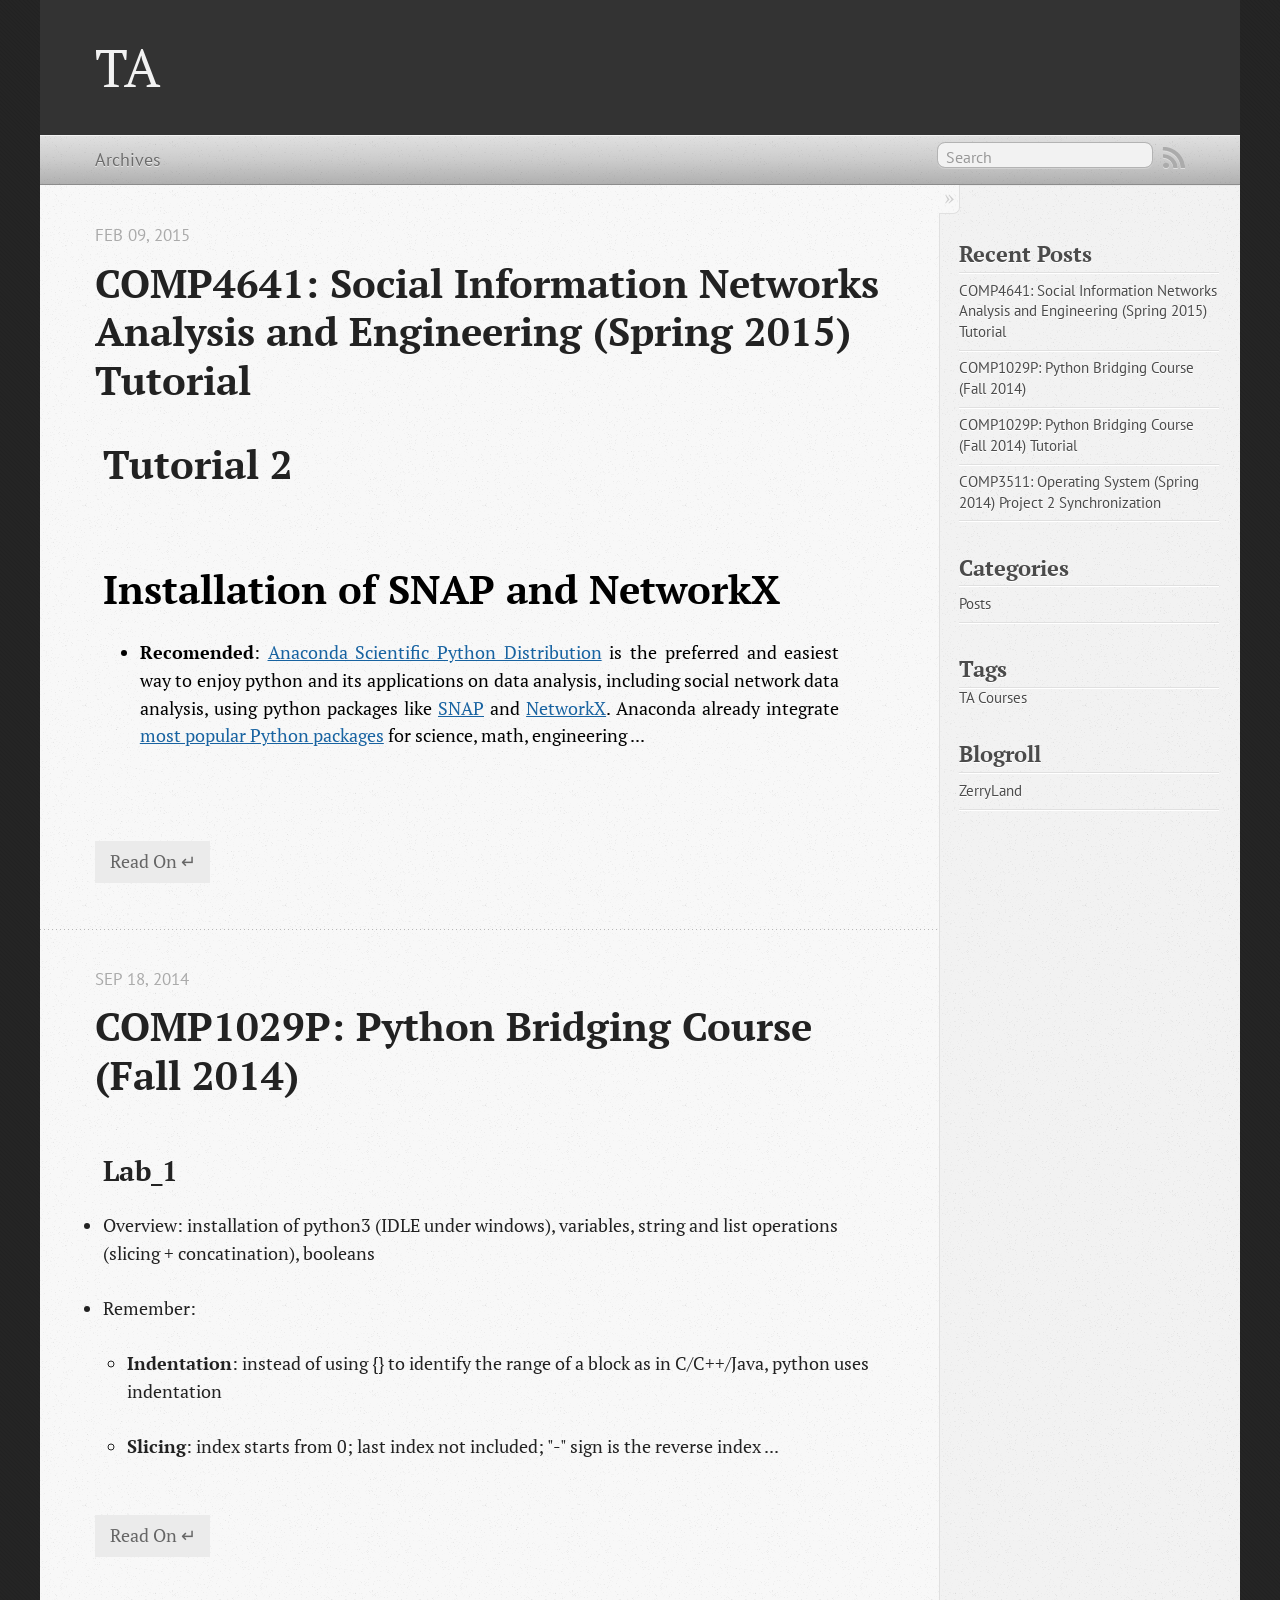
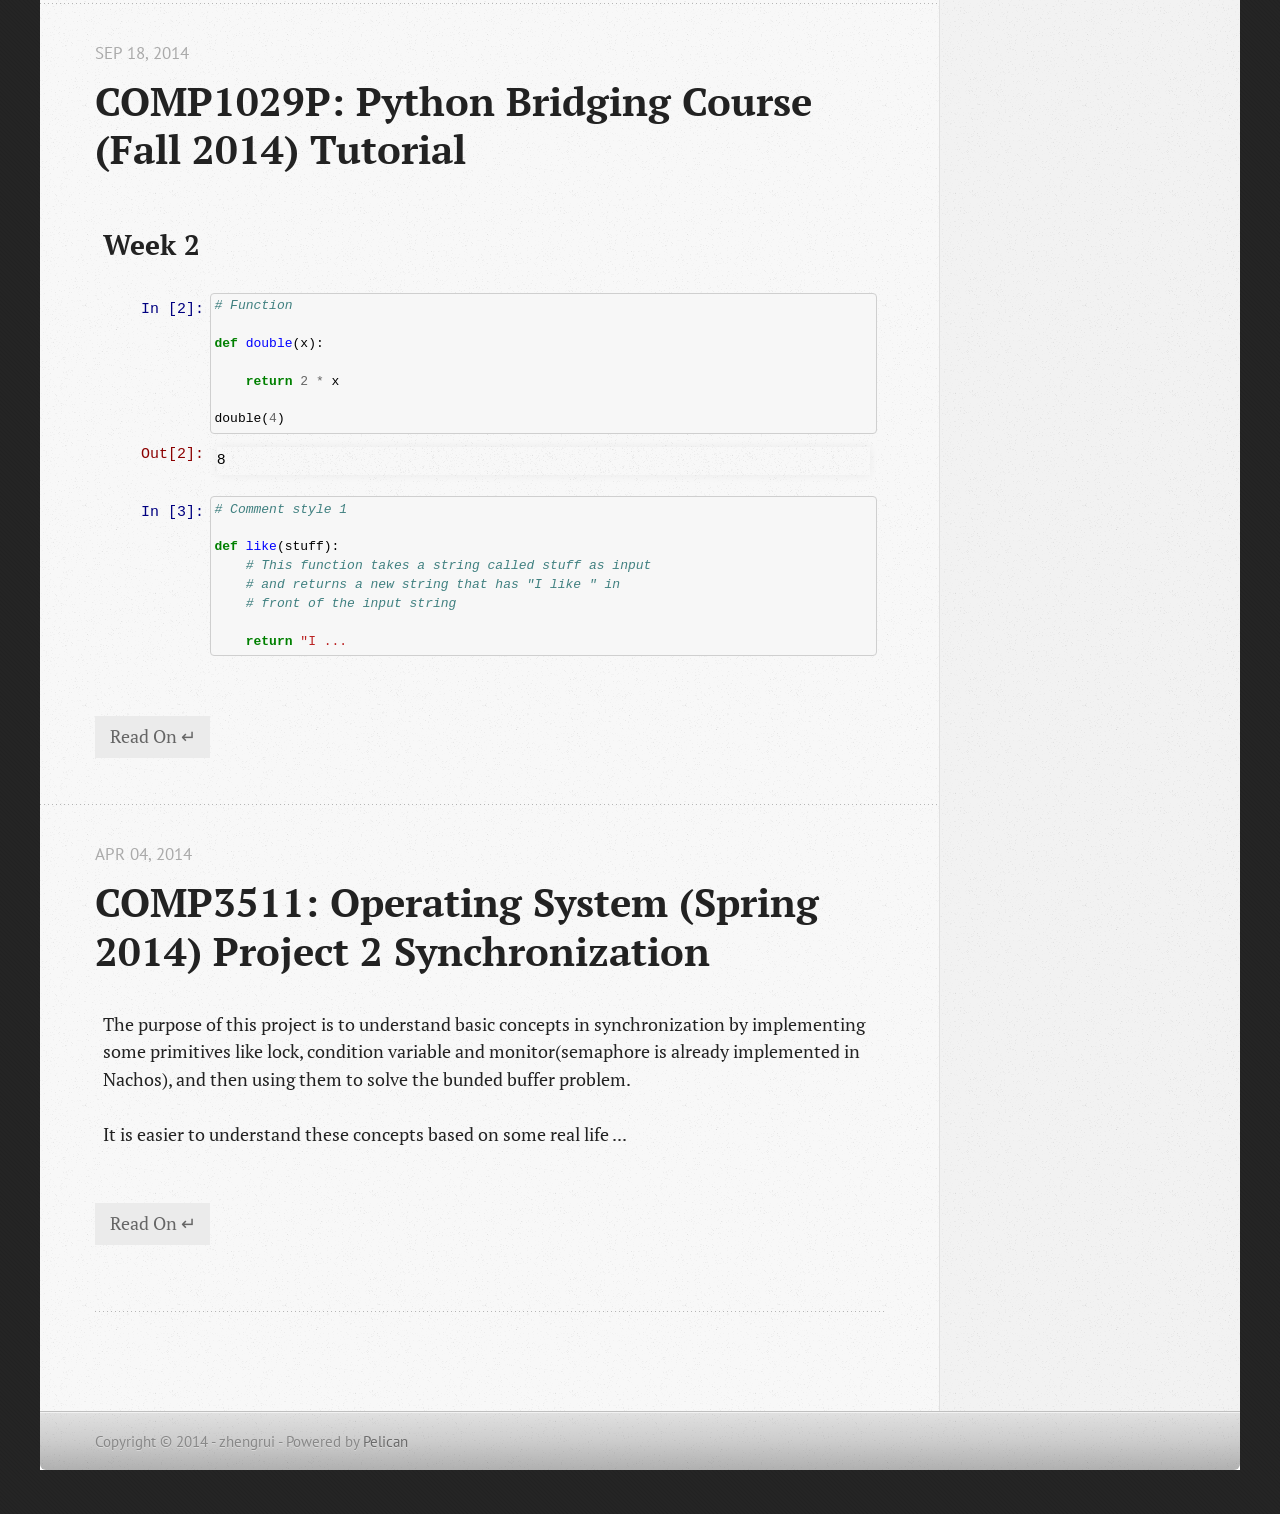
<file: index.html>
<!DOCTYPE html>
<!--[if IEMobile 7 ]><html class="no-js iem7"><![endif]-->
<!--[if lt IE 9]><html class="no-js lte-ie8"><![endif]-->
<!--[if (gt IE 8)|(gt IEMobile 7)|!(IEMobile)|!(IE)]><!--><html class="no-js" lang="en"><!--<![endif]-->
<head>
  <meta charset="utf-8">
  <title>TA</title>
  <meta name="author" content="zhengrui">

  <link href="/rss.xml" type="application/rss+xml" rel="alternate"
        title="TA RSS Feed" />

    
<style type="text/css">
.clearfix{*zoom:1;}.clearfix:before,.clearfix:after{display:table;content:"";line-height:0;}
.clearfix:after{clear:both;}
.hide-text{font:0/0 a;color:transparent;text-shadow:none;background-color:transparent;border:0;}
.input-block-level{display:block;width:100%;min-height:30px;-webkit-box-sizing:border-box;-moz-box-sizing:border-box;box-sizing:border-box;}
article,aside,details,figcaption,figure,footer,header,hgroup,nav,section{display:block;}
audio,canvas,video{display:inline-block;*display:inline;*zoom:1;}
audio:not([controls]){display:none;}
html{font-size:100%;-webkit-text-size-adjust:100%;-ms-text-size-adjust:100%;}
a:focus{outline:thin dotted #333;outline:5px auto -webkit-focus-ring-color;outline-offset:-2px;}
a:hover,a:active{outline:0;}
sub,sup{position:relative;font-size:75%;line-height:0;vertical-align:baseline;}
sup{top:-0.5em;}
sub{bottom:-0.25em;}
img{max-width:100%;width:auto\9;height:auto;vertical-align:middle;border:0;-ms-interpolation-mode:bicubic;}
#map_canvas img,.google-maps img{max-width:none;}
button,input,select,textarea{margin:0;font-size:100%;vertical-align:middle;}
button,input{*overflow:visible;line-height:normal;}
button::-moz-focus-inner,input::-moz-focus-inner{padding:0;border:0;}
button,html input[type="button"],input[type="reset"],input[type="submit"]{-webkit-appearance:button;cursor:pointer;}
label,select,button,input[type="button"],input[type="reset"],input[type="submit"],input[type="radio"],input[type="checkbox"]{cursor:pointer;}
input[type="search"]{-webkit-box-sizing:content-box;-moz-box-sizing:content-box;box-sizing:content-box;-webkit-appearance:textfield;}
input[type="search"]::-webkit-search-decoration,input[type="search"]::-webkit-search-cancel-button{-webkit-appearance:none;}
textarea{overflow:auto;vertical-align:top;}
@media print{*{text-shadow:none !important;color:#000 !important;background:transparent !important;box-shadow:none !important;} a,a:visited{text-decoration:underline;} a[href]:after{content:" (" attr(href) ")";} abbr[title]:after{content:" (" attr(title) ")";} .ir a:after,a[href^="javascript:"]:after,a[href^="#"]:after{content:"";} pre,blockquote{border:1px solid #999;page-break-inside:avoid;} thead{display:table-header-group;} tr,img{page-break-inside:avoid;} img{max-width:100% !important;} @page {margin:0.5cm;}p,h2,h3{orphans:3;widows:3;} h2,h3{page-break-after:avoid;}}body{margin:0;font-family:"Helvetica Neue",Helvetica,Arial,sans-serif;font-size:13px;line-height:20px;color:#000000;background-color:#ffffff;}
a{color:#0088cc;text-decoration:none;}
a:hover,a:focus{color:#005580;text-decoration:underline;}
.img-rounded{-webkit-border-radius:6px;-moz-border-radius:6px;border-radius:6px;}
.img-polaroid{padding:4px;background-color:#fff;border:1px solid #ccc;border:1px solid rgba(0, 0, 0, 0.2);-webkit-box-shadow:0 1px 3px rgba(0, 0, 0, 0.1);-moz-box-shadow:0 1px 3px rgba(0, 0, 0, 0.1);box-shadow:0 1px 3px rgba(0, 0, 0, 0.1);}
.img-circle{-webkit-border-radius:500px;-moz-border-radius:500px;border-radius:500px;}
.row{margin-left:-20px;*zoom:1;}.row:before,.row:after{display:table;content:"";line-height:0;}
.row:after{clear:both;}
.row:before,.row:after{display:table;content:"";line-height:0;}
.row:after{clear:both;}
[class*="span"]{float:left;min-height:1px;margin-left:20px;}
.container,.navbar-static-top .container,.navbar-fixed-top .container,.navbar-fixed-bottom .container{width:940px;}
.span12{width:940px;}
.span11{width:860px;}
.span10{width:780px;}
.span9{width:700px;}
.span8{width:620px;}
.span7{width:540px;}
.span6{width:460px;}
.span5{width:380px;}
.span4{width:300px;}
.span3{width:220px;}
.span2{width:140px;}
.span1{width:60px;}
.offset12{margin-left:980px;}
.offset11{margin-left:900px;}
.offset10{margin-left:820px;}
.offset9{margin-left:740px;}
.offset8{margin-left:660px;}
.offset7{margin-left:580px;}
.offset6{margin-left:500px;}
.offset5{margin-left:420px;}
.offset4{margin-left:340px;}
.offset3{margin-left:260px;}
.offset2{margin-left:180px;}
.offset1{margin-left:100px;}
.row{margin-left:-20px;*zoom:1;}.row:before,.row:after{display:table;content:"";line-height:0;}
.row:after{clear:both;}
.row:before,.row:after{display:table;content:"";line-height:0;}
.row:after{clear:both;}
[class*="span"]{float:left;min-height:1px;margin-left:20px;}
.container,.navbar-static-top .container,.navbar-fixed-top .container,.navbar-fixed-bottom .container{width:940px;}
.span12{width:940px;}
.span11{width:860px;}
.span10{width:780px;}
.span9{width:700px;}
.span8{width:620px;}
.span7{width:540px;}
.span6{width:460px;}
.span5{width:380px;}
.span4{width:300px;}
.span3{width:220px;}
.span2{width:140px;}
.span1{width:60px;}
.offset12{margin-left:980px;}
.offset11{margin-left:900px;}
.offset10{margin-left:820px;}
.offset9{margin-left:740px;}
.offset8{margin-left:660px;}
.offset7{margin-left:580px;}
.offset6{margin-left:500px;}
.offset5{margin-left:420px;}
.offset4{margin-left:340px;}
.offset3{margin-left:260px;}
.offset2{margin-left:180px;}
.offset1{margin-left:100px;}
.row-fluid{width:100%;*zoom:1;}.row-fluid:before,.row-fluid:after{display:table;content:"";line-height:0;}
.row-fluid:after{clear:both;}
.row-fluid:before,.row-fluid:after{display:table;content:"";line-height:0;}
.row-fluid:after{clear:both;}
.row-fluid [class*="span"]{display:block;width:100%;min-height:30px;-webkit-box-sizing:border-box;-moz-box-sizing:border-box;box-sizing:border-box;float:left;margin-left:2.127659574468085%;*margin-left:2.074468085106383%;}
.row-fluid [class*="span"]:first-child{margin-left:0;}
.row-fluid .controls-row [class*="span"]+[class*="span"]{margin-left:2.127659574468085%;}
.row-fluid .span12{width:100%;*width:99.94680851063829%;}
.row-fluid .span11{width:91.48936170212765%;*width:91.43617021276594%;}
.row-fluid .span10{width:82.97872340425532%;*width:82.92553191489361%;}
.row-fluid .span9{width:74.46808510638297%;*width:74.41489361702126%;}
.row-fluid .span8{width:65.95744680851064%;*width:65.90425531914893%;}
.row-fluid .span7{width:57.44680851063829%;*width:57.39361702127659%;}
.row-fluid .span6{width:48.93617021276595%;*width:48.88297872340425%;}
.row-fluid .span5{width:40.42553191489362%;*width:40.37234042553192%;}
.row-fluid .span4{width:31.914893617021278%;*width:31.861702127659576%;}
.row-fluid .span3{width:23.404255319148934%;*width:23.351063829787233%;}
.row-fluid .span2{width:14.893617021276595%;*width:14.840425531914894%;}
.row-fluid .span1{width:6.382978723404255%;*width:6.329787234042553%;}
.row-fluid .offset12{margin-left:104.25531914893617%;*margin-left:104.14893617021275%;}
.row-fluid .offset12:first-child{margin-left:102.12765957446808%;*margin-left:102.02127659574467%;}
.row-fluid .offset11{margin-left:95.74468085106382%;*margin-left:95.6382978723404%;}
.row-fluid .offset11:first-child{margin-left:93.61702127659574%;*margin-left:93.51063829787232%;}
.row-fluid .offset10{margin-left:87.23404255319149%;*margin-left:87.12765957446807%;}
.row-fluid .offset10:first-child{margin-left:85.1063829787234%;*margin-left:84.99999999999999%;}
.row-fluid .offset9{margin-left:78.72340425531914%;*margin-left:78.61702127659572%;}
.row-fluid .offset9:first-child{margin-left:76.59574468085106%;*margin-left:76.48936170212764%;}
.row-fluid .offset8{margin-left:70.2127659574468%;*margin-left:70.10638297872339%;}
.row-fluid .offset8:first-child{margin-left:68.08510638297872%;*margin-left:67.9787234042553%;}
.row-fluid .offset7{margin-left:61.70212765957446%;*margin-left:61.59574468085106%;}
.row-fluid .offset7:first-child{margin-left:59.574468085106375%;*margin-left:59.46808510638297%;}
.row-fluid .offset6{margin-left:53.191489361702125%;*margin-left:53.085106382978715%;}
.row-fluid .offset6:first-child{margin-left:51.063829787234035%;*margin-left:50.95744680851063%;}
.row-fluid .offset5{margin-left:44.68085106382979%;*margin-left:44.57446808510638%;}
.row-fluid .offset5:first-child{margin-left:42.5531914893617%;*margin-left:42.4468085106383%;}
.row-fluid .offset4{margin-left:36.170212765957444%;*margin-left:36.06382978723405%;}
.row-fluid .offset4:first-child{margin-left:34.04255319148936%;*margin-left:33.93617021276596%;}
.row-fluid .offset3{margin-left:27.659574468085104%;*margin-left:27.5531914893617%;}
.row-fluid .offset3:first-child{margin-left:25.53191489361702%;*margin-left:25.425531914893618%;}
.row-fluid .offset2{margin-left:19.148936170212764%;*margin-left:19.04255319148936%;}
.row-fluid .offset2:first-child{margin-left:17.02127659574468%;*margin-left:16.914893617021278%;}
.row-fluid .offset1{margin-left:10.638297872340425%;*margin-left:10.53191489361702%;}
.row-fluid .offset1:first-child{margin-left:8.51063829787234%;*margin-left:8.404255319148938%;}
.row-fluid{width:100%;*zoom:1;}.row-fluid:before,.row-fluid:after{display:table;content:"";line-height:0;}
.row-fluid:after{clear:both;}
.row-fluid:before,.row-fluid:after{display:table;content:"";line-height:0;}
.row-fluid:after{clear:both;}
.row-fluid [class*="span"]{display:block;width:100%;min-height:30px;-webkit-box-sizing:border-box;-moz-box-sizing:border-box;box-sizing:border-box;float:left;margin-left:2.127659574468085%;*margin-left:2.074468085106383%;}
.row-fluid [class*="span"]:first-child{margin-left:0;}
.row-fluid .controls-row [class*="span"]+[class*="span"]{margin-left:2.127659574468085%;}
.row-fluid .span12{width:100%;*width:99.94680851063829%;}
.row-fluid .span11{width:91.48936170212765%;*width:91.43617021276594%;}
.row-fluid .span10{width:82.97872340425532%;*width:82.92553191489361%;}
.row-fluid .span9{width:74.46808510638297%;*width:74.41489361702126%;}
.row-fluid .span8{width:65.95744680851064%;*width:65.90425531914893%;}
.row-fluid .span7{width:57.44680851063829%;*width:57.39361702127659%;}
.row-fluid .span6{width:48.93617021276595%;*width:48.88297872340425%;}
.row-fluid .span5{width:40.42553191489362%;*width:40.37234042553192%;}
.row-fluid .span4{width:31.914893617021278%;*width:31.861702127659576%;}
.row-fluid .span3{width:23.404255319148934%;*width:23.351063829787233%;}
.row-fluid .span2{width:14.893617021276595%;*width:14.840425531914894%;}
.row-fluid .span1{width:6.382978723404255%;*width:6.329787234042553%;}
.row-fluid .offset12{margin-left:104.25531914893617%;*margin-left:104.14893617021275%;}
.row-fluid .offset12:first-child{margin-left:102.12765957446808%;*margin-left:102.02127659574467%;}
.row-fluid .offset11{margin-left:95.74468085106382%;*margin-left:95.6382978723404%;}
.row-fluid .offset11:first-child{margin-left:93.61702127659574%;*margin-left:93.51063829787232%;}
.row-fluid .offset10{margin-left:87.23404255319149%;*margin-left:87.12765957446807%;}
.row-fluid .offset10:first-child{margin-left:85.1063829787234%;*margin-left:84.99999999999999%;}
.row-fluid .offset9{margin-left:78.72340425531914%;*margin-left:78.61702127659572%;}
.row-fluid .offset9:first-child{margin-left:76.59574468085106%;*margin-left:76.48936170212764%;}
.row-fluid .offset8{margin-left:70.2127659574468%;*margin-left:70.10638297872339%;}
.row-fluid .offset8:first-child{margin-left:68.08510638297872%;*margin-left:67.9787234042553%;}
.row-fluid .offset7{margin-left:61.70212765957446%;*margin-left:61.59574468085106%;}
.row-fluid .offset7:first-child{margin-left:59.574468085106375%;*margin-left:59.46808510638297%;}
.row-fluid .offset6{margin-left:53.191489361702125%;*margin-left:53.085106382978715%;}
.row-fluid .offset6:first-child{margin-left:51.063829787234035%;*margin-left:50.95744680851063%;}
.row-fluid .offset5{margin-left:44.68085106382979%;*margin-left:44.57446808510638%;}
.row-fluid .offset5:first-child{margin-left:42.5531914893617%;*margin-left:42.4468085106383%;}
.row-fluid .offset4{margin-left:36.170212765957444%;*margin-left:36.06382978723405%;}
.row-fluid .offset4:first-child{margin-left:34.04255319148936%;*margin-left:33.93617021276596%;}
.row-fluid .offset3{margin-left:27.659574468085104%;*margin-left:27.5531914893617%;}
.row-fluid .offset3:first-child{margin-left:25.53191489361702%;*margin-left:25.425531914893618%;}
.row-fluid .offset2{margin-left:19.148936170212764%;*margin-left:19.04255319148936%;}
.row-fluid .offset2:first-child{margin-left:17.02127659574468%;*margin-left:16.914893617021278%;}
.row-fluid .offset1{margin-left:10.638297872340425%;*margin-left:10.53191489361702%;}
.row-fluid .offset1:first-child{margin-left:8.51063829787234%;*margin-left:8.404255319148938%;}
[class*="span"].hide,.row-fluid [class*="span"].hide{display:none;}
[class*="span"].pull-right,.row-fluid [class*="span"].pull-right{float:right;}
.container{margin-right:auto;margin-left:auto;*zoom:1;}.container:before,.container:after{display:table;content:"";line-height:0;}
.container:after{clear:both;}
.container:before,.container:after{display:table;content:"";line-height:0;}
.container:after{clear:both;}
.container:before,.container:after{display:table;content:"";line-height:0;}
.container:after{clear:both;}
.container:before,.container:after{display:table;content:"";line-height:0;}
.container:after{clear:both;}
.container-fluid{padding-right:20px;padding-left:20px;*zoom:1;}.container-fluid:before,.container-fluid:after{display:table;content:"";line-height:0;}
.container-fluid:after{clear:both;}
.container-fluid:before,.container-fluid:after{display:table;content:"";line-height:0;}
.container-fluid:after{clear:both;}
p{margin:0 0 10px;}
.lead{margin-bottom:20px;font-size:19.5px;font-weight:200;line-height:30px;}
small{font-size:85%;}
strong{font-weight:bold;}
em{font-style:italic;}
cite{font-style:normal;}
.muted{color:#999999;}
a.muted:hover,a.muted:focus{color:#808080;}
.text-warning{color:#c09853;}
a.text-warning:hover,a.text-warning:focus{color:#a47e3c;}
.text-error{color:#b94a48;}
a.text-error:hover,a.text-error:focus{color:#953b39;}
.text-info{color:#3a87ad;}
a.text-info:hover,a.text-info:focus{color:#2d6987;}
.text-success{color:#468847;}
a.text-success:hover,a.text-success:focus{color:#356635;}
.text-left{text-align:left;}
.text-right{text-align:right;}
.text-center{text-align:center;}
h1,h2,h3,h4,h5,h6{margin:10px 0;font-family:inherit;font-weight:bold;line-height:20px;color:inherit;text-rendering:optimizelegibility;}h1 small,h2 small,h3 small,h4 small,h5 small,h6 small{font-weight:normal;line-height:1;color:#999999;}
h1,h2,h3{line-height:40px;}
h1{font-size:35.75px;}
h2{font-size:29.25px;}
h3{font-size:22.75px;}
h4{font-size:16.25px;}
h5{font-size:13px;}
h6{font-size:11.049999999999999px;}
h1 small{font-size:22.75px;}
h2 small{font-size:16.25px;}
h3 small{font-size:13px;}
h4 small{font-size:13px;}
.page-header{padding-bottom:9px;margin:20px 0 30px;border-bottom:1px solid #eeeeee;}
ul,ol{padding:0;margin:0 0 10px 25px;}
ul ul,ul ol,ol ol,ol ul{margin-bottom:0;}
li{line-height:20px;}
ul.unstyled,ol.unstyled{margin-left:0;list-style:none;}
ul.inline,ol.inline{margin-left:0;list-style:none;}ul.inline>li,ol.inline>li{display:inline-block;*display:inline;*zoom:1;padding-left:5px;padding-right:5px;}
dl{margin-bottom:20px;}
dt,dd{line-height:20px;}
dt{font-weight:bold;}
dd{margin-left:10px;}
.dl-horizontal{*zoom:1;}.dl-horizontal:before,.dl-horizontal:after{display:table;content:"";line-height:0;}
.dl-horizontal:after{clear:both;}
.dl-horizontal:before,.dl-horizontal:after{display:table;content:"";line-height:0;}
.dl-horizontal:after{clear:both;}
.dl-horizontal dt{float:left;width:160px;clear:left;text-align:right;overflow:hidden;text-overflow:ellipsis;white-space:nowrap;}
.dl-horizontal dd{margin-left:180px;}
hr{margin:20px 0;border:0;border-top:1px solid #eeeeee;border-bottom:1px solid #ffffff;}
abbr[title],abbr[data-original-title]{cursor:help;border-bottom:1px dotted #999999;}
abbr.initialism{font-size:90%;text-transform:uppercase;}
blockquote{padding:0 0 0 15px;margin:0 0 20px;border-left:5px solid #eeeeee;}blockquote p{margin-bottom:0;font-size:16.25px;font-weight:300;line-height:1.25;}
blockquote small{display:block;line-height:20px;color:#999999;}blockquote small:before{content:'\2014 \00A0';}
blockquote.pull-right{float:right;padding-right:15px;padding-left:0;border-right:5px solid #eeeeee;border-left:0;}blockquote.pull-right p,blockquote.pull-right small{text-align:right;}
blockquote.pull-right small:before{content:'';}
blockquote.pull-right small:after{content:'\00A0 \2014';}
q:before,q:after,blockquote:before,blockquote:after{content:"";}
address{display:block;margin-bottom:20px;font-style:normal;line-height:20px;}
code,pre{padding:0 3px 2px;font-family:monospace;font-size:11px;color:#333333;-webkit-border-radius:3px;-moz-border-radius:3px;border-radius:3px;}
code{padding:2px 4px;color:#d14;background-color:#f7f7f9;border:1px solid #e1e1e8;white-space:nowrap;}
pre{display:block;padding:9.5px;margin:0 0 10px;font-size:12px;line-height:20px;word-break:break-all;word-wrap:break-word;white-space:pre;white-space:pre-wrap;background-color:#f5f5f5;border:1px solid #ccc;border:1px solid rgba(0, 0, 0, 0.15);-webkit-border-radius:4px;-moz-border-radius:4px;border-radius:4px;}pre.prettyprint{margin-bottom:20px;}
pre code{padding:0;color:inherit;white-space:pre;white-space:pre-wrap;background-color:transparent;border:0;}
.pre-scrollable{max-height:340px;overflow-y:scroll;}
form{margin:0 0 20px;}
fieldset{padding:0;margin:0;border:0;}
legend{display:block;width:100%;padding:0;margin-bottom:20px;font-size:19.5px;line-height:40px;color:#333333;border:0;border-bottom:1px solid #e5e5e5;}legend small{font-size:15px;color:#999999;}
label,input,button,select,textarea{font-size:13px;font-weight:normal;line-height:20px;}
input,button,select,textarea{font-family:"Helvetica Neue",Helvetica,Arial,sans-serif;}
label{display:block;margin-bottom:5px;}
select,textarea,input[type="text"],input[type="password"],input[type="datetime"],input[type="datetime-local"],input[type="date"],input[type="month"],input[type="time"],input[type="week"],input[type="number"],input[type="email"],input[type="url"],input[type="search"],input[type="tel"],input[type="color"],.uneditable-input{display:inline-block;height:20px;padding:4px 6px;margin-bottom:10px;font-size:13px;line-height:20px;color:#555555;-webkit-border-radius:4px;-moz-border-radius:4px;border-radius:4px;vertical-align:middle;}
input,textarea,.uneditable-input{width:206px;}
textarea{height:auto;}
textarea,input[type="text"],input[type="password"],input[type="datetime"],input[type="datetime-local"],input[type="date"],input[type="month"],input[type="time"],input[type="week"],input[type="number"],input[type="email"],input[type="url"],input[type="search"],input[type="tel"],input[type="color"],.uneditable-input{background-color:#ffffff;border:1px solid #cccccc;-webkit-box-shadow:inset 0 1px 1px rgba(0, 0, 0, 0.075);-moz-box-shadow:inset 0 1px 1px rgba(0, 0, 0, 0.075);box-shadow:inset 0 1px 1px rgba(0, 0, 0, 0.075);-webkit-transition:border linear .2s, box-shadow linear .2s;-moz-transition:border linear .2s, box-shadow linear .2s;-o-transition:border linear .2s, box-shadow linear .2s;transition:border linear .2s, box-shadow linear .2s;}textarea:focus,input[type="text"]:focus,input[type="password"]:focus,input[type="datetime"]:focus,input[type="datetime-local"]:focus,input[type="date"]:focus,input[type="month"]:focus,input[type="time"]:focus,input[type="week"]:focus,input[type="number"]:focus,input[type="email"]:focus,input[type="url"]:focus,input[type="search"]:focus,input[type="tel"]:focus,input[type="color"]:focus,.uneditable-input:focus{border-color:rgba(82, 168, 236, 0.8);outline:0;outline:thin dotted \9;-webkit-box-shadow:inset 0 1px 1px rgba(0,0,0,.075), 0 0 8px rgba(82,168,236,.6);-moz-box-shadow:inset 0 1px 1px rgba(0,0,0,.075), 0 0 8px rgba(82,168,236,.6);box-shadow:inset 0 1px 1px rgba(0,0,0,.075), 0 0 8px rgba(82,168,236,.6);}
input[type="radio"],input[type="checkbox"]{margin:4px 0 0;*margin-top:0;margin-top:1px \9;line-height:normal;}
input[type="file"],input[type="image"],input[type="submit"],input[type="reset"],input[type="button"],input[type="radio"],input[type="checkbox"]{width:auto;}
select,input[type="file"]{height:30px;*margin-top:4px;line-height:30px;}
select{width:220px;border:1px solid #cccccc;background-color:#ffffff;}
select[multiple],select[size]{height:auto;}
select:focus,input[type="file"]:focus,input[type="radio"]:focus,input[type="checkbox"]:focus{outline:thin dotted #333;outline:5px auto -webkit-focus-ring-color;outline-offset:-2px;}
.uneditable-input,.uneditable-textarea{color:#999999;background-color:#fcfcfc;border-color:#cccccc;-webkit-box-shadow:inset 0 1px 2px rgba(0, 0, 0, 0.025);-moz-box-shadow:inset 0 1px 2px rgba(0, 0, 0, 0.025);box-shadow:inset 0 1px 2px rgba(0, 0, 0, 0.025);cursor:not-allowed;}
.uneditable-input{overflow:hidden;white-space:nowrap;}
.uneditable-textarea{width:auto;height:auto;}
input:-moz-placeholder,textarea:-moz-placeholder{color:#999999;}
input:-ms-input-placeholder,textarea:-ms-input-placeholder{color:#999999;}
input::-webkit-input-placeholder,textarea::-webkit-input-placeholder{color:#999999;}
input:-moz-placeholder,textarea:-moz-placeholder{color:#999999;}
input:-ms-input-placeholder,textarea:-ms-input-placeholder{color:#999999;}
input::-webkit-input-placeholder,textarea::-webkit-input-placeholder{color:#999999;}
.radio,.checkbox{min-height:20px;padding-left:20px;}
.radio input[type="radio"],.checkbox input[type="checkbox"]{float:left;margin-left:-20px;}
.controls>.radio:first-child,.controls>.checkbox:first-child{padding-top:5px;}
.radio.inline,.checkbox.inline{display:inline-block;padding-top:5px;margin-bottom:0;vertical-align:middle;}
.radio.inline+.radio.inline,.checkbox.inline+.checkbox.inline{margin-left:10px;}
.input-mini{width:60px;}
.input-small{width:90px;}
.input-medium{width:150px;}
.input-large{width:210px;}
.input-xlarge{width:270px;}
.input-xxlarge{width:530px;}
input[class*="span"],select[class*="span"],textarea[class*="span"],.uneditable-input[class*="span"],.row-fluid input[class*="span"],.row-fluid select[class*="span"],.row-fluid textarea[class*="span"],.row-fluid .uneditable-input[class*="span"]{float:none;margin-left:0;}
.input-append input[class*="span"],.input-append .uneditable-input[class*="span"],.input-prepend input[class*="span"],.input-prepend .uneditable-input[class*="span"],.row-fluid input[class*="span"],.row-fluid select[class*="span"],.row-fluid textarea[class*="span"],.row-fluid .uneditable-input[class*="span"],.row-fluid .input-prepend [class*="span"],.row-fluid .input-append [class*="span"]{display:inline-block;}
input,textarea,.uneditable-input{margin-left:0;}
.controls-row [class*="span"]+[class*="span"]{margin-left:20px;}
input.span12,textarea.span12,.uneditable-input.span12{width:926px;}
input.span11,textarea.span11,.uneditable-input.span11{width:846px;}
input.span10,textarea.span10,.uneditable-input.span10{width:766px;}
input.span9,textarea.span9,.uneditable-input.span9{width:686px;}
input.span8,textarea.span8,.uneditable-input.span8{width:606px;}
input.span7,textarea.span7,.uneditable-input.span7{width:526px;}
input.span6,textarea.span6,.uneditable-input.span6{width:446px;}
input.span5,textarea.span5,.uneditable-input.span5{width:366px;}
input.span4,textarea.span4,.uneditable-input.span4{width:286px;}
input.span3,textarea.span3,.uneditable-input.span3{width:206px;}
input.span2,textarea.span2,.uneditable-input.span2{width:126px;}
input.span1,textarea.span1,.uneditable-input.span1{width:46px;}
input,textarea,.uneditable-input{margin-left:0;}
.controls-row [class*="span"]+[class*="span"]{margin-left:20px;}
input.span12,textarea.span12,.uneditable-input.span12{width:926px;}
input.span11,textarea.span11,.uneditable-input.span11{width:846px;}
input.span10,textarea.span10,.uneditable-input.span10{width:766px;}
input.span9,textarea.span9,.uneditable-input.span9{width:686px;}
input.span8,textarea.span8,.uneditable-input.span8{width:606px;}
input.span7,textarea.span7,.uneditable-input.span7{width:526px;}
input.span6,textarea.span6,.uneditable-input.span6{width:446px;}
input.span5,textarea.span5,.uneditable-input.span5{width:366px;}
input.span4,textarea.span4,.uneditable-input.span4{width:286px;}
input.span3,textarea.span3,.uneditable-input.span3{width:206px;}
input.span2,textarea.span2,.uneditable-input.span2{width:126px;}
input.span1,textarea.span1,.uneditable-input.span1{width:46px;}
.controls-row{*zoom:1;}.controls-row:before,.controls-row:after{display:table;content:"";line-height:0;}
.controls-row:after{clear:both;}
.controls-row:before,.controls-row:after{display:table;content:"";line-height:0;}
.controls-row:after{clear:both;}
.controls-row [class*="span"],.row-fluid .controls-row [class*="span"]{float:left;}
.controls-row .checkbox[class*="span"],.controls-row .radio[class*="span"]{padding-top:5px;}
input[disabled],select[disabled],textarea[disabled],input[readonly],select[readonly],textarea[readonly]{cursor:not-allowed;background-color:#eeeeee;}
input[type="radio"][disabled],input[type="checkbox"][disabled],input[type="radio"][readonly],input[type="checkbox"][readonly]{background-color:transparent;}
.control-group.warning .control-label,.control-group.warning .help-block,.control-group.warning .help-inline{color:#c09853;}
.control-group.warning .checkbox,.control-group.warning .radio,.control-group.warning input,.control-group.warning select,.control-group.warning textarea{color:#c09853;}
.control-group.warning input,.control-group.warning select,.control-group.warning textarea{border-color:#c09853;-webkit-box-shadow:inset 0 1px 1px rgba(0, 0, 0, 0.075);-moz-box-shadow:inset 0 1px 1px rgba(0, 0, 0, 0.075);box-shadow:inset 0 1px 1px rgba(0, 0, 0, 0.075);}.control-group.warning input:focus,.control-group.warning select:focus,.control-group.warning textarea:focus{border-color:#a47e3c;-webkit-box-shadow:inset 0 1px 1px rgba(0, 0, 0, 0.075),0 0 6px #dbc59e;-moz-box-shadow:inset 0 1px 1px rgba(0, 0, 0, 0.075),0 0 6px #dbc59e;box-shadow:inset 0 1px 1px rgba(0, 0, 0, 0.075),0 0 6px #dbc59e;}
.control-group.warning .input-prepend .add-on,.control-group.warning .input-append .add-on{color:#c09853;background-color:#fcf8e3;border-color:#c09853;}
.control-group.warning .control-label,.control-group.warning .help-block,.control-group.warning .help-inline{color:#c09853;}
.control-group.warning .checkbox,.control-group.warning .radio,.control-group.warning input,.control-group.warning select,.control-group.warning textarea{color:#c09853;}
.control-group.warning input,.control-group.warning select,.control-group.warning textarea{border-color:#c09853;-webkit-box-shadow:inset 0 1px 1px rgba(0, 0, 0, 0.075);-moz-box-shadow:inset 0 1px 1px rgba(0, 0, 0, 0.075);box-shadow:inset 0 1px 1px rgba(0, 0, 0, 0.075);}.control-group.warning input:focus,.control-group.warning select:focus,.control-group.warning textarea:focus{border-color:#a47e3c;-webkit-box-shadow:inset 0 1px 1px rgba(0, 0, 0, 0.075),0 0 6px #dbc59e;-moz-box-shadow:inset 0 1px 1px rgba(0, 0, 0, 0.075),0 0 6px #dbc59e;box-shadow:inset 0 1px 1px rgba(0, 0, 0, 0.075),0 0 6px #dbc59e;}
.control-group.warning .input-prepend .add-on,.control-group.warning .input-append .add-on{color:#c09853;background-color:#fcf8e3;border-color:#c09853;}
.control-group.error .control-label,.control-group.error .help-block,.control-group.error .help-inline{color:#b94a48;}
.control-group.error .checkbox,.control-group.error .radio,.control-group.error input,.control-group.error select,.control-group.error textarea{color:#b94a48;}
.control-group.error input,.control-group.error select,.control-group.error textarea{border-color:#b94a48;-webkit-box-shadow:inset 0 1px 1px rgba(0, 0, 0, 0.075);-moz-box-shadow:inset 0 1px 1px rgba(0, 0, 0, 0.075);box-shadow:inset 0 1px 1px rgba(0, 0, 0, 0.075);}.control-group.error input:focus,.control-group.error select:focus,.control-group.error textarea:focus{border-color:#953b39;-webkit-box-shadow:inset 0 1px 1px rgba(0, 0, 0, 0.075),0 0 6px #d59392;-moz-box-shadow:inset 0 1px 1px rgba(0, 0, 0, 0.075),0 0 6px #d59392;box-shadow:inset 0 1px 1px rgba(0, 0, 0, 0.075),0 0 6px #d59392;}
.control-group.error .input-prepend .add-on,.control-group.error .input-append .add-on{color:#b94a48;background-color:#f2dede;border-color:#b94a48;}
.control-group.error .control-label,.control-group.error .help-block,.control-group.error .help-inline{color:#b94a48;}
.control-group.error .checkbox,.control-group.error .radio,.control-group.error input,.control-group.error select,.control-group.error textarea{color:#b94a48;}
.control-group.error input,.control-group.error select,.control-group.error textarea{border-color:#b94a48;-webkit-box-shadow:inset 0 1px 1px rgba(0, 0, 0, 0.075);-moz-box-shadow:inset 0 1px 1px rgba(0, 0, 0, 0.075);box-shadow:inset 0 1px 1px rgba(0, 0, 0, 0.075);}.control-group.error input:focus,.control-group.error select:focus,.control-group.error textarea:focus{border-color:#953b39;-webkit-box-shadow:inset 0 1px 1px rgba(0, 0, 0, 0.075),0 0 6px #d59392;-moz-box-shadow:inset 0 1px 1px rgba(0, 0, 0, 0.075),0 0 6px #d59392;box-shadow:inset 0 1px 1px rgba(0, 0, 0, 0.075),0 0 6px #d59392;}
.control-group.error .input-prepend .add-on,.control-group.error .input-append .add-on{color:#b94a48;background-color:#f2dede;border-color:#b94a48;}
.control-group.success .control-label,.control-group.success .help-block,.control-group.success .help-inline{color:#468847;}
.control-group.success .checkbox,.control-group.success .radio,.control-group.success input,.control-group.success select,.control-group.success textarea{color:#468847;}
.control-group.success input,.control-group.success select,.control-group.success textarea{border-color:#468847;-webkit-box-shadow:inset 0 1px 1px rgba(0, 0, 0, 0.075);-moz-box-shadow:inset 0 1px 1px rgba(0, 0, 0, 0.075);box-shadow:inset 0 1px 1px rgba(0, 0, 0, 0.075);}.control-group.success input:focus,.control-group.success select:focus,.control-group.success textarea:focus{border-color:#356635;-webkit-box-shadow:inset 0 1px 1px rgba(0, 0, 0, 0.075),0 0 6px #7aba7b;-moz-box-shadow:inset 0 1px 1px rgba(0, 0, 0, 0.075),0 0 6px #7aba7b;box-shadow:inset 0 1px 1px rgba(0, 0, 0, 0.075),0 0 6px #7aba7b;}
.control-group.success .input-prepend .add-on,.control-group.success .input-append .add-on{color:#468847;background-color:#dff0d8;border-color:#468847;}
.control-group.success .control-label,.control-group.success .help-block,.control-group.success .help-inline{color:#468847;}
.control-group.success .checkbox,.control-group.success .radio,.control-group.success input,.control-group.success select,.control-group.success textarea{color:#468847;}
.control-group.success input,.control-group.success select,.control-group.success textarea{border-color:#468847;-webkit-box-shadow:inset 0 1px 1px rgba(0, 0, 0, 0.075);-moz-box-shadow:inset 0 1px 1px rgba(0, 0, 0, 0.075);box-shadow:inset 0 1px 1px rgba(0, 0, 0, 0.075);}.control-group.success input:focus,.control-group.success select:focus,.control-group.success textarea:focus{border-color:#356635;-webkit-box-shadow:inset 0 1px 1px rgba(0, 0, 0, 0.075),0 0 6px #7aba7b;-moz-box-shadow:inset 0 1px 1px rgba(0, 0, 0, 0.075),0 0 6px #7aba7b;box-shadow:inset 0 1px 1px rgba(0, 0, 0, 0.075),0 0 6px #7aba7b;}
.control-group.success .input-prepend .add-on,.control-group.success .input-append .add-on{color:#468847;background-color:#dff0d8;border-color:#468847;}
.control-group.info .control-label,.control-group.info .help-block,.control-group.info .help-inline{color:#3a87ad;}
.control-group.info .checkbox,.control-group.info .radio,.control-group.info input,.control-group.info select,.control-group.info textarea{color:#3a87ad;}
.control-group.info input,.control-group.info select,.control-group.info textarea{border-color:#3a87ad;-webkit-box-shadow:inset 0 1px 1px rgba(0, 0, 0, 0.075);-moz-box-shadow:inset 0 1px 1px rgba(0, 0, 0, 0.075);box-shadow:inset 0 1px 1px rgba(0, 0, 0, 0.075);}.control-group.info input:focus,.control-group.info select:focus,.control-group.info textarea:focus{border-color:#2d6987;-webkit-box-shadow:inset 0 1px 1px rgba(0, 0, 0, 0.075),0 0 6px #7ab5d3;-moz-box-shadow:inset 0 1px 1px rgba(0, 0, 0, 0.075),0 0 6px #7ab5d3;box-shadow:inset 0 1px 1px rgba(0, 0, 0, 0.075),0 0 6px #7ab5d3;}
.control-group.info .input-prepend .add-on,.control-group.info .input-append .add-on{color:#3a87ad;background-color:#d9edf7;border-color:#3a87ad;}
.control-group.info .control-label,.control-group.info .help-block,.control-group.info .help-inline{color:#3a87ad;}
.control-group.info .checkbox,.control-group.info .radio,.control-group.info input,.control-group.info select,.control-group.info textarea{color:#3a87ad;}
.control-group.info input,.control-group.info select,.control-group.info textarea{border-color:#3a87ad;-webkit-box-shadow:inset 0 1px 1px rgba(0, 0, 0, 0.075);-moz-box-shadow:inset 0 1px 1px rgba(0, 0, 0, 0.075);box-shadow:inset 0 1px 1px rgba(0, 0, 0, 0.075);}.control-group.info input:focus,.control-group.info select:focus,.control-group.info textarea:focus{border-color:#2d6987;-webkit-box-shadow:inset 0 1px 1px rgba(0, 0, 0, 0.075),0 0 6px #7ab5d3;-moz-box-shadow:inset 0 1px 1px rgba(0, 0, 0, 0.075),0 0 6px #7ab5d3;box-shadow:inset 0 1px 1px rgba(0, 0, 0, 0.075),0 0 6px #7ab5d3;}
.control-group.info .input-prepend .add-on,.control-group.info .input-append .add-on{color:#3a87ad;background-color:#d9edf7;border-color:#3a87ad;}
input:focus:invalid,textarea:focus:invalid,select:focus:invalid{color:#b94a48;border-color:#ee5f5b;}input:focus:invalid:focus,textarea:focus:invalid:focus,select:focus:invalid:focus{border-color:#e9322d;-webkit-box-shadow:0 0 6px #f8b9b7;-moz-box-shadow:0 0 6px #f8b9b7;box-shadow:0 0 6px #f8b9b7;}
.form-actions{padding:19px 20px 20px;margin-top:20px;margin-bottom:20px;background-color:#f5f5f5;border-top:1px solid #e5e5e5;*zoom:1;}.form-actions:before,.form-actions:after{display:table;content:"";line-height:0;}
.form-actions:after{clear:both;}
.form-actions:before,.form-actions:after{display:table;content:"";line-height:0;}
.form-actions:after{clear:both;}
.help-block,.help-inline{color:#262626;}
.help-block{display:block;margin-bottom:10px;}
.help-inline{display:inline-block;*display:inline;*zoom:1;vertical-align:middle;padding-left:5px;}
.input-append,.input-prepend{display:inline-block;margin-bottom:10px;vertical-align:middle;font-size:0;white-space:nowrap;}.input-append input,.input-prepend input,.input-append select,.input-prepend select,.input-append .uneditable-input,.input-prepend .uneditable-input,.input-append .dropdown-menu,.input-prepend .dropdown-menu,.input-append .popover,.input-prepend .popover{font-size:13px;}
.input-append input,.input-prepend input,.input-append select,.input-prepend select,.input-append .uneditable-input,.input-prepend .uneditable-input{position:relative;margin-bottom:0;*margin-left:0;vertical-align:top;-webkit-border-radius:0 4px 4px 0;-moz-border-radius:0 4px 4px 0;border-radius:0 4px 4px 0;}.input-append input:focus,.input-prepend input:focus,.input-append select:focus,.input-prepend select:focus,.input-append .uneditable-input:focus,.input-prepend .uneditable-input:focus{z-index:2;}
.input-append .add-on,.input-prepend .add-on{display:inline-block;width:auto;height:20px;min-width:16px;padding:4px 5px;font-size:13px;font-weight:normal;line-height:20px;text-align:center;text-shadow:0 1px 0 #ffffff;background-color:#eeeeee;border:1px solid #ccc;}
.input-append .add-on,.input-prepend .add-on,.input-append .btn,.input-prepend .btn,.input-append .btn-group>.dropdown-toggle,.input-prepend .btn-group>.dropdown-toggle{vertical-align:top;-webkit-border-radius:0;-moz-border-radius:0;border-radius:0;}
.input-append .active,.input-prepend .active{background-color:#a9dba9;border-color:#46a546;}
.input-prepend .add-on,.input-prepend .btn{margin-right:-1px;}
.input-prepend .add-on:first-child,.input-prepend .btn:first-child{-webkit-border-radius:4px 0 0 4px;-moz-border-radius:4px 0 0 4px;border-radius:4px 0 0 4px;}
.input-append input,.input-append select,.input-append .uneditable-input{-webkit-border-radius:4px 0 0 4px;-moz-border-radius:4px 0 0 4px;border-radius:4px 0 0 4px;}.input-append input+.btn-group .btn:last-child,.input-append select+.btn-group .btn:last-child,.input-append .uneditable-input+.btn-group .btn:last-child{-webkit-border-radius:0 4px 4px 0;-moz-border-radius:0 4px 4px 0;border-radius:0 4px 4px 0;}
.input-append .add-on,.input-append .btn,.input-append .btn-group{margin-left:-1px;}
.input-append .add-on:last-child,.input-append .btn:last-child,.input-append .btn-group:last-child>.dropdown-toggle{-webkit-border-radius:0 4px 4px 0;-moz-border-radius:0 4px 4px 0;border-radius:0 4px 4px 0;}
.input-prepend.input-append input,.input-prepend.input-append select,.input-prepend.input-append .uneditable-input{-webkit-border-radius:0;-moz-border-radius:0;border-radius:0;}.input-prepend.input-append input+.btn-group .btn,.input-prepend.input-append select+.btn-group .btn,.input-prepend.input-append .uneditable-input+.btn-group .btn{-webkit-border-radius:0 4px 4px 0;-moz-border-radius:0 4px 4px 0;border-radius:0 4px 4px 0;}
.input-prepend.input-append .add-on:first-child,.input-prepend.input-append .btn:first-child{margin-right:-1px;-webkit-border-radius:4px 0 0 4px;-moz-border-radius:4px 0 0 4px;border-radius:4px 0 0 4px;}
.input-prepend.input-append .add-on:last-child,.input-prepend.input-append .btn:last-child{margin-left:-1px;-webkit-border-radius:0 4px 4px 0;-moz-border-radius:0 4px 4px 0;border-radius:0 4px 4px 0;}
.input-prepend.input-append .btn-group:first-child{margin-left:0;}
input.search-query{padding-right:14px;padding-right:4px \9;padding-left:14px;padding-left:4px \9;margin-bottom:0;-webkit-border-radius:15px;-moz-border-radius:15px;border-radius:15px;}
.form-search .input-append .search-query,.form-search .input-prepend .search-query{-webkit-border-radius:0;-moz-border-radius:0;border-radius:0;}
.form-search .input-append .search-query{-webkit-border-radius:14px 0 0 14px;-moz-border-radius:14px 0 0 14px;border-radius:14px 0 0 14px;}
.form-search .input-append .btn{-webkit-border-radius:0 14px 14px 0;-moz-border-radius:0 14px 14px 0;border-radius:0 14px 14px 0;}
.form-search .input-prepend .search-query{-webkit-border-radius:0 14px 14px 0;-moz-border-radius:0 14px 14px 0;border-radius:0 14px 14px 0;}
.form-search .input-prepend .btn{-webkit-border-radius:14px 0 0 14px;-moz-border-radius:14px 0 0 14px;border-radius:14px 0 0 14px;}
.form-search input,.form-inline input,.form-horizontal input,.form-search textarea,.form-inline textarea,.form-horizontal textarea,.form-search select,.form-inline select,.form-horizontal select,.form-search .help-inline,.form-inline .help-inline,.form-horizontal .help-inline,.form-search .uneditable-input,.form-inline .uneditable-input,.form-horizontal .uneditable-input,.form-search .input-prepend,.form-inline .input-prepend,.form-horizontal .input-prepend,.form-search .input-append,.form-inline .input-append,.form-horizontal .input-append{display:inline-block;*display:inline;*zoom:1;margin-bottom:0;vertical-align:middle;}
.form-search .hide,.form-inline .hide,.form-horizontal .hide{display:none;}
.form-search label,.form-inline label,.form-search .btn-group,.form-inline .btn-group{display:inline-block;}
.form-search .input-append,.form-inline .input-append,.form-search .input-prepend,.form-inline .input-prepend{margin-bottom:0;}
.form-search .radio,.form-search .checkbox,.form-inline .radio,.form-inline .checkbox{padding-left:0;margin-bottom:0;vertical-align:middle;}
.form-search .radio input[type="radio"],.form-search .checkbox input[type="checkbox"],.form-inline .radio input[type="radio"],.form-inline .checkbox input[type="checkbox"]{float:left;margin-right:3px;margin-left:0;}
.control-group{margin-bottom:10px;}
legend+.control-group{margin-top:20px;-webkit-margin-top-collapse:separate;}
.form-horizontal .control-group{margin-bottom:20px;*zoom:1;}.form-horizontal .control-group:before,.form-horizontal .control-group:after{display:table;content:"";line-height:0;}
.form-horizontal .control-group:after{clear:both;}
.form-horizontal .control-group:before,.form-horizontal .control-group:after{display:table;content:"";line-height:0;}
.form-horizontal .control-group:after{clear:both;}
.form-horizontal .control-label{float:left;width:160px;padding-top:5px;text-align:right;}
.form-horizontal .controls{*display:inline-block;*padding-left:20px;margin-left:180px;*margin-left:0;}.form-horizontal .controls:first-child{*padding-left:180px;}
.form-horizontal .help-block{margin-bottom:0;}
.form-horizontal input+.help-block,.form-horizontal select+.help-block,.form-horizontal textarea+.help-block,.form-horizontal .uneditable-input+.help-block,.form-horizontal .input-prepend+.help-block,.form-horizontal .input-append+.help-block{margin-top:10px;}
.form-horizontal .form-actions{padding-left:180px;}
table{max-width:100%;background-color:transparent;border-collapse:collapse;border-spacing:0;}
.table{width:100%;margin-bottom:20px;}.table th,.table td{padding:8px;line-height:20px;text-align:left;vertical-align:top;border-top:1px solid #dddddd;}
.table th{font-weight:bold;}
.table thead th{vertical-align:bottom;}
.table caption+thead tr:first-child th,.table caption+thead tr:first-child td,.table colgroup+thead tr:first-child th,.table colgroup+thead tr:first-child td,.table thead:first-child tr:first-child th,.table thead:first-child tr:first-child td{border-top:0;}
.table tbody+tbody{border-top:2px solid #dddddd;}
.table .table{background-color:#ffffff;}
.table-condensed th,.table-condensed td{padding:4px 5px;}
.table-bordered{border:1px solid #dddddd;border-collapse:separate;*border-collapse:collapse;border-left:0;-webkit-border-radius:4px;-moz-border-radius:4px;border-radius:4px;}.table-bordered th,.table-bordered td{border-left:1px solid #dddddd;}
.table-bordered caption+thead tr:first-child th,.table-bordered caption+tbody tr:first-child th,.table-bordered caption+tbody tr:first-child td,.table-bordered colgroup+thead tr:first-child th,.table-bordered colgroup+tbody tr:first-child th,.table-bordered colgroup+tbody tr:first-child td,.table-bordered thead:first-child tr:first-child th,.table-bordered tbody:first-child tr:first-child th,.table-bordered tbody:first-child tr:first-child td{border-top:0;}
.table-bordered thead:first-child tr:first-child>th:first-child,.table-bordered tbody:first-child tr:first-child>td:first-child,.table-bordered tbody:first-child tr:first-child>th:first-child{-webkit-border-top-left-radius:4px;-moz-border-radius-topleft:4px;border-top-left-radius:4px;}
.table-bordered thead:first-child tr:first-child>th:last-child,.table-bordered tbody:first-child tr:first-child>td:last-child,.table-bordered tbody:first-child tr:first-child>th:last-child{-webkit-border-top-right-radius:4px;-moz-border-radius-topright:4px;border-top-right-radius:4px;}
.table-bordered thead:last-child tr:last-child>th:first-child,.table-bordered tbody:last-child tr:last-child>td:first-child,.table-bordered tbody:last-child tr:last-child>th:first-child,.table-bordered tfoot:last-child tr:last-child>td:first-child,.table-bordered tfoot:last-child tr:last-child>th:first-child{-webkit-border-bottom-left-radius:4px;-moz-border-radius-bottomleft:4px;border-bottom-left-radius:4px;}
.table-bordered thead:last-child tr:last-child>th:last-child,.table-bordered tbody:last-child tr:last-child>td:last-child,.table-bordered tbody:last-child tr:last-child>th:last-child,.table-bordered tfoot:last-child tr:last-child>td:last-child,.table-bordered tfoot:last-child tr:last-child>th:last-child{-webkit-border-bottom-right-radius:4px;-moz-border-radius-bottomright:4px;border-bottom-right-radius:4px;}
.table-bordered tfoot+tbody:last-child tr:last-child td:first-child{-webkit-border-bottom-left-radius:0;-moz-border-radius-bottomleft:0;border-bottom-left-radius:0;}
.table-bordered tfoot+tbody:last-child tr:last-child td:last-child{-webkit-border-bottom-right-radius:0;-moz-border-radius-bottomright:0;border-bottom-right-radius:0;}
.table-bordered caption+thead tr:first-child th:first-child,.table-bordered caption+tbody tr:first-child td:first-child,.table-bordered colgroup+thead tr:first-child th:first-child,.table-bordered colgroup+tbody tr:first-child td:first-child{-webkit-border-top-left-radius:4px;-moz-border-radius-topleft:4px;border-top-left-radius:4px;}
.table-bordered caption+thead tr:first-child th:last-child,.table-bordered caption+tbody tr:first-child td:last-child,.table-bordered colgroup+thead tr:first-child th:last-child,.table-bordered colgroup+tbody tr:first-child td:last-child{-webkit-border-top-right-radius:4px;-moz-border-radius-topright:4px;border-top-right-radius:4px;}
.table-striped tbody>tr:nth-child(odd)>td,.table-striped tbody>tr:nth-child(odd)>th{background-color:#f9f9f9;}
.table-hover tbody tr:hover>td,.table-hover tbody tr:hover>th{background-color:#f5f5f5;}
table td[class*="span"],table th[class*="span"],.row-fluid table td[class*="span"],.row-fluid table th[class*="span"]{display:table-cell;float:none;margin-left:0;}
.table td.span1,.table th.span1{float:none;width:44px;margin-left:0;}
.table td.span2,.table th.span2{float:none;width:124px;margin-left:0;}
.table td.span3,.table th.span3{float:none;width:204px;margin-left:0;}
.table td.span4,.table th.span4{float:none;width:284px;margin-left:0;}
.table td.span5,.table th.span5{float:none;width:364px;margin-left:0;}
.table td.span6,.table th.span6{float:none;width:444px;margin-left:0;}
.table td.span7,.table th.span7{float:none;width:524px;margin-left:0;}
.table td.span8,.table th.span8{float:none;width:604px;margin-left:0;}
.table td.span9,.table th.span9{float:none;width:684px;margin-left:0;}
.table td.span10,.table th.span10{float:none;width:764px;margin-left:0;}
.table td.span11,.table th.span11{float:none;width:844px;margin-left:0;}
.table td.span12,.table th.span12{float:none;width:924px;margin-left:0;}
.table tbody tr.success>td{background-color:#dff0d8;}
.table tbody tr.error>td{background-color:#f2dede;}
.table tbody tr.warning>td{background-color:#fcf8e3;}
.table tbody tr.info>td{background-color:#d9edf7;}
.table-hover tbody tr.success:hover>td{background-color:#d0e9c6;}
.table-hover tbody tr.error:hover>td{background-color:#ebcccc;}
.table-hover tbody tr.warning:hover>td{background-color:#faf2cc;}
.table-hover tbody tr.info:hover>td{background-color:#c4e3f3;}
[class^="icon-"],[class*=" icon-"]{display:inline-block;width:14px;height:14px;*margin-right:.3em;line-height:14px;vertical-align:text-top;background-image:url("../img/glyphicons-halflings.png");background-position:14px 14px;background-repeat:no-repeat;margin-top:1px;}
.icon-white,.nav-pills>.active>a>[class^="icon-"],.nav-pills>.active>a>[class*=" icon-"],.nav-list>.active>a>[class^="icon-"],.nav-list>.active>a>[class*=" icon-"],.navbar-inverse .nav>.active>a>[class^="icon-"],.navbar-inverse .nav>.active>a>[class*=" icon-"],.dropdown-menu>li>a:hover>[class^="icon-"],.dropdown-menu>li>a:focus>[class^="icon-"],.dropdown-menu>li>a:hover>[class*=" icon-"],.dropdown-menu>li>a:focus>[class*=" icon-"],.dropdown-menu>.active>a>[class^="icon-"],.dropdown-menu>.active>a>[class*=" icon-"],.dropdown-submenu:hover>a>[class^="icon-"],.dropdown-submenu:focus>a>[class^="icon-"],.dropdown-submenu:hover>a>[class*=" icon-"],.dropdown-submenu:focus>a>[class*=" icon-"]{background-image:url("../img/glyphicons-halflings-white.png");}
.icon-glass{background-position:0 0;}
.icon-music{background-position:-24px 0;}
.icon-search{background-position:-48px 0;}
.icon-envelope{background-position:-72px 0;}
.icon-heart{background-position:-96px 0;}
.icon-star{background-position:-120px 0;}
.icon-star-empty{background-position:-144px 0;}
.icon-user{background-position:-168px 0;}
.icon-film{background-position:-192px 0;}
.icon-th-large{background-position:-216px 0;}
.icon-th{background-position:-240px 0;}
.icon-th-list{background-position:-264px 0;}
.icon-ok{background-position:-288px 0;}
.icon-remove{background-position:-312px 0;}
.icon-zoom-in{background-position:-336px 0;}
.icon-zoom-out{background-position:-360px 0;}
.icon-off{background-position:-384px 0;}
.icon-signal{background-position:-408px 0;}
.icon-cog{background-position:-432px 0;}
.icon-trash{background-position:-456px 0;}
.icon-home{background-position:0 -24px;}
.icon-file{background-position:-24px -24px;}
.icon-time{background-position:-48px -24px;}
.icon-road{background-position:-72px -24px;}
.icon-download-alt{background-position:-96px -24px;}
.icon-download{background-position:-120px -24px;}
.icon-upload{background-position:-144px -24px;}
.icon-inbox{background-position:-168px -24px;}
.icon-play-circle{background-position:-192px -24px;}
.icon-repeat{background-position:-216px -24px;}
.icon-refresh{background-position:-240px -24px;}
.icon-list-alt{background-position:-264px -24px;}
.icon-lock{background-position:-287px -24px;}
.icon-flag{background-position:-312px -24px;}
.icon-headphones{background-position:-336px -24px;}
.icon-volume-off{background-position:-360px -24px;}
.icon-volume-down{background-position:-384px -24px;}
.icon-volume-up{background-position:-408px -24px;}
.icon-qrcode{background-position:-432px -24px;}
.icon-barcode{background-position:-456px -24px;}
.icon-tag{background-position:0 -48px;}
.icon-tags{background-position:-25px -48px;}
.icon-book{background-position:-48px -48px;}
.icon-bookmark{background-position:-72px -48px;}
.icon-print{background-position:-96px -48px;}
.icon-camera{background-position:-120px -48px;}
.icon-font{background-position:-144px -48px;}
.icon-bold{background-position:-167px -48px;}
.icon-italic{background-position:-192px -48px;}
.icon-text-height{background-position:-216px -48px;}
.icon-text-width{background-position:-240px -48px;}
.icon-align-left{background-position:-264px -48px;}
.icon-align-center{background-position:-288px -48px;}
.icon-align-right{background-position:-312px -48px;}
.icon-align-justify{background-position:-336px -48px;}
.icon-list{background-position:-360px -48px;}
.icon-indent-left{background-position:-384px -48px;}
.icon-indent-right{background-position:-408px -48px;}
.icon-facetime-video{background-position:-432px -48px;}
.icon-picture{background-position:-456px -48px;}
.icon-pencil{background-position:0 -72px;}
.icon-map-marker{background-position:-24px -72px;}
.icon-adjust{background-position:-48px -72px;}
.icon-tint{background-position:-72px -72px;}
.icon-edit{background-position:-96px -72px;}
.icon-share{background-position:-120px -72px;}
.icon-check{background-position:-144px -72px;}
.icon-move{background-position:-168px -72px;}
.icon-step-backward{background-position:-192px -72px;}
.icon-fast-backward{background-position:-216px -72px;}
.icon-backward{background-position:-240px -72px;}
.icon-play{background-position:-264px -72px;}
.icon-pause{background-position:-288px -72px;}
.icon-stop{background-position:-312px -72px;}
.icon-forward{background-position:-336px -72px;}
.icon-fast-forward{background-position:-360px -72px;}
.icon-step-forward{background-position:-384px -72px;}
.icon-eject{background-position:-408px -72px;}
.icon-chevron-left{background-position:-432px -72px;}
.icon-chevron-right{background-position:-456px -72px;}
.icon-plus-sign{background-position:0 -96px;}
.icon-minus-sign{background-position:-24px -96px;}
.icon-remove-sign{background-position:-48px -96px;}
.icon-ok-sign{background-position:-72px -96px;}
.icon-question-sign{background-position:-96px -96px;}
.icon-info-sign{background-position:-120px -96px;}
.icon-screenshot{background-position:-144px -96px;}
.icon-remove-circle{background-position:-168px -96px;}
.icon-ok-circle{background-position:-192px -96px;}
.icon-ban-circle{background-position:-216px -96px;}
.icon-arrow-left{background-position:-240px -96px;}
.icon-arrow-right{background-position:-264px -96px;}
.icon-arrow-up{background-position:-289px -96px;}
.icon-arrow-down{background-position:-312px -96px;}
.icon-share-alt{background-position:-336px -96px;}
.icon-resize-full{background-position:-360px -96px;}
.icon-resize-small{background-position:-384px -96px;}
.icon-plus{background-position:-408px -96px;}
.icon-minus{background-position:-433px -96px;}
.icon-asterisk{background-position:-456px -96px;}
.icon-exclamation-sign{background-position:0 -120px;}
.icon-gift{background-position:-24px -120px;}
.icon-leaf{background-position:-48px -120px;}
.icon-fire{background-position:-72px -120px;}
.icon-eye-open{background-position:-96px -120px;}
.icon-eye-close{background-position:-120px -120px;}
.icon-warning-sign{background-position:-144px -120px;}
.icon-plane{background-position:-168px -120px;}
.icon-calendar{background-position:-192px -120px;}
.icon-random{background-position:-216px -120px;width:16px;}
.icon-comment{background-position:-240px -120px;}
.icon-magnet{background-position:-264px -120px;}
.icon-chevron-up{background-position:-288px -120px;}
.icon-chevron-down{background-position:-313px -119px;}
.icon-retweet{background-position:-336px -120px;}
.icon-shopping-cart{background-position:-360px -120px;}
.icon-folder-close{background-position:-384px -120px;width:16px;}
.icon-folder-open{background-position:-408px -120px;width:16px;}
.icon-resize-vertical{background-position:-432px -119px;}
.icon-resize-horizontal{background-position:-456px -118px;}
.icon-hdd{background-position:0 -144px;}
.icon-bullhorn{background-position:-24px -144px;}
.icon-bell{background-position:-48px -144px;}
.icon-certificate{background-position:-72px -144px;}
.icon-thumbs-up{background-position:-96px -144px;}
.icon-thumbs-down{background-position:-120px -144px;}
.icon-hand-right{background-position:-144px -144px;}
.icon-hand-left{background-position:-168px -144px;}
.icon-hand-up{background-position:-192px -144px;}
.icon-hand-down{background-position:-216px -144px;}
.icon-circle-arrow-right{background-position:-240px -144px;}
.icon-circle-arrow-left{background-position:-264px -144px;}
.icon-circle-arrow-up{background-position:-288px -144px;}
.icon-circle-arrow-down{background-position:-312px -144px;}
.icon-globe{background-position:-336px -144px;}
.icon-wrench{background-position:-360px -144px;}
.icon-tasks{background-position:-384px -144px;}
.icon-filter{background-position:-408px -144px;}
.icon-briefcase{background-position:-432px -144px;}
.icon-fullscreen{background-position:-456px -144px;}
.dropup,.dropdown{position:relative;}
.dropdown-toggle{*margin-bottom:-3px;}
.dropdown-toggle:active,.open .dropdown-toggle{outline:0;}
.caret{display:inline-block;width:0;height:0;vertical-align:top;border-top:4px solid #000000;border-right:4px solid transparent;border-left:4px solid transparent;content:"";}
.dropdown .caret{margin-top:8px;margin-left:2px;}
.dropdown-menu{position:absolute;top:100%;left:0;z-index:1000;display:none;float:left;min-width:160px;padding:5px 0;margin:2px 0 0;list-style:none;background-color:#ffffff;border:1px solid #ccc;border:1px solid rgba(0, 0, 0, 0.2);*border-right-width:2px;*border-bottom-width:2px;-webkit-border-radius:6px;-moz-border-radius:6px;border-radius:6px;-webkit-box-shadow:0 5px 10px rgba(0, 0, 0, 0.2);-moz-box-shadow:0 5px 10px rgba(0, 0, 0, 0.2);box-shadow:0 5px 10px rgba(0, 0, 0, 0.2);-webkit-background-clip:padding-box;-moz-background-clip:padding;background-clip:padding-box;}.dropdown-menu.pull-right{right:0;left:auto;}
.dropdown-menu .divider{*width:100%;height:1px;margin:9px 1px;*margin:-5px 0 5px;overflow:hidden;background-color:#e5e5e5;border-bottom:1px solid #ffffff;}
.dropdown-menu>li>a{display:block;padding:3px 20px;clear:both;font-weight:normal;line-height:20px;color:#333333;white-space:nowrap;}
.dropdown-menu>li>a:hover,.dropdown-menu>li>a:focus,.dropdown-submenu:hover>a,.dropdown-submenu:focus>a{text-decoration:none;color:#ffffff;background-color:#0081c2;background-image:-moz-linear-gradient(top, #0088cc, #0077b3);background-image:-webkit-gradient(linear, 0 0, 0 100%, from(#0088cc), to(#0077b3));background-image:-webkit-linear-gradient(top, #0088cc, #0077b3);background-image:-o-linear-gradient(top, #0088cc, #0077b3);background-image:linear-gradient(to bottom, #0088cc, #0077b3);background-repeat:repeat-x;filter:progid:DXImageTransform.Microsoft.gradient(startColorstr='#ff0088cc', endColorstr='#ff0077b3', GradientType=0);}
.dropdown-menu>.active>a,.dropdown-menu>.active>a:hover,.dropdown-menu>.active>a:focus{color:#ffffff;text-decoration:none;outline:0;background-color:#0081c2;background-image:-moz-linear-gradient(top, #0088cc, #0077b3);background-image:-webkit-gradient(linear, 0 0, 0 100%, from(#0088cc), to(#0077b3));background-image:-webkit-linear-gradient(top, #0088cc, #0077b3);background-image:-o-linear-gradient(top, #0088cc, #0077b3);background-image:linear-gradient(to bottom, #0088cc, #0077b3);background-repeat:repeat-x;filter:progid:DXImageTransform.Microsoft.gradient(startColorstr='#ff0088cc', endColorstr='#ff0077b3', GradientType=0);}
.dropdown-menu>.disabled>a,.dropdown-menu>.disabled>a:hover,.dropdown-menu>.disabled>a:focus{color:#999999;}
.dropdown-menu>.disabled>a:hover,.dropdown-menu>.disabled>a:focus{text-decoration:none;background-color:transparent;background-image:none;filter:progid:DXImageTransform.Microsoft.gradient(enabled = false);cursor:default;}
.open{*z-index:1000;}.open>.dropdown-menu{display:block;}
.dropdown-backdrop{position:fixed;left:0;right:0;bottom:0;top:0;z-index:990;}
.pull-right>.dropdown-menu{right:0;left:auto;}
.dropup .caret,.navbar-fixed-bottom .dropdown .caret{border-top:0;border-bottom:4px solid #000000;content:"";}
.dropup .dropdown-menu,.navbar-fixed-bottom .dropdown .dropdown-menu{top:auto;bottom:100%;margin-bottom:1px;}
.dropdown-submenu{position:relative;}
.dropdown-submenu>.dropdown-menu{top:0;left:100%;margin-top:-6px;margin-left:-1px;-webkit-border-radius:0 6px 6px 6px;-moz-border-radius:0 6px 6px 6px;border-radius:0 6px 6px 6px;}
.dropdown-submenu:hover>.dropdown-menu{display:block;}
.dropup .dropdown-submenu>.dropdown-menu{top:auto;bottom:0;margin-top:0;margin-bottom:-2px;-webkit-border-radius:5px 5px 5px 0;-moz-border-radius:5px 5px 5px 0;border-radius:5px 5px 5px 0;}
.dropdown-submenu>a:after{display:block;content:" ";float:right;width:0;height:0;border-color:transparent;border-style:solid;border-width:5px 0 5px 5px;border-left-color:#cccccc;margin-top:5px;margin-right:-10px;}
.dropdown-submenu:hover>a:after{border-left-color:#ffffff;}
.dropdown-submenu.pull-left{float:none;}.dropdown-submenu.pull-left>.dropdown-menu{left:-100%;margin-left:10px;-webkit-border-radius:6px 0 6px 6px;-moz-border-radius:6px 0 6px 6px;border-radius:6px 0 6px 6px;}
.dropdown .dropdown-menu .nav-header{padding-left:20px;padding-right:20px;}
.typeahead{z-index:1051;margin-top:2px;-webkit-border-radius:4px;-moz-border-radius:4px;border-radius:4px;}
.well{min-height:20px;padding:19px;margin-bottom:20px;background-color:#f5f5f5;border:1px solid #e3e3e3;-webkit-border-radius:4px;-moz-border-radius:4px;border-radius:4px;-webkit-box-shadow:inset 0 1px 1px rgba(0, 0, 0, 0.05);-moz-box-shadow:inset 0 1px 1px rgba(0, 0, 0, 0.05);box-shadow:inset 0 1px 1px rgba(0, 0, 0, 0.05);}.well blockquote{border-color:#ddd;border-color:rgba(0, 0, 0, 0.15);}
.well-large{padding:24px;-webkit-border-radius:6px;-moz-border-radius:6px;border-radius:6px;}
.well-small{padding:9px;-webkit-border-radius:3px;-moz-border-radius:3px;border-radius:3px;}
.fade{opacity:0;-webkit-transition:opacity 0.15s linear;-moz-transition:opacity 0.15s linear;-o-transition:opacity 0.15s linear;transition:opacity 0.15s linear;}.fade.in{opacity:1;}
.collapse{position:relative;height:0;overflow:hidden;-webkit-transition:height 0.35s ease;-moz-transition:height 0.35s ease;-o-transition:height 0.35s ease;transition:height 0.35s ease;}.collapse.in{height:auto;}
.close{float:right;font-size:20px;font-weight:bold;line-height:20px;color:#000000;text-shadow:0 1px 0 #ffffff;opacity:0.2;filter:alpha(opacity=20);}.close:hover,.close:focus{color:#000000;text-decoration:none;cursor:pointer;opacity:0.4;filter:alpha(opacity=40);}
button.close{padding:0;cursor:pointer;background:transparent;border:0;-webkit-appearance:none;}
.btn{display:inline-block;*display:inline;*zoom:1;padding:4px 12px;margin-bottom:0;font-size:13px;line-height:20px;text-align:center;vertical-align:middle;cursor:pointer;color:#333333;text-shadow:0 1px 1px rgba(255, 255, 255, 0.75);background-color:#f5f5f5;background-image:-moz-linear-gradient(top, #ffffff, #e6e6e6);background-image:-webkit-gradient(linear, 0 0, 0 100%, from(#ffffff), to(#e6e6e6));background-image:-webkit-linear-gradient(top, #ffffff, #e6e6e6);background-image:-o-linear-gradient(top, #ffffff, #e6e6e6);background-image:linear-gradient(to bottom, #ffffff, #e6e6e6);background-repeat:repeat-x;filter:progid:DXImageTransform.Microsoft.gradient(startColorstr='#ffffffff', endColorstr='#ffe6e6e6', GradientType=0);border-color:#e6e6e6 #e6e6e6 #bfbfbf;border-color:rgba(0, 0, 0, 0.1) rgba(0, 0, 0, 0.1) rgba(0, 0, 0, 0.25);*background-color:#e6e6e6;filter:progid:DXImageTransform.Microsoft.gradient(enabled = false);border:1px solid #cccccc;*border:0;border-bottom-color:#b3b3b3;-webkit-border-radius:4px;-moz-border-radius:4px;border-radius:4px;*margin-left:.3em;-webkit-box-shadow:inset 0 1px 0 rgba(255,255,255,.2), 0 1px 2px rgba(0,0,0,.05);-moz-box-shadow:inset 0 1px 0 rgba(255,255,255,.2), 0 1px 2px rgba(0,0,0,.05);box-shadow:inset 0 1px 0 rgba(255,255,255,.2), 0 1px 2px rgba(0,0,0,.05);}.btn:hover,.btn:focus,.btn:active,.btn.active,.btn.disabled,.btn[disabled]{color:#333333;background-color:#e6e6e6;*background-color:#d9d9d9;}
.btn:active,.btn.active{background-color:#cccccc \9;}
.btn:hover,.btn:focus,.btn:active,.btn.active,.btn.disabled,.btn[disabled]{color:#333333;background-color:#e6e6e6;*background-color:#d9d9d9;}
.btn:active,.btn.active{background-color:#cccccc \9;}
.btn:first-child{*margin-left:0;}
.btn:first-child{*margin-left:0;}
.btn:hover,.btn:focus{color:#333333;text-decoration:none;background-position:0 -15px;-webkit-transition:background-position 0.1s linear;-moz-transition:background-position 0.1s linear;-o-transition:background-position 0.1s linear;transition:background-position 0.1s linear;}
.btn:focus{outline:thin dotted #333;outline:5px auto -webkit-focus-ring-color;outline-offset:-2px;}
.btn.active,.btn:active{background-image:none;outline:0;-webkit-box-shadow:inset 0 2px 4px rgba(0,0,0,.15), 0 1px 2px rgba(0,0,0,.05);-moz-box-shadow:inset 0 2px 4px rgba(0,0,0,.15), 0 1px 2px rgba(0,0,0,.05);box-shadow:inset 0 2px 4px rgba(0,0,0,.15), 0 1px 2px rgba(0,0,0,.05);}
.btn.disabled,.btn[disabled]{cursor:default;background-image:none;opacity:0.65;filter:alpha(opacity=65);-webkit-box-shadow:none;-moz-box-shadow:none;box-shadow:none;}
.btn-large{padding:11px 19px;font-size:16.25px;-webkit-border-radius:6px;-moz-border-radius:6px;border-radius:6px;}
.btn-large [class^="icon-"],.btn-large [class*=" icon-"]{margin-top:4px;}
.btn-small{padding:2px 10px;font-size:11.049999999999999px;-webkit-border-radius:3px;-moz-border-radius:3px;border-radius:3px;}
.btn-small [class^="icon-"],.btn-small [class*=" icon-"]{margin-top:0;}
.btn-mini [class^="icon-"],.btn-mini [class*=" icon-"]{margin-top:-1px;}
.btn-mini{padding:0 6px;font-size:9.75px;-webkit-border-radius:3px;-moz-border-radius:3px;border-radius:3px;}
.btn-block{display:block;width:100%;padding-left:0;padding-right:0;-webkit-box-sizing:border-box;-moz-box-sizing:border-box;box-sizing:border-box;}
.btn-block+.btn-block{margin-top:5px;}
input[type="submit"].btn-block,input[type="reset"].btn-block,input[type="button"].btn-block{width:100%;}
.btn-primary.active,.btn-warning.active,.btn-danger.active,.btn-success.active,.btn-info.active,.btn-inverse.active{color:rgba(255, 255, 255, 0.75);}
.btn-primary{color:#ffffff;text-shadow:0 -1px 0 rgba(0, 0, 0, 0.25);background-color:#006dcc;background-image:-moz-linear-gradient(top, #0088cc, #0044cc);background-image:-webkit-gradient(linear, 0 0, 0 100%, from(#0088cc), to(#0044cc));background-image:-webkit-linear-gradient(top, #0088cc, #0044cc);background-image:-o-linear-gradient(top, #0088cc, #0044cc);background-image:linear-gradient(to bottom, #0088cc, #0044cc);background-repeat:repeat-x;filter:progid:DXImageTransform.Microsoft.gradient(startColorstr='#ff0088cc', endColorstr='#ff0044cc', GradientType=0);border-color:#0044cc #0044cc #002a80;border-color:rgba(0, 0, 0, 0.1) rgba(0, 0, 0, 0.1) rgba(0, 0, 0, 0.25);*background-color:#0044cc;filter:progid:DXImageTransform.Microsoft.gradient(enabled = false);}.btn-primary:hover,.btn-primary:focus,.btn-primary:active,.btn-primary.active,.btn-primary.disabled,.btn-primary[disabled]{color:#ffffff;background-color:#0044cc;*background-color:#003bb3;}
.btn-primary:active,.btn-primary.active{background-color:#003399 \9;}
.btn-primary:hover,.btn-primary:focus,.btn-primary:active,.btn-primary.active,.btn-primary.disabled,.btn-primary[disabled]{color:#ffffff;background-color:#0044cc;*background-color:#003bb3;}
.btn-primary:active,.btn-primary.active{background-color:#003399 \9;}
.btn-warning{color:#ffffff;text-shadow:0 -1px 0 rgba(0, 0, 0, 0.25);background-color:#faa732;background-image:-moz-linear-gradient(top, #fbb450, #f89406);background-image:-webkit-gradient(linear, 0 0, 0 100%, from(#fbb450), to(#f89406));background-image:-webkit-linear-gradient(top, #fbb450, #f89406);background-image:-o-linear-gradient(top, #fbb450, #f89406);background-image:linear-gradient(to bottom, #fbb450, #f89406);background-repeat:repeat-x;filter:progid:DXImageTransform.Microsoft.gradient(startColorstr='#fffbb450', endColorstr='#fff89406', GradientType=0);border-color:#f89406 #f89406 #ad6704;border-color:rgba(0, 0, 0, 0.1) rgba(0, 0, 0, 0.1) rgba(0, 0, 0, 0.25);*background-color:#f89406;filter:progid:DXImageTransform.Microsoft.gradient(enabled = false);}.btn-warning:hover,.btn-warning:focus,.btn-warning:active,.btn-warning.active,.btn-warning.disabled,.btn-warning[disabled]{color:#ffffff;background-color:#f89406;*background-color:#df8505;}
.btn-warning:active,.btn-warning.active{background-color:#c67605 \9;}
.btn-warning:hover,.btn-warning:focus,.btn-warning:active,.btn-warning.active,.btn-warning.disabled,.btn-warning[disabled]{color:#ffffff;background-color:#f89406;*background-color:#df8505;}
.btn-warning:active,.btn-warning.active{background-color:#c67605 \9;}
.btn-danger{color:#ffffff;text-shadow:0 -1px 0 rgba(0, 0, 0, 0.25);background-color:#da4f49;background-image:-moz-linear-gradient(top, #ee5f5b, #bd362f);background-image:-webkit-gradient(linear, 0 0, 0 100%, from(#ee5f5b), to(#bd362f));background-image:-webkit-linear-gradient(top, #ee5f5b, #bd362f);background-image:-o-linear-gradient(top, #ee5f5b, #bd362f);background-image:linear-gradient(to bottom, #ee5f5b, #bd362f);background-repeat:repeat-x;filter:progid:DXImageTransform.Microsoft.gradient(startColorstr='#ffee5f5b', endColorstr='#ffbd362f', GradientType=0);border-color:#bd362f #bd362f #802420;border-color:rgba(0, 0, 0, 0.1) rgba(0, 0, 0, 0.1) rgba(0, 0, 0, 0.25);*background-color:#bd362f;filter:progid:DXImageTransform.Microsoft.gradient(enabled = false);}.btn-danger:hover,.btn-danger:focus,.btn-danger:active,.btn-danger.active,.btn-danger.disabled,.btn-danger[disabled]{color:#ffffff;background-color:#bd362f;*background-color:#a9302a;}
.btn-danger:active,.btn-danger.active{background-color:#942a25 \9;}
.btn-danger:hover,.btn-danger:focus,.btn-danger:active,.btn-danger.active,.btn-danger.disabled,.btn-danger[disabled]{color:#ffffff;background-color:#bd362f;*background-color:#a9302a;}
.btn-danger:active,.btn-danger.active{background-color:#942a25 \9;}
.btn-success{color:#ffffff;text-shadow:0 -1px 0 rgba(0, 0, 0, 0.25);background-color:#5bb75b;background-image:-moz-linear-gradient(top, #62c462, #51a351);background-image:-webkit-gradient(linear, 0 0, 0 100%, from(#62c462), to(#51a351));background-image:-webkit-linear-gradient(top, #62c462, #51a351);background-image:-o-linear-gradient(top, #62c462, #51a351);background-image:linear-gradient(to bottom, #62c462, #51a351);background-repeat:repeat-x;filter:progid:DXImageTransform.Microsoft.gradient(startColorstr='#ff62c462', endColorstr='#ff51a351', GradientType=0);border-color:#51a351 #51a351 #387038;border-color:rgba(0, 0, 0, 0.1) rgba(0, 0, 0, 0.1) rgba(0, 0, 0, 0.25);*background-color:#51a351;filter:progid:DXImageTransform.Microsoft.gradient(enabled = false);}.btn-success:hover,.btn-success:focus,.btn-success:active,.btn-success.active,.btn-success.disabled,.btn-success[disabled]{color:#ffffff;background-color:#51a351;*background-color:#499249;}
.btn-success:active,.btn-success.active{background-color:#408140 \9;}
.btn-success:hover,.btn-success:focus,.btn-success:active,.btn-success.active,.btn-success.disabled,.btn-success[disabled]{color:#ffffff;background-color:#51a351;*background-color:#499249;}
.btn-success:active,.btn-success.active{background-color:#408140 \9;}
.btn-info{color:#ffffff;text-shadow:0 -1px 0 rgba(0, 0, 0, 0.25);background-color:#49afcd;background-image:-moz-linear-gradient(top, #5bc0de, #2f96b4);background-image:-webkit-gradient(linear, 0 0, 0 100%, from(#5bc0de), to(#2f96b4));background-image:-webkit-linear-gradient(top, #5bc0de, #2f96b4);background-image:-o-linear-gradient(top, #5bc0de, #2f96b4);background-image:linear-gradient(to bottom, #5bc0de, #2f96b4);background-repeat:repeat-x;filter:progid:DXImageTransform.Microsoft.gradient(startColorstr='#ff5bc0de', endColorstr='#ff2f96b4', GradientType=0);border-color:#2f96b4 #2f96b4 #1f6377;border-color:rgba(0, 0, 0, 0.1) rgba(0, 0, 0, 0.1) rgba(0, 0, 0, 0.25);*background-color:#2f96b4;filter:progid:DXImageTransform.Microsoft.gradient(enabled = false);}.btn-info:hover,.btn-info:focus,.btn-info:active,.btn-info.active,.btn-info.disabled,.btn-info[disabled]{color:#ffffff;background-color:#2f96b4;*background-color:#2a85a0;}
.btn-info:active,.btn-info.active{background-color:#24748c \9;}
.btn-info:hover,.btn-info:focus,.btn-info:active,.btn-info.active,.btn-info.disabled,.btn-info[disabled]{color:#ffffff;background-color:#2f96b4;*background-color:#2a85a0;}
.btn-info:active,.btn-info.active{background-color:#24748c \9;}
.btn-inverse{color:#ffffff;text-shadow:0 -1px 0 rgba(0, 0, 0, 0.25);background-color:#363636;background-image:-moz-linear-gradient(top, #444444, #222222);background-image:-webkit-gradient(linear, 0 0, 0 100%, from(#444444), to(#222222));background-image:-webkit-linear-gradient(top, #444444, #222222);background-image:-o-linear-gradient(top, #444444, #222222);background-image:linear-gradient(to bottom, #444444, #222222);background-repeat:repeat-x;filter:progid:DXImageTransform.Microsoft.gradient(startColorstr='#ff444444', endColorstr='#ff222222', GradientType=0);border-color:#222222 #222222 #000000;border-color:rgba(0, 0, 0, 0.1) rgba(0, 0, 0, 0.1) rgba(0, 0, 0, 0.25);*background-color:#222222;filter:progid:DXImageTransform.Microsoft.gradient(enabled = false);}.btn-inverse:hover,.btn-inverse:focus,.btn-inverse:active,.btn-inverse.active,.btn-inverse.disabled,.btn-inverse[disabled]{color:#ffffff;background-color:#222222;*background-color:#151515;}
.btn-inverse:active,.btn-inverse.active{background-color:#080808 \9;}
.btn-inverse:hover,.btn-inverse:focus,.btn-inverse:active,.btn-inverse.active,.btn-inverse.disabled,.btn-inverse[disabled]{color:#ffffff;background-color:#222222;*background-color:#151515;}
.btn-inverse:active,.btn-inverse.active{background-color:#080808 \9;}
button.btn,input[type="submit"].btn{*padding-top:3px;*padding-bottom:3px;}button.btn::-moz-focus-inner,input[type="submit"].btn::-moz-focus-inner{padding:0;border:0;}
button.btn.btn-large,input[type="submit"].btn.btn-large{*padding-top:7px;*padding-bottom:7px;}
button.btn.btn-small,input[type="submit"].btn.btn-small{*padding-top:3px;*padding-bottom:3px;}
button.btn.btn-mini,input[type="submit"].btn.btn-mini{*padding-top:1px;*padding-bottom:1px;}
.btn-link,.btn-link:active,.btn-link[disabled]{background-color:transparent;background-image:none;-webkit-box-shadow:none;-moz-box-shadow:none;box-shadow:none;}
.btn-link{border-color:transparent;cursor:pointer;color:#0088cc;-webkit-border-radius:0;-moz-border-radius:0;border-radius:0;}
.btn-link:hover,.btn-link:focus{color:#005580;text-decoration:underline;background-color:transparent;}
.btn-link[disabled]:hover,.btn-link[disabled]:focus{color:#333333;text-decoration:none;}
.btn-group{position:relative;display:inline-block;*display:inline;*zoom:1;font-size:0;vertical-align:middle;white-space:nowrap;*margin-left:.3em;}.btn-group:first-child{*margin-left:0;}
.btn-group:first-child{*margin-left:0;}
.btn-group+.btn-group{margin-left:5px;}
.btn-toolbar{font-size:0;margin-top:10px;margin-bottom:10px;}.btn-toolbar>.btn+.btn,.btn-toolbar>.btn-group+.btn,.btn-toolbar>.btn+.btn-group{margin-left:5px;}
.btn-group>.btn{position:relative;-webkit-border-radius:0;-moz-border-radius:0;border-radius:0;}
.btn-group>.btn+.btn{margin-left:-1px;}
.btn-group>.btn,.btn-group>.dropdown-menu,.btn-group>.popover{font-size:13px;}
.btn-group>.btn-mini{font-size:9.75px;}
.btn-group>.btn-small{font-size:11.049999999999999px;}
.btn-group>.btn-large{font-size:16.25px;}
.btn-group>.btn:first-child{margin-left:0;-webkit-border-top-left-radius:4px;-moz-border-radius-topleft:4px;border-top-left-radius:4px;-webkit-border-bottom-left-radius:4px;-moz-border-radius-bottomleft:4px;border-bottom-left-radius:4px;}
.btn-group>.btn:last-child,.btn-group>.dropdown-toggle{-webkit-border-top-right-radius:4px;-moz-border-radius-topright:4px;border-top-right-radius:4px;-webkit-border-bottom-right-radius:4px;-moz-border-radius-bottomright:4px;border-bottom-right-radius:4px;}
.btn-group>.btn.large:first-child{margin-left:0;-webkit-border-top-left-radius:6px;-moz-border-radius-topleft:6px;border-top-left-radius:6px;-webkit-border-bottom-left-radius:6px;-moz-border-radius-bottomleft:6px;border-bottom-left-radius:6px;}
.btn-group>.btn.large:last-child,.btn-group>.large.dropdown-toggle{-webkit-border-top-right-radius:6px;-moz-border-radius-topright:6px;border-top-right-radius:6px;-webkit-border-bottom-right-radius:6px;-moz-border-radius-bottomright:6px;border-bottom-right-radius:6px;}
.btn-group>.btn:hover,.btn-group>.btn:focus,.btn-group>.btn:active,.btn-group>.btn.active{z-index:2;}
.btn-group .dropdown-toggle:active,.btn-group.open .dropdown-toggle{outline:0;}
.btn-group>.btn+.dropdown-toggle{padding-left:8px;padding-right:8px;-webkit-box-shadow:inset 1px 0 0 rgba(255,255,255,.125), inset 0 1px 0 rgba(255,255,255,.2), 0 1px 2px rgba(0,0,0,.05);-moz-box-shadow:inset 1px 0 0 rgba(255,255,255,.125), inset 0 1px 0 rgba(255,255,255,.2), 0 1px 2px rgba(0,0,0,.05);box-shadow:inset 1px 0 0 rgba(255,255,255,.125), inset 0 1px 0 rgba(255,255,255,.2), 0 1px 2px rgba(0,0,0,.05);*padding-top:5px;*padding-bottom:5px;}
.btn-group>.btn-mini+.dropdown-toggle{padding-left:5px;padding-right:5px;*padding-top:2px;*padding-bottom:2px;}
.btn-group>.btn-small+.dropdown-toggle{*padding-top:5px;*padding-bottom:4px;}
.btn-group>.btn-large+.dropdown-toggle{padding-left:12px;padding-right:12px;*padding-top:7px;*padding-bottom:7px;}
.btn-group.open .dropdown-toggle{background-image:none;-webkit-box-shadow:inset 0 2px 4px rgba(0,0,0,.15), 0 1px 2px rgba(0,0,0,.05);-moz-box-shadow:inset 0 2px 4px rgba(0,0,0,.15), 0 1px 2px rgba(0,0,0,.05);box-shadow:inset 0 2px 4px rgba(0,0,0,.15), 0 1px 2px rgba(0,0,0,.05);}
.btn-group.open .btn.dropdown-toggle{background-color:#e6e6e6;}
.btn-group.open .btn-primary.dropdown-toggle{background-color:#0044cc;}
.btn-group.open .btn-warning.dropdown-toggle{background-color:#f89406;}
.btn-group.open .btn-danger.dropdown-toggle{background-color:#bd362f;}
.btn-group.open .btn-success.dropdown-toggle{background-color:#51a351;}
.btn-group.open .btn-info.dropdown-toggle{background-color:#2f96b4;}
.btn-group.open .btn-inverse.dropdown-toggle{background-color:#222222;}
.btn .caret{margin-top:8px;margin-left:0;}
.btn-large .caret{margin-top:6px;}
.btn-large .caret{border-left-width:5px;border-right-width:5px;border-top-width:5px;}
.btn-mini .caret,.btn-small .caret{margin-top:8px;}
.dropup .btn-large .caret{border-bottom-width:5px;}
.btn-primary .caret,.btn-warning .caret,.btn-danger .caret,.btn-info .caret,.btn-success .caret,.btn-inverse .caret{border-top-color:#ffffff;border-bottom-color:#ffffff;}
.btn-group-vertical{display:inline-block;*display:inline;*zoom:1;}
.btn-group-vertical>.btn{display:block;float:none;max-width:100%;-webkit-border-radius:0;-moz-border-radius:0;border-radius:0;}
.btn-group-vertical>.btn+.btn{margin-left:0;margin-top:-1px;}
.btn-group-vertical>.btn:first-child{-webkit-border-radius:4px 4px 0 0;-moz-border-radius:4px 4px 0 0;border-radius:4px 4px 0 0;}
.btn-group-vertical>.btn:last-child{-webkit-border-radius:0 0 4px 4px;-moz-border-radius:0 0 4px 4px;border-radius:0 0 4px 4px;}
.btn-group-vertical>.btn-large:first-child{-webkit-border-radius:6px 6px 0 0;-moz-border-radius:6px 6px 0 0;border-radius:6px 6px 0 0;}
.btn-group-vertical>.btn-large:last-child{-webkit-border-radius:0 0 6px 6px;-moz-border-radius:0 0 6px 6px;border-radius:0 0 6px 6px;}
.alert{padding:8px 35px 8px 14px;margin-bottom:20px;text-shadow:0 1px 0 rgba(255, 255, 255, 0.5);background-color:#fcf8e3;border:1px solid #fbeed5;-webkit-border-radius:4px;-moz-border-radius:4px;border-radius:4px;}
.alert,.alert h4{color:#c09853;}
.alert h4{margin:0;}
.alert .close{position:relative;top:-2px;right:-21px;line-height:20px;}
.alert-success{background-color:#dff0d8;border-color:#d6e9c6;color:#468847;}
.alert-success h4{color:#468847;}
.alert-danger,.alert-error{background-color:#f2dede;border-color:#eed3d7;color:#b94a48;}
.alert-danger h4,.alert-error h4{color:#b94a48;}
.alert-info{background-color:#d9edf7;border-color:#bce8f1;color:#3a87ad;}
.alert-info h4{color:#3a87ad;}
.alert-block{padding-top:14px;padding-bottom:14px;}
.alert-block>p,.alert-block>ul{margin-bottom:0;}
.alert-block p+p{margin-top:5px;}
.nav{margin-left:0;margin-bottom:20px;list-style:none;}
.nav>li>a{display:block;}
.nav>li>a:hover,.nav>li>a:focus{text-decoration:none;background-color:#eeeeee;}
.nav>li>a>img{max-width:none;}
.nav>.pull-right{float:right;}
.nav-header{display:block;padding:3px 15px;font-size:11px;font-weight:bold;line-height:20px;color:#999999;text-shadow:0 1px 0 rgba(255, 255, 255, 0.5);text-transform:uppercase;}
.nav li+.nav-header{margin-top:9px;}
.nav-list{padding-left:15px;padding-right:15px;margin-bottom:0;}
.nav-list>li>a,.nav-list .nav-header{margin-left:-15px;margin-right:-15px;text-shadow:0 1px 0 rgba(255, 255, 255, 0.5);}
.nav-list>li>a{padding:3px 15px;}
.nav-list>.active>a,.nav-list>.active>a:hover,.nav-list>.active>a:focus{color:#ffffff;text-shadow:0 -1px 0 rgba(0, 0, 0, 0.2);background-color:#0088cc;}
.nav-list [class^="icon-"],.nav-list [class*=" icon-"]{margin-right:2px;}
.nav-list .divider{*width:100%;height:1px;margin:9px 1px;*margin:-5px 0 5px;overflow:hidden;background-color:#e5e5e5;border-bottom:1px solid #ffffff;}
.nav-tabs,.nav-pills{*zoom:1;}.nav-tabs:before,.nav-pills:before,.nav-tabs:after,.nav-pills:after{display:table;content:"";line-height:0;}
.nav-tabs:after,.nav-pills:after{clear:both;}
.nav-tabs:before,.nav-pills:before,.nav-tabs:after,.nav-pills:after{display:table;content:"";line-height:0;}
.nav-tabs:after,.nav-pills:after{clear:both;}
.nav-tabs>li,.nav-pills>li{float:left;}
.nav-tabs>li>a,.nav-pills>li>a{padding-right:12px;padding-left:12px;margin-right:2px;line-height:14px;}
.nav-tabs{border-bottom:1px solid #ddd;}
.nav-tabs>li{margin-bottom:-1px;}
.nav-tabs>li>a{padding-top:8px;padding-bottom:8px;line-height:20px;border:1px solid transparent;-webkit-border-radius:4px 4px 0 0;-moz-border-radius:4px 4px 0 0;border-radius:4px 4px 0 0;}.nav-tabs>li>a:hover,.nav-tabs>li>a:focus{border-color:#eeeeee #eeeeee #dddddd;}
.nav-tabs>.active>a,.nav-tabs>.active>a:hover,.nav-tabs>.active>a:focus{color:#555555;background-color:#ffffff;border:1px solid #ddd;border-bottom-color:transparent;cursor:default;}
.nav-pills>li>a{padding-top:8px;padding-bottom:8px;margin-top:2px;margin-bottom:2px;-webkit-border-radius:5px;-moz-border-radius:5px;border-radius:5px;}
.nav-pills>.active>a,.nav-pills>.active>a:hover,.nav-pills>.active>a:focus{color:#ffffff;background-color:#0088cc;}
.nav-stacked>li{float:none;}
.nav-stacked>li>a{margin-right:0;}
.nav-tabs.nav-stacked{border-bottom:0;}
.nav-tabs.nav-stacked>li>a{border:1px solid #ddd;-webkit-border-radius:0;-moz-border-radius:0;border-radius:0;}
.nav-tabs.nav-stacked>li:first-child>a{-webkit-border-top-right-radius:4px;-moz-border-radius-topright:4px;border-top-right-radius:4px;-webkit-border-top-left-radius:4px;-moz-border-radius-topleft:4px;border-top-left-radius:4px;}
.nav-tabs.nav-stacked>li:last-child>a{-webkit-border-bottom-right-radius:4px;-moz-border-radius-bottomright:4px;border-bottom-right-radius:4px;-webkit-border-bottom-left-radius:4px;-moz-border-radius-bottomleft:4px;border-bottom-left-radius:4px;}
.nav-tabs.nav-stacked>li>a:hover,.nav-tabs.nav-stacked>li>a:focus{border-color:#ddd;z-index:2;}
.nav-pills.nav-stacked>li>a{margin-bottom:3px;}
.nav-pills.nav-stacked>li:last-child>a{margin-bottom:1px;}
.nav-tabs .dropdown-menu{-webkit-border-radius:0 0 6px 6px;-moz-border-radius:0 0 6px 6px;border-radius:0 0 6px 6px;}
.nav-pills .dropdown-menu{-webkit-border-radius:6px;-moz-border-radius:6px;border-radius:6px;}
.nav .dropdown-toggle .caret{border-top-color:#0088cc;border-bottom-color:#0088cc;margin-top:6px;}
.nav .dropdown-toggle:hover .caret,.nav .dropdown-toggle:focus .caret{border-top-color:#005580;border-bottom-color:#005580;}
.nav-tabs .dropdown-toggle .caret{margin-top:8px;}
.nav .active .dropdown-toggle .caret{border-top-color:#fff;border-bottom-color:#fff;}
.nav-tabs .active .dropdown-toggle .caret{border-top-color:#555555;border-bottom-color:#555555;}
.nav>.dropdown.active>a:hover,.nav>.dropdown.active>a:focus{cursor:pointer;}
.nav-tabs .open .dropdown-toggle,.nav-pills .open .dropdown-toggle,.nav>li.dropdown.open.active>a:hover,.nav>li.dropdown.open.active>a:focus{color:#ffffff;background-color:#999999;border-color:#999999;}
.nav li.dropdown.open .caret,.nav li.dropdown.open.active .caret,.nav li.dropdown.open a:hover .caret,.nav li.dropdown.open a:focus .caret{border-top-color:#ffffff;border-bottom-color:#ffffff;opacity:1;filter:alpha(opacity=100);}
.tabs-stacked .open>a:hover,.tabs-stacked .open>a:focus{border-color:#999999;}
.tabbable{*zoom:1;}.tabbable:before,.tabbable:after{display:table;content:"";line-height:0;}
.tabbable:after{clear:both;}
.tabbable:before,.tabbable:after{display:table;content:"";line-height:0;}
.tabbable:after{clear:both;}
.tab-content{overflow:auto;}
.tabs-below>.nav-tabs,.tabs-right>.nav-tabs,.tabs-left>.nav-tabs{border-bottom:0;}
.tab-content>.tab-pane,.pill-content>.pill-pane{display:none;}
.tab-content>.active,.pill-content>.active{display:block;}
.tabs-below>.nav-tabs{border-top:1px solid #ddd;}
.tabs-below>.nav-tabs>li{margin-top:-1px;margin-bottom:0;}
.tabs-below>.nav-tabs>li>a{-webkit-border-radius:0 0 4px 4px;-moz-border-radius:0 0 4px 4px;border-radius:0 0 4px 4px;}.tabs-below>.nav-tabs>li>a:hover,.tabs-below>.nav-tabs>li>a:focus{border-bottom-color:transparent;border-top-color:#ddd;}
.tabs-below>.nav-tabs>.active>a,.tabs-below>.nav-tabs>.active>a:hover,.tabs-below>.nav-tabs>.active>a:focus{border-color:transparent #ddd #ddd #ddd;}
.tabs-left>.nav-tabs>li,.tabs-right>.nav-tabs>li{float:none;}
.tabs-left>.nav-tabs>li>a,.tabs-right>.nav-tabs>li>a{min-width:74px;margin-right:0;margin-bottom:3px;}
.tabs-left>.nav-tabs{float:left;margin-right:19px;border-right:1px solid #ddd;}
.tabs-left>.nav-tabs>li>a{margin-right:-1px;-webkit-border-radius:4px 0 0 4px;-moz-border-radius:4px 0 0 4px;border-radius:4px 0 0 4px;}
.tabs-left>.nav-tabs>li>a:hover,.tabs-left>.nav-tabs>li>a:focus{border-color:#eeeeee #dddddd #eeeeee #eeeeee;}
.tabs-left>.nav-tabs .active>a,.tabs-left>.nav-tabs .active>a:hover,.tabs-left>.nav-tabs .active>a:focus{border-color:#ddd transparent #ddd #ddd;*border-right-color:#ffffff;}
.tabs-right>.nav-tabs{float:right;margin-left:19px;border-left:1px solid #ddd;}
.tabs-right>.nav-tabs>li>a{margin-left:-1px;-webkit-border-radius:0 4px 4px 0;-moz-border-radius:0 4px 4px 0;border-radius:0 4px 4px 0;}
.tabs-right>.nav-tabs>li>a:hover,.tabs-right>.nav-tabs>li>a:focus{border-color:#eeeeee #eeeeee #eeeeee #dddddd;}
.tabs-right>.nav-tabs .active>a,.tabs-right>.nav-tabs .active>a:hover,.tabs-right>.nav-tabs .active>a:focus{border-color:#ddd #ddd #ddd transparent;*border-left-color:#ffffff;}
.nav>.disabled>a{color:#999999;}
.nav>.disabled>a:hover,.nav>.disabled>a:focus{text-decoration:none;background-color:transparent;cursor:default;}
.navbar{overflow:visible;margin-bottom:20px;*position:relative;*z-index:2;}
.navbar-inner{min-height:36px;padding-left:20px;padding-right:20px;background-color:#fafafa;background-image:-moz-linear-gradient(top, #ffffff, #f2f2f2);background-image:-webkit-gradient(linear, 0 0, 0 100%, from(#ffffff), to(#f2f2f2));background-image:-webkit-linear-gradient(top, #ffffff, #f2f2f2);background-image:-o-linear-gradient(top, #ffffff, #f2f2f2);background-image:linear-gradient(to bottom, #ffffff, #f2f2f2);background-repeat:repeat-x;filter:progid:DXImageTransform.Microsoft.gradient(startColorstr='#ffffffff', endColorstr='#fff2f2f2', GradientType=0);border:1px solid #d4d4d4;-webkit-border-radius:4px;-moz-border-radius:4px;border-radius:4px;-webkit-box-shadow:0 1px 4px rgba(0, 0, 0, 0.065);-moz-box-shadow:0 1px 4px rgba(0, 0, 0, 0.065);box-shadow:0 1px 4px rgba(0, 0, 0, 0.065);*zoom:1;}.navbar-inner:before,.navbar-inner:after{display:table;content:"";line-height:0;}
.navbar-inner:after{clear:both;}
.navbar-inner:before,.navbar-inner:after{display:table;content:"";line-height:0;}
.navbar-inner:after{clear:both;}
.navbar .container{width:auto;}
.nav-collapse.collapse{height:auto;overflow:visible;}
.navbar .brand{float:left;display:block;padding:8px 20px 8px;margin-left:-20px;font-size:20px;font-weight:200;color:#777777;text-shadow:0 1px 0 #ffffff;}.navbar .brand:hover,.navbar .brand:focus{text-decoration:none;}
.navbar-text{margin-bottom:0;line-height:36px;color:#777777;}
.navbar-link{color:#777777;}.navbar-link:hover,.navbar-link:focus{color:#333333;}
.navbar .divider-vertical{height:36px;margin:0 9px;border-left:1px solid #f2f2f2;border-right:1px solid #ffffff;}
.navbar .btn,.navbar .btn-group{margin-top:3px;}
.navbar .btn-group .btn,.navbar .input-prepend .btn,.navbar .input-append .btn,.navbar .input-prepend .btn-group,.navbar .input-append .btn-group{margin-top:0;}
.navbar-form{margin-bottom:0;*zoom:1;}.navbar-form:before,.navbar-form:after{display:table;content:"";line-height:0;}
.navbar-form:after{clear:both;}
.navbar-form:before,.navbar-form:after{display:table;content:"";line-height:0;}
.navbar-form:after{clear:both;}
.navbar-form input,.navbar-form select,.navbar-form .radio,.navbar-form .checkbox{margin-top:3px;}
.navbar-form input,.navbar-form select,.navbar-form .btn{display:inline-block;margin-bottom:0;}
.navbar-form input[type="image"],.navbar-form input[type="checkbox"],.navbar-form input[type="radio"]{margin-top:3px;}
.navbar-form .input-append,.navbar-form .input-prepend{margin-top:5px;white-space:nowrap;}.navbar-form .input-append input,.navbar-form .input-prepend input{margin-top:0;}
.navbar-search{position:relative;float:left;margin-top:3px;margin-bottom:0;}.navbar-search .search-query{margin-bottom:0;padding:4px 14px;font-family:"Helvetica Neue",Helvetica,Arial,sans-serif;font-size:13px;font-weight:normal;line-height:1;-webkit-border-radius:15px;-moz-border-radius:15px;border-radius:15px;}
.navbar-static-top{position:static;margin-bottom:0;}.navbar-static-top .navbar-inner{-webkit-border-radius:0;-moz-border-radius:0;border-radius:0;}
.navbar-fixed-top,.navbar-fixed-bottom{position:fixed;right:0;left:0;z-index:1030;margin-bottom:0;}
.navbar-fixed-top .navbar-inner,.navbar-static-top .navbar-inner{border-width:0 0 1px;}
.navbar-fixed-bottom .navbar-inner{border-width:1px 0 0;}
.navbar-fixed-top .navbar-inner,.navbar-fixed-bottom .navbar-inner{padding-left:0;padding-right:0;-webkit-border-radius:0;-moz-border-radius:0;border-radius:0;}
.navbar-static-top .container,.navbar-fixed-top .container,.navbar-fixed-bottom .container{width:940px;}
.navbar-fixed-top{top:0;}
.navbar-fixed-top .navbar-inner,.navbar-static-top .navbar-inner{-webkit-box-shadow:0 1px 10px rgba(0,0,0,.1);-moz-box-shadow:0 1px 10px rgba(0,0,0,.1);box-shadow:0 1px 10px rgba(0,0,0,.1);}
.navbar-fixed-bottom{bottom:0;}.navbar-fixed-bottom .navbar-inner{-webkit-box-shadow:0 -1px 10px rgba(0,0,0,.1);-moz-box-shadow:0 -1px 10px rgba(0,0,0,.1);box-shadow:0 -1px 10px rgba(0,0,0,.1);}
.navbar .nav{position:relative;left:0;display:block;float:left;margin:0 10px 0 0;}
.navbar .nav.pull-right{float:right;margin-right:0;}
.navbar .nav>li{float:left;}
.navbar .nav>li>a{float:none;padding:8px 15px 8px;color:#777777;text-decoration:none;text-shadow:0 1px 0 #ffffff;}
.navbar .nav .dropdown-toggle .caret{margin-top:8px;}
.navbar .nav>li>a:focus,.navbar .nav>li>a:hover{background-color:transparent;color:#333333;text-decoration:none;}
.navbar .nav>.active>a,.navbar .nav>.active>a:hover,.navbar .nav>.active>a:focus{color:#555555;text-decoration:none;background-color:#e5e5e5;-webkit-box-shadow:inset 0 3px 8px rgba(0, 0, 0, 0.125);-moz-box-shadow:inset 0 3px 8px rgba(0, 0, 0, 0.125);box-shadow:inset 0 3px 8px rgba(0, 0, 0, 0.125);}
.navbar .btn-navbar{display:none;float:right;padding:7px 10px;margin-left:5px;margin-right:5px;color:#ffffff;text-shadow:0 -1px 0 rgba(0, 0, 0, 0.25);background-color:#ededed;background-image:-moz-linear-gradient(top, #f2f2f2, #e5e5e5);background-image:-webkit-gradient(linear, 0 0, 0 100%, from(#f2f2f2), to(#e5e5e5));background-image:-webkit-linear-gradient(top, #f2f2f2, #e5e5e5);background-image:-o-linear-gradient(top, #f2f2f2, #e5e5e5);background-image:linear-gradient(to bottom, #f2f2f2, #e5e5e5);background-repeat:repeat-x;filter:progid:DXImageTransform.Microsoft.gradient(startColorstr='#fff2f2f2', endColorstr='#ffe5e5e5', GradientType=0);border-color:#e5e5e5 #e5e5e5 #bfbfbf;border-color:rgba(0, 0, 0, 0.1) rgba(0, 0, 0, 0.1) rgba(0, 0, 0, 0.25);*background-color:#e5e5e5;filter:progid:DXImageTransform.Microsoft.gradient(enabled = false);-webkit-box-shadow:inset 0 1px 0 rgba(255,255,255,.1), 0 1px 0 rgba(255,255,255,.075);-moz-box-shadow:inset 0 1px 0 rgba(255,255,255,.1), 0 1px 0 rgba(255,255,255,.075);box-shadow:inset 0 1px 0 rgba(255,255,255,.1), 0 1px 0 rgba(255,255,255,.075);}.navbar .btn-navbar:hover,.navbar .btn-navbar:focus,.navbar .btn-navbar:active,.navbar .btn-navbar.active,.navbar .btn-navbar.disabled,.navbar .btn-navbar[disabled]{color:#ffffff;background-color:#e5e5e5;*background-color:#d9d9d9;}
.navbar .btn-navbar:active,.navbar .btn-navbar.active{background-color:#cccccc \9;}
.navbar .btn-navbar:hover,.navbar .btn-navbar:focus,.navbar .btn-navbar:active,.navbar .btn-navbar.active,.navbar .btn-navbar.disabled,.navbar .btn-navbar[disabled]{color:#ffffff;background-color:#e5e5e5;*background-color:#d9d9d9;}
.navbar .btn-navbar:active,.navbar .btn-navbar.active{background-color:#cccccc \9;}
.navbar .btn-navbar .icon-bar{display:block;width:18px;height:2px;background-color:#f5f5f5;-webkit-border-radius:1px;-moz-border-radius:1px;border-radius:1px;-webkit-box-shadow:0 1px 0 rgba(0, 0, 0, 0.25);-moz-box-shadow:0 1px 0 rgba(0, 0, 0, 0.25);box-shadow:0 1px 0 rgba(0, 0, 0, 0.25);}
.btn-navbar .icon-bar+.icon-bar{margin-top:3px;}
.navbar .nav>li>.dropdown-menu:before{content:'';display:inline-block;border-left:7px solid transparent;border-right:7px solid transparent;border-bottom:7px solid #ccc;border-bottom-color:rgba(0, 0, 0, 0.2);position:absolute;top:-7px;left:9px;}
.navbar .nav>li>.dropdown-menu:after{content:'';display:inline-block;border-left:6px solid transparent;border-right:6px solid transparent;border-bottom:6px solid #ffffff;position:absolute;top:-6px;left:10px;}
.navbar-fixed-bottom .nav>li>.dropdown-menu:before{border-top:7px solid #ccc;border-top-color:rgba(0, 0, 0, 0.2);border-bottom:0;bottom:-7px;top:auto;}
.navbar-fixed-bottom .nav>li>.dropdown-menu:after{border-top:6px solid #ffffff;border-bottom:0;bottom:-6px;top:auto;}
.navbar .nav li.dropdown>a:hover .caret,.navbar .nav li.dropdown>a:focus .caret{border-top-color:#333333;border-bottom-color:#333333;}
.navbar .nav li.dropdown.open>.dropdown-toggle,.navbar .nav li.dropdown.active>.dropdown-toggle,.navbar .nav li.dropdown.open.active>.dropdown-toggle{background-color:#e5e5e5;color:#555555;}
.navbar .nav li.dropdown>.dropdown-toggle .caret{border-top-color:#777777;border-bottom-color:#777777;}
.navbar .nav li.dropdown.open>.dropdown-toggle .caret,.navbar .nav li.dropdown.active>.dropdown-toggle .caret,.navbar .nav li.dropdown.open.active>.dropdown-toggle .caret{border-top-color:#555555;border-bottom-color:#555555;}
.navbar .pull-right>li>.dropdown-menu,.navbar .nav>li>.dropdown-menu.pull-right{left:auto;right:0;}.navbar .pull-right>li>.dropdown-menu:before,.navbar .nav>li>.dropdown-menu.pull-right:before{left:auto;right:12px;}
.navbar .pull-right>li>.dropdown-menu:after,.navbar .nav>li>.dropdown-menu.pull-right:after{left:auto;right:13px;}
.navbar .pull-right>li>.dropdown-menu .dropdown-menu,.navbar .nav>li>.dropdown-menu.pull-right .dropdown-menu{left:auto;right:100%;margin-left:0;margin-right:-1px;-webkit-border-radius:6px 0 6px 6px;-moz-border-radius:6px 0 6px 6px;border-radius:6px 0 6px 6px;}
.navbar-inverse .navbar-inner{background-color:#1b1b1b;background-image:-moz-linear-gradient(top, #222222, #111111);background-image:-webkit-gradient(linear, 0 0, 0 100%, from(#222222), to(#111111));background-image:-webkit-linear-gradient(top, #222222, #111111);background-image:-o-linear-gradient(top, #222222, #111111);background-image:linear-gradient(to bottom, #222222, #111111);background-repeat:repeat-x;filter:progid:DXImageTransform.Microsoft.gradient(startColorstr='#ff222222', endColorstr='#ff111111', GradientType=0);border-color:#252525;}
.navbar-inverse .brand,.navbar-inverse .nav>li>a{color:#999999;text-shadow:0 -1px 0 rgba(0, 0, 0, 0.25);}.navbar-inverse .brand:hover,.navbar-inverse .nav>li>a:hover,.navbar-inverse .brand:focus,.navbar-inverse .nav>li>a:focus{color:#ffffff;}
.navbar-inverse .brand{color:#999999;}
.navbar-inverse .navbar-text{color:#999999;}
.navbar-inverse .nav>li>a:focus,.navbar-inverse .nav>li>a:hover{background-color:transparent;color:#ffffff;}
.navbar-inverse .nav .active>a,.navbar-inverse .nav .active>a:hover,.navbar-inverse .nav .active>a:focus{color:#ffffff;background-color:#111111;}
.navbar-inverse .navbar-link{color:#999999;}.navbar-inverse .navbar-link:hover,.navbar-inverse .navbar-link:focus{color:#ffffff;}
.navbar-inverse .divider-vertical{border-left-color:#111111;border-right-color:#222222;}
.navbar-inverse .nav li.dropdown.open>.dropdown-toggle,.navbar-inverse .nav li.dropdown.active>.dropdown-toggle,.navbar-inverse .nav li.dropdown.open.active>.dropdown-toggle{background-color:#111111;color:#ffffff;}
.navbar-inverse .nav li.dropdown>a:hover .caret,.navbar-inverse .nav li.dropdown>a:focus .caret{border-top-color:#ffffff;border-bottom-color:#ffffff;}
.navbar-inverse .nav li.dropdown>.dropdown-toggle .caret{border-top-color:#999999;border-bottom-color:#999999;}
.navbar-inverse .nav li.dropdown.open>.dropdown-toggle .caret,.navbar-inverse .nav li.dropdown.active>.dropdown-toggle .caret,.navbar-inverse .nav li.dropdown.open.active>.dropdown-toggle .caret{border-top-color:#ffffff;border-bottom-color:#ffffff;}
.navbar-inverse .navbar-search .search-query{color:#ffffff;background-color:#515151;border-color:#111111;-webkit-box-shadow:inset 0 1px 2px rgba(0,0,0,.1), 0 1px 0 rgba(255,255,255,.15);-moz-box-shadow:inset 0 1px 2px rgba(0,0,0,.1), 0 1px 0 rgba(255,255,255,.15);box-shadow:inset 0 1px 2px rgba(0,0,0,.1), 0 1px 0 rgba(255,255,255,.15);-webkit-transition:none;-moz-transition:none;-o-transition:none;transition:none;}.navbar-inverse .navbar-search .search-query:-moz-placeholder{color:#cccccc;}
.navbar-inverse .navbar-search .search-query:-ms-input-placeholder{color:#cccccc;}
.navbar-inverse .navbar-search .search-query::-webkit-input-placeholder{color:#cccccc;}
.navbar-inverse .navbar-search .search-query:-moz-placeholder{color:#cccccc;}
.navbar-inverse .navbar-search .search-query:-ms-input-placeholder{color:#cccccc;}
.navbar-inverse .navbar-search .search-query::-webkit-input-placeholder{color:#cccccc;}
.navbar-inverse .navbar-search .search-query:focus,.navbar-inverse .navbar-search .search-query.focused{padding:5px 15px;color:#333333;text-shadow:0 1px 0 #ffffff;background-color:#ffffff;border:0;-webkit-box-shadow:0 0 3px rgba(0, 0, 0, 0.15);-moz-box-shadow:0 0 3px rgba(0, 0, 0, 0.15);box-shadow:0 0 3px rgba(0, 0, 0, 0.15);outline:0;}
.navbar-inverse .btn-navbar{color:#ffffff;text-shadow:0 -1px 0 rgba(0, 0, 0, 0.25);background-color:#0e0e0e;background-image:-moz-linear-gradient(top, #151515, #040404);background-image:-webkit-gradient(linear, 0 0, 0 100%, from(#151515), to(#040404));background-image:-webkit-linear-gradient(top, #151515, #040404);background-image:-o-linear-gradient(top, #151515, #040404);background-image:linear-gradient(to bottom, #151515, #040404);background-repeat:repeat-x;filter:progid:DXImageTransform.Microsoft.gradient(startColorstr='#ff151515', endColorstr='#ff040404', GradientType=0);border-color:#040404 #040404 #000000;border-color:rgba(0, 0, 0, 0.1) rgba(0, 0, 0, 0.1) rgba(0, 0, 0, 0.25);*background-color:#040404;filter:progid:DXImageTransform.Microsoft.gradient(enabled = false);}.navbar-inverse .btn-navbar:hover,.navbar-inverse .btn-navbar:focus,.navbar-inverse .btn-navbar:active,.navbar-inverse .btn-navbar.active,.navbar-inverse .btn-navbar.disabled,.navbar-inverse .btn-navbar[disabled]{color:#ffffff;background-color:#040404;*background-color:#000000;}
.navbar-inverse .btn-navbar:active,.navbar-inverse .btn-navbar.active{background-color:#000000 \9;}
.navbar-inverse .btn-navbar:hover,.navbar-inverse .btn-navbar:focus,.navbar-inverse .btn-navbar:active,.navbar-inverse .btn-navbar.active,.navbar-inverse .btn-navbar.disabled,.navbar-inverse .btn-navbar[disabled]{color:#ffffff;background-color:#040404;*background-color:#000000;}
.navbar-inverse .btn-navbar:active,.navbar-inverse .btn-navbar.active{background-color:#000000 \9;}
.breadcrumb{padding:8px 15px;margin:0 0 20px;list-style:none;background-color:#f5f5f5;-webkit-border-radius:4px;-moz-border-radius:4px;border-radius:4px;}.breadcrumb>li{display:inline-block;*display:inline;*zoom:1;text-shadow:0 1px 0 #ffffff;}.breadcrumb>li>.divider{padding:0 5px;color:#ccc;}
.breadcrumb>.active{color:#999999;}
.pagination{margin:20px 0;}
.pagination ul{display:inline-block;*display:inline;*zoom:1;margin-left:0;margin-bottom:0;-webkit-border-radius:4px;-moz-border-radius:4px;border-radius:4px;-webkit-box-shadow:0 1px 2px rgba(0, 0, 0, 0.05);-moz-box-shadow:0 1px 2px rgba(0, 0, 0, 0.05);box-shadow:0 1px 2px rgba(0, 0, 0, 0.05);}
.pagination ul>li{display:inline;}
.pagination ul>li>a,.pagination ul>li>span{float:left;padding:4px 12px;line-height:20px;text-decoration:none;background-color:#ffffff;border:1px solid #dddddd;border-left-width:0;}
.pagination ul>li>a:hover,.pagination ul>li>a:focus,.pagination ul>.active>a,.pagination ul>.active>span{background-color:#f5f5f5;}
.pagination ul>.active>a,.pagination ul>.active>span{color:#999999;cursor:default;}
.pagination ul>.disabled>span,.pagination ul>.disabled>a,.pagination ul>.disabled>a:hover,.pagination ul>.disabled>a:focus{color:#999999;background-color:transparent;cursor:default;}
.pagination ul>li:first-child>a,.pagination ul>li:first-child>span{border-left-width:1px;-webkit-border-top-left-radius:4px;-moz-border-radius-topleft:4px;border-top-left-radius:4px;-webkit-border-bottom-left-radius:4px;-moz-border-radius-bottomleft:4px;border-bottom-left-radius:4px;}
.pagination ul>li:last-child>a,.pagination ul>li:last-child>span{-webkit-border-top-right-radius:4px;-moz-border-radius-topright:4px;border-top-right-radius:4px;-webkit-border-bottom-right-radius:4px;-moz-border-radius-bottomright:4px;border-bottom-right-radius:4px;}
.pagination-centered{text-align:center;}
.pagination-right{text-align:right;}
.pagination-large ul>li>a,.pagination-large ul>li>span{padding:11px 19px;font-size:16.25px;}
.pagination-large ul>li:first-child>a,.pagination-large ul>li:first-child>span{-webkit-border-top-left-radius:6px;-moz-border-radius-topleft:6px;border-top-left-radius:6px;-webkit-border-bottom-left-radius:6px;-moz-border-radius-bottomleft:6px;border-bottom-left-radius:6px;}
.pagination-large ul>li:last-child>a,.pagination-large ul>li:last-child>span{-webkit-border-top-right-radius:6px;-moz-border-radius-topright:6px;border-top-right-radius:6px;-webkit-border-bottom-right-radius:6px;-moz-border-radius-bottomright:6px;border-bottom-right-radius:6px;}
.pagination-mini ul>li:first-child>a,.pagination-small ul>li:first-child>a,.pagination-mini ul>li:first-child>span,.pagination-small ul>li:first-child>span{-webkit-border-top-left-radius:3px;-moz-border-radius-topleft:3px;border-top-left-radius:3px;-webkit-border-bottom-left-radius:3px;-moz-border-radius-bottomleft:3px;border-bottom-left-radius:3px;}
.pagination-mini ul>li:last-child>a,.pagination-small ul>li:last-child>a,.pagination-mini ul>li:last-child>span,.pagination-small ul>li:last-child>span{-webkit-border-top-right-radius:3px;-moz-border-radius-topright:3px;border-top-right-radius:3px;-webkit-border-bottom-right-radius:3px;-moz-border-radius-bottomright:3px;border-bottom-right-radius:3px;}
.pagination-small ul>li>a,.pagination-small ul>li>span{padding:2px 10px;font-size:11.049999999999999px;}
.pagination-mini ul>li>a,.pagination-mini ul>li>span{padding:0 6px;font-size:9.75px;}
.pager{margin:20px 0;list-style:none;text-align:center;*zoom:1;}.pager:before,.pager:after{display:table;content:"";line-height:0;}
.pager:after{clear:both;}
.pager:before,.pager:after{display:table;content:"";line-height:0;}
.pager:after{clear:both;}
.pager li{display:inline;}
.pager li>a,.pager li>span{display:inline-block;padding:5px 14px;background-color:#fff;border:1px solid #ddd;-webkit-border-radius:15px;-moz-border-radius:15px;border-radius:15px;}
.pager li>a:hover,.pager li>a:focus{text-decoration:none;background-color:#f5f5f5;}
.pager .next>a,.pager .next>span{float:right;}
.pager .previous>a,.pager .previous>span{float:left;}
.pager .disabled>a,.pager .disabled>a:hover,.pager .disabled>a:focus,.pager .disabled>span{color:#999999;background-color:#fff;cursor:default;}
.modal-backdrop{position:fixed;top:0;right:0;bottom:0;left:0;z-index:1040;background-color:#000000;}.modal-backdrop.fade{opacity:0;}
.modal-backdrop,.modal-backdrop.fade.in{opacity:0.8;filter:alpha(opacity=80);}
.modal{position:fixed;top:10%;left:50%;z-index:1050;width:560px;margin-left:-280px;background-color:#ffffff;border:1px solid #999;border:1px solid rgba(0, 0, 0, 0.3);*border:1px solid #999;-webkit-border-radius:6px;-moz-border-radius:6px;border-radius:6px;-webkit-box-shadow:0 3px 7px rgba(0, 0, 0, 0.3);-moz-box-shadow:0 3px 7px rgba(0, 0, 0, 0.3);box-shadow:0 3px 7px rgba(0, 0, 0, 0.3);-webkit-background-clip:padding-box;-moz-background-clip:padding-box;background-clip:padding-box;outline:none;}.modal.fade{-webkit-transition:opacity .3s linear, top .3s ease-out;-moz-transition:opacity .3s linear, top .3s ease-out;-o-transition:opacity .3s linear, top .3s ease-out;transition:opacity .3s linear, top .3s ease-out;top:-25%;}
.modal.fade.in{top:10%;}
.modal-header{padding:9px 15px;border-bottom:1px solid #eee;}.modal-header .close{margin-top:2px;}
.modal-header h3{margin:0;line-height:30px;}
.modal-body{position:relative;overflow-y:auto;max-height:400px;padding:15px;}
.modal-form{margin-bottom:0;}
.modal-footer{padding:14px 15px 15px;margin-bottom:0;text-align:right;background-color:#f5f5f5;border-top:1px solid #ddd;-webkit-border-radius:0 0 6px 6px;-moz-border-radius:0 0 6px 6px;border-radius:0 0 6px 6px;-webkit-box-shadow:inset 0 1px 0 #ffffff;-moz-box-shadow:inset 0 1px 0 #ffffff;box-shadow:inset 0 1px 0 #ffffff;*zoom:1;}.modal-footer:before,.modal-footer:after{display:table;content:"";line-height:0;}
.modal-footer:after{clear:both;}
.modal-footer:before,.modal-footer:after{display:table;content:"";line-height:0;}
.modal-footer:after{clear:both;}
.modal-footer .btn+.btn{margin-left:5px;margin-bottom:0;}
.modal-footer .btn-group .btn+.btn{margin-left:-1px;}
.modal-footer .btn-block+.btn-block{margin-left:0;}
.tooltip{position:absolute;z-index:1030;display:block;visibility:visible;font-size:11px;line-height:1.4;opacity:0;filter:alpha(opacity=0);}.tooltip.in{opacity:0.8;filter:alpha(opacity=80);}
.tooltip.top{margin-top:-3px;padding:5px 0;}
.tooltip.right{margin-left:3px;padding:0 5px;}
.tooltip.bottom{margin-top:3px;padding:5px 0;}
.tooltip.left{margin-left:-3px;padding:0 5px;}
.tooltip-inner{max-width:200px;padding:8px;color:#ffffff;text-align:center;text-decoration:none;background-color:#000000;-webkit-border-radius:4px;-moz-border-radius:4px;border-radius:4px;}
.tooltip-arrow{position:absolute;width:0;height:0;border-color:transparent;border-style:solid;}
.tooltip.top .tooltip-arrow{bottom:0;left:50%;margin-left:-5px;border-width:5px 5px 0;border-top-color:#000000;}
.tooltip.right .tooltip-arrow{top:50%;left:0;margin-top:-5px;border-width:5px 5px 5px 0;border-right-color:#000000;}
.tooltip.left .tooltip-arrow{top:50%;right:0;margin-top:-5px;border-width:5px 0 5px 5px;border-left-color:#000000;}
.tooltip.bottom .tooltip-arrow{top:0;left:50%;margin-left:-5px;border-width:0 5px 5px;border-bottom-color:#000000;}
.popover{position:absolute;top:0;left:0;z-index:1010;display:none;max-width:276px;padding:1px;text-align:left;background-color:#ffffff;-webkit-background-clip:padding-box;-moz-background-clip:padding;background-clip:padding-box;border:1px solid #ccc;border:1px solid rgba(0, 0, 0, 0.2);-webkit-border-radius:6px;-moz-border-radius:6px;border-radius:6px;-webkit-box-shadow:0 5px 10px rgba(0, 0, 0, 0.2);-moz-box-shadow:0 5px 10px rgba(0, 0, 0, 0.2);box-shadow:0 5px 10px rgba(0, 0, 0, 0.2);white-space:normal;}.popover.top{margin-top:-10px;}
.popover.right{margin-left:10px;}
.popover.bottom{margin-top:10px;}
.popover.left{margin-left:-10px;}
.popover-title{margin:0;padding:8px 14px;font-size:14px;font-weight:normal;line-height:18px;background-color:#f7f7f7;border-bottom:1px solid #ebebeb;-webkit-border-radius:5px 5px 0 0;-moz-border-radius:5px 5px 0 0;border-radius:5px 5px 0 0;}.popover-title:empty{display:none;}
.popover-content{padding:9px 14px;}
.popover .arrow,.popover .arrow:after{position:absolute;display:block;width:0;height:0;border-color:transparent;border-style:solid;}
.popover .arrow{border-width:11px;}
.popover .arrow:after{border-width:10px;content:"";}
.popover.top .arrow{left:50%;margin-left:-11px;border-bottom-width:0;border-top-color:#999;border-top-color:rgba(0, 0, 0, 0.25);bottom:-11px;}.popover.top .arrow:after{bottom:1px;margin-left:-10px;border-bottom-width:0;border-top-color:#ffffff;}
.popover.right .arrow{top:50%;left:-11px;margin-top:-11px;border-left-width:0;border-right-color:#999;border-right-color:rgba(0, 0, 0, 0.25);}.popover.right .arrow:after{left:1px;bottom:-10px;border-left-width:0;border-right-color:#ffffff;}
.popover.bottom .arrow{left:50%;margin-left:-11px;border-top-width:0;border-bottom-color:#999;border-bottom-color:rgba(0, 0, 0, 0.25);top:-11px;}.popover.bottom .arrow:after{top:1px;margin-left:-10px;border-top-width:0;border-bottom-color:#ffffff;}
.popover.left .arrow{top:50%;right:-11px;margin-top:-11px;border-right-width:0;border-left-color:#999;border-left-color:rgba(0, 0, 0, 0.25);}.popover.left .arrow:after{right:1px;border-right-width:0;border-left-color:#ffffff;bottom:-10px;}
.thumbnails{margin-left:-20px;list-style:none;*zoom:1;}.thumbnails:before,.thumbnails:after{display:table;content:"";line-height:0;}
.thumbnails:after{clear:both;}
.thumbnails:before,.thumbnails:after{display:table;content:"";line-height:0;}
.thumbnails:after{clear:both;}
.row-fluid .thumbnails{margin-left:0;}
.thumbnails>li{float:left;margin-bottom:20px;margin-left:20px;}
.thumbnail{display:block;padding:4px;line-height:20px;border:1px solid #ddd;-webkit-border-radius:4px;-moz-border-radius:4px;border-radius:4px;-webkit-box-shadow:0 1px 3px rgba(0, 0, 0, 0.055);-moz-box-shadow:0 1px 3px rgba(0, 0, 0, 0.055);box-shadow:0 1px 3px rgba(0, 0, 0, 0.055);-webkit-transition:all 0.2s ease-in-out;-moz-transition:all 0.2s ease-in-out;-o-transition:all 0.2s ease-in-out;transition:all 0.2s ease-in-out;}
a.thumbnail:hover,a.thumbnail:focus{border-color:#0088cc;-webkit-box-shadow:0 1px 4px rgba(0, 105, 214, 0.25);-moz-box-shadow:0 1px 4px rgba(0, 105, 214, 0.25);box-shadow:0 1px 4px rgba(0, 105, 214, 0.25);}
.thumbnail>img{display:block;max-width:100%;margin-left:auto;margin-right:auto;}
.thumbnail .caption{padding:9px;color:#555555;}
.media,.media-body{overflow:hidden;*overflow:visible;zoom:1;}
.media,.media .media{margin-top:15px;}
.media:first-child{margin-top:0;}
.media-object{display:block;}
.media-heading{margin:0 0 5px;}
.media>.pull-left{margin-right:10px;}
.media>.pull-right{margin-left:10px;}
.media-list{margin-left:0;list-style:none;}
.label,.badge{display:inline-block;padding:2px 4px;font-size:10.998px;font-weight:bold;line-height:14px;color:#ffffff;vertical-align:baseline;white-space:nowrap;text-shadow:0 -1px 0 rgba(0, 0, 0, 0.25);background-color:#999999;}
.label{-webkit-border-radius:3px;-moz-border-radius:3px;border-radius:3px;}
.badge{padding-left:9px;padding-right:9px;-webkit-border-radius:9px;-moz-border-radius:9px;border-radius:9px;}
.label:empty,.badge:empty{display:none;}
a.label:hover,a.label:focus,a.badge:hover,a.badge:focus{color:#ffffff;text-decoration:none;cursor:pointer;}
.label-important,.badge-important{background-color:#b94a48;}
.label-important[href],.badge-important[href]{background-color:#953b39;}
.label-warning,.badge-warning{background-color:#f89406;}
.label-warning[href],.badge-warning[href]{background-color:#c67605;}
.label-success,.badge-success{background-color:#468847;}
.label-success[href],.badge-success[href]{background-color:#356635;}
.label-info,.badge-info{background-color:#3a87ad;}
.label-info[href],.badge-info[href]{background-color:#2d6987;}
.label-inverse,.badge-inverse{background-color:#333333;}
.label-inverse[href],.badge-inverse[href]{background-color:#1a1a1a;}
.btn .label,.btn .badge{position:relative;top:-1px;}
.btn-mini .label,.btn-mini .badge{top:0;}
@-webkit-keyframes progress-bar-stripes{from{background-position:40px 0;} to{background-position:0 0;}}@-moz-keyframes progress-bar-stripes{from{background-position:40px 0;} to{background-position:0 0;}}@-ms-keyframes progress-bar-stripes{from{background-position:40px 0;} to{background-position:0 0;}}@-o-keyframes progress-bar-stripes{from{background-position:0 0;} to{background-position:40px 0;}}@keyframes progress-bar-stripes{from{background-position:40px 0;} to{background-position:0 0;}}.progress{overflow:hidden;height:20px;margin-bottom:20px;background-color:#f7f7f7;background-image:-moz-linear-gradient(top, #f5f5f5, #f9f9f9);background-image:-webkit-gradient(linear, 0 0, 0 100%, from(#f5f5f5), to(#f9f9f9));background-image:-webkit-linear-gradient(top, #f5f5f5, #f9f9f9);background-image:-o-linear-gradient(top, #f5f5f5, #f9f9f9);background-image:linear-gradient(to bottom, #f5f5f5, #f9f9f9);background-repeat:repeat-x;filter:progid:DXImageTransform.Microsoft.gradient(startColorstr='#fff5f5f5', endColorstr='#fff9f9f9', GradientType=0);-webkit-box-shadow:inset 0 1px 2px rgba(0, 0, 0, 0.1);-moz-box-shadow:inset 0 1px 2px rgba(0, 0, 0, 0.1);box-shadow:inset 0 1px 2px rgba(0, 0, 0, 0.1);-webkit-border-radius:4px;-moz-border-radius:4px;border-radius:4px;}
.progress .bar{width:0%;height:100%;color:#ffffff;float:left;font-size:12px;text-align:center;text-shadow:0 -1px 0 rgba(0, 0, 0, 0.25);background-color:#0e90d2;background-image:-moz-linear-gradient(top, #149bdf, #0480be);background-image:-webkit-gradient(linear, 0 0, 0 100%, from(#149bdf), to(#0480be));background-image:-webkit-linear-gradient(top, #149bdf, #0480be);background-image:-o-linear-gradient(top, #149bdf, #0480be);background-image:linear-gradient(to bottom, #149bdf, #0480be);background-repeat:repeat-x;filter:progid:DXImageTransform.Microsoft.gradient(startColorstr='#ff149bdf', endColorstr='#ff0480be', GradientType=0);-webkit-box-shadow:inset 0 -1px 0 rgba(0, 0, 0, 0.15);-moz-box-shadow:inset 0 -1px 0 rgba(0, 0, 0, 0.15);box-shadow:inset 0 -1px 0 rgba(0, 0, 0, 0.15);-webkit-box-sizing:border-box;-moz-box-sizing:border-box;box-sizing:border-box;-webkit-transition:width 0.6s ease;-moz-transition:width 0.6s ease;-o-transition:width 0.6s ease;transition:width 0.6s ease;}
.progress .bar+.bar{-webkit-box-shadow:inset 1px 0 0 rgba(0,0,0,.15), inset 0 -1px 0 rgba(0,0,0,.15);-moz-box-shadow:inset 1px 0 0 rgba(0,0,0,.15), inset 0 -1px 0 rgba(0,0,0,.15);box-shadow:inset 1px 0 0 rgba(0,0,0,.15), inset 0 -1px 0 rgba(0,0,0,.15);}
.progress-striped .bar{background-color:#149bdf;background-image:-webkit-gradient(linear, 0 100%, 100% 0, color-stop(0.25, rgba(255, 255, 255, 0.15)), color-stop(0.25, transparent), color-stop(0.5, transparent), color-stop(0.5, rgba(255, 255, 255, 0.15)), color-stop(0.75, rgba(255, 255, 255, 0.15)), color-stop(0.75, transparent), to(transparent));background-image:-webkit-linear-gradient(45deg, rgba(255, 255, 255, 0.15) 25%, transparent 25%, transparent 50%, rgba(255, 255, 255, 0.15) 50%, rgba(255, 255, 255, 0.15) 75%, transparent 75%, transparent);background-image:-moz-linear-gradient(45deg, rgba(255, 255, 255, 0.15) 25%, transparent 25%, transparent 50%, rgba(255, 255, 255, 0.15) 50%, rgba(255, 255, 255, 0.15) 75%, transparent 75%, transparent);background-image:-o-linear-gradient(45deg, rgba(255, 255, 255, 0.15) 25%, transparent 25%, transparent 50%, rgba(255, 255, 255, 0.15) 50%, rgba(255, 255, 255, 0.15) 75%, transparent 75%, transparent);background-image:linear-gradient(45deg, rgba(255, 255, 255, 0.15) 25%, transparent 25%, transparent 50%, rgba(255, 255, 255, 0.15) 50%, rgba(255, 255, 255, 0.15) 75%, transparent 75%, transparent);-webkit-background-size:40px 40px;-moz-background-size:40px 40px;-o-background-size:40px 40px;background-size:40px 40px;}
.progress.active .bar{-webkit-animation:progress-bar-stripes 2s linear infinite;-moz-animation:progress-bar-stripes 2s linear infinite;-ms-animation:progress-bar-stripes 2s linear infinite;-o-animation:progress-bar-stripes 2s linear infinite;animation:progress-bar-stripes 2s linear infinite;}
.progress-danger .bar,.progress .bar-danger{background-color:#dd514c;background-image:-moz-linear-gradient(top, #ee5f5b, #c43c35);background-image:-webkit-gradient(linear, 0 0, 0 100%, from(#ee5f5b), to(#c43c35));background-image:-webkit-linear-gradient(top, #ee5f5b, #c43c35);background-image:-o-linear-gradient(top, #ee5f5b, #c43c35);background-image:linear-gradient(to bottom, #ee5f5b, #c43c35);background-repeat:repeat-x;filter:progid:DXImageTransform.Microsoft.gradient(startColorstr='#ffee5f5b', endColorstr='#ffc43c35', GradientType=0);}
.progress-danger.progress-striped .bar,.progress-striped .bar-danger{background-color:#ee5f5b;background-image:-webkit-gradient(linear, 0 100%, 100% 0, color-stop(0.25, rgba(255, 255, 255, 0.15)), color-stop(0.25, transparent), color-stop(0.5, transparent), color-stop(0.5, rgba(255, 255, 255, 0.15)), color-stop(0.75, rgba(255, 255, 255, 0.15)), color-stop(0.75, transparent), to(transparent));background-image:-webkit-linear-gradient(45deg, rgba(255, 255, 255, 0.15) 25%, transparent 25%, transparent 50%, rgba(255, 255, 255, 0.15) 50%, rgba(255, 255, 255, 0.15) 75%, transparent 75%, transparent);background-image:-moz-linear-gradient(45deg, rgba(255, 255, 255, 0.15) 25%, transparent 25%, transparent 50%, rgba(255, 255, 255, 0.15) 50%, rgba(255, 255, 255, 0.15) 75%, transparent 75%, transparent);background-image:-o-linear-gradient(45deg, rgba(255, 255, 255, 0.15) 25%, transparent 25%, transparent 50%, rgba(255, 255, 255, 0.15) 50%, rgba(255, 255, 255, 0.15) 75%, transparent 75%, transparent);background-image:linear-gradient(45deg, rgba(255, 255, 255, 0.15) 25%, transparent 25%, transparent 50%, rgba(255, 255, 255, 0.15) 50%, rgba(255, 255, 255, 0.15) 75%, transparent 75%, transparent);}
.progress-success .bar,.progress .bar-success{background-color:#5eb95e;background-image:-moz-linear-gradient(top, #62c462, #57a957);background-image:-webkit-gradient(linear, 0 0, 0 100%, from(#62c462), to(#57a957));background-image:-webkit-linear-gradient(top, #62c462, #57a957);background-image:-o-linear-gradient(top, #62c462, #57a957);background-image:linear-gradient(to bottom, #62c462, #57a957);background-repeat:repeat-x;filter:progid:DXImageTransform.Microsoft.gradient(startColorstr='#ff62c462', endColorstr='#ff57a957', GradientType=0);}
.progress-success.progress-striped .bar,.progress-striped .bar-success{background-color:#62c462;background-image:-webkit-gradient(linear, 0 100%, 100% 0, color-stop(0.25, rgba(255, 255, 255, 0.15)), color-stop(0.25, transparent), color-stop(0.5, transparent), color-stop(0.5, rgba(255, 255, 255, 0.15)), color-stop(0.75, rgba(255, 255, 255, 0.15)), color-stop(0.75, transparent), to(transparent));background-image:-webkit-linear-gradient(45deg, rgba(255, 255, 255, 0.15) 25%, transparent 25%, transparent 50%, rgba(255, 255, 255, 0.15) 50%, rgba(255, 255, 255, 0.15) 75%, transparent 75%, transparent);background-image:-moz-linear-gradient(45deg, rgba(255, 255, 255, 0.15) 25%, transparent 25%, transparent 50%, rgba(255, 255, 255, 0.15) 50%, rgba(255, 255, 255, 0.15) 75%, transparent 75%, transparent);background-image:-o-linear-gradient(45deg, rgba(255, 255, 255, 0.15) 25%, transparent 25%, transparent 50%, rgba(255, 255, 255, 0.15) 50%, rgba(255, 255, 255, 0.15) 75%, transparent 75%, transparent);background-image:linear-gradient(45deg, rgba(255, 255, 255, 0.15) 25%, transparent 25%, transparent 50%, rgba(255, 255, 255, 0.15) 50%, rgba(255, 255, 255, 0.15) 75%, transparent 75%, transparent);}
.progress-info .bar,.progress .bar-info{background-color:#4bb1cf;background-image:-moz-linear-gradient(top, #5bc0de, #339bb9);background-image:-webkit-gradient(linear, 0 0, 0 100%, from(#5bc0de), to(#339bb9));background-image:-webkit-linear-gradient(top, #5bc0de, #339bb9);background-image:-o-linear-gradient(top, #5bc0de, #339bb9);background-image:linear-gradient(to bottom, #5bc0de, #339bb9);background-repeat:repeat-x;filter:progid:DXImageTransform.Microsoft.gradient(startColorstr='#ff5bc0de', endColorstr='#ff339bb9', GradientType=0);}
.progress-info.progress-striped .bar,.progress-striped .bar-info{background-color:#5bc0de;background-image:-webkit-gradient(linear, 0 100%, 100% 0, color-stop(0.25, rgba(255, 255, 255, 0.15)), color-stop(0.25, transparent), color-stop(0.5, transparent), color-stop(0.5, rgba(255, 255, 255, 0.15)), color-stop(0.75, rgba(255, 255, 255, 0.15)), color-stop(0.75, transparent), to(transparent));background-image:-webkit-linear-gradient(45deg, rgba(255, 255, 255, 0.15) 25%, transparent 25%, transparent 50%, rgba(255, 255, 255, 0.15) 50%, rgba(255, 255, 255, 0.15) 75%, transparent 75%, transparent);background-image:-moz-linear-gradient(45deg, rgba(255, 255, 255, 0.15) 25%, transparent 25%, transparent 50%, rgba(255, 255, 255, 0.15) 50%, rgba(255, 255, 255, 0.15) 75%, transparent 75%, transparent);background-image:-o-linear-gradient(45deg, rgba(255, 255, 255, 0.15) 25%, transparent 25%, transparent 50%, rgba(255, 255, 255, 0.15) 50%, rgba(255, 255, 255, 0.15) 75%, transparent 75%, transparent);background-image:linear-gradient(45deg, rgba(255, 255, 255, 0.15) 25%, transparent 25%, transparent 50%, rgba(255, 255, 255, 0.15) 50%, rgba(255, 255, 255, 0.15) 75%, transparent 75%, transparent);}
.progress-warning .bar,.progress .bar-warning{background-color:#faa732;background-image:-moz-linear-gradient(top, #fbb450, #f89406);background-image:-webkit-gradient(linear, 0 0, 0 100%, from(#fbb450), to(#f89406));background-image:-webkit-linear-gradient(top, #fbb450, #f89406);background-image:-o-linear-gradient(top, #fbb450, #f89406);background-image:linear-gradient(to bottom, #fbb450, #f89406);background-repeat:repeat-x;filter:progid:DXImageTransform.Microsoft.gradient(startColorstr='#fffbb450', endColorstr='#fff89406', GradientType=0);}
.progress-warning.progress-striped .bar,.progress-striped .bar-warning{background-color:#fbb450;background-image:-webkit-gradient(linear, 0 100%, 100% 0, color-stop(0.25, rgba(255, 255, 255, 0.15)), color-stop(0.25, transparent), color-stop(0.5, transparent), color-stop(0.5, rgba(255, 255, 255, 0.15)), color-stop(0.75, rgba(255, 255, 255, 0.15)), color-stop(0.75, transparent), to(transparent));background-image:-webkit-linear-gradient(45deg, rgba(255, 255, 255, 0.15) 25%, transparent 25%, transparent 50%, rgba(255, 255, 255, 0.15) 50%, rgba(255, 255, 255, 0.15) 75%, transparent 75%, transparent);background-image:-moz-linear-gradient(45deg, rgba(255, 255, 255, 0.15) 25%, transparent 25%, transparent 50%, rgba(255, 255, 255, 0.15) 50%, rgba(255, 255, 255, 0.15) 75%, transparent 75%, transparent);background-image:-o-linear-gradient(45deg, rgba(255, 255, 255, 0.15) 25%, transparent 25%, transparent 50%, rgba(255, 255, 255, 0.15) 50%, rgba(255, 255, 255, 0.15) 75%, transparent 75%, transparent);background-image:linear-gradient(45deg, rgba(255, 255, 255, 0.15) 25%, transparent 25%, transparent 50%, rgba(255, 255, 255, 0.15) 50%, rgba(255, 255, 255, 0.15) 75%, transparent 75%, transparent);}
.accordion{margin-bottom:20px;}
.accordion-group{margin-bottom:2px;border:1px solid #e5e5e5;-webkit-border-radius:4px;-moz-border-radius:4px;border-radius:4px;}
.accordion-heading{border-bottom:0;}
.accordion-heading .accordion-toggle{display:block;padding:8px 15px;}
.accordion-toggle{cursor:pointer;}
.accordion-inner{padding:9px 15px;border-top:1px solid #e5e5e5;}
.carousel{position:relative;margin-bottom:20px;line-height:1;}
.carousel-inner{overflow:hidden;width:100%;position:relative;}
.carousel-inner>.item{display:none;position:relative;-webkit-transition:0.6s ease-in-out left;-moz-transition:0.6s ease-in-out left;-o-transition:0.6s ease-in-out left;transition:0.6s ease-in-out left;}.carousel-inner>.item>img,.carousel-inner>.item>a>img{display:block;line-height:1;}
.carousel-inner>.active,.carousel-inner>.next,.carousel-inner>.prev{display:block;}
.carousel-inner>.active{left:0;}
.carousel-inner>.next,.carousel-inner>.prev{position:absolute;top:0;width:100%;}
.carousel-inner>.next{left:100%;}
.carousel-inner>.prev{left:-100%;}
.carousel-inner>.next.left,.carousel-inner>.prev.right{left:0;}
.carousel-inner>.active.left{left:-100%;}
.carousel-inner>.active.right{left:100%;}
.carousel-control{position:absolute;top:40%;left:15px;width:40px;height:40px;margin-top:-20px;font-size:60px;font-weight:100;line-height:30px;color:#ffffff;text-align:center;background:#222222;border:3px solid #ffffff;-webkit-border-radius:23px;-moz-border-radius:23px;border-radius:23px;opacity:0.5;filter:alpha(opacity=50);}.carousel-control.right{left:auto;right:15px;}
.carousel-control:hover,.carousel-control:focus{color:#ffffff;text-decoration:none;opacity:0.9;filter:alpha(opacity=90);}
.carousel-indicators{position:absolute;top:15px;right:15px;z-index:5;margin:0;list-style:none;}.carousel-indicators li{display:block;float:left;width:10px;height:10px;margin-left:5px;text-indent:-999px;background-color:#ccc;background-color:rgba(255, 255, 255, 0.25);border-radius:5px;}
.carousel-indicators .active{background-color:#fff;}
.carousel-caption{position:absolute;left:0;right:0;bottom:0;padding:15px;background:#333333;background:rgba(0, 0, 0, 0.75);}
.carousel-caption h4,.carousel-caption p{color:#ffffff;line-height:20px;}
.carousel-caption h4{margin:0 0 5px;}
.carousel-caption p{margin-bottom:0;}
.hero-unit{padding:60px;margin-bottom:30px;font-size:18px;font-weight:200;line-height:30px;color:inherit;background-color:#eeeeee;-webkit-border-radius:6px;-moz-border-radius:6px;border-radius:6px;}.hero-unit h1{margin-bottom:0;font-size:60px;line-height:1;color:inherit;letter-spacing:-1px;}
.hero-unit li{line-height:30px;}
.pull-right{float:right;}
.pull-left{float:left;}
.hide{display:none;}
.show{display:block;}
.invisible{visibility:hidden;}
.affix{position:fixed;}
.clearfix{*zoom:1;}.clearfix:before,.clearfix:after{display:table;content:"";line-height:0;}
.clearfix:after{clear:both;}
.hide-text{font:0/0 a;color:transparent;text-shadow:none;background-color:transparent;border:0;}
.input-block-level{display:block;width:100%;min-height:30px;-webkit-box-sizing:border-box;-moz-box-sizing:border-box;box-sizing:border-box;}
@-ms-viewport{width:device-width;}.hidden{display:none;visibility:hidden;}
.visible-phone{display:none !important;}
.visible-tablet{display:none !important;}
.hidden-desktop{display:none !important;}
.visible-desktop{display:inherit !important;}
@media (min-width:768px) and (max-width:979px){.hidden-desktop{display:inherit !important;} .visible-desktop{display:none !important ;} .visible-tablet{display:inherit !important;} .hidden-tablet{display:none !important;}}@media (max-width:767px){.hidden-desktop{display:inherit !important;} .visible-desktop{display:none !important;} .visible-phone{display:inherit !important;} .hidden-phone{display:none !important;}}.visible-print{display:none !important;}
@media print{.visible-print{display:inherit !important;} .hidden-print{display:none !important;}}@media (min-width:1200px){.row{margin-left:-30px;*zoom:1;}.row:before,.row:after{display:table;content:"";line-height:0;} .row:after{clear:both;} .row:before,.row:after{display:table;content:"";line-height:0;} .row:after{clear:both;} [class*="span"]{float:left;min-height:1px;margin-left:30px;} .container,.navbar-static-top .container,.navbar-fixed-top .container,.navbar-fixed-bottom .container{width:1170px;} .span12{width:1170px;} .span11{width:1070px;} .span10{width:970px;} .span9{width:870px;} .span8{width:770px;} .span7{width:670px;} .span6{width:570px;} .span5{width:470px;} .span4{width:370px;} .span3{width:270px;} .span2{width:170px;} .span1{width:70px;} .offset12{margin-left:1230px;} .offset11{margin-left:1130px;} .offset10{margin-left:1030px;} .offset9{margin-left:930px;} .offset8{margin-left:830px;} .offset7{margin-left:730px;} .offset6{margin-left:630px;} .offset5{margin-left:530px;} .offset4{margin-left:430px;} .offset3{margin-left:330px;} .offset2{margin-left:230px;} .offset1{margin-left:130px;} .row{margin-left:-30px;*zoom:1;}.row:before,.row:after{display:table;content:"";line-height:0;} .row:after{clear:both;} .row:before,.row:after{display:table;content:"";line-height:0;} .row:after{clear:both;} [class*="span"]{float:left;min-height:1px;margin-left:30px;} .container,.navbar-static-top .container,.navbar-fixed-top .container,.navbar-fixed-bottom .container{width:1170px;} .span12{width:1170px;} .span11{width:1070px;} .span10{width:970px;} .span9{width:870px;} .span8{width:770px;} .span7{width:670px;} .span6{width:570px;} .span5{width:470px;} .span4{width:370px;} .span3{width:270px;} .span2{width:170px;} .span1{width:70px;} .offset12{margin-left:1230px;} .offset11{margin-left:1130px;} .offset10{margin-left:1030px;} .offset9{margin-left:930px;} .offset8{margin-left:830px;} .offset7{margin-left:730px;} .offset6{margin-left:630px;} .offset5{margin-left:530px;} .offset4{margin-left:430px;} .offset3{margin-left:330px;} .offset2{margin-left:230px;} .offset1{margin-left:130px;} .row-fluid{width:100%;*zoom:1;}.row-fluid:before,.row-fluid:after{display:table;content:"";line-height:0;} .row-fluid:after{clear:both;} .row-fluid:before,.row-fluid:after{display:table;content:"";line-height:0;} .row-fluid:after{clear:both;} .row-fluid [class*="span"]{display:block;width:100%;min-height:30px;-webkit-box-sizing:border-box;-moz-box-sizing:border-box;box-sizing:border-box;float:left;margin-left:2.564102564102564%;*margin-left:2.5109110747408616%;} .row-fluid [class*="span"]:first-child{margin-left:0;} .row-fluid .controls-row [class*="span"]+[class*="span"]{margin-left:2.564102564102564%;} .row-fluid .span12{width:100%;*width:99.94680851063829%;} .row-fluid .span11{width:91.45299145299145%;*width:91.39979996362975%;} .row-fluid .span10{width:82.90598290598291%;*width:82.8527914166212%;} .row-fluid .span9{width:74.35897435897436%;*width:74.30578286961266%;} .row-fluid .span8{width:65.81196581196582%;*width:65.75877432260411%;} .row-fluid .span7{width:57.26495726495726%;*width:57.21176577559556%;} .row-fluid .span6{width:48.717948717948715%;*width:48.664757228587014%;} .row-fluid .span5{width:40.17094017094017%;*width:40.11774868157847%;} .row-fluid .span4{width:31.623931623931625%;*width:31.570740134569924%;} .row-fluid .span3{width:23.076923076923077%;*width:23.023731587561375%;} .row-fluid .span2{width:14.52991452991453%;*width:14.476723040552828%;} .row-fluid .span1{width:5.982905982905983%;*width:5.929714493544281%;} .row-fluid .offset12{margin-left:105.12820512820512%;*margin-left:105.02182214948171%;} .row-fluid .offset12:first-child{margin-left:102.56410256410257%;*margin-left:102.45771958537915%;} .row-fluid .offset11{margin-left:96.58119658119658%;*margin-left:96.47481360247316%;} .row-fluid .offset11:first-child{margin-left:94.01709401709402%;*margin-left:93.91071103837061%;} .row-fluid .offset10{margin-left:88.03418803418803%;*margin-left:87.92780505546462%;} .row-fluid .offset10:first-child{margin-left:85.47008547008548%;*margin-left:85.36370249136206%;} .row-fluid .offset9{margin-left:79.48717948717949%;*margin-left:79.38079650845607%;} .row-fluid .offset9:first-child{margin-left:76.92307692307693%;*margin-left:76.81669394435352%;} .row-fluid .offset8{margin-left:70.94017094017094%;*margin-left:70.83378796144753%;} .row-fluid .offset8:first-child{margin-left:68.37606837606839%;*margin-left:68.26968539734497%;} .row-fluid .offset7{margin-left:62.393162393162385%;*margin-left:62.28677941443899%;} .row-fluid .offset7:first-child{margin-left:59.82905982905982%;*margin-left:59.72267685033642%;} .row-fluid .offset6{margin-left:53.84615384615384%;*margin-left:53.739770867430444%;} .row-fluid .offset6:first-child{margin-left:51.28205128205128%;*margin-left:51.175668303327875%;} .row-fluid .offset5{margin-left:45.299145299145295%;*margin-left:45.1927623204219%;} .row-fluid .offset5:first-child{margin-left:42.73504273504273%;*margin-left:42.62865975631933%;} .row-fluid .offset4{margin-left:36.75213675213675%;*margin-left:36.645753773413354%;} .row-fluid .offset4:first-child{margin-left:34.18803418803419%;*margin-left:34.081651209310785%;} .row-fluid .offset3{margin-left:28.205128205128204%;*margin-left:28.0987452264048%;} .row-fluid .offset3:first-child{margin-left:25.641025641025642%;*margin-left:25.53464266230224%;} .row-fluid .offset2{margin-left:19.65811965811966%;*margin-left:19.551736679396257%;} .row-fluid .offset2:first-child{margin-left:17.094017094017094%;*margin-left:16.98763411529369%;} .row-fluid .offset1{margin-left:11.11111111111111%;*margin-left:11.004728132387708%;} .row-fluid .offset1:first-child{margin-left:8.547008547008547%;*margin-left:8.440625568285142%;} .row-fluid{width:100%;*zoom:1;}.row-fluid:before,.row-fluid:after{display:table;content:"";line-height:0;} .row-fluid:after{clear:both;} .row-fluid:before,.row-fluid:after{display:table;content:"";line-height:0;} .row-fluid:after{clear:both;} .row-fluid [class*="span"]{display:block;width:100%;min-height:30px;-webkit-box-sizing:border-box;-moz-box-sizing:border-box;box-sizing:border-box;float:left;margin-left:2.564102564102564%;*margin-left:2.5109110747408616%;} .row-fluid [class*="span"]:first-child{margin-left:0;} .row-fluid .controls-row [class*="span"]+[class*="span"]{margin-left:2.564102564102564%;} .row-fluid .span12{width:100%;*width:99.94680851063829%;} .row-fluid .span11{width:91.45299145299145%;*width:91.39979996362975%;} .row-fluid .span10{width:82.90598290598291%;*width:82.8527914166212%;} .row-fluid .span9{width:74.35897435897436%;*width:74.30578286961266%;} .row-fluid .span8{width:65.81196581196582%;*width:65.75877432260411%;} .row-fluid .span7{width:57.26495726495726%;*width:57.21176577559556%;} .row-fluid .span6{width:48.717948717948715%;*width:48.664757228587014%;} .row-fluid .span5{width:40.17094017094017%;*width:40.11774868157847%;} .row-fluid .span4{width:31.623931623931625%;*width:31.570740134569924%;} .row-fluid .span3{width:23.076923076923077%;*width:23.023731587561375%;} .row-fluid .span2{width:14.52991452991453%;*width:14.476723040552828%;} .row-fluid .span1{width:5.982905982905983%;*width:5.929714493544281%;} .row-fluid .offset12{margin-left:105.12820512820512%;*margin-left:105.02182214948171%;} .row-fluid .offset12:first-child{margin-left:102.56410256410257%;*margin-left:102.45771958537915%;} .row-fluid .offset11{margin-left:96.58119658119658%;*margin-left:96.47481360247316%;} .row-fluid .offset11:first-child{margin-left:94.01709401709402%;*margin-left:93.91071103837061%;} .row-fluid .offset10{margin-left:88.03418803418803%;*margin-left:87.92780505546462%;} .row-fluid .offset10:first-child{margin-left:85.47008547008548%;*margin-left:85.36370249136206%;} .row-fluid .offset9{margin-left:79.48717948717949%;*margin-left:79.38079650845607%;} .row-fluid .offset9:first-child{margin-left:76.92307692307693%;*margin-left:76.81669394435352%;} .row-fluid .offset8{margin-left:70.94017094017094%;*margin-left:70.83378796144753%;} .row-fluid .offset8:first-child{margin-left:68.37606837606839%;*margin-left:68.26968539734497%;} .row-fluid .offset7{margin-left:62.393162393162385%;*margin-left:62.28677941443899%;} .row-fluid .offset7:first-child{margin-left:59.82905982905982%;*margin-left:59.72267685033642%;} .row-fluid .offset6{margin-left:53.84615384615384%;*margin-left:53.739770867430444%;} .row-fluid .offset6:first-child{margin-left:51.28205128205128%;*margin-left:51.175668303327875%;} .row-fluid .offset5{margin-left:45.299145299145295%;*margin-left:45.1927623204219%;} .row-fluid .offset5:first-child{margin-left:42.73504273504273%;*margin-left:42.62865975631933%;} .row-fluid .offset4{margin-left:36.75213675213675%;*margin-left:36.645753773413354%;} .row-fluid .offset4:first-child{margin-left:34.18803418803419%;*margin-left:34.081651209310785%;} .row-fluid .offset3{margin-left:28.205128205128204%;*margin-left:28.0987452264048%;} .row-fluid .offset3:first-child{margin-left:25.641025641025642%;*margin-left:25.53464266230224%;} .row-fluid .offset2{margin-left:19.65811965811966%;*margin-left:19.551736679396257%;} .row-fluid .offset2:first-child{margin-left:17.094017094017094%;*margin-left:16.98763411529369%;} .row-fluid .offset1{margin-left:11.11111111111111%;*margin-left:11.004728132387708%;} .row-fluid .offset1:first-child{margin-left:8.547008547008547%;*margin-left:8.440625568285142%;} input,textarea,.uneditable-input{margin-left:0;} .controls-row [class*="span"]+[class*="span"]{margin-left:30px;} input.span12,textarea.span12,.uneditable-input.span12{width:1156px;} input.span11,textarea.span11,.uneditable-input.span11{width:1056px;} input.span10,textarea.span10,.uneditable-input.span10{width:956px;} input.span9,textarea.span9,.uneditable-input.span9{width:856px;} input.span8,textarea.span8,.uneditable-input.span8{width:756px;} input.span7,textarea.span7,.uneditable-input.span7{width:656px;} input.span6,textarea.span6,.uneditable-input.span6{width:556px;} input.span5,textarea.span5,.uneditable-input.span5{width:456px;} input.span4,textarea.span4,.uneditable-input.span4{width:356px;} input.span3,textarea.span3,.uneditable-input.span3{width:256px;} input.span2,textarea.span2,.uneditable-input.span2{width:156px;} input.span1,textarea.span1,.uneditable-input.span1{width:56px;} input,textarea,.uneditable-input{margin-left:0;} .controls-row [class*="span"]+[class*="span"]{margin-left:30px;} input.span12,textarea.span12,.uneditable-input.span12{width:1156px;} input.span11,textarea.span11,.uneditable-input.span11{width:1056px;} input.span10,textarea.span10,.uneditable-input.span10{width:956px;} input.span9,textarea.span9,.uneditable-input.span9{width:856px;} input.span8,textarea.span8,.uneditable-input.span8{width:756px;} input.span7,textarea.span7,.uneditable-input.span7{width:656px;} input.span6,textarea.span6,.uneditable-input.span6{width:556px;} input.span5,textarea.span5,.uneditable-input.span5{width:456px;} input.span4,textarea.span4,.uneditable-input.span4{width:356px;} input.span3,textarea.span3,.uneditable-input.span3{width:256px;} input.span2,textarea.span2,.uneditable-input.span2{width:156px;} input.span1,textarea.span1,.uneditable-input.span1{width:56px;} .thumbnails{margin-left:-30px;} .thumbnails>li{margin-left:30px;} .row-fluid .thumbnails{margin-left:0;}}@media (min-width:768px) and (max-width:979px){.row{margin-left:-20px;*zoom:1;}.row:before,.row:after{display:table;content:"";line-height:0;} .row:after{clear:both;} .row:before,.row:after{display:table;content:"";line-height:0;} .row:after{clear:both;} [class*="span"]{float:left;min-height:1px;margin-left:20px;} .container,.navbar-static-top .container,.navbar-fixed-top .container,.navbar-fixed-bottom .container{width:724px;} .span12{width:724px;} .span11{width:662px;} .span10{width:600px;} .span9{width:538px;} .span8{width:476px;} .span7{width:414px;} .span6{width:352px;} .span5{width:290px;} .span4{width:228px;} .span3{width:166px;} .span2{width:104px;} .span1{width:42px;} .offset12{margin-left:764px;} .offset11{margin-left:702px;} .offset10{margin-left:640px;} .offset9{margin-left:578px;} .offset8{margin-left:516px;} .offset7{margin-left:454px;} .offset6{margin-left:392px;} .offset5{margin-left:330px;} .offset4{margin-left:268px;} .offset3{margin-left:206px;} .offset2{margin-left:144px;} .offset1{margin-left:82px;} .row{margin-left:-20px;*zoom:1;}.row:before,.row:after{display:table;content:"";line-height:0;} .row:after{clear:both;} .row:before,.row:after{display:table;content:"";line-height:0;} .row:after{clear:both;} [class*="span"]{float:left;min-height:1px;margin-left:20px;} .container,.navbar-static-top .container,.navbar-fixed-top .container,.navbar-fixed-bottom .container{width:724px;} .span12{width:724px;} .span11{width:662px;} .span10{width:600px;} .span9{width:538px;} .span8{width:476px;} .span7{width:414px;} .span6{width:352px;} .span5{width:290px;} .span4{width:228px;} .span3{width:166px;} .span2{width:104px;} .span1{width:42px;} .offset12{margin-left:764px;} .offset11{margin-left:702px;} .offset10{margin-left:640px;} .offset9{margin-left:578px;} .offset8{margin-left:516px;} .offset7{margin-left:454px;} .offset6{margin-left:392px;} .offset5{margin-left:330px;} .offset4{margin-left:268px;} .offset3{margin-left:206px;} .offset2{margin-left:144px;} .offset1{margin-left:82px;} .row-fluid{width:100%;*zoom:1;}.row-fluid:before,.row-fluid:after{display:table;content:"";line-height:0;} .row-fluid:after{clear:both;} .row-fluid:before,.row-fluid:after{display:table;content:"";line-height:0;} .row-fluid:after{clear:both;} .row-fluid [class*="span"]{display:block;width:100%;min-height:30px;-webkit-box-sizing:border-box;-moz-box-sizing:border-box;box-sizing:border-box;float:left;margin-left:2.7624309392265194%;*margin-left:2.709239449864817%;} .row-fluid [class*="span"]:first-child{margin-left:0;} .row-fluid .controls-row [class*="span"]+[class*="span"]{margin-left:2.7624309392265194%;} .row-fluid .span12{width:100%;*width:99.94680851063829%;} .row-fluid .span11{width:91.43646408839778%;*width:91.38327259903608%;} .row-fluid .span10{width:82.87292817679558%;*width:82.81973668743387%;} .row-fluid .span9{width:74.30939226519337%;*width:74.25620077583166%;} .row-fluid .span8{width:65.74585635359117%;*width:65.69266486422946%;} .row-fluid .span7{width:57.18232044198895%;*width:57.12912895262725%;} .row-fluid .span6{width:48.61878453038674%;*width:48.56559304102504%;} .row-fluid .span5{width:40.05524861878453%;*width:40.00205712942283%;} .row-fluid .span4{width:31.491712707182323%;*width:31.43852121782062%;} .row-fluid .span3{width:22.92817679558011%;*width:22.87498530621841%;} .row-fluid .span2{width:14.3646408839779%;*width:14.311449394616199%;} .row-fluid .span1{width:5.801104972375691%;*width:5.747913483013988%;} .row-fluid .offset12{margin-left:105.52486187845304%;*margin-left:105.41847889972962%;} .row-fluid .offset12:first-child{margin-left:102.76243093922652%;*margin-left:102.6560479605031%;} .row-fluid .offset11{margin-left:96.96132596685082%;*margin-left:96.8549429881274%;} .row-fluid .offset11:first-child{margin-left:94.1988950276243%;*margin-left:94.09251204890089%;} .row-fluid .offset10{margin-left:88.39779005524862%;*margin-left:88.2914070765252%;} .row-fluid .offset10:first-child{margin-left:85.6353591160221%;*margin-left:85.52897613729868%;} .row-fluid .offset9{margin-left:79.8342541436464%;*margin-left:79.72787116492299%;} .row-fluid .offset9:first-child{margin-left:77.07182320441989%;*margin-left:76.96544022569647%;} .row-fluid .offset8{margin-left:71.2707182320442%;*margin-left:71.16433525332079%;} .row-fluid .offset8:first-child{margin-left:68.50828729281768%;*margin-left:68.40190431409427%;} .row-fluid .offset7{margin-left:62.70718232044199%;*margin-left:62.600799341718584%;} .row-fluid .offset7:first-child{margin-left:59.94475138121547%;*margin-left:59.838368402492065%;} .row-fluid .offset6{margin-left:54.14364640883978%;*margin-left:54.037263430116376%;} .row-fluid .offset6:first-child{margin-left:51.38121546961326%;*margin-left:51.27483249088986%;} .row-fluid .offset5{margin-left:45.58011049723757%;*margin-left:45.47372751851417%;} .row-fluid .offset5:first-child{margin-left:42.81767955801105%;*margin-left:42.71129657928765%;} .row-fluid .offset4{margin-left:37.01657458563536%;*margin-left:36.91019160691196%;} .row-fluid .offset4:first-child{margin-left:34.25414364640884%;*margin-left:34.14776066768544%;} .row-fluid .offset3{margin-left:28.45303867403315%;*margin-left:28.346655695309746%;} .row-fluid .offset3:first-child{margin-left:25.69060773480663%;*margin-left:25.584224756083227%;} .row-fluid .offset2{margin-left:19.88950276243094%;*margin-left:19.783119783707537%;} .row-fluid .offset2:first-child{margin-left:17.12707182320442%;*margin-left:17.02068884448102%;} .row-fluid .offset1{margin-left:11.32596685082873%;*margin-left:11.219583872105325%;} .row-fluid .offset1:first-child{margin-left:8.56353591160221%;*margin-left:8.457152932878806%;} .row-fluid{width:100%;*zoom:1;}.row-fluid:before,.row-fluid:after{display:table;content:"";line-height:0;} .row-fluid:after{clear:both;} .row-fluid:before,.row-fluid:after{display:table;content:"";line-height:0;} .row-fluid:after{clear:both;} .row-fluid [class*="span"]{display:block;width:100%;min-height:30px;-webkit-box-sizing:border-box;-moz-box-sizing:border-box;box-sizing:border-box;float:left;margin-left:2.7624309392265194%;*margin-left:2.709239449864817%;} .row-fluid [class*="span"]:first-child{margin-left:0;} .row-fluid .controls-row [class*="span"]+[class*="span"]{margin-left:2.7624309392265194%;} .row-fluid .span12{width:100%;*width:99.94680851063829%;} .row-fluid .span11{width:91.43646408839778%;*width:91.38327259903608%;} .row-fluid .span10{width:82.87292817679558%;*width:82.81973668743387%;} .row-fluid .span9{width:74.30939226519337%;*width:74.25620077583166%;} .row-fluid .span8{width:65.74585635359117%;*width:65.69266486422946%;} .row-fluid .span7{width:57.18232044198895%;*width:57.12912895262725%;} .row-fluid .span6{width:48.61878453038674%;*width:48.56559304102504%;} .row-fluid .span5{width:40.05524861878453%;*width:40.00205712942283%;} .row-fluid .span4{width:31.491712707182323%;*width:31.43852121782062%;} .row-fluid .span3{width:22.92817679558011%;*width:22.87498530621841%;} .row-fluid .span2{width:14.3646408839779%;*width:14.311449394616199%;} .row-fluid .span1{width:5.801104972375691%;*width:5.747913483013988%;} .row-fluid .offset12{margin-left:105.52486187845304%;*margin-left:105.41847889972962%;} .row-fluid .offset12:first-child{margin-left:102.76243093922652%;*margin-left:102.6560479605031%;} .row-fluid .offset11{margin-left:96.96132596685082%;*margin-left:96.8549429881274%;} .row-fluid .offset11:first-child{margin-left:94.1988950276243%;*margin-left:94.09251204890089%;} .row-fluid .offset10{margin-left:88.39779005524862%;*margin-left:88.2914070765252%;} .row-fluid .offset10:first-child{margin-left:85.6353591160221%;*margin-left:85.52897613729868%;} .row-fluid .offset9{margin-left:79.8342541436464%;*margin-left:79.72787116492299%;} .row-fluid .offset9:first-child{margin-left:77.07182320441989%;*margin-left:76.96544022569647%;} .row-fluid .offset8{margin-left:71.2707182320442%;*margin-left:71.16433525332079%;} .row-fluid .offset8:first-child{margin-left:68.50828729281768%;*margin-left:68.40190431409427%;} .row-fluid .offset7{margin-left:62.70718232044199%;*margin-left:62.600799341718584%;} .row-fluid .offset7:first-child{margin-left:59.94475138121547%;*margin-left:59.838368402492065%;} .row-fluid .offset6{margin-left:54.14364640883978%;*margin-left:54.037263430116376%;} .row-fluid .offset6:first-child{margin-left:51.38121546961326%;*margin-left:51.27483249088986%;} .row-fluid .offset5{margin-left:45.58011049723757%;*margin-left:45.47372751851417%;} .row-fluid .offset5:first-child{margin-left:42.81767955801105%;*margin-left:42.71129657928765%;} .row-fluid .offset4{margin-left:37.01657458563536%;*margin-left:36.91019160691196%;} .row-fluid .offset4:first-child{margin-left:34.25414364640884%;*margin-left:34.14776066768544%;} .row-fluid .offset3{margin-left:28.45303867403315%;*margin-left:28.346655695309746%;} .row-fluid .offset3:first-child{margin-left:25.69060773480663%;*margin-left:25.584224756083227%;} .row-fluid .offset2{margin-left:19.88950276243094%;*margin-left:19.783119783707537%;} .row-fluid .offset2:first-child{margin-left:17.12707182320442%;*margin-left:17.02068884448102%;} .row-fluid .offset1{margin-left:11.32596685082873%;*margin-left:11.219583872105325%;} .row-fluid .offset1:first-child{margin-left:8.56353591160221%;*margin-left:8.457152932878806%;} input,textarea,.uneditable-input{margin-left:0;} .controls-row [class*="span"]+[class*="span"]{margin-left:20px;} input.span12,textarea.span12,.uneditable-input.span12{width:710px;} input.span11,textarea.span11,.uneditable-input.span11{width:648px;} input.span10,textarea.span10,.uneditable-input.span10{width:586px;} input.span9,textarea.span9,.uneditable-input.span9{width:524px;} input.span8,textarea.span8,.uneditable-input.span8{width:462px;} input.span7,textarea.span7,.uneditable-input.span7{width:400px;} input.span6,textarea.span6,.uneditable-input.span6{width:338px;} input.span5,textarea.span5,.uneditable-input.span5{width:276px;} input.span4,textarea.span4,.uneditable-input.span4{width:214px;} input.span3,textarea.span3,.uneditable-input.span3{width:152px;} input.span2,textarea.span2,.uneditable-input.span2{width:90px;} input.span1,textarea.span1,.uneditable-input.span1{width:28px;} input,textarea,.uneditable-input{margin-left:0;} .controls-row [class*="span"]+[class*="span"]{margin-left:20px;} input.span12,textarea.span12,.uneditable-input.span12{width:710px;} input.span11,textarea.span11,.uneditable-input.span11{width:648px;} input.span10,textarea.span10,.uneditable-input.span10{width:586px;} input.span9,textarea.span9,.uneditable-input.span9{width:524px;} input.span8,textarea.span8,.uneditable-input.span8{width:462px;} input.span7,textarea.span7,.uneditable-input.span7{width:400px;} input.span6,textarea.span6,.uneditable-input.span6{width:338px;} input.span5,textarea.span5,.uneditable-input.span5{width:276px;} input.span4,textarea.span4,.uneditable-input.span4{width:214px;} input.span3,textarea.span3,.uneditable-input.span3{width:152px;} input.span2,textarea.span2,.uneditable-input.span2{width:90px;} input.span1,textarea.span1,.uneditable-input.span1{width:28px;}}@media (max-width:767px){body{padding-left:20px;padding-right:20px;} .navbar-fixed-top,.navbar-fixed-bottom,.navbar-static-top{margin-left:-20px;margin-right:-20px;} .container-fluid{padding:0;} .dl-horizontal dt{float:none;clear:none;width:auto;text-align:left;} .dl-horizontal dd{margin-left:0;} .container{width:auto;} .row-fluid{width:100%;} .row,.thumbnails{margin-left:0;} .thumbnails>li{float:none;margin-left:0;} [class*="span"],.uneditable-input[class*="span"],.row-fluid [class*="span"]{float:none;display:block;width:100%;margin-left:0;-webkit-box-sizing:border-box;-moz-box-sizing:border-box;box-sizing:border-box;} .span12,.row-fluid .span12{width:100%;-webkit-box-sizing:border-box;-moz-box-sizing:border-box;box-sizing:border-box;} .row-fluid [class*="offset"]:first-child{margin-left:0;} .input-large,.input-xlarge,.input-xxlarge,input[class*="span"],select[class*="span"],textarea[class*="span"],.uneditable-input{display:block;width:100%;min-height:30px;-webkit-box-sizing:border-box;-moz-box-sizing:border-box;box-sizing:border-box;} .input-prepend input,.input-append input,.input-prepend input[class*="span"],.input-append input[class*="span"]{display:inline-block;width:auto;} .controls-row [class*="span"]+[class*="span"]{margin-left:0;} .modal{position:fixed;top:20px;left:20px;right:20px;width:auto;margin:0;}.modal.fade{top:-100px;} .modal.fade.in{top:20px;}}@media (max-width:480px){.nav-collapse{-webkit-transform:translate3d(0, 0, 0);} .page-header h1 small{display:block;line-height:20px;} input[type="checkbox"],input[type="radio"]{border:1px solid #ccc;} .form-horizontal .control-label{float:none;width:auto;padding-top:0;text-align:left;} .form-horizontal .controls{margin-left:0;} .form-horizontal .control-list{padding-top:0;} .form-horizontal .form-actions{padding-left:10px;padding-right:10px;} .media .pull-left,.media .pull-right{float:none;display:block;margin-bottom:10px;} .media-object{margin-right:0;margin-left:0;} .modal{top:10px;left:10px;right:10px;} .modal-header .close{padding:10px;margin:-10px;} .carousel-caption{position:static;}}@media (max-width:979px){body{padding-top:0;} .navbar-fixed-top,.navbar-fixed-bottom{position:static;} .navbar-fixed-top{margin-bottom:20px;} .navbar-fixed-bottom{margin-top:20px;} .navbar-fixed-top .navbar-inner,.navbar-fixed-bottom .navbar-inner{padding:5px;} .navbar .container{width:auto;padding:0;} .navbar .brand{padding-left:10px;padding-right:10px;margin:0 0 0 -5px;} .nav-collapse{clear:both;} .nav-collapse .nav{float:none;margin:0 0 10px;} .nav-collapse .nav>li{float:none;} .nav-collapse .nav>li>a{margin-bottom:2px;} .nav-collapse .nav>.divider-vertical{display:none;} .nav-collapse .nav .nav-header{color:#777777;text-shadow:none;} .nav-collapse .nav>li>a,.nav-collapse .dropdown-menu a{padding:9px 15px;font-weight:bold;color:#777777;-webkit-border-radius:3px;-moz-border-radius:3px;border-radius:3px;} .nav-collapse .btn{padding:4px 10px 4px;font-weight:normal;-webkit-border-radius:4px;-moz-border-radius:4px;border-radius:4px;} .nav-collapse .dropdown-menu li+li a{margin-bottom:2px;} .nav-collapse .nav>li>a:hover,.nav-collapse .nav>li>a:focus,.nav-collapse .dropdown-menu a:hover,.nav-collapse .dropdown-menu a:focus{background-color:#f2f2f2;} .navbar-inverse .nav-collapse .nav>li>a,.navbar-inverse .nav-collapse .dropdown-menu a{color:#999999;} .navbar-inverse .nav-collapse .nav>li>a:hover,.navbar-inverse .nav-collapse .nav>li>a:focus,.navbar-inverse .nav-collapse .dropdown-menu a:hover,.navbar-inverse .nav-collapse .dropdown-menu a:focus{background-color:#111111;} .nav-collapse.in .btn-group{margin-top:5px;padding:0;} .nav-collapse .dropdown-menu{position:static;top:auto;left:auto;float:none;display:none;max-width:none;margin:0 15px;padding:0;background-color:transparent;border:none;-webkit-border-radius:0;-moz-border-radius:0;border-radius:0;-webkit-box-shadow:none;-moz-box-shadow:none;box-shadow:none;} .nav-collapse .open>.dropdown-menu{display:block;} .nav-collapse .dropdown-menu:before,.nav-collapse .dropdown-menu:after{display:none;} .nav-collapse .dropdown-menu .divider{display:none;} .nav-collapse .nav>li>.dropdown-menu:before,.nav-collapse .nav>li>.dropdown-menu:after{display:none;} .nav-collapse .navbar-form,.nav-collapse .navbar-search{float:none;padding:10px 15px;margin:10px 0;border-top:1px solid #f2f2f2;border-bottom:1px solid #f2f2f2;-webkit-box-shadow:inset 0 1px 0 rgba(255,255,255,.1), 0 1px 0 rgba(255,255,255,.1);-moz-box-shadow:inset 0 1px 0 rgba(255,255,255,.1), 0 1px 0 rgba(255,255,255,.1);box-shadow:inset 0 1px 0 rgba(255,255,255,.1), 0 1px 0 rgba(255,255,255,.1);} .navbar-inverse .nav-collapse .navbar-form,.navbar-inverse .nav-collapse .navbar-search{border-top-color:#111111;border-bottom-color:#111111;} .navbar .nav-collapse .nav.pull-right{float:none;margin-left:0;} .nav-collapse,.nav-collapse.collapse{overflow:hidden;height:0;} .navbar .btn-navbar{display:block;} .navbar-static .navbar-inner{padding-left:10px;padding-right:10px;}}@media (min-width:980px){.nav-collapse.collapse{height:auto !important;overflow:visible !important;}}@font-face{font-family:'FontAwesome';src:url('../components/font-awesome/build/assets/font-awesome/font/fontawesome-webfont.eot?v=3.1.0');src:url('../components/font-awesome/build/assets/font-awesome/font/fontawesome-webfont.eot?#iefix&v=3.1.0') format('embedded-opentype'),url('../components/font-awesome/build/assets/font-awesome/font/fontawesome-webfont.woff?v=3.1.0') format('woff'),url('../components/font-awesome/build/assets/font-awesome/font/fontawesome-webfont.ttf?v=3.1.0') format('truetype'),url('../components/font-awesome/build/assets/font-awesome/font/fontawesome-webfont.svg#fontawesomeregular?v=3.1.0') format('svg');font-weight:normal;font-style:normal;}[class^="icon-"],[class*=" icon-"]{font-family:FontAwesome;font-weight:normal;font-style:normal;text-decoration:inherit;-webkit-font-smoothing:antialiased;*margin-right:.3em;}
[class^="icon-"]:before,[class*=" icon-"]:before{text-decoration:inherit;display:inline-block;speak:none;}
.icon-large:before{vertical-align:-10%;font-size:1.3333333333333333em;}
a [class^="icon-"],a [class*=" icon-"],a [class^="icon-"]:before,a [class*=" icon-"]:before{display:inline;}
[class^="icon-"].icon-fixed-width,[class*=" icon-"].icon-fixed-width{display:inline-block;width:1.2857142857142858em;text-align:center;}[class^="icon-"].icon-fixed-width.icon-large,[class*=" icon-"].icon-fixed-width.icon-large{width:1.5714285714285714em;}
ul.icons-ul{list-style-type:none;text-indent:-0.7142857142857143em;margin-left:2.142857142857143em;}ul.icons-ul>li .icon-li{width:0.7142857142857143em;display:inline-block;text-align:center;}
[class^="icon-"].hide,[class*=" icon-"].hide{display:none;}
.icon-muted{color:#eeeeee;}
.icon-light{color:#ffffff;}
.icon-dark{color:#333333;}
.icon-border{border:solid 1px #eeeeee;padding:.2em .25em .15em;-webkit-border-radius:3px;-moz-border-radius:3px;border-radius:3px;}
.icon-2x{font-size:2em;}.icon-2x.icon-border{border-width:2px;-webkit-border-radius:4px;-moz-border-radius:4px;border-radius:4px;}
.icon-3x{font-size:3em;}.icon-3x.icon-border{border-width:3px;-webkit-border-radius:5px;-moz-border-radius:5px;border-radius:5px;}
.icon-4x{font-size:4em;}.icon-4x.icon-border{border-width:4px;-webkit-border-radius:6px;-moz-border-radius:6px;border-radius:6px;}
.icon-5x{font-size:5em;}.icon-5x.icon-border{border-width:5px;-webkit-border-radius:7px;-moz-border-radius:7px;border-radius:7px;}
.pull-right{float:right;}
.pull-left{float:left;}
[class^="icon-"].pull-left,[class*=" icon-"].pull-left{margin-right:.3em;}
[class^="icon-"].pull-right,[class*=" icon-"].pull-right{margin-left:.3em;}
[class^="icon-"],[class*=" icon-"]{display:inline;width:auto;height:auto;line-height:normal;vertical-align:baseline;background-image:none;background-position:0% 0%;background-repeat:repeat;margin-top:0;}
.icon-white,.nav-pills>.active>a>[class^="icon-"],.nav-pills>.active>a>[class*=" icon-"],.nav-list>.active>a>[class^="icon-"],.nav-list>.active>a>[class*=" icon-"],.navbar-inverse .nav>.active>a>[class^="icon-"],.navbar-inverse .nav>.active>a>[class*=" icon-"],.dropdown-menu>li>a:hover>[class^="icon-"],.dropdown-menu>li>a:hover>[class*=" icon-"],.dropdown-menu>.active>a>[class^="icon-"],.dropdown-menu>.active>a>[class*=" icon-"],.dropdown-submenu:hover>a>[class^="icon-"],.dropdown-submenu:hover>a>[class*=" icon-"]{background-image:none;}
.btn [class^="icon-"].icon-large,.nav [class^="icon-"].icon-large,.btn [class*=" icon-"].icon-large,.nav [class*=" icon-"].icon-large{line-height:.9em;}
.btn [class^="icon-"].icon-spin,.nav [class^="icon-"].icon-spin,.btn [class*=" icon-"].icon-spin,.nav [class*=" icon-"].icon-spin{display:inline-block;}
.nav-tabs [class^="icon-"],.nav-pills [class^="icon-"],.nav-tabs [class*=" icon-"],.nav-pills [class*=" icon-"],.nav-tabs [class^="icon-"].icon-large,.nav-pills [class^="icon-"].icon-large,.nav-tabs [class*=" icon-"].icon-large,.nav-pills [class*=" icon-"].icon-large{line-height:.9em;}
.btn [class^="icon-"].pull-left.icon-2x,.btn [class*=" icon-"].pull-left.icon-2x,.btn [class^="icon-"].pull-right.icon-2x,.btn [class*=" icon-"].pull-right.icon-2x{margin-top:.18em;}
.btn [class^="icon-"].icon-spin.icon-large,.btn [class*=" icon-"].icon-spin.icon-large{line-height:.8em;}
.btn.btn-small [class^="icon-"].pull-left.icon-2x,.btn.btn-small [class*=" icon-"].pull-left.icon-2x,.btn.btn-small [class^="icon-"].pull-right.icon-2x,.btn.btn-small [class*=" icon-"].pull-right.icon-2x{margin-top:.25em;}
.btn.btn-large [class^="icon-"],.btn.btn-large [class*=" icon-"]{margin-top:0;}.btn.btn-large [class^="icon-"].pull-left.icon-2x,.btn.btn-large [class*=" icon-"].pull-left.icon-2x,.btn.btn-large [class^="icon-"].pull-right.icon-2x,.btn.btn-large [class*=" icon-"].pull-right.icon-2x{margin-top:.05em;}
.btn.btn-large [class^="icon-"].pull-left.icon-2x,.btn.btn-large [class*=" icon-"].pull-left.icon-2x{margin-right:.2em;}
.btn.btn-large [class^="icon-"].pull-right.icon-2x,.btn.btn-large [class*=" icon-"].pull-right.icon-2x{margin-left:.2em;}
.icon-stack{position:relative;display:inline-block;width:2em;height:2em;line-height:2em;vertical-align:-35%;}.icon-stack [class^="icon-"],.icon-stack [class*=" icon-"]{display:block;text-align:center;position:absolute;width:100%;height:100%;font-size:1em;line-height:inherit;*line-height:2em;}
.icon-stack .icon-stack-base{font-size:2em;*line-height:1em;}
.icon-spin{display:inline-block;-moz-animation:spin 2s infinite linear;-o-animation:spin 2s infinite linear;-webkit-animation:spin 2s infinite linear;animation:spin 2s infinite linear;}
@-moz-keyframes spin{0%{-moz-transform:rotate(0deg);} 100%{-moz-transform:rotate(359deg);}}@-webkit-keyframes spin{0%{-webkit-transform:rotate(0deg);} 100%{-webkit-transform:rotate(359deg);}}@-o-keyframes spin{0%{-o-transform:rotate(0deg);} 100%{-o-transform:rotate(359deg);}}@-ms-keyframes spin{0%{-ms-transform:rotate(0deg);} 100%{-ms-transform:rotate(359deg);}}@keyframes spin{0%{transform:rotate(0deg);} 100%{transform:rotate(359deg);}}.icon-rotate-90:before{-webkit-transform:rotate(90deg);-moz-transform:rotate(90deg);-ms-transform:rotate(90deg);-o-transform:rotate(90deg);transform:rotate(90deg);filter:progid:DXImageTransform.Microsoft.BasicImage(rotation=1);}
.icon-rotate-180:before{-webkit-transform:rotate(180deg);-moz-transform:rotate(180deg);-ms-transform:rotate(180deg);-o-transform:rotate(180deg);transform:rotate(180deg);filter:progid:DXImageTransform.Microsoft.BasicImage(rotation=2);}
.icon-rotate-270:before{-webkit-transform:rotate(270deg);-moz-transform:rotate(270deg);-ms-transform:rotate(270deg);-o-transform:rotate(270deg);transform:rotate(270deg);filter:progid:DXImageTransform.Microsoft.BasicImage(rotation=3);}
.icon-flip-horizontal:before{-webkit-transform:scale(-1, 1);-moz-transform:scale(-1, 1);-ms-transform:scale(-1, 1);-o-transform:scale(-1, 1);transform:scale(-1, 1);}
.icon-flip-vertical:before{-webkit-transform:scale(1, -1);-moz-transform:scale(1, -1);-ms-transform:scale(1, -1);-o-transform:scale(1, -1);transform:scale(1, -1);}
.icon-glass:before{content:"\f000";}
.icon-music:before{content:"\f001";}
.icon-search:before{content:"\f002";}
.icon-envelope:before{content:"\f003";}
.icon-heart:before{content:"\f004";}
.icon-star:before{content:"\f005";}
.icon-star-empty:before{content:"\f006";}
.icon-user:before{content:"\f007";}
.icon-film:before{content:"\f008";}
.icon-th-large:before{content:"\f009";}
.icon-th:before{content:"\f00a";}
.icon-th-list:before{content:"\f00b";}
.icon-ok:before{content:"\f00c";}
.icon-remove:before{content:"\f00d";}
.icon-zoom-in:before{content:"\f00e";}
.icon-zoom-out:before{content:"\f010";}
.icon-off:before{content:"\f011";}
.icon-signal:before{content:"\f012";}
.icon-cog:before{content:"\f013";}
.icon-trash:before{content:"\f014";}
.icon-home:before{content:"\f015";}
.icon-file:before{content:"\f016";}
.icon-time:before{content:"\f017";}
.icon-road:before{content:"\f018";}
.icon-download-alt:before{content:"\f019";}
.icon-download:before{content:"\f01a";}
.icon-upload:before{content:"\f01b";}
.icon-inbox:before{content:"\f01c";}
.icon-play-circle:before{content:"\f01d";}
.icon-repeat:before,.icon-rotate-right:before{content:"\f01e";}
.icon-refresh:before{content:"\f021";}
.icon-list-alt:before{content:"\f022";}
.icon-lock:before{content:"\f023";}
.icon-flag:before{content:"\f024";}
.icon-headphones:before{content:"\f025";}
.icon-volume-off:before{content:"\f026";}
.icon-volume-down:before{content:"\f027";}
.icon-volume-up:before{content:"\f028";}
.icon-qrcode:before{content:"\f029";}
.icon-barcode:before{content:"\f02a";}
.icon-tag:before{content:"\f02b";}
.icon-tags:before{content:"\f02c";}
.icon-book:before{content:"\f02d";}
.icon-bookmark:before{content:"\f02e";}
.icon-print:before{content:"\f02f";}
.icon-camera:before{content:"\f030";}
.icon-font:before{content:"\f031";}
.icon-bold:before{content:"\f032";}
.icon-italic:before{content:"\f033";}
.icon-text-height:before{content:"\f034";}
.icon-text-width:before{content:"\f035";}
.icon-align-left:before{content:"\f036";}
.icon-align-center:before{content:"\f037";}
.icon-align-right:before{content:"\f038";}
.icon-align-justify:before{content:"\f039";}
.icon-list:before{content:"\f03a";}
.icon-indent-left:before{content:"\f03b";}
.icon-indent-right:before{content:"\f03c";}
.icon-facetime-video:before{content:"\f03d";}
.icon-picture:before{content:"\f03e";}
.icon-pencil:before{content:"\f040";}
.icon-map-marker:before{content:"\f041";}
.icon-adjust:before{content:"\f042";}
.icon-tint:before{content:"\f043";}
.icon-edit:before{content:"\f044";}
.icon-share:before{content:"\f045";}
.icon-check:before{content:"\f046";}
.icon-move:before{content:"\f047";}
.icon-step-backward:before{content:"\f048";}
.icon-fast-backward:before{content:"\f049";}
.icon-backward:before{content:"\f04a";}
.icon-play:before{content:"\f04b";}
.icon-pause:before{content:"\f04c";}
.icon-stop:before{content:"\f04d";}
.icon-forward:before{content:"\f04e";}
.icon-fast-forward:before{content:"\f050";}
.icon-step-forward:before{content:"\f051";}
.icon-eject:before{content:"\f052";}
.icon-chevron-left:before{content:"\f053";}
.icon-chevron-right:before{content:"\f054";}
.icon-plus-sign:before{content:"\f055";}
.icon-minus-sign:before{content:"\f056";}
.icon-remove-sign:before{content:"\f057";}
.icon-ok-sign:before{content:"\f058";}
.icon-question-sign:before{content:"\f059";}
.icon-info-sign:before{content:"\f05a";}
.icon-screenshot:before{content:"\f05b";}
.icon-remove-circle:before{content:"\f05c";}
.icon-ok-circle:before{content:"\f05d";}
.icon-ban-circle:before{content:"\f05e";}
.icon-arrow-left:before{content:"\f060";}
.icon-arrow-right:before{content:"\f061";}
.icon-arrow-up:before{content:"\f062";}
.icon-arrow-down:before{content:"\f063";}
.icon-share-alt:before,.icon-mail-forward:before{content:"\f064";}
.icon-resize-full:before{content:"\f065";}
.icon-resize-small:before{content:"\f066";}
.icon-plus:before{content:"\f067";}
.icon-minus:before{content:"\f068";}
.icon-asterisk:before{content:"\f069";}
.icon-exclamation-sign:before{content:"\f06a";}
.icon-gift:before{content:"\f06b";}
.icon-leaf:before{content:"\f06c";}
.icon-fire:before{content:"\f06d";}
.icon-eye-open:before{content:"\f06e";}
.icon-eye-close:before{content:"\f070";}
.icon-warning-sign:before{content:"\f071";}
.icon-plane:before{content:"\f072";}
.icon-calendar:before{content:"\f073";}
.icon-random:before{content:"\f074";}
.icon-comment:before{content:"\f075";}
.icon-magnet:before{content:"\f076";}
.icon-chevron-up:before{content:"\f077";}
.icon-chevron-down:before{content:"\f078";}
.icon-retweet:before{content:"\f079";}
.icon-shopping-cart:before{content:"\f07a";}
.icon-folder-close:before{content:"\f07b";}
.icon-folder-open:before{content:"\f07c";}
.icon-resize-vertical:before{content:"\f07d";}
.icon-resize-horizontal:before{content:"\f07e";}
.icon-bar-chart:before{content:"\f080";}
.icon-twitter-sign:before{content:"\f081";}
.icon-facebook-sign:before{content:"\f082";}
.icon-camera-retro:before{content:"\f083";}
.icon-key:before{content:"\f084";}
.icon-cogs:before{content:"\f085";}
.icon-comments:before{content:"\f086";}
.icon-thumbs-up:before{content:"\f087";}
.icon-thumbs-down:before{content:"\f088";}
.icon-star-half:before{content:"\f089";}
.icon-heart-empty:before{content:"\f08a";}
.icon-signout:before{content:"\f08b";}
.icon-linkedin-sign:before{content:"\f08c";}
.icon-pushpin:before{content:"\f08d";}
.icon-external-link:before{content:"\f08e";}
.icon-signin:before{content:"\f090";}
.icon-trophy:before{content:"\f091";}
.icon-github-sign:before{content:"\f092";}
.icon-upload-alt:before{content:"\f093";}
.icon-lemon:before{content:"\f094";}
.icon-phone:before{content:"\f095";}
.icon-check-empty:before{content:"\f096";}
.icon-bookmark-empty:before{content:"\f097";}
.icon-phone-sign:before{content:"\f098";}
.icon-twitter:before{content:"\f099";}
.icon-facebook:before{content:"\f09a";}
.icon-github:before{content:"\f09b";}
.icon-unlock:before{content:"\f09c";}
.icon-credit-card:before{content:"\f09d";}
.icon-rss:before{content:"\f09e";}
.icon-hdd:before{content:"\f0a0";}
.icon-bullhorn:before{content:"\f0a1";}
.icon-bell:before{content:"\f0a2";}
.icon-certificate:before{content:"\f0a3";}
.icon-hand-right:before{content:"\f0a4";}
.icon-hand-left:before{content:"\f0a5";}
.icon-hand-up:before{content:"\f0a6";}
.icon-hand-down:before{content:"\f0a7";}
.icon-circle-arrow-left:before{content:"\f0a8";}
.icon-circle-arrow-right:before{content:"\f0a9";}
.icon-circle-arrow-up:before{content:"\f0aa";}
.icon-circle-arrow-down:before{content:"\f0ab";}
.icon-globe:before{content:"\f0ac";}
.icon-wrench:before{content:"\f0ad";}
.icon-tasks:before{content:"\f0ae";}
.icon-filter:before{content:"\f0b0";}
.icon-briefcase:before{content:"\f0b1";}
.icon-fullscreen:before{content:"\f0b2";}
.icon-group:before{content:"\f0c0";}
.icon-link:before{content:"\f0c1";}
.icon-cloud:before{content:"\f0c2";}
.icon-beaker:before{content:"\f0c3";}
.icon-cut:before{content:"\f0c4";}
.icon-copy:before{content:"\f0c5";}
.icon-paper-clip:before{content:"\f0c6";}
.icon-save:before{content:"\f0c7";}
.icon-sign-blank:before{content:"\f0c8";}
.icon-reorder:before{content:"\f0c9";}
.icon-list-ul:before{content:"\f0ca";}
.icon-list-ol:before{content:"\f0cb";}
.icon-strikethrough:before{content:"\f0cc";}
.icon-underline:before{content:"\f0cd";}
.icon-table:before{content:"\f0ce";}
.icon-magic:before{content:"\f0d0";}
.icon-truck:before{content:"\f0d1";}
.icon-pinterest:before{content:"\f0d2";}
.icon-pinterest-sign:before{content:"\f0d3";}
.icon-google-plus-sign:before{content:"\f0d4";}
.icon-google-plus:before{content:"\f0d5";}
.icon-money:before{content:"\f0d6";}
.icon-caret-down:before{content:"\f0d7";}
.icon-caret-up:before{content:"\f0d8";}
.icon-caret-left:before{content:"\f0d9";}
.icon-caret-right:before{content:"\f0da";}
.icon-columns:before{content:"\f0db";}
.icon-sort:before{content:"\f0dc";}
.icon-sort-down:before{content:"\f0dd";}
.icon-sort-up:before{content:"\f0de";}
.icon-envelope-alt:before{content:"\f0e0";}
.icon-linkedin:before{content:"\f0e1";}
.icon-undo:before,.icon-rotate-left:before{content:"\f0e2";}
.icon-legal:before{content:"\f0e3";}
.icon-dashboard:before{content:"\f0e4";}
.icon-comment-alt:before{content:"\f0e5";}
.icon-comments-alt:before{content:"\f0e6";}
.icon-bolt:before{content:"\f0e7";}
.icon-sitemap:before{content:"\f0e8";}
.icon-umbrella:before{content:"\f0e9";}
.icon-paste:before{content:"\f0ea";}
.icon-lightbulb:before{content:"\f0eb";}
.icon-exchange:before{content:"\f0ec";}
.icon-cloud-download:before{content:"\f0ed";}
.icon-cloud-upload:before{content:"\f0ee";}
.icon-user-md:before{content:"\f0f0";}
.icon-stethoscope:before{content:"\f0f1";}
.icon-suitcase:before{content:"\f0f2";}
.icon-bell-alt:before{content:"\f0f3";}
.icon-coffee:before{content:"\f0f4";}
.icon-food:before{content:"\f0f5";}
.icon-file-alt:before{content:"\f0f6";}
.icon-building:before{content:"\f0f7";}
.icon-hospital:before{content:"\f0f8";}
.icon-ambulance:before{content:"\f0f9";}
.icon-medkit:before{content:"\f0fa";}
.icon-fighter-jet:before{content:"\f0fb";}
.icon-beer:before{content:"\f0fc";}
.icon-h-sign:before{content:"\f0fd";}
.icon-plus-sign-alt:before{content:"\f0fe";}
.icon-double-angle-left:before{content:"\f100";}
.icon-double-angle-right:before{content:"\f101";}
.icon-double-angle-up:before{content:"\f102";}
.icon-double-angle-down:before{content:"\f103";}
.icon-angle-left:before{content:"\f104";}
.icon-angle-right:before{content:"\f105";}
.icon-angle-up:before{content:"\f106";}
.icon-angle-down:before{content:"\f107";}
.icon-desktop:before{content:"\f108";}
.icon-laptop:before{content:"\f109";}
.icon-tablet:before{content:"\f10a";}
.icon-mobile-phone:before{content:"\f10b";}
.icon-circle-blank:before{content:"\f10c";}
.icon-quote-left:before{content:"\f10d";}
.icon-quote-right:before{content:"\f10e";}
.icon-spinner:before{content:"\f110";}
.icon-circle:before{content:"\f111";}
.icon-reply:before,.icon-mail-reply:before{content:"\f112";}
.icon-folder-close-alt:before{content:"\f114";}
.icon-folder-open-alt:before{content:"\f115";}
.icon-expand-alt:before{content:"\f116";}
.icon-collapse-alt:before{content:"\f117";}
.icon-smile:before{content:"\f118";}
.icon-frown:before{content:"\f119";}
.icon-meh:before{content:"\f11a";}
.icon-gamepad:before{content:"\f11b";}
.icon-keyboard:before{content:"\f11c";}
.icon-flag-alt:before{content:"\f11d";}
.icon-flag-checkered:before{content:"\f11e";}
.icon-terminal:before{content:"\f120";}
.icon-code:before{content:"\f121";}
.icon-reply-all:before{content:"\f122";}
.icon-mail-reply-all:before{content:"\f122";}
.icon-star-half-full:before,.icon-star-half-empty:before{content:"\f123";}
.icon-location-arrow:before{content:"\f124";}
.icon-crop:before{content:"\f125";}
.icon-code-fork:before{content:"\f126";}
.icon-unlink:before{content:"\f127";}
.icon-question:before{content:"\f128";}
.icon-info:before{content:"\f129";}
.icon-exclamation:before{content:"\f12a";}
.icon-superscript:before{content:"\f12b";}
.icon-subscript:before{content:"\f12c";}
.icon-eraser:before{content:"\f12d";}
.icon-puzzle-piece:before{content:"\f12e";}
.icon-microphone:before{content:"\f130";}
.icon-microphone-off:before{content:"\f131";}
.icon-shield:before{content:"\f132";}
.icon-calendar-empty:before{content:"\f133";}
.icon-fire-extinguisher:before{content:"\f134";}
.icon-rocket:before{content:"\f135";}
.icon-maxcdn:before{content:"\f136";}
.icon-chevron-sign-left:before{content:"\f137";}
.icon-chevron-sign-right:before{content:"\f138";}
.icon-chevron-sign-up:before{content:"\f139";}
.icon-chevron-sign-down:before{content:"\f13a";}
.icon-html5:before{content:"\f13b";}
.icon-css3:before{content:"\f13c";}
.icon-anchor:before{content:"\f13d";}
.icon-unlock-alt:before{content:"\f13e";}
.icon-bullseye:before{content:"\f140";}
.icon-ellipsis-horizontal:before{content:"\f141";}
.icon-ellipsis-vertical:before{content:"\f142";}
.icon-rss-sign:before{content:"\f143";}
.icon-play-sign:before{content:"\f144";}
.icon-ticket:before{content:"\f145";}
.icon-minus-sign-alt:before{content:"\f146";}
.icon-check-minus:before{content:"\f147";}
.icon-level-up:before{content:"\f148";}
.icon-level-down:before{content:"\f149";}
.icon-check-sign:before{content:"\f14a";}
.icon-edit-sign:before{content:"\f14b";}
.icon-external-link-sign:before{content:"\f14c";}
.icon-share-sign:before{content:"\f14d";}
.border-box-sizing{box-sizing:border-box;-moz-box-sizing:border-box;-webkit-box-sizing:border-box;}
.corner-all{border-radius:4px;}
.hbox{display:-webkit-box;-webkit-box-orient:horizontal;-webkit-box-align:stretch;display:-moz-box;-moz-box-orient:horizontal;-moz-box-align:stretch;display:box;box-orient:horizontal;box-align:stretch;}
.hbox>*{-webkit-box-flex:0;-moz-box-flex:0;box-flex:0;}
.vbox{display:-webkit-box;-webkit-box-orient:vertical;-webkit-box-align:stretch;display:-moz-box;-moz-box-orient:vertical;-moz-box-align:stretch;display:box;box-orient:vertical;box-align:stretch;width:100%;}
.vbox>*{-webkit-box-flex:0;-moz-box-flex:0;box-flex:0;}
.reverse{-webkit-box-direction:reverse;-moz-box-direction:reverse;box-direction:reverse;}
.box-flex0{-webkit-box-flex:0;-moz-box-flex:0;box-flex:0;}
.box-flex1{-webkit-box-flex:1;-moz-box-flex:1;box-flex:1;}
.box-flex{-webkit-box-flex:1;-moz-box-flex:1;box-flex:1;}
.box-flex2{-webkit-box-flex:2;-moz-box-flex:2;box-flex:2;}
.box-group1{-webkit-box-flex-group:1;-moz-box-flex-group:1;box-flex-group:1;}
.box-group2{-webkit-box-flex-group:2;-moz-box-flex-group:2;box-flex-group:2;}
.start{-webkit-box-pack:start;-moz-box-pack:start;box-pack:start;}
.end{-webkit-box-pack:end;-moz-box-pack:end;box-pack:end;}
.center{-webkit-box-pack:center;-moz-box-pack:center;box-pack:center;}
body{background-color:white;position:absolute;left:0px;right:0px;top:0px;bottom:0px;overflow:visible;}
div#header{display:none;}
#ipython_notebook{padding-left:16px;}
#noscript{width:auto;padding-top:16px;padding-bottom:16px;text-align:center;font-size:22px;color:red;font-weight:bold;}
#ipython_notebook img{font-family:Verdana,"Helvetica Neue",Arial,Helvetica,Geneva,sans-serif;height:24px;text-decoration:none;color:black;}
#site{width:100%;display:none;}
.ui-button .ui-button-text{padding:0.2em 0.8em;font-size:77%;}
input.ui-button{padding:0.3em 0.9em;}
.navbar span{margin-top:3px;}
span#login_widget{float:right;}
.nav-header{text-transform:none;}
.navbar-nobg{background-color:transparent;background-image:none;}
#header>span{margin-top:10px;}
.modal-body{max-height:500px;}
.center-nav{display:inline-block;margin-bottom:-4px;}
.alternate_upload{background-color:none;display:inline;}
.alternate_upload.form{padding:0;margin:0;}
.alternate_upload input.fileinput{background-color:red;position:relative;opacity:0;z-index:2;width:295px;margin-left:163px;cursor:pointer;}
.list_toolbar{padding:5px;height:25px;line-height:25px;}
.toolbar_info{float:left;}
.toolbar_buttons{float:right;}
.list_header{font-weight:bold;}
.list_container{margin-top:16px;margin-bottom:16px;border:1px solid #ababab;border-radius:4px;}
.list_container>div{border-bottom:1px solid #ababab;}.list_container>div:hover .list-item{background-color:red;}
.list_container>div:last-child{border:none;}
.list_item:hover .list_item{background-color:#ddd;}
.list_container>div>span,.list_container>div>div{padding:8px;}
.list_item a{text-decoration:none;}
input.nbname_input{height:15px;}
.highlight_text{color:blue;}
#project_name>.breadcrumb{padding:0px;margin-bottom:0px;background-color:transparent;font-weight:bold;}
input.engine_num_input{height:20px;margin-bottom:2px;padding-top:0;padding-bottom:0;width:60px;}
.ansibold{font-weight:bold;}
.ansiblack{color:black;}
.ansired{color:darkred;}
.ansigreen{color:darkgreen;}
.ansiyellow{color:brown;}
.ansiblue{color:darkblue;}
.ansipurple{color:darkviolet;}
.ansicyan{color:steelblue;}
.ansigray{color:gray;}
.ansibgblack{background-color:black;}
.ansibgred{background-color:red;}
.ansibggreen{background-color:green;}
.ansibgyellow{background-color:yellow;}
.ansibgblue{background-color:blue;}
.ansibgpurple{background-color:magenta;}
.ansibgcyan{background-color:cyan;}
.ansibggray{background-color:gray;}
div.cell{border:1px solid transparent;display:-webkit-box;-webkit-box-orient:vertical;-webkit-box-align:stretch;display:-moz-box;-moz-box-orient:vertical;-moz-box-align:stretch;display:box;box-orient:vertical;box-align:stretch;width:100%;padding:5px 5px 5px 0px;margin:2px 0px 2px 7px;outline:none;}div.cell.selected{border-radius:4px;border:thin #ababab solid;}
div.prompt{width:11ex;padding:0.4em;margin:0px;font-family:monospace;text-align:right;line-height:1.231em;}
.celltoolbar{border:thin solid #CFCFCF;border-bottom:none;background:#EEE;border-top-right-radius:3px;border-top-left-radius:3px;width:100%;-webkit-box-pack:end;height:22px;}
.no_input_radius{border-top-right-radius:0px;border-top-left-radius:0px;}
.text_cell .ctb_prompt{display:none;}
.code_cell .ctb_prompt{display:block;}
.ctb_hideshow{display:none;vertical-align:bottom;padding-right:2px;}
.celltoolbar>div{padding-top:0px;}
.ctb_area{margin:0;padding:0;width:100%;}
.ctb_show.ctb_hideshow,.ctb_show .ctb_hideshow{display:block;}
.ctb_show .input_area,.ctb_show .ctb_hideshow+div.text_cell_input{border-top-right-radius:0px;border-top-left-radius:0px;}
.ctb_show>.celltoolbar{border-bottom-right-radius:0px;border-bottom-left-radius:0px;}
.button_container{margin-top:0;margin-bottom:0;}
.ui-button{min-width:30px;}
.celltoolbar .button_container select{margin:10px;margin-top:1px;margin-bottom:0px;padding:0;font-size:87%;width:auto;display:inline-block;height:18px;line-height:18px;vertical-align:top;}
.celltoolbar label{display:inline-block;height:15px;line-height:15px;vertical-align:top;}
.celltoolbar label span{font-size:85%;}
.celltoolbar input[type=checkbox]{margin:0px;margin-left:4px;margin-right:4px;}
.celltoolbar .ui-button{border:none;vertical-align:top;height:20px;}
div.input{page-break-inside:avoid;display:-webkit-box;-webkit-box-orient:horizontal;-webkit-box-align:stretch;display:-moz-box;-moz-box-orient:horizontal;-moz-box-align:stretch;display:box;box-orient:horizontal;box-align:stretch;}
div.input_area{border:1px solid #cfcfcf;border-radius:4px;background:#f7f7f7;}
div.input_prompt{color:navy;border-top:1px solid transparent;}
div.output_wrapper{margin-top:5px;position:relative;display:-webkit-box;-webkit-box-orient:vertical;-webkit-box-align:stretch;display:-moz-box;-moz-box-orient:vertical;-moz-box-align:stretch;display:box;box-orient:vertical;box-align:stretch;width:100%;}
div.output_scroll{height:24em;width:100%;overflow:auto;border-radius:4px;-webkit-box-shadow:inset 0 2px 8px rgba(0, 0, 0, 0.8);-moz-box-shadow:inset 0 2px 8px rgba(0, 0, 0, 0.8);box-shadow:inset 0 2px 8px rgba(0, 0, 0, 0.8);}
div.output_collapsed{margin:0px;padding:0px;display:-webkit-box;-webkit-box-orient:vertical;-webkit-box-align:stretch;display:-moz-box;-moz-box-orient:vertical;-moz-box-align:stretch;display:box;box-orient:vertical;box-align:stretch;width:100%;}
div.out_prompt_overlay{height:100%;padding:0px 0.4em;position:absolute;border-radius:4px;}
div.out_prompt_overlay:hover{-webkit-box-shadow:inset 0 0 1px #000000;-moz-box-shadow:inset 0 0 1px #000000;box-shadow:inset 0 0 1px #000000;background:rgba(240, 240, 240, 0.5);}
div.output_prompt{color:darkred;}
.CodeMirror{line-height:1.231em;height:auto;background:none;}
.CodeMirror-scroll{overflow-y:hidden;overflow-x:auto;}
@-moz-document {.CodeMirror-scroll{overflow-x:hidden;}}.CodeMirror-lines{padding:0.4em;}
.CodeMirror-linenumber{padding:0 8px 0 4px;}
.CodeMirror-gutters{border-bottom-left-radius:4px;border-top-left-radius:4px;}
.CodeMirror pre{padding:0;border:0;-webkit-border-radius:0;-moz-border-radius:0;border-radius:0;}
.completions{position:absolute;z-index:10;overflow:hidden;border:1px solid #ababab;border-radius:4px;-webkit-box-shadow:0px 6px 10px -1px #adadad;-moz-box-shadow:0px 6px 10px -1px #adadad;box-shadow:0px 6px 10px -1px #adadad;}
.completions select{background:white;outline:none;border:none;padding:0px;margin:0px;overflow:auto;font-family:monospace;font-size:110%;color:#000000;}
.completions select option.context{color:#0064cd;}
pre code{display:block;padding:0.5em;}
.highlight-base,pre code,pre .subst,pre .tag .title,pre .lisp .title,pre .clojure .built_in,pre .nginx .title{color:black;}
.highlight-string,pre .string,pre .constant,pre .parent,pre .tag .value,pre .rules .value,pre .rules .value .number,pre .preprocessor,pre .ruby .symbol,pre .ruby .symbol .string,pre .aggregate,pre .template_tag,pre .django .variable,pre .smalltalk .class,pre .addition,pre .flow,pre .stream,pre .bash .variable,pre .apache .tag,pre .apache .cbracket,pre .tex .command,pre .tex .special,pre .erlang_repl .function_or_atom,pre .markdown .header{color:#BA2121;}
.highlight-comment,pre .comment,pre .annotation,pre .template_comment,pre .diff .header,pre .chunk,pre .markdown .blockquote{color:#408080;font-style:italic;}
.highlight-number,pre .number,pre .date,pre .regexp,pre .literal,pre .smalltalk .symbol,pre .smalltalk .char,pre .go .constant,pre .change,pre .markdown .bullet,pre .markdown .link_url{color:#080;}
pre .label,pre .javadoc,pre .ruby .string,pre .decorator,pre .filter .argument,pre .localvars,pre .array,pre .attr_selector,pre .important,pre .pseudo,pre .pi,pre .doctype,pre .deletion,pre .envvar,pre .shebang,pre .apache .sqbracket,pre .nginx .built_in,pre .tex .formula,pre .erlang_repl .reserved,pre .prompt,pre .markdown .link_label,pre .vhdl .attribute,pre .clojure .attribute,pre .coffeescript .property{color:#8888ff;}
.highlight-keyword,pre .keyword,pre .id,pre .phpdoc,pre .aggregate,pre .css .tag,pre .javadoctag,pre .phpdoc,pre .yardoctag,pre .smalltalk .class,pre .winutils,pre .bash .variable,pre .apache .tag,pre .go .typename,pre .tex .command,pre .markdown .strong,pre .request,pre .status{color:#008000;font-weight:bold;}
.highlight-builtin,pre .built_in{color:#008000;}
pre .markdown .emphasis{font-style:italic;}
pre .nginx .built_in{font-weight:normal;}
pre .coffeescript .javascript,pre .javascript .xml,pre .tex .formula,pre .xml .javascript,pre .xml .vbscript,pre .xml .css,pre .xml .cdata{opacity:0.5;}
.cm-s-ipython span.cm-variable{color:black;}
.cm-s-ipython span.cm-keyword{color:#008000;font-weight:bold;}
.cm-s-ipython span.cm-number{color:#080;}
.cm-s-ipython span.cm-comment{color:#408080;font-style:italic;}
.cm-s-ipython span.cm-string{color:#BA2121;}
.cm-s-ipython span.cm-builtin{color:#008000;}
.cm-s-ipython span.cm-error{color:#f00;}
.cm-s-ipython span.cm-operator{color:#AA22FF;font-weight:bold;}
.cm-s-ipython span.cm-meta{color:#AA22FF;}
#menubar .navbar-inner{min-height:28px;border-top:1px;border-radius:0px 0px 4px 4px;}
#menubar .navbar{margin-bottom:8px;}
.nav-wrapper{border-bottom:1px solid #d4d4d4;}
#menubar li.dropdown{line-height:12px;}
body{background-color:#ffffff;}
body.notebook_app{overflow:hidden;}
span#notebook_name{height:1em;line-height:1em;padding:3px;border:none;font-size:146.5%;}
div#notebook_panel{margin:0px 0px 0px 0px;padding:0px;-webkit-box-shadow:0 -1px 10px rgba(0, 0, 0, 0.1);-moz-box-shadow:0 -1px 10px rgba(0, 0, 0, 0.1);box-shadow:0 -1px 10px rgba(0, 0, 0, 0.1);}
div#notebook{overflow-y:scroll;overflow-x:auto;width:100%;padding:5px 5px 15px 5px;margin:0px;border-top:1px solid #ababab;}
div.ui-widget-content{border:1px solid #ababab;outline:none;}
pre.dialog{background-color:#f7f7f7;border:1px solid #ddd;border-radius:4px;padding:0.4em;padding-left:2em;}
p.dialog{padding:0.2em;}
pre,code,kbd,samp{white-space:pre-wrap;}
#fonttest{font-family:monospace;}
p{margin-bottom:0;}
.end_space{height:200px;}
#notification_area{z-index:10;}
.notification_widget{color:#777777;padding:1px 12px;margin:2px 4px;z-index:10;border:1px solid #ccc;border-radius:4px;background:rgba(240, 240, 240, 0.5);}
div.output_area{padding:0px;page-break-inside:avoid;display:-webkit-box;-webkit-box-orient:horizontal;-webkit-box-align:stretch;display:-moz-box;-moz-box-orient:horizontal;-moz-box-align:stretch;display:box;box-orient:horizontal;box-align:stretch;}
div.output_area pre{font-family:monospace;margin:0;padding:0;border:0;font-size:100%;vertical-align:baseline;color:black;background-color:transparent;-webkit-border-radius:0;-moz-border-radius:0;border-radius:0;line-height:inherit;}
div.output_subarea{padding:0.44em 0.4em 0.4em 1px;margin-left:6px;-webkit-box-flex:1;-moz-box-flex:1;box-flex:1;}
div.output_text{text-align:left;color:#000000;font-family:monospace;line-height:1.231em;}
div.output_stream{padding-top:0.0em;padding-bottom:0.0em;}
div.output_stderr{background:#fdd;}
div.output_latex{text-align:left;}
.js-error{color:darkred;}
div.raw_input{padding-top:0px;padding-bottom:0px;height:1em;line-height:1em;font-family:monospace;}
span.input_prompt{font-family:inherit;}
input.raw_input{font-family:inherit;font-size:inherit;color:inherit;width:auto;margin:-2px 0px 0px 1px;padding-left:1px;padding-top:2px;height:1em;}
p.p-space{margin-bottom:10px;}
div#pager_splitter{height:8px;}
#pager-container{position:relative;padding:15px 0px;}
div#pager{overflow:auto;display:none;}div#pager pre{font-size:13px;line-height:1.231em;color:#000000;background-color:#f7f7f7;padding:0.4em;}
.shortcut_key{display:inline-block;width:15ex;text-align:right;font-family:monospace;}
.shortcut_descr{display:inline-block;}
div.quickhelp{float:left;width:50%;}
.rendered_html{color:black;}.rendered_html em{font-style:italic;}
.rendered_html strong{font-weight:bold;}
.rendered_html u{text-decoration:underline;}
.rendered_html :link{text-decoration:underline;}
.rendered_html :visited{text-decoration:underline;}
.rendered_html h1{font-size:197%;margin:.65em 0;font-weight:bold;}
.rendered_html h2{font-size:153.9%;margin:.75em 0;font-weight:bold;}
.rendered_html h3{font-size:123.1%;margin:.85em 0;font-weight:bold;}
.rendered_html h4{font-size:100%;margin:0.95em 0;font-weight:bold;}
.rendered_html h5{font-size:85%;margin:1.5em 0;font-weight:bold;}
.rendered_html h6{font-size:77%;margin:1.65em 0;font-weight:bold;}
.rendered_html ul{list-style:disc;margin:1em 2em;}
.rendered_html ul ul{list-style:square;margin:0em 2em;}
.rendered_html ul ul ul{list-style:circle;margin:0em 2em;}
.rendered_html ol{list-style:decimal;margin:1em 2em;}
.rendered_html ol ol{list-style:upper-alpha;margin:0em 2em;}
.rendered_html ol ol ol{list-style:lower-alpha;margin:0em 2em;}
.rendered_html ol ol ol ol{list-style:lower-roman;margin:0em 2em;}
.rendered_html ol ol ol ol ol{list-style:decimal;margin:0em 2em;}
.rendered_html hr{color:black;background-color:black;}
.rendered_html pre{margin:1em 2em;}
.rendered_html pre,.rendered_html code{border:0;background-color:#ffffff;color:#000000;font-size:100%;padding:0px;}
.rendered_html blockquote{margin:1em 2em;}
.rendered_html table,.rendered_html tr,.rendered_html th,.rendered_html td{border:1px solid black;border-collapse:collapse;margin:1em 2em;}
.rendered_html td,.rendered_html th{text-align:left;vertical-align:middle;padding:4px;}
.rendered_html th{font-weight:bold;}
.rendered_html p{text-align:justify;}
.rendered_html p+p{margin-top:1em;}
span#save_widget{padding:0px 5px;margin-top:12px;}
span#checkpoint_status,span#autosave_status{font-size:small;}
@media (max-width:767px){span#save_widget{font-size:small;} span#checkpoint_status,span#autosave_status{font-size:x-small;}}@media (max-width:767px){span#checkpoint_status,span#autosave_status{display:none;}}@media (min-width:768px) and (max-width:979px){span#checkpoint_status{display:none;} span#autosave_status{font-size:x-small;}}div.text_cell{padding:5px 5px 5px 5px;}
div.text_cell_input{color:#000000;border:1px solid #cfcfcf;border-radius:4px;background:#f7f7f7;}
div.text_cell_render{outline:none;resize:none;width:inherit;border-style:none;padding:5px;color:#000000;}
a.anchor-link:link{text-decoration:none;padding:0px 20px;visibility:hidden;}
h1:hover .anchor-link,h2:hover .anchor-link,h3:hover .anchor-link,h4:hover .anchor-link,h5:hover .anchor-link,h6:hover .anchor-link{visibility:visible;}
.toolbar{padding:0px 10px;margin-top:-5px;}.toolbar select,.toolbar label{width:auto;height:26px;vertical-align:middle;margin-right:2px;margin-bottom:0px;display:inline;font-size:92%;margin-left:0.3em;margin-right:0.3em;padding:0px;padding-top:3px;}
.toolbar .btn{padding:2px 8px;}
.toolbar .btn-group{margin-top:0px;}
.toolbar-inner{border:none !important;-webkit-box-shadow:none !important;-moz-box-shadow:none !important;box-shadow:none !important;}
#maintoolbar{margin-bottom:0px;}
@-moz-keyframes fadeOut{from{opacity:1;} to{opacity:0;}}@-webkit-keyframes fadeOut{from{opacity:1;} to{opacity:0;}}@-moz-keyframes fadeIn{from{opacity:0;} to{opacity:1;}}@-webkit-keyframes fadeIn{from{opacity:0;} to{opacity:1;}}.bigtooltip{overflow:auto;height:200px;-webkit-transition-property:height;-webkit-transition-duration:500ms;-moz-transition-property:height;-moz-transition-duration:500ms;transition-property:height;transition-duration:500ms;}
.smalltooltip{-webkit-transition-property:height;-webkit-transition-duration:500ms;-moz-transition-property:height;-moz-transition-duration:500ms;transition-property:height;transition-duration:500ms;text-overflow:ellipsis;overflow:hidden;height:80px;}
.tooltipbuttons{position:absolute;padding-right:15px;top:0px;right:0px;}
.tooltiptext{padding-right:30px;}
.ipython_tooltip{max-width:700px;-webkit-animation:fadeOut 400ms;-moz-animation:fadeOut 400ms;animation:fadeOut 400ms;-webkit-animation:fadeIn 400ms;-moz-animation:fadeIn 400ms;animation:fadeIn 400ms;vertical-align:middle;background-color:#f7f7f7;overflow:visible;border:#ababab 1px solid;outline:none;padding:3px;margin:0px;padding-left:7px;font-family:monospace;min-height:50px;-moz-box-shadow:0px 6px 10px -1px #adadad;-webkit-box-shadow:0px 6px 10px -1px #adadad;box-shadow:0px 6px 10px -1px #adadad;border-radius:4px;position:absolute;z-index:2;}.ipython_tooltip a{float:right;}
.ipython_tooltip .tooltiptext pre{border:0;-webkit-border-radius:0;-moz-border-radius:0;border-radius:0;font-size:100%;background-color:#f7f7f7;}
.pretooltiparrow{left:0px;margin:0px;top:-16px;width:40px;height:16px;overflow:hidden;position:absolute;}
.pretooltiparrow:before{background-color:#f7f7f7;border:1px #ababab solid;z-index:11;content:"";position:absolute;left:15px;top:10px;width:25px;height:25px;-webkit-transform:rotate(45deg);-moz-transform:rotate(45deg);-ms-transform:rotate(45deg);-o-transform:rotate(45deg);}

</style>


<style type="text/css">
.highlight-ipynb .hll { background-color: #ffffcc }
.highlight-ipynb  { background: #f8f8f8; }
.highlight-ipynb .c { color: #408080; font-style: italic } /* Comment */
.highlight-ipynb .err { border: 1px solid #FF0000 } /* Error */
.highlight-ipynb .k { color: #008000; font-weight: bold } /* Keyword */
.highlight-ipynb .o { color: #666666 } /* Operator */
.highlight-ipynb .ch { color: #408080; font-style: italic } /* Comment.Hashbang */
.highlight-ipynb .cm { color: #408080; font-style: italic } /* Comment.Multiline */
.highlight-ipynb .cp { color: #BC7A00 } /* Comment.Preproc */
.highlight-ipynb .cpf { color: #408080; font-style: italic } /* Comment.PreprocFile */
.highlight-ipynb .c1 { color: #408080; font-style: italic } /* Comment.Single */
.highlight-ipynb .cs { color: #408080; font-style: italic } /* Comment.Special */
.highlight-ipynb .gd { color: #A00000 } /* Generic.Deleted */
.highlight-ipynb .ge { font-style: italic } /* Generic.Emph */
.highlight-ipynb .gr { color: #FF0000 } /* Generic.Error */
.highlight-ipynb .gh { color: #000080; font-weight: bold } /* Generic.Heading */
.highlight-ipynb .gi { color: #00A000 } /* Generic.Inserted */
.highlight-ipynb .go { color: #888888 } /* Generic.Output */
.highlight-ipynb .gp { color: #000080; font-weight: bold } /* Generic.Prompt */
.highlight-ipynb .gs { font-weight: bold } /* Generic.Strong */
.highlight-ipynb .gu { color: #800080; font-weight: bold } /* Generic.Subheading */
.highlight-ipynb .gt { color: #0044DD } /* Generic.Traceback */
.highlight-ipynb .kc { color: #008000; font-weight: bold } /* Keyword.Constant */
.highlight-ipynb .kd { color: #008000; font-weight: bold } /* Keyword.Declaration */
.highlight-ipynb .kn { color: #008000; font-weight: bold } /* Keyword.Namespace */
.highlight-ipynb .kp { color: #008000 } /* Keyword.Pseudo */
.highlight-ipynb .kr { color: #008000; font-weight: bold } /* Keyword.Reserved */
.highlight-ipynb .kt { color: #B00040 } /* Keyword.Type */
.highlight-ipynb .m { color: #666666 } /* Literal.Number */
.highlight-ipynb .s { color: #BA2121 } /* Literal.String */
.highlight-ipynb .na { color: #7D9029 } /* Name.Attribute */
.highlight-ipynb .nb { color: #008000 } /* Name.Builtin */
.highlight-ipynb .nc { color: #0000FF; font-weight: bold } /* Name.Class */
.highlight-ipynb .no { color: #880000 } /* Name.Constant */
.highlight-ipynb .nd { color: #AA22FF } /* Name.Decorator */
.highlight-ipynb .ni { color: #999999; font-weight: bold } /* Name.Entity */
.highlight-ipynb .ne { color: #D2413A; font-weight: bold } /* Name.Exception */
.highlight-ipynb .nf { color: #0000FF } /* Name.Function */
.highlight-ipynb .nl { color: #A0A000 } /* Name.Label */
.highlight-ipynb .nn { color: #0000FF; font-weight: bold } /* Name.Namespace */
.highlight-ipynb .nt { color: #008000; font-weight: bold } /* Name.Tag */
.highlight-ipynb .nv { color: #19177C } /* Name.Variable */
.highlight-ipynb .ow { color: #AA22FF; font-weight: bold } /* Operator.Word */
.highlight-ipynb .w { color: #bbbbbb } /* Text.Whitespace */
.highlight-ipynb .mb { color: #666666 } /* Literal.Number.Bin */
.highlight-ipynb .mf { color: #666666 } /* Literal.Number.Float */
.highlight-ipynb .mh { color: #666666 } /* Literal.Number.Hex */
.highlight-ipynb .mi { color: #666666 } /* Literal.Number.Integer */
.highlight-ipynb .mo { color: #666666 } /* Literal.Number.Oct */
.highlight-ipynb .sb { color: #BA2121 } /* Literal.String.Backtick */
.highlight-ipynb .sc { color: #BA2121 } /* Literal.String.Char */
.highlight-ipynb .sd { color: #BA2121; font-style: italic } /* Literal.String.Doc */
.highlight-ipynb .s2 { color: #BA2121 } /* Literal.String.Double */
.highlight-ipynb .se { color: #BB6622; font-weight: bold } /* Literal.String.Escape */
.highlight-ipynb .sh { color: #BA2121 } /* Literal.String.Heredoc */
.highlight-ipynb .si { color: #BB6688; font-weight: bold } /* Literal.String.Interpol */
.highlight-ipynb .sx { color: #008000 } /* Literal.String.Other */
.highlight-ipynb .sr { color: #BB6688 } /* Literal.String.Regex */
.highlight-ipynb .s1 { color: #BA2121 } /* Literal.String.Single */
.highlight-ipynb .ss { color: #19177C } /* Literal.String.Symbol */
.highlight-ipynb .bp { color: #008000 } /* Name.Builtin.Pseudo */
.highlight-ipynb .vc { color: #19177C } /* Name.Variable.Class */
.highlight-ipynb .vg { color: #19177C } /* Name.Variable.Global */
.highlight-ipynb .vi { color: #19177C } /* Name.Variable.Instance */
.highlight-ipynb .il { color: #666666 } /* Literal.Number.Integer.Long */
</style>

<style type="text/css">
/* Overrides of notebook CSS for static HTML export */
div.entry-content {
  overflow: visible;
  padding: 8px;
}
.input_area {
  padding: 0.2em;
}

a.heading-anchor {
 white-space: normal;
}

.rendered_html
code {
 font-size: .8em;
}

pre.ipynb {
  color: black;
  background: #f7f7f7;
  border: none;
  box-shadow: none;
  margin-bottom: 0;
  padding: 0;
  margin: 0px;
  font-size: 13px;
}

/* remove the prompt div from text cells */
div.text_cell .prompt {
    display: none;
}

/* remove horizontal padding from text cells, */
/* so it aligns with outer body text */
div.text_cell_render {
    padding: 0.5em 0em;
}

img.anim_icon{padding:0; border:0; vertical-align:middle; -webkit-box-shadow:none; -box-shadow:none}

div.collapseheader {
    width=100%;
    background-color:#d3d3d3;
    padding: 2px;
    cursor: pointer;
    font-family:"Helvetica Neue",Helvetica,Arial,sans-serif;
}
</style>

<script src="https://cdn.mathjax.org/mathjax/latest/MathJax.js?config=TeX-AMS_HTML" type="text/javascript"></script>
<script type="text/javascript">
init_mathjax = function() {
    if (window.MathJax) {
        // MathJax loaded
        MathJax.Hub.Config({
            tex2jax: {
                inlineMath: [ ['$','$'], ["\\(","\\)"] ],
                displayMath: [ ['$$','$$'], ["\\[","\\]"] ]
            },
            displayAlign: 'left', // Change this to 'center' to center equations.
            "HTML-CSS": {
                styles: {'.MathJax_Display': {"margin": 0}}
            }
        });
        MathJax.Hub.Queue(["Typeset",MathJax.Hub]);
    }
}
init_mathjax();
</script>
<script src="https://ajax.googleapis.com/ajax/libs/jquery/1.10.2/jquery.min.js"></script>

<script type="text/javascript">
jQuery(document).ready(function($) {
    $("div.collapseheader").click(function () {
    $header = $(this).children("span").first();
    $codearea = $(this).children(".input_area");
    console.log($(this).children());
    $codearea.slideToggle(500, function () {
        $header.text(function () {
            return $codearea.is(":visible") ? "Collapse Code" : "Expand Code";
        });
    });
});
});
</script>



  <!-- http://t.co/dKP3o1e -->
  <meta name="HandheldFriendly" content="True">
  <meta name="MobileOptimized" content="320">
  <meta name="viewport" content="width=device-width, initial-scale=1">

  <link href="./favicon.png" rel="icon">
  <link href="./theme/css/main.css" media="screen, projection"
        rel="stylesheet" type="text/css">
  <script src="./theme/js/modernizr-2.0.js"></script>
  <script src="./theme/js/ender.js"></script>
  <script src="./theme/js/octopress.js" type="text/javascript"></script>

  <link href="http://fonts.googleapis.com/css?family=PT+Serif:regular,italic,bold,bolditalic"
        rel="stylesheet" type="text/css">
  <link href="http://fonts.googleapis.com/css?family=PT+Sans:regular,italic,bold,bolditalic"
        rel="stylesheet" type="text/css">
</head>

<body>
  <header role="banner"><hgroup>
  <h1><a href="./">TA</a></h1>
</hgroup></header>
  <nav role="navigation"><ul class="subscription" data-subscription="rss">
  <li><a href="/rss.xml" rel="subscribe-rss">RSS</a></li>
</ul>


<form action="http://google.com/search" method="get">
  <fieldset role="search">
    <input type="hidden" name="q" value="site:." />
    <input class="search" type="text" name="q" results="0" placeholder="Search"/>
  </fieldset>
</form>

<ul class="main-navigation">
    <li><a href="/archives.html">Archives</a></li>
</ul></nav>
  <div id="main">
    <div id="content">
<div class="blog-index">
  		<article>
<header>
      <h1 class="entry-title">
        <a href="./Comp4641Main_tutorial.html">COMP4641: Social Information Networks Analysis and Engineering (Spring 2015) Tutorial</a>
      </h1>
      <p class="meta"><time datetime="2015-02-09T00:00:00+08:00" pubdate>Feb 09, 2015</time></p>
</header>

  <div class="entry-content"><h1><strong>Tutorial 2</strong></h1>
<p>
<div class="text_cell_render border-box-sizing rendered_html">
<h1 id="installation-of-snap-and-networkx">Installation of SNAP and NetworkX</h1>
<ul>
<li><p><strong>Recomended</strong>: <a href="https://store.continuum.io/cshop/anaconda/">Anaconda Scientific Python Distribution</a> is the preferred and easiest way to enjoy python and its applications on data analysis, including social network data analysis, using python packages like <a href="http://snap.stanford.edu/snap/">SNAP</a> and <a href="https://networkx.github.io/">NetworkX</a>. Anaconda already integrate <a href="http://docs.continuum.io/anaconda/pkg-docs.html">most popular Python packages</a> for science, math, engineering ...</p></li></ul></div></p></div>
  <footer>
    <a rel="full-article" href="./Comp4641Main_tutorial.html">Read On &crarr;</a>
  </footer>
  		</article>
  		<article>
<header>
      <h1 class="entry-title">
        <a href="./Comp1029pMain.html">COMP1029P: Python Bridging Course (Fall 2014)</a>
      </h1>
      <p class="meta"><time datetime="2014-09-18T00:00:00+08:00" pubdate>Sep 18, 2014</time></p>
</header>

  <div class="entry-content"><h2>Lab_1</h2>
<ul>
<li>
<p>Overview: installation of python3 (IDLE under windows), variables, string and list operations (slicing + concatination), booleans</p>
</li>
<li>
<p>Remember: </p>
<ul>
<li>
<p><strong>Indentation</strong>: instead of using {} to identify the range of a block as in C/C++/Java, python uses indentation</p>
</li>
<li>
<p><strong>Slicing</strong>: index starts from 0; last index not included; "-" sign is the reverse index ...</p></li></ul></li></ul></div>
  <footer>
    <a rel="full-article" href="./Comp1029pMain.html">Read On &crarr;</a>
  </footer>
  		</article>
  		<article>
<header>
      <h1 class="entry-title">
        <a href="./Comp1029pMain_tutorial.html">COMP1029P: Python Bridging Course (Fall 2014) Tutorial</a>
      </h1>
      <p class="meta"><time datetime="2014-09-18T00:00:00+08:00" pubdate>Sep 18, 2014</time></p>
</header>

  <div class="entry-content"><h2>Week 2</h2>
<p>
<div class="cell border-box-sizing code_cell vbox">
<div class="input hbox">
<div class="prompt input_prompt">
In&nbsp;[2]:
</div>
<div class="input_area box-flex1">
<div class="highlight-ipynb"><pre class="ipynb"><span></span><span class="c1"># Function</span>

<span class="k">def</span> <span class="nf">double</span><span class="p">(</span><span class="n">x</span><span class="p">):</span>
    
    <span class="k">return</span> <span class="mi">2</span> <span class="o">*</span> <span class="n">x</span>

<span class="n">double</span><span class="p">(</span><span class="mi">4</span><span class="p">)</span>
</pre></div>

</div>
</div>

<div class="vbox output_wrapper">
<div class="output vbox">


<div class="hbox output_area"><div class="prompt output_prompt">
    Out[2]:</div>
<div class="box-flex1 output_subarea output_pyout">


<pre>
8
</pre>

</div>
</div>

</div>
</div>

</div>
<div class="cell border-box-sizing code_cell vbox">
<div class="input hbox">
<div class="prompt input_prompt">
In&nbsp;[3]:
</div>
<div class="input_area box-flex1">
<div class="highlight-ipynb"><pre class="ipynb"><span></span><span class="c1"># Comment style 1</span>

<span class="k">def</span> <span class="nf">like</span><span class="p">(</span><span class="n">stuff</span><span class="p">):</span>
    <span class="c1"># This function takes a string called stuff as input</span>
    <span class="c1"># and returns a new string that has &quot;I like &quot; in</span>
    <span class="c1"># front of the input string</span>

    <span class="k">return</span> <span class="s2">&quot;I ...</span></pre></div></div></div></div></p></div>
  <footer>
    <a rel="full-article" href="./Comp1029pMain_tutorial.html">Read On &crarr;</a>
  </footer>
  		</article>
  		<article>
<header>
      <h1 class="entry-title">
        <a href="./Comp3511Synchronization.html">COMP3511: Operating System (Spring 2014) Project 2 Synchronization</a>
      </h1>
      <p class="meta"><time datetime="2014-04-04T00:00:00+08:00" pubdate>Apr 04, 2014</time></p>
</header>

  <div class="entry-content"><p>The purpose of this project is to understand basic concepts in synchronization by implementing some primitives like lock, condition variable and monitor(semaphore is already implemented in Nachos), and then using them to solve the bunded buffer problem.</p>
<p>It is easier to understand these concepts based on some real life ...</p></div>
  <footer>
    <a rel="full-article" href="./Comp3511Synchronization.html">Read On &crarr;</a>
  </footer>
  		</article>
<div class="pagination">

  <br />
</div></div>
<aside class="sidebar">
  <section>
    <h1>Recent Posts</h1>
    <ul id="recent_posts">
      <li class="post">
          <a href="./Comp4641Main_tutorial.html">COMP4641: Social Information Networks Analysis and Engineering (Spring 2015) Tutorial</a>
      </li>
      <li class="post">
          <a href="./Comp1029pMain.html">COMP1029P: Python Bridging Course (Fall 2014)</a>
      </li>
      <li class="post">
          <a href="./Comp1029pMain_tutorial.html">COMP1029P: Python Bridging Course (Fall 2014) Tutorial</a>
      </li>
      <li class="post">
          <a href="./Comp3511Synchronization.html">COMP3511: Operating System (Spring 2014) Project 2 Synchronization</a>
      </li>
    </ul>
  </section>
  <section>
      
    <h1>Categories</h1>
    <ul id="recent_posts">
        <li><a href="./category/posts.html">Posts</a></li>
    </ul>
  </section>
 

  <section>
  <h1>Tags</h1>
    <a href="./tag/ta-courses.html">TA Courses</a>  </section>


    <section>
        <h1>Blogroll</h1>
        <ul>
            <li><a href="http://zhengrui.github.io/" target="_blank">ZerryLand</a></li>
        </ul>
    </section>

</aside>    </div>
  </div>
  <footer role="contentinfo"><p>
      Copyright &copy; 2014 - zhengrui -
  <span class="credit">Powered by <a href="http://getpelican.com">Pelican</a></span>
</p></footer>
	<script type="text/javascript">
	  var disqus_shortname = 'zerryland';
	  (function() {
	    var dsq = document.createElement('script'); dsq.type = 'text/javascript'; dsq.async = true;
	    dsq.src = 'http://' + disqus_shortname + '.disqus.com/embed.js';
	    (document.getElementsByTagName('head')[0] || document.getElementsByTagName('body')[0]).appendChild(dsq);
	   })();
	</script>
</body>
</html>
</file>
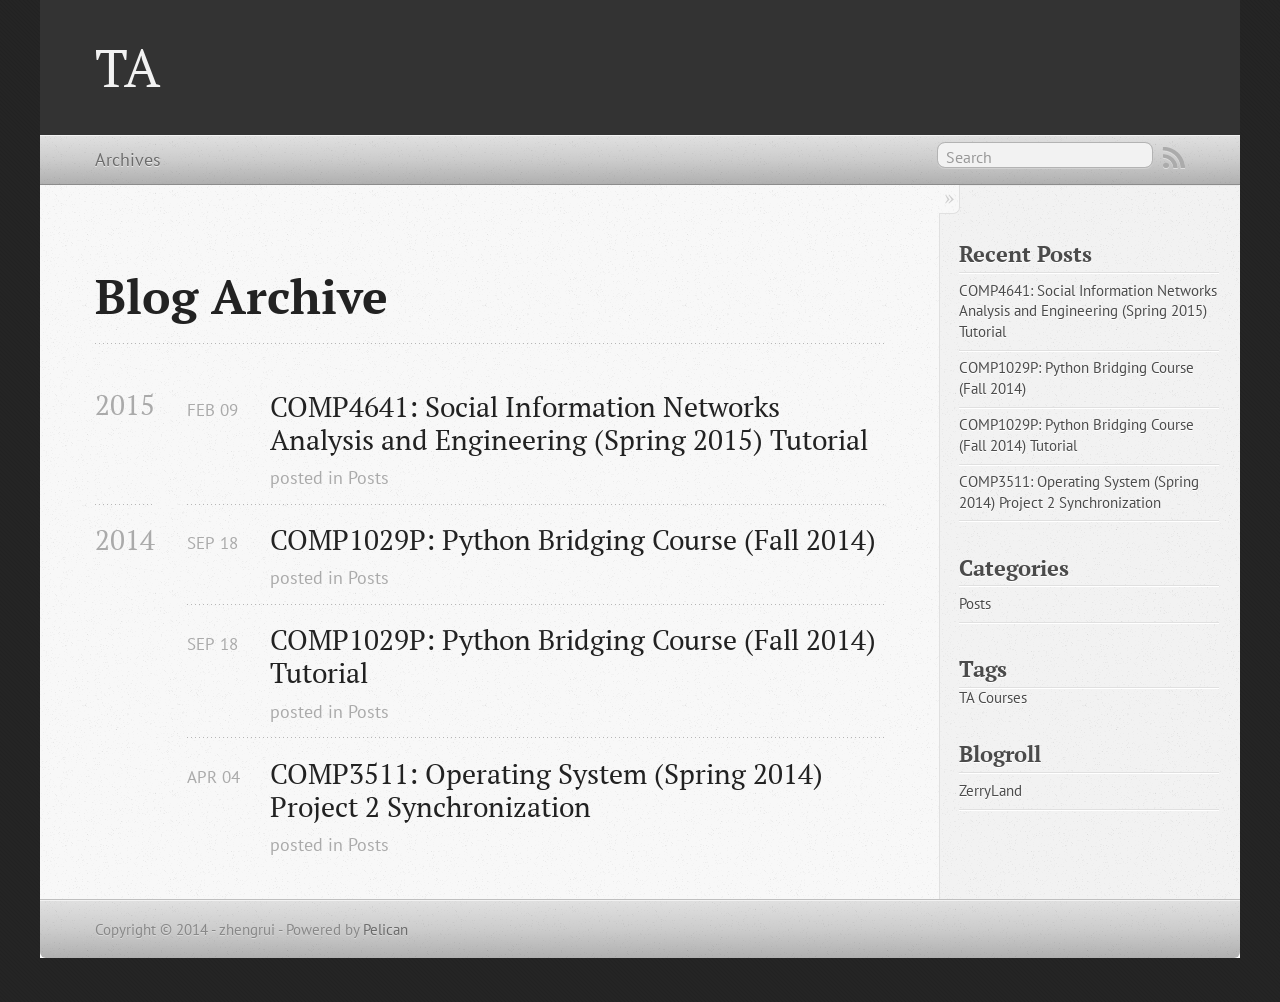
<file: archives.html>
<!DOCTYPE html>
<!--[if IEMobile 7 ]><html class="no-js iem7"><![endif]-->
<!--[if lt IE 9]><html class="no-js lte-ie8"><![endif]-->
<!--[if (gt IE 8)|(gt IEMobile 7)|!(IEMobile)|!(IE)]><!--><html class="no-js" lang="en"><!--<![endif]-->
<head>
  <meta charset="utf-8">
  <title>TA Archive </title>
  <meta name="author" content="zhengrui">

  <link href="/rss.xml" type="application/rss+xml" rel="alternate"
        title="TA RSS Feed" />

    
<style type="text/css">
.clearfix{*zoom:1;}.clearfix:before,.clearfix:after{display:table;content:"";line-height:0;}
.clearfix:after{clear:both;}
.hide-text{font:0/0 a;color:transparent;text-shadow:none;background-color:transparent;border:0;}
.input-block-level{display:block;width:100%;min-height:30px;-webkit-box-sizing:border-box;-moz-box-sizing:border-box;box-sizing:border-box;}
article,aside,details,figcaption,figure,footer,header,hgroup,nav,section{display:block;}
audio,canvas,video{display:inline-block;*display:inline;*zoom:1;}
audio:not([controls]){display:none;}
html{font-size:100%;-webkit-text-size-adjust:100%;-ms-text-size-adjust:100%;}
a:focus{outline:thin dotted #333;outline:5px auto -webkit-focus-ring-color;outline-offset:-2px;}
a:hover,a:active{outline:0;}
sub,sup{position:relative;font-size:75%;line-height:0;vertical-align:baseline;}
sup{top:-0.5em;}
sub{bottom:-0.25em;}
img{max-width:100%;width:auto\9;height:auto;vertical-align:middle;border:0;-ms-interpolation-mode:bicubic;}
#map_canvas img,.google-maps img{max-width:none;}
button,input,select,textarea{margin:0;font-size:100%;vertical-align:middle;}
button,input{*overflow:visible;line-height:normal;}
button::-moz-focus-inner,input::-moz-focus-inner{padding:0;border:0;}
button,html input[type="button"],input[type="reset"],input[type="submit"]{-webkit-appearance:button;cursor:pointer;}
label,select,button,input[type="button"],input[type="reset"],input[type="submit"],input[type="radio"],input[type="checkbox"]{cursor:pointer;}
input[type="search"]{-webkit-box-sizing:content-box;-moz-box-sizing:content-box;box-sizing:content-box;-webkit-appearance:textfield;}
input[type="search"]::-webkit-search-decoration,input[type="search"]::-webkit-search-cancel-button{-webkit-appearance:none;}
textarea{overflow:auto;vertical-align:top;}
@media print{*{text-shadow:none !important;color:#000 !important;background:transparent !important;box-shadow:none !important;} a,a:visited{text-decoration:underline;} a[href]:after{content:" (" attr(href) ")";} abbr[title]:after{content:" (" attr(title) ")";} .ir a:after,a[href^="javascript:"]:after,a[href^="#"]:after{content:"";} pre,blockquote{border:1px solid #999;page-break-inside:avoid;} thead{display:table-header-group;} tr,img{page-break-inside:avoid;} img{max-width:100% !important;} @page {margin:0.5cm;}p,h2,h3{orphans:3;widows:3;} h2,h3{page-break-after:avoid;}}body{margin:0;font-family:"Helvetica Neue",Helvetica,Arial,sans-serif;font-size:13px;line-height:20px;color:#000000;background-color:#ffffff;}
a{color:#0088cc;text-decoration:none;}
a:hover,a:focus{color:#005580;text-decoration:underline;}
.img-rounded{-webkit-border-radius:6px;-moz-border-radius:6px;border-radius:6px;}
.img-polaroid{padding:4px;background-color:#fff;border:1px solid #ccc;border:1px solid rgba(0, 0, 0, 0.2);-webkit-box-shadow:0 1px 3px rgba(0, 0, 0, 0.1);-moz-box-shadow:0 1px 3px rgba(0, 0, 0, 0.1);box-shadow:0 1px 3px rgba(0, 0, 0, 0.1);}
.img-circle{-webkit-border-radius:500px;-moz-border-radius:500px;border-radius:500px;}
.row{margin-left:-20px;*zoom:1;}.row:before,.row:after{display:table;content:"";line-height:0;}
.row:after{clear:both;}
.row:before,.row:after{display:table;content:"";line-height:0;}
.row:after{clear:both;}
[class*="span"]{float:left;min-height:1px;margin-left:20px;}
.container,.navbar-static-top .container,.navbar-fixed-top .container,.navbar-fixed-bottom .container{width:940px;}
.span12{width:940px;}
.span11{width:860px;}
.span10{width:780px;}
.span9{width:700px;}
.span8{width:620px;}
.span7{width:540px;}
.span6{width:460px;}
.span5{width:380px;}
.span4{width:300px;}
.span3{width:220px;}
.span2{width:140px;}
.span1{width:60px;}
.offset12{margin-left:980px;}
.offset11{margin-left:900px;}
.offset10{margin-left:820px;}
.offset9{margin-left:740px;}
.offset8{margin-left:660px;}
.offset7{margin-left:580px;}
.offset6{margin-left:500px;}
.offset5{margin-left:420px;}
.offset4{margin-left:340px;}
.offset3{margin-left:260px;}
.offset2{margin-left:180px;}
.offset1{margin-left:100px;}
.row{margin-left:-20px;*zoom:1;}.row:before,.row:after{display:table;content:"";line-height:0;}
.row:after{clear:both;}
.row:before,.row:after{display:table;content:"";line-height:0;}
.row:after{clear:both;}
[class*="span"]{float:left;min-height:1px;margin-left:20px;}
.container,.navbar-static-top .container,.navbar-fixed-top .container,.navbar-fixed-bottom .container{width:940px;}
.span12{width:940px;}
.span11{width:860px;}
.span10{width:780px;}
.span9{width:700px;}
.span8{width:620px;}
.span7{width:540px;}
.span6{width:460px;}
.span5{width:380px;}
.span4{width:300px;}
.span3{width:220px;}
.span2{width:140px;}
.span1{width:60px;}
.offset12{margin-left:980px;}
.offset11{margin-left:900px;}
.offset10{margin-left:820px;}
.offset9{margin-left:740px;}
.offset8{margin-left:660px;}
.offset7{margin-left:580px;}
.offset6{margin-left:500px;}
.offset5{margin-left:420px;}
.offset4{margin-left:340px;}
.offset3{margin-left:260px;}
.offset2{margin-left:180px;}
.offset1{margin-left:100px;}
.row-fluid{width:100%;*zoom:1;}.row-fluid:before,.row-fluid:after{display:table;content:"";line-height:0;}
.row-fluid:after{clear:both;}
.row-fluid:before,.row-fluid:after{display:table;content:"";line-height:0;}
.row-fluid:after{clear:both;}
.row-fluid [class*="span"]{display:block;width:100%;min-height:30px;-webkit-box-sizing:border-box;-moz-box-sizing:border-box;box-sizing:border-box;float:left;margin-left:2.127659574468085%;*margin-left:2.074468085106383%;}
.row-fluid [class*="span"]:first-child{margin-left:0;}
.row-fluid .controls-row [class*="span"]+[class*="span"]{margin-left:2.127659574468085%;}
.row-fluid .span12{width:100%;*width:99.94680851063829%;}
.row-fluid .span11{width:91.48936170212765%;*width:91.43617021276594%;}
.row-fluid .span10{width:82.97872340425532%;*width:82.92553191489361%;}
.row-fluid .span9{width:74.46808510638297%;*width:74.41489361702126%;}
.row-fluid .span8{width:65.95744680851064%;*width:65.90425531914893%;}
.row-fluid .span7{width:57.44680851063829%;*width:57.39361702127659%;}
.row-fluid .span6{width:48.93617021276595%;*width:48.88297872340425%;}
.row-fluid .span5{width:40.42553191489362%;*width:40.37234042553192%;}
.row-fluid .span4{width:31.914893617021278%;*width:31.861702127659576%;}
.row-fluid .span3{width:23.404255319148934%;*width:23.351063829787233%;}
.row-fluid .span2{width:14.893617021276595%;*width:14.840425531914894%;}
.row-fluid .span1{width:6.382978723404255%;*width:6.329787234042553%;}
.row-fluid .offset12{margin-left:104.25531914893617%;*margin-left:104.14893617021275%;}
.row-fluid .offset12:first-child{margin-left:102.12765957446808%;*margin-left:102.02127659574467%;}
.row-fluid .offset11{margin-left:95.74468085106382%;*margin-left:95.6382978723404%;}
.row-fluid .offset11:first-child{margin-left:93.61702127659574%;*margin-left:93.51063829787232%;}
.row-fluid .offset10{margin-left:87.23404255319149%;*margin-left:87.12765957446807%;}
.row-fluid .offset10:first-child{margin-left:85.1063829787234%;*margin-left:84.99999999999999%;}
.row-fluid .offset9{margin-left:78.72340425531914%;*margin-left:78.61702127659572%;}
.row-fluid .offset9:first-child{margin-left:76.59574468085106%;*margin-left:76.48936170212764%;}
.row-fluid .offset8{margin-left:70.2127659574468%;*margin-left:70.10638297872339%;}
.row-fluid .offset8:first-child{margin-left:68.08510638297872%;*margin-left:67.9787234042553%;}
.row-fluid .offset7{margin-left:61.70212765957446%;*margin-left:61.59574468085106%;}
.row-fluid .offset7:first-child{margin-left:59.574468085106375%;*margin-left:59.46808510638297%;}
.row-fluid .offset6{margin-left:53.191489361702125%;*margin-left:53.085106382978715%;}
.row-fluid .offset6:first-child{margin-left:51.063829787234035%;*margin-left:50.95744680851063%;}
.row-fluid .offset5{margin-left:44.68085106382979%;*margin-left:44.57446808510638%;}
.row-fluid .offset5:first-child{margin-left:42.5531914893617%;*margin-left:42.4468085106383%;}
.row-fluid .offset4{margin-left:36.170212765957444%;*margin-left:36.06382978723405%;}
.row-fluid .offset4:first-child{margin-left:34.04255319148936%;*margin-left:33.93617021276596%;}
.row-fluid .offset3{margin-left:27.659574468085104%;*margin-left:27.5531914893617%;}
.row-fluid .offset3:first-child{margin-left:25.53191489361702%;*margin-left:25.425531914893618%;}
.row-fluid .offset2{margin-left:19.148936170212764%;*margin-left:19.04255319148936%;}
.row-fluid .offset2:first-child{margin-left:17.02127659574468%;*margin-left:16.914893617021278%;}
.row-fluid .offset1{margin-left:10.638297872340425%;*margin-left:10.53191489361702%;}
.row-fluid .offset1:first-child{margin-left:8.51063829787234%;*margin-left:8.404255319148938%;}
.row-fluid{width:100%;*zoom:1;}.row-fluid:before,.row-fluid:after{display:table;content:"";line-height:0;}
.row-fluid:after{clear:both;}
.row-fluid:before,.row-fluid:after{display:table;content:"";line-height:0;}
.row-fluid:after{clear:both;}
.row-fluid [class*="span"]{display:block;width:100%;min-height:30px;-webkit-box-sizing:border-box;-moz-box-sizing:border-box;box-sizing:border-box;float:left;margin-left:2.127659574468085%;*margin-left:2.074468085106383%;}
.row-fluid [class*="span"]:first-child{margin-left:0;}
.row-fluid .controls-row [class*="span"]+[class*="span"]{margin-left:2.127659574468085%;}
.row-fluid .span12{width:100%;*width:99.94680851063829%;}
.row-fluid .span11{width:91.48936170212765%;*width:91.43617021276594%;}
.row-fluid .span10{width:82.97872340425532%;*width:82.92553191489361%;}
.row-fluid .span9{width:74.46808510638297%;*width:74.41489361702126%;}
.row-fluid .span8{width:65.95744680851064%;*width:65.90425531914893%;}
.row-fluid .span7{width:57.44680851063829%;*width:57.39361702127659%;}
.row-fluid .span6{width:48.93617021276595%;*width:48.88297872340425%;}
.row-fluid .span5{width:40.42553191489362%;*width:40.37234042553192%;}
.row-fluid .span4{width:31.914893617021278%;*width:31.861702127659576%;}
.row-fluid .span3{width:23.404255319148934%;*width:23.351063829787233%;}
.row-fluid .span2{width:14.893617021276595%;*width:14.840425531914894%;}
.row-fluid .span1{width:6.382978723404255%;*width:6.329787234042553%;}
.row-fluid .offset12{margin-left:104.25531914893617%;*margin-left:104.14893617021275%;}
.row-fluid .offset12:first-child{margin-left:102.12765957446808%;*margin-left:102.02127659574467%;}
.row-fluid .offset11{margin-left:95.74468085106382%;*margin-left:95.6382978723404%;}
.row-fluid .offset11:first-child{margin-left:93.61702127659574%;*margin-left:93.51063829787232%;}
.row-fluid .offset10{margin-left:87.23404255319149%;*margin-left:87.12765957446807%;}
.row-fluid .offset10:first-child{margin-left:85.1063829787234%;*margin-left:84.99999999999999%;}
.row-fluid .offset9{margin-left:78.72340425531914%;*margin-left:78.61702127659572%;}
.row-fluid .offset9:first-child{margin-left:76.59574468085106%;*margin-left:76.48936170212764%;}
.row-fluid .offset8{margin-left:70.2127659574468%;*margin-left:70.10638297872339%;}
.row-fluid .offset8:first-child{margin-left:68.08510638297872%;*margin-left:67.9787234042553%;}
.row-fluid .offset7{margin-left:61.70212765957446%;*margin-left:61.59574468085106%;}
.row-fluid .offset7:first-child{margin-left:59.574468085106375%;*margin-left:59.46808510638297%;}
.row-fluid .offset6{margin-left:53.191489361702125%;*margin-left:53.085106382978715%;}
.row-fluid .offset6:first-child{margin-left:51.063829787234035%;*margin-left:50.95744680851063%;}
.row-fluid .offset5{margin-left:44.68085106382979%;*margin-left:44.57446808510638%;}
.row-fluid .offset5:first-child{margin-left:42.5531914893617%;*margin-left:42.4468085106383%;}
.row-fluid .offset4{margin-left:36.170212765957444%;*margin-left:36.06382978723405%;}
.row-fluid .offset4:first-child{margin-left:34.04255319148936%;*margin-left:33.93617021276596%;}
.row-fluid .offset3{margin-left:27.659574468085104%;*margin-left:27.5531914893617%;}
.row-fluid .offset3:first-child{margin-left:25.53191489361702%;*margin-left:25.425531914893618%;}
.row-fluid .offset2{margin-left:19.148936170212764%;*margin-left:19.04255319148936%;}
.row-fluid .offset2:first-child{margin-left:17.02127659574468%;*margin-left:16.914893617021278%;}
.row-fluid .offset1{margin-left:10.638297872340425%;*margin-left:10.53191489361702%;}
.row-fluid .offset1:first-child{margin-left:8.51063829787234%;*margin-left:8.404255319148938%;}
[class*="span"].hide,.row-fluid [class*="span"].hide{display:none;}
[class*="span"].pull-right,.row-fluid [class*="span"].pull-right{float:right;}
.container{margin-right:auto;margin-left:auto;*zoom:1;}.container:before,.container:after{display:table;content:"";line-height:0;}
.container:after{clear:both;}
.container:before,.container:after{display:table;content:"";line-height:0;}
.container:after{clear:both;}
.container:before,.container:after{display:table;content:"";line-height:0;}
.container:after{clear:both;}
.container:before,.container:after{display:table;content:"";line-height:0;}
.container:after{clear:both;}
.container-fluid{padding-right:20px;padding-left:20px;*zoom:1;}.container-fluid:before,.container-fluid:after{display:table;content:"";line-height:0;}
.container-fluid:after{clear:both;}
.container-fluid:before,.container-fluid:after{display:table;content:"";line-height:0;}
.container-fluid:after{clear:both;}
p{margin:0 0 10px;}
.lead{margin-bottom:20px;font-size:19.5px;font-weight:200;line-height:30px;}
small{font-size:85%;}
strong{font-weight:bold;}
em{font-style:italic;}
cite{font-style:normal;}
.muted{color:#999999;}
a.muted:hover,a.muted:focus{color:#808080;}
.text-warning{color:#c09853;}
a.text-warning:hover,a.text-warning:focus{color:#a47e3c;}
.text-error{color:#b94a48;}
a.text-error:hover,a.text-error:focus{color:#953b39;}
.text-info{color:#3a87ad;}
a.text-info:hover,a.text-info:focus{color:#2d6987;}
.text-success{color:#468847;}
a.text-success:hover,a.text-success:focus{color:#356635;}
.text-left{text-align:left;}
.text-right{text-align:right;}
.text-center{text-align:center;}
h1,h2,h3,h4,h5,h6{margin:10px 0;font-family:inherit;font-weight:bold;line-height:20px;color:inherit;text-rendering:optimizelegibility;}h1 small,h2 small,h3 small,h4 small,h5 small,h6 small{font-weight:normal;line-height:1;color:#999999;}
h1,h2,h3{line-height:40px;}
h1{font-size:35.75px;}
h2{font-size:29.25px;}
h3{font-size:22.75px;}
h4{font-size:16.25px;}
h5{font-size:13px;}
h6{font-size:11.049999999999999px;}
h1 small{font-size:22.75px;}
h2 small{font-size:16.25px;}
h3 small{font-size:13px;}
h4 small{font-size:13px;}
.page-header{padding-bottom:9px;margin:20px 0 30px;border-bottom:1px solid #eeeeee;}
ul,ol{padding:0;margin:0 0 10px 25px;}
ul ul,ul ol,ol ol,ol ul{margin-bottom:0;}
li{line-height:20px;}
ul.unstyled,ol.unstyled{margin-left:0;list-style:none;}
ul.inline,ol.inline{margin-left:0;list-style:none;}ul.inline>li,ol.inline>li{display:inline-block;*display:inline;*zoom:1;padding-left:5px;padding-right:5px;}
dl{margin-bottom:20px;}
dt,dd{line-height:20px;}
dt{font-weight:bold;}
dd{margin-left:10px;}
.dl-horizontal{*zoom:1;}.dl-horizontal:before,.dl-horizontal:after{display:table;content:"";line-height:0;}
.dl-horizontal:after{clear:both;}
.dl-horizontal:before,.dl-horizontal:after{display:table;content:"";line-height:0;}
.dl-horizontal:after{clear:both;}
.dl-horizontal dt{float:left;width:160px;clear:left;text-align:right;overflow:hidden;text-overflow:ellipsis;white-space:nowrap;}
.dl-horizontal dd{margin-left:180px;}
hr{margin:20px 0;border:0;border-top:1px solid #eeeeee;border-bottom:1px solid #ffffff;}
abbr[title],abbr[data-original-title]{cursor:help;border-bottom:1px dotted #999999;}
abbr.initialism{font-size:90%;text-transform:uppercase;}
blockquote{padding:0 0 0 15px;margin:0 0 20px;border-left:5px solid #eeeeee;}blockquote p{margin-bottom:0;font-size:16.25px;font-weight:300;line-height:1.25;}
blockquote small{display:block;line-height:20px;color:#999999;}blockquote small:before{content:'\2014 \00A0';}
blockquote.pull-right{float:right;padding-right:15px;padding-left:0;border-right:5px solid #eeeeee;border-left:0;}blockquote.pull-right p,blockquote.pull-right small{text-align:right;}
blockquote.pull-right small:before{content:'';}
blockquote.pull-right small:after{content:'\00A0 \2014';}
q:before,q:after,blockquote:before,blockquote:after{content:"";}
address{display:block;margin-bottom:20px;font-style:normal;line-height:20px;}
code,pre{padding:0 3px 2px;font-family:monospace;font-size:11px;color:#333333;-webkit-border-radius:3px;-moz-border-radius:3px;border-radius:3px;}
code{padding:2px 4px;color:#d14;background-color:#f7f7f9;border:1px solid #e1e1e8;white-space:nowrap;}
pre{display:block;padding:9.5px;margin:0 0 10px;font-size:12px;line-height:20px;word-break:break-all;word-wrap:break-word;white-space:pre;white-space:pre-wrap;background-color:#f5f5f5;border:1px solid #ccc;border:1px solid rgba(0, 0, 0, 0.15);-webkit-border-radius:4px;-moz-border-radius:4px;border-radius:4px;}pre.prettyprint{margin-bottom:20px;}
pre code{padding:0;color:inherit;white-space:pre;white-space:pre-wrap;background-color:transparent;border:0;}
.pre-scrollable{max-height:340px;overflow-y:scroll;}
form{margin:0 0 20px;}
fieldset{padding:0;margin:0;border:0;}
legend{display:block;width:100%;padding:0;margin-bottom:20px;font-size:19.5px;line-height:40px;color:#333333;border:0;border-bottom:1px solid #e5e5e5;}legend small{font-size:15px;color:#999999;}
label,input,button,select,textarea{font-size:13px;font-weight:normal;line-height:20px;}
input,button,select,textarea{font-family:"Helvetica Neue",Helvetica,Arial,sans-serif;}
label{display:block;margin-bottom:5px;}
select,textarea,input[type="text"],input[type="password"],input[type="datetime"],input[type="datetime-local"],input[type="date"],input[type="month"],input[type="time"],input[type="week"],input[type="number"],input[type="email"],input[type="url"],input[type="search"],input[type="tel"],input[type="color"],.uneditable-input{display:inline-block;height:20px;padding:4px 6px;margin-bottom:10px;font-size:13px;line-height:20px;color:#555555;-webkit-border-radius:4px;-moz-border-radius:4px;border-radius:4px;vertical-align:middle;}
input,textarea,.uneditable-input{width:206px;}
textarea{height:auto;}
textarea,input[type="text"],input[type="password"],input[type="datetime"],input[type="datetime-local"],input[type="date"],input[type="month"],input[type="time"],input[type="week"],input[type="number"],input[type="email"],input[type="url"],input[type="search"],input[type="tel"],input[type="color"],.uneditable-input{background-color:#ffffff;border:1px solid #cccccc;-webkit-box-shadow:inset 0 1px 1px rgba(0, 0, 0, 0.075);-moz-box-shadow:inset 0 1px 1px rgba(0, 0, 0, 0.075);box-shadow:inset 0 1px 1px rgba(0, 0, 0, 0.075);-webkit-transition:border linear .2s, box-shadow linear .2s;-moz-transition:border linear .2s, box-shadow linear .2s;-o-transition:border linear .2s, box-shadow linear .2s;transition:border linear .2s, box-shadow linear .2s;}textarea:focus,input[type="text"]:focus,input[type="password"]:focus,input[type="datetime"]:focus,input[type="datetime-local"]:focus,input[type="date"]:focus,input[type="month"]:focus,input[type="time"]:focus,input[type="week"]:focus,input[type="number"]:focus,input[type="email"]:focus,input[type="url"]:focus,input[type="search"]:focus,input[type="tel"]:focus,input[type="color"]:focus,.uneditable-input:focus{border-color:rgba(82, 168, 236, 0.8);outline:0;outline:thin dotted \9;-webkit-box-shadow:inset 0 1px 1px rgba(0,0,0,.075), 0 0 8px rgba(82,168,236,.6);-moz-box-shadow:inset 0 1px 1px rgba(0,0,0,.075), 0 0 8px rgba(82,168,236,.6);box-shadow:inset 0 1px 1px rgba(0,0,0,.075), 0 0 8px rgba(82,168,236,.6);}
input[type="radio"],input[type="checkbox"]{margin:4px 0 0;*margin-top:0;margin-top:1px \9;line-height:normal;}
input[type="file"],input[type="image"],input[type="submit"],input[type="reset"],input[type="button"],input[type="radio"],input[type="checkbox"]{width:auto;}
select,input[type="file"]{height:30px;*margin-top:4px;line-height:30px;}
select{width:220px;border:1px solid #cccccc;background-color:#ffffff;}
select[multiple],select[size]{height:auto;}
select:focus,input[type="file"]:focus,input[type="radio"]:focus,input[type="checkbox"]:focus{outline:thin dotted #333;outline:5px auto -webkit-focus-ring-color;outline-offset:-2px;}
.uneditable-input,.uneditable-textarea{color:#999999;background-color:#fcfcfc;border-color:#cccccc;-webkit-box-shadow:inset 0 1px 2px rgba(0, 0, 0, 0.025);-moz-box-shadow:inset 0 1px 2px rgba(0, 0, 0, 0.025);box-shadow:inset 0 1px 2px rgba(0, 0, 0, 0.025);cursor:not-allowed;}
.uneditable-input{overflow:hidden;white-space:nowrap;}
.uneditable-textarea{width:auto;height:auto;}
input:-moz-placeholder,textarea:-moz-placeholder{color:#999999;}
input:-ms-input-placeholder,textarea:-ms-input-placeholder{color:#999999;}
input::-webkit-input-placeholder,textarea::-webkit-input-placeholder{color:#999999;}
input:-moz-placeholder,textarea:-moz-placeholder{color:#999999;}
input:-ms-input-placeholder,textarea:-ms-input-placeholder{color:#999999;}
input::-webkit-input-placeholder,textarea::-webkit-input-placeholder{color:#999999;}
.radio,.checkbox{min-height:20px;padding-left:20px;}
.radio input[type="radio"],.checkbox input[type="checkbox"]{float:left;margin-left:-20px;}
.controls>.radio:first-child,.controls>.checkbox:first-child{padding-top:5px;}
.radio.inline,.checkbox.inline{display:inline-block;padding-top:5px;margin-bottom:0;vertical-align:middle;}
.radio.inline+.radio.inline,.checkbox.inline+.checkbox.inline{margin-left:10px;}
.input-mini{width:60px;}
.input-small{width:90px;}
.input-medium{width:150px;}
.input-large{width:210px;}
.input-xlarge{width:270px;}
.input-xxlarge{width:530px;}
input[class*="span"],select[class*="span"],textarea[class*="span"],.uneditable-input[class*="span"],.row-fluid input[class*="span"],.row-fluid select[class*="span"],.row-fluid textarea[class*="span"],.row-fluid .uneditable-input[class*="span"]{float:none;margin-left:0;}
.input-append input[class*="span"],.input-append .uneditable-input[class*="span"],.input-prepend input[class*="span"],.input-prepend .uneditable-input[class*="span"],.row-fluid input[class*="span"],.row-fluid select[class*="span"],.row-fluid textarea[class*="span"],.row-fluid .uneditable-input[class*="span"],.row-fluid .input-prepend [class*="span"],.row-fluid .input-append [class*="span"]{display:inline-block;}
input,textarea,.uneditable-input{margin-left:0;}
.controls-row [class*="span"]+[class*="span"]{margin-left:20px;}
input.span12,textarea.span12,.uneditable-input.span12{width:926px;}
input.span11,textarea.span11,.uneditable-input.span11{width:846px;}
input.span10,textarea.span10,.uneditable-input.span10{width:766px;}
input.span9,textarea.span9,.uneditable-input.span9{width:686px;}
input.span8,textarea.span8,.uneditable-input.span8{width:606px;}
input.span7,textarea.span7,.uneditable-input.span7{width:526px;}
input.span6,textarea.span6,.uneditable-input.span6{width:446px;}
input.span5,textarea.span5,.uneditable-input.span5{width:366px;}
input.span4,textarea.span4,.uneditable-input.span4{width:286px;}
input.span3,textarea.span3,.uneditable-input.span3{width:206px;}
input.span2,textarea.span2,.uneditable-input.span2{width:126px;}
input.span1,textarea.span1,.uneditable-input.span1{width:46px;}
input,textarea,.uneditable-input{margin-left:0;}
.controls-row [class*="span"]+[class*="span"]{margin-left:20px;}
input.span12,textarea.span12,.uneditable-input.span12{width:926px;}
input.span11,textarea.span11,.uneditable-input.span11{width:846px;}
input.span10,textarea.span10,.uneditable-input.span10{width:766px;}
input.span9,textarea.span9,.uneditable-input.span9{width:686px;}
input.span8,textarea.span8,.uneditable-input.span8{width:606px;}
input.span7,textarea.span7,.uneditable-input.span7{width:526px;}
input.span6,textarea.span6,.uneditable-input.span6{width:446px;}
input.span5,textarea.span5,.uneditable-input.span5{width:366px;}
input.span4,textarea.span4,.uneditable-input.span4{width:286px;}
input.span3,textarea.span3,.uneditable-input.span3{width:206px;}
input.span2,textarea.span2,.uneditable-input.span2{width:126px;}
input.span1,textarea.span1,.uneditable-input.span1{width:46px;}
.controls-row{*zoom:1;}.controls-row:before,.controls-row:after{display:table;content:"";line-height:0;}
.controls-row:after{clear:both;}
.controls-row:before,.controls-row:after{display:table;content:"";line-height:0;}
.controls-row:after{clear:both;}
.controls-row [class*="span"],.row-fluid .controls-row [class*="span"]{float:left;}
.controls-row .checkbox[class*="span"],.controls-row .radio[class*="span"]{padding-top:5px;}
input[disabled],select[disabled],textarea[disabled],input[readonly],select[readonly],textarea[readonly]{cursor:not-allowed;background-color:#eeeeee;}
input[type="radio"][disabled],input[type="checkbox"][disabled],input[type="radio"][readonly],input[type="checkbox"][readonly]{background-color:transparent;}
.control-group.warning .control-label,.control-group.warning .help-block,.control-group.warning .help-inline{color:#c09853;}
.control-group.warning .checkbox,.control-group.warning .radio,.control-group.warning input,.control-group.warning select,.control-group.warning textarea{color:#c09853;}
.control-group.warning input,.control-group.warning select,.control-group.warning textarea{border-color:#c09853;-webkit-box-shadow:inset 0 1px 1px rgba(0, 0, 0, 0.075);-moz-box-shadow:inset 0 1px 1px rgba(0, 0, 0, 0.075);box-shadow:inset 0 1px 1px rgba(0, 0, 0, 0.075);}.control-group.warning input:focus,.control-group.warning select:focus,.control-group.warning textarea:focus{border-color:#a47e3c;-webkit-box-shadow:inset 0 1px 1px rgba(0, 0, 0, 0.075),0 0 6px #dbc59e;-moz-box-shadow:inset 0 1px 1px rgba(0, 0, 0, 0.075),0 0 6px #dbc59e;box-shadow:inset 0 1px 1px rgba(0, 0, 0, 0.075),0 0 6px #dbc59e;}
.control-group.warning .input-prepend .add-on,.control-group.warning .input-append .add-on{color:#c09853;background-color:#fcf8e3;border-color:#c09853;}
.control-group.warning .control-label,.control-group.warning .help-block,.control-group.warning .help-inline{color:#c09853;}
.control-group.warning .checkbox,.control-group.warning .radio,.control-group.warning input,.control-group.warning select,.control-group.warning textarea{color:#c09853;}
.control-group.warning input,.control-group.warning select,.control-group.warning textarea{border-color:#c09853;-webkit-box-shadow:inset 0 1px 1px rgba(0, 0, 0, 0.075);-moz-box-shadow:inset 0 1px 1px rgba(0, 0, 0, 0.075);box-shadow:inset 0 1px 1px rgba(0, 0, 0, 0.075);}.control-group.warning input:focus,.control-group.warning select:focus,.control-group.warning textarea:focus{border-color:#a47e3c;-webkit-box-shadow:inset 0 1px 1px rgba(0, 0, 0, 0.075),0 0 6px #dbc59e;-moz-box-shadow:inset 0 1px 1px rgba(0, 0, 0, 0.075),0 0 6px #dbc59e;box-shadow:inset 0 1px 1px rgba(0, 0, 0, 0.075),0 0 6px #dbc59e;}
.control-group.warning .input-prepend .add-on,.control-group.warning .input-append .add-on{color:#c09853;background-color:#fcf8e3;border-color:#c09853;}
.control-group.error .control-label,.control-group.error .help-block,.control-group.error .help-inline{color:#b94a48;}
.control-group.error .checkbox,.control-group.error .radio,.control-group.error input,.control-group.error select,.control-group.error textarea{color:#b94a48;}
.control-group.error input,.control-group.error select,.control-group.error textarea{border-color:#b94a48;-webkit-box-shadow:inset 0 1px 1px rgba(0, 0, 0, 0.075);-moz-box-shadow:inset 0 1px 1px rgba(0, 0, 0, 0.075);box-shadow:inset 0 1px 1px rgba(0, 0, 0, 0.075);}.control-group.error input:focus,.control-group.error select:focus,.control-group.error textarea:focus{border-color:#953b39;-webkit-box-shadow:inset 0 1px 1px rgba(0, 0, 0, 0.075),0 0 6px #d59392;-moz-box-shadow:inset 0 1px 1px rgba(0, 0, 0, 0.075),0 0 6px #d59392;box-shadow:inset 0 1px 1px rgba(0, 0, 0, 0.075),0 0 6px #d59392;}
.control-group.error .input-prepend .add-on,.control-group.error .input-append .add-on{color:#b94a48;background-color:#f2dede;border-color:#b94a48;}
.control-group.error .control-label,.control-group.error .help-block,.control-group.error .help-inline{color:#b94a48;}
.control-group.error .checkbox,.control-group.error .radio,.control-group.error input,.control-group.error select,.control-group.error textarea{color:#b94a48;}
.control-group.error input,.control-group.error select,.control-group.error textarea{border-color:#b94a48;-webkit-box-shadow:inset 0 1px 1px rgba(0, 0, 0, 0.075);-moz-box-shadow:inset 0 1px 1px rgba(0, 0, 0, 0.075);box-shadow:inset 0 1px 1px rgba(0, 0, 0, 0.075);}.control-group.error input:focus,.control-group.error select:focus,.control-group.error textarea:focus{border-color:#953b39;-webkit-box-shadow:inset 0 1px 1px rgba(0, 0, 0, 0.075),0 0 6px #d59392;-moz-box-shadow:inset 0 1px 1px rgba(0, 0, 0, 0.075),0 0 6px #d59392;box-shadow:inset 0 1px 1px rgba(0, 0, 0, 0.075),0 0 6px #d59392;}
.control-group.error .input-prepend .add-on,.control-group.error .input-append .add-on{color:#b94a48;background-color:#f2dede;border-color:#b94a48;}
.control-group.success .control-label,.control-group.success .help-block,.control-group.success .help-inline{color:#468847;}
.control-group.success .checkbox,.control-group.success .radio,.control-group.success input,.control-group.success select,.control-group.success textarea{color:#468847;}
.control-group.success input,.control-group.success select,.control-group.success textarea{border-color:#468847;-webkit-box-shadow:inset 0 1px 1px rgba(0, 0, 0, 0.075);-moz-box-shadow:inset 0 1px 1px rgba(0, 0, 0, 0.075);box-shadow:inset 0 1px 1px rgba(0, 0, 0, 0.075);}.control-group.success input:focus,.control-group.success select:focus,.control-group.success textarea:focus{border-color:#356635;-webkit-box-shadow:inset 0 1px 1px rgba(0, 0, 0, 0.075),0 0 6px #7aba7b;-moz-box-shadow:inset 0 1px 1px rgba(0, 0, 0, 0.075),0 0 6px #7aba7b;box-shadow:inset 0 1px 1px rgba(0, 0, 0, 0.075),0 0 6px #7aba7b;}
.control-group.success .input-prepend .add-on,.control-group.success .input-append .add-on{color:#468847;background-color:#dff0d8;border-color:#468847;}
.control-group.success .control-label,.control-group.success .help-block,.control-group.success .help-inline{color:#468847;}
.control-group.success .checkbox,.control-group.success .radio,.control-group.success input,.control-group.success select,.control-group.success textarea{color:#468847;}
.control-group.success input,.control-group.success select,.control-group.success textarea{border-color:#468847;-webkit-box-shadow:inset 0 1px 1px rgba(0, 0, 0, 0.075);-moz-box-shadow:inset 0 1px 1px rgba(0, 0, 0, 0.075);box-shadow:inset 0 1px 1px rgba(0, 0, 0, 0.075);}.control-group.success input:focus,.control-group.success select:focus,.control-group.success textarea:focus{border-color:#356635;-webkit-box-shadow:inset 0 1px 1px rgba(0, 0, 0, 0.075),0 0 6px #7aba7b;-moz-box-shadow:inset 0 1px 1px rgba(0, 0, 0, 0.075),0 0 6px #7aba7b;box-shadow:inset 0 1px 1px rgba(0, 0, 0, 0.075),0 0 6px #7aba7b;}
.control-group.success .input-prepend .add-on,.control-group.success .input-append .add-on{color:#468847;background-color:#dff0d8;border-color:#468847;}
.control-group.info .control-label,.control-group.info .help-block,.control-group.info .help-inline{color:#3a87ad;}
.control-group.info .checkbox,.control-group.info .radio,.control-group.info input,.control-group.info select,.control-group.info textarea{color:#3a87ad;}
.control-group.info input,.control-group.info select,.control-group.info textarea{border-color:#3a87ad;-webkit-box-shadow:inset 0 1px 1px rgba(0, 0, 0, 0.075);-moz-box-shadow:inset 0 1px 1px rgba(0, 0, 0, 0.075);box-shadow:inset 0 1px 1px rgba(0, 0, 0, 0.075);}.control-group.info input:focus,.control-group.info select:focus,.control-group.info textarea:focus{border-color:#2d6987;-webkit-box-shadow:inset 0 1px 1px rgba(0, 0, 0, 0.075),0 0 6px #7ab5d3;-moz-box-shadow:inset 0 1px 1px rgba(0, 0, 0, 0.075),0 0 6px #7ab5d3;box-shadow:inset 0 1px 1px rgba(0, 0, 0, 0.075),0 0 6px #7ab5d3;}
.control-group.info .input-prepend .add-on,.control-group.info .input-append .add-on{color:#3a87ad;background-color:#d9edf7;border-color:#3a87ad;}
.control-group.info .control-label,.control-group.info .help-block,.control-group.info .help-inline{color:#3a87ad;}
.control-group.info .checkbox,.control-group.info .radio,.control-group.info input,.control-group.info select,.control-group.info textarea{color:#3a87ad;}
.control-group.info input,.control-group.info select,.control-group.info textarea{border-color:#3a87ad;-webkit-box-shadow:inset 0 1px 1px rgba(0, 0, 0, 0.075);-moz-box-shadow:inset 0 1px 1px rgba(0, 0, 0, 0.075);box-shadow:inset 0 1px 1px rgba(0, 0, 0, 0.075);}.control-group.info input:focus,.control-group.info select:focus,.control-group.info textarea:focus{border-color:#2d6987;-webkit-box-shadow:inset 0 1px 1px rgba(0, 0, 0, 0.075),0 0 6px #7ab5d3;-moz-box-shadow:inset 0 1px 1px rgba(0, 0, 0, 0.075),0 0 6px #7ab5d3;box-shadow:inset 0 1px 1px rgba(0, 0, 0, 0.075),0 0 6px #7ab5d3;}
.control-group.info .input-prepend .add-on,.control-group.info .input-append .add-on{color:#3a87ad;background-color:#d9edf7;border-color:#3a87ad;}
input:focus:invalid,textarea:focus:invalid,select:focus:invalid{color:#b94a48;border-color:#ee5f5b;}input:focus:invalid:focus,textarea:focus:invalid:focus,select:focus:invalid:focus{border-color:#e9322d;-webkit-box-shadow:0 0 6px #f8b9b7;-moz-box-shadow:0 0 6px #f8b9b7;box-shadow:0 0 6px #f8b9b7;}
.form-actions{padding:19px 20px 20px;margin-top:20px;margin-bottom:20px;background-color:#f5f5f5;border-top:1px solid #e5e5e5;*zoom:1;}.form-actions:before,.form-actions:after{display:table;content:"";line-height:0;}
.form-actions:after{clear:both;}
.form-actions:before,.form-actions:after{display:table;content:"";line-height:0;}
.form-actions:after{clear:both;}
.help-block,.help-inline{color:#262626;}
.help-block{display:block;margin-bottom:10px;}
.help-inline{display:inline-block;*display:inline;*zoom:1;vertical-align:middle;padding-left:5px;}
.input-append,.input-prepend{display:inline-block;margin-bottom:10px;vertical-align:middle;font-size:0;white-space:nowrap;}.input-append input,.input-prepend input,.input-append select,.input-prepend select,.input-append .uneditable-input,.input-prepend .uneditable-input,.input-append .dropdown-menu,.input-prepend .dropdown-menu,.input-append .popover,.input-prepend .popover{font-size:13px;}
.input-append input,.input-prepend input,.input-append select,.input-prepend select,.input-append .uneditable-input,.input-prepend .uneditable-input{position:relative;margin-bottom:0;*margin-left:0;vertical-align:top;-webkit-border-radius:0 4px 4px 0;-moz-border-radius:0 4px 4px 0;border-radius:0 4px 4px 0;}.input-append input:focus,.input-prepend input:focus,.input-append select:focus,.input-prepend select:focus,.input-append .uneditable-input:focus,.input-prepend .uneditable-input:focus{z-index:2;}
.input-append .add-on,.input-prepend .add-on{display:inline-block;width:auto;height:20px;min-width:16px;padding:4px 5px;font-size:13px;font-weight:normal;line-height:20px;text-align:center;text-shadow:0 1px 0 #ffffff;background-color:#eeeeee;border:1px solid #ccc;}
.input-append .add-on,.input-prepend .add-on,.input-append .btn,.input-prepend .btn,.input-append .btn-group>.dropdown-toggle,.input-prepend .btn-group>.dropdown-toggle{vertical-align:top;-webkit-border-radius:0;-moz-border-radius:0;border-radius:0;}
.input-append .active,.input-prepend .active{background-color:#a9dba9;border-color:#46a546;}
.input-prepend .add-on,.input-prepend .btn{margin-right:-1px;}
.input-prepend .add-on:first-child,.input-prepend .btn:first-child{-webkit-border-radius:4px 0 0 4px;-moz-border-radius:4px 0 0 4px;border-radius:4px 0 0 4px;}
.input-append input,.input-append select,.input-append .uneditable-input{-webkit-border-radius:4px 0 0 4px;-moz-border-radius:4px 0 0 4px;border-radius:4px 0 0 4px;}.input-append input+.btn-group .btn:last-child,.input-append select+.btn-group .btn:last-child,.input-append .uneditable-input+.btn-group .btn:last-child{-webkit-border-radius:0 4px 4px 0;-moz-border-radius:0 4px 4px 0;border-radius:0 4px 4px 0;}
.input-append .add-on,.input-append .btn,.input-append .btn-group{margin-left:-1px;}
.input-append .add-on:last-child,.input-append .btn:last-child,.input-append .btn-group:last-child>.dropdown-toggle{-webkit-border-radius:0 4px 4px 0;-moz-border-radius:0 4px 4px 0;border-radius:0 4px 4px 0;}
.input-prepend.input-append input,.input-prepend.input-append select,.input-prepend.input-append .uneditable-input{-webkit-border-radius:0;-moz-border-radius:0;border-radius:0;}.input-prepend.input-append input+.btn-group .btn,.input-prepend.input-append select+.btn-group .btn,.input-prepend.input-append .uneditable-input+.btn-group .btn{-webkit-border-radius:0 4px 4px 0;-moz-border-radius:0 4px 4px 0;border-radius:0 4px 4px 0;}
.input-prepend.input-append .add-on:first-child,.input-prepend.input-append .btn:first-child{margin-right:-1px;-webkit-border-radius:4px 0 0 4px;-moz-border-radius:4px 0 0 4px;border-radius:4px 0 0 4px;}
.input-prepend.input-append .add-on:last-child,.input-prepend.input-append .btn:last-child{margin-left:-1px;-webkit-border-radius:0 4px 4px 0;-moz-border-radius:0 4px 4px 0;border-radius:0 4px 4px 0;}
.input-prepend.input-append .btn-group:first-child{margin-left:0;}
input.search-query{padding-right:14px;padding-right:4px \9;padding-left:14px;padding-left:4px \9;margin-bottom:0;-webkit-border-radius:15px;-moz-border-radius:15px;border-radius:15px;}
.form-search .input-append .search-query,.form-search .input-prepend .search-query{-webkit-border-radius:0;-moz-border-radius:0;border-radius:0;}
.form-search .input-append .search-query{-webkit-border-radius:14px 0 0 14px;-moz-border-radius:14px 0 0 14px;border-radius:14px 0 0 14px;}
.form-search .input-append .btn{-webkit-border-radius:0 14px 14px 0;-moz-border-radius:0 14px 14px 0;border-radius:0 14px 14px 0;}
.form-search .input-prepend .search-query{-webkit-border-radius:0 14px 14px 0;-moz-border-radius:0 14px 14px 0;border-radius:0 14px 14px 0;}
.form-search .input-prepend .btn{-webkit-border-radius:14px 0 0 14px;-moz-border-radius:14px 0 0 14px;border-radius:14px 0 0 14px;}
.form-search input,.form-inline input,.form-horizontal input,.form-search textarea,.form-inline textarea,.form-horizontal textarea,.form-search select,.form-inline select,.form-horizontal select,.form-search .help-inline,.form-inline .help-inline,.form-horizontal .help-inline,.form-search .uneditable-input,.form-inline .uneditable-input,.form-horizontal .uneditable-input,.form-search .input-prepend,.form-inline .input-prepend,.form-horizontal .input-prepend,.form-search .input-append,.form-inline .input-append,.form-horizontal .input-append{display:inline-block;*display:inline;*zoom:1;margin-bottom:0;vertical-align:middle;}
.form-search .hide,.form-inline .hide,.form-horizontal .hide{display:none;}
.form-search label,.form-inline label,.form-search .btn-group,.form-inline .btn-group{display:inline-block;}
.form-search .input-append,.form-inline .input-append,.form-search .input-prepend,.form-inline .input-prepend{margin-bottom:0;}
.form-search .radio,.form-search .checkbox,.form-inline .radio,.form-inline .checkbox{padding-left:0;margin-bottom:0;vertical-align:middle;}
.form-search .radio input[type="radio"],.form-search .checkbox input[type="checkbox"],.form-inline .radio input[type="radio"],.form-inline .checkbox input[type="checkbox"]{float:left;margin-right:3px;margin-left:0;}
.control-group{margin-bottom:10px;}
legend+.control-group{margin-top:20px;-webkit-margin-top-collapse:separate;}
.form-horizontal .control-group{margin-bottom:20px;*zoom:1;}.form-horizontal .control-group:before,.form-horizontal .control-group:after{display:table;content:"";line-height:0;}
.form-horizontal .control-group:after{clear:both;}
.form-horizontal .control-group:before,.form-horizontal .control-group:after{display:table;content:"";line-height:0;}
.form-horizontal .control-group:after{clear:both;}
.form-horizontal .control-label{float:left;width:160px;padding-top:5px;text-align:right;}
.form-horizontal .controls{*display:inline-block;*padding-left:20px;margin-left:180px;*margin-left:0;}.form-horizontal .controls:first-child{*padding-left:180px;}
.form-horizontal .help-block{margin-bottom:0;}
.form-horizontal input+.help-block,.form-horizontal select+.help-block,.form-horizontal textarea+.help-block,.form-horizontal .uneditable-input+.help-block,.form-horizontal .input-prepend+.help-block,.form-horizontal .input-append+.help-block{margin-top:10px;}
.form-horizontal .form-actions{padding-left:180px;}
table{max-width:100%;background-color:transparent;border-collapse:collapse;border-spacing:0;}
.table{width:100%;margin-bottom:20px;}.table th,.table td{padding:8px;line-height:20px;text-align:left;vertical-align:top;border-top:1px solid #dddddd;}
.table th{font-weight:bold;}
.table thead th{vertical-align:bottom;}
.table caption+thead tr:first-child th,.table caption+thead tr:first-child td,.table colgroup+thead tr:first-child th,.table colgroup+thead tr:first-child td,.table thead:first-child tr:first-child th,.table thead:first-child tr:first-child td{border-top:0;}
.table tbody+tbody{border-top:2px solid #dddddd;}
.table .table{background-color:#ffffff;}
.table-condensed th,.table-condensed td{padding:4px 5px;}
.table-bordered{border:1px solid #dddddd;border-collapse:separate;*border-collapse:collapse;border-left:0;-webkit-border-radius:4px;-moz-border-radius:4px;border-radius:4px;}.table-bordered th,.table-bordered td{border-left:1px solid #dddddd;}
.table-bordered caption+thead tr:first-child th,.table-bordered caption+tbody tr:first-child th,.table-bordered caption+tbody tr:first-child td,.table-bordered colgroup+thead tr:first-child th,.table-bordered colgroup+tbody tr:first-child th,.table-bordered colgroup+tbody tr:first-child td,.table-bordered thead:first-child tr:first-child th,.table-bordered tbody:first-child tr:first-child th,.table-bordered tbody:first-child tr:first-child td{border-top:0;}
.table-bordered thead:first-child tr:first-child>th:first-child,.table-bordered tbody:first-child tr:first-child>td:first-child,.table-bordered tbody:first-child tr:first-child>th:first-child{-webkit-border-top-left-radius:4px;-moz-border-radius-topleft:4px;border-top-left-radius:4px;}
.table-bordered thead:first-child tr:first-child>th:last-child,.table-bordered tbody:first-child tr:first-child>td:last-child,.table-bordered tbody:first-child tr:first-child>th:last-child{-webkit-border-top-right-radius:4px;-moz-border-radius-topright:4px;border-top-right-radius:4px;}
.table-bordered thead:last-child tr:last-child>th:first-child,.table-bordered tbody:last-child tr:last-child>td:first-child,.table-bordered tbody:last-child tr:last-child>th:first-child,.table-bordered tfoot:last-child tr:last-child>td:first-child,.table-bordered tfoot:last-child tr:last-child>th:first-child{-webkit-border-bottom-left-radius:4px;-moz-border-radius-bottomleft:4px;border-bottom-left-radius:4px;}
.table-bordered thead:last-child tr:last-child>th:last-child,.table-bordered tbody:last-child tr:last-child>td:last-child,.table-bordered tbody:last-child tr:last-child>th:last-child,.table-bordered tfoot:last-child tr:last-child>td:last-child,.table-bordered tfoot:last-child tr:last-child>th:last-child{-webkit-border-bottom-right-radius:4px;-moz-border-radius-bottomright:4px;border-bottom-right-radius:4px;}
.table-bordered tfoot+tbody:last-child tr:last-child td:first-child{-webkit-border-bottom-left-radius:0;-moz-border-radius-bottomleft:0;border-bottom-left-radius:0;}
.table-bordered tfoot+tbody:last-child tr:last-child td:last-child{-webkit-border-bottom-right-radius:0;-moz-border-radius-bottomright:0;border-bottom-right-radius:0;}
.table-bordered caption+thead tr:first-child th:first-child,.table-bordered caption+tbody tr:first-child td:first-child,.table-bordered colgroup+thead tr:first-child th:first-child,.table-bordered colgroup+tbody tr:first-child td:first-child{-webkit-border-top-left-radius:4px;-moz-border-radius-topleft:4px;border-top-left-radius:4px;}
.table-bordered caption+thead tr:first-child th:last-child,.table-bordered caption+tbody tr:first-child td:last-child,.table-bordered colgroup+thead tr:first-child th:last-child,.table-bordered colgroup+tbody tr:first-child td:last-child{-webkit-border-top-right-radius:4px;-moz-border-radius-topright:4px;border-top-right-radius:4px;}
.table-striped tbody>tr:nth-child(odd)>td,.table-striped tbody>tr:nth-child(odd)>th{background-color:#f9f9f9;}
.table-hover tbody tr:hover>td,.table-hover tbody tr:hover>th{background-color:#f5f5f5;}
table td[class*="span"],table th[class*="span"],.row-fluid table td[class*="span"],.row-fluid table th[class*="span"]{display:table-cell;float:none;margin-left:0;}
.table td.span1,.table th.span1{float:none;width:44px;margin-left:0;}
.table td.span2,.table th.span2{float:none;width:124px;margin-left:0;}
.table td.span3,.table th.span3{float:none;width:204px;margin-left:0;}
.table td.span4,.table th.span4{float:none;width:284px;margin-left:0;}
.table td.span5,.table th.span5{float:none;width:364px;margin-left:0;}
.table td.span6,.table th.span6{float:none;width:444px;margin-left:0;}
.table td.span7,.table th.span7{float:none;width:524px;margin-left:0;}
.table td.span8,.table th.span8{float:none;width:604px;margin-left:0;}
.table td.span9,.table th.span9{float:none;width:684px;margin-left:0;}
.table td.span10,.table th.span10{float:none;width:764px;margin-left:0;}
.table td.span11,.table th.span11{float:none;width:844px;margin-left:0;}
.table td.span12,.table th.span12{float:none;width:924px;margin-left:0;}
.table tbody tr.success>td{background-color:#dff0d8;}
.table tbody tr.error>td{background-color:#f2dede;}
.table tbody tr.warning>td{background-color:#fcf8e3;}
.table tbody tr.info>td{background-color:#d9edf7;}
.table-hover tbody tr.success:hover>td{background-color:#d0e9c6;}
.table-hover tbody tr.error:hover>td{background-color:#ebcccc;}
.table-hover tbody tr.warning:hover>td{background-color:#faf2cc;}
.table-hover tbody tr.info:hover>td{background-color:#c4e3f3;}
[class^="icon-"],[class*=" icon-"]{display:inline-block;width:14px;height:14px;*margin-right:.3em;line-height:14px;vertical-align:text-top;background-image:url("../img/glyphicons-halflings.png");background-position:14px 14px;background-repeat:no-repeat;margin-top:1px;}
.icon-white,.nav-pills>.active>a>[class^="icon-"],.nav-pills>.active>a>[class*=" icon-"],.nav-list>.active>a>[class^="icon-"],.nav-list>.active>a>[class*=" icon-"],.navbar-inverse .nav>.active>a>[class^="icon-"],.navbar-inverse .nav>.active>a>[class*=" icon-"],.dropdown-menu>li>a:hover>[class^="icon-"],.dropdown-menu>li>a:focus>[class^="icon-"],.dropdown-menu>li>a:hover>[class*=" icon-"],.dropdown-menu>li>a:focus>[class*=" icon-"],.dropdown-menu>.active>a>[class^="icon-"],.dropdown-menu>.active>a>[class*=" icon-"],.dropdown-submenu:hover>a>[class^="icon-"],.dropdown-submenu:focus>a>[class^="icon-"],.dropdown-submenu:hover>a>[class*=" icon-"],.dropdown-submenu:focus>a>[class*=" icon-"]{background-image:url("../img/glyphicons-halflings-white.png");}
.icon-glass{background-position:0 0;}
.icon-music{background-position:-24px 0;}
.icon-search{background-position:-48px 0;}
.icon-envelope{background-position:-72px 0;}
.icon-heart{background-position:-96px 0;}
.icon-star{background-position:-120px 0;}
.icon-star-empty{background-position:-144px 0;}
.icon-user{background-position:-168px 0;}
.icon-film{background-position:-192px 0;}
.icon-th-large{background-position:-216px 0;}
.icon-th{background-position:-240px 0;}
.icon-th-list{background-position:-264px 0;}
.icon-ok{background-position:-288px 0;}
.icon-remove{background-position:-312px 0;}
.icon-zoom-in{background-position:-336px 0;}
.icon-zoom-out{background-position:-360px 0;}
.icon-off{background-position:-384px 0;}
.icon-signal{background-position:-408px 0;}
.icon-cog{background-position:-432px 0;}
.icon-trash{background-position:-456px 0;}
.icon-home{background-position:0 -24px;}
.icon-file{background-position:-24px -24px;}
.icon-time{background-position:-48px -24px;}
.icon-road{background-position:-72px -24px;}
.icon-download-alt{background-position:-96px -24px;}
.icon-download{background-position:-120px -24px;}
.icon-upload{background-position:-144px -24px;}
.icon-inbox{background-position:-168px -24px;}
.icon-play-circle{background-position:-192px -24px;}
.icon-repeat{background-position:-216px -24px;}
.icon-refresh{background-position:-240px -24px;}
.icon-list-alt{background-position:-264px -24px;}
.icon-lock{background-position:-287px -24px;}
.icon-flag{background-position:-312px -24px;}
.icon-headphones{background-position:-336px -24px;}
.icon-volume-off{background-position:-360px -24px;}
.icon-volume-down{background-position:-384px -24px;}
.icon-volume-up{background-position:-408px -24px;}
.icon-qrcode{background-position:-432px -24px;}
.icon-barcode{background-position:-456px -24px;}
.icon-tag{background-position:0 -48px;}
.icon-tags{background-position:-25px -48px;}
.icon-book{background-position:-48px -48px;}
.icon-bookmark{background-position:-72px -48px;}
.icon-print{background-position:-96px -48px;}
.icon-camera{background-position:-120px -48px;}
.icon-font{background-position:-144px -48px;}
.icon-bold{background-position:-167px -48px;}
.icon-italic{background-position:-192px -48px;}
.icon-text-height{background-position:-216px -48px;}
.icon-text-width{background-position:-240px -48px;}
.icon-align-left{background-position:-264px -48px;}
.icon-align-center{background-position:-288px -48px;}
.icon-align-right{background-position:-312px -48px;}
.icon-align-justify{background-position:-336px -48px;}
.icon-list{background-position:-360px -48px;}
.icon-indent-left{background-position:-384px -48px;}
.icon-indent-right{background-position:-408px -48px;}
.icon-facetime-video{background-position:-432px -48px;}
.icon-picture{background-position:-456px -48px;}
.icon-pencil{background-position:0 -72px;}
.icon-map-marker{background-position:-24px -72px;}
.icon-adjust{background-position:-48px -72px;}
.icon-tint{background-position:-72px -72px;}
.icon-edit{background-position:-96px -72px;}
.icon-share{background-position:-120px -72px;}
.icon-check{background-position:-144px -72px;}
.icon-move{background-position:-168px -72px;}
.icon-step-backward{background-position:-192px -72px;}
.icon-fast-backward{background-position:-216px -72px;}
.icon-backward{background-position:-240px -72px;}
.icon-play{background-position:-264px -72px;}
.icon-pause{background-position:-288px -72px;}
.icon-stop{background-position:-312px -72px;}
.icon-forward{background-position:-336px -72px;}
.icon-fast-forward{background-position:-360px -72px;}
.icon-step-forward{background-position:-384px -72px;}
.icon-eject{background-position:-408px -72px;}
.icon-chevron-left{background-position:-432px -72px;}
.icon-chevron-right{background-position:-456px -72px;}
.icon-plus-sign{background-position:0 -96px;}
.icon-minus-sign{background-position:-24px -96px;}
.icon-remove-sign{background-position:-48px -96px;}
.icon-ok-sign{background-position:-72px -96px;}
.icon-question-sign{background-position:-96px -96px;}
.icon-info-sign{background-position:-120px -96px;}
.icon-screenshot{background-position:-144px -96px;}
.icon-remove-circle{background-position:-168px -96px;}
.icon-ok-circle{background-position:-192px -96px;}
.icon-ban-circle{background-position:-216px -96px;}
.icon-arrow-left{background-position:-240px -96px;}
.icon-arrow-right{background-position:-264px -96px;}
.icon-arrow-up{background-position:-289px -96px;}
.icon-arrow-down{background-position:-312px -96px;}
.icon-share-alt{background-position:-336px -96px;}
.icon-resize-full{background-position:-360px -96px;}
.icon-resize-small{background-position:-384px -96px;}
.icon-plus{background-position:-408px -96px;}
.icon-minus{background-position:-433px -96px;}
.icon-asterisk{background-position:-456px -96px;}
.icon-exclamation-sign{background-position:0 -120px;}
.icon-gift{background-position:-24px -120px;}
.icon-leaf{background-position:-48px -120px;}
.icon-fire{background-position:-72px -120px;}
.icon-eye-open{background-position:-96px -120px;}
.icon-eye-close{background-position:-120px -120px;}
.icon-warning-sign{background-position:-144px -120px;}
.icon-plane{background-position:-168px -120px;}
.icon-calendar{background-position:-192px -120px;}
.icon-random{background-position:-216px -120px;width:16px;}
.icon-comment{background-position:-240px -120px;}
.icon-magnet{background-position:-264px -120px;}
.icon-chevron-up{background-position:-288px -120px;}
.icon-chevron-down{background-position:-313px -119px;}
.icon-retweet{background-position:-336px -120px;}
.icon-shopping-cart{background-position:-360px -120px;}
.icon-folder-close{background-position:-384px -120px;width:16px;}
.icon-folder-open{background-position:-408px -120px;width:16px;}
.icon-resize-vertical{background-position:-432px -119px;}
.icon-resize-horizontal{background-position:-456px -118px;}
.icon-hdd{background-position:0 -144px;}
.icon-bullhorn{background-position:-24px -144px;}
.icon-bell{background-position:-48px -144px;}
.icon-certificate{background-position:-72px -144px;}
.icon-thumbs-up{background-position:-96px -144px;}
.icon-thumbs-down{background-position:-120px -144px;}
.icon-hand-right{background-position:-144px -144px;}
.icon-hand-left{background-position:-168px -144px;}
.icon-hand-up{background-position:-192px -144px;}
.icon-hand-down{background-position:-216px -144px;}
.icon-circle-arrow-right{background-position:-240px -144px;}
.icon-circle-arrow-left{background-position:-264px -144px;}
.icon-circle-arrow-up{background-position:-288px -144px;}
.icon-circle-arrow-down{background-position:-312px -144px;}
.icon-globe{background-position:-336px -144px;}
.icon-wrench{background-position:-360px -144px;}
.icon-tasks{background-position:-384px -144px;}
.icon-filter{background-position:-408px -144px;}
.icon-briefcase{background-position:-432px -144px;}
.icon-fullscreen{background-position:-456px -144px;}
.dropup,.dropdown{position:relative;}
.dropdown-toggle{*margin-bottom:-3px;}
.dropdown-toggle:active,.open .dropdown-toggle{outline:0;}
.caret{display:inline-block;width:0;height:0;vertical-align:top;border-top:4px solid #000000;border-right:4px solid transparent;border-left:4px solid transparent;content:"";}
.dropdown .caret{margin-top:8px;margin-left:2px;}
.dropdown-menu{position:absolute;top:100%;left:0;z-index:1000;display:none;float:left;min-width:160px;padding:5px 0;margin:2px 0 0;list-style:none;background-color:#ffffff;border:1px solid #ccc;border:1px solid rgba(0, 0, 0, 0.2);*border-right-width:2px;*border-bottom-width:2px;-webkit-border-radius:6px;-moz-border-radius:6px;border-radius:6px;-webkit-box-shadow:0 5px 10px rgba(0, 0, 0, 0.2);-moz-box-shadow:0 5px 10px rgba(0, 0, 0, 0.2);box-shadow:0 5px 10px rgba(0, 0, 0, 0.2);-webkit-background-clip:padding-box;-moz-background-clip:padding;background-clip:padding-box;}.dropdown-menu.pull-right{right:0;left:auto;}
.dropdown-menu .divider{*width:100%;height:1px;margin:9px 1px;*margin:-5px 0 5px;overflow:hidden;background-color:#e5e5e5;border-bottom:1px solid #ffffff;}
.dropdown-menu>li>a{display:block;padding:3px 20px;clear:both;font-weight:normal;line-height:20px;color:#333333;white-space:nowrap;}
.dropdown-menu>li>a:hover,.dropdown-menu>li>a:focus,.dropdown-submenu:hover>a,.dropdown-submenu:focus>a{text-decoration:none;color:#ffffff;background-color:#0081c2;background-image:-moz-linear-gradient(top, #0088cc, #0077b3);background-image:-webkit-gradient(linear, 0 0, 0 100%, from(#0088cc), to(#0077b3));background-image:-webkit-linear-gradient(top, #0088cc, #0077b3);background-image:-o-linear-gradient(top, #0088cc, #0077b3);background-image:linear-gradient(to bottom, #0088cc, #0077b3);background-repeat:repeat-x;filter:progid:DXImageTransform.Microsoft.gradient(startColorstr='#ff0088cc', endColorstr='#ff0077b3', GradientType=0);}
.dropdown-menu>.active>a,.dropdown-menu>.active>a:hover,.dropdown-menu>.active>a:focus{color:#ffffff;text-decoration:none;outline:0;background-color:#0081c2;background-image:-moz-linear-gradient(top, #0088cc, #0077b3);background-image:-webkit-gradient(linear, 0 0, 0 100%, from(#0088cc), to(#0077b3));background-image:-webkit-linear-gradient(top, #0088cc, #0077b3);background-image:-o-linear-gradient(top, #0088cc, #0077b3);background-image:linear-gradient(to bottom, #0088cc, #0077b3);background-repeat:repeat-x;filter:progid:DXImageTransform.Microsoft.gradient(startColorstr='#ff0088cc', endColorstr='#ff0077b3', GradientType=0);}
.dropdown-menu>.disabled>a,.dropdown-menu>.disabled>a:hover,.dropdown-menu>.disabled>a:focus{color:#999999;}
.dropdown-menu>.disabled>a:hover,.dropdown-menu>.disabled>a:focus{text-decoration:none;background-color:transparent;background-image:none;filter:progid:DXImageTransform.Microsoft.gradient(enabled = false);cursor:default;}
.open{*z-index:1000;}.open>.dropdown-menu{display:block;}
.dropdown-backdrop{position:fixed;left:0;right:0;bottom:0;top:0;z-index:990;}
.pull-right>.dropdown-menu{right:0;left:auto;}
.dropup .caret,.navbar-fixed-bottom .dropdown .caret{border-top:0;border-bottom:4px solid #000000;content:"";}
.dropup .dropdown-menu,.navbar-fixed-bottom .dropdown .dropdown-menu{top:auto;bottom:100%;margin-bottom:1px;}
.dropdown-submenu{position:relative;}
.dropdown-submenu>.dropdown-menu{top:0;left:100%;margin-top:-6px;margin-left:-1px;-webkit-border-radius:0 6px 6px 6px;-moz-border-radius:0 6px 6px 6px;border-radius:0 6px 6px 6px;}
.dropdown-submenu:hover>.dropdown-menu{display:block;}
.dropup .dropdown-submenu>.dropdown-menu{top:auto;bottom:0;margin-top:0;margin-bottom:-2px;-webkit-border-radius:5px 5px 5px 0;-moz-border-radius:5px 5px 5px 0;border-radius:5px 5px 5px 0;}
.dropdown-submenu>a:after{display:block;content:" ";float:right;width:0;height:0;border-color:transparent;border-style:solid;border-width:5px 0 5px 5px;border-left-color:#cccccc;margin-top:5px;margin-right:-10px;}
.dropdown-submenu:hover>a:after{border-left-color:#ffffff;}
.dropdown-submenu.pull-left{float:none;}.dropdown-submenu.pull-left>.dropdown-menu{left:-100%;margin-left:10px;-webkit-border-radius:6px 0 6px 6px;-moz-border-radius:6px 0 6px 6px;border-radius:6px 0 6px 6px;}
.dropdown .dropdown-menu .nav-header{padding-left:20px;padding-right:20px;}
.typeahead{z-index:1051;margin-top:2px;-webkit-border-radius:4px;-moz-border-radius:4px;border-radius:4px;}
.well{min-height:20px;padding:19px;margin-bottom:20px;background-color:#f5f5f5;border:1px solid #e3e3e3;-webkit-border-radius:4px;-moz-border-radius:4px;border-radius:4px;-webkit-box-shadow:inset 0 1px 1px rgba(0, 0, 0, 0.05);-moz-box-shadow:inset 0 1px 1px rgba(0, 0, 0, 0.05);box-shadow:inset 0 1px 1px rgba(0, 0, 0, 0.05);}.well blockquote{border-color:#ddd;border-color:rgba(0, 0, 0, 0.15);}
.well-large{padding:24px;-webkit-border-radius:6px;-moz-border-radius:6px;border-radius:6px;}
.well-small{padding:9px;-webkit-border-radius:3px;-moz-border-radius:3px;border-radius:3px;}
.fade{opacity:0;-webkit-transition:opacity 0.15s linear;-moz-transition:opacity 0.15s linear;-o-transition:opacity 0.15s linear;transition:opacity 0.15s linear;}.fade.in{opacity:1;}
.collapse{position:relative;height:0;overflow:hidden;-webkit-transition:height 0.35s ease;-moz-transition:height 0.35s ease;-o-transition:height 0.35s ease;transition:height 0.35s ease;}.collapse.in{height:auto;}
.close{float:right;font-size:20px;font-weight:bold;line-height:20px;color:#000000;text-shadow:0 1px 0 #ffffff;opacity:0.2;filter:alpha(opacity=20);}.close:hover,.close:focus{color:#000000;text-decoration:none;cursor:pointer;opacity:0.4;filter:alpha(opacity=40);}
button.close{padding:0;cursor:pointer;background:transparent;border:0;-webkit-appearance:none;}
.btn{display:inline-block;*display:inline;*zoom:1;padding:4px 12px;margin-bottom:0;font-size:13px;line-height:20px;text-align:center;vertical-align:middle;cursor:pointer;color:#333333;text-shadow:0 1px 1px rgba(255, 255, 255, 0.75);background-color:#f5f5f5;background-image:-moz-linear-gradient(top, #ffffff, #e6e6e6);background-image:-webkit-gradient(linear, 0 0, 0 100%, from(#ffffff), to(#e6e6e6));background-image:-webkit-linear-gradient(top, #ffffff, #e6e6e6);background-image:-o-linear-gradient(top, #ffffff, #e6e6e6);background-image:linear-gradient(to bottom, #ffffff, #e6e6e6);background-repeat:repeat-x;filter:progid:DXImageTransform.Microsoft.gradient(startColorstr='#ffffffff', endColorstr='#ffe6e6e6', GradientType=0);border-color:#e6e6e6 #e6e6e6 #bfbfbf;border-color:rgba(0, 0, 0, 0.1) rgba(0, 0, 0, 0.1) rgba(0, 0, 0, 0.25);*background-color:#e6e6e6;filter:progid:DXImageTransform.Microsoft.gradient(enabled = false);border:1px solid #cccccc;*border:0;border-bottom-color:#b3b3b3;-webkit-border-radius:4px;-moz-border-radius:4px;border-radius:4px;*margin-left:.3em;-webkit-box-shadow:inset 0 1px 0 rgba(255,255,255,.2), 0 1px 2px rgba(0,0,0,.05);-moz-box-shadow:inset 0 1px 0 rgba(255,255,255,.2), 0 1px 2px rgba(0,0,0,.05);box-shadow:inset 0 1px 0 rgba(255,255,255,.2), 0 1px 2px rgba(0,0,0,.05);}.btn:hover,.btn:focus,.btn:active,.btn.active,.btn.disabled,.btn[disabled]{color:#333333;background-color:#e6e6e6;*background-color:#d9d9d9;}
.btn:active,.btn.active{background-color:#cccccc \9;}
.btn:hover,.btn:focus,.btn:active,.btn.active,.btn.disabled,.btn[disabled]{color:#333333;background-color:#e6e6e6;*background-color:#d9d9d9;}
.btn:active,.btn.active{background-color:#cccccc \9;}
.btn:first-child{*margin-left:0;}
.btn:first-child{*margin-left:0;}
.btn:hover,.btn:focus{color:#333333;text-decoration:none;background-position:0 -15px;-webkit-transition:background-position 0.1s linear;-moz-transition:background-position 0.1s linear;-o-transition:background-position 0.1s linear;transition:background-position 0.1s linear;}
.btn:focus{outline:thin dotted #333;outline:5px auto -webkit-focus-ring-color;outline-offset:-2px;}
.btn.active,.btn:active{background-image:none;outline:0;-webkit-box-shadow:inset 0 2px 4px rgba(0,0,0,.15), 0 1px 2px rgba(0,0,0,.05);-moz-box-shadow:inset 0 2px 4px rgba(0,0,0,.15), 0 1px 2px rgba(0,0,0,.05);box-shadow:inset 0 2px 4px rgba(0,0,0,.15), 0 1px 2px rgba(0,0,0,.05);}
.btn.disabled,.btn[disabled]{cursor:default;background-image:none;opacity:0.65;filter:alpha(opacity=65);-webkit-box-shadow:none;-moz-box-shadow:none;box-shadow:none;}
.btn-large{padding:11px 19px;font-size:16.25px;-webkit-border-radius:6px;-moz-border-radius:6px;border-radius:6px;}
.btn-large [class^="icon-"],.btn-large [class*=" icon-"]{margin-top:4px;}
.btn-small{padding:2px 10px;font-size:11.049999999999999px;-webkit-border-radius:3px;-moz-border-radius:3px;border-radius:3px;}
.btn-small [class^="icon-"],.btn-small [class*=" icon-"]{margin-top:0;}
.btn-mini [class^="icon-"],.btn-mini [class*=" icon-"]{margin-top:-1px;}
.btn-mini{padding:0 6px;font-size:9.75px;-webkit-border-radius:3px;-moz-border-radius:3px;border-radius:3px;}
.btn-block{display:block;width:100%;padding-left:0;padding-right:0;-webkit-box-sizing:border-box;-moz-box-sizing:border-box;box-sizing:border-box;}
.btn-block+.btn-block{margin-top:5px;}
input[type="submit"].btn-block,input[type="reset"].btn-block,input[type="button"].btn-block{width:100%;}
.btn-primary.active,.btn-warning.active,.btn-danger.active,.btn-success.active,.btn-info.active,.btn-inverse.active{color:rgba(255, 255, 255, 0.75);}
.btn-primary{color:#ffffff;text-shadow:0 -1px 0 rgba(0, 0, 0, 0.25);background-color:#006dcc;background-image:-moz-linear-gradient(top, #0088cc, #0044cc);background-image:-webkit-gradient(linear, 0 0, 0 100%, from(#0088cc), to(#0044cc));background-image:-webkit-linear-gradient(top, #0088cc, #0044cc);background-image:-o-linear-gradient(top, #0088cc, #0044cc);background-image:linear-gradient(to bottom, #0088cc, #0044cc);background-repeat:repeat-x;filter:progid:DXImageTransform.Microsoft.gradient(startColorstr='#ff0088cc', endColorstr='#ff0044cc', GradientType=0);border-color:#0044cc #0044cc #002a80;border-color:rgba(0, 0, 0, 0.1) rgba(0, 0, 0, 0.1) rgba(0, 0, 0, 0.25);*background-color:#0044cc;filter:progid:DXImageTransform.Microsoft.gradient(enabled = false);}.btn-primary:hover,.btn-primary:focus,.btn-primary:active,.btn-primary.active,.btn-primary.disabled,.btn-primary[disabled]{color:#ffffff;background-color:#0044cc;*background-color:#003bb3;}
.btn-primary:active,.btn-primary.active{background-color:#003399 \9;}
.btn-primary:hover,.btn-primary:focus,.btn-primary:active,.btn-primary.active,.btn-primary.disabled,.btn-primary[disabled]{color:#ffffff;background-color:#0044cc;*background-color:#003bb3;}
.btn-primary:active,.btn-primary.active{background-color:#003399 \9;}
.btn-warning{color:#ffffff;text-shadow:0 -1px 0 rgba(0, 0, 0, 0.25);background-color:#faa732;background-image:-moz-linear-gradient(top, #fbb450, #f89406);background-image:-webkit-gradient(linear, 0 0, 0 100%, from(#fbb450), to(#f89406));background-image:-webkit-linear-gradient(top, #fbb450, #f89406);background-image:-o-linear-gradient(top, #fbb450, #f89406);background-image:linear-gradient(to bottom, #fbb450, #f89406);background-repeat:repeat-x;filter:progid:DXImageTransform.Microsoft.gradient(startColorstr='#fffbb450', endColorstr='#fff89406', GradientType=0);border-color:#f89406 #f89406 #ad6704;border-color:rgba(0, 0, 0, 0.1) rgba(0, 0, 0, 0.1) rgba(0, 0, 0, 0.25);*background-color:#f89406;filter:progid:DXImageTransform.Microsoft.gradient(enabled = false);}.btn-warning:hover,.btn-warning:focus,.btn-warning:active,.btn-warning.active,.btn-warning.disabled,.btn-warning[disabled]{color:#ffffff;background-color:#f89406;*background-color:#df8505;}
.btn-warning:active,.btn-warning.active{background-color:#c67605 \9;}
.btn-warning:hover,.btn-warning:focus,.btn-warning:active,.btn-warning.active,.btn-warning.disabled,.btn-warning[disabled]{color:#ffffff;background-color:#f89406;*background-color:#df8505;}
.btn-warning:active,.btn-warning.active{background-color:#c67605 \9;}
.btn-danger{color:#ffffff;text-shadow:0 -1px 0 rgba(0, 0, 0, 0.25);background-color:#da4f49;background-image:-moz-linear-gradient(top, #ee5f5b, #bd362f);background-image:-webkit-gradient(linear, 0 0, 0 100%, from(#ee5f5b), to(#bd362f));background-image:-webkit-linear-gradient(top, #ee5f5b, #bd362f);background-image:-o-linear-gradient(top, #ee5f5b, #bd362f);background-image:linear-gradient(to bottom, #ee5f5b, #bd362f);background-repeat:repeat-x;filter:progid:DXImageTransform.Microsoft.gradient(startColorstr='#ffee5f5b', endColorstr='#ffbd362f', GradientType=0);border-color:#bd362f #bd362f #802420;border-color:rgba(0, 0, 0, 0.1) rgba(0, 0, 0, 0.1) rgba(0, 0, 0, 0.25);*background-color:#bd362f;filter:progid:DXImageTransform.Microsoft.gradient(enabled = false);}.btn-danger:hover,.btn-danger:focus,.btn-danger:active,.btn-danger.active,.btn-danger.disabled,.btn-danger[disabled]{color:#ffffff;background-color:#bd362f;*background-color:#a9302a;}
.btn-danger:active,.btn-danger.active{background-color:#942a25 \9;}
.btn-danger:hover,.btn-danger:focus,.btn-danger:active,.btn-danger.active,.btn-danger.disabled,.btn-danger[disabled]{color:#ffffff;background-color:#bd362f;*background-color:#a9302a;}
.btn-danger:active,.btn-danger.active{background-color:#942a25 \9;}
.btn-success{color:#ffffff;text-shadow:0 -1px 0 rgba(0, 0, 0, 0.25);background-color:#5bb75b;background-image:-moz-linear-gradient(top, #62c462, #51a351);background-image:-webkit-gradient(linear, 0 0, 0 100%, from(#62c462), to(#51a351));background-image:-webkit-linear-gradient(top, #62c462, #51a351);background-image:-o-linear-gradient(top, #62c462, #51a351);background-image:linear-gradient(to bottom, #62c462, #51a351);background-repeat:repeat-x;filter:progid:DXImageTransform.Microsoft.gradient(startColorstr='#ff62c462', endColorstr='#ff51a351', GradientType=0);border-color:#51a351 #51a351 #387038;border-color:rgba(0, 0, 0, 0.1) rgba(0, 0, 0, 0.1) rgba(0, 0, 0, 0.25);*background-color:#51a351;filter:progid:DXImageTransform.Microsoft.gradient(enabled = false);}.btn-success:hover,.btn-success:focus,.btn-success:active,.btn-success.active,.btn-success.disabled,.btn-success[disabled]{color:#ffffff;background-color:#51a351;*background-color:#499249;}
.btn-success:active,.btn-success.active{background-color:#408140 \9;}
.btn-success:hover,.btn-success:focus,.btn-success:active,.btn-success.active,.btn-success.disabled,.btn-success[disabled]{color:#ffffff;background-color:#51a351;*background-color:#499249;}
.btn-success:active,.btn-success.active{background-color:#408140 \9;}
.btn-info{color:#ffffff;text-shadow:0 -1px 0 rgba(0, 0, 0, 0.25);background-color:#49afcd;background-image:-moz-linear-gradient(top, #5bc0de, #2f96b4);background-image:-webkit-gradient(linear, 0 0, 0 100%, from(#5bc0de), to(#2f96b4));background-image:-webkit-linear-gradient(top, #5bc0de, #2f96b4);background-image:-o-linear-gradient(top, #5bc0de, #2f96b4);background-image:linear-gradient(to bottom, #5bc0de, #2f96b4);background-repeat:repeat-x;filter:progid:DXImageTransform.Microsoft.gradient(startColorstr='#ff5bc0de', endColorstr='#ff2f96b4', GradientType=0);border-color:#2f96b4 #2f96b4 #1f6377;border-color:rgba(0, 0, 0, 0.1) rgba(0, 0, 0, 0.1) rgba(0, 0, 0, 0.25);*background-color:#2f96b4;filter:progid:DXImageTransform.Microsoft.gradient(enabled = false);}.btn-info:hover,.btn-info:focus,.btn-info:active,.btn-info.active,.btn-info.disabled,.btn-info[disabled]{color:#ffffff;background-color:#2f96b4;*background-color:#2a85a0;}
.btn-info:active,.btn-info.active{background-color:#24748c \9;}
.btn-info:hover,.btn-info:focus,.btn-info:active,.btn-info.active,.btn-info.disabled,.btn-info[disabled]{color:#ffffff;background-color:#2f96b4;*background-color:#2a85a0;}
.btn-info:active,.btn-info.active{background-color:#24748c \9;}
.btn-inverse{color:#ffffff;text-shadow:0 -1px 0 rgba(0, 0, 0, 0.25);background-color:#363636;background-image:-moz-linear-gradient(top, #444444, #222222);background-image:-webkit-gradient(linear, 0 0, 0 100%, from(#444444), to(#222222));background-image:-webkit-linear-gradient(top, #444444, #222222);background-image:-o-linear-gradient(top, #444444, #222222);background-image:linear-gradient(to bottom, #444444, #222222);background-repeat:repeat-x;filter:progid:DXImageTransform.Microsoft.gradient(startColorstr='#ff444444', endColorstr='#ff222222', GradientType=0);border-color:#222222 #222222 #000000;border-color:rgba(0, 0, 0, 0.1) rgba(0, 0, 0, 0.1) rgba(0, 0, 0, 0.25);*background-color:#222222;filter:progid:DXImageTransform.Microsoft.gradient(enabled = false);}.btn-inverse:hover,.btn-inverse:focus,.btn-inverse:active,.btn-inverse.active,.btn-inverse.disabled,.btn-inverse[disabled]{color:#ffffff;background-color:#222222;*background-color:#151515;}
.btn-inverse:active,.btn-inverse.active{background-color:#080808 \9;}
.btn-inverse:hover,.btn-inverse:focus,.btn-inverse:active,.btn-inverse.active,.btn-inverse.disabled,.btn-inverse[disabled]{color:#ffffff;background-color:#222222;*background-color:#151515;}
.btn-inverse:active,.btn-inverse.active{background-color:#080808 \9;}
button.btn,input[type="submit"].btn{*padding-top:3px;*padding-bottom:3px;}button.btn::-moz-focus-inner,input[type="submit"].btn::-moz-focus-inner{padding:0;border:0;}
button.btn.btn-large,input[type="submit"].btn.btn-large{*padding-top:7px;*padding-bottom:7px;}
button.btn.btn-small,input[type="submit"].btn.btn-small{*padding-top:3px;*padding-bottom:3px;}
button.btn.btn-mini,input[type="submit"].btn.btn-mini{*padding-top:1px;*padding-bottom:1px;}
.btn-link,.btn-link:active,.btn-link[disabled]{background-color:transparent;background-image:none;-webkit-box-shadow:none;-moz-box-shadow:none;box-shadow:none;}
.btn-link{border-color:transparent;cursor:pointer;color:#0088cc;-webkit-border-radius:0;-moz-border-radius:0;border-radius:0;}
.btn-link:hover,.btn-link:focus{color:#005580;text-decoration:underline;background-color:transparent;}
.btn-link[disabled]:hover,.btn-link[disabled]:focus{color:#333333;text-decoration:none;}
.btn-group{position:relative;display:inline-block;*display:inline;*zoom:1;font-size:0;vertical-align:middle;white-space:nowrap;*margin-left:.3em;}.btn-group:first-child{*margin-left:0;}
.btn-group:first-child{*margin-left:0;}
.btn-group+.btn-group{margin-left:5px;}
.btn-toolbar{font-size:0;margin-top:10px;margin-bottom:10px;}.btn-toolbar>.btn+.btn,.btn-toolbar>.btn-group+.btn,.btn-toolbar>.btn+.btn-group{margin-left:5px;}
.btn-group>.btn{position:relative;-webkit-border-radius:0;-moz-border-radius:0;border-radius:0;}
.btn-group>.btn+.btn{margin-left:-1px;}
.btn-group>.btn,.btn-group>.dropdown-menu,.btn-group>.popover{font-size:13px;}
.btn-group>.btn-mini{font-size:9.75px;}
.btn-group>.btn-small{font-size:11.049999999999999px;}
.btn-group>.btn-large{font-size:16.25px;}
.btn-group>.btn:first-child{margin-left:0;-webkit-border-top-left-radius:4px;-moz-border-radius-topleft:4px;border-top-left-radius:4px;-webkit-border-bottom-left-radius:4px;-moz-border-radius-bottomleft:4px;border-bottom-left-radius:4px;}
.btn-group>.btn:last-child,.btn-group>.dropdown-toggle{-webkit-border-top-right-radius:4px;-moz-border-radius-topright:4px;border-top-right-radius:4px;-webkit-border-bottom-right-radius:4px;-moz-border-radius-bottomright:4px;border-bottom-right-radius:4px;}
.btn-group>.btn.large:first-child{margin-left:0;-webkit-border-top-left-radius:6px;-moz-border-radius-topleft:6px;border-top-left-radius:6px;-webkit-border-bottom-left-radius:6px;-moz-border-radius-bottomleft:6px;border-bottom-left-radius:6px;}
.btn-group>.btn.large:last-child,.btn-group>.large.dropdown-toggle{-webkit-border-top-right-radius:6px;-moz-border-radius-topright:6px;border-top-right-radius:6px;-webkit-border-bottom-right-radius:6px;-moz-border-radius-bottomright:6px;border-bottom-right-radius:6px;}
.btn-group>.btn:hover,.btn-group>.btn:focus,.btn-group>.btn:active,.btn-group>.btn.active{z-index:2;}
.btn-group .dropdown-toggle:active,.btn-group.open .dropdown-toggle{outline:0;}
.btn-group>.btn+.dropdown-toggle{padding-left:8px;padding-right:8px;-webkit-box-shadow:inset 1px 0 0 rgba(255,255,255,.125), inset 0 1px 0 rgba(255,255,255,.2), 0 1px 2px rgba(0,0,0,.05);-moz-box-shadow:inset 1px 0 0 rgba(255,255,255,.125), inset 0 1px 0 rgba(255,255,255,.2), 0 1px 2px rgba(0,0,0,.05);box-shadow:inset 1px 0 0 rgba(255,255,255,.125), inset 0 1px 0 rgba(255,255,255,.2), 0 1px 2px rgba(0,0,0,.05);*padding-top:5px;*padding-bottom:5px;}
.btn-group>.btn-mini+.dropdown-toggle{padding-left:5px;padding-right:5px;*padding-top:2px;*padding-bottom:2px;}
.btn-group>.btn-small+.dropdown-toggle{*padding-top:5px;*padding-bottom:4px;}
.btn-group>.btn-large+.dropdown-toggle{padding-left:12px;padding-right:12px;*padding-top:7px;*padding-bottom:7px;}
.btn-group.open .dropdown-toggle{background-image:none;-webkit-box-shadow:inset 0 2px 4px rgba(0,0,0,.15), 0 1px 2px rgba(0,0,0,.05);-moz-box-shadow:inset 0 2px 4px rgba(0,0,0,.15), 0 1px 2px rgba(0,0,0,.05);box-shadow:inset 0 2px 4px rgba(0,0,0,.15), 0 1px 2px rgba(0,0,0,.05);}
.btn-group.open .btn.dropdown-toggle{background-color:#e6e6e6;}
.btn-group.open .btn-primary.dropdown-toggle{background-color:#0044cc;}
.btn-group.open .btn-warning.dropdown-toggle{background-color:#f89406;}
.btn-group.open .btn-danger.dropdown-toggle{background-color:#bd362f;}
.btn-group.open .btn-success.dropdown-toggle{background-color:#51a351;}
.btn-group.open .btn-info.dropdown-toggle{background-color:#2f96b4;}
.btn-group.open .btn-inverse.dropdown-toggle{background-color:#222222;}
.btn .caret{margin-top:8px;margin-left:0;}
.btn-large .caret{margin-top:6px;}
.btn-large .caret{border-left-width:5px;border-right-width:5px;border-top-width:5px;}
.btn-mini .caret,.btn-small .caret{margin-top:8px;}
.dropup .btn-large .caret{border-bottom-width:5px;}
.btn-primary .caret,.btn-warning .caret,.btn-danger .caret,.btn-info .caret,.btn-success .caret,.btn-inverse .caret{border-top-color:#ffffff;border-bottom-color:#ffffff;}
.btn-group-vertical{display:inline-block;*display:inline;*zoom:1;}
.btn-group-vertical>.btn{display:block;float:none;max-width:100%;-webkit-border-radius:0;-moz-border-radius:0;border-radius:0;}
.btn-group-vertical>.btn+.btn{margin-left:0;margin-top:-1px;}
.btn-group-vertical>.btn:first-child{-webkit-border-radius:4px 4px 0 0;-moz-border-radius:4px 4px 0 0;border-radius:4px 4px 0 0;}
.btn-group-vertical>.btn:last-child{-webkit-border-radius:0 0 4px 4px;-moz-border-radius:0 0 4px 4px;border-radius:0 0 4px 4px;}
.btn-group-vertical>.btn-large:first-child{-webkit-border-radius:6px 6px 0 0;-moz-border-radius:6px 6px 0 0;border-radius:6px 6px 0 0;}
.btn-group-vertical>.btn-large:last-child{-webkit-border-radius:0 0 6px 6px;-moz-border-radius:0 0 6px 6px;border-radius:0 0 6px 6px;}
.alert{padding:8px 35px 8px 14px;margin-bottom:20px;text-shadow:0 1px 0 rgba(255, 255, 255, 0.5);background-color:#fcf8e3;border:1px solid #fbeed5;-webkit-border-radius:4px;-moz-border-radius:4px;border-radius:4px;}
.alert,.alert h4{color:#c09853;}
.alert h4{margin:0;}
.alert .close{position:relative;top:-2px;right:-21px;line-height:20px;}
.alert-success{background-color:#dff0d8;border-color:#d6e9c6;color:#468847;}
.alert-success h4{color:#468847;}
.alert-danger,.alert-error{background-color:#f2dede;border-color:#eed3d7;color:#b94a48;}
.alert-danger h4,.alert-error h4{color:#b94a48;}
.alert-info{background-color:#d9edf7;border-color:#bce8f1;color:#3a87ad;}
.alert-info h4{color:#3a87ad;}
.alert-block{padding-top:14px;padding-bottom:14px;}
.alert-block>p,.alert-block>ul{margin-bottom:0;}
.alert-block p+p{margin-top:5px;}
.nav{margin-left:0;margin-bottom:20px;list-style:none;}
.nav>li>a{display:block;}
.nav>li>a:hover,.nav>li>a:focus{text-decoration:none;background-color:#eeeeee;}
.nav>li>a>img{max-width:none;}
.nav>.pull-right{float:right;}
.nav-header{display:block;padding:3px 15px;font-size:11px;font-weight:bold;line-height:20px;color:#999999;text-shadow:0 1px 0 rgba(255, 255, 255, 0.5);text-transform:uppercase;}
.nav li+.nav-header{margin-top:9px;}
.nav-list{padding-left:15px;padding-right:15px;margin-bottom:0;}
.nav-list>li>a,.nav-list .nav-header{margin-left:-15px;margin-right:-15px;text-shadow:0 1px 0 rgba(255, 255, 255, 0.5);}
.nav-list>li>a{padding:3px 15px;}
.nav-list>.active>a,.nav-list>.active>a:hover,.nav-list>.active>a:focus{color:#ffffff;text-shadow:0 -1px 0 rgba(0, 0, 0, 0.2);background-color:#0088cc;}
.nav-list [class^="icon-"],.nav-list [class*=" icon-"]{margin-right:2px;}
.nav-list .divider{*width:100%;height:1px;margin:9px 1px;*margin:-5px 0 5px;overflow:hidden;background-color:#e5e5e5;border-bottom:1px solid #ffffff;}
.nav-tabs,.nav-pills{*zoom:1;}.nav-tabs:before,.nav-pills:before,.nav-tabs:after,.nav-pills:after{display:table;content:"";line-height:0;}
.nav-tabs:after,.nav-pills:after{clear:both;}
.nav-tabs:before,.nav-pills:before,.nav-tabs:after,.nav-pills:after{display:table;content:"";line-height:0;}
.nav-tabs:after,.nav-pills:after{clear:both;}
.nav-tabs>li,.nav-pills>li{float:left;}
.nav-tabs>li>a,.nav-pills>li>a{padding-right:12px;padding-left:12px;margin-right:2px;line-height:14px;}
.nav-tabs{border-bottom:1px solid #ddd;}
.nav-tabs>li{margin-bottom:-1px;}
.nav-tabs>li>a{padding-top:8px;padding-bottom:8px;line-height:20px;border:1px solid transparent;-webkit-border-radius:4px 4px 0 0;-moz-border-radius:4px 4px 0 0;border-radius:4px 4px 0 0;}.nav-tabs>li>a:hover,.nav-tabs>li>a:focus{border-color:#eeeeee #eeeeee #dddddd;}
.nav-tabs>.active>a,.nav-tabs>.active>a:hover,.nav-tabs>.active>a:focus{color:#555555;background-color:#ffffff;border:1px solid #ddd;border-bottom-color:transparent;cursor:default;}
.nav-pills>li>a{padding-top:8px;padding-bottom:8px;margin-top:2px;margin-bottom:2px;-webkit-border-radius:5px;-moz-border-radius:5px;border-radius:5px;}
.nav-pills>.active>a,.nav-pills>.active>a:hover,.nav-pills>.active>a:focus{color:#ffffff;background-color:#0088cc;}
.nav-stacked>li{float:none;}
.nav-stacked>li>a{margin-right:0;}
.nav-tabs.nav-stacked{border-bottom:0;}
.nav-tabs.nav-stacked>li>a{border:1px solid #ddd;-webkit-border-radius:0;-moz-border-radius:0;border-radius:0;}
.nav-tabs.nav-stacked>li:first-child>a{-webkit-border-top-right-radius:4px;-moz-border-radius-topright:4px;border-top-right-radius:4px;-webkit-border-top-left-radius:4px;-moz-border-radius-topleft:4px;border-top-left-radius:4px;}
.nav-tabs.nav-stacked>li:last-child>a{-webkit-border-bottom-right-radius:4px;-moz-border-radius-bottomright:4px;border-bottom-right-radius:4px;-webkit-border-bottom-left-radius:4px;-moz-border-radius-bottomleft:4px;border-bottom-left-radius:4px;}
.nav-tabs.nav-stacked>li>a:hover,.nav-tabs.nav-stacked>li>a:focus{border-color:#ddd;z-index:2;}
.nav-pills.nav-stacked>li>a{margin-bottom:3px;}
.nav-pills.nav-stacked>li:last-child>a{margin-bottom:1px;}
.nav-tabs .dropdown-menu{-webkit-border-radius:0 0 6px 6px;-moz-border-radius:0 0 6px 6px;border-radius:0 0 6px 6px;}
.nav-pills .dropdown-menu{-webkit-border-radius:6px;-moz-border-radius:6px;border-radius:6px;}
.nav .dropdown-toggle .caret{border-top-color:#0088cc;border-bottom-color:#0088cc;margin-top:6px;}
.nav .dropdown-toggle:hover .caret,.nav .dropdown-toggle:focus .caret{border-top-color:#005580;border-bottom-color:#005580;}
.nav-tabs .dropdown-toggle .caret{margin-top:8px;}
.nav .active .dropdown-toggle .caret{border-top-color:#fff;border-bottom-color:#fff;}
.nav-tabs .active .dropdown-toggle .caret{border-top-color:#555555;border-bottom-color:#555555;}
.nav>.dropdown.active>a:hover,.nav>.dropdown.active>a:focus{cursor:pointer;}
.nav-tabs .open .dropdown-toggle,.nav-pills .open .dropdown-toggle,.nav>li.dropdown.open.active>a:hover,.nav>li.dropdown.open.active>a:focus{color:#ffffff;background-color:#999999;border-color:#999999;}
.nav li.dropdown.open .caret,.nav li.dropdown.open.active .caret,.nav li.dropdown.open a:hover .caret,.nav li.dropdown.open a:focus .caret{border-top-color:#ffffff;border-bottom-color:#ffffff;opacity:1;filter:alpha(opacity=100);}
.tabs-stacked .open>a:hover,.tabs-stacked .open>a:focus{border-color:#999999;}
.tabbable{*zoom:1;}.tabbable:before,.tabbable:after{display:table;content:"";line-height:0;}
.tabbable:after{clear:both;}
.tabbable:before,.tabbable:after{display:table;content:"";line-height:0;}
.tabbable:after{clear:both;}
.tab-content{overflow:auto;}
.tabs-below>.nav-tabs,.tabs-right>.nav-tabs,.tabs-left>.nav-tabs{border-bottom:0;}
.tab-content>.tab-pane,.pill-content>.pill-pane{display:none;}
.tab-content>.active,.pill-content>.active{display:block;}
.tabs-below>.nav-tabs{border-top:1px solid #ddd;}
.tabs-below>.nav-tabs>li{margin-top:-1px;margin-bottom:0;}
.tabs-below>.nav-tabs>li>a{-webkit-border-radius:0 0 4px 4px;-moz-border-radius:0 0 4px 4px;border-radius:0 0 4px 4px;}.tabs-below>.nav-tabs>li>a:hover,.tabs-below>.nav-tabs>li>a:focus{border-bottom-color:transparent;border-top-color:#ddd;}
.tabs-below>.nav-tabs>.active>a,.tabs-below>.nav-tabs>.active>a:hover,.tabs-below>.nav-tabs>.active>a:focus{border-color:transparent #ddd #ddd #ddd;}
.tabs-left>.nav-tabs>li,.tabs-right>.nav-tabs>li{float:none;}
.tabs-left>.nav-tabs>li>a,.tabs-right>.nav-tabs>li>a{min-width:74px;margin-right:0;margin-bottom:3px;}
.tabs-left>.nav-tabs{float:left;margin-right:19px;border-right:1px solid #ddd;}
.tabs-left>.nav-tabs>li>a{margin-right:-1px;-webkit-border-radius:4px 0 0 4px;-moz-border-radius:4px 0 0 4px;border-radius:4px 0 0 4px;}
.tabs-left>.nav-tabs>li>a:hover,.tabs-left>.nav-tabs>li>a:focus{border-color:#eeeeee #dddddd #eeeeee #eeeeee;}
.tabs-left>.nav-tabs .active>a,.tabs-left>.nav-tabs .active>a:hover,.tabs-left>.nav-tabs .active>a:focus{border-color:#ddd transparent #ddd #ddd;*border-right-color:#ffffff;}
.tabs-right>.nav-tabs{float:right;margin-left:19px;border-left:1px solid #ddd;}
.tabs-right>.nav-tabs>li>a{margin-left:-1px;-webkit-border-radius:0 4px 4px 0;-moz-border-radius:0 4px 4px 0;border-radius:0 4px 4px 0;}
.tabs-right>.nav-tabs>li>a:hover,.tabs-right>.nav-tabs>li>a:focus{border-color:#eeeeee #eeeeee #eeeeee #dddddd;}
.tabs-right>.nav-tabs .active>a,.tabs-right>.nav-tabs .active>a:hover,.tabs-right>.nav-tabs .active>a:focus{border-color:#ddd #ddd #ddd transparent;*border-left-color:#ffffff;}
.nav>.disabled>a{color:#999999;}
.nav>.disabled>a:hover,.nav>.disabled>a:focus{text-decoration:none;background-color:transparent;cursor:default;}
.navbar{overflow:visible;margin-bottom:20px;*position:relative;*z-index:2;}
.navbar-inner{min-height:36px;padding-left:20px;padding-right:20px;background-color:#fafafa;background-image:-moz-linear-gradient(top, #ffffff, #f2f2f2);background-image:-webkit-gradient(linear, 0 0, 0 100%, from(#ffffff), to(#f2f2f2));background-image:-webkit-linear-gradient(top, #ffffff, #f2f2f2);background-image:-o-linear-gradient(top, #ffffff, #f2f2f2);background-image:linear-gradient(to bottom, #ffffff, #f2f2f2);background-repeat:repeat-x;filter:progid:DXImageTransform.Microsoft.gradient(startColorstr='#ffffffff', endColorstr='#fff2f2f2', GradientType=0);border:1px solid #d4d4d4;-webkit-border-radius:4px;-moz-border-radius:4px;border-radius:4px;-webkit-box-shadow:0 1px 4px rgba(0, 0, 0, 0.065);-moz-box-shadow:0 1px 4px rgba(0, 0, 0, 0.065);box-shadow:0 1px 4px rgba(0, 0, 0, 0.065);*zoom:1;}.navbar-inner:before,.navbar-inner:after{display:table;content:"";line-height:0;}
.navbar-inner:after{clear:both;}
.navbar-inner:before,.navbar-inner:after{display:table;content:"";line-height:0;}
.navbar-inner:after{clear:both;}
.navbar .container{width:auto;}
.nav-collapse.collapse{height:auto;overflow:visible;}
.navbar .brand{float:left;display:block;padding:8px 20px 8px;margin-left:-20px;font-size:20px;font-weight:200;color:#777777;text-shadow:0 1px 0 #ffffff;}.navbar .brand:hover,.navbar .brand:focus{text-decoration:none;}
.navbar-text{margin-bottom:0;line-height:36px;color:#777777;}
.navbar-link{color:#777777;}.navbar-link:hover,.navbar-link:focus{color:#333333;}
.navbar .divider-vertical{height:36px;margin:0 9px;border-left:1px solid #f2f2f2;border-right:1px solid #ffffff;}
.navbar .btn,.navbar .btn-group{margin-top:3px;}
.navbar .btn-group .btn,.navbar .input-prepend .btn,.navbar .input-append .btn,.navbar .input-prepend .btn-group,.navbar .input-append .btn-group{margin-top:0;}
.navbar-form{margin-bottom:0;*zoom:1;}.navbar-form:before,.navbar-form:after{display:table;content:"";line-height:0;}
.navbar-form:after{clear:both;}
.navbar-form:before,.navbar-form:after{display:table;content:"";line-height:0;}
.navbar-form:after{clear:both;}
.navbar-form input,.navbar-form select,.navbar-form .radio,.navbar-form .checkbox{margin-top:3px;}
.navbar-form input,.navbar-form select,.navbar-form .btn{display:inline-block;margin-bottom:0;}
.navbar-form input[type="image"],.navbar-form input[type="checkbox"],.navbar-form input[type="radio"]{margin-top:3px;}
.navbar-form .input-append,.navbar-form .input-prepend{margin-top:5px;white-space:nowrap;}.navbar-form .input-append input,.navbar-form .input-prepend input{margin-top:0;}
.navbar-search{position:relative;float:left;margin-top:3px;margin-bottom:0;}.navbar-search .search-query{margin-bottom:0;padding:4px 14px;font-family:"Helvetica Neue",Helvetica,Arial,sans-serif;font-size:13px;font-weight:normal;line-height:1;-webkit-border-radius:15px;-moz-border-radius:15px;border-radius:15px;}
.navbar-static-top{position:static;margin-bottom:0;}.navbar-static-top .navbar-inner{-webkit-border-radius:0;-moz-border-radius:0;border-radius:0;}
.navbar-fixed-top,.navbar-fixed-bottom{position:fixed;right:0;left:0;z-index:1030;margin-bottom:0;}
.navbar-fixed-top .navbar-inner,.navbar-static-top .navbar-inner{border-width:0 0 1px;}
.navbar-fixed-bottom .navbar-inner{border-width:1px 0 0;}
.navbar-fixed-top .navbar-inner,.navbar-fixed-bottom .navbar-inner{padding-left:0;padding-right:0;-webkit-border-radius:0;-moz-border-radius:0;border-radius:0;}
.navbar-static-top .container,.navbar-fixed-top .container,.navbar-fixed-bottom .container{width:940px;}
.navbar-fixed-top{top:0;}
.navbar-fixed-top .navbar-inner,.navbar-static-top .navbar-inner{-webkit-box-shadow:0 1px 10px rgba(0,0,0,.1);-moz-box-shadow:0 1px 10px rgba(0,0,0,.1);box-shadow:0 1px 10px rgba(0,0,0,.1);}
.navbar-fixed-bottom{bottom:0;}.navbar-fixed-bottom .navbar-inner{-webkit-box-shadow:0 -1px 10px rgba(0,0,0,.1);-moz-box-shadow:0 -1px 10px rgba(0,0,0,.1);box-shadow:0 -1px 10px rgba(0,0,0,.1);}
.navbar .nav{position:relative;left:0;display:block;float:left;margin:0 10px 0 0;}
.navbar .nav.pull-right{float:right;margin-right:0;}
.navbar .nav>li{float:left;}
.navbar .nav>li>a{float:none;padding:8px 15px 8px;color:#777777;text-decoration:none;text-shadow:0 1px 0 #ffffff;}
.navbar .nav .dropdown-toggle .caret{margin-top:8px;}
.navbar .nav>li>a:focus,.navbar .nav>li>a:hover{background-color:transparent;color:#333333;text-decoration:none;}
.navbar .nav>.active>a,.navbar .nav>.active>a:hover,.navbar .nav>.active>a:focus{color:#555555;text-decoration:none;background-color:#e5e5e5;-webkit-box-shadow:inset 0 3px 8px rgba(0, 0, 0, 0.125);-moz-box-shadow:inset 0 3px 8px rgba(0, 0, 0, 0.125);box-shadow:inset 0 3px 8px rgba(0, 0, 0, 0.125);}
.navbar .btn-navbar{display:none;float:right;padding:7px 10px;margin-left:5px;margin-right:5px;color:#ffffff;text-shadow:0 -1px 0 rgba(0, 0, 0, 0.25);background-color:#ededed;background-image:-moz-linear-gradient(top, #f2f2f2, #e5e5e5);background-image:-webkit-gradient(linear, 0 0, 0 100%, from(#f2f2f2), to(#e5e5e5));background-image:-webkit-linear-gradient(top, #f2f2f2, #e5e5e5);background-image:-o-linear-gradient(top, #f2f2f2, #e5e5e5);background-image:linear-gradient(to bottom, #f2f2f2, #e5e5e5);background-repeat:repeat-x;filter:progid:DXImageTransform.Microsoft.gradient(startColorstr='#fff2f2f2', endColorstr='#ffe5e5e5', GradientType=0);border-color:#e5e5e5 #e5e5e5 #bfbfbf;border-color:rgba(0, 0, 0, 0.1) rgba(0, 0, 0, 0.1) rgba(0, 0, 0, 0.25);*background-color:#e5e5e5;filter:progid:DXImageTransform.Microsoft.gradient(enabled = false);-webkit-box-shadow:inset 0 1px 0 rgba(255,255,255,.1), 0 1px 0 rgba(255,255,255,.075);-moz-box-shadow:inset 0 1px 0 rgba(255,255,255,.1), 0 1px 0 rgba(255,255,255,.075);box-shadow:inset 0 1px 0 rgba(255,255,255,.1), 0 1px 0 rgba(255,255,255,.075);}.navbar .btn-navbar:hover,.navbar .btn-navbar:focus,.navbar .btn-navbar:active,.navbar .btn-navbar.active,.navbar .btn-navbar.disabled,.navbar .btn-navbar[disabled]{color:#ffffff;background-color:#e5e5e5;*background-color:#d9d9d9;}
.navbar .btn-navbar:active,.navbar .btn-navbar.active{background-color:#cccccc \9;}
.navbar .btn-navbar:hover,.navbar .btn-navbar:focus,.navbar .btn-navbar:active,.navbar .btn-navbar.active,.navbar .btn-navbar.disabled,.navbar .btn-navbar[disabled]{color:#ffffff;background-color:#e5e5e5;*background-color:#d9d9d9;}
.navbar .btn-navbar:active,.navbar .btn-navbar.active{background-color:#cccccc \9;}
.navbar .btn-navbar .icon-bar{display:block;width:18px;height:2px;background-color:#f5f5f5;-webkit-border-radius:1px;-moz-border-radius:1px;border-radius:1px;-webkit-box-shadow:0 1px 0 rgba(0, 0, 0, 0.25);-moz-box-shadow:0 1px 0 rgba(0, 0, 0, 0.25);box-shadow:0 1px 0 rgba(0, 0, 0, 0.25);}
.btn-navbar .icon-bar+.icon-bar{margin-top:3px;}
.navbar .nav>li>.dropdown-menu:before{content:'';display:inline-block;border-left:7px solid transparent;border-right:7px solid transparent;border-bottom:7px solid #ccc;border-bottom-color:rgba(0, 0, 0, 0.2);position:absolute;top:-7px;left:9px;}
.navbar .nav>li>.dropdown-menu:after{content:'';display:inline-block;border-left:6px solid transparent;border-right:6px solid transparent;border-bottom:6px solid #ffffff;position:absolute;top:-6px;left:10px;}
.navbar-fixed-bottom .nav>li>.dropdown-menu:before{border-top:7px solid #ccc;border-top-color:rgba(0, 0, 0, 0.2);border-bottom:0;bottom:-7px;top:auto;}
.navbar-fixed-bottom .nav>li>.dropdown-menu:after{border-top:6px solid #ffffff;border-bottom:0;bottom:-6px;top:auto;}
.navbar .nav li.dropdown>a:hover .caret,.navbar .nav li.dropdown>a:focus .caret{border-top-color:#333333;border-bottom-color:#333333;}
.navbar .nav li.dropdown.open>.dropdown-toggle,.navbar .nav li.dropdown.active>.dropdown-toggle,.navbar .nav li.dropdown.open.active>.dropdown-toggle{background-color:#e5e5e5;color:#555555;}
.navbar .nav li.dropdown>.dropdown-toggle .caret{border-top-color:#777777;border-bottom-color:#777777;}
.navbar .nav li.dropdown.open>.dropdown-toggle .caret,.navbar .nav li.dropdown.active>.dropdown-toggle .caret,.navbar .nav li.dropdown.open.active>.dropdown-toggle .caret{border-top-color:#555555;border-bottom-color:#555555;}
.navbar .pull-right>li>.dropdown-menu,.navbar .nav>li>.dropdown-menu.pull-right{left:auto;right:0;}.navbar .pull-right>li>.dropdown-menu:before,.navbar .nav>li>.dropdown-menu.pull-right:before{left:auto;right:12px;}
.navbar .pull-right>li>.dropdown-menu:after,.navbar .nav>li>.dropdown-menu.pull-right:after{left:auto;right:13px;}
.navbar .pull-right>li>.dropdown-menu .dropdown-menu,.navbar .nav>li>.dropdown-menu.pull-right .dropdown-menu{left:auto;right:100%;margin-left:0;margin-right:-1px;-webkit-border-radius:6px 0 6px 6px;-moz-border-radius:6px 0 6px 6px;border-radius:6px 0 6px 6px;}
.navbar-inverse .navbar-inner{background-color:#1b1b1b;background-image:-moz-linear-gradient(top, #222222, #111111);background-image:-webkit-gradient(linear, 0 0, 0 100%, from(#222222), to(#111111));background-image:-webkit-linear-gradient(top, #222222, #111111);background-image:-o-linear-gradient(top, #222222, #111111);background-image:linear-gradient(to bottom, #222222, #111111);background-repeat:repeat-x;filter:progid:DXImageTransform.Microsoft.gradient(startColorstr='#ff222222', endColorstr='#ff111111', GradientType=0);border-color:#252525;}
.navbar-inverse .brand,.navbar-inverse .nav>li>a{color:#999999;text-shadow:0 -1px 0 rgba(0, 0, 0, 0.25);}.navbar-inverse .brand:hover,.navbar-inverse .nav>li>a:hover,.navbar-inverse .brand:focus,.navbar-inverse .nav>li>a:focus{color:#ffffff;}
.navbar-inverse .brand{color:#999999;}
.navbar-inverse .navbar-text{color:#999999;}
.navbar-inverse .nav>li>a:focus,.navbar-inverse .nav>li>a:hover{background-color:transparent;color:#ffffff;}
.navbar-inverse .nav .active>a,.navbar-inverse .nav .active>a:hover,.navbar-inverse .nav .active>a:focus{color:#ffffff;background-color:#111111;}
.navbar-inverse .navbar-link{color:#999999;}.navbar-inverse .navbar-link:hover,.navbar-inverse .navbar-link:focus{color:#ffffff;}
.navbar-inverse .divider-vertical{border-left-color:#111111;border-right-color:#222222;}
.navbar-inverse .nav li.dropdown.open>.dropdown-toggle,.navbar-inverse .nav li.dropdown.active>.dropdown-toggle,.navbar-inverse .nav li.dropdown.open.active>.dropdown-toggle{background-color:#111111;color:#ffffff;}
.navbar-inverse .nav li.dropdown>a:hover .caret,.navbar-inverse .nav li.dropdown>a:focus .caret{border-top-color:#ffffff;border-bottom-color:#ffffff;}
.navbar-inverse .nav li.dropdown>.dropdown-toggle .caret{border-top-color:#999999;border-bottom-color:#999999;}
.navbar-inverse .nav li.dropdown.open>.dropdown-toggle .caret,.navbar-inverse .nav li.dropdown.active>.dropdown-toggle .caret,.navbar-inverse .nav li.dropdown.open.active>.dropdown-toggle .caret{border-top-color:#ffffff;border-bottom-color:#ffffff;}
.navbar-inverse .navbar-search .search-query{color:#ffffff;background-color:#515151;border-color:#111111;-webkit-box-shadow:inset 0 1px 2px rgba(0,0,0,.1), 0 1px 0 rgba(255,255,255,.15);-moz-box-shadow:inset 0 1px 2px rgba(0,0,0,.1), 0 1px 0 rgba(255,255,255,.15);box-shadow:inset 0 1px 2px rgba(0,0,0,.1), 0 1px 0 rgba(255,255,255,.15);-webkit-transition:none;-moz-transition:none;-o-transition:none;transition:none;}.navbar-inverse .navbar-search .search-query:-moz-placeholder{color:#cccccc;}
.navbar-inverse .navbar-search .search-query:-ms-input-placeholder{color:#cccccc;}
.navbar-inverse .navbar-search .search-query::-webkit-input-placeholder{color:#cccccc;}
.navbar-inverse .navbar-search .search-query:-moz-placeholder{color:#cccccc;}
.navbar-inverse .navbar-search .search-query:-ms-input-placeholder{color:#cccccc;}
.navbar-inverse .navbar-search .search-query::-webkit-input-placeholder{color:#cccccc;}
.navbar-inverse .navbar-search .search-query:focus,.navbar-inverse .navbar-search .search-query.focused{padding:5px 15px;color:#333333;text-shadow:0 1px 0 #ffffff;background-color:#ffffff;border:0;-webkit-box-shadow:0 0 3px rgba(0, 0, 0, 0.15);-moz-box-shadow:0 0 3px rgba(0, 0, 0, 0.15);box-shadow:0 0 3px rgba(0, 0, 0, 0.15);outline:0;}
.navbar-inverse .btn-navbar{color:#ffffff;text-shadow:0 -1px 0 rgba(0, 0, 0, 0.25);background-color:#0e0e0e;background-image:-moz-linear-gradient(top, #151515, #040404);background-image:-webkit-gradient(linear, 0 0, 0 100%, from(#151515), to(#040404));background-image:-webkit-linear-gradient(top, #151515, #040404);background-image:-o-linear-gradient(top, #151515, #040404);background-image:linear-gradient(to bottom, #151515, #040404);background-repeat:repeat-x;filter:progid:DXImageTransform.Microsoft.gradient(startColorstr='#ff151515', endColorstr='#ff040404', GradientType=0);border-color:#040404 #040404 #000000;border-color:rgba(0, 0, 0, 0.1) rgba(0, 0, 0, 0.1) rgba(0, 0, 0, 0.25);*background-color:#040404;filter:progid:DXImageTransform.Microsoft.gradient(enabled = false);}.navbar-inverse .btn-navbar:hover,.navbar-inverse .btn-navbar:focus,.navbar-inverse .btn-navbar:active,.navbar-inverse .btn-navbar.active,.navbar-inverse .btn-navbar.disabled,.navbar-inverse .btn-navbar[disabled]{color:#ffffff;background-color:#040404;*background-color:#000000;}
.navbar-inverse .btn-navbar:active,.navbar-inverse .btn-navbar.active{background-color:#000000 \9;}
.navbar-inverse .btn-navbar:hover,.navbar-inverse .btn-navbar:focus,.navbar-inverse .btn-navbar:active,.navbar-inverse .btn-navbar.active,.navbar-inverse .btn-navbar.disabled,.navbar-inverse .btn-navbar[disabled]{color:#ffffff;background-color:#040404;*background-color:#000000;}
.navbar-inverse .btn-navbar:active,.navbar-inverse .btn-navbar.active{background-color:#000000 \9;}
.breadcrumb{padding:8px 15px;margin:0 0 20px;list-style:none;background-color:#f5f5f5;-webkit-border-radius:4px;-moz-border-radius:4px;border-radius:4px;}.breadcrumb>li{display:inline-block;*display:inline;*zoom:1;text-shadow:0 1px 0 #ffffff;}.breadcrumb>li>.divider{padding:0 5px;color:#ccc;}
.breadcrumb>.active{color:#999999;}
.pagination{margin:20px 0;}
.pagination ul{display:inline-block;*display:inline;*zoom:1;margin-left:0;margin-bottom:0;-webkit-border-radius:4px;-moz-border-radius:4px;border-radius:4px;-webkit-box-shadow:0 1px 2px rgba(0, 0, 0, 0.05);-moz-box-shadow:0 1px 2px rgba(0, 0, 0, 0.05);box-shadow:0 1px 2px rgba(0, 0, 0, 0.05);}
.pagination ul>li{display:inline;}
.pagination ul>li>a,.pagination ul>li>span{float:left;padding:4px 12px;line-height:20px;text-decoration:none;background-color:#ffffff;border:1px solid #dddddd;border-left-width:0;}
.pagination ul>li>a:hover,.pagination ul>li>a:focus,.pagination ul>.active>a,.pagination ul>.active>span{background-color:#f5f5f5;}
.pagination ul>.active>a,.pagination ul>.active>span{color:#999999;cursor:default;}
.pagination ul>.disabled>span,.pagination ul>.disabled>a,.pagination ul>.disabled>a:hover,.pagination ul>.disabled>a:focus{color:#999999;background-color:transparent;cursor:default;}
.pagination ul>li:first-child>a,.pagination ul>li:first-child>span{border-left-width:1px;-webkit-border-top-left-radius:4px;-moz-border-radius-topleft:4px;border-top-left-radius:4px;-webkit-border-bottom-left-radius:4px;-moz-border-radius-bottomleft:4px;border-bottom-left-radius:4px;}
.pagination ul>li:last-child>a,.pagination ul>li:last-child>span{-webkit-border-top-right-radius:4px;-moz-border-radius-topright:4px;border-top-right-radius:4px;-webkit-border-bottom-right-radius:4px;-moz-border-radius-bottomright:4px;border-bottom-right-radius:4px;}
.pagination-centered{text-align:center;}
.pagination-right{text-align:right;}
.pagination-large ul>li>a,.pagination-large ul>li>span{padding:11px 19px;font-size:16.25px;}
.pagination-large ul>li:first-child>a,.pagination-large ul>li:first-child>span{-webkit-border-top-left-radius:6px;-moz-border-radius-topleft:6px;border-top-left-radius:6px;-webkit-border-bottom-left-radius:6px;-moz-border-radius-bottomleft:6px;border-bottom-left-radius:6px;}
.pagination-large ul>li:last-child>a,.pagination-large ul>li:last-child>span{-webkit-border-top-right-radius:6px;-moz-border-radius-topright:6px;border-top-right-radius:6px;-webkit-border-bottom-right-radius:6px;-moz-border-radius-bottomright:6px;border-bottom-right-radius:6px;}
.pagination-mini ul>li:first-child>a,.pagination-small ul>li:first-child>a,.pagination-mini ul>li:first-child>span,.pagination-small ul>li:first-child>span{-webkit-border-top-left-radius:3px;-moz-border-radius-topleft:3px;border-top-left-radius:3px;-webkit-border-bottom-left-radius:3px;-moz-border-radius-bottomleft:3px;border-bottom-left-radius:3px;}
.pagination-mini ul>li:last-child>a,.pagination-small ul>li:last-child>a,.pagination-mini ul>li:last-child>span,.pagination-small ul>li:last-child>span{-webkit-border-top-right-radius:3px;-moz-border-radius-topright:3px;border-top-right-radius:3px;-webkit-border-bottom-right-radius:3px;-moz-border-radius-bottomright:3px;border-bottom-right-radius:3px;}
.pagination-small ul>li>a,.pagination-small ul>li>span{padding:2px 10px;font-size:11.049999999999999px;}
.pagination-mini ul>li>a,.pagination-mini ul>li>span{padding:0 6px;font-size:9.75px;}
.pager{margin:20px 0;list-style:none;text-align:center;*zoom:1;}.pager:before,.pager:after{display:table;content:"";line-height:0;}
.pager:after{clear:both;}
.pager:before,.pager:after{display:table;content:"";line-height:0;}
.pager:after{clear:both;}
.pager li{display:inline;}
.pager li>a,.pager li>span{display:inline-block;padding:5px 14px;background-color:#fff;border:1px solid #ddd;-webkit-border-radius:15px;-moz-border-radius:15px;border-radius:15px;}
.pager li>a:hover,.pager li>a:focus{text-decoration:none;background-color:#f5f5f5;}
.pager .next>a,.pager .next>span{float:right;}
.pager .previous>a,.pager .previous>span{float:left;}
.pager .disabled>a,.pager .disabled>a:hover,.pager .disabled>a:focus,.pager .disabled>span{color:#999999;background-color:#fff;cursor:default;}
.modal-backdrop{position:fixed;top:0;right:0;bottom:0;left:0;z-index:1040;background-color:#000000;}.modal-backdrop.fade{opacity:0;}
.modal-backdrop,.modal-backdrop.fade.in{opacity:0.8;filter:alpha(opacity=80);}
.modal{position:fixed;top:10%;left:50%;z-index:1050;width:560px;margin-left:-280px;background-color:#ffffff;border:1px solid #999;border:1px solid rgba(0, 0, 0, 0.3);*border:1px solid #999;-webkit-border-radius:6px;-moz-border-radius:6px;border-radius:6px;-webkit-box-shadow:0 3px 7px rgba(0, 0, 0, 0.3);-moz-box-shadow:0 3px 7px rgba(0, 0, 0, 0.3);box-shadow:0 3px 7px rgba(0, 0, 0, 0.3);-webkit-background-clip:padding-box;-moz-background-clip:padding-box;background-clip:padding-box;outline:none;}.modal.fade{-webkit-transition:opacity .3s linear, top .3s ease-out;-moz-transition:opacity .3s linear, top .3s ease-out;-o-transition:opacity .3s linear, top .3s ease-out;transition:opacity .3s linear, top .3s ease-out;top:-25%;}
.modal.fade.in{top:10%;}
.modal-header{padding:9px 15px;border-bottom:1px solid #eee;}.modal-header .close{margin-top:2px;}
.modal-header h3{margin:0;line-height:30px;}
.modal-body{position:relative;overflow-y:auto;max-height:400px;padding:15px;}
.modal-form{margin-bottom:0;}
.modal-footer{padding:14px 15px 15px;margin-bottom:0;text-align:right;background-color:#f5f5f5;border-top:1px solid #ddd;-webkit-border-radius:0 0 6px 6px;-moz-border-radius:0 0 6px 6px;border-radius:0 0 6px 6px;-webkit-box-shadow:inset 0 1px 0 #ffffff;-moz-box-shadow:inset 0 1px 0 #ffffff;box-shadow:inset 0 1px 0 #ffffff;*zoom:1;}.modal-footer:before,.modal-footer:after{display:table;content:"";line-height:0;}
.modal-footer:after{clear:both;}
.modal-footer:before,.modal-footer:after{display:table;content:"";line-height:0;}
.modal-footer:after{clear:both;}
.modal-footer .btn+.btn{margin-left:5px;margin-bottom:0;}
.modal-footer .btn-group .btn+.btn{margin-left:-1px;}
.modal-footer .btn-block+.btn-block{margin-left:0;}
.tooltip{position:absolute;z-index:1030;display:block;visibility:visible;font-size:11px;line-height:1.4;opacity:0;filter:alpha(opacity=0);}.tooltip.in{opacity:0.8;filter:alpha(opacity=80);}
.tooltip.top{margin-top:-3px;padding:5px 0;}
.tooltip.right{margin-left:3px;padding:0 5px;}
.tooltip.bottom{margin-top:3px;padding:5px 0;}
.tooltip.left{margin-left:-3px;padding:0 5px;}
.tooltip-inner{max-width:200px;padding:8px;color:#ffffff;text-align:center;text-decoration:none;background-color:#000000;-webkit-border-radius:4px;-moz-border-radius:4px;border-radius:4px;}
.tooltip-arrow{position:absolute;width:0;height:0;border-color:transparent;border-style:solid;}
.tooltip.top .tooltip-arrow{bottom:0;left:50%;margin-left:-5px;border-width:5px 5px 0;border-top-color:#000000;}
.tooltip.right .tooltip-arrow{top:50%;left:0;margin-top:-5px;border-width:5px 5px 5px 0;border-right-color:#000000;}
.tooltip.left .tooltip-arrow{top:50%;right:0;margin-top:-5px;border-width:5px 0 5px 5px;border-left-color:#000000;}
.tooltip.bottom .tooltip-arrow{top:0;left:50%;margin-left:-5px;border-width:0 5px 5px;border-bottom-color:#000000;}
.popover{position:absolute;top:0;left:0;z-index:1010;display:none;max-width:276px;padding:1px;text-align:left;background-color:#ffffff;-webkit-background-clip:padding-box;-moz-background-clip:padding;background-clip:padding-box;border:1px solid #ccc;border:1px solid rgba(0, 0, 0, 0.2);-webkit-border-radius:6px;-moz-border-radius:6px;border-radius:6px;-webkit-box-shadow:0 5px 10px rgba(0, 0, 0, 0.2);-moz-box-shadow:0 5px 10px rgba(0, 0, 0, 0.2);box-shadow:0 5px 10px rgba(0, 0, 0, 0.2);white-space:normal;}.popover.top{margin-top:-10px;}
.popover.right{margin-left:10px;}
.popover.bottom{margin-top:10px;}
.popover.left{margin-left:-10px;}
.popover-title{margin:0;padding:8px 14px;font-size:14px;font-weight:normal;line-height:18px;background-color:#f7f7f7;border-bottom:1px solid #ebebeb;-webkit-border-radius:5px 5px 0 0;-moz-border-radius:5px 5px 0 0;border-radius:5px 5px 0 0;}.popover-title:empty{display:none;}
.popover-content{padding:9px 14px;}
.popover .arrow,.popover .arrow:after{position:absolute;display:block;width:0;height:0;border-color:transparent;border-style:solid;}
.popover .arrow{border-width:11px;}
.popover .arrow:after{border-width:10px;content:"";}
.popover.top .arrow{left:50%;margin-left:-11px;border-bottom-width:0;border-top-color:#999;border-top-color:rgba(0, 0, 0, 0.25);bottom:-11px;}.popover.top .arrow:after{bottom:1px;margin-left:-10px;border-bottom-width:0;border-top-color:#ffffff;}
.popover.right .arrow{top:50%;left:-11px;margin-top:-11px;border-left-width:0;border-right-color:#999;border-right-color:rgba(0, 0, 0, 0.25);}.popover.right .arrow:after{left:1px;bottom:-10px;border-left-width:0;border-right-color:#ffffff;}
.popover.bottom .arrow{left:50%;margin-left:-11px;border-top-width:0;border-bottom-color:#999;border-bottom-color:rgba(0, 0, 0, 0.25);top:-11px;}.popover.bottom .arrow:after{top:1px;margin-left:-10px;border-top-width:0;border-bottom-color:#ffffff;}
.popover.left .arrow{top:50%;right:-11px;margin-top:-11px;border-right-width:0;border-left-color:#999;border-left-color:rgba(0, 0, 0, 0.25);}.popover.left .arrow:after{right:1px;border-right-width:0;border-left-color:#ffffff;bottom:-10px;}
.thumbnails{margin-left:-20px;list-style:none;*zoom:1;}.thumbnails:before,.thumbnails:after{display:table;content:"";line-height:0;}
.thumbnails:after{clear:both;}
.thumbnails:before,.thumbnails:after{display:table;content:"";line-height:0;}
.thumbnails:after{clear:both;}
.row-fluid .thumbnails{margin-left:0;}
.thumbnails>li{float:left;margin-bottom:20px;margin-left:20px;}
.thumbnail{display:block;padding:4px;line-height:20px;border:1px solid #ddd;-webkit-border-radius:4px;-moz-border-radius:4px;border-radius:4px;-webkit-box-shadow:0 1px 3px rgba(0, 0, 0, 0.055);-moz-box-shadow:0 1px 3px rgba(0, 0, 0, 0.055);box-shadow:0 1px 3px rgba(0, 0, 0, 0.055);-webkit-transition:all 0.2s ease-in-out;-moz-transition:all 0.2s ease-in-out;-o-transition:all 0.2s ease-in-out;transition:all 0.2s ease-in-out;}
a.thumbnail:hover,a.thumbnail:focus{border-color:#0088cc;-webkit-box-shadow:0 1px 4px rgba(0, 105, 214, 0.25);-moz-box-shadow:0 1px 4px rgba(0, 105, 214, 0.25);box-shadow:0 1px 4px rgba(0, 105, 214, 0.25);}
.thumbnail>img{display:block;max-width:100%;margin-left:auto;margin-right:auto;}
.thumbnail .caption{padding:9px;color:#555555;}
.media,.media-body{overflow:hidden;*overflow:visible;zoom:1;}
.media,.media .media{margin-top:15px;}
.media:first-child{margin-top:0;}
.media-object{display:block;}
.media-heading{margin:0 0 5px;}
.media>.pull-left{margin-right:10px;}
.media>.pull-right{margin-left:10px;}
.media-list{margin-left:0;list-style:none;}
.label,.badge{display:inline-block;padding:2px 4px;font-size:10.998px;font-weight:bold;line-height:14px;color:#ffffff;vertical-align:baseline;white-space:nowrap;text-shadow:0 -1px 0 rgba(0, 0, 0, 0.25);background-color:#999999;}
.label{-webkit-border-radius:3px;-moz-border-radius:3px;border-radius:3px;}
.badge{padding-left:9px;padding-right:9px;-webkit-border-radius:9px;-moz-border-radius:9px;border-radius:9px;}
.label:empty,.badge:empty{display:none;}
a.label:hover,a.label:focus,a.badge:hover,a.badge:focus{color:#ffffff;text-decoration:none;cursor:pointer;}
.label-important,.badge-important{background-color:#b94a48;}
.label-important[href],.badge-important[href]{background-color:#953b39;}
.label-warning,.badge-warning{background-color:#f89406;}
.label-warning[href],.badge-warning[href]{background-color:#c67605;}
.label-success,.badge-success{background-color:#468847;}
.label-success[href],.badge-success[href]{background-color:#356635;}
.label-info,.badge-info{background-color:#3a87ad;}
.label-info[href],.badge-info[href]{background-color:#2d6987;}
.label-inverse,.badge-inverse{background-color:#333333;}
.label-inverse[href],.badge-inverse[href]{background-color:#1a1a1a;}
.btn .label,.btn .badge{position:relative;top:-1px;}
.btn-mini .label,.btn-mini .badge{top:0;}
@-webkit-keyframes progress-bar-stripes{from{background-position:40px 0;} to{background-position:0 0;}}@-moz-keyframes progress-bar-stripes{from{background-position:40px 0;} to{background-position:0 0;}}@-ms-keyframes progress-bar-stripes{from{background-position:40px 0;} to{background-position:0 0;}}@-o-keyframes progress-bar-stripes{from{background-position:0 0;} to{background-position:40px 0;}}@keyframes progress-bar-stripes{from{background-position:40px 0;} to{background-position:0 0;}}.progress{overflow:hidden;height:20px;margin-bottom:20px;background-color:#f7f7f7;background-image:-moz-linear-gradient(top, #f5f5f5, #f9f9f9);background-image:-webkit-gradient(linear, 0 0, 0 100%, from(#f5f5f5), to(#f9f9f9));background-image:-webkit-linear-gradient(top, #f5f5f5, #f9f9f9);background-image:-o-linear-gradient(top, #f5f5f5, #f9f9f9);background-image:linear-gradient(to bottom, #f5f5f5, #f9f9f9);background-repeat:repeat-x;filter:progid:DXImageTransform.Microsoft.gradient(startColorstr='#fff5f5f5', endColorstr='#fff9f9f9', GradientType=0);-webkit-box-shadow:inset 0 1px 2px rgba(0, 0, 0, 0.1);-moz-box-shadow:inset 0 1px 2px rgba(0, 0, 0, 0.1);box-shadow:inset 0 1px 2px rgba(0, 0, 0, 0.1);-webkit-border-radius:4px;-moz-border-radius:4px;border-radius:4px;}
.progress .bar{width:0%;height:100%;color:#ffffff;float:left;font-size:12px;text-align:center;text-shadow:0 -1px 0 rgba(0, 0, 0, 0.25);background-color:#0e90d2;background-image:-moz-linear-gradient(top, #149bdf, #0480be);background-image:-webkit-gradient(linear, 0 0, 0 100%, from(#149bdf), to(#0480be));background-image:-webkit-linear-gradient(top, #149bdf, #0480be);background-image:-o-linear-gradient(top, #149bdf, #0480be);background-image:linear-gradient(to bottom, #149bdf, #0480be);background-repeat:repeat-x;filter:progid:DXImageTransform.Microsoft.gradient(startColorstr='#ff149bdf', endColorstr='#ff0480be', GradientType=0);-webkit-box-shadow:inset 0 -1px 0 rgba(0, 0, 0, 0.15);-moz-box-shadow:inset 0 -1px 0 rgba(0, 0, 0, 0.15);box-shadow:inset 0 -1px 0 rgba(0, 0, 0, 0.15);-webkit-box-sizing:border-box;-moz-box-sizing:border-box;box-sizing:border-box;-webkit-transition:width 0.6s ease;-moz-transition:width 0.6s ease;-o-transition:width 0.6s ease;transition:width 0.6s ease;}
.progress .bar+.bar{-webkit-box-shadow:inset 1px 0 0 rgba(0,0,0,.15), inset 0 -1px 0 rgba(0,0,0,.15);-moz-box-shadow:inset 1px 0 0 rgba(0,0,0,.15), inset 0 -1px 0 rgba(0,0,0,.15);box-shadow:inset 1px 0 0 rgba(0,0,0,.15), inset 0 -1px 0 rgba(0,0,0,.15);}
.progress-striped .bar{background-color:#149bdf;background-image:-webkit-gradient(linear, 0 100%, 100% 0, color-stop(0.25, rgba(255, 255, 255, 0.15)), color-stop(0.25, transparent), color-stop(0.5, transparent), color-stop(0.5, rgba(255, 255, 255, 0.15)), color-stop(0.75, rgba(255, 255, 255, 0.15)), color-stop(0.75, transparent), to(transparent));background-image:-webkit-linear-gradient(45deg, rgba(255, 255, 255, 0.15) 25%, transparent 25%, transparent 50%, rgba(255, 255, 255, 0.15) 50%, rgba(255, 255, 255, 0.15) 75%, transparent 75%, transparent);background-image:-moz-linear-gradient(45deg, rgba(255, 255, 255, 0.15) 25%, transparent 25%, transparent 50%, rgba(255, 255, 255, 0.15) 50%, rgba(255, 255, 255, 0.15) 75%, transparent 75%, transparent);background-image:-o-linear-gradient(45deg, rgba(255, 255, 255, 0.15) 25%, transparent 25%, transparent 50%, rgba(255, 255, 255, 0.15) 50%, rgba(255, 255, 255, 0.15) 75%, transparent 75%, transparent);background-image:linear-gradient(45deg, rgba(255, 255, 255, 0.15) 25%, transparent 25%, transparent 50%, rgba(255, 255, 255, 0.15) 50%, rgba(255, 255, 255, 0.15) 75%, transparent 75%, transparent);-webkit-background-size:40px 40px;-moz-background-size:40px 40px;-o-background-size:40px 40px;background-size:40px 40px;}
.progress.active .bar{-webkit-animation:progress-bar-stripes 2s linear infinite;-moz-animation:progress-bar-stripes 2s linear infinite;-ms-animation:progress-bar-stripes 2s linear infinite;-o-animation:progress-bar-stripes 2s linear infinite;animation:progress-bar-stripes 2s linear infinite;}
.progress-danger .bar,.progress .bar-danger{background-color:#dd514c;background-image:-moz-linear-gradient(top, #ee5f5b, #c43c35);background-image:-webkit-gradient(linear, 0 0, 0 100%, from(#ee5f5b), to(#c43c35));background-image:-webkit-linear-gradient(top, #ee5f5b, #c43c35);background-image:-o-linear-gradient(top, #ee5f5b, #c43c35);background-image:linear-gradient(to bottom, #ee5f5b, #c43c35);background-repeat:repeat-x;filter:progid:DXImageTransform.Microsoft.gradient(startColorstr='#ffee5f5b', endColorstr='#ffc43c35', GradientType=0);}
.progress-danger.progress-striped .bar,.progress-striped .bar-danger{background-color:#ee5f5b;background-image:-webkit-gradient(linear, 0 100%, 100% 0, color-stop(0.25, rgba(255, 255, 255, 0.15)), color-stop(0.25, transparent), color-stop(0.5, transparent), color-stop(0.5, rgba(255, 255, 255, 0.15)), color-stop(0.75, rgba(255, 255, 255, 0.15)), color-stop(0.75, transparent), to(transparent));background-image:-webkit-linear-gradient(45deg, rgba(255, 255, 255, 0.15) 25%, transparent 25%, transparent 50%, rgba(255, 255, 255, 0.15) 50%, rgba(255, 255, 255, 0.15) 75%, transparent 75%, transparent);background-image:-moz-linear-gradient(45deg, rgba(255, 255, 255, 0.15) 25%, transparent 25%, transparent 50%, rgba(255, 255, 255, 0.15) 50%, rgba(255, 255, 255, 0.15) 75%, transparent 75%, transparent);background-image:-o-linear-gradient(45deg, rgba(255, 255, 255, 0.15) 25%, transparent 25%, transparent 50%, rgba(255, 255, 255, 0.15) 50%, rgba(255, 255, 255, 0.15) 75%, transparent 75%, transparent);background-image:linear-gradient(45deg, rgba(255, 255, 255, 0.15) 25%, transparent 25%, transparent 50%, rgba(255, 255, 255, 0.15) 50%, rgba(255, 255, 255, 0.15) 75%, transparent 75%, transparent);}
.progress-success .bar,.progress .bar-success{background-color:#5eb95e;background-image:-moz-linear-gradient(top, #62c462, #57a957);background-image:-webkit-gradient(linear, 0 0, 0 100%, from(#62c462), to(#57a957));background-image:-webkit-linear-gradient(top, #62c462, #57a957);background-image:-o-linear-gradient(top, #62c462, #57a957);background-image:linear-gradient(to bottom, #62c462, #57a957);background-repeat:repeat-x;filter:progid:DXImageTransform.Microsoft.gradient(startColorstr='#ff62c462', endColorstr='#ff57a957', GradientType=0);}
.progress-success.progress-striped .bar,.progress-striped .bar-success{background-color:#62c462;background-image:-webkit-gradient(linear, 0 100%, 100% 0, color-stop(0.25, rgba(255, 255, 255, 0.15)), color-stop(0.25, transparent), color-stop(0.5, transparent), color-stop(0.5, rgba(255, 255, 255, 0.15)), color-stop(0.75, rgba(255, 255, 255, 0.15)), color-stop(0.75, transparent), to(transparent));background-image:-webkit-linear-gradient(45deg, rgba(255, 255, 255, 0.15) 25%, transparent 25%, transparent 50%, rgba(255, 255, 255, 0.15) 50%, rgba(255, 255, 255, 0.15) 75%, transparent 75%, transparent);background-image:-moz-linear-gradient(45deg, rgba(255, 255, 255, 0.15) 25%, transparent 25%, transparent 50%, rgba(255, 255, 255, 0.15) 50%, rgba(255, 255, 255, 0.15) 75%, transparent 75%, transparent);background-image:-o-linear-gradient(45deg, rgba(255, 255, 255, 0.15) 25%, transparent 25%, transparent 50%, rgba(255, 255, 255, 0.15) 50%, rgba(255, 255, 255, 0.15) 75%, transparent 75%, transparent);background-image:linear-gradient(45deg, rgba(255, 255, 255, 0.15) 25%, transparent 25%, transparent 50%, rgba(255, 255, 255, 0.15) 50%, rgba(255, 255, 255, 0.15) 75%, transparent 75%, transparent);}
.progress-info .bar,.progress .bar-info{background-color:#4bb1cf;background-image:-moz-linear-gradient(top, #5bc0de, #339bb9);background-image:-webkit-gradient(linear, 0 0, 0 100%, from(#5bc0de), to(#339bb9));background-image:-webkit-linear-gradient(top, #5bc0de, #339bb9);background-image:-o-linear-gradient(top, #5bc0de, #339bb9);background-image:linear-gradient(to bottom, #5bc0de, #339bb9);background-repeat:repeat-x;filter:progid:DXImageTransform.Microsoft.gradient(startColorstr='#ff5bc0de', endColorstr='#ff339bb9', GradientType=0);}
.progress-info.progress-striped .bar,.progress-striped .bar-info{background-color:#5bc0de;background-image:-webkit-gradient(linear, 0 100%, 100% 0, color-stop(0.25, rgba(255, 255, 255, 0.15)), color-stop(0.25, transparent), color-stop(0.5, transparent), color-stop(0.5, rgba(255, 255, 255, 0.15)), color-stop(0.75, rgba(255, 255, 255, 0.15)), color-stop(0.75, transparent), to(transparent));background-image:-webkit-linear-gradient(45deg, rgba(255, 255, 255, 0.15) 25%, transparent 25%, transparent 50%, rgba(255, 255, 255, 0.15) 50%, rgba(255, 255, 255, 0.15) 75%, transparent 75%, transparent);background-image:-moz-linear-gradient(45deg, rgba(255, 255, 255, 0.15) 25%, transparent 25%, transparent 50%, rgba(255, 255, 255, 0.15) 50%, rgba(255, 255, 255, 0.15) 75%, transparent 75%, transparent);background-image:-o-linear-gradient(45deg, rgba(255, 255, 255, 0.15) 25%, transparent 25%, transparent 50%, rgba(255, 255, 255, 0.15) 50%, rgba(255, 255, 255, 0.15) 75%, transparent 75%, transparent);background-image:linear-gradient(45deg, rgba(255, 255, 255, 0.15) 25%, transparent 25%, transparent 50%, rgba(255, 255, 255, 0.15) 50%, rgba(255, 255, 255, 0.15) 75%, transparent 75%, transparent);}
.progress-warning .bar,.progress .bar-warning{background-color:#faa732;background-image:-moz-linear-gradient(top, #fbb450, #f89406);background-image:-webkit-gradient(linear, 0 0, 0 100%, from(#fbb450), to(#f89406));background-image:-webkit-linear-gradient(top, #fbb450, #f89406);background-image:-o-linear-gradient(top, #fbb450, #f89406);background-image:linear-gradient(to bottom, #fbb450, #f89406);background-repeat:repeat-x;filter:progid:DXImageTransform.Microsoft.gradient(startColorstr='#fffbb450', endColorstr='#fff89406', GradientType=0);}
.progress-warning.progress-striped .bar,.progress-striped .bar-warning{background-color:#fbb450;background-image:-webkit-gradient(linear, 0 100%, 100% 0, color-stop(0.25, rgba(255, 255, 255, 0.15)), color-stop(0.25, transparent), color-stop(0.5, transparent), color-stop(0.5, rgba(255, 255, 255, 0.15)), color-stop(0.75, rgba(255, 255, 255, 0.15)), color-stop(0.75, transparent), to(transparent));background-image:-webkit-linear-gradient(45deg, rgba(255, 255, 255, 0.15) 25%, transparent 25%, transparent 50%, rgba(255, 255, 255, 0.15) 50%, rgba(255, 255, 255, 0.15) 75%, transparent 75%, transparent);background-image:-moz-linear-gradient(45deg, rgba(255, 255, 255, 0.15) 25%, transparent 25%, transparent 50%, rgba(255, 255, 255, 0.15) 50%, rgba(255, 255, 255, 0.15) 75%, transparent 75%, transparent);background-image:-o-linear-gradient(45deg, rgba(255, 255, 255, 0.15) 25%, transparent 25%, transparent 50%, rgba(255, 255, 255, 0.15) 50%, rgba(255, 255, 255, 0.15) 75%, transparent 75%, transparent);background-image:linear-gradient(45deg, rgba(255, 255, 255, 0.15) 25%, transparent 25%, transparent 50%, rgba(255, 255, 255, 0.15) 50%, rgba(255, 255, 255, 0.15) 75%, transparent 75%, transparent);}
.accordion{margin-bottom:20px;}
.accordion-group{margin-bottom:2px;border:1px solid #e5e5e5;-webkit-border-radius:4px;-moz-border-radius:4px;border-radius:4px;}
.accordion-heading{border-bottom:0;}
.accordion-heading .accordion-toggle{display:block;padding:8px 15px;}
.accordion-toggle{cursor:pointer;}
.accordion-inner{padding:9px 15px;border-top:1px solid #e5e5e5;}
.carousel{position:relative;margin-bottom:20px;line-height:1;}
.carousel-inner{overflow:hidden;width:100%;position:relative;}
.carousel-inner>.item{display:none;position:relative;-webkit-transition:0.6s ease-in-out left;-moz-transition:0.6s ease-in-out left;-o-transition:0.6s ease-in-out left;transition:0.6s ease-in-out left;}.carousel-inner>.item>img,.carousel-inner>.item>a>img{display:block;line-height:1;}
.carousel-inner>.active,.carousel-inner>.next,.carousel-inner>.prev{display:block;}
.carousel-inner>.active{left:0;}
.carousel-inner>.next,.carousel-inner>.prev{position:absolute;top:0;width:100%;}
.carousel-inner>.next{left:100%;}
.carousel-inner>.prev{left:-100%;}
.carousel-inner>.next.left,.carousel-inner>.prev.right{left:0;}
.carousel-inner>.active.left{left:-100%;}
.carousel-inner>.active.right{left:100%;}
.carousel-control{position:absolute;top:40%;left:15px;width:40px;height:40px;margin-top:-20px;font-size:60px;font-weight:100;line-height:30px;color:#ffffff;text-align:center;background:#222222;border:3px solid #ffffff;-webkit-border-radius:23px;-moz-border-radius:23px;border-radius:23px;opacity:0.5;filter:alpha(opacity=50);}.carousel-control.right{left:auto;right:15px;}
.carousel-control:hover,.carousel-control:focus{color:#ffffff;text-decoration:none;opacity:0.9;filter:alpha(opacity=90);}
.carousel-indicators{position:absolute;top:15px;right:15px;z-index:5;margin:0;list-style:none;}.carousel-indicators li{display:block;float:left;width:10px;height:10px;margin-left:5px;text-indent:-999px;background-color:#ccc;background-color:rgba(255, 255, 255, 0.25);border-radius:5px;}
.carousel-indicators .active{background-color:#fff;}
.carousel-caption{position:absolute;left:0;right:0;bottom:0;padding:15px;background:#333333;background:rgba(0, 0, 0, 0.75);}
.carousel-caption h4,.carousel-caption p{color:#ffffff;line-height:20px;}
.carousel-caption h4{margin:0 0 5px;}
.carousel-caption p{margin-bottom:0;}
.hero-unit{padding:60px;margin-bottom:30px;font-size:18px;font-weight:200;line-height:30px;color:inherit;background-color:#eeeeee;-webkit-border-radius:6px;-moz-border-radius:6px;border-radius:6px;}.hero-unit h1{margin-bottom:0;font-size:60px;line-height:1;color:inherit;letter-spacing:-1px;}
.hero-unit li{line-height:30px;}
.pull-right{float:right;}
.pull-left{float:left;}
.hide{display:none;}
.show{display:block;}
.invisible{visibility:hidden;}
.affix{position:fixed;}
.clearfix{*zoom:1;}.clearfix:before,.clearfix:after{display:table;content:"";line-height:0;}
.clearfix:after{clear:both;}
.hide-text{font:0/0 a;color:transparent;text-shadow:none;background-color:transparent;border:0;}
.input-block-level{display:block;width:100%;min-height:30px;-webkit-box-sizing:border-box;-moz-box-sizing:border-box;box-sizing:border-box;}
@-ms-viewport{width:device-width;}.hidden{display:none;visibility:hidden;}
.visible-phone{display:none !important;}
.visible-tablet{display:none !important;}
.hidden-desktop{display:none !important;}
.visible-desktop{display:inherit !important;}
@media (min-width:768px) and (max-width:979px){.hidden-desktop{display:inherit !important;} .visible-desktop{display:none !important ;} .visible-tablet{display:inherit !important;} .hidden-tablet{display:none !important;}}@media (max-width:767px){.hidden-desktop{display:inherit !important;} .visible-desktop{display:none !important;} .visible-phone{display:inherit !important;} .hidden-phone{display:none !important;}}.visible-print{display:none !important;}
@media print{.visible-print{display:inherit !important;} .hidden-print{display:none !important;}}@media (min-width:1200px){.row{margin-left:-30px;*zoom:1;}.row:before,.row:after{display:table;content:"";line-height:0;} .row:after{clear:both;} .row:before,.row:after{display:table;content:"";line-height:0;} .row:after{clear:both;} [class*="span"]{float:left;min-height:1px;margin-left:30px;} .container,.navbar-static-top .container,.navbar-fixed-top .container,.navbar-fixed-bottom .container{width:1170px;} .span12{width:1170px;} .span11{width:1070px;} .span10{width:970px;} .span9{width:870px;} .span8{width:770px;} .span7{width:670px;} .span6{width:570px;} .span5{width:470px;} .span4{width:370px;} .span3{width:270px;} .span2{width:170px;} .span1{width:70px;} .offset12{margin-left:1230px;} .offset11{margin-left:1130px;} .offset10{margin-left:1030px;} .offset9{margin-left:930px;} .offset8{margin-left:830px;} .offset7{margin-left:730px;} .offset6{margin-left:630px;} .offset5{margin-left:530px;} .offset4{margin-left:430px;} .offset3{margin-left:330px;} .offset2{margin-left:230px;} .offset1{margin-left:130px;} .row{margin-left:-30px;*zoom:1;}.row:before,.row:after{display:table;content:"";line-height:0;} .row:after{clear:both;} .row:before,.row:after{display:table;content:"";line-height:0;} .row:after{clear:both;} [class*="span"]{float:left;min-height:1px;margin-left:30px;} .container,.navbar-static-top .container,.navbar-fixed-top .container,.navbar-fixed-bottom .container{width:1170px;} .span12{width:1170px;} .span11{width:1070px;} .span10{width:970px;} .span9{width:870px;} .span8{width:770px;} .span7{width:670px;} .span6{width:570px;} .span5{width:470px;} .span4{width:370px;} .span3{width:270px;} .span2{width:170px;} .span1{width:70px;} .offset12{margin-left:1230px;} .offset11{margin-left:1130px;} .offset10{margin-left:1030px;} .offset9{margin-left:930px;} .offset8{margin-left:830px;} .offset7{margin-left:730px;} .offset6{margin-left:630px;} .offset5{margin-left:530px;} .offset4{margin-left:430px;} .offset3{margin-left:330px;} .offset2{margin-left:230px;} .offset1{margin-left:130px;} .row-fluid{width:100%;*zoom:1;}.row-fluid:before,.row-fluid:after{display:table;content:"";line-height:0;} .row-fluid:after{clear:both;} .row-fluid:before,.row-fluid:after{display:table;content:"";line-height:0;} .row-fluid:after{clear:both;} .row-fluid [class*="span"]{display:block;width:100%;min-height:30px;-webkit-box-sizing:border-box;-moz-box-sizing:border-box;box-sizing:border-box;float:left;margin-left:2.564102564102564%;*margin-left:2.5109110747408616%;} .row-fluid [class*="span"]:first-child{margin-left:0;} .row-fluid .controls-row [class*="span"]+[class*="span"]{margin-left:2.564102564102564%;} .row-fluid .span12{width:100%;*width:99.94680851063829%;} .row-fluid .span11{width:91.45299145299145%;*width:91.39979996362975%;} .row-fluid .span10{width:82.90598290598291%;*width:82.8527914166212%;} .row-fluid .span9{width:74.35897435897436%;*width:74.30578286961266%;} .row-fluid .span8{width:65.81196581196582%;*width:65.75877432260411%;} .row-fluid .span7{width:57.26495726495726%;*width:57.21176577559556%;} .row-fluid .span6{width:48.717948717948715%;*width:48.664757228587014%;} .row-fluid .span5{width:40.17094017094017%;*width:40.11774868157847%;} .row-fluid .span4{width:31.623931623931625%;*width:31.570740134569924%;} .row-fluid .span3{width:23.076923076923077%;*width:23.023731587561375%;} .row-fluid .span2{width:14.52991452991453%;*width:14.476723040552828%;} .row-fluid .span1{width:5.982905982905983%;*width:5.929714493544281%;} .row-fluid .offset12{margin-left:105.12820512820512%;*margin-left:105.02182214948171%;} .row-fluid .offset12:first-child{margin-left:102.56410256410257%;*margin-left:102.45771958537915%;} .row-fluid .offset11{margin-left:96.58119658119658%;*margin-left:96.47481360247316%;} .row-fluid .offset11:first-child{margin-left:94.01709401709402%;*margin-left:93.91071103837061%;} .row-fluid .offset10{margin-left:88.03418803418803%;*margin-left:87.92780505546462%;} .row-fluid .offset10:first-child{margin-left:85.47008547008548%;*margin-left:85.36370249136206%;} .row-fluid .offset9{margin-left:79.48717948717949%;*margin-left:79.38079650845607%;} .row-fluid .offset9:first-child{margin-left:76.92307692307693%;*margin-left:76.81669394435352%;} .row-fluid .offset8{margin-left:70.94017094017094%;*margin-left:70.83378796144753%;} .row-fluid .offset8:first-child{margin-left:68.37606837606839%;*margin-left:68.26968539734497%;} .row-fluid .offset7{margin-left:62.393162393162385%;*margin-left:62.28677941443899%;} .row-fluid .offset7:first-child{margin-left:59.82905982905982%;*margin-left:59.72267685033642%;} .row-fluid .offset6{margin-left:53.84615384615384%;*margin-left:53.739770867430444%;} .row-fluid .offset6:first-child{margin-left:51.28205128205128%;*margin-left:51.175668303327875%;} .row-fluid .offset5{margin-left:45.299145299145295%;*margin-left:45.1927623204219%;} .row-fluid .offset5:first-child{margin-left:42.73504273504273%;*margin-left:42.62865975631933%;} .row-fluid .offset4{margin-left:36.75213675213675%;*margin-left:36.645753773413354%;} .row-fluid .offset4:first-child{margin-left:34.18803418803419%;*margin-left:34.081651209310785%;} .row-fluid .offset3{margin-left:28.205128205128204%;*margin-left:28.0987452264048%;} .row-fluid .offset3:first-child{margin-left:25.641025641025642%;*margin-left:25.53464266230224%;} .row-fluid .offset2{margin-left:19.65811965811966%;*margin-left:19.551736679396257%;} .row-fluid .offset2:first-child{margin-left:17.094017094017094%;*margin-left:16.98763411529369%;} .row-fluid .offset1{margin-left:11.11111111111111%;*margin-left:11.004728132387708%;} .row-fluid .offset1:first-child{margin-left:8.547008547008547%;*margin-left:8.440625568285142%;} .row-fluid{width:100%;*zoom:1;}.row-fluid:before,.row-fluid:after{display:table;content:"";line-height:0;} .row-fluid:after{clear:both;} .row-fluid:before,.row-fluid:after{display:table;content:"";line-height:0;} .row-fluid:after{clear:both;} .row-fluid [class*="span"]{display:block;width:100%;min-height:30px;-webkit-box-sizing:border-box;-moz-box-sizing:border-box;box-sizing:border-box;float:left;margin-left:2.564102564102564%;*margin-left:2.5109110747408616%;} .row-fluid [class*="span"]:first-child{margin-left:0;} .row-fluid .controls-row [class*="span"]+[class*="span"]{margin-left:2.564102564102564%;} .row-fluid .span12{width:100%;*width:99.94680851063829%;} .row-fluid .span11{width:91.45299145299145%;*width:91.39979996362975%;} .row-fluid .span10{width:82.90598290598291%;*width:82.8527914166212%;} .row-fluid .span9{width:74.35897435897436%;*width:74.30578286961266%;} .row-fluid .span8{width:65.81196581196582%;*width:65.75877432260411%;} .row-fluid .span7{width:57.26495726495726%;*width:57.21176577559556%;} .row-fluid .span6{width:48.717948717948715%;*width:48.664757228587014%;} .row-fluid .span5{width:40.17094017094017%;*width:40.11774868157847%;} .row-fluid .span4{width:31.623931623931625%;*width:31.570740134569924%;} .row-fluid .span3{width:23.076923076923077%;*width:23.023731587561375%;} .row-fluid .span2{width:14.52991452991453%;*width:14.476723040552828%;} .row-fluid .span1{width:5.982905982905983%;*width:5.929714493544281%;} .row-fluid .offset12{margin-left:105.12820512820512%;*margin-left:105.02182214948171%;} .row-fluid .offset12:first-child{margin-left:102.56410256410257%;*margin-left:102.45771958537915%;} .row-fluid .offset11{margin-left:96.58119658119658%;*margin-left:96.47481360247316%;} .row-fluid .offset11:first-child{margin-left:94.01709401709402%;*margin-left:93.91071103837061%;} .row-fluid .offset10{margin-left:88.03418803418803%;*margin-left:87.92780505546462%;} .row-fluid .offset10:first-child{margin-left:85.47008547008548%;*margin-left:85.36370249136206%;} .row-fluid .offset9{margin-left:79.48717948717949%;*margin-left:79.38079650845607%;} .row-fluid .offset9:first-child{margin-left:76.92307692307693%;*margin-left:76.81669394435352%;} .row-fluid .offset8{margin-left:70.94017094017094%;*margin-left:70.83378796144753%;} .row-fluid .offset8:first-child{margin-left:68.37606837606839%;*margin-left:68.26968539734497%;} .row-fluid .offset7{margin-left:62.393162393162385%;*margin-left:62.28677941443899%;} .row-fluid .offset7:first-child{margin-left:59.82905982905982%;*margin-left:59.72267685033642%;} .row-fluid .offset6{margin-left:53.84615384615384%;*margin-left:53.739770867430444%;} .row-fluid .offset6:first-child{margin-left:51.28205128205128%;*margin-left:51.175668303327875%;} .row-fluid .offset5{margin-left:45.299145299145295%;*margin-left:45.1927623204219%;} .row-fluid .offset5:first-child{margin-left:42.73504273504273%;*margin-left:42.62865975631933%;} .row-fluid .offset4{margin-left:36.75213675213675%;*margin-left:36.645753773413354%;} .row-fluid .offset4:first-child{margin-left:34.18803418803419%;*margin-left:34.081651209310785%;} .row-fluid .offset3{margin-left:28.205128205128204%;*margin-left:28.0987452264048%;} .row-fluid .offset3:first-child{margin-left:25.641025641025642%;*margin-left:25.53464266230224%;} .row-fluid .offset2{margin-left:19.65811965811966%;*margin-left:19.551736679396257%;} .row-fluid .offset2:first-child{margin-left:17.094017094017094%;*margin-left:16.98763411529369%;} .row-fluid .offset1{margin-left:11.11111111111111%;*margin-left:11.004728132387708%;} .row-fluid .offset1:first-child{margin-left:8.547008547008547%;*margin-left:8.440625568285142%;} input,textarea,.uneditable-input{margin-left:0;} .controls-row [class*="span"]+[class*="span"]{margin-left:30px;} input.span12,textarea.span12,.uneditable-input.span12{width:1156px;} input.span11,textarea.span11,.uneditable-input.span11{width:1056px;} input.span10,textarea.span10,.uneditable-input.span10{width:956px;} input.span9,textarea.span9,.uneditable-input.span9{width:856px;} input.span8,textarea.span8,.uneditable-input.span8{width:756px;} input.span7,textarea.span7,.uneditable-input.span7{width:656px;} input.span6,textarea.span6,.uneditable-input.span6{width:556px;} input.span5,textarea.span5,.uneditable-input.span5{width:456px;} input.span4,textarea.span4,.uneditable-input.span4{width:356px;} input.span3,textarea.span3,.uneditable-input.span3{width:256px;} input.span2,textarea.span2,.uneditable-input.span2{width:156px;} input.span1,textarea.span1,.uneditable-input.span1{width:56px;} input,textarea,.uneditable-input{margin-left:0;} .controls-row [class*="span"]+[class*="span"]{margin-left:30px;} input.span12,textarea.span12,.uneditable-input.span12{width:1156px;} input.span11,textarea.span11,.uneditable-input.span11{width:1056px;} input.span10,textarea.span10,.uneditable-input.span10{width:956px;} input.span9,textarea.span9,.uneditable-input.span9{width:856px;} input.span8,textarea.span8,.uneditable-input.span8{width:756px;} input.span7,textarea.span7,.uneditable-input.span7{width:656px;} input.span6,textarea.span6,.uneditable-input.span6{width:556px;} input.span5,textarea.span5,.uneditable-input.span5{width:456px;} input.span4,textarea.span4,.uneditable-input.span4{width:356px;} input.span3,textarea.span3,.uneditable-input.span3{width:256px;} input.span2,textarea.span2,.uneditable-input.span2{width:156px;} input.span1,textarea.span1,.uneditable-input.span1{width:56px;} .thumbnails{margin-left:-30px;} .thumbnails>li{margin-left:30px;} .row-fluid .thumbnails{margin-left:0;}}@media (min-width:768px) and (max-width:979px){.row{margin-left:-20px;*zoom:1;}.row:before,.row:after{display:table;content:"";line-height:0;} .row:after{clear:both;} .row:before,.row:after{display:table;content:"";line-height:0;} .row:after{clear:both;} [class*="span"]{float:left;min-height:1px;margin-left:20px;} .container,.navbar-static-top .container,.navbar-fixed-top .container,.navbar-fixed-bottom .container{width:724px;} .span12{width:724px;} .span11{width:662px;} .span10{width:600px;} .span9{width:538px;} .span8{width:476px;} .span7{width:414px;} .span6{width:352px;} .span5{width:290px;} .span4{width:228px;} .span3{width:166px;} .span2{width:104px;} .span1{width:42px;} .offset12{margin-left:764px;} .offset11{margin-left:702px;} .offset10{margin-left:640px;} .offset9{margin-left:578px;} .offset8{margin-left:516px;} .offset7{margin-left:454px;} .offset6{margin-left:392px;} .offset5{margin-left:330px;} .offset4{margin-left:268px;} .offset3{margin-left:206px;} .offset2{margin-left:144px;} .offset1{margin-left:82px;} .row{margin-left:-20px;*zoom:1;}.row:before,.row:after{display:table;content:"";line-height:0;} .row:after{clear:both;} .row:before,.row:after{display:table;content:"";line-height:0;} .row:after{clear:both;} [class*="span"]{float:left;min-height:1px;margin-left:20px;} .container,.navbar-static-top .container,.navbar-fixed-top .container,.navbar-fixed-bottom .container{width:724px;} .span12{width:724px;} .span11{width:662px;} .span10{width:600px;} .span9{width:538px;} .span8{width:476px;} .span7{width:414px;} .span6{width:352px;} .span5{width:290px;} .span4{width:228px;} .span3{width:166px;} .span2{width:104px;} .span1{width:42px;} .offset12{margin-left:764px;} .offset11{margin-left:702px;} .offset10{margin-left:640px;} .offset9{margin-left:578px;} .offset8{margin-left:516px;} .offset7{margin-left:454px;} .offset6{margin-left:392px;} .offset5{margin-left:330px;} .offset4{margin-left:268px;} .offset3{margin-left:206px;} .offset2{margin-left:144px;} .offset1{margin-left:82px;} .row-fluid{width:100%;*zoom:1;}.row-fluid:before,.row-fluid:after{display:table;content:"";line-height:0;} .row-fluid:after{clear:both;} .row-fluid:before,.row-fluid:after{display:table;content:"";line-height:0;} .row-fluid:after{clear:both;} .row-fluid [class*="span"]{display:block;width:100%;min-height:30px;-webkit-box-sizing:border-box;-moz-box-sizing:border-box;box-sizing:border-box;float:left;margin-left:2.7624309392265194%;*margin-left:2.709239449864817%;} .row-fluid [class*="span"]:first-child{margin-left:0;} .row-fluid .controls-row [class*="span"]+[class*="span"]{margin-left:2.7624309392265194%;} .row-fluid .span12{width:100%;*width:99.94680851063829%;} .row-fluid .span11{width:91.43646408839778%;*width:91.38327259903608%;} .row-fluid .span10{width:82.87292817679558%;*width:82.81973668743387%;} .row-fluid .span9{width:74.30939226519337%;*width:74.25620077583166%;} .row-fluid .span8{width:65.74585635359117%;*width:65.69266486422946%;} .row-fluid .span7{width:57.18232044198895%;*width:57.12912895262725%;} .row-fluid .span6{width:48.61878453038674%;*width:48.56559304102504%;} .row-fluid .span5{width:40.05524861878453%;*width:40.00205712942283%;} .row-fluid .span4{width:31.491712707182323%;*width:31.43852121782062%;} .row-fluid .span3{width:22.92817679558011%;*width:22.87498530621841%;} .row-fluid .span2{width:14.3646408839779%;*width:14.311449394616199%;} .row-fluid .span1{width:5.801104972375691%;*width:5.747913483013988%;} .row-fluid .offset12{margin-left:105.52486187845304%;*margin-left:105.41847889972962%;} .row-fluid .offset12:first-child{margin-left:102.76243093922652%;*margin-left:102.6560479605031%;} .row-fluid .offset11{margin-left:96.96132596685082%;*margin-left:96.8549429881274%;} .row-fluid .offset11:first-child{margin-left:94.1988950276243%;*margin-left:94.09251204890089%;} .row-fluid .offset10{margin-left:88.39779005524862%;*margin-left:88.2914070765252%;} .row-fluid .offset10:first-child{margin-left:85.6353591160221%;*margin-left:85.52897613729868%;} .row-fluid .offset9{margin-left:79.8342541436464%;*margin-left:79.72787116492299%;} .row-fluid .offset9:first-child{margin-left:77.07182320441989%;*margin-left:76.96544022569647%;} .row-fluid .offset8{margin-left:71.2707182320442%;*margin-left:71.16433525332079%;} .row-fluid .offset8:first-child{margin-left:68.50828729281768%;*margin-left:68.40190431409427%;} .row-fluid .offset7{margin-left:62.70718232044199%;*margin-left:62.600799341718584%;} .row-fluid .offset7:first-child{margin-left:59.94475138121547%;*margin-left:59.838368402492065%;} .row-fluid .offset6{margin-left:54.14364640883978%;*margin-left:54.037263430116376%;} .row-fluid .offset6:first-child{margin-left:51.38121546961326%;*margin-left:51.27483249088986%;} .row-fluid .offset5{margin-left:45.58011049723757%;*margin-left:45.47372751851417%;} .row-fluid .offset5:first-child{margin-left:42.81767955801105%;*margin-left:42.71129657928765%;} .row-fluid .offset4{margin-left:37.01657458563536%;*margin-left:36.91019160691196%;} .row-fluid .offset4:first-child{margin-left:34.25414364640884%;*margin-left:34.14776066768544%;} .row-fluid .offset3{margin-left:28.45303867403315%;*margin-left:28.346655695309746%;} .row-fluid .offset3:first-child{margin-left:25.69060773480663%;*margin-left:25.584224756083227%;} .row-fluid .offset2{margin-left:19.88950276243094%;*margin-left:19.783119783707537%;} .row-fluid .offset2:first-child{margin-left:17.12707182320442%;*margin-left:17.02068884448102%;} .row-fluid .offset1{margin-left:11.32596685082873%;*margin-left:11.219583872105325%;} .row-fluid .offset1:first-child{margin-left:8.56353591160221%;*margin-left:8.457152932878806%;} .row-fluid{width:100%;*zoom:1;}.row-fluid:before,.row-fluid:after{display:table;content:"";line-height:0;} .row-fluid:after{clear:both;} .row-fluid:before,.row-fluid:after{display:table;content:"";line-height:0;} .row-fluid:after{clear:both;} .row-fluid [class*="span"]{display:block;width:100%;min-height:30px;-webkit-box-sizing:border-box;-moz-box-sizing:border-box;box-sizing:border-box;float:left;margin-left:2.7624309392265194%;*margin-left:2.709239449864817%;} .row-fluid [class*="span"]:first-child{margin-left:0;} .row-fluid .controls-row [class*="span"]+[class*="span"]{margin-left:2.7624309392265194%;} .row-fluid .span12{width:100%;*width:99.94680851063829%;} .row-fluid .span11{width:91.43646408839778%;*width:91.38327259903608%;} .row-fluid .span10{width:82.87292817679558%;*width:82.81973668743387%;} .row-fluid .span9{width:74.30939226519337%;*width:74.25620077583166%;} .row-fluid .span8{width:65.74585635359117%;*width:65.69266486422946%;} .row-fluid .span7{width:57.18232044198895%;*width:57.12912895262725%;} .row-fluid .span6{width:48.61878453038674%;*width:48.56559304102504%;} .row-fluid .span5{width:40.05524861878453%;*width:40.00205712942283%;} .row-fluid .span4{width:31.491712707182323%;*width:31.43852121782062%;} .row-fluid .span3{width:22.92817679558011%;*width:22.87498530621841%;} .row-fluid .span2{width:14.3646408839779%;*width:14.311449394616199%;} .row-fluid .span1{width:5.801104972375691%;*width:5.747913483013988%;} .row-fluid .offset12{margin-left:105.52486187845304%;*margin-left:105.41847889972962%;} .row-fluid .offset12:first-child{margin-left:102.76243093922652%;*margin-left:102.6560479605031%;} .row-fluid .offset11{margin-left:96.96132596685082%;*margin-left:96.8549429881274%;} .row-fluid .offset11:first-child{margin-left:94.1988950276243%;*margin-left:94.09251204890089%;} .row-fluid .offset10{margin-left:88.39779005524862%;*margin-left:88.2914070765252%;} .row-fluid .offset10:first-child{margin-left:85.6353591160221%;*margin-left:85.52897613729868%;} .row-fluid .offset9{margin-left:79.8342541436464%;*margin-left:79.72787116492299%;} .row-fluid .offset9:first-child{margin-left:77.07182320441989%;*margin-left:76.96544022569647%;} .row-fluid .offset8{margin-left:71.2707182320442%;*margin-left:71.16433525332079%;} .row-fluid .offset8:first-child{margin-left:68.50828729281768%;*margin-left:68.40190431409427%;} .row-fluid .offset7{margin-left:62.70718232044199%;*margin-left:62.600799341718584%;} .row-fluid .offset7:first-child{margin-left:59.94475138121547%;*margin-left:59.838368402492065%;} .row-fluid .offset6{margin-left:54.14364640883978%;*margin-left:54.037263430116376%;} .row-fluid .offset6:first-child{margin-left:51.38121546961326%;*margin-left:51.27483249088986%;} .row-fluid .offset5{margin-left:45.58011049723757%;*margin-left:45.47372751851417%;} .row-fluid .offset5:first-child{margin-left:42.81767955801105%;*margin-left:42.71129657928765%;} .row-fluid .offset4{margin-left:37.01657458563536%;*margin-left:36.91019160691196%;} .row-fluid .offset4:first-child{margin-left:34.25414364640884%;*margin-left:34.14776066768544%;} .row-fluid .offset3{margin-left:28.45303867403315%;*margin-left:28.346655695309746%;} .row-fluid .offset3:first-child{margin-left:25.69060773480663%;*margin-left:25.584224756083227%;} .row-fluid .offset2{margin-left:19.88950276243094%;*margin-left:19.783119783707537%;} .row-fluid .offset2:first-child{margin-left:17.12707182320442%;*margin-left:17.02068884448102%;} .row-fluid .offset1{margin-left:11.32596685082873%;*margin-left:11.219583872105325%;} .row-fluid .offset1:first-child{margin-left:8.56353591160221%;*margin-left:8.457152932878806%;} input,textarea,.uneditable-input{margin-left:0;} .controls-row [class*="span"]+[class*="span"]{margin-left:20px;} input.span12,textarea.span12,.uneditable-input.span12{width:710px;} input.span11,textarea.span11,.uneditable-input.span11{width:648px;} input.span10,textarea.span10,.uneditable-input.span10{width:586px;} input.span9,textarea.span9,.uneditable-input.span9{width:524px;} input.span8,textarea.span8,.uneditable-input.span8{width:462px;} input.span7,textarea.span7,.uneditable-input.span7{width:400px;} input.span6,textarea.span6,.uneditable-input.span6{width:338px;} input.span5,textarea.span5,.uneditable-input.span5{width:276px;} input.span4,textarea.span4,.uneditable-input.span4{width:214px;} input.span3,textarea.span3,.uneditable-input.span3{width:152px;} input.span2,textarea.span2,.uneditable-input.span2{width:90px;} input.span1,textarea.span1,.uneditable-input.span1{width:28px;} input,textarea,.uneditable-input{margin-left:0;} .controls-row [class*="span"]+[class*="span"]{margin-left:20px;} input.span12,textarea.span12,.uneditable-input.span12{width:710px;} input.span11,textarea.span11,.uneditable-input.span11{width:648px;} input.span10,textarea.span10,.uneditable-input.span10{width:586px;} input.span9,textarea.span9,.uneditable-input.span9{width:524px;} input.span8,textarea.span8,.uneditable-input.span8{width:462px;} input.span7,textarea.span7,.uneditable-input.span7{width:400px;} input.span6,textarea.span6,.uneditable-input.span6{width:338px;} input.span5,textarea.span5,.uneditable-input.span5{width:276px;} input.span4,textarea.span4,.uneditable-input.span4{width:214px;} input.span3,textarea.span3,.uneditable-input.span3{width:152px;} input.span2,textarea.span2,.uneditable-input.span2{width:90px;} input.span1,textarea.span1,.uneditable-input.span1{width:28px;}}@media (max-width:767px){body{padding-left:20px;padding-right:20px;} .navbar-fixed-top,.navbar-fixed-bottom,.navbar-static-top{margin-left:-20px;margin-right:-20px;} .container-fluid{padding:0;} .dl-horizontal dt{float:none;clear:none;width:auto;text-align:left;} .dl-horizontal dd{margin-left:0;} .container{width:auto;} .row-fluid{width:100%;} .row,.thumbnails{margin-left:0;} .thumbnails>li{float:none;margin-left:0;} [class*="span"],.uneditable-input[class*="span"],.row-fluid [class*="span"]{float:none;display:block;width:100%;margin-left:0;-webkit-box-sizing:border-box;-moz-box-sizing:border-box;box-sizing:border-box;} .span12,.row-fluid .span12{width:100%;-webkit-box-sizing:border-box;-moz-box-sizing:border-box;box-sizing:border-box;} .row-fluid [class*="offset"]:first-child{margin-left:0;} .input-large,.input-xlarge,.input-xxlarge,input[class*="span"],select[class*="span"],textarea[class*="span"],.uneditable-input{display:block;width:100%;min-height:30px;-webkit-box-sizing:border-box;-moz-box-sizing:border-box;box-sizing:border-box;} .input-prepend input,.input-append input,.input-prepend input[class*="span"],.input-append input[class*="span"]{display:inline-block;width:auto;} .controls-row [class*="span"]+[class*="span"]{margin-left:0;} .modal{position:fixed;top:20px;left:20px;right:20px;width:auto;margin:0;}.modal.fade{top:-100px;} .modal.fade.in{top:20px;}}@media (max-width:480px){.nav-collapse{-webkit-transform:translate3d(0, 0, 0);} .page-header h1 small{display:block;line-height:20px;} input[type="checkbox"],input[type="radio"]{border:1px solid #ccc;} .form-horizontal .control-label{float:none;width:auto;padding-top:0;text-align:left;} .form-horizontal .controls{margin-left:0;} .form-horizontal .control-list{padding-top:0;} .form-horizontal .form-actions{padding-left:10px;padding-right:10px;} .media .pull-left,.media .pull-right{float:none;display:block;margin-bottom:10px;} .media-object{margin-right:0;margin-left:0;} .modal{top:10px;left:10px;right:10px;} .modal-header .close{padding:10px;margin:-10px;} .carousel-caption{position:static;}}@media (max-width:979px){body{padding-top:0;} .navbar-fixed-top,.navbar-fixed-bottom{position:static;} .navbar-fixed-top{margin-bottom:20px;} .navbar-fixed-bottom{margin-top:20px;} .navbar-fixed-top .navbar-inner,.navbar-fixed-bottom .navbar-inner{padding:5px;} .navbar .container{width:auto;padding:0;} .navbar .brand{padding-left:10px;padding-right:10px;margin:0 0 0 -5px;} .nav-collapse{clear:both;} .nav-collapse .nav{float:none;margin:0 0 10px;} .nav-collapse .nav>li{float:none;} .nav-collapse .nav>li>a{margin-bottom:2px;} .nav-collapse .nav>.divider-vertical{display:none;} .nav-collapse .nav .nav-header{color:#777777;text-shadow:none;} .nav-collapse .nav>li>a,.nav-collapse .dropdown-menu a{padding:9px 15px;font-weight:bold;color:#777777;-webkit-border-radius:3px;-moz-border-radius:3px;border-radius:3px;} .nav-collapse .btn{padding:4px 10px 4px;font-weight:normal;-webkit-border-radius:4px;-moz-border-radius:4px;border-radius:4px;} .nav-collapse .dropdown-menu li+li a{margin-bottom:2px;} .nav-collapse .nav>li>a:hover,.nav-collapse .nav>li>a:focus,.nav-collapse .dropdown-menu a:hover,.nav-collapse .dropdown-menu a:focus{background-color:#f2f2f2;} .navbar-inverse .nav-collapse .nav>li>a,.navbar-inverse .nav-collapse .dropdown-menu a{color:#999999;} .navbar-inverse .nav-collapse .nav>li>a:hover,.navbar-inverse .nav-collapse .nav>li>a:focus,.navbar-inverse .nav-collapse .dropdown-menu a:hover,.navbar-inverse .nav-collapse .dropdown-menu a:focus{background-color:#111111;} .nav-collapse.in .btn-group{margin-top:5px;padding:0;} .nav-collapse .dropdown-menu{position:static;top:auto;left:auto;float:none;display:none;max-width:none;margin:0 15px;padding:0;background-color:transparent;border:none;-webkit-border-radius:0;-moz-border-radius:0;border-radius:0;-webkit-box-shadow:none;-moz-box-shadow:none;box-shadow:none;} .nav-collapse .open>.dropdown-menu{display:block;} .nav-collapse .dropdown-menu:before,.nav-collapse .dropdown-menu:after{display:none;} .nav-collapse .dropdown-menu .divider{display:none;} .nav-collapse .nav>li>.dropdown-menu:before,.nav-collapse .nav>li>.dropdown-menu:after{display:none;} .nav-collapse .navbar-form,.nav-collapse .navbar-search{float:none;padding:10px 15px;margin:10px 0;border-top:1px solid #f2f2f2;border-bottom:1px solid #f2f2f2;-webkit-box-shadow:inset 0 1px 0 rgba(255,255,255,.1), 0 1px 0 rgba(255,255,255,.1);-moz-box-shadow:inset 0 1px 0 rgba(255,255,255,.1), 0 1px 0 rgba(255,255,255,.1);box-shadow:inset 0 1px 0 rgba(255,255,255,.1), 0 1px 0 rgba(255,255,255,.1);} .navbar-inverse .nav-collapse .navbar-form,.navbar-inverse .nav-collapse .navbar-search{border-top-color:#111111;border-bottom-color:#111111;} .navbar .nav-collapse .nav.pull-right{float:none;margin-left:0;} .nav-collapse,.nav-collapse.collapse{overflow:hidden;height:0;} .navbar .btn-navbar{display:block;} .navbar-static .navbar-inner{padding-left:10px;padding-right:10px;}}@media (min-width:980px){.nav-collapse.collapse{height:auto !important;overflow:visible !important;}}@font-face{font-family:'FontAwesome';src:url('../components/font-awesome/build/assets/font-awesome/font/fontawesome-webfont.eot?v=3.1.0');src:url('../components/font-awesome/build/assets/font-awesome/font/fontawesome-webfont.eot?#iefix&v=3.1.0') format('embedded-opentype'),url('../components/font-awesome/build/assets/font-awesome/font/fontawesome-webfont.woff?v=3.1.0') format('woff'),url('../components/font-awesome/build/assets/font-awesome/font/fontawesome-webfont.ttf?v=3.1.0') format('truetype'),url('../components/font-awesome/build/assets/font-awesome/font/fontawesome-webfont.svg#fontawesomeregular?v=3.1.0') format('svg');font-weight:normal;font-style:normal;}[class^="icon-"],[class*=" icon-"]{font-family:FontAwesome;font-weight:normal;font-style:normal;text-decoration:inherit;-webkit-font-smoothing:antialiased;*margin-right:.3em;}
[class^="icon-"]:before,[class*=" icon-"]:before{text-decoration:inherit;display:inline-block;speak:none;}
.icon-large:before{vertical-align:-10%;font-size:1.3333333333333333em;}
a [class^="icon-"],a [class*=" icon-"],a [class^="icon-"]:before,a [class*=" icon-"]:before{display:inline;}
[class^="icon-"].icon-fixed-width,[class*=" icon-"].icon-fixed-width{display:inline-block;width:1.2857142857142858em;text-align:center;}[class^="icon-"].icon-fixed-width.icon-large,[class*=" icon-"].icon-fixed-width.icon-large{width:1.5714285714285714em;}
ul.icons-ul{list-style-type:none;text-indent:-0.7142857142857143em;margin-left:2.142857142857143em;}ul.icons-ul>li .icon-li{width:0.7142857142857143em;display:inline-block;text-align:center;}
[class^="icon-"].hide,[class*=" icon-"].hide{display:none;}
.icon-muted{color:#eeeeee;}
.icon-light{color:#ffffff;}
.icon-dark{color:#333333;}
.icon-border{border:solid 1px #eeeeee;padding:.2em .25em .15em;-webkit-border-radius:3px;-moz-border-radius:3px;border-radius:3px;}
.icon-2x{font-size:2em;}.icon-2x.icon-border{border-width:2px;-webkit-border-radius:4px;-moz-border-radius:4px;border-radius:4px;}
.icon-3x{font-size:3em;}.icon-3x.icon-border{border-width:3px;-webkit-border-radius:5px;-moz-border-radius:5px;border-radius:5px;}
.icon-4x{font-size:4em;}.icon-4x.icon-border{border-width:4px;-webkit-border-radius:6px;-moz-border-radius:6px;border-radius:6px;}
.icon-5x{font-size:5em;}.icon-5x.icon-border{border-width:5px;-webkit-border-radius:7px;-moz-border-radius:7px;border-radius:7px;}
.pull-right{float:right;}
.pull-left{float:left;}
[class^="icon-"].pull-left,[class*=" icon-"].pull-left{margin-right:.3em;}
[class^="icon-"].pull-right,[class*=" icon-"].pull-right{margin-left:.3em;}
[class^="icon-"],[class*=" icon-"]{display:inline;width:auto;height:auto;line-height:normal;vertical-align:baseline;background-image:none;background-position:0% 0%;background-repeat:repeat;margin-top:0;}
.icon-white,.nav-pills>.active>a>[class^="icon-"],.nav-pills>.active>a>[class*=" icon-"],.nav-list>.active>a>[class^="icon-"],.nav-list>.active>a>[class*=" icon-"],.navbar-inverse .nav>.active>a>[class^="icon-"],.navbar-inverse .nav>.active>a>[class*=" icon-"],.dropdown-menu>li>a:hover>[class^="icon-"],.dropdown-menu>li>a:hover>[class*=" icon-"],.dropdown-menu>.active>a>[class^="icon-"],.dropdown-menu>.active>a>[class*=" icon-"],.dropdown-submenu:hover>a>[class^="icon-"],.dropdown-submenu:hover>a>[class*=" icon-"]{background-image:none;}
.btn [class^="icon-"].icon-large,.nav [class^="icon-"].icon-large,.btn [class*=" icon-"].icon-large,.nav [class*=" icon-"].icon-large{line-height:.9em;}
.btn [class^="icon-"].icon-spin,.nav [class^="icon-"].icon-spin,.btn [class*=" icon-"].icon-spin,.nav [class*=" icon-"].icon-spin{display:inline-block;}
.nav-tabs [class^="icon-"],.nav-pills [class^="icon-"],.nav-tabs [class*=" icon-"],.nav-pills [class*=" icon-"],.nav-tabs [class^="icon-"].icon-large,.nav-pills [class^="icon-"].icon-large,.nav-tabs [class*=" icon-"].icon-large,.nav-pills [class*=" icon-"].icon-large{line-height:.9em;}
.btn [class^="icon-"].pull-left.icon-2x,.btn [class*=" icon-"].pull-left.icon-2x,.btn [class^="icon-"].pull-right.icon-2x,.btn [class*=" icon-"].pull-right.icon-2x{margin-top:.18em;}
.btn [class^="icon-"].icon-spin.icon-large,.btn [class*=" icon-"].icon-spin.icon-large{line-height:.8em;}
.btn.btn-small [class^="icon-"].pull-left.icon-2x,.btn.btn-small [class*=" icon-"].pull-left.icon-2x,.btn.btn-small [class^="icon-"].pull-right.icon-2x,.btn.btn-small [class*=" icon-"].pull-right.icon-2x{margin-top:.25em;}
.btn.btn-large [class^="icon-"],.btn.btn-large [class*=" icon-"]{margin-top:0;}.btn.btn-large [class^="icon-"].pull-left.icon-2x,.btn.btn-large [class*=" icon-"].pull-left.icon-2x,.btn.btn-large [class^="icon-"].pull-right.icon-2x,.btn.btn-large [class*=" icon-"].pull-right.icon-2x{margin-top:.05em;}
.btn.btn-large [class^="icon-"].pull-left.icon-2x,.btn.btn-large [class*=" icon-"].pull-left.icon-2x{margin-right:.2em;}
.btn.btn-large [class^="icon-"].pull-right.icon-2x,.btn.btn-large [class*=" icon-"].pull-right.icon-2x{margin-left:.2em;}
.icon-stack{position:relative;display:inline-block;width:2em;height:2em;line-height:2em;vertical-align:-35%;}.icon-stack [class^="icon-"],.icon-stack [class*=" icon-"]{display:block;text-align:center;position:absolute;width:100%;height:100%;font-size:1em;line-height:inherit;*line-height:2em;}
.icon-stack .icon-stack-base{font-size:2em;*line-height:1em;}
.icon-spin{display:inline-block;-moz-animation:spin 2s infinite linear;-o-animation:spin 2s infinite linear;-webkit-animation:spin 2s infinite linear;animation:spin 2s infinite linear;}
@-moz-keyframes spin{0%{-moz-transform:rotate(0deg);} 100%{-moz-transform:rotate(359deg);}}@-webkit-keyframes spin{0%{-webkit-transform:rotate(0deg);} 100%{-webkit-transform:rotate(359deg);}}@-o-keyframes spin{0%{-o-transform:rotate(0deg);} 100%{-o-transform:rotate(359deg);}}@-ms-keyframes spin{0%{-ms-transform:rotate(0deg);} 100%{-ms-transform:rotate(359deg);}}@keyframes spin{0%{transform:rotate(0deg);} 100%{transform:rotate(359deg);}}.icon-rotate-90:before{-webkit-transform:rotate(90deg);-moz-transform:rotate(90deg);-ms-transform:rotate(90deg);-o-transform:rotate(90deg);transform:rotate(90deg);filter:progid:DXImageTransform.Microsoft.BasicImage(rotation=1);}
.icon-rotate-180:before{-webkit-transform:rotate(180deg);-moz-transform:rotate(180deg);-ms-transform:rotate(180deg);-o-transform:rotate(180deg);transform:rotate(180deg);filter:progid:DXImageTransform.Microsoft.BasicImage(rotation=2);}
.icon-rotate-270:before{-webkit-transform:rotate(270deg);-moz-transform:rotate(270deg);-ms-transform:rotate(270deg);-o-transform:rotate(270deg);transform:rotate(270deg);filter:progid:DXImageTransform.Microsoft.BasicImage(rotation=3);}
.icon-flip-horizontal:before{-webkit-transform:scale(-1, 1);-moz-transform:scale(-1, 1);-ms-transform:scale(-1, 1);-o-transform:scale(-1, 1);transform:scale(-1, 1);}
.icon-flip-vertical:before{-webkit-transform:scale(1, -1);-moz-transform:scale(1, -1);-ms-transform:scale(1, -1);-o-transform:scale(1, -1);transform:scale(1, -1);}
.icon-glass:before{content:"\f000";}
.icon-music:before{content:"\f001";}
.icon-search:before{content:"\f002";}
.icon-envelope:before{content:"\f003";}
.icon-heart:before{content:"\f004";}
.icon-star:before{content:"\f005";}
.icon-star-empty:before{content:"\f006";}
.icon-user:before{content:"\f007";}
.icon-film:before{content:"\f008";}
.icon-th-large:before{content:"\f009";}
.icon-th:before{content:"\f00a";}
.icon-th-list:before{content:"\f00b";}
.icon-ok:before{content:"\f00c";}
.icon-remove:before{content:"\f00d";}
.icon-zoom-in:before{content:"\f00e";}
.icon-zoom-out:before{content:"\f010";}
.icon-off:before{content:"\f011";}
.icon-signal:before{content:"\f012";}
.icon-cog:before{content:"\f013";}
.icon-trash:before{content:"\f014";}
.icon-home:before{content:"\f015";}
.icon-file:before{content:"\f016";}
.icon-time:before{content:"\f017";}
.icon-road:before{content:"\f018";}
.icon-download-alt:before{content:"\f019";}
.icon-download:before{content:"\f01a";}
.icon-upload:before{content:"\f01b";}
.icon-inbox:before{content:"\f01c";}
.icon-play-circle:before{content:"\f01d";}
.icon-repeat:before,.icon-rotate-right:before{content:"\f01e";}
.icon-refresh:before{content:"\f021";}
.icon-list-alt:before{content:"\f022";}
.icon-lock:before{content:"\f023";}
.icon-flag:before{content:"\f024";}
.icon-headphones:before{content:"\f025";}
.icon-volume-off:before{content:"\f026";}
.icon-volume-down:before{content:"\f027";}
.icon-volume-up:before{content:"\f028";}
.icon-qrcode:before{content:"\f029";}
.icon-barcode:before{content:"\f02a";}
.icon-tag:before{content:"\f02b";}
.icon-tags:before{content:"\f02c";}
.icon-book:before{content:"\f02d";}
.icon-bookmark:before{content:"\f02e";}
.icon-print:before{content:"\f02f";}
.icon-camera:before{content:"\f030";}
.icon-font:before{content:"\f031";}
.icon-bold:before{content:"\f032";}
.icon-italic:before{content:"\f033";}
.icon-text-height:before{content:"\f034";}
.icon-text-width:before{content:"\f035";}
.icon-align-left:before{content:"\f036";}
.icon-align-center:before{content:"\f037";}
.icon-align-right:before{content:"\f038";}
.icon-align-justify:before{content:"\f039";}
.icon-list:before{content:"\f03a";}
.icon-indent-left:before{content:"\f03b";}
.icon-indent-right:before{content:"\f03c";}
.icon-facetime-video:before{content:"\f03d";}
.icon-picture:before{content:"\f03e";}
.icon-pencil:before{content:"\f040";}
.icon-map-marker:before{content:"\f041";}
.icon-adjust:before{content:"\f042";}
.icon-tint:before{content:"\f043";}
.icon-edit:before{content:"\f044";}
.icon-share:before{content:"\f045";}
.icon-check:before{content:"\f046";}
.icon-move:before{content:"\f047";}
.icon-step-backward:before{content:"\f048";}
.icon-fast-backward:before{content:"\f049";}
.icon-backward:before{content:"\f04a";}
.icon-play:before{content:"\f04b";}
.icon-pause:before{content:"\f04c";}
.icon-stop:before{content:"\f04d";}
.icon-forward:before{content:"\f04e";}
.icon-fast-forward:before{content:"\f050";}
.icon-step-forward:before{content:"\f051";}
.icon-eject:before{content:"\f052";}
.icon-chevron-left:before{content:"\f053";}
.icon-chevron-right:before{content:"\f054";}
.icon-plus-sign:before{content:"\f055";}
.icon-minus-sign:before{content:"\f056";}
.icon-remove-sign:before{content:"\f057";}
.icon-ok-sign:before{content:"\f058";}
.icon-question-sign:before{content:"\f059";}
.icon-info-sign:before{content:"\f05a";}
.icon-screenshot:before{content:"\f05b";}
.icon-remove-circle:before{content:"\f05c";}
.icon-ok-circle:before{content:"\f05d";}
.icon-ban-circle:before{content:"\f05e";}
.icon-arrow-left:before{content:"\f060";}
.icon-arrow-right:before{content:"\f061";}
.icon-arrow-up:before{content:"\f062";}
.icon-arrow-down:before{content:"\f063";}
.icon-share-alt:before,.icon-mail-forward:before{content:"\f064";}
.icon-resize-full:before{content:"\f065";}
.icon-resize-small:before{content:"\f066";}
.icon-plus:before{content:"\f067";}
.icon-minus:before{content:"\f068";}
.icon-asterisk:before{content:"\f069";}
.icon-exclamation-sign:before{content:"\f06a";}
.icon-gift:before{content:"\f06b";}
.icon-leaf:before{content:"\f06c";}
.icon-fire:before{content:"\f06d";}
.icon-eye-open:before{content:"\f06e";}
.icon-eye-close:before{content:"\f070";}
.icon-warning-sign:before{content:"\f071";}
.icon-plane:before{content:"\f072";}
.icon-calendar:before{content:"\f073";}
.icon-random:before{content:"\f074";}
.icon-comment:before{content:"\f075";}
.icon-magnet:before{content:"\f076";}
.icon-chevron-up:before{content:"\f077";}
.icon-chevron-down:before{content:"\f078";}
.icon-retweet:before{content:"\f079";}
.icon-shopping-cart:before{content:"\f07a";}
.icon-folder-close:before{content:"\f07b";}
.icon-folder-open:before{content:"\f07c";}
.icon-resize-vertical:before{content:"\f07d";}
.icon-resize-horizontal:before{content:"\f07e";}
.icon-bar-chart:before{content:"\f080";}
.icon-twitter-sign:before{content:"\f081";}
.icon-facebook-sign:before{content:"\f082";}
.icon-camera-retro:before{content:"\f083";}
.icon-key:before{content:"\f084";}
.icon-cogs:before{content:"\f085";}
.icon-comments:before{content:"\f086";}
.icon-thumbs-up:before{content:"\f087";}
.icon-thumbs-down:before{content:"\f088";}
.icon-star-half:before{content:"\f089";}
.icon-heart-empty:before{content:"\f08a";}
.icon-signout:before{content:"\f08b";}
.icon-linkedin-sign:before{content:"\f08c";}
.icon-pushpin:before{content:"\f08d";}
.icon-external-link:before{content:"\f08e";}
.icon-signin:before{content:"\f090";}
.icon-trophy:before{content:"\f091";}
.icon-github-sign:before{content:"\f092";}
.icon-upload-alt:before{content:"\f093";}
.icon-lemon:before{content:"\f094";}
.icon-phone:before{content:"\f095";}
.icon-check-empty:before{content:"\f096";}
.icon-bookmark-empty:before{content:"\f097";}
.icon-phone-sign:before{content:"\f098";}
.icon-twitter:before{content:"\f099";}
.icon-facebook:before{content:"\f09a";}
.icon-github:before{content:"\f09b";}
.icon-unlock:before{content:"\f09c";}
.icon-credit-card:before{content:"\f09d";}
.icon-rss:before{content:"\f09e";}
.icon-hdd:before{content:"\f0a0";}
.icon-bullhorn:before{content:"\f0a1";}
.icon-bell:before{content:"\f0a2";}
.icon-certificate:before{content:"\f0a3";}
.icon-hand-right:before{content:"\f0a4";}
.icon-hand-left:before{content:"\f0a5";}
.icon-hand-up:before{content:"\f0a6";}
.icon-hand-down:before{content:"\f0a7";}
.icon-circle-arrow-left:before{content:"\f0a8";}
.icon-circle-arrow-right:before{content:"\f0a9";}
.icon-circle-arrow-up:before{content:"\f0aa";}
.icon-circle-arrow-down:before{content:"\f0ab";}
.icon-globe:before{content:"\f0ac";}
.icon-wrench:before{content:"\f0ad";}
.icon-tasks:before{content:"\f0ae";}
.icon-filter:before{content:"\f0b0";}
.icon-briefcase:before{content:"\f0b1";}
.icon-fullscreen:before{content:"\f0b2";}
.icon-group:before{content:"\f0c0";}
.icon-link:before{content:"\f0c1";}
.icon-cloud:before{content:"\f0c2";}
.icon-beaker:before{content:"\f0c3";}
.icon-cut:before{content:"\f0c4";}
.icon-copy:before{content:"\f0c5";}
.icon-paper-clip:before{content:"\f0c6";}
.icon-save:before{content:"\f0c7";}
.icon-sign-blank:before{content:"\f0c8";}
.icon-reorder:before{content:"\f0c9";}
.icon-list-ul:before{content:"\f0ca";}
.icon-list-ol:before{content:"\f0cb";}
.icon-strikethrough:before{content:"\f0cc";}
.icon-underline:before{content:"\f0cd";}
.icon-table:before{content:"\f0ce";}
.icon-magic:before{content:"\f0d0";}
.icon-truck:before{content:"\f0d1";}
.icon-pinterest:before{content:"\f0d2";}
.icon-pinterest-sign:before{content:"\f0d3";}
.icon-google-plus-sign:before{content:"\f0d4";}
.icon-google-plus:before{content:"\f0d5";}
.icon-money:before{content:"\f0d6";}
.icon-caret-down:before{content:"\f0d7";}
.icon-caret-up:before{content:"\f0d8";}
.icon-caret-left:before{content:"\f0d9";}
.icon-caret-right:before{content:"\f0da";}
.icon-columns:before{content:"\f0db";}
.icon-sort:before{content:"\f0dc";}
.icon-sort-down:before{content:"\f0dd";}
.icon-sort-up:before{content:"\f0de";}
.icon-envelope-alt:before{content:"\f0e0";}
.icon-linkedin:before{content:"\f0e1";}
.icon-undo:before,.icon-rotate-left:before{content:"\f0e2";}
.icon-legal:before{content:"\f0e3";}
.icon-dashboard:before{content:"\f0e4";}
.icon-comment-alt:before{content:"\f0e5";}
.icon-comments-alt:before{content:"\f0e6";}
.icon-bolt:before{content:"\f0e7";}
.icon-sitemap:before{content:"\f0e8";}
.icon-umbrella:before{content:"\f0e9";}
.icon-paste:before{content:"\f0ea";}
.icon-lightbulb:before{content:"\f0eb";}
.icon-exchange:before{content:"\f0ec";}
.icon-cloud-download:before{content:"\f0ed";}
.icon-cloud-upload:before{content:"\f0ee";}
.icon-user-md:before{content:"\f0f0";}
.icon-stethoscope:before{content:"\f0f1";}
.icon-suitcase:before{content:"\f0f2";}
.icon-bell-alt:before{content:"\f0f3";}
.icon-coffee:before{content:"\f0f4";}
.icon-food:before{content:"\f0f5";}
.icon-file-alt:before{content:"\f0f6";}
.icon-building:before{content:"\f0f7";}
.icon-hospital:before{content:"\f0f8";}
.icon-ambulance:before{content:"\f0f9";}
.icon-medkit:before{content:"\f0fa";}
.icon-fighter-jet:before{content:"\f0fb";}
.icon-beer:before{content:"\f0fc";}
.icon-h-sign:before{content:"\f0fd";}
.icon-plus-sign-alt:before{content:"\f0fe";}
.icon-double-angle-left:before{content:"\f100";}
.icon-double-angle-right:before{content:"\f101";}
.icon-double-angle-up:before{content:"\f102";}
.icon-double-angle-down:before{content:"\f103";}
.icon-angle-left:before{content:"\f104";}
.icon-angle-right:before{content:"\f105";}
.icon-angle-up:before{content:"\f106";}
.icon-angle-down:before{content:"\f107";}
.icon-desktop:before{content:"\f108";}
.icon-laptop:before{content:"\f109";}
.icon-tablet:before{content:"\f10a";}
.icon-mobile-phone:before{content:"\f10b";}
.icon-circle-blank:before{content:"\f10c";}
.icon-quote-left:before{content:"\f10d";}
.icon-quote-right:before{content:"\f10e";}
.icon-spinner:before{content:"\f110";}
.icon-circle:before{content:"\f111";}
.icon-reply:before,.icon-mail-reply:before{content:"\f112";}
.icon-folder-close-alt:before{content:"\f114";}
.icon-folder-open-alt:before{content:"\f115";}
.icon-expand-alt:before{content:"\f116";}
.icon-collapse-alt:before{content:"\f117";}
.icon-smile:before{content:"\f118";}
.icon-frown:before{content:"\f119";}
.icon-meh:before{content:"\f11a";}
.icon-gamepad:before{content:"\f11b";}
.icon-keyboard:before{content:"\f11c";}
.icon-flag-alt:before{content:"\f11d";}
.icon-flag-checkered:before{content:"\f11e";}
.icon-terminal:before{content:"\f120";}
.icon-code:before{content:"\f121";}
.icon-reply-all:before{content:"\f122";}
.icon-mail-reply-all:before{content:"\f122";}
.icon-star-half-full:before,.icon-star-half-empty:before{content:"\f123";}
.icon-location-arrow:before{content:"\f124";}
.icon-crop:before{content:"\f125";}
.icon-code-fork:before{content:"\f126";}
.icon-unlink:before{content:"\f127";}
.icon-question:before{content:"\f128";}
.icon-info:before{content:"\f129";}
.icon-exclamation:before{content:"\f12a";}
.icon-superscript:before{content:"\f12b";}
.icon-subscript:before{content:"\f12c";}
.icon-eraser:before{content:"\f12d";}
.icon-puzzle-piece:before{content:"\f12e";}
.icon-microphone:before{content:"\f130";}
.icon-microphone-off:before{content:"\f131";}
.icon-shield:before{content:"\f132";}
.icon-calendar-empty:before{content:"\f133";}
.icon-fire-extinguisher:before{content:"\f134";}
.icon-rocket:before{content:"\f135";}
.icon-maxcdn:before{content:"\f136";}
.icon-chevron-sign-left:before{content:"\f137";}
.icon-chevron-sign-right:before{content:"\f138";}
.icon-chevron-sign-up:before{content:"\f139";}
.icon-chevron-sign-down:before{content:"\f13a";}
.icon-html5:before{content:"\f13b";}
.icon-css3:before{content:"\f13c";}
.icon-anchor:before{content:"\f13d";}
.icon-unlock-alt:before{content:"\f13e";}
.icon-bullseye:before{content:"\f140";}
.icon-ellipsis-horizontal:before{content:"\f141";}
.icon-ellipsis-vertical:before{content:"\f142";}
.icon-rss-sign:before{content:"\f143";}
.icon-play-sign:before{content:"\f144";}
.icon-ticket:before{content:"\f145";}
.icon-minus-sign-alt:before{content:"\f146";}
.icon-check-minus:before{content:"\f147";}
.icon-level-up:before{content:"\f148";}
.icon-level-down:before{content:"\f149";}
.icon-check-sign:before{content:"\f14a";}
.icon-edit-sign:before{content:"\f14b";}
.icon-external-link-sign:before{content:"\f14c";}
.icon-share-sign:before{content:"\f14d";}
.border-box-sizing{box-sizing:border-box;-moz-box-sizing:border-box;-webkit-box-sizing:border-box;}
.corner-all{border-radius:4px;}
.hbox{display:-webkit-box;-webkit-box-orient:horizontal;-webkit-box-align:stretch;display:-moz-box;-moz-box-orient:horizontal;-moz-box-align:stretch;display:box;box-orient:horizontal;box-align:stretch;}
.hbox>*{-webkit-box-flex:0;-moz-box-flex:0;box-flex:0;}
.vbox{display:-webkit-box;-webkit-box-orient:vertical;-webkit-box-align:stretch;display:-moz-box;-moz-box-orient:vertical;-moz-box-align:stretch;display:box;box-orient:vertical;box-align:stretch;width:100%;}
.vbox>*{-webkit-box-flex:0;-moz-box-flex:0;box-flex:0;}
.reverse{-webkit-box-direction:reverse;-moz-box-direction:reverse;box-direction:reverse;}
.box-flex0{-webkit-box-flex:0;-moz-box-flex:0;box-flex:0;}
.box-flex1{-webkit-box-flex:1;-moz-box-flex:1;box-flex:1;}
.box-flex{-webkit-box-flex:1;-moz-box-flex:1;box-flex:1;}
.box-flex2{-webkit-box-flex:2;-moz-box-flex:2;box-flex:2;}
.box-group1{-webkit-box-flex-group:1;-moz-box-flex-group:1;box-flex-group:1;}
.box-group2{-webkit-box-flex-group:2;-moz-box-flex-group:2;box-flex-group:2;}
.start{-webkit-box-pack:start;-moz-box-pack:start;box-pack:start;}
.end{-webkit-box-pack:end;-moz-box-pack:end;box-pack:end;}
.center{-webkit-box-pack:center;-moz-box-pack:center;box-pack:center;}
body{background-color:white;position:absolute;left:0px;right:0px;top:0px;bottom:0px;overflow:visible;}
div#header{display:none;}
#ipython_notebook{padding-left:16px;}
#noscript{width:auto;padding-top:16px;padding-bottom:16px;text-align:center;font-size:22px;color:red;font-weight:bold;}
#ipython_notebook img{font-family:Verdana,"Helvetica Neue",Arial,Helvetica,Geneva,sans-serif;height:24px;text-decoration:none;color:black;}
#site{width:100%;display:none;}
.ui-button .ui-button-text{padding:0.2em 0.8em;font-size:77%;}
input.ui-button{padding:0.3em 0.9em;}
.navbar span{margin-top:3px;}
span#login_widget{float:right;}
.nav-header{text-transform:none;}
.navbar-nobg{background-color:transparent;background-image:none;}
#header>span{margin-top:10px;}
.modal-body{max-height:500px;}
.center-nav{display:inline-block;margin-bottom:-4px;}
.alternate_upload{background-color:none;display:inline;}
.alternate_upload.form{padding:0;margin:0;}
.alternate_upload input.fileinput{background-color:red;position:relative;opacity:0;z-index:2;width:295px;margin-left:163px;cursor:pointer;}
.list_toolbar{padding:5px;height:25px;line-height:25px;}
.toolbar_info{float:left;}
.toolbar_buttons{float:right;}
.list_header{font-weight:bold;}
.list_container{margin-top:16px;margin-bottom:16px;border:1px solid #ababab;border-radius:4px;}
.list_container>div{border-bottom:1px solid #ababab;}.list_container>div:hover .list-item{background-color:red;}
.list_container>div:last-child{border:none;}
.list_item:hover .list_item{background-color:#ddd;}
.list_container>div>span,.list_container>div>div{padding:8px;}
.list_item a{text-decoration:none;}
input.nbname_input{height:15px;}
.highlight_text{color:blue;}
#project_name>.breadcrumb{padding:0px;margin-bottom:0px;background-color:transparent;font-weight:bold;}
input.engine_num_input{height:20px;margin-bottom:2px;padding-top:0;padding-bottom:0;width:60px;}
.ansibold{font-weight:bold;}
.ansiblack{color:black;}
.ansired{color:darkred;}
.ansigreen{color:darkgreen;}
.ansiyellow{color:brown;}
.ansiblue{color:darkblue;}
.ansipurple{color:darkviolet;}
.ansicyan{color:steelblue;}
.ansigray{color:gray;}
.ansibgblack{background-color:black;}
.ansibgred{background-color:red;}
.ansibggreen{background-color:green;}
.ansibgyellow{background-color:yellow;}
.ansibgblue{background-color:blue;}
.ansibgpurple{background-color:magenta;}
.ansibgcyan{background-color:cyan;}
.ansibggray{background-color:gray;}
div.cell{border:1px solid transparent;display:-webkit-box;-webkit-box-orient:vertical;-webkit-box-align:stretch;display:-moz-box;-moz-box-orient:vertical;-moz-box-align:stretch;display:box;box-orient:vertical;box-align:stretch;width:100%;padding:5px 5px 5px 0px;margin:2px 0px 2px 7px;outline:none;}div.cell.selected{border-radius:4px;border:thin #ababab solid;}
div.prompt{width:11ex;padding:0.4em;margin:0px;font-family:monospace;text-align:right;line-height:1.231em;}
.celltoolbar{border:thin solid #CFCFCF;border-bottom:none;background:#EEE;border-top-right-radius:3px;border-top-left-radius:3px;width:100%;-webkit-box-pack:end;height:22px;}
.no_input_radius{border-top-right-radius:0px;border-top-left-radius:0px;}
.text_cell .ctb_prompt{display:none;}
.code_cell .ctb_prompt{display:block;}
.ctb_hideshow{display:none;vertical-align:bottom;padding-right:2px;}
.celltoolbar>div{padding-top:0px;}
.ctb_area{margin:0;padding:0;width:100%;}
.ctb_show.ctb_hideshow,.ctb_show .ctb_hideshow{display:block;}
.ctb_show .input_area,.ctb_show .ctb_hideshow+div.text_cell_input{border-top-right-radius:0px;border-top-left-radius:0px;}
.ctb_show>.celltoolbar{border-bottom-right-radius:0px;border-bottom-left-radius:0px;}
.button_container{margin-top:0;margin-bottom:0;}
.ui-button{min-width:30px;}
.celltoolbar .button_container select{margin:10px;margin-top:1px;margin-bottom:0px;padding:0;font-size:87%;width:auto;display:inline-block;height:18px;line-height:18px;vertical-align:top;}
.celltoolbar label{display:inline-block;height:15px;line-height:15px;vertical-align:top;}
.celltoolbar label span{font-size:85%;}
.celltoolbar input[type=checkbox]{margin:0px;margin-left:4px;margin-right:4px;}
.celltoolbar .ui-button{border:none;vertical-align:top;height:20px;}
div.input{page-break-inside:avoid;display:-webkit-box;-webkit-box-orient:horizontal;-webkit-box-align:stretch;display:-moz-box;-moz-box-orient:horizontal;-moz-box-align:stretch;display:box;box-orient:horizontal;box-align:stretch;}
div.input_area{border:1px solid #cfcfcf;border-radius:4px;background:#f7f7f7;}
div.input_prompt{color:navy;border-top:1px solid transparent;}
div.output_wrapper{margin-top:5px;position:relative;display:-webkit-box;-webkit-box-orient:vertical;-webkit-box-align:stretch;display:-moz-box;-moz-box-orient:vertical;-moz-box-align:stretch;display:box;box-orient:vertical;box-align:stretch;width:100%;}
div.output_scroll{height:24em;width:100%;overflow:auto;border-radius:4px;-webkit-box-shadow:inset 0 2px 8px rgba(0, 0, 0, 0.8);-moz-box-shadow:inset 0 2px 8px rgba(0, 0, 0, 0.8);box-shadow:inset 0 2px 8px rgba(0, 0, 0, 0.8);}
div.output_collapsed{margin:0px;padding:0px;display:-webkit-box;-webkit-box-orient:vertical;-webkit-box-align:stretch;display:-moz-box;-moz-box-orient:vertical;-moz-box-align:stretch;display:box;box-orient:vertical;box-align:stretch;width:100%;}
div.out_prompt_overlay{height:100%;padding:0px 0.4em;position:absolute;border-radius:4px;}
div.out_prompt_overlay:hover{-webkit-box-shadow:inset 0 0 1px #000000;-moz-box-shadow:inset 0 0 1px #000000;box-shadow:inset 0 0 1px #000000;background:rgba(240, 240, 240, 0.5);}
div.output_prompt{color:darkred;}
.CodeMirror{line-height:1.231em;height:auto;background:none;}
.CodeMirror-scroll{overflow-y:hidden;overflow-x:auto;}
@-moz-document {.CodeMirror-scroll{overflow-x:hidden;}}.CodeMirror-lines{padding:0.4em;}
.CodeMirror-linenumber{padding:0 8px 0 4px;}
.CodeMirror-gutters{border-bottom-left-radius:4px;border-top-left-radius:4px;}
.CodeMirror pre{padding:0;border:0;-webkit-border-radius:0;-moz-border-radius:0;border-radius:0;}
.completions{position:absolute;z-index:10;overflow:hidden;border:1px solid #ababab;border-radius:4px;-webkit-box-shadow:0px 6px 10px -1px #adadad;-moz-box-shadow:0px 6px 10px -1px #adadad;box-shadow:0px 6px 10px -1px #adadad;}
.completions select{background:white;outline:none;border:none;padding:0px;margin:0px;overflow:auto;font-family:monospace;font-size:110%;color:#000000;}
.completions select option.context{color:#0064cd;}
pre code{display:block;padding:0.5em;}
.highlight-base,pre code,pre .subst,pre .tag .title,pre .lisp .title,pre .clojure .built_in,pre .nginx .title{color:black;}
.highlight-string,pre .string,pre .constant,pre .parent,pre .tag .value,pre .rules .value,pre .rules .value .number,pre .preprocessor,pre .ruby .symbol,pre .ruby .symbol .string,pre .aggregate,pre .template_tag,pre .django .variable,pre .smalltalk .class,pre .addition,pre .flow,pre .stream,pre .bash .variable,pre .apache .tag,pre .apache .cbracket,pre .tex .command,pre .tex .special,pre .erlang_repl .function_or_atom,pre .markdown .header{color:#BA2121;}
.highlight-comment,pre .comment,pre .annotation,pre .template_comment,pre .diff .header,pre .chunk,pre .markdown .blockquote{color:#408080;font-style:italic;}
.highlight-number,pre .number,pre .date,pre .regexp,pre .literal,pre .smalltalk .symbol,pre .smalltalk .char,pre .go .constant,pre .change,pre .markdown .bullet,pre .markdown .link_url{color:#080;}
pre .label,pre .javadoc,pre .ruby .string,pre .decorator,pre .filter .argument,pre .localvars,pre .array,pre .attr_selector,pre .important,pre .pseudo,pre .pi,pre .doctype,pre .deletion,pre .envvar,pre .shebang,pre .apache .sqbracket,pre .nginx .built_in,pre .tex .formula,pre .erlang_repl .reserved,pre .prompt,pre .markdown .link_label,pre .vhdl .attribute,pre .clojure .attribute,pre .coffeescript .property{color:#8888ff;}
.highlight-keyword,pre .keyword,pre .id,pre .phpdoc,pre .aggregate,pre .css .tag,pre .javadoctag,pre .phpdoc,pre .yardoctag,pre .smalltalk .class,pre .winutils,pre .bash .variable,pre .apache .tag,pre .go .typename,pre .tex .command,pre .markdown .strong,pre .request,pre .status{color:#008000;font-weight:bold;}
.highlight-builtin,pre .built_in{color:#008000;}
pre .markdown .emphasis{font-style:italic;}
pre .nginx .built_in{font-weight:normal;}
pre .coffeescript .javascript,pre .javascript .xml,pre .tex .formula,pre .xml .javascript,pre .xml .vbscript,pre .xml .css,pre .xml .cdata{opacity:0.5;}
.cm-s-ipython span.cm-variable{color:black;}
.cm-s-ipython span.cm-keyword{color:#008000;font-weight:bold;}
.cm-s-ipython span.cm-number{color:#080;}
.cm-s-ipython span.cm-comment{color:#408080;font-style:italic;}
.cm-s-ipython span.cm-string{color:#BA2121;}
.cm-s-ipython span.cm-builtin{color:#008000;}
.cm-s-ipython span.cm-error{color:#f00;}
.cm-s-ipython span.cm-operator{color:#AA22FF;font-weight:bold;}
.cm-s-ipython span.cm-meta{color:#AA22FF;}
#menubar .navbar-inner{min-height:28px;border-top:1px;border-radius:0px 0px 4px 4px;}
#menubar .navbar{margin-bottom:8px;}
.nav-wrapper{border-bottom:1px solid #d4d4d4;}
#menubar li.dropdown{line-height:12px;}
body{background-color:#ffffff;}
body.notebook_app{overflow:hidden;}
span#notebook_name{height:1em;line-height:1em;padding:3px;border:none;font-size:146.5%;}
div#notebook_panel{margin:0px 0px 0px 0px;padding:0px;-webkit-box-shadow:0 -1px 10px rgba(0, 0, 0, 0.1);-moz-box-shadow:0 -1px 10px rgba(0, 0, 0, 0.1);box-shadow:0 -1px 10px rgba(0, 0, 0, 0.1);}
div#notebook{overflow-y:scroll;overflow-x:auto;width:100%;padding:5px 5px 15px 5px;margin:0px;border-top:1px solid #ababab;}
div.ui-widget-content{border:1px solid #ababab;outline:none;}
pre.dialog{background-color:#f7f7f7;border:1px solid #ddd;border-radius:4px;padding:0.4em;padding-left:2em;}
p.dialog{padding:0.2em;}
pre,code,kbd,samp{white-space:pre-wrap;}
#fonttest{font-family:monospace;}
p{margin-bottom:0;}
.end_space{height:200px;}
#notification_area{z-index:10;}
.notification_widget{color:#777777;padding:1px 12px;margin:2px 4px;z-index:10;border:1px solid #ccc;border-radius:4px;background:rgba(240, 240, 240, 0.5);}
div.output_area{padding:0px;page-break-inside:avoid;display:-webkit-box;-webkit-box-orient:horizontal;-webkit-box-align:stretch;display:-moz-box;-moz-box-orient:horizontal;-moz-box-align:stretch;display:box;box-orient:horizontal;box-align:stretch;}
div.output_area pre{font-family:monospace;margin:0;padding:0;border:0;font-size:100%;vertical-align:baseline;color:black;background-color:transparent;-webkit-border-radius:0;-moz-border-radius:0;border-radius:0;line-height:inherit;}
div.output_subarea{padding:0.44em 0.4em 0.4em 1px;margin-left:6px;-webkit-box-flex:1;-moz-box-flex:1;box-flex:1;}
div.output_text{text-align:left;color:#000000;font-family:monospace;line-height:1.231em;}
div.output_stream{padding-top:0.0em;padding-bottom:0.0em;}
div.output_stderr{background:#fdd;}
div.output_latex{text-align:left;}
.js-error{color:darkred;}
div.raw_input{padding-top:0px;padding-bottom:0px;height:1em;line-height:1em;font-family:monospace;}
span.input_prompt{font-family:inherit;}
input.raw_input{font-family:inherit;font-size:inherit;color:inherit;width:auto;margin:-2px 0px 0px 1px;padding-left:1px;padding-top:2px;height:1em;}
p.p-space{margin-bottom:10px;}
div#pager_splitter{height:8px;}
#pager-container{position:relative;padding:15px 0px;}
div#pager{overflow:auto;display:none;}div#pager pre{font-size:13px;line-height:1.231em;color:#000000;background-color:#f7f7f7;padding:0.4em;}
.shortcut_key{display:inline-block;width:15ex;text-align:right;font-family:monospace;}
.shortcut_descr{display:inline-block;}
div.quickhelp{float:left;width:50%;}
.rendered_html{color:black;}.rendered_html em{font-style:italic;}
.rendered_html strong{font-weight:bold;}
.rendered_html u{text-decoration:underline;}
.rendered_html :link{text-decoration:underline;}
.rendered_html :visited{text-decoration:underline;}
.rendered_html h1{font-size:197%;margin:.65em 0;font-weight:bold;}
.rendered_html h2{font-size:153.9%;margin:.75em 0;font-weight:bold;}
.rendered_html h3{font-size:123.1%;margin:.85em 0;font-weight:bold;}
.rendered_html h4{font-size:100%;margin:0.95em 0;font-weight:bold;}
.rendered_html h5{font-size:85%;margin:1.5em 0;font-weight:bold;}
.rendered_html h6{font-size:77%;margin:1.65em 0;font-weight:bold;}
.rendered_html ul{list-style:disc;margin:1em 2em;}
.rendered_html ul ul{list-style:square;margin:0em 2em;}
.rendered_html ul ul ul{list-style:circle;margin:0em 2em;}
.rendered_html ol{list-style:decimal;margin:1em 2em;}
.rendered_html ol ol{list-style:upper-alpha;margin:0em 2em;}
.rendered_html ol ol ol{list-style:lower-alpha;margin:0em 2em;}
.rendered_html ol ol ol ol{list-style:lower-roman;margin:0em 2em;}
.rendered_html ol ol ol ol ol{list-style:decimal;margin:0em 2em;}
.rendered_html hr{color:black;background-color:black;}
.rendered_html pre{margin:1em 2em;}
.rendered_html pre,.rendered_html code{border:0;background-color:#ffffff;color:#000000;font-size:100%;padding:0px;}
.rendered_html blockquote{margin:1em 2em;}
.rendered_html table,.rendered_html tr,.rendered_html th,.rendered_html td{border:1px solid black;border-collapse:collapse;margin:1em 2em;}
.rendered_html td,.rendered_html th{text-align:left;vertical-align:middle;padding:4px;}
.rendered_html th{font-weight:bold;}
.rendered_html p{text-align:justify;}
.rendered_html p+p{margin-top:1em;}
span#save_widget{padding:0px 5px;margin-top:12px;}
span#checkpoint_status,span#autosave_status{font-size:small;}
@media (max-width:767px){span#save_widget{font-size:small;} span#checkpoint_status,span#autosave_status{font-size:x-small;}}@media (max-width:767px){span#checkpoint_status,span#autosave_status{display:none;}}@media (min-width:768px) and (max-width:979px){span#checkpoint_status{display:none;} span#autosave_status{font-size:x-small;}}div.text_cell{padding:5px 5px 5px 5px;}
div.text_cell_input{color:#000000;border:1px solid #cfcfcf;border-radius:4px;background:#f7f7f7;}
div.text_cell_render{outline:none;resize:none;width:inherit;border-style:none;padding:5px;color:#000000;}
a.anchor-link:link{text-decoration:none;padding:0px 20px;visibility:hidden;}
h1:hover .anchor-link,h2:hover .anchor-link,h3:hover .anchor-link,h4:hover .anchor-link,h5:hover .anchor-link,h6:hover .anchor-link{visibility:visible;}
.toolbar{padding:0px 10px;margin-top:-5px;}.toolbar select,.toolbar label{width:auto;height:26px;vertical-align:middle;margin-right:2px;margin-bottom:0px;display:inline;font-size:92%;margin-left:0.3em;margin-right:0.3em;padding:0px;padding-top:3px;}
.toolbar .btn{padding:2px 8px;}
.toolbar .btn-group{margin-top:0px;}
.toolbar-inner{border:none !important;-webkit-box-shadow:none !important;-moz-box-shadow:none !important;box-shadow:none !important;}
#maintoolbar{margin-bottom:0px;}
@-moz-keyframes fadeOut{from{opacity:1;} to{opacity:0;}}@-webkit-keyframes fadeOut{from{opacity:1;} to{opacity:0;}}@-moz-keyframes fadeIn{from{opacity:0;} to{opacity:1;}}@-webkit-keyframes fadeIn{from{opacity:0;} to{opacity:1;}}.bigtooltip{overflow:auto;height:200px;-webkit-transition-property:height;-webkit-transition-duration:500ms;-moz-transition-property:height;-moz-transition-duration:500ms;transition-property:height;transition-duration:500ms;}
.smalltooltip{-webkit-transition-property:height;-webkit-transition-duration:500ms;-moz-transition-property:height;-moz-transition-duration:500ms;transition-property:height;transition-duration:500ms;text-overflow:ellipsis;overflow:hidden;height:80px;}
.tooltipbuttons{position:absolute;padding-right:15px;top:0px;right:0px;}
.tooltiptext{padding-right:30px;}
.ipython_tooltip{max-width:700px;-webkit-animation:fadeOut 400ms;-moz-animation:fadeOut 400ms;animation:fadeOut 400ms;-webkit-animation:fadeIn 400ms;-moz-animation:fadeIn 400ms;animation:fadeIn 400ms;vertical-align:middle;background-color:#f7f7f7;overflow:visible;border:#ababab 1px solid;outline:none;padding:3px;margin:0px;padding-left:7px;font-family:monospace;min-height:50px;-moz-box-shadow:0px 6px 10px -1px #adadad;-webkit-box-shadow:0px 6px 10px -1px #adadad;box-shadow:0px 6px 10px -1px #adadad;border-radius:4px;position:absolute;z-index:2;}.ipython_tooltip a{float:right;}
.ipython_tooltip .tooltiptext pre{border:0;-webkit-border-radius:0;-moz-border-radius:0;border-radius:0;font-size:100%;background-color:#f7f7f7;}
.pretooltiparrow{left:0px;margin:0px;top:-16px;width:40px;height:16px;overflow:hidden;position:absolute;}
.pretooltiparrow:before{background-color:#f7f7f7;border:1px #ababab solid;z-index:11;content:"";position:absolute;left:15px;top:10px;width:25px;height:25px;-webkit-transform:rotate(45deg);-moz-transform:rotate(45deg);-ms-transform:rotate(45deg);-o-transform:rotate(45deg);}

</style>


<style type="text/css">
.highlight-ipynb .hll { background-color: #ffffcc }
.highlight-ipynb  { background: #f8f8f8; }
.highlight-ipynb .c { color: #408080; font-style: italic } /* Comment */
.highlight-ipynb .err { border: 1px solid #FF0000 } /* Error */
.highlight-ipynb .k { color: #008000; font-weight: bold } /* Keyword */
.highlight-ipynb .o { color: #666666 } /* Operator */
.highlight-ipynb .ch { color: #408080; font-style: italic } /* Comment.Hashbang */
.highlight-ipynb .cm { color: #408080; font-style: italic } /* Comment.Multiline */
.highlight-ipynb .cp { color: #BC7A00 } /* Comment.Preproc */
.highlight-ipynb .cpf { color: #408080; font-style: italic } /* Comment.PreprocFile */
.highlight-ipynb .c1 { color: #408080; font-style: italic } /* Comment.Single */
.highlight-ipynb .cs { color: #408080; font-style: italic } /* Comment.Special */
.highlight-ipynb .gd { color: #A00000 } /* Generic.Deleted */
.highlight-ipynb .ge { font-style: italic } /* Generic.Emph */
.highlight-ipynb .gr { color: #FF0000 } /* Generic.Error */
.highlight-ipynb .gh { color: #000080; font-weight: bold } /* Generic.Heading */
.highlight-ipynb .gi { color: #00A000 } /* Generic.Inserted */
.highlight-ipynb .go { color: #888888 } /* Generic.Output */
.highlight-ipynb .gp { color: #000080; font-weight: bold } /* Generic.Prompt */
.highlight-ipynb .gs { font-weight: bold } /* Generic.Strong */
.highlight-ipynb .gu { color: #800080; font-weight: bold } /* Generic.Subheading */
.highlight-ipynb .gt { color: #0044DD } /* Generic.Traceback */
.highlight-ipynb .kc { color: #008000; font-weight: bold } /* Keyword.Constant */
.highlight-ipynb .kd { color: #008000; font-weight: bold } /* Keyword.Declaration */
.highlight-ipynb .kn { color: #008000; font-weight: bold } /* Keyword.Namespace */
.highlight-ipynb .kp { color: #008000 } /* Keyword.Pseudo */
.highlight-ipynb .kr { color: #008000; font-weight: bold } /* Keyword.Reserved */
.highlight-ipynb .kt { color: #B00040 } /* Keyword.Type */
.highlight-ipynb .m { color: #666666 } /* Literal.Number */
.highlight-ipynb .s { color: #BA2121 } /* Literal.String */
.highlight-ipynb .na { color: #7D9029 } /* Name.Attribute */
.highlight-ipynb .nb { color: #008000 } /* Name.Builtin */
.highlight-ipynb .nc { color: #0000FF; font-weight: bold } /* Name.Class */
.highlight-ipynb .no { color: #880000 } /* Name.Constant */
.highlight-ipynb .nd { color: #AA22FF } /* Name.Decorator */
.highlight-ipynb .ni { color: #999999; font-weight: bold } /* Name.Entity */
.highlight-ipynb .ne { color: #D2413A; font-weight: bold } /* Name.Exception */
.highlight-ipynb .nf { color: #0000FF } /* Name.Function */
.highlight-ipynb .nl { color: #A0A000 } /* Name.Label */
.highlight-ipynb .nn { color: #0000FF; font-weight: bold } /* Name.Namespace */
.highlight-ipynb .nt { color: #008000; font-weight: bold } /* Name.Tag */
.highlight-ipynb .nv { color: #19177C } /* Name.Variable */
.highlight-ipynb .ow { color: #AA22FF; font-weight: bold } /* Operator.Word */
.highlight-ipynb .w { color: #bbbbbb } /* Text.Whitespace */
.highlight-ipynb .mb { color: #666666 } /* Literal.Number.Bin */
.highlight-ipynb .mf { color: #666666 } /* Literal.Number.Float */
.highlight-ipynb .mh { color: #666666 } /* Literal.Number.Hex */
.highlight-ipynb .mi { color: #666666 } /* Literal.Number.Integer */
.highlight-ipynb .mo { color: #666666 } /* Literal.Number.Oct */
.highlight-ipynb .sb { color: #BA2121 } /* Literal.String.Backtick */
.highlight-ipynb .sc { color: #BA2121 } /* Literal.String.Char */
.highlight-ipynb .sd { color: #BA2121; font-style: italic } /* Literal.String.Doc */
.highlight-ipynb .s2 { color: #BA2121 } /* Literal.String.Double */
.highlight-ipynb .se { color: #BB6622; font-weight: bold } /* Literal.String.Escape */
.highlight-ipynb .sh { color: #BA2121 } /* Literal.String.Heredoc */
.highlight-ipynb .si { color: #BB6688; font-weight: bold } /* Literal.String.Interpol */
.highlight-ipynb .sx { color: #008000 } /* Literal.String.Other */
.highlight-ipynb .sr { color: #BB6688 } /* Literal.String.Regex */
.highlight-ipynb .s1 { color: #BA2121 } /* Literal.String.Single */
.highlight-ipynb .ss { color: #19177C } /* Literal.String.Symbol */
.highlight-ipynb .bp { color: #008000 } /* Name.Builtin.Pseudo */
.highlight-ipynb .vc { color: #19177C } /* Name.Variable.Class */
.highlight-ipynb .vg { color: #19177C } /* Name.Variable.Global */
.highlight-ipynb .vi { color: #19177C } /* Name.Variable.Instance */
.highlight-ipynb .il { color: #666666 } /* Literal.Number.Integer.Long */
</style>

<style type="text/css">
/* Overrides of notebook CSS for static HTML export */
div.entry-content {
  overflow: visible;
  padding: 8px;
}
.input_area {
  padding: 0.2em;
}

a.heading-anchor {
 white-space: normal;
}

.rendered_html
code {
 font-size: .8em;
}

pre.ipynb {
  color: black;
  background: #f7f7f7;
  border: none;
  box-shadow: none;
  margin-bottom: 0;
  padding: 0;
  margin: 0px;
  font-size: 13px;
}

/* remove the prompt div from text cells */
div.text_cell .prompt {
    display: none;
}

/* remove horizontal padding from text cells, */
/* so it aligns with outer body text */
div.text_cell_render {
    padding: 0.5em 0em;
}

img.anim_icon{padding:0; border:0; vertical-align:middle; -webkit-box-shadow:none; -box-shadow:none}

div.collapseheader {
    width=100%;
    background-color:#d3d3d3;
    padding: 2px;
    cursor: pointer;
    font-family:"Helvetica Neue",Helvetica,Arial,sans-serif;
}
</style>

<script src="https://cdn.mathjax.org/mathjax/latest/MathJax.js?config=TeX-AMS_HTML" type="text/javascript"></script>
<script type="text/javascript">
init_mathjax = function() {
    if (window.MathJax) {
        // MathJax loaded
        MathJax.Hub.Config({
            tex2jax: {
                inlineMath: [ ['$','$'], ["\\(","\\)"] ],
                displayMath: [ ['$$','$$'], ["\\[","\\]"] ]
            },
            displayAlign: 'left', // Change this to 'center' to center equations.
            "HTML-CSS": {
                styles: {'.MathJax_Display': {"margin": 0}}
            }
        });
        MathJax.Hub.Queue(["Typeset",MathJax.Hub]);
    }
}
init_mathjax();
</script>
<script src="https://ajax.googleapis.com/ajax/libs/jquery/1.10.2/jquery.min.js"></script>

<script type="text/javascript">
jQuery(document).ready(function($) {
    $("div.collapseheader").click(function () {
    $header = $(this).children("span").first();
    $codearea = $(this).children(".input_area");
    console.log($(this).children());
    $codearea.slideToggle(500, function () {
        $header.text(function () {
            return $codearea.is(":visible") ? "Collapse Code" : "Expand Code";
        });
    });
});
});
</script>



  <!-- http://t.co/dKP3o1e -->
  <meta name="HandheldFriendly" content="True">
  <meta name="MobileOptimized" content="320">
  <meta name="viewport" content="width=device-width, initial-scale=1">

  <link href="./favicon.png" rel="icon">
  <link href="./theme/css/main.css" media="screen, projection"
        rel="stylesheet" type="text/css">
  <script src="./theme/js/modernizr-2.0.js"></script>
  <script src="./theme/js/ender.js"></script>
  <script src="./theme/js/octopress.js" type="text/javascript"></script>

  <link href="http://fonts.googleapis.com/css?family=PT+Serif:regular,italic,bold,bolditalic"
        rel="stylesheet" type="text/css">
  <link href="http://fonts.googleapis.com/css?family=PT+Sans:regular,italic,bold,bolditalic"
        rel="stylesheet" type="text/css">
</head>

<body>
  <header role="banner"><hgroup>
  <h1><a href="./">TA</a></h1>
</hgroup></header>
  <nav role="navigation"><ul class="subscription" data-subscription="rss">
  <li><a href="/rss.xml" rel="subscribe-rss">RSS</a></li>
</ul>


<form action="http://google.com/search" method="get">
  <fieldset role="search">
    <input type="hidden" name="q" value="site:." />
    <input class="search" type="text" name="q" results="0" placeholder="Search"/>
  </fieldset>
</form>

<ul class="main-navigation">
    <li><a href="/archives.html">Archives</a></li>
</ul></nav>
  <div id="main">
    <div id="content">
<div>
	<article role="article">
    	<header>
    		<h1 class="entry-title">Blog Archive</h1>
    	</header>

    	<div id="blog-archives">
            <h2>2015</h2>
                    <article>
                        <h1><a href="Comp4641Main_tutorial.html">COMP4641: Social Information Networks Analysis and Engineering (Spring 2015) Tutorial</a></h1>
                        <time datetime="2015-02-09 00:00:00+08:00" pubdate>
                            <span class="month">Feb</span>
                            <span class="day">09</span>
                            <span class="year">2015</span>
                        </time>
                        <footer>
                            <span class="categories">posted in
                                <a class='category' href='/category/posts.html'>Posts</a>
                                
                            </span>
                        </footer>
                    </article>
            <h2>2014</h2>
                    <article>
                        <h1><a href="Comp1029pMain.html">COMP1029P: Python Bridging Course (Fall 2014)</a></h1>
                        <time datetime="2014-09-18 00:00:00+08:00" pubdate>
                            <span class="month">Sep</span>
                            <span class="day">18</span>
                            <span class="year">2014</span>
                        </time>
                        <footer>
                            <span class="categories">posted in
                                <a class='category' href='/category/posts.html'>Posts</a>
                                
                            </span>
                        </footer>
                    </article>
                    <article>
                        <h1><a href="Comp1029pMain_tutorial.html">COMP1029P: Python Bridging Course (Fall 2014) Tutorial</a></h1>
                        <time datetime="2014-09-18 00:00:00+08:00" pubdate>
                            <span class="month">Sep</span>
                            <span class="day">18</span>
                            <span class="year">2014</span>
                        </time>
                        <footer>
                            <span class="categories">posted in
                                <a class='category' href='/category/posts.html'>Posts</a>
                                
                            </span>
                        </footer>
                    </article>
                    <article>
                        <h1><a href="Comp3511Synchronization.html">COMP3511: Operating System (Spring 2014) Project 2 Synchronization</a></h1>
                        <time datetime="2014-04-04 00:00:00+08:00" pubdate>
                            <span class="month">Apr</span>
                            <span class="day">04</span>
                            <span class="year">2014</span>
                        </time>
                        <footer>
                            <span class="categories">posted in
                                <a class='category' href='/category/posts.html'>Posts</a>
                                
                            </span>
                        </footer>
                    </article>
	    </div>
    </article>
</div>
<aside class="sidebar">
  <section>
    <h1>Recent Posts</h1>
    <ul id="recent_posts">
      <li class="post">
          <a href="./Comp4641Main_tutorial.html">COMP4641: Social Information Networks Analysis and Engineering (Spring 2015) Tutorial</a>
      </li>
      <li class="post">
          <a href="./Comp1029pMain.html">COMP1029P: Python Bridging Course (Fall 2014)</a>
      </li>
      <li class="post">
          <a href="./Comp1029pMain_tutorial.html">COMP1029P: Python Bridging Course (Fall 2014) Tutorial</a>
      </li>
      <li class="post">
          <a href="./Comp3511Synchronization.html">COMP3511: Operating System (Spring 2014) Project 2 Synchronization</a>
      </li>
    </ul>
  </section>
  <section>
      
    <h1>Categories</h1>
    <ul id="recent_posts">
        <li><a href="./category/posts.html">Posts</a></li>
    </ul>
  </section>
 

  <section>
  <h1>Tags</h1>
    <a href="./tag/ta-courses.html">TA Courses</a>  </section>


    <section>
        <h1>Blogroll</h1>
        <ul>
            <li><a href="http://zhengrui.github.io/" target="_blank">ZerryLand</a></li>
        </ul>
    </section>

</aside>    </div>
  </div>
  <footer role="contentinfo"><p>
      Copyright &copy; 2014 - zhengrui -
  <span class="credit">Powered by <a href="http://getpelican.com">Pelican</a></span>
</p></footer>
	<script type="text/javascript">
	  var disqus_shortname = 'zerryland';
	  (function() {
	    var dsq = document.createElement('script'); dsq.type = 'text/javascript'; dsq.async = true;
	    dsq.src = 'http://' + disqus_shortname + '.disqus.com/embed.js';
	    (document.getElementsByTagName('head')[0] || document.getElementsByTagName('body')[0]).appendChild(dsq);
	   })();
	</script>
</body>
</html>
</file>
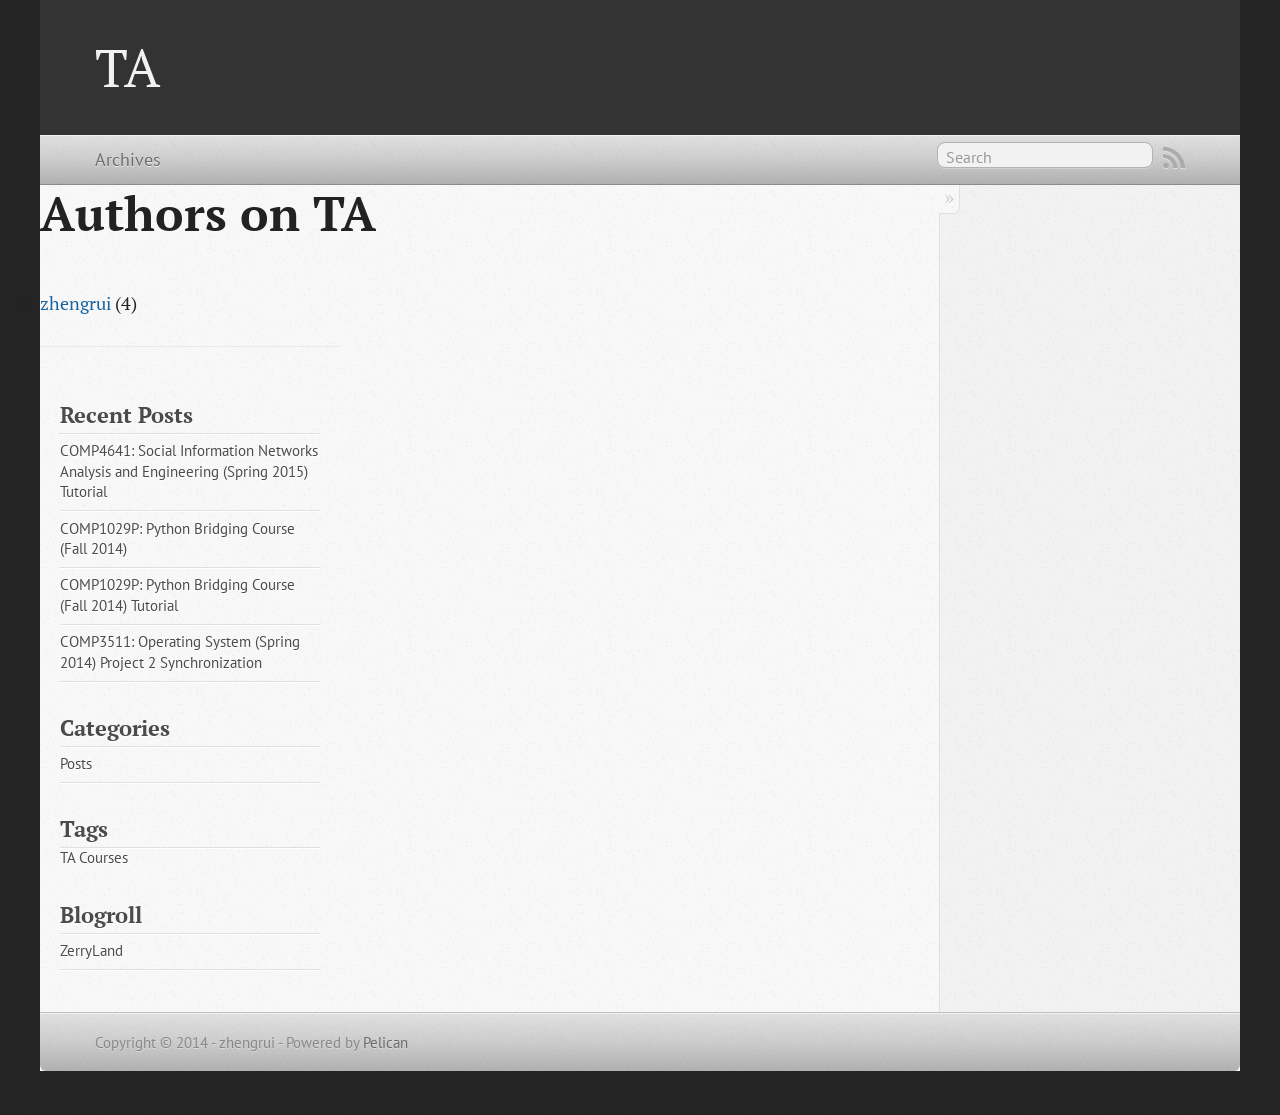
<file: authors.html>
<!DOCTYPE html>
<!--[if IEMobile 7 ]><html class="no-js iem7"><![endif]-->
<!--[if lt IE 9]><html class="no-js lte-ie8"><![endif]-->
<!--[if (gt IE 8)|(gt IEMobile 7)|!(IEMobile)|!(IE)]><!--><html class="no-js" lang="en"><!--<![endif]-->
<head>
  <meta charset="utf-8">
  <title>TA - Authors</title>
  <meta name="author" content="zhengrui">

  <link href="/rss.xml" type="application/rss+xml" rel="alternate"
        title="TA RSS Feed" />

    
<style type="text/css">
.clearfix{*zoom:1;}.clearfix:before,.clearfix:after{display:table;content:"";line-height:0;}
.clearfix:after{clear:both;}
.hide-text{font:0/0 a;color:transparent;text-shadow:none;background-color:transparent;border:0;}
.input-block-level{display:block;width:100%;min-height:30px;-webkit-box-sizing:border-box;-moz-box-sizing:border-box;box-sizing:border-box;}
article,aside,details,figcaption,figure,footer,header,hgroup,nav,section{display:block;}
audio,canvas,video{display:inline-block;*display:inline;*zoom:1;}
audio:not([controls]){display:none;}
html{font-size:100%;-webkit-text-size-adjust:100%;-ms-text-size-adjust:100%;}
a:focus{outline:thin dotted #333;outline:5px auto -webkit-focus-ring-color;outline-offset:-2px;}
a:hover,a:active{outline:0;}
sub,sup{position:relative;font-size:75%;line-height:0;vertical-align:baseline;}
sup{top:-0.5em;}
sub{bottom:-0.25em;}
img{max-width:100%;width:auto\9;height:auto;vertical-align:middle;border:0;-ms-interpolation-mode:bicubic;}
#map_canvas img,.google-maps img{max-width:none;}
button,input,select,textarea{margin:0;font-size:100%;vertical-align:middle;}
button,input{*overflow:visible;line-height:normal;}
button::-moz-focus-inner,input::-moz-focus-inner{padding:0;border:0;}
button,html input[type="button"],input[type="reset"],input[type="submit"]{-webkit-appearance:button;cursor:pointer;}
label,select,button,input[type="button"],input[type="reset"],input[type="submit"],input[type="radio"],input[type="checkbox"]{cursor:pointer;}
input[type="search"]{-webkit-box-sizing:content-box;-moz-box-sizing:content-box;box-sizing:content-box;-webkit-appearance:textfield;}
input[type="search"]::-webkit-search-decoration,input[type="search"]::-webkit-search-cancel-button{-webkit-appearance:none;}
textarea{overflow:auto;vertical-align:top;}
@media print{*{text-shadow:none !important;color:#000 !important;background:transparent !important;box-shadow:none !important;} a,a:visited{text-decoration:underline;} a[href]:after{content:" (" attr(href) ")";} abbr[title]:after{content:" (" attr(title) ")";} .ir a:after,a[href^="javascript:"]:after,a[href^="#"]:after{content:"";} pre,blockquote{border:1px solid #999;page-break-inside:avoid;} thead{display:table-header-group;} tr,img{page-break-inside:avoid;} img{max-width:100% !important;} @page {margin:0.5cm;}p,h2,h3{orphans:3;widows:3;} h2,h3{page-break-after:avoid;}}body{margin:0;font-family:"Helvetica Neue",Helvetica,Arial,sans-serif;font-size:13px;line-height:20px;color:#000000;background-color:#ffffff;}
a{color:#0088cc;text-decoration:none;}
a:hover,a:focus{color:#005580;text-decoration:underline;}
.img-rounded{-webkit-border-radius:6px;-moz-border-radius:6px;border-radius:6px;}
.img-polaroid{padding:4px;background-color:#fff;border:1px solid #ccc;border:1px solid rgba(0, 0, 0, 0.2);-webkit-box-shadow:0 1px 3px rgba(0, 0, 0, 0.1);-moz-box-shadow:0 1px 3px rgba(0, 0, 0, 0.1);box-shadow:0 1px 3px rgba(0, 0, 0, 0.1);}
.img-circle{-webkit-border-radius:500px;-moz-border-radius:500px;border-radius:500px;}
.row{margin-left:-20px;*zoom:1;}.row:before,.row:after{display:table;content:"";line-height:0;}
.row:after{clear:both;}
.row:before,.row:after{display:table;content:"";line-height:0;}
.row:after{clear:both;}
[class*="span"]{float:left;min-height:1px;margin-left:20px;}
.container,.navbar-static-top .container,.navbar-fixed-top .container,.navbar-fixed-bottom .container{width:940px;}
.span12{width:940px;}
.span11{width:860px;}
.span10{width:780px;}
.span9{width:700px;}
.span8{width:620px;}
.span7{width:540px;}
.span6{width:460px;}
.span5{width:380px;}
.span4{width:300px;}
.span3{width:220px;}
.span2{width:140px;}
.span1{width:60px;}
.offset12{margin-left:980px;}
.offset11{margin-left:900px;}
.offset10{margin-left:820px;}
.offset9{margin-left:740px;}
.offset8{margin-left:660px;}
.offset7{margin-left:580px;}
.offset6{margin-left:500px;}
.offset5{margin-left:420px;}
.offset4{margin-left:340px;}
.offset3{margin-left:260px;}
.offset2{margin-left:180px;}
.offset1{margin-left:100px;}
.row{margin-left:-20px;*zoom:1;}.row:before,.row:after{display:table;content:"";line-height:0;}
.row:after{clear:both;}
.row:before,.row:after{display:table;content:"";line-height:0;}
.row:after{clear:both;}
[class*="span"]{float:left;min-height:1px;margin-left:20px;}
.container,.navbar-static-top .container,.navbar-fixed-top .container,.navbar-fixed-bottom .container{width:940px;}
.span12{width:940px;}
.span11{width:860px;}
.span10{width:780px;}
.span9{width:700px;}
.span8{width:620px;}
.span7{width:540px;}
.span6{width:460px;}
.span5{width:380px;}
.span4{width:300px;}
.span3{width:220px;}
.span2{width:140px;}
.span1{width:60px;}
.offset12{margin-left:980px;}
.offset11{margin-left:900px;}
.offset10{margin-left:820px;}
.offset9{margin-left:740px;}
.offset8{margin-left:660px;}
.offset7{margin-left:580px;}
.offset6{margin-left:500px;}
.offset5{margin-left:420px;}
.offset4{margin-left:340px;}
.offset3{margin-left:260px;}
.offset2{margin-left:180px;}
.offset1{margin-left:100px;}
.row-fluid{width:100%;*zoom:1;}.row-fluid:before,.row-fluid:after{display:table;content:"";line-height:0;}
.row-fluid:after{clear:both;}
.row-fluid:before,.row-fluid:after{display:table;content:"";line-height:0;}
.row-fluid:after{clear:both;}
.row-fluid [class*="span"]{display:block;width:100%;min-height:30px;-webkit-box-sizing:border-box;-moz-box-sizing:border-box;box-sizing:border-box;float:left;margin-left:2.127659574468085%;*margin-left:2.074468085106383%;}
.row-fluid [class*="span"]:first-child{margin-left:0;}
.row-fluid .controls-row [class*="span"]+[class*="span"]{margin-left:2.127659574468085%;}
.row-fluid .span12{width:100%;*width:99.94680851063829%;}
.row-fluid .span11{width:91.48936170212765%;*width:91.43617021276594%;}
.row-fluid .span10{width:82.97872340425532%;*width:82.92553191489361%;}
.row-fluid .span9{width:74.46808510638297%;*width:74.41489361702126%;}
.row-fluid .span8{width:65.95744680851064%;*width:65.90425531914893%;}
.row-fluid .span7{width:57.44680851063829%;*width:57.39361702127659%;}
.row-fluid .span6{width:48.93617021276595%;*width:48.88297872340425%;}
.row-fluid .span5{width:40.42553191489362%;*width:40.37234042553192%;}
.row-fluid .span4{width:31.914893617021278%;*width:31.861702127659576%;}
.row-fluid .span3{width:23.404255319148934%;*width:23.351063829787233%;}
.row-fluid .span2{width:14.893617021276595%;*width:14.840425531914894%;}
.row-fluid .span1{width:6.382978723404255%;*width:6.329787234042553%;}
.row-fluid .offset12{margin-left:104.25531914893617%;*margin-left:104.14893617021275%;}
.row-fluid .offset12:first-child{margin-left:102.12765957446808%;*margin-left:102.02127659574467%;}
.row-fluid .offset11{margin-left:95.74468085106382%;*margin-left:95.6382978723404%;}
.row-fluid .offset11:first-child{margin-left:93.61702127659574%;*margin-left:93.51063829787232%;}
.row-fluid .offset10{margin-left:87.23404255319149%;*margin-left:87.12765957446807%;}
.row-fluid .offset10:first-child{margin-left:85.1063829787234%;*margin-left:84.99999999999999%;}
.row-fluid .offset9{margin-left:78.72340425531914%;*margin-left:78.61702127659572%;}
.row-fluid .offset9:first-child{margin-left:76.59574468085106%;*margin-left:76.48936170212764%;}
.row-fluid .offset8{margin-left:70.2127659574468%;*margin-left:70.10638297872339%;}
.row-fluid .offset8:first-child{margin-left:68.08510638297872%;*margin-left:67.9787234042553%;}
.row-fluid .offset7{margin-left:61.70212765957446%;*margin-left:61.59574468085106%;}
.row-fluid .offset7:first-child{margin-left:59.574468085106375%;*margin-left:59.46808510638297%;}
.row-fluid .offset6{margin-left:53.191489361702125%;*margin-left:53.085106382978715%;}
.row-fluid .offset6:first-child{margin-left:51.063829787234035%;*margin-left:50.95744680851063%;}
.row-fluid .offset5{margin-left:44.68085106382979%;*margin-left:44.57446808510638%;}
.row-fluid .offset5:first-child{margin-left:42.5531914893617%;*margin-left:42.4468085106383%;}
.row-fluid .offset4{margin-left:36.170212765957444%;*margin-left:36.06382978723405%;}
.row-fluid .offset4:first-child{margin-left:34.04255319148936%;*margin-left:33.93617021276596%;}
.row-fluid .offset3{margin-left:27.659574468085104%;*margin-left:27.5531914893617%;}
.row-fluid .offset3:first-child{margin-left:25.53191489361702%;*margin-left:25.425531914893618%;}
.row-fluid .offset2{margin-left:19.148936170212764%;*margin-left:19.04255319148936%;}
.row-fluid .offset2:first-child{margin-left:17.02127659574468%;*margin-left:16.914893617021278%;}
.row-fluid .offset1{margin-left:10.638297872340425%;*margin-left:10.53191489361702%;}
.row-fluid .offset1:first-child{margin-left:8.51063829787234%;*margin-left:8.404255319148938%;}
.row-fluid{width:100%;*zoom:1;}.row-fluid:before,.row-fluid:after{display:table;content:"";line-height:0;}
.row-fluid:after{clear:both;}
.row-fluid:before,.row-fluid:after{display:table;content:"";line-height:0;}
.row-fluid:after{clear:both;}
.row-fluid [class*="span"]{display:block;width:100%;min-height:30px;-webkit-box-sizing:border-box;-moz-box-sizing:border-box;box-sizing:border-box;float:left;margin-left:2.127659574468085%;*margin-left:2.074468085106383%;}
.row-fluid [class*="span"]:first-child{margin-left:0;}
.row-fluid .controls-row [class*="span"]+[class*="span"]{margin-left:2.127659574468085%;}
.row-fluid .span12{width:100%;*width:99.94680851063829%;}
.row-fluid .span11{width:91.48936170212765%;*width:91.43617021276594%;}
.row-fluid .span10{width:82.97872340425532%;*width:82.92553191489361%;}
.row-fluid .span9{width:74.46808510638297%;*width:74.41489361702126%;}
.row-fluid .span8{width:65.95744680851064%;*width:65.90425531914893%;}
.row-fluid .span7{width:57.44680851063829%;*width:57.39361702127659%;}
.row-fluid .span6{width:48.93617021276595%;*width:48.88297872340425%;}
.row-fluid .span5{width:40.42553191489362%;*width:40.37234042553192%;}
.row-fluid .span4{width:31.914893617021278%;*width:31.861702127659576%;}
.row-fluid .span3{width:23.404255319148934%;*width:23.351063829787233%;}
.row-fluid .span2{width:14.893617021276595%;*width:14.840425531914894%;}
.row-fluid .span1{width:6.382978723404255%;*width:6.329787234042553%;}
.row-fluid .offset12{margin-left:104.25531914893617%;*margin-left:104.14893617021275%;}
.row-fluid .offset12:first-child{margin-left:102.12765957446808%;*margin-left:102.02127659574467%;}
.row-fluid .offset11{margin-left:95.74468085106382%;*margin-left:95.6382978723404%;}
.row-fluid .offset11:first-child{margin-left:93.61702127659574%;*margin-left:93.51063829787232%;}
.row-fluid .offset10{margin-left:87.23404255319149%;*margin-left:87.12765957446807%;}
.row-fluid .offset10:first-child{margin-left:85.1063829787234%;*margin-left:84.99999999999999%;}
.row-fluid .offset9{margin-left:78.72340425531914%;*margin-left:78.61702127659572%;}
.row-fluid .offset9:first-child{margin-left:76.59574468085106%;*margin-left:76.48936170212764%;}
.row-fluid .offset8{margin-left:70.2127659574468%;*margin-left:70.10638297872339%;}
.row-fluid .offset8:first-child{margin-left:68.08510638297872%;*margin-left:67.9787234042553%;}
.row-fluid .offset7{margin-left:61.70212765957446%;*margin-left:61.59574468085106%;}
.row-fluid .offset7:first-child{margin-left:59.574468085106375%;*margin-left:59.46808510638297%;}
.row-fluid .offset6{margin-left:53.191489361702125%;*margin-left:53.085106382978715%;}
.row-fluid .offset6:first-child{margin-left:51.063829787234035%;*margin-left:50.95744680851063%;}
.row-fluid .offset5{margin-left:44.68085106382979%;*margin-left:44.57446808510638%;}
.row-fluid .offset5:first-child{margin-left:42.5531914893617%;*margin-left:42.4468085106383%;}
.row-fluid .offset4{margin-left:36.170212765957444%;*margin-left:36.06382978723405%;}
.row-fluid .offset4:first-child{margin-left:34.04255319148936%;*margin-left:33.93617021276596%;}
.row-fluid .offset3{margin-left:27.659574468085104%;*margin-left:27.5531914893617%;}
.row-fluid .offset3:first-child{margin-left:25.53191489361702%;*margin-left:25.425531914893618%;}
.row-fluid .offset2{margin-left:19.148936170212764%;*margin-left:19.04255319148936%;}
.row-fluid .offset2:first-child{margin-left:17.02127659574468%;*margin-left:16.914893617021278%;}
.row-fluid .offset1{margin-left:10.638297872340425%;*margin-left:10.53191489361702%;}
.row-fluid .offset1:first-child{margin-left:8.51063829787234%;*margin-left:8.404255319148938%;}
[class*="span"].hide,.row-fluid [class*="span"].hide{display:none;}
[class*="span"].pull-right,.row-fluid [class*="span"].pull-right{float:right;}
.container{margin-right:auto;margin-left:auto;*zoom:1;}.container:before,.container:after{display:table;content:"";line-height:0;}
.container:after{clear:both;}
.container:before,.container:after{display:table;content:"";line-height:0;}
.container:after{clear:both;}
.container:before,.container:after{display:table;content:"";line-height:0;}
.container:after{clear:both;}
.container:before,.container:after{display:table;content:"";line-height:0;}
.container:after{clear:both;}
.container-fluid{padding-right:20px;padding-left:20px;*zoom:1;}.container-fluid:before,.container-fluid:after{display:table;content:"";line-height:0;}
.container-fluid:after{clear:both;}
.container-fluid:before,.container-fluid:after{display:table;content:"";line-height:0;}
.container-fluid:after{clear:both;}
p{margin:0 0 10px;}
.lead{margin-bottom:20px;font-size:19.5px;font-weight:200;line-height:30px;}
small{font-size:85%;}
strong{font-weight:bold;}
em{font-style:italic;}
cite{font-style:normal;}
.muted{color:#999999;}
a.muted:hover,a.muted:focus{color:#808080;}
.text-warning{color:#c09853;}
a.text-warning:hover,a.text-warning:focus{color:#a47e3c;}
.text-error{color:#b94a48;}
a.text-error:hover,a.text-error:focus{color:#953b39;}
.text-info{color:#3a87ad;}
a.text-info:hover,a.text-info:focus{color:#2d6987;}
.text-success{color:#468847;}
a.text-success:hover,a.text-success:focus{color:#356635;}
.text-left{text-align:left;}
.text-right{text-align:right;}
.text-center{text-align:center;}
h1,h2,h3,h4,h5,h6{margin:10px 0;font-family:inherit;font-weight:bold;line-height:20px;color:inherit;text-rendering:optimizelegibility;}h1 small,h2 small,h3 small,h4 small,h5 small,h6 small{font-weight:normal;line-height:1;color:#999999;}
h1,h2,h3{line-height:40px;}
h1{font-size:35.75px;}
h2{font-size:29.25px;}
h3{font-size:22.75px;}
h4{font-size:16.25px;}
h5{font-size:13px;}
h6{font-size:11.049999999999999px;}
h1 small{font-size:22.75px;}
h2 small{font-size:16.25px;}
h3 small{font-size:13px;}
h4 small{font-size:13px;}
.page-header{padding-bottom:9px;margin:20px 0 30px;border-bottom:1px solid #eeeeee;}
ul,ol{padding:0;margin:0 0 10px 25px;}
ul ul,ul ol,ol ol,ol ul{margin-bottom:0;}
li{line-height:20px;}
ul.unstyled,ol.unstyled{margin-left:0;list-style:none;}
ul.inline,ol.inline{margin-left:0;list-style:none;}ul.inline>li,ol.inline>li{display:inline-block;*display:inline;*zoom:1;padding-left:5px;padding-right:5px;}
dl{margin-bottom:20px;}
dt,dd{line-height:20px;}
dt{font-weight:bold;}
dd{margin-left:10px;}
.dl-horizontal{*zoom:1;}.dl-horizontal:before,.dl-horizontal:after{display:table;content:"";line-height:0;}
.dl-horizontal:after{clear:both;}
.dl-horizontal:before,.dl-horizontal:after{display:table;content:"";line-height:0;}
.dl-horizontal:after{clear:both;}
.dl-horizontal dt{float:left;width:160px;clear:left;text-align:right;overflow:hidden;text-overflow:ellipsis;white-space:nowrap;}
.dl-horizontal dd{margin-left:180px;}
hr{margin:20px 0;border:0;border-top:1px solid #eeeeee;border-bottom:1px solid #ffffff;}
abbr[title],abbr[data-original-title]{cursor:help;border-bottom:1px dotted #999999;}
abbr.initialism{font-size:90%;text-transform:uppercase;}
blockquote{padding:0 0 0 15px;margin:0 0 20px;border-left:5px solid #eeeeee;}blockquote p{margin-bottom:0;font-size:16.25px;font-weight:300;line-height:1.25;}
blockquote small{display:block;line-height:20px;color:#999999;}blockquote small:before{content:'\2014 \00A0';}
blockquote.pull-right{float:right;padding-right:15px;padding-left:0;border-right:5px solid #eeeeee;border-left:0;}blockquote.pull-right p,blockquote.pull-right small{text-align:right;}
blockquote.pull-right small:before{content:'';}
blockquote.pull-right small:after{content:'\00A0 \2014';}
q:before,q:after,blockquote:before,blockquote:after{content:"";}
address{display:block;margin-bottom:20px;font-style:normal;line-height:20px;}
code,pre{padding:0 3px 2px;font-family:monospace;font-size:11px;color:#333333;-webkit-border-radius:3px;-moz-border-radius:3px;border-radius:3px;}
code{padding:2px 4px;color:#d14;background-color:#f7f7f9;border:1px solid #e1e1e8;white-space:nowrap;}
pre{display:block;padding:9.5px;margin:0 0 10px;font-size:12px;line-height:20px;word-break:break-all;word-wrap:break-word;white-space:pre;white-space:pre-wrap;background-color:#f5f5f5;border:1px solid #ccc;border:1px solid rgba(0, 0, 0, 0.15);-webkit-border-radius:4px;-moz-border-radius:4px;border-radius:4px;}pre.prettyprint{margin-bottom:20px;}
pre code{padding:0;color:inherit;white-space:pre;white-space:pre-wrap;background-color:transparent;border:0;}
.pre-scrollable{max-height:340px;overflow-y:scroll;}
form{margin:0 0 20px;}
fieldset{padding:0;margin:0;border:0;}
legend{display:block;width:100%;padding:0;margin-bottom:20px;font-size:19.5px;line-height:40px;color:#333333;border:0;border-bottom:1px solid #e5e5e5;}legend small{font-size:15px;color:#999999;}
label,input,button,select,textarea{font-size:13px;font-weight:normal;line-height:20px;}
input,button,select,textarea{font-family:"Helvetica Neue",Helvetica,Arial,sans-serif;}
label{display:block;margin-bottom:5px;}
select,textarea,input[type="text"],input[type="password"],input[type="datetime"],input[type="datetime-local"],input[type="date"],input[type="month"],input[type="time"],input[type="week"],input[type="number"],input[type="email"],input[type="url"],input[type="search"],input[type="tel"],input[type="color"],.uneditable-input{display:inline-block;height:20px;padding:4px 6px;margin-bottom:10px;font-size:13px;line-height:20px;color:#555555;-webkit-border-radius:4px;-moz-border-radius:4px;border-radius:4px;vertical-align:middle;}
input,textarea,.uneditable-input{width:206px;}
textarea{height:auto;}
textarea,input[type="text"],input[type="password"],input[type="datetime"],input[type="datetime-local"],input[type="date"],input[type="month"],input[type="time"],input[type="week"],input[type="number"],input[type="email"],input[type="url"],input[type="search"],input[type="tel"],input[type="color"],.uneditable-input{background-color:#ffffff;border:1px solid #cccccc;-webkit-box-shadow:inset 0 1px 1px rgba(0, 0, 0, 0.075);-moz-box-shadow:inset 0 1px 1px rgba(0, 0, 0, 0.075);box-shadow:inset 0 1px 1px rgba(0, 0, 0, 0.075);-webkit-transition:border linear .2s, box-shadow linear .2s;-moz-transition:border linear .2s, box-shadow linear .2s;-o-transition:border linear .2s, box-shadow linear .2s;transition:border linear .2s, box-shadow linear .2s;}textarea:focus,input[type="text"]:focus,input[type="password"]:focus,input[type="datetime"]:focus,input[type="datetime-local"]:focus,input[type="date"]:focus,input[type="month"]:focus,input[type="time"]:focus,input[type="week"]:focus,input[type="number"]:focus,input[type="email"]:focus,input[type="url"]:focus,input[type="search"]:focus,input[type="tel"]:focus,input[type="color"]:focus,.uneditable-input:focus{border-color:rgba(82, 168, 236, 0.8);outline:0;outline:thin dotted \9;-webkit-box-shadow:inset 0 1px 1px rgba(0,0,0,.075), 0 0 8px rgba(82,168,236,.6);-moz-box-shadow:inset 0 1px 1px rgba(0,0,0,.075), 0 0 8px rgba(82,168,236,.6);box-shadow:inset 0 1px 1px rgba(0,0,0,.075), 0 0 8px rgba(82,168,236,.6);}
input[type="radio"],input[type="checkbox"]{margin:4px 0 0;*margin-top:0;margin-top:1px \9;line-height:normal;}
input[type="file"],input[type="image"],input[type="submit"],input[type="reset"],input[type="button"],input[type="radio"],input[type="checkbox"]{width:auto;}
select,input[type="file"]{height:30px;*margin-top:4px;line-height:30px;}
select{width:220px;border:1px solid #cccccc;background-color:#ffffff;}
select[multiple],select[size]{height:auto;}
select:focus,input[type="file"]:focus,input[type="radio"]:focus,input[type="checkbox"]:focus{outline:thin dotted #333;outline:5px auto -webkit-focus-ring-color;outline-offset:-2px;}
.uneditable-input,.uneditable-textarea{color:#999999;background-color:#fcfcfc;border-color:#cccccc;-webkit-box-shadow:inset 0 1px 2px rgba(0, 0, 0, 0.025);-moz-box-shadow:inset 0 1px 2px rgba(0, 0, 0, 0.025);box-shadow:inset 0 1px 2px rgba(0, 0, 0, 0.025);cursor:not-allowed;}
.uneditable-input{overflow:hidden;white-space:nowrap;}
.uneditable-textarea{width:auto;height:auto;}
input:-moz-placeholder,textarea:-moz-placeholder{color:#999999;}
input:-ms-input-placeholder,textarea:-ms-input-placeholder{color:#999999;}
input::-webkit-input-placeholder,textarea::-webkit-input-placeholder{color:#999999;}
input:-moz-placeholder,textarea:-moz-placeholder{color:#999999;}
input:-ms-input-placeholder,textarea:-ms-input-placeholder{color:#999999;}
input::-webkit-input-placeholder,textarea::-webkit-input-placeholder{color:#999999;}
.radio,.checkbox{min-height:20px;padding-left:20px;}
.radio input[type="radio"],.checkbox input[type="checkbox"]{float:left;margin-left:-20px;}
.controls>.radio:first-child,.controls>.checkbox:first-child{padding-top:5px;}
.radio.inline,.checkbox.inline{display:inline-block;padding-top:5px;margin-bottom:0;vertical-align:middle;}
.radio.inline+.radio.inline,.checkbox.inline+.checkbox.inline{margin-left:10px;}
.input-mini{width:60px;}
.input-small{width:90px;}
.input-medium{width:150px;}
.input-large{width:210px;}
.input-xlarge{width:270px;}
.input-xxlarge{width:530px;}
input[class*="span"],select[class*="span"],textarea[class*="span"],.uneditable-input[class*="span"],.row-fluid input[class*="span"],.row-fluid select[class*="span"],.row-fluid textarea[class*="span"],.row-fluid .uneditable-input[class*="span"]{float:none;margin-left:0;}
.input-append input[class*="span"],.input-append .uneditable-input[class*="span"],.input-prepend input[class*="span"],.input-prepend .uneditable-input[class*="span"],.row-fluid input[class*="span"],.row-fluid select[class*="span"],.row-fluid textarea[class*="span"],.row-fluid .uneditable-input[class*="span"],.row-fluid .input-prepend [class*="span"],.row-fluid .input-append [class*="span"]{display:inline-block;}
input,textarea,.uneditable-input{margin-left:0;}
.controls-row [class*="span"]+[class*="span"]{margin-left:20px;}
input.span12,textarea.span12,.uneditable-input.span12{width:926px;}
input.span11,textarea.span11,.uneditable-input.span11{width:846px;}
input.span10,textarea.span10,.uneditable-input.span10{width:766px;}
input.span9,textarea.span9,.uneditable-input.span9{width:686px;}
input.span8,textarea.span8,.uneditable-input.span8{width:606px;}
input.span7,textarea.span7,.uneditable-input.span7{width:526px;}
input.span6,textarea.span6,.uneditable-input.span6{width:446px;}
input.span5,textarea.span5,.uneditable-input.span5{width:366px;}
input.span4,textarea.span4,.uneditable-input.span4{width:286px;}
input.span3,textarea.span3,.uneditable-input.span3{width:206px;}
input.span2,textarea.span2,.uneditable-input.span2{width:126px;}
input.span1,textarea.span1,.uneditable-input.span1{width:46px;}
input,textarea,.uneditable-input{margin-left:0;}
.controls-row [class*="span"]+[class*="span"]{margin-left:20px;}
input.span12,textarea.span12,.uneditable-input.span12{width:926px;}
input.span11,textarea.span11,.uneditable-input.span11{width:846px;}
input.span10,textarea.span10,.uneditable-input.span10{width:766px;}
input.span9,textarea.span9,.uneditable-input.span9{width:686px;}
input.span8,textarea.span8,.uneditable-input.span8{width:606px;}
input.span7,textarea.span7,.uneditable-input.span7{width:526px;}
input.span6,textarea.span6,.uneditable-input.span6{width:446px;}
input.span5,textarea.span5,.uneditable-input.span5{width:366px;}
input.span4,textarea.span4,.uneditable-input.span4{width:286px;}
input.span3,textarea.span3,.uneditable-input.span3{width:206px;}
input.span2,textarea.span2,.uneditable-input.span2{width:126px;}
input.span1,textarea.span1,.uneditable-input.span1{width:46px;}
.controls-row{*zoom:1;}.controls-row:before,.controls-row:after{display:table;content:"";line-height:0;}
.controls-row:after{clear:both;}
.controls-row:before,.controls-row:after{display:table;content:"";line-height:0;}
.controls-row:after{clear:both;}
.controls-row [class*="span"],.row-fluid .controls-row [class*="span"]{float:left;}
.controls-row .checkbox[class*="span"],.controls-row .radio[class*="span"]{padding-top:5px;}
input[disabled],select[disabled],textarea[disabled],input[readonly],select[readonly],textarea[readonly]{cursor:not-allowed;background-color:#eeeeee;}
input[type="radio"][disabled],input[type="checkbox"][disabled],input[type="radio"][readonly],input[type="checkbox"][readonly]{background-color:transparent;}
.control-group.warning .control-label,.control-group.warning .help-block,.control-group.warning .help-inline{color:#c09853;}
.control-group.warning .checkbox,.control-group.warning .radio,.control-group.warning input,.control-group.warning select,.control-group.warning textarea{color:#c09853;}
.control-group.warning input,.control-group.warning select,.control-group.warning textarea{border-color:#c09853;-webkit-box-shadow:inset 0 1px 1px rgba(0, 0, 0, 0.075);-moz-box-shadow:inset 0 1px 1px rgba(0, 0, 0, 0.075);box-shadow:inset 0 1px 1px rgba(0, 0, 0, 0.075);}.control-group.warning input:focus,.control-group.warning select:focus,.control-group.warning textarea:focus{border-color:#a47e3c;-webkit-box-shadow:inset 0 1px 1px rgba(0, 0, 0, 0.075),0 0 6px #dbc59e;-moz-box-shadow:inset 0 1px 1px rgba(0, 0, 0, 0.075),0 0 6px #dbc59e;box-shadow:inset 0 1px 1px rgba(0, 0, 0, 0.075),0 0 6px #dbc59e;}
.control-group.warning .input-prepend .add-on,.control-group.warning .input-append .add-on{color:#c09853;background-color:#fcf8e3;border-color:#c09853;}
.control-group.warning .control-label,.control-group.warning .help-block,.control-group.warning .help-inline{color:#c09853;}
.control-group.warning .checkbox,.control-group.warning .radio,.control-group.warning input,.control-group.warning select,.control-group.warning textarea{color:#c09853;}
.control-group.warning input,.control-group.warning select,.control-group.warning textarea{border-color:#c09853;-webkit-box-shadow:inset 0 1px 1px rgba(0, 0, 0, 0.075);-moz-box-shadow:inset 0 1px 1px rgba(0, 0, 0, 0.075);box-shadow:inset 0 1px 1px rgba(0, 0, 0, 0.075);}.control-group.warning input:focus,.control-group.warning select:focus,.control-group.warning textarea:focus{border-color:#a47e3c;-webkit-box-shadow:inset 0 1px 1px rgba(0, 0, 0, 0.075),0 0 6px #dbc59e;-moz-box-shadow:inset 0 1px 1px rgba(0, 0, 0, 0.075),0 0 6px #dbc59e;box-shadow:inset 0 1px 1px rgba(0, 0, 0, 0.075),0 0 6px #dbc59e;}
.control-group.warning .input-prepend .add-on,.control-group.warning .input-append .add-on{color:#c09853;background-color:#fcf8e3;border-color:#c09853;}
.control-group.error .control-label,.control-group.error .help-block,.control-group.error .help-inline{color:#b94a48;}
.control-group.error .checkbox,.control-group.error .radio,.control-group.error input,.control-group.error select,.control-group.error textarea{color:#b94a48;}
.control-group.error input,.control-group.error select,.control-group.error textarea{border-color:#b94a48;-webkit-box-shadow:inset 0 1px 1px rgba(0, 0, 0, 0.075);-moz-box-shadow:inset 0 1px 1px rgba(0, 0, 0, 0.075);box-shadow:inset 0 1px 1px rgba(0, 0, 0, 0.075);}.control-group.error input:focus,.control-group.error select:focus,.control-group.error textarea:focus{border-color:#953b39;-webkit-box-shadow:inset 0 1px 1px rgba(0, 0, 0, 0.075),0 0 6px #d59392;-moz-box-shadow:inset 0 1px 1px rgba(0, 0, 0, 0.075),0 0 6px #d59392;box-shadow:inset 0 1px 1px rgba(0, 0, 0, 0.075),0 0 6px #d59392;}
.control-group.error .input-prepend .add-on,.control-group.error .input-append .add-on{color:#b94a48;background-color:#f2dede;border-color:#b94a48;}
.control-group.error .control-label,.control-group.error .help-block,.control-group.error .help-inline{color:#b94a48;}
.control-group.error .checkbox,.control-group.error .radio,.control-group.error input,.control-group.error select,.control-group.error textarea{color:#b94a48;}
.control-group.error input,.control-group.error select,.control-group.error textarea{border-color:#b94a48;-webkit-box-shadow:inset 0 1px 1px rgba(0, 0, 0, 0.075);-moz-box-shadow:inset 0 1px 1px rgba(0, 0, 0, 0.075);box-shadow:inset 0 1px 1px rgba(0, 0, 0, 0.075);}.control-group.error input:focus,.control-group.error select:focus,.control-group.error textarea:focus{border-color:#953b39;-webkit-box-shadow:inset 0 1px 1px rgba(0, 0, 0, 0.075),0 0 6px #d59392;-moz-box-shadow:inset 0 1px 1px rgba(0, 0, 0, 0.075),0 0 6px #d59392;box-shadow:inset 0 1px 1px rgba(0, 0, 0, 0.075),0 0 6px #d59392;}
.control-group.error .input-prepend .add-on,.control-group.error .input-append .add-on{color:#b94a48;background-color:#f2dede;border-color:#b94a48;}
.control-group.success .control-label,.control-group.success .help-block,.control-group.success .help-inline{color:#468847;}
.control-group.success .checkbox,.control-group.success .radio,.control-group.success input,.control-group.success select,.control-group.success textarea{color:#468847;}
.control-group.success input,.control-group.success select,.control-group.success textarea{border-color:#468847;-webkit-box-shadow:inset 0 1px 1px rgba(0, 0, 0, 0.075);-moz-box-shadow:inset 0 1px 1px rgba(0, 0, 0, 0.075);box-shadow:inset 0 1px 1px rgba(0, 0, 0, 0.075);}.control-group.success input:focus,.control-group.success select:focus,.control-group.success textarea:focus{border-color:#356635;-webkit-box-shadow:inset 0 1px 1px rgba(0, 0, 0, 0.075),0 0 6px #7aba7b;-moz-box-shadow:inset 0 1px 1px rgba(0, 0, 0, 0.075),0 0 6px #7aba7b;box-shadow:inset 0 1px 1px rgba(0, 0, 0, 0.075),0 0 6px #7aba7b;}
.control-group.success .input-prepend .add-on,.control-group.success .input-append .add-on{color:#468847;background-color:#dff0d8;border-color:#468847;}
.control-group.success .control-label,.control-group.success .help-block,.control-group.success .help-inline{color:#468847;}
.control-group.success .checkbox,.control-group.success .radio,.control-group.success input,.control-group.success select,.control-group.success textarea{color:#468847;}
.control-group.success input,.control-group.success select,.control-group.success textarea{border-color:#468847;-webkit-box-shadow:inset 0 1px 1px rgba(0, 0, 0, 0.075);-moz-box-shadow:inset 0 1px 1px rgba(0, 0, 0, 0.075);box-shadow:inset 0 1px 1px rgba(0, 0, 0, 0.075);}.control-group.success input:focus,.control-group.success select:focus,.control-group.success textarea:focus{border-color:#356635;-webkit-box-shadow:inset 0 1px 1px rgba(0, 0, 0, 0.075),0 0 6px #7aba7b;-moz-box-shadow:inset 0 1px 1px rgba(0, 0, 0, 0.075),0 0 6px #7aba7b;box-shadow:inset 0 1px 1px rgba(0, 0, 0, 0.075),0 0 6px #7aba7b;}
.control-group.success .input-prepend .add-on,.control-group.success .input-append .add-on{color:#468847;background-color:#dff0d8;border-color:#468847;}
.control-group.info .control-label,.control-group.info .help-block,.control-group.info .help-inline{color:#3a87ad;}
.control-group.info .checkbox,.control-group.info .radio,.control-group.info input,.control-group.info select,.control-group.info textarea{color:#3a87ad;}
.control-group.info input,.control-group.info select,.control-group.info textarea{border-color:#3a87ad;-webkit-box-shadow:inset 0 1px 1px rgba(0, 0, 0, 0.075);-moz-box-shadow:inset 0 1px 1px rgba(0, 0, 0, 0.075);box-shadow:inset 0 1px 1px rgba(0, 0, 0, 0.075);}.control-group.info input:focus,.control-group.info select:focus,.control-group.info textarea:focus{border-color:#2d6987;-webkit-box-shadow:inset 0 1px 1px rgba(0, 0, 0, 0.075),0 0 6px #7ab5d3;-moz-box-shadow:inset 0 1px 1px rgba(0, 0, 0, 0.075),0 0 6px #7ab5d3;box-shadow:inset 0 1px 1px rgba(0, 0, 0, 0.075),0 0 6px #7ab5d3;}
.control-group.info .input-prepend .add-on,.control-group.info .input-append .add-on{color:#3a87ad;background-color:#d9edf7;border-color:#3a87ad;}
.control-group.info .control-label,.control-group.info .help-block,.control-group.info .help-inline{color:#3a87ad;}
.control-group.info .checkbox,.control-group.info .radio,.control-group.info input,.control-group.info select,.control-group.info textarea{color:#3a87ad;}
.control-group.info input,.control-group.info select,.control-group.info textarea{border-color:#3a87ad;-webkit-box-shadow:inset 0 1px 1px rgba(0, 0, 0, 0.075);-moz-box-shadow:inset 0 1px 1px rgba(0, 0, 0, 0.075);box-shadow:inset 0 1px 1px rgba(0, 0, 0, 0.075);}.control-group.info input:focus,.control-group.info select:focus,.control-group.info textarea:focus{border-color:#2d6987;-webkit-box-shadow:inset 0 1px 1px rgba(0, 0, 0, 0.075),0 0 6px #7ab5d3;-moz-box-shadow:inset 0 1px 1px rgba(0, 0, 0, 0.075),0 0 6px #7ab5d3;box-shadow:inset 0 1px 1px rgba(0, 0, 0, 0.075),0 0 6px #7ab5d3;}
.control-group.info .input-prepend .add-on,.control-group.info .input-append .add-on{color:#3a87ad;background-color:#d9edf7;border-color:#3a87ad;}
input:focus:invalid,textarea:focus:invalid,select:focus:invalid{color:#b94a48;border-color:#ee5f5b;}input:focus:invalid:focus,textarea:focus:invalid:focus,select:focus:invalid:focus{border-color:#e9322d;-webkit-box-shadow:0 0 6px #f8b9b7;-moz-box-shadow:0 0 6px #f8b9b7;box-shadow:0 0 6px #f8b9b7;}
.form-actions{padding:19px 20px 20px;margin-top:20px;margin-bottom:20px;background-color:#f5f5f5;border-top:1px solid #e5e5e5;*zoom:1;}.form-actions:before,.form-actions:after{display:table;content:"";line-height:0;}
.form-actions:after{clear:both;}
.form-actions:before,.form-actions:after{display:table;content:"";line-height:0;}
.form-actions:after{clear:both;}
.help-block,.help-inline{color:#262626;}
.help-block{display:block;margin-bottom:10px;}
.help-inline{display:inline-block;*display:inline;*zoom:1;vertical-align:middle;padding-left:5px;}
.input-append,.input-prepend{display:inline-block;margin-bottom:10px;vertical-align:middle;font-size:0;white-space:nowrap;}.input-append input,.input-prepend input,.input-append select,.input-prepend select,.input-append .uneditable-input,.input-prepend .uneditable-input,.input-append .dropdown-menu,.input-prepend .dropdown-menu,.input-append .popover,.input-prepend .popover{font-size:13px;}
.input-append input,.input-prepend input,.input-append select,.input-prepend select,.input-append .uneditable-input,.input-prepend .uneditable-input{position:relative;margin-bottom:0;*margin-left:0;vertical-align:top;-webkit-border-radius:0 4px 4px 0;-moz-border-radius:0 4px 4px 0;border-radius:0 4px 4px 0;}.input-append input:focus,.input-prepend input:focus,.input-append select:focus,.input-prepend select:focus,.input-append .uneditable-input:focus,.input-prepend .uneditable-input:focus{z-index:2;}
.input-append .add-on,.input-prepend .add-on{display:inline-block;width:auto;height:20px;min-width:16px;padding:4px 5px;font-size:13px;font-weight:normal;line-height:20px;text-align:center;text-shadow:0 1px 0 #ffffff;background-color:#eeeeee;border:1px solid #ccc;}
.input-append .add-on,.input-prepend .add-on,.input-append .btn,.input-prepend .btn,.input-append .btn-group>.dropdown-toggle,.input-prepend .btn-group>.dropdown-toggle{vertical-align:top;-webkit-border-radius:0;-moz-border-radius:0;border-radius:0;}
.input-append .active,.input-prepend .active{background-color:#a9dba9;border-color:#46a546;}
.input-prepend .add-on,.input-prepend .btn{margin-right:-1px;}
.input-prepend .add-on:first-child,.input-prepend .btn:first-child{-webkit-border-radius:4px 0 0 4px;-moz-border-radius:4px 0 0 4px;border-radius:4px 0 0 4px;}
.input-append input,.input-append select,.input-append .uneditable-input{-webkit-border-radius:4px 0 0 4px;-moz-border-radius:4px 0 0 4px;border-radius:4px 0 0 4px;}.input-append input+.btn-group .btn:last-child,.input-append select+.btn-group .btn:last-child,.input-append .uneditable-input+.btn-group .btn:last-child{-webkit-border-radius:0 4px 4px 0;-moz-border-radius:0 4px 4px 0;border-radius:0 4px 4px 0;}
.input-append .add-on,.input-append .btn,.input-append .btn-group{margin-left:-1px;}
.input-append .add-on:last-child,.input-append .btn:last-child,.input-append .btn-group:last-child>.dropdown-toggle{-webkit-border-radius:0 4px 4px 0;-moz-border-radius:0 4px 4px 0;border-radius:0 4px 4px 0;}
.input-prepend.input-append input,.input-prepend.input-append select,.input-prepend.input-append .uneditable-input{-webkit-border-radius:0;-moz-border-radius:0;border-radius:0;}.input-prepend.input-append input+.btn-group .btn,.input-prepend.input-append select+.btn-group .btn,.input-prepend.input-append .uneditable-input+.btn-group .btn{-webkit-border-radius:0 4px 4px 0;-moz-border-radius:0 4px 4px 0;border-radius:0 4px 4px 0;}
.input-prepend.input-append .add-on:first-child,.input-prepend.input-append .btn:first-child{margin-right:-1px;-webkit-border-radius:4px 0 0 4px;-moz-border-radius:4px 0 0 4px;border-radius:4px 0 0 4px;}
.input-prepend.input-append .add-on:last-child,.input-prepend.input-append .btn:last-child{margin-left:-1px;-webkit-border-radius:0 4px 4px 0;-moz-border-radius:0 4px 4px 0;border-radius:0 4px 4px 0;}
.input-prepend.input-append .btn-group:first-child{margin-left:0;}
input.search-query{padding-right:14px;padding-right:4px \9;padding-left:14px;padding-left:4px \9;margin-bottom:0;-webkit-border-radius:15px;-moz-border-radius:15px;border-radius:15px;}
.form-search .input-append .search-query,.form-search .input-prepend .search-query{-webkit-border-radius:0;-moz-border-radius:0;border-radius:0;}
.form-search .input-append .search-query{-webkit-border-radius:14px 0 0 14px;-moz-border-radius:14px 0 0 14px;border-radius:14px 0 0 14px;}
.form-search .input-append .btn{-webkit-border-radius:0 14px 14px 0;-moz-border-radius:0 14px 14px 0;border-radius:0 14px 14px 0;}
.form-search .input-prepend .search-query{-webkit-border-radius:0 14px 14px 0;-moz-border-radius:0 14px 14px 0;border-radius:0 14px 14px 0;}
.form-search .input-prepend .btn{-webkit-border-radius:14px 0 0 14px;-moz-border-radius:14px 0 0 14px;border-radius:14px 0 0 14px;}
.form-search input,.form-inline input,.form-horizontal input,.form-search textarea,.form-inline textarea,.form-horizontal textarea,.form-search select,.form-inline select,.form-horizontal select,.form-search .help-inline,.form-inline .help-inline,.form-horizontal .help-inline,.form-search .uneditable-input,.form-inline .uneditable-input,.form-horizontal .uneditable-input,.form-search .input-prepend,.form-inline .input-prepend,.form-horizontal .input-prepend,.form-search .input-append,.form-inline .input-append,.form-horizontal .input-append{display:inline-block;*display:inline;*zoom:1;margin-bottom:0;vertical-align:middle;}
.form-search .hide,.form-inline .hide,.form-horizontal .hide{display:none;}
.form-search label,.form-inline label,.form-search .btn-group,.form-inline .btn-group{display:inline-block;}
.form-search .input-append,.form-inline .input-append,.form-search .input-prepend,.form-inline .input-prepend{margin-bottom:0;}
.form-search .radio,.form-search .checkbox,.form-inline .radio,.form-inline .checkbox{padding-left:0;margin-bottom:0;vertical-align:middle;}
.form-search .radio input[type="radio"],.form-search .checkbox input[type="checkbox"],.form-inline .radio input[type="radio"],.form-inline .checkbox input[type="checkbox"]{float:left;margin-right:3px;margin-left:0;}
.control-group{margin-bottom:10px;}
legend+.control-group{margin-top:20px;-webkit-margin-top-collapse:separate;}
.form-horizontal .control-group{margin-bottom:20px;*zoom:1;}.form-horizontal .control-group:before,.form-horizontal .control-group:after{display:table;content:"";line-height:0;}
.form-horizontal .control-group:after{clear:both;}
.form-horizontal .control-group:before,.form-horizontal .control-group:after{display:table;content:"";line-height:0;}
.form-horizontal .control-group:after{clear:both;}
.form-horizontal .control-label{float:left;width:160px;padding-top:5px;text-align:right;}
.form-horizontal .controls{*display:inline-block;*padding-left:20px;margin-left:180px;*margin-left:0;}.form-horizontal .controls:first-child{*padding-left:180px;}
.form-horizontal .help-block{margin-bottom:0;}
.form-horizontal input+.help-block,.form-horizontal select+.help-block,.form-horizontal textarea+.help-block,.form-horizontal .uneditable-input+.help-block,.form-horizontal .input-prepend+.help-block,.form-horizontal .input-append+.help-block{margin-top:10px;}
.form-horizontal .form-actions{padding-left:180px;}
table{max-width:100%;background-color:transparent;border-collapse:collapse;border-spacing:0;}
.table{width:100%;margin-bottom:20px;}.table th,.table td{padding:8px;line-height:20px;text-align:left;vertical-align:top;border-top:1px solid #dddddd;}
.table th{font-weight:bold;}
.table thead th{vertical-align:bottom;}
.table caption+thead tr:first-child th,.table caption+thead tr:first-child td,.table colgroup+thead tr:first-child th,.table colgroup+thead tr:first-child td,.table thead:first-child tr:first-child th,.table thead:first-child tr:first-child td{border-top:0;}
.table tbody+tbody{border-top:2px solid #dddddd;}
.table .table{background-color:#ffffff;}
.table-condensed th,.table-condensed td{padding:4px 5px;}
.table-bordered{border:1px solid #dddddd;border-collapse:separate;*border-collapse:collapse;border-left:0;-webkit-border-radius:4px;-moz-border-radius:4px;border-radius:4px;}.table-bordered th,.table-bordered td{border-left:1px solid #dddddd;}
.table-bordered caption+thead tr:first-child th,.table-bordered caption+tbody tr:first-child th,.table-bordered caption+tbody tr:first-child td,.table-bordered colgroup+thead tr:first-child th,.table-bordered colgroup+tbody tr:first-child th,.table-bordered colgroup+tbody tr:first-child td,.table-bordered thead:first-child tr:first-child th,.table-bordered tbody:first-child tr:first-child th,.table-bordered tbody:first-child tr:first-child td{border-top:0;}
.table-bordered thead:first-child tr:first-child>th:first-child,.table-bordered tbody:first-child tr:first-child>td:first-child,.table-bordered tbody:first-child tr:first-child>th:first-child{-webkit-border-top-left-radius:4px;-moz-border-radius-topleft:4px;border-top-left-radius:4px;}
.table-bordered thead:first-child tr:first-child>th:last-child,.table-bordered tbody:first-child tr:first-child>td:last-child,.table-bordered tbody:first-child tr:first-child>th:last-child{-webkit-border-top-right-radius:4px;-moz-border-radius-topright:4px;border-top-right-radius:4px;}
.table-bordered thead:last-child tr:last-child>th:first-child,.table-bordered tbody:last-child tr:last-child>td:first-child,.table-bordered tbody:last-child tr:last-child>th:first-child,.table-bordered tfoot:last-child tr:last-child>td:first-child,.table-bordered tfoot:last-child tr:last-child>th:first-child{-webkit-border-bottom-left-radius:4px;-moz-border-radius-bottomleft:4px;border-bottom-left-radius:4px;}
.table-bordered thead:last-child tr:last-child>th:last-child,.table-bordered tbody:last-child tr:last-child>td:last-child,.table-bordered tbody:last-child tr:last-child>th:last-child,.table-bordered tfoot:last-child tr:last-child>td:last-child,.table-bordered tfoot:last-child tr:last-child>th:last-child{-webkit-border-bottom-right-radius:4px;-moz-border-radius-bottomright:4px;border-bottom-right-radius:4px;}
.table-bordered tfoot+tbody:last-child tr:last-child td:first-child{-webkit-border-bottom-left-radius:0;-moz-border-radius-bottomleft:0;border-bottom-left-radius:0;}
.table-bordered tfoot+tbody:last-child tr:last-child td:last-child{-webkit-border-bottom-right-radius:0;-moz-border-radius-bottomright:0;border-bottom-right-radius:0;}
.table-bordered caption+thead tr:first-child th:first-child,.table-bordered caption+tbody tr:first-child td:first-child,.table-bordered colgroup+thead tr:first-child th:first-child,.table-bordered colgroup+tbody tr:first-child td:first-child{-webkit-border-top-left-radius:4px;-moz-border-radius-topleft:4px;border-top-left-radius:4px;}
.table-bordered caption+thead tr:first-child th:last-child,.table-bordered caption+tbody tr:first-child td:last-child,.table-bordered colgroup+thead tr:first-child th:last-child,.table-bordered colgroup+tbody tr:first-child td:last-child{-webkit-border-top-right-radius:4px;-moz-border-radius-topright:4px;border-top-right-radius:4px;}
.table-striped tbody>tr:nth-child(odd)>td,.table-striped tbody>tr:nth-child(odd)>th{background-color:#f9f9f9;}
.table-hover tbody tr:hover>td,.table-hover tbody tr:hover>th{background-color:#f5f5f5;}
table td[class*="span"],table th[class*="span"],.row-fluid table td[class*="span"],.row-fluid table th[class*="span"]{display:table-cell;float:none;margin-left:0;}
.table td.span1,.table th.span1{float:none;width:44px;margin-left:0;}
.table td.span2,.table th.span2{float:none;width:124px;margin-left:0;}
.table td.span3,.table th.span3{float:none;width:204px;margin-left:0;}
.table td.span4,.table th.span4{float:none;width:284px;margin-left:0;}
.table td.span5,.table th.span5{float:none;width:364px;margin-left:0;}
.table td.span6,.table th.span6{float:none;width:444px;margin-left:0;}
.table td.span7,.table th.span7{float:none;width:524px;margin-left:0;}
.table td.span8,.table th.span8{float:none;width:604px;margin-left:0;}
.table td.span9,.table th.span9{float:none;width:684px;margin-left:0;}
.table td.span10,.table th.span10{float:none;width:764px;margin-left:0;}
.table td.span11,.table th.span11{float:none;width:844px;margin-left:0;}
.table td.span12,.table th.span12{float:none;width:924px;margin-left:0;}
.table tbody tr.success>td{background-color:#dff0d8;}
.table tbody tr.error>td{background-color:#f2dede;}
.table tbody tr.warning>td{background-color:#fcf8e3;}
.table tbody tr.info>td{background-color:#d9edf7;}
.table-hover tbody tr.success:hover>td{background-color:#d0e9c6;}
.table-hover tbody tr.error:hover>td{background-color:#ebcccc;}
.table-hover tbody tr.warning:hover>td{background-color:#faf2cc;}
.table-hover tbody tr.info:hover>td{background-color:#c4e3f3;}
[class^="icon-"],[class*=" icon-"]{display:inline-block;width:14px;height:14px;*margin-right:.3em;line-height:14px;vertical-align:text-top;background-image:url("../img/glyphicons-halflings.png");background-position:14px 14px;background-repeat:no-repeat;margin-top:1px;}
.icon-white,.nav-pills>.active>a>[class^="icon-"],.nav-pills>.active>a>[class*=" icon-"],.nav-list>.active>a>[class^="icon-"],.nav-list>.active>a>[class*=" icon-"],.navbar-inverse .nav>.active>a>[class^="icon-"],.navbar-inverse .nav>.active>a>[class*=" icon-"],.dropdown-menu>li>a:hover>[class^="icon-"],.dropdown-menu>li>a:focus>[class^="icon-"],.dropdown-menu>li>a:hover>[class*=" icon-"],.dropdown-menu>li>a:focus>[class*=" icon-"],.dropdown-menu>.active>a>[class^="icon-"],.dropdown-menu>.active>a>[class*=" icon-"],.dropdown-submenu:hover>a>[class^="icon-"],.dropdown-submenu:focus>a>[class^="icon-"],.dropdown-submenu:hover>a>[class*=" icon-"],.dropdown-submenu:focus>a>[class*=" icon-"]{background-image:url("../img/glyphicons-halflings-white.png");}
.icon-glass{background-position:0 0;}
.icon-music{background-position:-24px 0;}
.icon-search{background-position:-48px 0;}
.icon-envelope{background-position:-72px 0;}
.icon-heart{background-position:-96px 0;}
.icon-star{background-position:-120px 0;}
.icon-star-empty{background-position:-144px 0;}
.icon-user{background-position:-168px 0;}
.icon-film{background-position:-192px 0;}
.icon-th-large{background-position:-216px 0;}
.icon-th{background-position:-240px 0;}
.icon-th-list{background-position:-264px 0;}
.icon-ok{background-position:-288px 0;}
.icon-remove{background-position:-312px 0;}
.icon-zoom-in{background-position:-336px 0;}
.icon-zoom-out{background-position:-360px 0;}
.icon-off{background-position:-384px 0;}
.icon-signal{background-position:-408px 0;}
.icon-cog{background-position:-432px 0;}
.icon-trash{background-position:-456px 0;}
.icon-home{background-position:0 -24px;}
.icon-file{background-position:-24px -24px;}
.icon-time{background-position:-48px -24px;}
.icon-road{background-position:-72px -24px;}
.icon-download-alt{background-position:-96px -24px;}
.icon-download{background-position:-120px -24px;}
.icon-upload{background-position:-144px -24px;}
.icon-inbox{background-position:-168px -24px;}
.icon-play-circle{background-position:-192px -24px;}
.icon-repeat{background-position:-216px -24px;}
.icon-refresh{background-position:-240px -24px;}
.icon-list-alt{background-position:-264px -24px;}
.icon-lock{background-position:-287px -24px;}
.icon-flag{background-position:-312px -24px;}
.icon-headphones{background-position:-336px -24px;}
.icon-volume-off{background-position:-360px -24px;}
.icon-volume-down{background-position:-384px -24px;}
.icon-volume-up{background-position:-408px -24px;}
.icon-qrcode{background-position:-432px -24px;}
.icon-barcode{background-position:-456px -24px;}
.icon-tag{background-position:0 -48px;}
.icon-tags{background-position:-25px -48px;}
.icon-book{background-position:-48px -48px;}
.icon-bookmark{background-position:-72px -48px;}
.icon-print{background-position:-96px -48px;}
.icon-camera{background-position:-120px -48px;}
.icon-font{background-position:-144px -48px;}
.icon-bold{background-position:-167px -48px;}
.icon-italic{background-position:-192px -48px;}
.icon-text-height{background-position:-216px -48px;}
.icon-text-width{background-position:-240px -48px;}
.icon-align-left{background-position:-264px -48px;}
.icon-align-center{background-position:-288px -48px;}
.icon-align-right{background-position:-312px -48px;}
.icon-align-justify{background-position:-336px -48px;}
.icon-list{background-position:-360px -48px;}
.icon-indent-left{background-position:-384px -48px;}
.icon-indent-right{background-position:-408px -48px;}
.icon-facetime-video{background-position:-432px -48px;}
.icon-picture{background-position:-456px -48px;}
.icon-pencil{background-position:0 -72px;}
.icon-map-marker{background-position:-24px -72px;}
.icon-adjust{background-position:-48px -72px;}
.icon-tint{background-position:-72px -72px;}
.icon-edit{background-position:-96px -72px;}
.icon-share{background-position:-120px -72px;}
.icon-check{background-position:-144px -72px;}
.icon-move{background-position:-168px -72px;}
.icon-step-backward{background-position:-192px -72px;}
.icon-fast-backward{background-position:-216px -72px;}
.icon-backward{background-position:-240px -72px;}
.icon-play{background-position:-264px -72px;}
.icon-pause{background-position:-288px -72px;}
.icon-stop{background-position:-312px -72px;}
.icon-forward{background-position:-336px -72px;}
.icon-fast-forward{background-position:-360px -72px;}
.icon-step-forward{background-position:-384px -72px;}
.icon-eject{background-position:-408px -72px;}
.icon-chevron-left{background-position:-432px -72px;}
.icon-chevron-right{background-position:-456px -72px;}
.icon-plus-sign{background-position:0 -96px;}
.icon-minus-sign{background-position:-24px -96px;}
.icon-remove-sign{background-position:-48px -96px;}
.icon-ok-sign{background-position:-72px -96px;}
.icon-question-sign{background-position:-96px -96px;}
.icon-info-sign{background-position:-120px -96px;}
.icon-screenshot{background-position:-144px -96px;}
.icon-remove-circle{background-position:-168px -96px;}
.icon-ok-circle{background-position:-192px -96px;}
.icon-ban-circle{background-position:-216px -96px;}
.icon-arrow-left{background-position:-240px -96px;}
.icon-arrow-right{background-position:-264px -96px;}
.icon-arrow-up{background-position:-289px -96px;}
.icon-arrow-down{background-position:-312px -96px;}
.icon-share-alt{background-position:-336px -96px;}
.icon-resize-full{background-position:-360px -96px;}
.icon-resize-small{background-position:-384px -96px;}
.icon-plus{background-position:-408px -96px;}
.icon-minus{background-position:-433px -96px;}
.icon-asterisk{background-position:-456px -96px;}
.icon-exclamation-sign{background-position:0 -120px;}
.icon-gift{background-position:-24px -120px;}
.icon-leaf{background-position:-48px -120px;}
.icon-fire{background-position:-72px -120px;}
.icon-eye-open{background-position:-96px -120px;}
.icon-eye-close{background-position:-120px -120px;}
.icon-warning-sign{background-position:-144px -120px;}
.icon-plane{background-position:-168px -120px;}
.icon-calendar{background-position:-192px -120px;}
.icon-random{background-position:-216px -120px;width:16px;}
.icon-comment{background-position:-240px -120px;}
.icon-magnet{background-position:-264px -120px;}
.icon-chevron-up{background-position:-288px -120px;}
.icon-chevron-down{background-position:-313px -119px;}
.icon-retweet{background-position:-336px -120px;}
.icon-shopping-cart{background-position:-360px -120px;}
.icon-folder-close{background-position:-384px -120px;width:16px;}
.icon-folder-open{background-position:-408px -120px;width:16px;}
.icon-resize-vertical{background-position:-432px -119px;}
.icon-resize-horizontal{background-position:-456px -118px;}
.icon-hdd{background-position:0 -144px;}
.icon-bullhorn{background-position:-24px -144px;}
.icon-bell{background-position:-48px -144px;}
.icon-certificate{background-position:-72px -144px;}
.icon-thumbs-up{background-position:-96px -144px;}
.icon-thumbs-down{background-position:-120px -144px;}
.icon-hand-right{background-position:-144px -144px;}
.icon-hand-left{background-position:-168px -144px;}
.icon-hand-up{background-position:-192px -144px;}
.icon-hand-down{background-position:-216px -144px;}
.icon-circle-arrow-right{background-position:-240px -144px;}
.icon-circle-arrow-left{background-position:-264px -144px;}
.icon-circle-arrow-up{background-position:-288px -144px;}
.icon-circle-arrow-down{background-position:-312px -144px;}
.icon-globe{background-position:-336px -144px;}
.icon-wrench{background-position:-360px -144px;}
.icon-tasks{background-position:-384px -144px;}
.icon-filter{background-position:-408px -144px;}
.icon-briefcase{background-position:-432px -144px;}
.icon-fullscreen{background-position:-456px -144px;}
.dropup,.dropdown{position:relative;}
.dropdown-toggle{*margin-bottom:-3px;}
.dropdown-toggle:active,.open .dropdown-toggle{outline:0;}
.caret{display:inline-block;width:0;height:0;vertical-align:top;border-top:4px solid #000000;border-right:4px solid transparent;border-left:4px solid transparent;content:"";}
.dropdown .caret{margin-top:8px;margin-left:2px;}
.dropdown-menu{position:absolute;top:100%;left:0;z-index:1000;display:none;float:left;min-width:160px;padding:5px 0;margin:2px 0 0;list-style:none;background-color:#ffffff;border:1px solid #ccc;border:1px solid rgba(0, 0, 0, 0.2);*border-right-width:2px;*border-bottom-width:2px;-webkit-border-radius:6px;-moz-border-radius:6px;border-radius:6px;-webkit-box-shadow:0 5px 10px rgba(0, 0, 0, 0.2);-moz-box-shadow:0 5px 10px rgba(0, 0, 0, 0.2);box-shadow:0 5px 10px rgba(0, 0, 0, 0.2);-webkit-background-clip:padding-box;-moz-background-clip:padding;background-clip:padding-box;}.dropdown-menu.pull-right{right:0;left:auto;}
.dropdown-menu .divider{*width:100%;height:1px;margin:9px 1px;*margin:-5px 0 5px;overflow:hidden;background-color:#e5e5e5;border-bottom:1px solid #ffffff;}
.dropdown-menu>li>a{display:block;padding:3px 20px;clear:both;font-weight:normal;line-height:20px;color:#333333;white-space:nowrap;}
.dropdown-menu>li>a:hover,.dropdown-menu>li>a:focus,.dropdown-submenu:hover>a,.dropdown-submenu:focus>a{text-decoration:none;color:#ffffff;background-color:#0081c2;background-image:-moz-linear-gradient(top, #0088cc, #0077b3);background-image:-webkit-gradient(linear, 0 0, 0 100%, from(#0088cc), to(#0077b3));background-image:-webkit-linear-gradient(top, #0088cc, #0077b3);background-image:-o-linear-gradient(top, #0088cc, #0077b3);background-image:linear-gradient(to bottom, #0088cc, #0077b3);background-repeat:repeat-x;filter:progid:DXImageTransform.Microsoft.gradient(startColorstr='#ff0088cc', endColorstr='#ff0077b3', GradientType=0);}
.dropdown-menu>.active>a,.dropdown-menu>.active>a:hover,.dropdown-menu>.active>a:focus{color:#ffffff;text-decoration:none;outline:0;background-color:#0081c2;background-image:-moz-linear-gradient(top, #0088cc, #0077b3);background-image:-webkit-gradient(linear, 0 0, 0 100%, from(#0088cc), to(#0077b3));background-image:-webkit-linear-gradient(top, #0088cc, #0077b3);background-image:-o-linear-gradient(top, #0088cc, #0077b3);background-image:linear-gradient(to bottom, #0088cc, #0077b3);background-repeat:repeat-x;filter:progid:DXImageTransform.Microsoft.gradient(startColorstr='#ff0088cc', endColorstr='#ff0077b3', GradientType=0);}
.dropdown-menu>.disabled>a,.dropdown-menu>.disabled>a:hover,.dropdown-menu>.disabled>a:focus{color:#999999;}
.dropdown-menu>.disabled>a:hover,.dropdown-menu>.disabled>a:focus{text-decoration:none;background-color:transparent;background-image:none;filter:progid:DXImageTransform.Microsoft.gradient(enabled = false);cursor:default;}
.open{*z-index:1000;}.open>.dropdown-menu{display:block;}
.dropdown-backdrop{position:fixed;left:0;right:0;bottom:0;top:0;z-index:990;}
.pull-right>.dropdown-menu{right:0;left:auto;}
.dropup .caret,.navbar-fixed-bottom .dropdown .caret{border-top:0;border-bottom:4px solid #000000;content:"";}
.dropup .dropdown-menu,.navbar-fixed-bottom .dropdown .dropdown-menu{top:auto;bottom:100%;margin-bottom:1px;}
.dropdown-submenu{position:relative;}
.dropdown-submenu>.dropdown-menu{top:0;left:100%;margin-top:-6px;margin-left:-1px;-webkit-border-radius:0 6px 6px 6px;-moz-border-radius:0 6px 6px 6px;border-radius:0 6px 6px 6px;}
.dropdown-submenu:hover>.dropdown-menu{display:block;}
.dropup .dropdown-submenu>.dropdown-menu{top:auto;bottom:0;margin-top:0;margin-bottom:-2px;-webkit-border-radius:5px 5px 5px 0;-moz-border-radius:5px 5px 5px 0;border-radius:5px 5px 5px 0;}
.dropdown-submenu>a:after{display:block;content:" ";float:right;width:0;height:0;border-color:transparent;border-style:solid;border-width:5px 0 5px 5px;border-left-color:#cccccc;margin-top:5px;margin-right:-10px;}
.dropdown-submenu:hover>a:after{border-left-color:#ffffff;}
.dropdown-submenu.pull-left{float:none;}.dropdown-submenu.pull-left>.dropdown-menu{left:-100%;margin-left:10px;-webkit-border-radius:6px 0 6px 6px;-moz-border-radius:6px 0 6px 6px;border-radius:6px 0 6px 6px;}
.dropdown .dropdown-menu .nav-header{padding-left:20px;padding-right:20px;}
.typeahead{z-index:1051;margin-top:2px;-webkit-border-radius:4px;-moz-border-radius:4px;border-radius:4px;}
.well{min-height:20px;padding:19px;margin-bottom:20px;background-color:#f5f5f5;border:1px solid #e3e3e3;-webkit-border-radius:4px;-moz-border-radius:4px;border-radius:4px;-webkit-box-shadow:inset 0 1px 1px rgba(0, 0, 0, 0.05);-moz-box-shadow:inset 0 1px 1px rgba(0, 0, 0, 0.05);box-shadow:inset 0 1px 1px rgba(0, 0, 0, 0.05);}.well blockquote{border-color:#ddd;border-color:rgba(0, 0, 0, 0.15);}
.well-large{padding:24px;-webkit-border-radius:6px;-moz-border-radius:6px;border-radius:6px;}
.well-small{padding:9px;-webkit-border-radius:3px;-moz-border-radius:3px;border-radius:3px;}
.fade{opacity:0;-webkit-transition:opacity 0.15s linear;-moz-transition:opacity 0.15s linear;-o-transition:opacity 0.15s linear;transition:opacity 0.15s linear;}.fade.in{opacity:1;}
.collapse{position:relative;height:0;overflow:hidden;-webkit-transition:height 0.35s ease;-moz-transition:height 0.35s ease;-o-transition:height 0.35s ease;transition:height 0.35s ease;}.collapse.in{height:auto;}
.close{float:right;font-size:20px;font-weight:bold;line-height:20px;color:#000000;text-shadow:0 1px 0 #ffffff;opacity:0.2;filter:alpha(opacity=20);}.close:hover,.close:focus{color:#000000;text-decoration:none;cursor:pointer;opacity:0.4;filter:alpha(opacity=40);}
button.close{padding:0;cursor:pointer;background:transparent;border:0;-webkit-appearance:none;}
.btn{display:inline-block;*display:inline;*zoom:1;padding:4px 12px;margin-bottom:0;font-size:13px;line-height:20px;text-align:center;vertical-align:middle;cursor:pointer;color:#333333;text-shadow:0 1px 1px rgba(255, 255, 255, 0.75);background-color:#f5f5f5;background-image:-moz-linear-gradient(top, #ffffff, #e6e6e6);background-image:-webkit-gradient(linear, 0 0, 0 100%, from(#ffffff), to(#e6e6e6));background-image:-webkit-linear-gradient(top, #ffffff, #e6e6e6);background-image:-o-linear-gradient(top, #ffffff, #e6e6e6);background-image:linear-gradient(to bottom, #ffffff, #e6e6e6);background-repeat:repeat-x;filter:progid:DXImageTransform.Microsoft.gradient(startColorstr='#ffffffff', endColorstr='#ffe6e6e6', GradientType=0);border-color:#e6e6e6 #e6e6e6 #bfbfbf;border-color:rgba(0, 0, 0, 0.1) rgba(0, 0, 0, 0.1) rgba(0, 0, 0, 0.25);*background-color:#e6e6e6;filter:progid:DXImageTransform.Microsoft.gradient(enabled = false);border:1px solid #cccccc;*border:0;border-bottom-color:#b3b3b3;-webkit-border-radius:4px;-moz-border-radius:4px;border-radius:4px;*margin-left:.3em;-webkit-box-shadow:inset 0 1px 0 rgba(255,255,255,.2), 0 1px 2px rgba(0,0,0,.05);-moz-box-shadow:inset 0 1px 0 rgba(255,255,255,.2), 0 1px 2px rgba(0,0,0,.05);box-shadow:inset 0 1px 0 rgba(255,255,255,.2), 0 1px 2px rgba(0,0,0,.05);}.btn:hover,.btn:focus,.btn:active,.btn.active,.btn.disabled,.btn[disabled]{color:#333333;background-color:#e6e6e6;*background-color:#d9d9d9;}
.btn:active,.btn.active{background-color:#cccccc \9;}
.btn:hover,.btn:focus,.btn:active,.btn.active,.btn.disabled,.btn[disabled]{color:#333333;background-color:#e6e6e6;*background-color:#d9d9d9;}
.btn:active,.btn.active{background-color:#cccccc \9;}
.btn:first-child{*margin-left:0;}
.btn:first-child{*margin-left:0;}
.btn:hover,.btn:focus{color:#333333;text-decoration:none;background-position:0 -15px;-webkit-transition:background-position 0.1s linear;-moz-transition:background-position 0.1s linear;-o-transition:background-position 0.1s linear;transition:background-position 0.1s linear;}
.btn:focus{outline:thin dotted #333;outline:5px auto -webkit-focus-ring-color;outline-offset:-2px;}
.btn.active,.btn:active{background-image:none;outline:0;-webkit-box-shadow:inset 0 2px 4px rgba(0,0,0,.15), 0 1px 2px rgba(0,0,0,.05);-moz-box-shadow:inset 0 2px 4px rgba(0,0,0,.15), 0 1px 2px rgba(0,0,0,.05);box-shadow:inset 0 2px 4px rgba(0,0,0,.15), 0 1px 2px rgba(0,0,0,.05);}
.btn.disabled,.btn[disabled]{cursor:default;background-image:none;opacity:0.65;filter:alpha(opacity=65);-webkit-box-shadow:none;-moz-box-shadow:none;box-shadow:none;}
.btn-large{padding:11px 19px;font-size:16.25px;-webkit-border-radius:6px;-moz-border-radius:6px;border-radius:6px;}
.btn-large [class^="icon-"],.btn-large [class*=" icon-"]{margin-top:4px;}
.btn-small{padding:2px 10px;font-size:11.049999999999999px;-webkit-border-radius:3px;-moz-border-radius:3px;border-radius:3px;}
.btn-small [class^="icon-"],.btn-small [class*=" icon-"]{margin-top:0;}
.btn-mini [class^="icon-"],.btn-mini [class*=" icon-"]{margin-top:-1px;}
.btn-mini{padding:0 6px;font-size:9.75px;-webkit-border-radius:3px;-moz-border-radius:3px;border-radius:3px;}
.btn-block{display:block;width:100%;padding-left:0;padding-right:0;-webkit-box-sizing:border-box;-moz-box-sizing:border-box;box-sizing:border-box;}
.btn-block+.btn-block{margin-top:5px;}
input[type="submit"].btn-block,input[type="reset"].btn-block,input[type="button"].btn-block{width:100%;}
.btn-primary.active,.btn-warning.active,.btn-danger.active,.btn-success.active,.btn-info.active,.btn-inverse.active{color:rgba(255, 255, 255, 0.75);}
.btn-primary{color:#ffffff;text-shadow:0 -1px 0 rgba(0, 0, 0, 0.25);background-color:#006dcc;background-image:-moz-linear-gradient(top, #0088cc, #0044cc);background-image:-webkit-gradient(linear, 0 0, 0 100%, from(#0088cc), to(#0044cc));background-image:-webkit-linear-gradient(top, #0088cc, #0044cc);background-image:-o-linear-gradient(top, #0088cc, #0044cc);background-image:linear-gradient(to bottom, #0088cc, #0044cc);background-repeat:repeat-x;filter:progid:DXImageTransform.Microsoft.gradient(startColorstr='#ff0088cc', endColorstr='#ff0044cc', GradientType=0);border-color:#0044cc #0044cc #002a80;border-color:rgba(0, 0, 0, 0.1) rgba(0, 0, 0, 0.1) rgba(0, 0, 0, 0.25);*background-color:#0044cc;filter:progid:DXImageTransform.Microsoft.gradient(enabled = false);}.btn-primary:hover,.btn-primary:focus,.btn-primary:active,.btn-primary.active,.btn-primary.disabled,.btn-primary[disabled]{color:#ffffff;background-color:#0044cc;*background-color:#003bb3;}
.btn-primary:active,.btn-primary.active{background-color:#003399 \9;}
.btn-primary:hover,.btn-primary:focus,.btn-primary:active,.btn-primary.active,.btn-primary.disabled,.btn-primary[disabled]{color:#ffffff;background-color:#0044cc;*background-color:#003bb3;}
.btn-primary:active,.btn-primary.active{background-color:#003399 \9;}
.btn-warning{color:#ffffff;text-shadow:0 -1px 0 rgba(0, 0, 0, 0.25);background-color:#faa732;background-image:-moz-linear-gradient(top, #fbb450, #f89406);background-image:-webkit-gradient(linear, 0 0, 0 100%, from(#fbb450), to(#f89406));background-image:-webkit-linear-gradient(top, #fbb450, #f89406);background-image:-o-linear-gradient(top, #fbb450, #f89406);background-image:linear-gradient(to bottom, #fbb450, #f89406);background-repeat:repeat-x;filter:progid:DXImageTransform.Microsoft.gradient(startColorstr='#fffbb450', endColorstr='#fff89406', GradientType=0);border-color:#f89406 #f89406 #ad6704;border-color:rgba(0, 0, 0, 0.1) rgba(0, 0, 0, 0.1) rgba(0, 0, 0, 0.25);*background-color:#f89406;filter:progid:DXImageTransform.Microsoft.gradient(enabled = false);}.btn-warning:hover,.btn-warning:focus,.btn-warning:active,.btn-warning.active,.btn-warning.disabled,.btn-warning[disabled]{color:#ffffff;background-color:#f89406;*background-color:#df8505;}
.btn-warning:active,.btn-warning.active{background-color:#c67605 \9;}
.btn-warning:hover,.btn-warning:focus,.btn-warning:active,.btn-warning.active,.btn-warning.disabled,.btn-warning[disabled]{color:#ffffff;background-color:#f89406;*background-color:#df8505;}
.btn-warning:active,.btn-warning.active{background-color:#c67605 \9;}
.btn-danger{color:#ffffff;text-shadow:0 -1px 0 rgba(0, 0, 0, 0.25);background-color:#da4f49;background-image:-moz-linear-gradient(top, #ee5f5b, #bd362f);background-image:-webkit-gradient(linear, 0 0, 0 100%, from(#ee5f5b), to(#bd362f));background-image:-webkit-linear-gradient(top, #ee5f5b, #bd362f);background-image:-o-linear-gradient(top, #ee5f5b, #bd362f);background-image:linear-gradient(to bottom, #ee5f5b, #bd362f);background-repeat:repeat-x;filter:progid:DXImageTransform.Microsoft.gradient(startColorstr='#ffee5f5b', endColorstr='#ffbd362f', GradientType=0);border-color:#bd362f #bd362f #802420;border-color:rgba(0, 0, 0, 0.1) rgba(0, 0, 0, 0.1) rgba(0, 0, 0, 0.25);*background-color:#bd362f;filter:progid:DXImageTransform.Microsoft.gradient(enabled = false);}.btn-danger:hover,.btn-danger:focus,.btn-danger:active,.btn-danger.active,.btn-danger.disabled,.btn-danger[disabled]{color:#ffffff;background-color:#bd362f;*background-color:#a9302a;}
.btn-danger:active,.btn-danger.active{background-color:#942a25 \9;}
.btn-danger:hover,.btn-danger:focus,.btn-danger:active,.btn-danger.active,.btn-danger.disabled,.btn-danger[disabled]{color:#ffffff;background-color:#bd362f;*background-color:#a9302a;}
.btn-danger:active,.btn-danger.active{background-color:#942a25 \9;}
.btn-success{color:#ffffff;text-shadow:0 -1px 0 rgba(0, 0, 0, 0.25);background-color:#5bb75b;background-image:-moz-linear-gradient(top, #62c462, #51a351);background-image:-webkit-gradient(linear, 0 0, 0 100%, from(#62c462), to(#51a351));background-image:-webkit-linear-gradient(top, #62c462, #51a351);background-image:-o-linear-gradient(top, #62c462, #51a351);background-image:linear-gradient(to bottom, #62c462, #51a351);background-repeat:repeat-x;filter:progid:DXImageTransform.Microsoft.gradient(startColorstr='#ff62c462', endColorstr='#ff51a351', GradientType=0);border-color:#51a351 #51a351 #387038;border-color:rgba(0, 0, 0, 0.1) rgba(0, 0, 0, 0.1) rgba(0, 0, 0, 0.25);*background-color:#51a351;filter:progid:DXImageTransform.Microsoft.gradient(enabled = false);}.btn-success:hover,.btn-success:focus,.btn-success:active,.btn-success.active,.btn-success.disabled,.btn-success[disabled]{color:#ffffff;background-color:#51a351;*background-color:#499249;}
.btn-success:active,.btn-success.active{background-color:#408140 \9;}
.btn-success:hover,.btn-success:focus,.btn-success:active,.btn-success.active,.btn-success.disabled,.btn-success[disabled]{color:#ffffff;background-color:#51a351;*background-color:#499249;}
.btn-success:active,.btn-success.active{background-color:#408140 \9;}
.btn-info{color:#ffffff;text-shadow:0 -1px 0 rgba(0, 0, 0, 0.25);background-color:#49afcd;background-image:-moz-linear-gradient(top, #5bc0de, #2f96b4);background-image:-webkit-gradient(linear, 0 0, 0 100%, from(#5bc0de), to(#2f96b4));background-image:-webkit-linear-gradient(top, #5bc0de, #2f96b4);background-image:-o-linear-gradient(top, #5bc0de, #2f96b4);background-image:linear-gradient(to bottom, #5bc0de, #2f96b4);background-repeat:repeat-x;filter:progid:DXImageTransform.Microsoft.gradient(startColorstr='#ff5bc0de', endColorstr='#ff2f96b4', GradientType=0);border-color:#2f96b4 #2f96b4 #1f6377;border-color:rgba(0, 0, 0, 0.1) rgba(0, 0, 0, 0.1) rgba(0, 0, 0, 0.25);*background-color:#2f96b4;filter:progid:DXImageTransform.Microsoft.gradient(enabled = false);}.btn-info:hover,.btn-info:focus,.btn-info:active,.btn-info.active,.btn-info.disabled,.btn-info[disabled]{color:#ffffff;background-color:#2f96b4;*background-color:#2a85a0;}
.btn-info:active,.btn-info.active{background-color:#24748c \9;}
.btn-info:hover,.btn-info:focus,.btn-info:active,.btn-info.active,.btn-info.disabled,.btn-info[disabled]{color:#ffffff;background-color:#2f96b4;*background-color:#2a85a0;}
.btn-info:active,.btn-info.active{background-color:#24748c \9;}
.btn-inverse{color:#ffffff;text-shadow:0 -1px 0 rgba(0, 0, 0, 0.25);background-color:#363636;background-image:-moz-linear-gradient(top, #444444, #222222);background-image:-webkit-gradient(linear, 0 0, 0 100%, from(#444444), to(#222222));background-image:-webkit-linear-gradient(top, #444444, #222222);background-image:-o-linear-gradient(top, #444444, #222222);background-image:linear-gradient(to bottom, #444444, #222222);background-repeat:repeat-x;filter:progid:DXImageTransform.Microsoft.gradient(startColorstr='#ff444444', endColorstr='#ff222222', GradientType=0);border-color:#222222 #222222 #000000;border-color:rgba(0, 0, 0, 0.1) rgba(0, 0, 0, 0.1) rgba(0, 0, 0, 0.25);*background-color:#222222;filter:progid:DXImageTransform.Microsoft.gradient(enabled = false);}.btn-inverse:hover,.btn-inverse:focus,.btn-inverse:active,.btn-inverse.active,.btn-inverse.disabled,.btn-inverse[disabled]{color:#ffffff;background-color:#222222;*background-color:#151515;}
.btn-inverse:active,.btn-inverse.active{background-color:#080808 \9;}
.btn-inverse:hover,.btn-inverse:focus,.btn-inverse:active,.btn-inverse.active,.btn-inverse.disabled,.btn-inverse[disabled]{color:#ffffff;background-color:#222222;*background-color:#151515;}
.btn-inverse:active,.btn-inverse.active{background-color:#080808 \9;}
button.btn,input[type="submit"].btn{*padding-top:3px;*padding-bottom:3px;}button.btn::-moz-focus-inner,input[type="submit"].btn::-moz-focus-inner{padding:0;border:0;}
button.btn.btn-large,input[type="submit"].btn.btn-large{*padding-top:7px;*padding-bottom:7px;}
button.btn.btn-small,input[type="submit"].btn.btn-small{*padding-top:3px;*padding-bottom:3px;}
button.btn.btn-mini,input[type="submit"].btn.btn-mini{*padding-top:1px;*padding-bottom:1px;}
.btn-link,.btn-link:active,.btn-link[disabled]{background-color:transparent;background-image:none;-webkit-box-shadow:none;-moz-box-shadow:none;box-shadow:none;}
.btn-link{border-color:transparent;cursor:pointer;color:#0088cc;-webkit-border-radius:0;-moz-border-radius:0;border-radius:0;}
.btn-link:hover,.btn-link:focus{color:#005580;text-decoration:underline;background-color:transparent;}
.btn-link[disabled]:hover,.btn-link[disabled]:focus{color:#333333;text-decoration:none;}
.btn-group{position:relative;display:inline-block;*display:inline;*zoom:1;font-size:0;vertical-align:middle;white-space:nowrap;*margin-left:.3em;}.btn-group:first-child{*margin-left:0;}
.btn-group:first-child{*margin-left:0;}
.btn-group+.btn-group{margin-left:5px;}
.btn-toolbar{font-size:0;margin-top:10px;margin-bottom:10px;}.btn-toolbar>.btn+.btn,.btn-toolbar>.btn-group+.btn,.btn-toolbar>.btn+.btn-group{margin-left:5px;}
.btn-group>.btn{position:relative;-webkit-border-radius:0;-moz-border-radius:0;border-radius:0;}
.btn-group>.btn+.btn{margin-left:-1px;}
.btn-group>.btn,.btn-group>.dropdown-menu,.btn-group>.popover{font-size:13px;}
.btn-group>.btn-mini{font-size:9.75px;}
.btn-group>.btn-small{font-size:11.049999999999999px;}
.btn-group>.btn-large{font-size:16.25px;}
.btn-group>.btn:first-child{margin-left:0;-webkit-border-top-left-radius:4px;-moz-border-radius-topleft:4px;border-top-left-radius:4px;-webkit-border-bottom-left-radius:4px;-moz-border-radius-bottomleft:4px;border-bottom-left-radius:4px;}
.btn-group>.btn:last-child,.btn-group>.dropdown-toggle{-webkit-border-top-right-radius:4px;-moz-border-radius-topright:4px;border-top-right-radius:4px;-webkit-border-bottom-right-radius:4px;-moz-border-radius-bottomright:4px;border-bottom-right-radius:4px;}
.btn-group>.btn.large:first-child{margin-left:0;-webkit-border-top-left-radius:6px;-moz-border-radius-topleft:6px;border-top-left-radius:6px;-webkit-border-bottom-left-radius:6px;-moz-border-radius-bottomleft:6px;border-bottom-left-radius:6px;}
.btn-group>.btn.large:last-child,.btn-group>.large.dropdown-toggle{-webkit-border-top-right-radius:6px;-moz-border-radius-topright:6px;border-top-right-radius:6px;-webkit-border-bottom-right-radius:6px;-moz-border-radius-bottomright:6px;border-bottom-right-radius:6px;}
.btn-group>.btn:hover,.btn-group>.btn:focus,.btn-group>.btn:active,.btn-group>.btn.active{z-index:2;}
.btn-group .dropdown-toggle:active,.btn-group.open .dropdown-toggle{outline:0;}
.btn-group>.btn+.dropdown-toggle{padding-left:8px;padding-right:8px;-webkit-box-shadow:inset 1px 0 0 rgba(255,255,255,.125), inset 0 1px 0 rgba(255,255,255,.2), 0 1px 2px rgba(0,0,0,.05);-moz-box-shadow:inset 1px 0 0 rgba(255,255,255,.125), inset 0 1px 0 rgba(255,255,255,.2), 0 1px 2px rgba(0,0,0,.05);box-shadow:inset 1px 0 0 rgba(255,255,255,.125), inset 0 1px 0 rgba(255,255,255,.2), 0 1px 2px rgba(0,0,0,.05);*padding-top:5px;*padding-bottom:5px;}
.btn-group>.btn-mini+.dropdown-toggle{padding-left:5px;padding-right:5px;*padding-top:2px;*padding-bottom:2px;}
.btn-group>.btn-small+.dropdown-toggle{*padding-top:5px;*padding-bottom:4px;}
.btn-group>.btn-large+.dropdown-toggle{padding-left:12px;padding-right:12px;*padding-top:7px;*padding-bottom:7px;}
.btn-group.open .dropdown-toggle{background-image:none;-webkit-box-shadow:inset 0 2px 4px rgba(0,0,0,.15), 0 1px 2px rgba(0,0,0,.05);-moz-box-shadow:inset 0 2px 4px rgba(0,0,0,.15), 0 1px 2px rgba(0,0,0,.05);box-shadow:inset 0 2px 4px rgba(0,0,0,.15), 0 1px 2px rgba(0,0,0,.05);}
.btn-group.open .btn.dropdown-toggle{background-color:#e6e6e6;}
.btn-group.open .btn-primary.dropdown-toggle{background-color:#0044cc;}
.btn-group.open .btn-warning.dropdown-toggle{background-color:#f89406;}
.btn-group.open .btn-danger.dropdown-toggle{background-color:#bd362f;}
.btn-group.open .btn-success.dropdown-toggle{background-color:#51a351;}
.btn-group.open .btn-info.dropdown-toggle{background-color:#2f96b4;}
.btn-group.open .btn-inverse.dropdown-toggle{background-color:#222222;}
.btn .caret{margin-top:8px;margin-left:0;}
.btn-large .caret{margin-top:6px;}
.btn-large .caret{border-left-width:5px;border-right-width:5px;border-top-width:5px;}
.btn-mini .caret,.btn-small .caret{margin-top:8px;}
.dropup .btn-large .caret{border-bottom-width:5px;}
.btn-primary .caret,.btn-warning .caret,.btn-danger .caret,.btn-info .caret,.btn-success .caret,.btn-inverse .caret{border-top-color:#ffffff;border-bottom-color:#ffffff;}
.btn-group-vertical{display:inline-block;*display:inline;*zoom:1;}
.btn-group-vertical>.btn{display:block;float:none;max-width:100%;-webkit-border-radius:0;-moz-border-radius:0;border-radius:0;}
.btn-group-vertical>.btn+.btn{margin-left:0;margin-top:-1px;}
.btn-group-vertical>.btn:first-child{-webkit-border-radius:4px 4px 0 0;-moz-border-radius:4px 4px 0 0;border-radius:4px 4px 0 0;}
.btn-group-vertical>.btn:last-child{-webkit-border-radius:0 0 4px 4px;-moz-border-radius:0 0 4px 4px;border-radius:0 0 4px 4px;}
.btn-group-vertical>.btn-large:first-child{-webkit-border-radius:6px 6px 0 0;-moz-border-radius:6px 6px 0 0;border-radius:6px 6px 0 0;}
.btn-group-vertical>.btn-large:last-child{-webkit-border-radius:0 0 6px 6px;-moz-border-radius:0 0 6px 6px;border-radius:0 0 6px 6px;}
.alert{padding:8px 35px 8px 14px;margin-bottom:20px;text-shadow:0 1px 0 rgba(255, 255, 255, 0.5);background-color:#fcf8e3;border:1px solid #fbeed5;-webkit-border-radius:4px;-moz-border-radius:4px;border-radius:4px;}
.alert,.alert h4{color:#c09853;}
.alert h4{margin:0;}
.alert .close{position:relative;top:-2px;right:-21px;line-height:20px;}
.alert-success{background-color:#dff0d8;border-color:#d6e9c6;color:#468847;}
.alert-success h4{color:#468847;}
.alert-danger,.alert-error{background-color:#f2dede;border-color:#eed3d7;color:#b94a48;}
.alert-danger h4,.alert-error h4{color:#b94a48;}
.alert-info{background-color:#d9edf7;border-color:#bce8f1;color:#3a87ad;}
.alert-info h4{color:#3a87ad;}
.alert-block{padding-top:14px;padding-bottom:14px;}
.alert-block>p,.alert-block>ul{margin-bottom:0;}
.alert-block p+p{margin-top:5px;}
.nav{margin-left:0;margin-bottom:20px;list-style:none;}
.nav>li>a{display:block;}
.nav>li>a:hover,.nav>li>a:focus{text-decoration:none;background-color:#eeeeee;}
.nav>li>a>img{max-width:none;}
.nav>.pull-right{float:right;}
.nav-header{display:block;padding:3px 15px;font-size:11px;font-weight:bold;line-height:20px;color:#999999;text-shadow:0 1px 0 rgba(255, 255, 255, 0.5);text-transform:uppercase;}
.nav li+.nav-header{margin-top:9px;}
.nav-list{padding-left:15px;padding-right:15px;margin-bottom:0;}
.nav-list>li>a,.nav-list .nav-header{margin-left:-15px;margin-right:-15px;text-shadow:0 1px 0 rgba(255, 255, 255, 0.5);}
.nav-list>li>a{padding:3px 15px;}
.nav-list>.active>a,.nav-list>.active>a:hover,.nav-list>.active>a:focus{color:#ffffff;text-shadow:0 -1px 0 rgba(0, 0, 0, 0.2);background-color:#0088cc;}
.nav-list [class^="icon-"],.nav-list [class*=" icon-"]{margin-right:2px;}
.nav-list .divider{*width:100%;height:1px;margin:9px 1px;*margin:-5px 0 5px;overflow:hidden;background-color:#e5e5e5;border-bottom:1px solid #ffffff;}
.nav-tabs,.nav-pills{*zoom:1;}.nav-tabs:before,.nav-pills:before,.nav-tabs:after,.nav-pills:after{display:table;content:"";line-height:0;}
.nav-tabs:after,.nav-pills:after{clear:both;}
.nav-tabs:before,.nav-pills:before,.nav-tabs:after,.nav-pills:after{display:table;content:"";line-height:0;}
.nav-tabs:after,.nav-pills:after{clear:both;}
.nav-tabs>li,.nav-pills>li{float:left;}
.nav-tabs>li>a,.nav-pills>li>a{padding-right:12px;padding-left:12px;margin-right:2px;line-height:14px;}
.nav-tabs{border-bottom:1px solid #ddd;}
.nav-tabs>li{margin-bottom:-1px;}
.nav-tabs>li>a{padding-top:8px;padding-bottom:8px;line-height:20px;border:1px solid transparent;-webkit-border-radius:4px 4px 0 0;-moz-border-radius:4px 4px 0 0;border-radius:4px 4px 0 0;}.nav-tabs>li>a:hover,.nav-tabs>li>a:focus{border-color:#eeeeee #eeeeee #dddddd;}
.nav-tabs>.active>a,.nav-tabs>.active>a:hover,.nav-tabs>.active>a:focus{color:#555555;background-color:#ffffff;border:1px solid #ddd;border-bottom-color:transparent;cursor:default;}
.nav-pills>li>a{padding-top:8px;padding-bottom:8px;margin-top:2px;margin-bottom:2px;-webkit-border-radius:5px;-moz-border-radius:5px;border-radius:5px;}
.nav-pills>.active>a,.nav-pills>.active>a:hover,.nav-pills>.active>a:focus{color:#ffffff;background-color:#0088cc;}
.nav-stacked>li{float:none;}
.nav-stacked>li>a{margin-right:0;}
.nav-tabs.nav-stacked{border-bottom:0;}
.nav-tabs.nav-stacked>li>a{border:1px solid #ddd;-webkit-border-radius:0;-moz-border-radius:0;border-radius:0;}
.nav-tabs.nav-stacked>li:first-child>a{-webkit-border-top-right-radius:4px;-moz-border-radius-topright:4px;border-top-right-radius:4px;-webkit-border-top-left-radius:4px;-moz-border-radius-topleft:4px;border-top-left-radius:4px;}
.nav-tabs.nav-stacked>li:last-child>a{-webkit-border-bottom-right-radius:4px;-moz-border-radius-bottomright:4px;border-bottom-right-radius:4px;-webkit-border-bottom-left-radius:4px;-moz-border-radius-bottomleft:4px;border-bottom-left-radius:4px;}
.nav-tabs.nav-stacked>li>a:hover,.nav-tabs.nav-stacked>li>a:focus{border-color:#ddd;z-index:2;}
.nav-pills.nav-stacked>li>a{margin-bottom:3px;}
.nav-pills.nav-stacked>li:last-child>a{margin-bottom:1px;}
.nav-tabs .dropdown-menu{-webkit-border-radius:0 0 6px 6px;-moz-border-radius:0 0 6px 6px;border-radius:0 0 6px 6px;}
.nav-pills .dropdown-menu{-webkit-border-radius:6px;-moz-border-radius:6px;border-radius:6px;}
.nav .dropdown-toggle .caret{border-top-color:#0088cc;border-bottom-color:#0088cc;margin-top:6px;}
.nav .dropdown-toggle:hover .caret,.nav .dropdown-toggle:focus .caret{border-top-color:#005580;border-bottom-color:#005580;}
.nav-tabs .dropdown-toggle .caret{margin-top:8px;}
.nav .active .dropdown-toggle .caret{border-top-color:#fff;border-bottom-color:#fff;}
.nav-tabs .active .dropdown-toggle .caret{border-top-color:#555555;border-bottom-color:#555555;}
.nav>.dropdown.active>a:hover,.nav>.dropdown.active>a:focus{cursor:pointer;}
.nav-tabs .open .dropdown-toggle,.nav-pills .open .dropdown-toggle,.nav>li.dropdown.open.active>a:hover,.nav>li.dropdown.open.active>a:focus{color:#ffffff;background-color:#999999;border-color:#999999;}
.nav li.dropdown.open .caret,.nav li.dropdown.open.active .caret,.nav li.dropdown.open a:hover .caret,.nav li.dropdown.open a:focus .caret{border-top-color:#ffffff;border-bottom-color:#ffffff;opacity:1;filter:alpha(opacity=100);}
.tabs-stacked .open>a:hover,.tabs-stacked .open>a:focus{border-color:#999999;}
.tabbable{*zoom:1;}.tabbable:before,.tabbable:after{display:table;content:"";line-height:0;}
.tabbable:after{clear:both;}
.tabbable:before,.tabbable:after{display:table;content:"";line-height:0;}
.tabbable:after{clear:both;}
.tab-content{overflow:auto;}
.tabs-below>.nav-tabs,.tabs-right>.nav-tabs,.tabs-left>.nav-tabs{border-bottom:0;}
.tab-content>.tab-pane,.pill-content>.pill-pane{display:none;}
.tab-content>.active,.pill-content>.active{display:block;}
.tabs-below>.nav-tabs{border-top:1px solid #ddd;}
.tabs-below>.nav-tabs>li{margin-top:-1px;margin-bottom:0;}
.tabs-below>.nav-tabs>li>a{-webkit-border-radius:0 0 4px 4px;-moz-border-radius:0 0 4px 4px;border-radius:0 0 4px 4px;}.tabs-below>.nav-tabs>li>a:hover,.tabs-below>.nav-tabs>li>a:focus{border-bottom-color:transparent;border-top-color:#ddd;}
.tabs-below>.nav-tabs>.active>a,.tabs-below>.nav-tabs>.active>a:hover,.tabs-below>.nav-tabs>.active>a:focus{border-color:transparent #ddd #ddd #ddd;}
.tabs-left>.nav-tabs>li,.tabs-right>.nav-tabs>li{float:none;}
.tabs-left>.nav-tabs>li>a,.tabs-right>.nav-tabs>li>a{min-width:74px;margin-right:0;margin-bottom:3px;}
.tabs-left>.nav-tabs{float:left;margin-right:19px;border-right:1px solid #ddd;}
.tabs-left>.nav-tabs>li>a{margin-right:-1px;-webkit-border-radius:4px 0 0 4px;-moz-border-radius:4px 0 0 4px;border-radius:4px 0 0 4px;}
.tabs-left>.nav-tabs>li>a:hover,.tabs-left>.nav-tabs>li>a:focus{border-color:#eeeeee #dddddd #eeeeee #eeeeee;}
.tabs-left>.nav-tabs .active>a,.tabs-left>.nav-tabs .active>a:hover,.tabs-left>.nav-tabs .active>a:focus{border-color:#ddd transparent #ddd #ddd;*border-right-color:#ffffff;}
.tabs-right>.nav-tabs{float:right;margin-left:19px;border-left:1px solid #ddd;}
.tabs-right>.nav-tabs>li>a{margin-left:-1px;-webkit-border-radius:0 4px 4px 0;-moz-border-radius:0 4px 4px 0;border-radius:0 4px 4px 0;}
.tabs-right>.nav-tabs>li>a:hover,.tabs-right>.nav-tabs>li>a:focus{border-color:#eeeeee #eeeeee #eeeeee #dddddd;}
.tabs-right>.nav-tabs .active>a,.tabs-right>.nav-tabs .active>a:hover,.tabs-right>.nav-tabs .active>a:focus{border-color:#ddd #ddd #ddd transparent;*border-left-color:#ffffff;}
.nav>.disabled>a{color:#999999;}
.nav>.disabled>a:hover,.nav>.disabled>a:focus{text-decoration:none;background-color:transparent;cursor:default;}
.navbar{overflow:visible;margin-bottom:20px;*position:relative;*z-index:2;}
.navbar-inner{min-height:36px;padding-left:20px;padding-right:20px;background-color:#fafafa;background-image:-moz-linear-gradient(top, #ffffff, #f2f2f2);background-image:-webkit-gradient(linear, 0 0, 0 100%, from(#ffffff), to(#f2f2f2));background-image:-webkit-linear-gradient(top, #ffffff, #f2f2f2);background-image:-o-linear-gradient(top, #ffffff, #f2f2f2);background-image:linear-gradient(to bottom, #ffffff, #f2f2f2);background-repeat:repeat-x;filter:progid:DXImageTransform.Microsoft.gradient(startColorstr='#ffffffff', endColorstr='#fff2f2f2', GradientType=0);border:1px solid #d4d4d4;-webkit-border-radius:4px;-moz-border-radius:4px;border-radius:4px;-webkit-box-shadow:0 1px 4px rgba(0, 0, 0, 0.065);-moz-box-shadow:0 1px 4px rgba(0, 0, 0, 0.065);box-shadow:0 1px 4px rgba(0, 0, 0, 0.065);*zoom:1;}.navbar-inner:before,.navbar-inner:after{display:table;content:"";line-height:0;}
.navbar-inner:after{clear:both;}
.navbar-inner:before,.navbar-inner:after{display:table;content:"";line-height:0;}
.navbar-inner:after{clear:both;}
.navbar .container{width:auto;}
.nav-collapse.collapse{height:auto;overflow:visible;}
.navbar .brand{float:left;display:block;padding:8px 20px 8px;margin-left:-20px;font-size:20px;font-weight:200;color:#777777;text-shadow:0 1px 0 #ffffff;}.navbar .brand:hover,.navbar .brand:focus{text-decoration:none;}
.navbar-text{margin-bottom:0;line-height:36px;color:#777777;}
.navbar-link{color:#777777;}.navbar-link:hover,.navbar-link:focus{color:#333333;}
.navbar .divider-vertical{height:36px;margin:0 9px;border-left:1px solid #f2f2f2;border-right:1px solid #ffffff;}
.navbar .btn,.navbar .btn-group{margin-top:3px;}
.navbar .btn-group .btn,.navbar .input-prepend .btn,.navbar .input-append .btn,.navbar .input-prepend .btn-group,.navbar .input-append .btn-group{margin-top:0;}
.navbar-form{margin-bottom:0;*zoom:1;}.navbar-form:before,.navbar-form:after{display:table;content:"";line-height:0;}
.navbar-form:after{clear:both;}
.navbar-form:before,.navbar-form:after{display:table;content:"";line-height:0;}
.navbar-form:after{clear:both;}
.navbar-form input,.navbar-form select,.navbar-form .radio,.navbar-form .checkbox{margin-top:3px;}
.navbar-form input,.navbar-form select,.navbar-form .btn{display:inline-block;margin-bottom:0;}
.navbar-form input[type="image"],.navbar-form input[type="checkbox"],.navbar-form input[type="radio"]{margin-top:3px;}
.navbar-form .input-append,.navbar-form .input-prepend{margin-top:5px;white-space:nowrap;}.navbar-form .input-append input,.navbar-form .input-prepend input{margin-top:0;}
.navbar-search{position:relative;float:left;margin-top:3px;margin-bottom:0;}.navbar-search .search-query{margin-bottom:0;padding:4px 14px;font-family:"Helvetica Neue",Helvetica,Arial,sans-serif;font-size:13px;font-weight:normal;line-height:1;-webkit-border-radius:15px;-moz-border-radius:15px;border-radius:15px;}
.navbar-static-top{position:static;margin-bottom:0;}.navbar-static-top .navbar-inner{-webkit-border-radius:0;-moz-border-radius:0;border-radius:0;}
.navbar-fixed-top,.navbar-fixed-bottom{position:fixed;right:0;left:0;z-index:1030;margin-bottom:0;}
.navbar-fixed-top .navbar-inner,.navbar-static-top .navbar-inner{border-width:0 0 1px;}
.navbar-fixed-bottom .navbar-inner{border-width:1px 0 0;}
.navbar-fixed-top .navbar-inner,.navbar-fixed-bottom .navbar-inner{padding-left:0;padding-right:0;-webkit-border-radius:0;-moz-border-radius:0;border-radius:0;}
.navbar-static-top .container,.navbar-fixed-top .container,.navbar-fixed-bottom .container{width:940px;}
.navbar-fixed-top{top:0;}
.navbar-fixed-top .navbar-inner,.navbar-static-top .navbar-inner{-webkit-box-shadow:0 1px 10px rgba(0,0,0,.1);-moz-box-shadow:0 1px 10px rgba(0,0,0,.1);box-shadow:0 1px 10px rgba(0,0,0,.1);}
.navbar-fixed-bottom{bottom:0;}.navbar-fixed-bottom .navbar-inner{-webkit-box-shadow:0 -1px 10px rgba(0,0,0,.1);-moz-box-shadow:0 -1px 10px rgba(0,0,0,.1);box-shadow:0 -1px 10px rgba(0,0,0,.1);}
.navbar .nav{position:relative;left:0;display:block;float:left;margin:0 10px 0 0;}
.navbar .nav.pull-right{float:right;margin-right:0;}
.navbar .nav>li{float:left;}
.navbar .nav>li>a{float:none;padding:8px 15px 8px;color:#777777;text-decoration:none;text-shadow:0 1px 0 #ffffff;}
.navbar .nav .dropdown-toggle .caret{margin-top:8px;}
.navbar .nav>li>a:focus,.navbar .nav>li>a:hover{background-color:transparent;color:#333333;text-decoration:none;}
.navbar .nav>.active>a,.navbar .nav>.active>a:hover,.navbar .nav>.active>a:focus{color:#555555;text-decoration:none;background-color:#e5e5e5;-webkit-box-shadow:inset 0 3px 8px rgba(0, 0, 0, 0.125);-moz-box-shadow:inset 0 3px 8px rgba(0, 0, 0, 0.125);box-shadow:inset 0 3px 8px rgba(0, 0, 0, 0.125);}
.navbar .btn-navbar{display:none;float:right;padding:7px 10px;margin-left:5px;margin-right:5px;color:#ffffff;text-shadow:0 -1px 0 rgba(0, 0, 0, 0.25);background-color:#ededed;background-image:-moz-linear-gradient(top, #f2f2f2, #e5e5e5);background-image:-webkit-gradient(linear, 0 0, 0 100%, from(#f2f2f2), to(#e5e5e5));background-image:-webkit-linear-gradient(top, #f2f2f2, #e5e5e5);background-image:-o-linear-gradient(top, #f2f2f2, #e5e5e5);background-image:linear-gradient(to bottom, #f2f2f2, #e5e5e5);background-repeat:repeat-x;filter:progid:DXImageTransform.Microsoft.gradient(startColorstr='#fff2f2f2', endColorstr='#ffe5e5e5', GradientType=0);border-color:#e5e5e5 #e5e5e5 #bfbfbf;border-color:rgba(0, 0, 0, 0.1) rgba(0, 0, 0, 0.1) rgba(0, 0, 0, 0.25);*background-color:#e5e5e5;filter:progid:DXImageTransform.Microsoft.gradient(enabled = false);-webkit-box-shadow:inset 0 1px 0 rgba(255,255,255,.1), 0 1px 0 rgba(255,255,255,.075);-moz-box-shadow:inset 0 1px 0 rgba(255,255,255,.1), 0 1px 0 rgba(255,255,255,.075);box-shadow:inset 0 1px 0 rgba(255,255,255,.1), 0 1px 0 rgba(255,255,255,.075);}.navbar .btn-navbar:hover,.navbar .btn-navbar:focus,.navbar .btn-navbar:active,.navbar .btn-navbar.active,.navbar .btn-navbar.disabled,.navbar .btn-navbar[disabled]{color:#ffffff;background-color:#e5e5e5;*background-color:#d9d9d9;}
.navbar .btn-navbar:active,.navbar .btn-navbar.active{background-color:#cccccc \9;}
.navbar .btn-navbar:hover,.navbar .btn-navbar:focus,.navbar .btn-navbar:active,.navbar .btn-navbar.active,.navbar .btn-navbar.disabled,.navbar .btn-navbar[disabled]{color:#ffffff;background-color:#e5e5e5;*background-color:#d9d9d9;}
.navbar .btn-navbar:active,.navbar .btn-navbar.active{background-color:#cccccc \9;}
.navbar .btn-navbar .icon-bar{display:block;width:18px;height:2px;background-color:#f5f5f5;-webkit-border-radius:1px;-moz-border-radius:1px;border-radius:1px;-webkit-box-shadow:0 1px 0 rgba(0, 0, 0, 0.25);-moz-box-shadow:0 1px 0 rgba(0, 0, 0, 0.25);box-shadow:0 1px 0 rgba(0, 0, 0, 0.25);}
.btn-navbar .icon-bar+.icon-bar{margin-top:3px;}
.navbar .nav>li>.dropdown-menu:before{content:'';display:inline-block;border-left:7px solid transparent;border-right:7px solid transparent;border-bottom:7px solid #ccc;border-bottom-color:rgba(0, 0, 0, 0.2);position:absolute;top:-7px;left:9px;}
.navbar .nav>li>.dropdown-menu:after{content:'';display:inline-block;border-left:6px solid transparent;border-right:6px solid transparent;border-bottom:6px solid #ffffff;position:absolute;top:-6px;left:10px;}
.navbar-fixed-bottom .nav>li>.dropdown-menu:before{border-top:7px solid #ccc;border-top-color:rgba(0, 0, 0, 0.2);border-bottom:0;bottom:-7px;top:auto;}
.navbar-fixed-bottom .nav>li>.dropdown-menu:after{border-top:6px solid #ffffff;border-bottom:0;bottom:-6px;top:auto;}
.navbar .nav li.dropdown>a:hover .caret,.navbar .nav li.dropdown>a:focus .caret{border-top-color:#333333;border-bottom-color:#333333;}
.navbar .nav li.dropdown.open>.dropdown-toggle,.navbar .nav li.dropdown.active>.dropdown-toggle,.navbar .nav li.dropdown.open.active>.dropdown-toggle{background-color:#e5e5e5;color:#555555;}
.navbar .nav li.dropdown>.dropdown-toggle .caret{border-top-color:#777777;border-bottom-color:#777777;}
.navbar .nav li.dropdown.open>.dropdown-toggle .caret,.navbar .nav li.dropdown.active>.dropdown-toggle .caret,.navbar .nav li.dropdown.open.active>.dropdown-toggle .caret{border-top-color:#555555;border-bottom-color:#555555;}
.navbar .pull-right>li>.dropdown-menu,.navbar .nav>li>.dropdown-menu.pull-right{left:auto;right:0;}.navbar .pull-right>li>.dropdown-menu:before,.navbar .nav>li>.dropdown-menu.pull-right:before{left:auto;right:12px;}
.navbar .pull-right>li>.dropdown-menu:after,.navbar .nav>li>.dropdown-menu.pull-right:after{left:auto;right:13px;}
.navbar .pull-right>li>.dropdown-menu .dropdown-menu,.navbar .nav>li>.dropdown-menu.pull-right .dropdown-menu{left:auto;right:100%;margin-left:0;margin-right:-1px;-webkit-border-radius:6px 0 6px 6px;-moz-border-radius:6px 0 6px 6px;border-radius:6px 0 6px 6px;}
.navbar-inverse .navbar-inner{background-color:#1b1b1b;background-image:-moz-linear-gradient(top, #222222, #111111);background-image:-webkit-gradient(linear, 0 0, 0 100%, from(#222222), to(#111111));background-image:-webkit-linear-gradient(top, #222222, #111111);background-image:-o-linear-gradient(top, #222222, #111111);background-image:linear-gradient(to bottom, #222222, #111111);background-repeat:repeat-x;filter:progid:DXImageTransform.Microsoft.gradient(startColorstr='#ff222222', endColorstr='#ff111111', GradientType=0);border-color:#252525;}
.navbar-inverse .brand,.navbar-inverse .nav>li>a{color:#999999;text-shadow:0 -1px 0 rgba(0, 0, 0, 0.25);}.navbar-inverse .brand:hover,.navbar-inverse .nav>li>a:hover,.navbar-inverse .brand:focus,.navbar-inverse .nav>li>a:focus{color:#ffffff;}
.navbar-inverse .brand{color:#999999;}
.navbar-inverse .navbar-text{color:#999999;}
.navbar-inverse .nav>li>a:focus,.navbar-inverse .nav>li>a:hover{background-color:transparent;color:#ffffff;}
.navbar-inverse .nav .active>a,.navbar-inverse .nav .active>a:hover,.navbar-inverse .nav .active>a:focus{color:#ffffff;background-color:#111111;}
.navbar-inverse .navbar-link{color:#999999;}.navbar-inverse .navbar-link:hover,.navbar-inverse .navbar-link:focus{color:#ffffff;}
.navbar-inverse .divider-vertical{border-left-color:#111111;border-right-color:#222222;}
.navbar-inverse .nav li.dropdown.open>.dropdown-toggle,.navbar-inverse .nav li.dropdown.active>.dropdown-toggle,.navbar-inverse .nav li.dropdown.open.active>.dropdown-toggle{background-color:#111111;color:#ffffff;}
.navbar-inverse .nav li.dropdown>a:hover .caret,.navbar-inverse .nav li.dropdown>a:focus .caret{border-top-color:#ffffff;border-bottom-color:#ffffff;}
.navbar-inverse .nav li.dropdown>.dropdown-toggle .caret{border-top-color:#999999;border-bottom-color:#999999;}
.navbar-inverse .nav li.dropdown.open>.dropdown-toggle .caret,.navbar-inverse .nav li.dropdown.active>.dropdown-toggle .caret,.navbar-inverse .nav li.dropdown.open.active>.dropdown-toggle .caret{border-top-color:#ffffff;border-bottom-color:#ffffff;}
.navbar-inverse .navbar-search .search-query{color:#ffffff;background-color:#515151;border-color:#111111;-webkit-box-shadow:inset 0 1px 2px rgba(0,0,0,.1), 0 1px 0 rgba(255,255,255,.15);-moz-box-shadow:inset 0 1px 2px rgba(0,0,0,.1), 0 1px 0 rgba(255,255,255,.15);box-shadow:inset 0 1px 2px rgba(0,0,0,.1), 0 1px 0 rgba(255,255,255,.15);-webkit-transition:none;-moz-transition:none;-o-transition:none;transition:none;}.navbar-inverse .navbar-search .search-query:-moz-placeholder{color:#cccccc;}
.navbar-inverse .navbar-search .search-query:-ms-input-placeholder{color:#cccccc;}
.navbar-inverse .navbar-search .search-query::-webkit-input-placeholder{color:#cccccc;}
.navbar-inverse .navbar-search .search-query:-moz-placeholder{color:#cccccc;}
.navbar-inverse .navbar-search .search-query:-ms-input-placeholder{color:#cccccc;}
.navbar-inverse .navbar-search .search-query::-webkit-input-placeholder{color:#cccccc;}
.navbar-inverse .navbar-search .search-query:focus,.navbar-inverse .navbar-search .search-query.focused{padding:5px 15px;color:#333333;text-shadow:0 1px 0 #ffffff;background-color:#ffffff;border:0;-webkit-box-shadow:0 0 3px rgba(0, 0, 0, 0.15);-moz-box-shadow:0 0 3px rgba(0, 0, 0, 0.15);box-shadow:0 0 3px rgba(0, 0, 0, 0.15);outline:0;}
.navbar-inverse .btn-navbar{color:#ffffff;text-shadow:0 -1px 0 rgba(0, 0, 0, 0.25);background-color:#0e0e0e;background-image:-moz-linear-gradient(top, #151515, #040404);background-image:-webkit-gradient(linear, 0 0, 0 100%, from(#151515), to(#040404));background-image:-webkit-linear-gradient(top, #151515, #040404);background-image:-o-linear-gradient(top, #151515, #040404);background-image:linear-gradient(to bottom, #151515, #040404);background-repeat:repeat-x;filter:progid:DXImageTransform.Microsoft.gradient(startColorstr='#ff151515', endColorstr='#ff040404', GradientType=0);border-color:#040404 #040404 #000000;border-color:rgba(0, 0, 0, 0.1) rgba(0, 0, 0, 0.1) rgba(0, 0, 0, 0.25);*background-color:#040404;filter:progid:DXImageTransform.Microsoft.gradient(enabled = false);}.navbar-inverse .btn-navbar:hover,.navbar-inverse .btn-navbar:focus,.navbar-inverse .btn-navbar:active,.navbar-inverse .btn-navbar.active,.navbar-inverse .btn-navbar.disabled,.navbar-inverse .btn-navbar[disabled]{color:#ffffff;background-color:#040404;*background-color:#000000;}
.navbar-inverse .btn-navbar:active,.navbar-inverse .btn-navbar.active{background-color:#000000 \9;}
.navbar-inverse .btn-navbar:hover,.navbar-inverse .btn-navbar:focus,.navbar-inverse .btn-navbar:active,.navbar-inverse .btn-navbar.active,.navbar-inverse .btn-navbar.disabled,.navbar-inverse .btn-navbar[disabled]{color:#ffffff;background-color:#040404;*background-color:#000000;}
.navbar-inverse .btn-navbar:active,.navbar-inverse .btn-navbar.active{background-color:#000000 \9;}
.breadcrumb{padding:8px 15px;margin:0 0 20px;list-style:none;background-color:#f5f5f5;-webkit-border-radius:4px;-moz-border-radius:4px;border-radius:4px;}.breadcrumb>li{display:inline-block;*display:inline;*zoom:1;text-shadow:0 1px 0 #ffffff;}.breadcrumb>li>.divider{padding:0 5px;color:#ccc;}
.breadcrumb>.active{color:#999999;}
.pagination{margin:20px 0;}
.pagination ul{display:inline-block;*display:inline;*zoom:1;margin-left:0;margin-bottom:0;-webkit-border-radius:4px;-moz-border-radius:4px;border-radius:4px;-webkit-box-shadow:0 1px 2px rgba(0, 0, 0, 0.05);-moz-box-shadow:0 1px 2px rgba(0, 0, 0, 0.05);box-shadow:0 1px 2px rgba(0, 0, 0, 0.05);}
.pagination ul>li{display:inline;}
.pagination ul>li>a,.pagination ul>li>span{float:left;padding:4px 12px;line-height:20px;text-decoration:none;background-color:#ffffff;border:1px solid #dddddd;border-left-width:0;}
.pagination ul>li>a:hover,.pagination ul>li>a:focus,.pagination ul>.active>a,.pagination ul>.active>span{background-color:#f5f5f5;}
.pagination ul>.active>a,.pagination ul>.active>span{color:#999999;cursor:default;}
.pagination ul>.disabled>span,.pagination ul>.disabled>a,.pagination ul>.disabled>a:hover,.pagination ul>.disabled>a:focus{color:#999999;background-color:transparent;cursor:default;}
.pagination ul>li:first-child>a,.pagination ul>li:first-child>span{border-left-width:1px;-webkit-border-top-left-radius:4px;-moz-border-radius-topleft:4px;border-top-left-radius:4px;-webkit-border-bottom-left-radius:4px;-moz-border-radius-bottomleft:4px;border-bottom-left-radius:4px;}
.pagination ul>li:last-child>a,.pagination ul>li:last-child>span{-webkit-border-top-right-radius:4px;-moz-border-radius-topright:4px;border-top-right-radius:4px;-webkit-border-bottom-right-radius:4px;-moz-border-radius-bottomright:4px;border-bottom-right-radius:4px;}
.pagination-centered{text-align:center;}
.pagination-right{text-align:right;}
.pagination-large ul>li>a,.pagination-large ul>li>span{padding:11px 19px;font-size:16.25px;}
.pagination-large ul>li:first-child>a,.pagination-large ul>li:first-child>span{-webkit-border-top-left-radius:6px;-moz-border-radius-topleft:6px;border-top-left-radius:6px;-webkit-border-bottom-left-radius:6px;-moz-border-radius-bottomleft:6px;border-bottom-left-radius:6px;}
.pagination-large ul>li:last-child>a,.pagination-large ul>li:last-child>span{-webkit-border-top-right-radius:6px;-moz-border-radius-topright:6px;border-top-right-radius:6px;-webkit-border-bottom-right-radius:6px;-moz-border-radius-bottomright:6px;border-bottom-right-radius:6px;}
.pagination-mini ul>li:first-child>a,.pagination-small ul>li:first-child>a,.pagination-mini ul>li:first-child>span,.pagination-small ul>li:first-child>span{-webkit-border-top-left-radius:3px;-moz-border-radius-topleft:3px;border-top-left-radius:3px;-webkit-border-bottom-left-radius:3px;-moz-border-radius-bottomleft:3px;border-bottom-left-radius:3px;}
.pagination-mini ul>li:last-child>a,.pagination-small ul>li:last-child>a,.pagination-mini ul>li:last-child>span,.pagination-small ul>li:last-child>span{-webkit-border-top-right-radius:3px;-moz-border-radius-topright:3px;border-top-right-radius:3px;-webkit-border-bottom-right-radius:3px;-moz-border-radius-bottomright:3px;border-bottom-right-radius:3px;}
.pagination-small ul>li>a,.pagination-small ul>li>span{padding:2px 10px;font-size:11.049999999999999px;}
.pagination-mini ul>li>a,.pagination-mini ul>li>span{padding:0 6px;font-size:9.75px;}
.pager{margin:20px 0;list-style:none;text-align:center;*zoom:1;}.pager:before,.pager:after{display:table;content:"";line-height:0;}
.pager:after{clear:both;}
.pager:before,.pager:after{display:table;content:"";line-height:0;}
.pager:after{clear:both;}
.pager li{display:inline;}
.pager li>a,.pager li>span{display:inline-block;padding:5px 14px;background-color:#fff;border:1px solid #ddd;-webkit-border-radius:15px;-moz-border-radius:15px;border-radius:15px;}
.pager li>a:hover,.pager li>a:focus{text-decoration:none;background-color:#f5f5f5;}
.pager .next>a,.pager .next>span{float:right;}
.pager .previous>a,.pager .previous>span{float:left;}
.pager .disabled>a,.pager .disabled>a:hover,.pager .disabled>a:focus,.pager .disabled>span{color:#999999;background-color:#fff;cursor:default;}
.modal-backdrop{position:fixed;top:0;right:0;bottom:0;left:0;z-index:1040;background-color:#000000;}.modal-backdrop.fade{opacity:0;}
.modal-backdrop,.modal-backdrop.fade.in{opacity:0.8;filter:alpha(opacity=80);}
.modal{position:fixed;top:10%;left:50%;z-index:1050;width:560px;margin-left:-280px;background-color:#ffffff;border:1px solid #999;border:1px solid rgba(0, 0, 0, 0.3);*border:1px solid #999;-webkit-border-radius:6px;-moz-border-radius:6px;border-radius:6px;-webkit-box-shadow:0 3px 7px rgba(0, 0, 0, 0.3);-moz-box-shadow:0 3px 7px rgba(0, 0, 0, 0.3);box-shadow:0 3px 7px rgba(0, 0, 0, 0.3);-webkit-background-clip:padding-box;-moz-background-clip:padding-box;background-clip:padding-box;outline:none;}.modal.fade{-webkit-transition:opacity .3s linear, top .3s ease-out;-moz-transition:opacity .3s linear, top .3s ease-out;-o-transition:opacity .3s linear, top .3s ease-out;transition:opacity .3s linear, top .3s ease-out;top:-25%;}
.modal.fade.in{top:10%;}
.modal-header{padding:9px 15px;border-bottom:1px solid #eee;}.modal-header .close{margin-top:2px;}
.modal-header h3{margin:0;line-height:30px;}
.modal-body{position:relative;overflow-y:auto;max-height:400px;padding:15px;}
.modal-form{margin-bottom:0;}
.modal-footer{padding:14px 15px 15px;margin-bottom:0;text-align:right;background-color:#f5f5f5;border-top:1px solid #ddd;-webkit-border-radius:0 0 6px 6px;-moz-border-radius:0 0 6px 6px;border-radius:0 0 6px 6px;-webkit-box-shadow:inset 0 1px 0 #ffffff;-moz-box-shadow:inset 0 1px 0 #ffffff;box-shadow:inset 0 1px 0 #ffffff;*zoom:1;}.modal-footer:before,.modal-footer:after{display:table;content:"";line-height:0;}
.modal-footer:after{clear:both;}
.modal-footer:before,.modal-footer:after{display:table;content:"";line-height:0;}
.modal-footer:after{clear:both;}
.modal-footer .btn+.btn{margin-left:5px;margin-bottom:0;}
.modal-footer .btn-group .btn+.btn{margin-left:-1px;}
.modal-footer .btn-block+.btn-block{margin-left:0;}
.tooltip{position:absolute;z-index:1030;display:block;visibility:visible;font-size:11px;line-height:1.4;opacity:0;filter:alpha(opacity=0);}.tooltip.in{opacity:0.8;filter:alpha(opacity=80);}
.tooltip.top{margin-top:-3px;padding:5px 0;}
.tooltip.right{margin-left:3px;padding:0 5px;}
.tooltip.bottom{margin-top:3px;padding:5px 0;}
.tooltip.left{margin-left:-3px;padding:0 5px;}
.tooltip-inner{max-width:200px;padding:8px;color:#ffffff;text-align:center;text-decoration:none;background-color:#000000;-webkit-border-radius:4px;-moz-border-radius:4px;border-radius:4px;}
.tooltip-arrow{position:absolute;width:0;height:0;border-color:transparent;border-style:solid;}
.tooltip.top .tooltip-arrow{bottom:0;left:50%;margin-left:-5px;border-width:5px 5px 0;border-top-color:#000000;}
.tooltip.right .tooltip-arrow{top:50%;left:0;margin-top:-5px;border-width:5px 5px 5px 0;border-right-color:#000000;}
.tooltip.left .tooltip-arrow{top:50%;right:0;margin-top:-5px;border-width:5px 0 5px 5px;border-left-color:#000000;}
.tooltip.bottom .tooltip-arrow{top:0;left:50%;margin-left:-5px;border-width:0 5px 5px;border-bottom-color:#000000;}
.popover{position:absolute;top:0;left:0;z-index:1010;display:none;max-width:276px;padding:1px;text-align:left;background-color:#ffffff;-webkit-background-clip:padding-box;-moz-background-clip:padding;background-clip:padding-box;border:1px solid #ccc;border:1px solid rgba(0, 0, 0, 0.2);-webkit-border-radius:6px;-moz-border-radius:6px;border-radius:6px;-webkit-box-shadow:0 5px 10px rgba(0, 0, 0, 0.2);-moz-box-shadow:0 5px 10px rgba(0, 0, 0, 0.2);box-shadow:0 5px 10px rgba(0, 0, 0, 0.2);white-space:normal;}.popover.top{margin-top:-10px;}
.popover.right{margin-left:10px;}
.popover.bottom{margin-top:10px;}
.popover.left{margin-left:-10px;}
.popover-title{margin:0;padding:8px 14px;font-size:14px;font-weight:normal;line-height:18px;background-color:#f7f7f7;border-bottom:1px solid #ebebeb;-webkit-border-radius:5px 5px 0 0;-moz-border-radius:5px 5px 0 0;border-radius:5px 5px 0 0;}.popover-title:empty{display:none;}
.popover-content{padding:9px 14px;}
.popover .arrow,.popover .arrow:after{position:absolute;display:block;width:0;height:0;border-color:transparent;border-style:solid;}
.popover .arrow{border-width:11px;}
.popover .arrow:after{border-width:10px;content:"";}
.popover.top .arrow{left:50%;margin-left:-11px;border-bottom-width:0;border-top-color:#999;border-top-color:rgba(0, 0, 0, 0.25);bottom:-11px;}.popover.top .arrow:after{bottom:1px;margin-left:-10px;border-bottom-width:0;border-top-color:#ffffff;}
.popover.right .arrow{top:50%;left:-11px;margin-top:-11px;border-left-width:0;border-right-color:#999;border-right-color:rgba(0, 0, 0, 0.25);}.popover.right .arrow:after{left:1px;bottom:-10px;border-left-width:0;border-right-color:#ffffff;}
.popover.bottom .arrow{left:50%;margin-left:-11px;border-top-width:0;border-bottom-color:#999;border-bottom-color:rgba(0, 0, 0, 0.25);top:-11px;}.popover.bottom .arrow:after{top:1px;margin-left:-10px;border-top-width:0;border-bottom-color:#ffffff;}
.popover.left .arrow{top:50%;right:-11px;margin-top:-11px;border-right-width:0;border-left-color:#999;border-left-color:rgba(0, 0, 0, 0.25);}.popover.left .arrow:after{right:1px;border-right-width:0;border-left-color:#ffffff;bottom:-10px;}
.thumbnails{margin-left:-20px;list-style:none;*zoom:1;}.thumbnails:before,.thumbnails:after{display:table;content:"";line-height:0;}
.thumbnails:after{clear:both;}
.thumbnails:before,.thumbnails:after{display:table;content:"";line-height:0;}
.thumbnails:after{clear:both;}
.row-fluid .thumbnails{margin-left:0;}
.thumbnails>li{float:left;margin-bottom:20px;margin-left:20px;}
.thumbnail{display:block;padding:4px;line-height:20px;border:1px solid #ddd;-webkit-border-radius:4px;-moz-border-radius:4px;border-radius:4px;-webkit-box-shadow:0 1px 3px rgba(0, 0, 0, 0.055);-moz-box-shadow:0 1px 3px rgba(0, 0, 0, 0.055);box-shadow:0 1px 3px rgba(0, 0, 0, 0.055);-webkit-transition:all 0.2s ease-in-out;-moz-transition:all 0.2s ease-in-out;-o-transition:all 0.2s ease-in-out;transition:all 0.2s ease-in-out;}
a.thumbnail:hover,a.thumbnail:focus{border-color:#0088cc;-webkit-box-shadow:0 1px 4px rgba(0, 105, 214, 0.25);-moz-box-shadow:0 1px 4px rgba(0, 105, 214, 0.25);box-shadow:0 1px 4px rgba(0, 105, 214, 0.25);}
.thumbnail>img{display:block;max-width:100%;margin-left:auto;margin-right:auto;}
.thumbnail .caption{padding:9px;color:#555555;}
.media,.media-body{overflow:hidden;*overflow:visible;zoom:1;}
.media,.media .media{margin-top:15px;}
.media:first-child{margin-top:0;}
.media-object{display:block;}
.media-heading{margin:0 0 5px;}
.media>.pull-left{margin-right:10px;}
.media>.pull-right{margin-left:10px;}
.media-list{margin-left:0;list-style:none;}
.label,.badge{display:inline-block;padding:2px 4px;font-size:10.998px;font-weight:bold;line-height:14px;color:#ffffff;vertical-align:baseline;white-space:nowrap;text-shadow:0 -1px 0 rgba(0, 0, 0, 0.25);background-color:#999999;}
.label{-webkit-border-radius:3px;-moz-border-radius:3px;border-radius:3px;}
.badge{padding-left:9px;padding-right:9px;-webkit-border-radius:9px;-moz-border-radius:9px;border-radius:9px;}
.label:empty,.badge:empty{display:none;}
a.label:hover,a.label:focus,a.badge:hover,a.badge:focus{color:#ffffff;text-decoration:none;cursor:pointer;}
.label-important,.badge-important{background-color:#b94a48;}
.label-important[href],.badge-important[href]{background-color:#953b39;}
.label-warning,.badge-warning{background-color:#f89406;}
.label-warning[href],.badge-warning[href]{background-color:#c67605;}
.label-success,.badge-success{background-color:#468847;}
.label-success[href],.badge-success[href]{background-color:#356635;}
.label-info,.badge-info{background-color:#3a87ad;}
.label-info[href],.badge-info[href]{background-color:#2d6987;}
.label-inverse,.badge-inverse{background-color:#333333;}
.label-inverse[href],.badge-inverse[href]{background-color:#1a1a1a;}
.btn .label,.btn .badge{position:relative;top:-1px;}
.btn-mini .label,.btn-mini .badge{top:0;}
@-webkit-keyframes progress-bar-stripes{from{background-position:40px 0;} to{background-position:0 0;}}@-moz-keyframes progress-bar-stripes{from{background-position:40px 0;} to{background-position:0 0;}}@-ms-keyframes progress-bar-stripes{from{background-position:40px 0;} to{background-position:0 0;}}@-o-keyframes progress-bar-stripes{from{background-position:0 0;} to{background-position:40px 0;}}@keyframes progress-bar-stripes{from{background-position:40px 0;} to{background-position:0 0;}}.progress{overflow:hidden;height:20px;margin-bottom:20px;background-color:#f7f7f7;background-image:-moz-linear-gradient(top, #f5f5f5, #f9f9f9);background-image:-webkit-gradient(linear, 0 0, 0 100%, from(#f5f5f5), to(#f9f9f9));background-image:-webkit-linear-gradient(top, #f5f5f5, #f9f9f9);background-image:-o-linear-gradient(top, #f5f5f5, #f9f9f9);background-image:linear-gradient(to bottom, #f5f5f5, #f9f9f9);background-repeat:repeat-x;filter:progid:DXImageTransform.Microsoft.gradient(startColorstr='#fff5f5f5', endColorstr='#fff9f9f9', GradientType=0);-webkit-box-shadow:inset 0 1px 2px rgba(0, 0, 0, 0.1);-moz-box-shadow:inset 0 1px 2px rgba(0, 0, 0, 0.1);box-shadow:inset 0 1px 2px rgba(0, 0, 0, 0.1);-webkit-border-radius:4px;-moz-border-radius:4px;border-radius:4px;}
.progress .bar{width:0%;height:100%;color:#ffffff;float:left;font-size:12px;text-align:center;text-shadow:0 -1px 0 rgba(0, 0, 0, 0.25);background-color:#0e90d2;background-image:-moz-linear-gradient(top, #149bdf, #0480be);background-image:-webkit-gradient(linear, 0 0, 0 100%, from(#149bdf), to(#0480be));background-image:-webkit-linear-gradient(top, #149bdf, #0480be);background-image:-o-linear-gradient(top, #149bdf, #0480be);background-image:linear-gradient(to bottom, #149bdf, #0480be);background-repeat:repeat-x;filter:progid:DXImageTransform.Microsoft.gradient(startColorstr='#ff149bdf', endColorstr='#ff0480be', GradientType=0);-webkit-box-shadow:inset 0 -1px 0 rgba(0, 0, 0, 0.15);-moz-box-shadow:inset 0 -1px 0 rgba(0, 0, 0, 0.15);box-shadow:inset 0 -1px 0 rgba(0, 0, 0, 0.15);-webkit-box-sizing:border-box;-moz-box-sizing:border-box;box-sizing:border-box;-webkit-transition:width 0.6s ease;-moz-transition:width 0.6s ease;-o-transition:width 0.6s ease;transition:width 0.6s ease;}
.progress .bar+.bar{-webkit-box-shadow:inset 1px 0 0 rgba(0,0,0,.15), inset 0 -1px 0 rgba(0,0,0,.15);-moz-box-shadow:inset 1px 0 0 rgba(0,0,0,.15), inset 0 -1px 0 rgba(0,0,0,.15);box-shadow:inset 1px 0 0 rgba(0,0,0,.15), inset 0 -1px 0 rgba(0,0,0,.15);}
.progress-striped .bar{background-color:#149bdf;background-image:-webkit-gradient(linear, 0 100%, 100% 0, color-stop(0.25, rgba(255, 255, 255, 0.15)), color-stop(0.25, transparent), color-stop(0.5, transparent), color-stop(0.5, rgba(255, 255, 255, 0.15)), color-stop(0.75, rgba(255, 255, 255, 0.15)), color-stop(0.75, transparent), to(transparent));background-image:-webkit-linear-gradient(45deg, rgba(255, 255, 255, 0.15) 25%, transparent 25%, transparent 50%, rgba(255, 255, 255, 0.15) 50%, rgba(255, 255, 255, 0.15) 75%, transparent 75%, transparent);background-image:-moz-linear-gradient(45deg, rgba(255, 255, 255, 0.15) 25%, transparent 25%, transparent 50%, rgba(255, 255, 255, 0.15) 50%, rgba(255, 255, 255, 0.15) 75%, transparent 75%, transparent);background-image:-o-linear-gradient(45deg, rgba(255, 255, 255, 0.15) 25%, transparent 25%, transparent 50%, rgba(255, 255, 255, 0.15) 50%, rgba(255, 255, 255, 0.15) 75%, transparent 75%, transparent);background-image:linear-gradient(45deg, rgba(255, 255, 255, 0.15) 25%, transparent 25%, transparent 50%, rgba(255, 255, 255, 0.15) 50%, rgba(255, 255, 255, 0.15) 75%, transparent 75%, transparent);-webkit-background-size:40px 40px;-moz-background-size:40px 40px;-o-background-size:40px 40px;background-size:40px 40px;}
.progress.active .bar{-webkit-animation:progress-bar-stripes 2s linear infinite;-moz-animation:progress-bar-stripes 2s linear infinite;-ms-animation:progress-bar-stripes 2s linear infinite;-o-animation:progress-bar-stripes 2s linear infinite;animation:progress-bar-stripes 2s linear infinite;}
.progress-danger .bar,.progress .bar-danger{background-color:#dd514c;background-image:-moz-linear-gradient(top, #ee5f5b, #c43c35);background-image:-webkit-gradient(linear, 0 0, 0 100%, from(#ee5f5b), to(#c43c35));background-image:-webkit-linear-gradient(top, #ee5f5b, #c43c35);background-image:-o-linear-gradient(top, #ee5f5b, #c43c35);background-image:linear-gradient(to bottom, #ee5f5b, #c43c35);background-repeat:repeat-x;filter:progid:DXImageTransform.Microsoft.gradient(startColorstr='#ffee5f5b', endColorstr='#ffc43c35', GradientType=0);}
.progress-danger.progress-striped .bar,.progress-striped .bar-danger{background-color:#ee5f5b;background-image:-webkit-gradient(linear, 0 100%, 100% 0, color-stop(0.25, rgba(255, 255, 255, 0.15)), color-stop(0.25, transparent), color-stop(0.5, transparent), color-stop(0.5, rgba(255, 255, 255, 0.15)), color-stop(0.75, rgba(255, 255, 255, 0.15)), color-stop(0.75, transparent), to(transparent));background-image:-webkit-linear-gradient(45deg, rgba(255, 255, 255, 0.15) 25%, transparent 25%, transparent 50%, rgba(255, 255, 255, 0.15) 50%, rgba(255, 255, 255, 0.15) 75%, transparent 75%, transparent);background-image:-moz-linear-gradient(45deg, rgba(255, 255, 255, 0.15) 25%, transparent 25%, transparent 50%, rgba(255, 255, 255, 0.15) 50%, rgba(255, 255, 255, 0.15) 75%, transparent 75%, transparent);background-image:-o-linear-gradient(45deg, rgba(255, 255, 255, 0.15) 25%, transparent 25%, transparent 50%, rgba(255, 255, 255, 0.15) 50%, rgba(255, 255, 255, 0.15) 75%, transparent 75%, transparent);background-image:linear-gradient(45deg, rgba(255, 255, 255, 0.15) 25%, transparent 25%, transparent 50%, rgba(255, 255, 255, 0.15) 50%, rgba(255, 255, 255, 0.15) 75%, transparent 75%, transparent);}
.progress-success .bar,.progress .bar-success{background-color:#5eb95e;background-image:-moz-linear-gradient(top, #62c462, #57a957);background-image:-webkit-gradient(linear, 0 0, 0 100%, from(#62c462), to(#57a957));background-image:-webkit-linear-gradient(top, #62c462, #57a957);background-image:-o-linear-gradient(top, #62c462, #57a957);background-image:linear-gradient(to bottom, #62c462, #57a957);background-repeat:repeat-x;filter:progid:DXImageTransform.Microsoft.gradient(startColorstr='#ff62c462', endColorstr='#ff57a957', GradientType=0);}
.progress-success.progress-striped .bar,.progress-striped .bar-success{background-color:#62c462;background-image:-webkit-gradient(linear, 0 100%, 100% 0, color-stop(0.25, rgba(255, 255, 255, 0.15)), color-stop(0.25, transparent), color-stop(0.5, transparent), color-stop(0.5, rgba(255, 255, 255, 0.15)), color-stop(0.75, rgba(255, 255, 255, 0.15)), color-stop(0.75, transparent), to(transparent));background-image:-webkit-linear-gradient(45deg, rgba(255, 255, 255, 0.15) 25%, transparent 25%, transparent 50%, rgba(255, 255, 255, 0.15) 50%, rgba(255, 255, 255, 0.15) 75%, transparent 75%, transparent);background-image:-moz-linear-gradient(45deg, rgba(255, 255, 255, 0.15) 25%, transparent 25%, transparent 50%, rgba(255, 255, 255, 0.15) 50%, rgba(255, 255, 255, 0.15) 75%, transparent 75%, transparent);background-image:-o-linear-gradient(45deg, rgba(255, 255, 255, 0.15) 25%, transparent 25%, transparent 50%, rgba(255, 255, 255, 0.15) 50%, rgba(255, 255, 255, 0.15) 75%, transparent 75%, transparent);background-image:linear-gradient(45deg, rgba(255, 255, 255, 0.15) 25%, transparent 25%, transparent 50%, rgba(255, 255, 255, 0.15) 50%, rgba(255, 255, 255, 0.15) 75%, transparent 75%, transparent);}
.progress-info .bar,.progress .bar-info{background-color:#4bb1cf;background-image:-moz-linear-gradient(top, #5bc0de, #339bb9);background-image:-webkit-gradient(linear, 0 0, 0 100%, from(#5bc0de), to(#339bb9));background-image:-webkit-linear-gradient(top, #5bc0de, #339bb9);background-image:-o-linear-gradient(top, #5bc0de, #339bb9);background-image:linear-gradient(to bottom, #5bc0de, #339bb9);background-repeat:repeat-x;filter:progid:DXImageTransform.Microsoft.gradient(startColorstr='#ff5bc0de', endColorstr='#ff339bb9', GradientType=0);}
.progress-info.progress-striped .bar,.progress-striped .bar-info{background-color:#5bc0de;background-image:-webkit-gradient(linear, 0 100%, 100% 0, color-stop(0.25, rgba(255, 255, 255, 0.15)), color-stop(0.25, transparent), color-stop(0.5, transparent), color-stop(0.5, rgba(255, 255, 255, 0.15)), color-stop(0.75, rgba(255, 255, 255, 0.15)), color-stop(0.75, transparent), to(transparent));background-image:-webkit-linear-gradient(45deg, rgba(255, 255, 255, 0.15) 25%, transparent 25%, transparent 50%, rgba(255, 255, 255, 0.15) 50%, rgba(255, 255, 255, 0.15) 75%, transparent 75%, transparent);background-image:-moz-linear-gradient(45deg, rgba(255, 255, 255, 0.15) 25%, transparent 25%, transparent 50%, rgba(255, 255, 255, 0.15) 50%, rgba(255, 255, 255, 0.15) 75%, transparent 75%, transparent);background-image:-o-linear-gradient(45deg, rgba(255, 255, 255, 0.15) 25%, transparent 25%, transparent 50%, rgba(255, 255, 255, 0.15) 50%, rgba(255, 255, 255, 0.15) 75%, transparent 75%, transparent);background-image:linear-gradient(45deg, rgba(255, 255, 255, 0.15) 25%, transparent 25%, transparent 50%, rgba(255, 255, 255, 0.15) 50%, rgba(255, 255, 255, 0.15) 75%, transparent 75%, transparent);}
.progress-warning .bar,.progress .bar-warning{background-color:#faa732;background-image:-moz-linear-gradient(top, #fbb450, #f89406);background-image:-webkit-gradient(linear, 0 0, 0 100%, from(#fbb450), to(#f89406));background-image:-webkit-linear-gradient(top, #fbb450, #f89406);background-image:-o-linear-gradient(top, #fbb450, #f89406);background-image:linear-gradient(to bottom, #fbb450, #f89406);background-repeat:repeat-x;filter:progid:DXImageTransform.Microsoft.gradient(startColorstr='#fffbb450', endColorstr='#fff89406', GradientType=0);}
.progress-warning.progress-striped .bar,.progress-striped .bar-warning{background-color:#fbb450;background-image:-webkit-gradient(linear, 0 100%, 100% 0, color-stop(0.25, rgba(255, 255, 255, 0.15)), color-stop(0.25, transparent), color-stop(0.5, transparent), color-stop(0.5, rgba(255, 255, 255, 0.15)), color-stop(0.75, rgba(255, 255, 255, 0.15)), color-stop(0.75, transparent), to(transparent));background-image:-webkit-linear-gradient(45deg, rgba(255, 255, 255, 0.15) 25%, transparent 25%, transparent 50%, rgba(255, 255, 255, 0.15) 50%, rgba(255, 255, 255, 0.15) 75%, transparent 75%, transparent);background-image:-moz-linear-gradient(45deg, rgba(255, 255, 255, 0.15) 25%, transparent 25%, transparent 50%, rgba(255, 255, 255, 0.15) 50%, rgba(255, 255, 255, 0.15) 75%, transparent 75%, transparent);background-image:-o-linear-gradient(45deg, rgba(255, 255, 255, 0.15) 25%, transparent 25%, transparent 50%, rgba(255, 255, 255, 0.15) 50%, rgba(255, 255, 255, 0.15) 75%, transparent 75%, transparent);background-image:linear-gradient(45deg, rgba(255, 255, 255, 0.15) 25%, transparent 25%, transparent 50%, rgba(255, 255, 255, 0.15) 50%, rgba(255, 255, 255, 0.15) 75%, transparent 75%, transparent);}
.accordion{margin-bottom:20px;}
.accordion-group{margin-bottom:2px;border:1px solid #e5e5e5;-webkit-border-radius:4px;-moz-border-radius:4px;border-radius:4px;}
.accordion-heading{border-bottom:0;}
.accordion-heading .accordion-toggle{display:block;padding:8px 15px;}
.accordion-toggle{cursor:pointer;}
.accordion-inner{padding:9px 15px;border-top:1px solid #e5e5e5;}
.carousel{position:relative;margin-bottom:20px;line-height:1;}
.carousel-inner{overflow:hidden;width:100%;position:relative;}
.carousel-inner>.item{display:none;position:relative;-webkit-transition:0.6s ease-in-out left;-moz-transition:0.6s ease-in-out left;-o-transition:0.6s ease-in-out left;transition:0.6s ease-in-out left;}.carousel-inner>.item>img,.carousel-inner>.item>a>img{display:block;line-height:1;}
.carousel-inner>.active,.carousel-inner>.next,.carousel-inner>.prev{display:block;}
.carousel-inner>.active{left:0;}
.carousel-inner>.next,.carousel-inner>.prev{position:absolute;top:0;width:100%;}
.carousel-inner>.next{left:100%;}
.carousel-inner>.prev{left:-100%;}
.carousel-inner>.next.left,.carousel-inner>.prev.right{left:0;}
.carousel-inner>.active.left{left:-100%;}
.carousel-inner>.active.right{left:100%;}
.carousel-control{position:absolute;top:40%;left:15px;width:40px;height:40px;margin-top:-20px;font-size:60px;font-weight:100;line-height:30px;color:#ffffff;text-align:center;background:#222222;border:3px solid #ffffff;-webkit-border-radius:23px;-moz-border-radius:23px;border-radius:23px;opacity:0.5;filter:alpha(opacity=50);}.carousel-control.right{left:auto;right:15px;}
.carousel-control:hover,.carousel-control:focus{color:#ffffff;text-decoration:none;opacity:0.9;filter:alpha(opacity=90);}
.carousel-indicators{position:absolute;top:15px;right:15px;z-index:5;margin:0;list-style:none;}.carousel-indicators li{display:block;float:left;width:10px;height:10px;margin-left:5px;text-indent:-999px;background-color:#ccc;background-color:rgba(255, 255, 255, 0.25);border-radius:5px;}
.carousel-indicators .active{background-color:#fff;}
.carousel-caption{position:absolute;left:0;right:0;bottom:0;padding:15px;background:#333333;background:rgba(0, 0, 0, 0.75);}
.carousel-caption h4,.carousel-caption p{color:#ffffff;line-height:20px;}
.carousel-caption h4{margin:0 0 5px;}
.carousel-caption p{margin-bottom:0;}
.hero-unit{padding:60px;margin-bottom:30px;font-size:18px;font-weight:200;line-height:30px;color:inherit;background-color:#eeeeee;-webkit-border-radius:6px;-moz-border-radius:6px;border-radius:6px;}.hero-unit h1{margin-bottom:0;font-size:60px;line-height:1;color:inherit;letter-spacing:-1px;}
.hero-unit li{line-height:30px;}
.pull-right{float:right;}
.pull-left{float:left;}
.hide{display:none;}
.show{display:block;}
.invisible{visibility:hidden;}
.affix{position:fixed;}
.clearfix{*zoom:1;}.clearfix:before,.clearfix:after{display:table;content:"";line-height:0;}
.clearfix:after{clear:both;}
.hide-text{font:0/0 a;color:transparent;text-shadow:none;background-color:transparent;border:0;}
.input-block-level{display:block;width:100%;min-height:30px;-webkit-box-sizing:border-box;-moz-box-sizing:border-box;box-sizing:border-box;}
@-ms-viewport{width:device-width;}.hidden{display:none;visibility:hidden;}
.visible-phone{display:none !important;}
.visible-tablet{display:none !important;}
.hidden-desktop{display:none !important;}
.visible-desktop{display:inherit !important;}
@media (min-width:768px) and (max-width:979px){.hidden-desktop{display:inherit !important;} .visible-desktop{display:none !important ;} .visible-tablet{display:inherit !important;} .hidden-tablet{display:none !important;}}@media (max-width:767px){.hidden-desktop{display:inherit !important;} .visible-desktop{display:none !important;} .visible-phone{display:inherit !important;} .hidden-phone{display:none !important;}}.visible-print{display:none !important;}
@media print{.visible-print{display:inherit !important;} .hidden-print{display:none !important;}}@media (min-width:1200px){.row{margin-left:-30px;*zoom:1;}.row:before,.row:after{display:table;content:"";line-height:0;} .row:after{clear:both;} .row:before,.row:after{display:table;content:"";line-height:0;} .row:after{clear:both;} [class*="span"]{float:left;min-height:1px;margin-left:30px;} .container,.navbar-static-top .container,.navbar-fixed-top .container,.navbar-fixed-bottom .container{width:1170px;} .span12{width:1170px;} .span11{width:1070px;} .span10{width:970px;} .span9{width:870px;} .span8{width:770px;} .span7{width:670px;} .span6{width:570px;} .span5{width:470px;} .span4{width:370px;} .span3{width:270px;} .span2{width:170px;} .span1{width:70px;} .offset12{margin-left:1230px;} .offset11{margin-left:1130px;} .offset10{margin-left:1030px;} .offset9{margin-left:930px;} .offset8{margin-left:830px;} .offset7{margin-left:730px;} .offset6{margin-left:630px;} .offset5{margin-left:530px;} .offset4{margin-left:430px;} .offset3{margin-left:330px;} .offset2{margin-left:230px;} .offset1{margin-left:130px;} .row{margin-left:-30px;*zoom:1;}.row:before,.row:after{display:table;content:"";line-height:0;} .row:after{clear:both;} .row:before,.row:after{display:table;content:"";line-height:0;} .row:after{clear:both;} [class*="span"]{float:left;min-height:1px;margin-left:30px;} .container,.navbar-static-top .container,.navbar-fixed-top .container,.navbar-fixed-bottom .container{width:1170px;} .span12{width:1170px;} .span11{width:1070px;} .span10{width:970px;} .span9{width:870px;} .span8{width:770px;} .span7{width:670px;} .span6{width:570px;} .span5{width:470px;} .span4{width:370px;} .span3{width:270px;} .span2{width:170px;} .span1{width:70px;} .offset12{margin-left:1230px;} .offset11{margin-left:1130px;} .offset10{margin-left:1030px;} .offset9{margin-left:930px;} .offset8{margin-left:830px;} .offset7{margin-left:730px;} .offset6{margin-left:630px;} .offset5{margin-left:530px;} .offset4{margin-left:430px;} .offset3{margin-left:330px;} .offset2{margin-left:230px;} .offset1{margin-left:130px;} .row-fluid{width:100%;*zoom:1;}.row-fluid:before,.row-fluid:after{display:table;content:"";line-height:0;} .row-fluid:after{clear:both;} .row-fluid:before,.row-fluid:after{display:table;content:"";line-height:0;} .row-fluid:after{clear:both;} .row-fluid [class*="span"]{display:block;width:100%;min-height:30px;-webkit-box-sizing:border-box;-moz-box-sizing:border-box;box-sizing:border-box;float:left;margin-left:2.564102564102564%;*margin-left:2.5109110747408616%;} .row-fluid [class*="span"]:first-child{margin-left:0;} .row-fluid .controls-row [class*="span"]+[class*="span"]{margin-left:2.564102564102564%;} .row-fluid .span12{width:100%;*width:99.94680851063829%;} .row-fluid .span11{width:91.45299145299145%;*width:91.39979996362975%;} .row-fluid .span10{width:82.90598290598291%;*width:82.8527914166212%;} .row-fluid .span9{width:74.35897435897436%;*width:74.30578286961266%;} .row-fluid .span8{width:65.81196581196582%;*width:65.75877432260411%;} .row-fluid .span7{width:57.26495726495726%;*width:57.21176577559556%;} .row-fluid .span6{width:48.717948717948715%;*width:48.664757228587014%;} .row-fluid .span5{width:40.17094017094017%;*width:40.11774868157847%;} .row-fluid .span4{width:31.623931623931625%;*width:31.570740134569924%;} .row-fluid .span3{width:23.076923076923077%;*width:23.023731587561375%;} .row-fluid .span2{width:14.52991452991453%;*width:14.476723040552828%;} .row-fluid .span1{width:5.982905982905983%;*width:5.929714493544281%;} .row-fluid .offset12{margin-left:105.12820512820512%;*margin-left:105.02182214948171%;} .row-fluid .offset12:first-child{margin-left:102.56410256410257%;*margin-left:102.45771958537915%;} .row-fluid .offset11{margin-left:96.58119658119658%;*margin-left:96.47481360247316%;} .row-fluid .offset11:first-child{margin-left:94.01709401709402%;*margin-left:93.91071103837061%;} .row-fluid .offset10{margin-left:88.03418803418803%;*margin-left:87.92780505546462%;} .row-fluid .offset10:first-child{margin-left:85.47008547008548%;*margin-left:85.36370249136206%;} .row-fluid .offset9{margin-left:79.48717948717949%;*margin-left:79.38079650845607%;} .row-fluid .offset9:first-child{margin-left:76.92307692307693%;*margin-left:76.81669394435352%;} .row-fluid .offset8{margin-left:70.94017094017094%;*margin-left:70.83378796144753%;} .row-fluid .offset8:first-child{margin-left:68.37606837606839%;*margin-left:68.26968539734497%;} .row-fluid .offset7{margin-left:62.393162393162385%;*margin-left:62.28677941443899%;} .row-fluid .offset7:first-child{margin-left:59.82905982905982%;*margin-left:59.72267685033642%;} .row-fluid .offset6{margin-left:53.84615384615384%;*margin-left:53.739770867430444%;} .row-fluid .offset6:first-child{margin-left:51.28205128205128%;*margin-left:51.175668303327875%;} .row-fluid .offset5{margin-left:45.299145299145295%;*margin-left:45.1927623204219%;} .row-fluid .offset5:first-child{margin-left:42.73504273504273%;*margin-left:42.62865975631933%;} .row-fluid .offset4{margin-left:36.75213675213675%;*margin-left:36.645753773413354%;} .row-fluid .offset4:first-child{margin-left:34.18803418803419%;*margin-left:34.081651209310785%;} .row-fluid .offset3{margin-left:28.205128205128204%;*margin-left:28.0987452264048%;} .row-fluid .offset3:first-child{margin-left:25.641025641025642%;*margin-left:25.53464266230224%;} .row-fluid .offset2{margin-left:19.65811965811966%;*margin-left:19.551736679396257%;} .row-fluid .offset2:first-child{margin-left:17.094017094017094%;*margin-left:16.98763411529369%;} .row-fluid .offset1{margin-left:11.11111111111111%;*margin-left:11.004728132387708%;} .row-fluid .offset1:first-child{margin-left:8.547008547008547%;*margin-left:8.440625568285142%;} .row-fluid{width:100%;*zoom:1;}.row-fluid:before,.row-fluid:after{display:table;content:"";line-height:0;} .row-fluid:after{clear:both;} .row-fluid:before,.row-fluid:after{display:table;content:"";line-height:0;} .row-fluid:after{clear:both;} .row-fluid [class*="span"]{display:block;width:100%;min-height:30px;-webkit-box-sizing:border-box;-moz-box-sizing:border-box;box-sizing:border-box;float:left;margin-left:2.564102564102564%;*margin-left:2.5109110747408616%;} .row-fluid [class*="span"]:first-child{margin-left:0;} .row-fluid .controls-row [class*="span"]+[class*="span"]{margin-left:2.564102564102564%;} .row-fluid .span12{width:100%;*width:99.94680851063829%;} .row-fluid .span11{width:91.45299145299145%;*width:91.39979996362975%;} .row-fluid .span10{width:82.90598290598291%;*width:82.8527914166212%;} .row-fluid .span9{width:74.35897435897436%;*width:74.30578286961266%;} .row-fluid .span8{width:65.81196581196582%;*width:65.75877432260411%;} .row-fluid .span7{width:57.26495726495726%;*width:57.21176577559556%;} .row-fluid .span6{width:48.717948717948715%;*width:48.664757228587014%;} .row-fluid .span5{width:40.17094017094017%;*width:40.11774868157847%;} .row-fluid .span4{width:31.623931623931625%;*width:31.570740134569924%;} .row-fluid .span3{width:23.076923076923077%;*width:23.023731587561375%;} .row-fluid .span2{width:14.52991452991453%;*width:14.476723040552828%;} .row-fluid .span1{width:5.982905982905983%;*width:5.929714493544281%;} .row-fluid .offset12{margin-left:105.12820512820512%;*margin-left:105.02182214948171%;} .row-fluid .offset12:first-child{margin-left:102.56410256410257%;*margin-left:102.45771958537915%;} .row-fluid .offset11{margin-left:96.58119658119658%;*margin-left:96.47481360247316%;} .row-fluid .offset11:first-child{margin-left:94.01709401709402%;*margin-left:93.91071103837061%;} .row-fluid .offset10{margin-left:88.03418803418803%;*margin-left:87.92780505546462%;} .row-fluid .offset10:first-child{margin-left:85.47008547008548%;*margin-left:85.36370249136206%;} .row-fluid .offset9{margin-left:79.48717948717949%;*margin-left:79.38079650845607%;} .row-fluid .offset9:first-child{margin-left:76.92307692307693%;*margin-left:76.81669394435352%;} .row-fluid .offset8{margin-left:70.94017094017094%;*margin-left:70.83378796144753%;} .row-fluid .offset8:first-child{margin-left:68.37606837606839%;*margin-left:68.26968539734497%;} .row-fluid .offset7{margin-left:62.393162393162385%;*margin-left:62.28677941443899%;} .row-fluid .offset7:first-child{margin-left:59.82905982905982%;*margin-left:59.72267685033642%;} .row-fluid .offset6{margin-left:53.84615384615384%;*margin-left:53.739770867430444%;} .row-fluid .offset6:first-child{margin-left:51.28205128205128%;*margin-left:51.175668303327875%;} .row-fluid .offset5{margin-left:45.299145299145295%;*margin-left:45.1927623204219%;} .row-fluid .offset5:first-child{margin-left:42.73504273504273%;*margin-left:42.62865975631933%;} .row-fluid .offset4{margin-left:36.75213675213675%;*margin-left:36.645753773413354%;} .row-fluid .offset4:first-child{margin-left:34.18803418803419%;*margin-left:34.081651209310785%;} .row-fluid .offset3{margin-left:28.205128205128204%;*margin-left:28.0987452264048%;} .row-fluid .offset3:first-child{margin-left:25.641025641025642%;*margin-left:25.53464266230224%;} .row-fluid .offset2{margin-left:19.65811965811966%;*margin-left:19.551736679396257%;} .row-fluid .offset2:first-child{margin-left:17.094017094017094%;*margin-left:16.98763411529369%;} .row-fluid .offset1{margin-left:11.11111111111111%;*margin-left:11.004728132387708%;} .row-fluid .offset1:first-child{margin-left:8.547008547008547%;*margin-left:8.440625568285142%;} input,textarea,.uneditable-input{margin-left:0;} .controls-row [class*="span"]+[class*="span"]{margin-left:30px;} input.span12,textarea.span12,.uneditable-input.span12{width:1156px;} input.span11,textarea.span11,.uneditable-input.span11{width:1056px;} input.span10,textarea.span10,.uneditable-input.span10{width:956px;} input.span9,textarea.span9,.uneditable-input.span9{width:856px;} input.span8,textarea.span8,.uneditable-input.span8{width:756px;} input.span7,textarea.span7,.uneditable-input.span7{width:656px;} input.span6,textarea.span6,.uneditable-input.span6{width:556px;} input.span5,textarea.span5,.uneditable-input.span5{width:456px;} input.span4,textarea.span4,.uneditable-input.span4{width:356px;} input.span3,textarea.span3,.uneditable-input.span3{width:256px;} input.span2,textarea.span2,.uneditable-input.span2{width:156px;} input.span1,textarea.span1,.uneditable-input.span1{width:56px;} input,textarea,.uneditable-input{margin-left:0;} .controls-row [class*="span"]+[class*="span"]{margin-left:30px;} input.span12,textarea.span12,.uneditable-input.span12{width:1156px;} input.span11,textarea.span11,.uneditable-input.span11{width:1056px;} input.span10,textarea.span10,.uneditable-input.span10{width:956px;} input.span9,textarea.span9,.uneditable-input.span9{width:856px;} input.span8,textarea.span8,.uneditable-input.span8{width:756px;} input.span7,textarea.span7,.uneditable-input.span7{width:656px;} input.span6,textarea.span6,.uneditable-input.span6{width:556px;} input.span5,textarea.span5,.uneditable-input.span5{width:456px;} input.span4,textarea.span4,.uneditable-input.span4{width:356px;} input.span3,textarea.span3,.uneditable-input.span3{width:256px;} input.span2,textarea.span2,.uneditable-input.span2{width:156px;} input.span1,textarea.span1,.uneditable-input.span1{width:56px;} .thumbnails{margin-left:-30px;} .thumbnails>li{margin-left:30px;} .row-fluid .thumbnails{margin-left:0;}}@media (min-width:768px) and (max-width:979px){.row{margin-left:-20px;*zoom:1;}.row:before,.row:after{display:table;content:"";line-height:0;} .row:after{clear:both;} .row:before,.row:after{display:table;content:"";line-height:0;} .row:after{clear:both;} [class*="span"]{float:left;min-height:1px;margin-left:20px;} .container,.navbar-static-top .container,.navbar-fixed-top .container,.navbar-fixed-bottom .container{width:724px;} .span12{width:724px;} .span11{width:662px;} .span10{width:600px;} .span9{width:538px;} .span8{width:476px;} .span7{width:414px;} .span6{width:352px;} .span5{width:290px;} .span4{width:228px;} .span3{width:166px;} .span2{width:104px;} .span1{width:42px;} .offset12{margin-left:764px;} .offset11{margin-left:702px;} .offset10{margin-left:640px;} .offset9{margin-left:578px;} .offset8{margin-left:516px;} .offset7{margin-left:454px;} .offset6{margin-left:392px;} .offset5{margin-left:330px;} .offset4{margin-left:268px;} .offset3{margin-left:206px;} .offset2{margin-left:144px;} .offset1{margin-left:82px;} .row{margin-left:-20px;*zoom:1;}.row:before,.row:after{display:table;content:"";line-height:0;} .row:after{clear:both;} .row:before,.row:after{display:table;content:"";line-height:0;} .row:after{clear:both;} [class*="span"]{float:left;min-height:1px;margin-left:20px;} .container,.navbar-static-top .container,.navbar-fixed-top .container,.navbar-fixed-bottom .container{width:724px;} .span12{width:724px;} .span11{width:662px;} .span10{width:600px;} .span9{width:538px;} .span8{width:476px;} .span7{width:414px;} .span6{width:352px;} .span5{width:290px;} .span4{width:228px;} .span3{width:166px;} .span2{width:104px;} .span1{width:42px;} .offset12{margin-left:764px;} .offset11{margin-left:702px;} .offset10{margin-left:640px;} .offset9{margin-left:578px;} .offset8{margin-left:516px;} .offset7{margin-left:454px;} .offset6{margin-left:392px;} .offset5{margin-left:330px;} .offset4{margin-left:268px;} .offset3{margin-left:206px;} .offset2{margin-left:144px;} .offset1{margin-left:82px;} .row-fluid{width:100%;*zoom:1;}.row-fluid:before,.row-fluid:after{display:table;content:"";line-height:0;} .row-fluid:after{clear:both;} .row-fluid:before,.row-fluid:after{display:table;content:"";line-height:0;} .row-fluid:after{clear:both;} .row-fluid [class*="span"]{display:block;width:100%;min-height:30px;-webkit-box-sizing:border-box;-moz-box-sizing:border-box;box-sizing:border-box;float:left;margin-left:2.7624309392265194%;*margin-left:2.709239449864817%;} .row-fluid [class*="span"]:first-child{margin-left:0;} .row-fluid .controls-row [class*="span"]+[class*="span"]{margin-left:2.7624309392265194%;} .row-fluid .span12{width:100%;*width:99.94680851063829%;} .row-fluid .span11{width:91.43646408839778%;*width:91.38327259903608%;} .row-fluid .span10{width:82.87292817679558%;*width:82.81973668743387%;} .row-fluid .span9{width:74.30939226519337%;*width:74.25620077583166%;} .row-fluid .span8{width:65.74585635359117%;*width:65.69266486422946%;} .row-fluid .span7{width:57.18232044198895%;*width:57.12912895262725%;} .row-fluid .span6{width:48.61878453038674%;*width:48.56559304102504%;} .row-fluid .span5{width:40.05524861878453%;*width:40.00205712942283%;} .row-fluid .span4{width:31.491712707182323%;*width:31.43852121782062%;} .row-fluid .span3{width:22.92817679558011%;*width:22.87498530621841%;} .row-fluid .span2{width:14.3646408839779%;*width:14.311449394616199%;} .row-fluid .span1{width:5.801104972375691%;*width:5.747913483013988%;} .row-fluid .offset12{margin-left:105.52486187845304%;*margin-left:105.41847889972962%;} .row-fluid .offset12:first-child{margin-left:102.76243093922652%;*margin-left:102.6560479605031%;} .row-fluid .offset11{margin-left:96.96132596685082%;*margin-left:96.8549429881274%;} .row-fluid .offset11:first-child{margin-left:94.1988950276243%;*margin-left:94.09251204890089%;} .row-fluid .offset10{margin-left:88.39779005524862%;*margin-left:88.2914070765252%;} .row-fluid .offset10:first-child{margin-left:85.6353591160221%;*margin-left:85.52897613729868%;} .row-fluid .offset9{margin-left:79.8342541436464%;*margin-left:79.72787116492299%;} .row-fluid .offset9:first-child{margin-left:77.07182320441989%;*margin-left:76.96544022569647%;} .row-fluid .offset8{margin-left:71.2707182320442%;*margin-left:71.16433525332079%;} .row-fluid .offset8:first-child{margin-left:68.50828729281768%;*margin-left:68.40190431409427%;} .row-fluid .offset7{margin-left:62.70718232044199%;*margin-left:62.600799341718584%;} .row-fluid .offset7:first-child{margin-left:59.94475138121547%;*margin-left:59.838368402492065%;} .row-fluid .offset6{margin-left:54.14364640883978%;*margin-left:54.037263430116376%;} .row-fluid .offset6:first-child{margin-left:51.38121546961326%;*margin-left:51.27483249088986%;} .row-fluid .offset5{margin-left:45.58011049723757%;*margin-left:45.47372751851417%;} .row-fluid .offset5:first-child{margin-left:42.81767955801105%;*margin-left:42.71129657928765%;} .row-fluid .offset4{margin-left:37.01657458563536%;*margin-left:36.91019160691196%;} .row-fluid .offset4:first-child{margin-left:34.25414364640884%;*margin-left:34.14776066768544%;} .row-fluid .offset3{margin-left:28.45303867403315%;*margin-left:28.346655695309746%;} .row-fluid .offset3:first-child{margin-left:25.69060773480663%;*margin-left:25.584224756083227%;} .row-fluid .offset2{margin-left:19.88950276243094%;*margin-left:19.783119783707537%;} .row-fluid .offset2:first-child{margin-left:17.12707182320442%;*margin-left:17.02068884448102%;} .row-fluid .offset1{margin-left:11.32596685082873%;*margin-left:11.219583872105325%;} .row-fluid .offset1:first-child{margin-left:8.56353591160221%;*margin-left:8.457152932878806%;} .row-fluid{width:100%;*zoom:1;}.row-fluid:before,.row-fluid:after{display:table;content:"";line-height:0;} .row-fluid:after{clear:both;} .row-fluid:before,.row-fluid:after{display:table;content:"";line-height:0;} .row-fluid:after{clear:both;} .row-fluid [class*="span"]{display:block;width:100%;min-height:30px;-webkit-box-sizing:border-box;-moz-box-sizing:border-box;box-sizing:border-box;float:left;margin-left:2.7624309392265194%;*margin-left:2.709239449864817%;} .row-fluid [class*="span"]:first-child{margin-left:0;} .row-fluid .controls-row [class*="span"]+[class*="span"]{margin-left:2.7624309392265194%;} .row-fluid .span12{width:100%;*width:99.94680851063829%;} .row-fluid .span11{width:91.43646408839778%;*width:91.38327259903608%;} .row-fluid .span10{width:82.87292817679558%;*width:82.81973668743387%;} .row-fluid .span9{width:74.30939226519337%;*width:74.25620077583166%;} .row-fluid .span8{width:65.74585635359117%;*width:65.69266486422946%;} .row-fluid .span7{width:57.18232044198895%;*width:57.12912895262725%;} .row-fluid .span6{width:48.61878453038674%;*width:48.56559304102504%;} .row-fluid .span5{width:40.05524861878453%;*width:40.00205712942283%;} .row-fluid .span4{width:31.491712707182323%;*width:31.43852121782062%;} .row-fluid .span3{width:22.92817679558011%;*width:22.87498530621841%;} .row-fluid .span2{width:14.3646408839779%;*width:14.311449394616199%;} .row-fluid .span1{width:5.801104972375691%;*width:5.747913483013988%;} .row-fluid .offset12{margin-left:105.52486187845304%;*margin-left:105.41847889972962%;} .row-fluid .offset12:first-child{margin-left:102.76243093922652%;*margin-left:102.6560479605031%;} .row-fluid .offset11{margin-left:96.96132596685082%;*margin-left:96.8549429881274%;} .row-fluid .offset11:first-child{margin-left:94.1988950276243%;*margin-left:94.09251204890089%;} .row-fluid .offset10{margin-left:88.39779005524862%;*margin-left:88.2914070765252%;} .row-fluid .offset10:first-child{margin-left:85.6353591160221%;*margin-left:85.52897613729868%;} .row-fluid .offset9{margin-left:79.8342541436464%;*margin-left:79.72787116492299%;} .row-fluid .offset9:first-child{margin-left:77.07182320441989%;*margin-left:76.96544022569647%;} .row-fluid .offset8{margin-left:71.2707182320442%;*margin-left:71.16433525332079%;} .row-fluid .offset8:first-child{margin-left:68.50828729281768%;*margin-left:68.40190431409427%;} .row-fluid .offset7{margin-left:62.70718232044199%;*margin-left:62.600799341718584%;} .row-fluid .offset7:first-child{margin-left:59.94475138121547%;*margin-left:59.838368402492065%;} .row-fluid .offset6{margin-left:54.14364640883978%;*margin-left:54.037263430116376%;} .row-fluid .offset6:first-child{margin-left:51.38121546961326%;*margin-left:51.27483249088986%;} .row-fluid .offset5{margin-left:45.58011049723757%;*margin-left:45.47372751851417%;} .row-fluid .offset5:first-child{margin-left:42.81767955801105%;*margin-left:42.71129657928765%;} .row-fluid .offset4{margin-left:37.01657458563536%;*margin-left:36.91019160691196%;} .row-fluid .offset4:first-child{margin-left:34.25414364640884%;*margin-left:34.14776066768544%;} .row-fluid .offset3{margin-left:28.45303867403315%;*margin-left:28.346655695309746%;} .row-fluid .offset3:first-child{margin-left:25.69060773480663%;*margin-left:25.584224756083227%;} .row-fluid .offset2{margin-left:19.88950276243094%;*margin-left:19.783119783707537%;} .row-fluid .offset2:first-child{margin-left:17.12707182320442%;*margin-left:17.02068884448102%;} .row-fluid .offset1{margin-left:11.32596685082873%;*margin-left:11.219583872105325%;} .row-fluid .offset1:first-child{margin-left:8.56353591160221%;*margin-left:8.457152932878806%;} input,textarea,.uneditable-input{margin-left:0;} .controls-row [class*="span"]+[class*="span"]{margin-left:20px;} input.span12,textarea.span12,.uneditable-input.span12{width:710px;} input.span11,textarea.span11,.uneditable-input.span11{width:648px;} input.span10,textarea.span10,.uneditable-input.span10{width:586px;} input.span9,textarea.span9,.uneditable-input.span9{width:524px;} input.span8,textarea.span8,.uneditable-input.span8{width:462px;} input.span7,textarea.span7,.uneditable-input.span7{width:400px;} input.span6,textarea.span6,.uneditable-input.span6{width:338px;} input.span5,textarea.span5,.uneditable-input.span5{width:276px;} input.span4,textarea.span4,.uneditable-input.span4{width:214px;} input.span3,textarea.span3,.uneditable-input.span3{width:152px;} input.span2,textarea.span2,.uneditable-input.span2{width:90px;} input.span1,textarea.span1,.uneditable-input.span1{width:28px;} input,textarea,.uneditable-input{margin-left:0;} .controls-row [class*="span"]+[class*="span"]{margin-left:20px;} input.span12,textarea.span12,.uneditable-input.span12{width:710px;} input.span11,textarea.span11,.uneditable-input.span11{width:648px;} input.span10,textarea.span10,.uneditable-input.span10{width:586px;} input.span9,textarea.span9,.uneditable-input.span9{width:524px;} input.span8,textarea.span8,.uneditable-input.span8{width:462px;} input.span7,textarea.span7,.uneditable-input.span7{width:400px;} input.span6,textarea.span6,.uneditable-input.span6{width:338px;} input.span5,textarea.span5,.uneditable-input.span5{width:276px;} input.span4,textarea.span4,.uneditable-input.span4{width:214px;} input.span3,textarea.span3,.uneditable-input.span3{width:152px;} input.span2,textarea.span2,.uneditable-input.span2{width:90px;} input.span1,textarea.span1,.uneditable-input.span1{width:28px;}}@media (max-width:767px){body{padding-left:20px;padding-right:20px;} .navbar-fixed-top,.navbar-fixed-bottom,.navbar-static-top{margin-left:-20px;margin-right:-20px;} .container-fluid{padding:0;} .dl-horizontal dt{float:none;clear:none;width:auto;text-align:left;} .dl-horizontal dd{margin-left:0;} .container{width:auto;} .row-fluid{width:100%;} .row,.thumbnails{margin-left:0;} .thumbnails>li{float:none;margin-left:0;} [class*="span"],.uneditable-input[class*="span"],.row-fluid [class*="span"]{float:none;display:block;width:100%;margin-left:0;-webkit-box-sizing:border-box;-moz-box-sizing:border-box;box-sizing:border-box;} .span12,.row-fluid .span12{width:100%;-webkit-box-sizing:border-box;-moz-box-sizing:border-box;box-sizing:border-box;} .row-fluid [class*="offset"]:first-child{margin-left:0;} .input-large,.input-xlarge,.input-xxlarge,input[class*="span"],select[class*="span"],textarea[class*="span"],.uneditable-input{display:block;width:100%;min-height:30px;-webkit-box-sizing:border-box;-moz-box-sizing:border-box;box-sizing:border-box;} .input-prepend input,.input-append input,.input-prepend input[class*="span"],.input-append input[class*="span"]{display:inline-block;width:auto;} .controls-row [class*="span"]+[class*="span"]{margin-left:0;} .modal{position:fixed;top:20px;left:20px;right:20px;width:auto;margin:0;}.modal.fade{top:-100px;} .modal.fade.in{top:20px;}}@media (max-width:480px){.nav-collapse{-webkit-transform:translate3d(0, 0, 0);} .page-header h1 small{display:block;line-height:20px;} input[type="checkbox"],input[type="radio"]{border:1px solid #ccc;} .form-horizontal .control-label{float:none;width:auto;padding-top:0;text-align:left;} .form-horizontal .controls{margin-left:0;} .form-horizontal .control-list{padding-top:0;} .form-horizontal .form-actions{padding-left:10px;padding-right:10px;} .media .pull-left,.media .pull-right{float:none;display:block;margin-bottom:10px;} .media-object{margin-right:0;margin-left:0;} .modal{top:10px;left:10px;right:10px;} .modal-header .close{padding:10px;margin:-10px;} .carousel-caption{position:static;}}@media (max-width:979px){body{padding-top:0;} .navbar-fixed-top,.navbar-fixed-bottom{position:static;} .navbar-fixed-top{margin-bottom:20px;} .navbar-fixed-bottom{margin-top:20px;} .navbar-fixed-top .navbar-inner,.navbar-fixed-bottom .navbar-inner{padding:5px;} .navbar .container{width:auto;padding:0;} .navbar .brand{padding-left:10px;padding-right:10px;margin:0 0 0 -5px;} .nav-collapse{clear:both;} .nav-collapse .nav{float:none;margin:0 0 10px;} .nav-collapse .nav>li{float:none;} .nav-collapse .nav>li>a{margin-bottom:2px;} .nav-collapse .nav>.divider-vertical{display:none;} .nav-collapse .nav .nav-header{color:#777777;text-shadow:none;} .nav-collapse .nav>li>a,.nav-collapse .dropdown-menu a{padding:9px 15px;font-weight:bold;color:#777777;-webkit-border-radius:3px;-moz-border-radius:3px;border-radius:3px;} .nav-collapse .btn{padding:4px 10px 4px;font-weight:normal;-webkit-border-radius:4px;-moz-border-radius:4px;border-radius:4px;} .nav-collapse .dropdown-menu li+li a{margin-bottom:2px;} .nav-collapse .nav>li>a:hover,.nav-collapse .nav>li>a:focus,.nav-collapse .dropdown-menu a:hover,.nav-collapse .dropdown-menu a:focus{background-color:#f2f2f2;} .navbar-inverse .nav-collapse .nav>li>a,.navbar-inverse .nav-collapse .dropdown-menu a{color:#999999;} .navbar-inverse .nav-collapse .nav>li>a:hover,.navbar-inverse .nav-collapse .nav>li>a:focus,.navbar-inverse .nav-collapse .dropdown-menu a:hover,.navbar-inverse .nav-collapse .dropdown-menu a:focus{background-color:#111111;} .nav-collapse.in .btn-group{margin-top:5px;padding:0;} .nav-collapse .dropdown-menu{position:static;top:auto;left:auto;float:none;display:none;max-width:none;margin:0 15px;padding:0;background-color:transparent;border:none;-webkit-border-radius:0;-moz-border-radius:0;border-radius:0;-webkit-box-shadow:none;-moz-box-shadow:none;box-shadow:none;} .nav-collapse .open>.dropdown-menu{display:block;} .nav-collapse .dropdown-menu:before,.nav-collapse .dropdown-menu:after{display:none;} .nav-collapse .dropdown-menu .divider{display:none;} .nav-collapse .nav>li>.dropdown-menu:before,.nav-collapse .nav>li>.dropdown-menu:after{display:none;} .nav-collapse .navbar-form,.nav-collapse .navbar-search{float:none;padding:10px 15px;margin:10px 0;border-top:1px solid #f2f2f2;border-bottom:1px solid #f2f2f2;-webkit-box-shadow:inset 0 1px 0 rgba(255,255,255,.1), 0 1px 0 rgba(255,255,255,.1);-moz-box-shadow:inset 0 1px 0 rgba(255,255,255,.1), 0 1px 0 rgba(255,255,255,.1);box-shadow:inset 0 1px 0 rgba(255,255,255,.1), 0 1px 0 rgba(255,255,255,.1);} .navbar-inverse .nav-collapse .navbar-form,.navbar-inverse .nav-collapse .navbar-search{border-top-color:#111111;border-bottom-color:#111111;} .navbar .nav-collapse .nav.pull-right{float:none;margin-left:0;} .nav-collapse,.nav-collapse.collapse{overflow:hidden;height:0;} .navbar .btn-navbar{display:block;} .navbar-static .navbar-inner{padding-left:10px;padding-right:10px;}}@media (min-width:980px){.nav-collapse.collapse{height:auto !important;overflow:visible !important;}}@font-face{font-family:'FontAwesome';src:url('../components/font-awesome/build/assets/font-awesome/font/fontawesome-webfont.eot?v=3.1.0');src:url('../components/font-awesome/build/assets/font-awesome/font/fontawesome-webfont.eot?#iefix&v=3.1.0') format('embedded-opentype'),url('../components/font-awesome/build/assets/font-awesome/font/fontawesome-webfont.woff?v=3.1.0') format('woff'),url('../components/font-awesome/build/assets/font-awesome/font/fontawesome-webfont.ttf?v=3.1.0') format('truetype'),url('../components/font-awesome/build/assets/font-awesome/font/fontawesome-webfont.svg#fontawesomeregular?v=3.1.0') format('svg');font-weight:normal;font-style:normal;}[class^="icon-"],[class*=" icon-"]{font-family:FontAwesome;font-weight:normal;font-style:normal;text-decoration:inherit;-webkit-font-smoothing:antialiased;*margin-right:.3em;}
[class^="icon-"]:before,[class*=" icon-"]:before{text-decoration:inherit;display:inline-block;speak:none;}
.icon-large:before{vertical-align:-10%;font-size:1.3333333333333333em;}
a [class^="icon-"],a [class*=" icon-"],a [class^="icon-"]:before,a [class*=" icon-"]:before{display:inline;}
[class^="icon-"].icon-fixed-width,[class*=" icon-"].icon-fixed-width{display:inline-block;width:1.2857142857142858em;text-align:center;}[class^="icon-"].icon-fixed-width.icon-large,[class*=" icon-"].icon-fixed-width.icon-large{width:1.5714285714285714em;}
ul.icons-ul{list-style-type:none;text-indent:-0.7142857142857143em;margin-left:2.142857142857143em;}ul.icons-ul>li .icon-li{width:0.7142857142857143em;display:inline-block;text-align:center;}
[class^="icon-"].hide,[class*=" icon-"].hide{display:none;}
.icon-muted{color:#eeeeee;}
.icon-light{color:#ffffff;}
.icon-dark{color:#333333;}
.icon-border{border:solid 1px #eeeeee;padding:.2em .25em .15em;-webkit-border-radius:3px;-moz-border-radius:3px;border-radius:3px;}
.icon-2x{font-size:2em;}.icon-2x.icon-border{border-width:2px;-webkit-border-radius:4px;-moz-border-radius:4px;border-radius:4px;}
.icon-3x{font-size:3em;}.icon-3x.icon-border{border-width:3px;-webkit-border-radius:5px;-moz-border-radius:5px;border-radius:5px;}
.icon-4x{font-size:4em;}.icon-4x.icon-border{border-width:4px;-webkit-border-radius:6px;-moz-border-radius:6px;border-radius:6px;}
.icon-5x{font-size:5em;}.icon-5x.icon-border{border-width:5px;-webkit-border-radius:7px;-moz-border-radius:7px;border-radius:7px;}
.pull-right{float:right;}
.pull-left{float:left;}
[class^="icon-"].pull-left,[class*=" icon-"].pull-left{margin-right:.3em;}
[class^="icon-"].pull-right,[class*=" icon-"].pull-right{margin-left:.3em;}
[class^="icon-"],[class*=" icon-"]{display:inline;width:auto;height:auto;line-height:normal;vertical-align:baseline;background-image:none;background-position:0% 0%;background-repeat:repeat;margin-top:0;}
.icon-white,.nav-pills>.active>a>[class^="icon-"],.nav-pills>.active>a>[class*=" icon-"],.nav-list>.active>a>[class^="icon-"],.nav-list>.active>a>[class*=" icon-"],.navbar-inverse .nav>.active>a>[class^="icon-"],.navbar-inverse .nav>.active>a>[class*=" icon-"],.dropdown-menu>li>a:hover>[class^="icon-"],.dropdown-menu>li>a:hover>[class*=" icon-"],.dropdown-menu>.active>a>[class^="icon-"],.dropdown-menu>.active>a>[class*=" icon-"],.dropdown-submenu:hover>a>[class^="icon-"],.dropdown-submenu:hover>a>[class*=" icon-"]{background-image:none;}
.btn [class^="icon-"].icon-large,.nav [class^="icon-"].icon-large,.btn [class*=" icon-"].icon-large,.nav [class*=" icon-"].icon-large{line-height:.9em;}
.btn [class^="icon-"].icon-spin,.nav [class^="icon-"].icon-spin,.btn [class*=" icon-"].icon-spin,.nav [class*=" icon-"].icon-spin{display:inline-block;}
.nav-tabs [class^="icon-"],.nav-pills [class^="icon-"],.nav-tabs [class*=" icon-"],.nav-pills [class*=" icon-"],.nav-tabs [class^="icon-"].icon-large,.nav-pills [class^="icon-"].icon-large,.nav-tabs [class*=" icon-"].icon-large,.nav-pills [class*=" icon-"].icon-large{line-height:.9em;}
.btn [class^="icon-"].pull-left.icon-2x,.btn [class*=" icon-"].pull-left.icon-2x,.btn [class^="icon-"].pull-right.icon-2x,.btn [class*=" icon-"].pull-right.icon-2x{margin-top:.18em;}
.btn [class^="icon-"].icon-spin.icon-large,.btn [class*=" icon-"].icon-spin.icon-large{line-height:.8em;}
.btn.btn-small [class^="icon-"].pull-left.icon-2x,.btn.btn-small [class*=" icon-"].pull-left.icon-2x,.btn.btn-small [class^="icon-"].pull-right.icon-2x,.btn.btn-small [class*=" icon-"].pull-right.icon-2x{margin-top:.25em;}
.btn.btn-large [class^="icon-"],.btn.btn-large [class*=" icon-"]{margin-top:0;}.btn.btn-large [class^="icon-"].pull-left.icon-2x,.btn.btn-large [class*=" icon-"].pull-left.icon-2x,.btn.btn-large [class^="icon-"].pull-right.icon-2x,.btn.btn-large [class*=" icon-"].pull-right.icon-2x{margin-top:.05em;}
.btn.btn-large [class^="icon-"].pull-left.icon-2x,.btn.btn-large [class*=" icon-"].pull-left.icon-2x{margin-right:.2em;}
.btn.btn-large [class^="icon-"].pull-right.icon-2x,.btn.btn-large [class*=" icon-"].pull-right.icon-2x{margin-left:.2em;}
.icon-stack{position:relative;display:inline-block;width:2em;height:2em;line-height:2em;vertical-align:-35%;}.icon-stack [class^="icon-"],.icon-stack [class*=" icon-"]{display:block;text-align:center;position:absolute;width:100%;height:100%;font-size:1em;line-height:inherit;*line-height:2em;}
.icon-stack .icon-stack-base{font-size:2em;*line-height:1em;}
.icon-spin{display:inline-block;-moz-animation:spin 2s infinite linear;-o-animation:spin 2s infinite linear;-webkit-animation:spin 2s infinite linear;animation:spin 2s infinite linear;}
@-moz-keyframes spin{0%{-moz-transform:rotate(0deg);} 100%{-moz-transform:rotate(359deg);}}@-webkit-keyframes spin{0%{-webkit-transform:rotate(0deg);} 100%{-webkit-transform:rotate(359deg);}}@-o-keyframes spin{0%{-o-transform:rotate(0deg);} 100%{-o-transform:rotate(359deg);}}@-ms-keyframes spin{0%{-ms-transform:rotate(0deg);} 100%{-ms-transform:rotate(359deg);}}@keyframes spin{0%{transform:rotate(0deg);} 100%{transform:rotate(359deg);}}.icon-rotate-90:before{-webkit-transform:rotate(90deg);-moz-transform:rotate(90deg);-ms-transform:rotate(90deg);-o-transform:rotate(90deg);transform:rotate(90deg);filter:progid:DXImageTransform.Microsoft.BasicImage(rotation=1);}
.icon-rotate-180:before{-webkit-transform:rotate(180deg);-moz-transform:rotate(180deg);-ms-transform:rotate(180deg);-o-transform:rotate(180deg);transform:rotate(180deg);filter:progid:DXImageTransform.Microsoft.BasicImage(rotation=2);}
.icon-rotate-270:before{-webkit-transform:rotate(270deg);-moz-transform:rotate(270deg);-ms-transform:rotate(270deg);-o-transform:rotate(270deg);transform:rotate(270deg);filter:progid:DXImageTransform.Microsoft.BasicImage(rotation=3);}
.icon-flip-horizontal:before{-webkit-transform:scale(-1, 1);-moz-transform:scale(-1, 1);-ms-transform:scale(-1, 1);-o-transform:scale(-1, 1);transform:scale(-1, 1);}
.icon-flip-vertical:before{-webkit-transform:scale(1, -1);-moz-transform:scale(1, -1);-ms-transform:scale(1, -1);-o-transform:scale(1, -1);transform:scale(1, -1);}
.icon-glass:before{content:"\f000";}
.icon-music:before{content:"\f001";}
.icon-search:before{content:"\f002";}
.icon-envelope:before{content:"\f003";}
.icon-heart:before{content:"\f004";}
.icon-star:before{content:"\f005";}
.icon-star-empty:before{content:"\f006";}
.icon-user:before{content:"\f007";}
.icon-film:before{content:"\f008";}
.icon-th-large:before{content:"\f009";}
.icon-th:before{content:"\f00a";}
.icon-th-list:before{content:"\f00b";}
.icon-ok:before{content:"\f00c";}
.icon-remove:before{content:"\f00d";}
.icon-zoom-in:before{content:"\f00e";}
.icon-zoom-out:before{content:"\f010";}
.icon-off:before{content:"\f011";}
.icon-signal:before{content:"\f012";}
.icon-cog:before{content:"\f013";}
.icon-trash:before{content:"\f014";}
.icon-home:before{content:"\f015";}
.icon-file:before{content:"\f016";}
.icon-time:before{content:"\f017";}
.icon-road:before{content:"\f018";}
.icon-download-alt:before{content:"\f019";}
.icon-download:before{content:"\f01a";}
.icon-upload:before{content:"\f01b";}
.icon-inbox:before{content:"\f01c";}
.icon-play-circle:before{content:"\f01d";}
.icon-repeat:before,.icon-rotate-right:before{content:"\f01e";}
.icon-refresh:before{content:"\f021";}
.icon-list-alt:before{content:"\f022";}
.icon-lock:before{content:"\f023";}
.icon-flag:before{content:"\f024";}
.icon-headphones:before{content:"\f025";}
.icon-volume-off:before{content:"\f026";}
.icon-volume-down:before{content:"\f027";}
.icon-volume-up:before{content:"\f028";}
.icon-qrcode:before{content:"\f029";}
.icon-barcode:before{content:"\f02a";}
.icon-tag:before{content:"\f02b";}
.icon-tags:before{content:"\f02c";}
.icon-book:before{content:"\f02d";}
.icon-bookmark:before{content:"\f02e";}
.icon-print:before{content:"\f02f";}
.icon-camera:before{content:"\f030";}
.icon-font:before{content:"\f031";}
.icon-bold:before{content:"\f032";}
.icon-italic:before{content:"\f033";}
.icon-text-height:before{content:"\f034";}
.icon-text-width:before{content:"\f035";}
.icon-align-left:before{content:"\f036";}
.icon-align-center:before{content:"\f037";}
.icon-align-right:before{content:"\f038";}
.icon-align-justify:before{content:"\f039";}
.icon-list:before{content:"\f03a";}
.icon-indent-left:before{content:"\f03b";}
.icon-indent-right:before{content:"\f03c";}
.icon-facetime-video:before{content:"\f03d";}
.icon-picture:before{content:"\f03e";}
.icon-pencil:before{content:"\f040";}
.icon-map-marker:before{content:"\f041";}
.icon-adjust:before{content:"\f042";}
.icon-tint:before{content:"\f043";}
.icon-edit:before{content:"\f044";}
.icon-share:before{content:"\f045";}
.icon-check:before{content:"\f046";}
.icon-move:before{content:"\f047";}
.icon-step-backward:before{content:"\f048";}
.icon-fast-backward:before{content:"\f049";}
.icon-backward:before{content:"\f04a";}
.icon-play:before{content:"\f04b";}
.icon-pause:before{content:"\f04c";}
.icon-stop:before{content:"\f04d";}
.icon-forward:before{content:"\f04e";}
.icon-fast-forward:before{content:"\f050";}
.icon-step-forward:before{content:"\f051";}
.icon-eject:before{content:"\f052";}
.icon-chevron-left:before{content:"\f053";}
.icon-chevron-right:before{content:"\f054";}
.icon-plus-sign:before{content:"\f055";}
.icon-minus-sign:before{content:"\f056";}
.icon-remove-sign:before{content:"\f057";}
.icon-ok-sign:before{content:"\f058";}
.icon-question-sign:before{content:"\f059";}
.icon-info-sign:before{content:"\f05a";}
.icon-screenshot:before{content:"\f05b";}
.icon-remove-circle:before{content:"\f05c";}
.icon-ok-circle:before{content:"\f05d";}
.icon-ban-circle:before{content:"\f05e";}
.icon-arrow-left:before{content:"\f060";}
.icon-arrow-right:before{content:"\f061";}
.icon-arrow-up:before{content:"\f062";}
.icon-arrow-down:before{content:"\f063";}
.icon-share-alt:before,.icon-mail-forward:before{content:"\f064";}
.icon-resize-full:before{content:"\f065";}
.icon-resize-small:before{content:"\f066";}
.icon-plus:before{content:"\f067";}
.icon-minus:before{content:"\f068";}
.icon-asterisk:before{content:"\f069";}
.icon-exclamation-sign:before{content:"\f06a";}
.icon-gift:before{content:"\f06b";}
.icon-leaf:before{content:"\f06c";}
.icon-fire:before{content:"\f06d";}
.icon-eye-open:before{content:"\f06e";}
.icon-eye-close:before{content:"\f070";}
.icon-warning-sign:before{content:"\f071";}
.icon-plane:before{content:"\f072";}
.icon-calendar:before{content:"\f073";}
.icon-random:before{content:"\f074";}
.icon-comment:before{content:"\f075";}
.icon-magnet:before{content:"\f076";}
.icon-chevron-up:before{content:"\f077";}
.icon-chevron-down:before{content:"\f078";}
.icon-retweet:before{content:"\f079";}
.icon-shopping-cart:before{content:"\f07a";}
.icon-folder-close:before{content:"\f07b";}
.icon-folder-open:before{content:"\f07c";}
.icon-resize-vertical:before{content:"\f07d";}
.icon-resize-horizontal:before{content:"\f07e";}
.icon-bar-chart:before{content:"\f080";}
.icon-twitter-sign:before{content:"\f081";}
.icon-facebook-sign:before{content:"\f082";}
.icon-camera-retro:before{content:"\f083";}
.icon-key:before{content:"\f084";}
.icon-cogs:before{content:"\f085";}
.icon-comments:before{content:"\f086";}
.icon-thumbs-up:before{content:"\f087";}
.icon-thumbs-down:before{content:"\f088";}
.icon-star-half:before{content:"\f089";}
.icon-heart-empty:before{content:"\f08a";}
.icon-signout:before{content:"\f08b";}
.icon-linkedin-sign:before{content:"\f08c";}
.icon-pushpin:before{content:"\f08d";}
.icon-external-link:before{content:"\f08e";}
.icon-signin:before{content:"\f090";}
.icon-trophy:before{content:"\f091";}
.icon-github-sign:before{content:"\f092";}
.icon-upload-alt:before{content:"\f093";}
.icon-lemon:before{content:"\f094";}
.icon-phone:before{content:"\f095";}
.icon-check-empty:before{content:"\f096";}
.icon-bookmark-empty:before{content:"\f097";}
.icon-phone-sign:before{content:"\f098";}
.icon-twitter:before{content:"\f099";}
.icon-facebook:before{content:"\f09a";}
.icon-github:before{content:"\f09b";}
.icon-unlock:before{content:"\f09c";}
.icon-credit-card:before{content:"\f09d";}
.icon-rss:before{content:"\f09e";}
.icon-hdd:before{content:"\f0a0";}
.icon-bullhorn:before{content:"\f0a1";}
.icon-bell:before{content:"\f0a2";}
.icon-certificate:before{content:"\f0a3";}
.icon-hand-right:before{content:"\f0a4";}
.icon-hand-left:before{content:"\f0a5";}
.icon-hand-up:before{content:"\f0a6";}
.icon-hand-down:before{content:"\f0a7";}
.icon-circle-arrow-left:before{content:"\f0a8";}
.icon-circle-arrow-right:before{content:"\f0a9";}
.icon-circle-arrow-up:before{content:"\f0aa";}
.icon-circle-arrow-down:before{content:"\f0ab";}
.icon-globe:before{content:"\f0ac";}
.icon-wrench:before{content:"\f0ad";}
.icon-tasks:before{content:"\f0ae";}
.icon-filter:before{content:"\f0b0";}
.icon-briefcase:before{content:"\f0b1";}
.icon-fullscreen:before{content:"\f0b2";}
.icon-group:before{content:"\f0c0";}
.icon-link:before{content:"\f0c1";}
.icon-cloud:before{content:"\f0c2";}
.icon-beaker:before{content:"\f0c3";}
.icon-cut:before{content:"\f0c4";}
.icon-copy:before{content:"\f0c5";}
.icon-paper-clip:before{content:"\f0c6";}
.icon-save:before{content:"\f0c7";}
.icon-sign-blank:before{content:"\f0c8";}
.icon-reorder:before{content:"\f0c9";}
.icon-list-ul:before{content:"\f0ca";}
.icon-list-ol:before{content:"\f0cb";}
.icon-strikethrough:before{content:"\f0cc";}
.icon-underline:before{content:"\f0cd";}
.icon-table:before{content:"\f0ce";}
.icon-magic:before{content:"\f0d0";}
.icon-truck:before{content:"\f0d1";}
.icon-pinterest:before{content:"\f0d2";}
.icon-pinterest-sign:before{content:"\f0d3";}
.icon-google-plus-sign:before{content:"\f0d4";}
.icon-google-plus:before{content:"\f0d5";}
.icon-money:before{content:"\f0d6";}
.icon-caret-down:before{content:"\f0d7";}
.icon-caret-up:before{content:"\f0d8";}
.icon-caret-left:before{content:"\f0d9";}
.icon-caret-right:before{content:"\f0da";}
.icon-columns:before{content:"\f0db";}
.icon-sort:before{content:"\f0dc";}
.icon-sort-down:before{content:"\f0dd";}
.icon-sort-up:before{content:"\f0de";}
.icon-envelope-alt:before{content:"\f0e0";}
.icon-linkedin:before{content:"\f0e1";}
.icon-undo:before,.icon-rotate-left:before{content:"\f0e2";}
.icon-legal:before{content:"\f0e3";}
.icon-dashboard:before{content:"\f0e4";}
.icon-comment-alt:before{content:"\f0e5";}
.icon-comments-alt:before{content:"\f0e6";}
.icon-bolt:before{content:"\f0e7";}
.icon-sitemap:before{content:"\f0e8";}
.icon-umbrella:before{content:"\f0e9";}
.icon-paste:before{content:"\f0ea";}
.icon-lightbulb:before{content:"\f0eb";}
.icon-exchange:before{content:"\f0ec";}
.icon-cloud-download:before{content:"\f0ed";}
.icon-cloud-upload:before{content:"\f0ee";}
.icon-user-md:before{content:"\f0f0";}
.icon-stethoscope:before{content:"\f0f1";}
.icon-suitcase:before{content:"\f0f2";}
.icon-bell-alt:before{content:"\f0f3";}
.icon-coffee:before{content:"\f0f4";}
.icon-food:before{content:"\f0f5";}
.icon-file-alt:before{content:"\f0f6";}
.icon-building:before{content:"\f0f7";}
.icon-hospital:before{content:"\f0f8";}
.icon-ambulance:before{content:"\f0f9";}
.icon-medkit:before{content:"\f0fa";}
.icon-fighter-jet:before{content:"\f0fb";}
.icon-beer:before{content:"\f0fc";}
.icon-h-sign:before{content:"\f0fd";}
.icon-plus-sign-alt:before{content:"\f0fe";}
.icon-double-angle-left:before{content:"\f100";}
.icon-double-angle-right:before{content:"\f101";}
.icon-double-angle-up:before{content:"\f102";}
.icon-double-angle-down:before{content:"\f103";}
.icon-angle-left:before{content:"\f104";}
.icon-angle-right:before{content:"\f105";}
.icon-angle-up:before{content:"\f106";}
.icon-angle-down:before{content:"\f107";}
.icon-desktop:before{content:"\f108";}
.icon-laptop:before{content:"\f109";}
.icon-tablet:before{content:"\f10a";}
.icon-mobile-phone:before{content:"\f10b";}
.icon-circle-blank:before{content:"\f10c";}
.icon-quote-left:before{content:"\f10d";}
.icon-quote-right:before{content:"\f10e";}
.icon-spinner:before{content:"\f110";}
.icon-circle:before{content:"\f111";}
.icon-reply:before,.icon-mail-reply:before{content:"\f112";}
.icon-folder-close-alt:before{content:"\f114";}
.icon-folder-open-alt:before{content:"\f115";}
.icon-expand-alt:before{content:"\f116";}
.icon-collapse-alt:before{content:"\f117";}
.icon-smile:before{content:"\f118";}
.icon-frown:before{content:"\f119";}
.icon-meh:before{content:"\f11a";}
.icon-gamepad:before{content:"\f11b";}
.icon-keyboard:before{content:"\f11c";}
.icon-flag-alt:before{content:"\f11d";}
.icon-flag-checkered:before{content:"\f11e";}
.icon-terminal:before{content:"\f120";}
.icon-code:before{content:"\f121";}
.icon-reply-all:before{content:"\f122";}
.icon-mail-reply-all:before{content:"\f122";}
.icon-star-half-full:before,.icon-star-half-empty:before{content:"\f123";}
.icon-location-arrow:before{content:"\f124";}
.icon-crop:before{content:"\f125";}
.icon-code-fork:before{content:"\f126";}
.icon-unlink:before{content:"\f127";}
.icon-question:before{content:"\f128";}
.icon-info:before{content:"\f129";}
.icon-exclamation:before{content:"\f12a";}
.icon-superscript:before{content:"\f12b";}
.icon-subscript:before{content:"\f12c";}
.icon-eraser:before{content:"\f12d";}
.icon-puzzle-piece:before{content:"\f12e";}
.icon-microphone:before{content:"\f130";}
.icon-microphone-off:before{content:"\f131";}
.icon-shield:before{content:"\f132";}
.icon-calendar-empty:before{content:"\f133";}
.icon-fire-extinguisher:before{content:"\f134";}
.icon-rocket:before{content:"\f135";}
.icon-maxcdn:before{content:"\f136";}
.icon-chevron-sign-left:before{content:"\f137";}
.icon-chevron-sign-right:before{content:"\f138";}
.icon-chevron-sign-up:before{content:"\f139";}
.icon-chevron-sign-down:before{content:"\f13a";}
.icon-html5:before{content:"\f13b";}
.icon-css3:before{content:"\f13c";}
.icon-anchor:before{content:"\f13d";}
.icon-unlock-alt:before{content:"\f13e";}
.icon-bullseye:before{content:"\f140";}
.icon-ellipsis-horizontal:before{content:"\f141";}
.icon-ellipsis-vertical:before{content:"\f142";}
.icon-rss-sign:before{content:"\f143";}
.icon-play-sign:before{content:"\f144";}
.icon-ticket:before{content:"\f145";}
.icon-minus-sign-alt:before{content:"\f146";}
.icon-check-minus:before{content:"\f147";}
.icon-level-up:before{content:"\f148";}
.icon-level-down:before{content:"\f149";}
.icon-check-sign:before{content:"\f14a";}
.icon-edit-sign:before{content:"\f14b";}
.icon-external-link-sign:before{content:"\f14c";}
.icon-share-sign:before{content:"\f14d";}
.border-box-sizing{box-sizing:border-box;-moz-box-sizing:border-box;-webkit-box-sizing:border-box;}
.corner-all{border-radius:4px;}
.hbox{display:-webkit-box;-webkit-box-orient:horizontal;-webkit-box-align:stretch;display:-moz-box;-moz-box-orient:horizontal;-moz-box-align:stretch;display:box;box-orient:horizontal;box-align:stretch;}
.hbox>*{-webkit-box-flex:0;-moz-box-flex:0;box-flex:0;}
.vbox{display:-webkit-box;-webkit-box-orient:vertical;-webkit-box-align:stretch;display:-moz-box;-moz-box-orient:vertical;-moz-box-align:stretch;display:box;box-orient:vertical;box-align:stretch;width:100%;}
.vbox>*{-webkit-box-flex:0;-moz-box-flex:0;box-flex:0;}
.reverse{-webkit-box-direction:reverse;-moz-box-direction:reverse;box-direction:reverse;}
.box-flex0{-webkit-box-flex:0;-moz-box-flex:0;box-flex:0;}
.box-flex1{-webkit-box-flex:1;-moz-box-flex:1;box-flex:1;}
.box-flex{-webkit-box-flex:1;-moz-box-flex:1;box-flex:1;}
.box-flex2{-webkit-box-flex:2;-moz-box-flex:2;box-flex:2;}
.box-group1{-webkit-box-flex-group:1;-moz-box-flex-group:1;box-flex-group:1;}
.box-group2{-webkit-box-flex-group:2;-moz-box-flex-group:2;box-flex-group:2;}
.start{-webkit-box-pack:start;-moz-box-pack:start;box-pack:start;}
.end{-webkit-box-pack:end;-moz-box-pack:end;box-pack:end;}
.center{-webkit-box-pack:center;-moz-box-pack:center;box-pack:center;}
body{background-color:white;position:absolute;left:0px;right:0px;top:0px;bottom:0px;overflow:visible;}
div#header{display:none;}
#ipython_notebook{padding-left:16px;}
#noscript{width:auto;padding-top:16px;padding-bottom:16px;text-align:center;font-size:22px;color:red;font-weight:bold;}
#ipython_notebook img{font-family:Verdana,"Helvetica Neue",Arial,Helvetica,Geneva,sans-serif;height:24px;text-decoration:none;color:black;}
#site{width:100%;display:none;}
.ui-button .ui-button-text{padding:0.2em 0.8em;font-size:77%;}
input.ui-button{padding:0.3em 0.9em;}
.navbar span{margin-top:3px;}
span#login_widget{float:right;}
.nav-header{text-transform:none;}
.navbar-nobg{background-color:transparent;background-image:none;}
#header>span{margin-top:10px;}
.modal-body{max-height:500px;}
.center-nav{display:inline-block;margin-bottom:-4px;}
.alternate_upload{background-color:none;display:inline;}
.alternate_upload.form{padding:0;margin:0;}
.alternate_upload input.fileinput{background-color:red;position:relative;opacity:0;z-index:2;width:295px;margin-left:163px;cursor:pointer;}
.list_toolbar{padding:5px;height:25px;line-height:25px;}
.toolbar_info{float:left;}
.toolbar_buttons{float:right;}
.list_header{font-weight:bold;}
.list_container{margin-top:16px;margin-bottom:16px;border:1px solid #ababab;border-radius:4px;}
.list_container>div{border-bottom:1px solid #ababab;}.list_container>div:hover .list-item{background-color:red;}
.list_container>div:last-child{border:none;}
.list_item:hover .list_item{background-color:#ddd;}
.list_container>div>span,.list_container>div>div{padding:8px;}
.list_item a{text-decoration:none;}
input.nbname_input{height:15px;}
.highlight_text{color:blue;}
#project_name>.breadcrumb{padding:0px;margin-bottom:0px;background-color:transparent;font-weight:bold;}
input.engine_num_input{height:20px;margin-bottom:2px;padding-top:0;padding-bottom:0;width:60px;}
.ansibold{font-weight:bold;}
.ansiblack{color:black;}
.ansired{color:darkred;}
.ansigreen{color:darkgreen;}
.ansiyellow{color:brown;}
.ansiblue{color:darkblue;}
.ansipurple{color:darkviolet;}
.ansicyan{color:steelblue;}
.ansigray{color:gray;}
.ansibgblack{background-color:black;}
.ansibgred{background-color:red;}
.ansibggreen{background-color:green;}
.ansibgyellow{background-color:yellow;}
.ansibgblue{background-color:blue;}
.ansibgpurple{background-color:magenta;}
.ansibgcyan{background-color:cyan;}
.ansibggray{background-color:gray;}
div.cell{border:1px solid transparent;display:-webkit-box;-webkit-box-orient:vertical;-webkit-box-align:stretch;display:-moz-box;-moz-box-orient:vertical;-moz-box-align:stretch;display:box;box-orient:vertical;box-align:stretch;width:100%;padding:5px 5px 5px 0px;margin:2px 0px 2px 7px;outline:none;}div.cell.selected{border-radius:4px;border:thin #ababab solid;}
div.prompt{width:11ex;padding:0.4em;margin:0px;font-family:monospace;text-align:right;line-height:1.231em;}
.celltoolbar{border:thin solid #CFCFCF;border-bottom:none;background:#EEE;border-top-right-radius:3px;border-top-left-radius:3px;width:100%;-webkit-box-pack:end;height:22px;}
.no_input_radius{border-top-right-radius:0px;border-top-left-radius:0px;}
.text_cell .ctb_prompt{display:none;}
.code_cell .ctb_prompt{display:block;}
.ctb_hideshow{display:none;vertical-align:bottom;padding-right:2px;}
.celltoolbar>div{padding-top:0px;}
.ctb_area{margin:0;padding:0;width:100%;}
.ctb_show.ctb_hideshow,.ctb_show .ctb_hideshow{display:block;}
.ctb_show .input_area,.ctb_show .ctb_hideshow+div.text_cell_input{border-top-right-radius:0px;border-top-left-radius:0px;}
.ctb_show>.celltoolbar{border-bottom-right-radius:0px;border-bottom-left-radius:0px;}
.button_container{margin-top:0;margin-bottom:0;}
.ui-button{min-width:30px;}
.celltoolbar .button_container select{margin:10px;margin-top:1px;margin-bottom:0px;padding:0;font-size:87%;width:auto;display:inline-block;height:18px;line-height:18px;vertical-align:top;}
.celltoolbar label{display:inline-block;height:15px;line-height:15px;vertical-align:top;}
.celltoolbar label span{font-size:85%;}
.celltoolbar input[type=checkbox]{margin:0px;margin-left:4px;margin-right:4px;}
.celltoolbar .ui-button{border:none;vertical-align:top;height:20px;}
div.input{page-break-inside:avoid;display:-webkit-box;-webkit-box-orient:horizontal;-webkit-box-align:stretch;display:-moz-box;-moz-box-orient:horizontal;-moz-box-align:stretch;display:box;box-orient:horizontal;box-align:stretch;}
div.input_area{border:1px solid #cfcfcf;border-radius:4px;background:#f7f7f7;}
div.input_prompt{color:navy;border-top:1px solid transparent;}
div.output_wrapper{margin-top:5px;position:relative;display:-webkit-box;-webkit-box-orient:vertical;-webkit-box-align:stretch;display:-moz-box;-moz-box-orient:vertical;-moz-box-align:stretch;display:box;box-orient:vertical;box-align:stretch;width:100%;}
div.output_scroll{height:24em;width:100%;overflow:auto;border-radius:4px;-webkit-box-shadow:inset 0 2px 8px rgba(0, 0, 0, 0.8);-moz-box-shadow:inset 0 2px 8px rgba(0, 0, 0, 0.8);box-shadow:inset 0 2px 8px rgba(0, 0, 0, 0.8);}
div.output_collapsed{margin:0px;padding:0px;display:-webkit-box;-webkit-box-orient:vertical;-webkit-box-align:stretch;display:-moz-box;-moz-box-orient:vertical;-moz-box-align:stretch;display:box;box-orient:vertical;box-align:stretch;width:100%;}
div.out_prompt_overlay{height:100%;padding:0px 0.4em;position:absolute;border-radius:4px;}
div.out_prompt_overlay:hover{-webkit-box-shadow:inset 0 0 1px #000000;-moz-box-shadow:inset 0 0 1px #000000;box-shadow:inset 0 0 1px #000000;background:rgba(240, 240, 240, 0.5);}
div.output_prompt{color:darkred;}
.CodeMirror{line-height:1.231em;height:auto;background:none;}
.CodeMirror-scroll{overflow-y:hidden;overflow-x:auto;}
@-moz-document {.CodeMirror-scroll{overflow-x:hidden;}}.CodeMirror-lines{padding:0.4em;}
.CodeMirror-linenumber{padding:0 8px 0 4px;}
.CodeMirror-gutters{border-bottom-left-radius:4px;border-top-left-radius:4px;}
.CodeMirror pre{padding:0;border:0;-webkit-border-radius:0;-moz-border-radius:0;border-radius:0;}
.completions{position:absolute;z-index:10;overflow:hidden;border:1px solid #ababab;border-radius:4px;-webkit-box-shadow:0px 6px 10px -1px #adadad;-moz-box-shadow:0px 6px 10px -1px #adadad;box-shadow:0px 6px 10px -1px #adadad;}
.completions select{background:white;outline:none;border:none;padding:0px;margin:0px;overflow:auto;font-family:monospace;font-size:110%;color:#000000;}
.completions select option.context{color:#0064cd;}
pre code{display:block;padding:0.5em;}
.highlight-base,pre code,pre .subst,pre .tag .title,pre .lisp .title,pre .clojure .built_in,pre .nginx .title{color:black;}
.highlight-string,pre .string,pre .constant,pre .parent,pre .tag .value,pre .rules .value,pre .rules .value .number,pre .preprocessor,pre .ruby .symbol,pre .ruby .symbol .string,pre .aggregate,pre .template_tag,pre .django .variable,pre .smalltalk .class,pre .addition,pre .flow,pre .stream,pre .bash .variable,pre .apache .tag,pre .apache .cbracket,pre .tex .command,pre .tex .special,pre .erlang_repl .function_or_atom,pre .markdown .header{color:#BA2121;}
.highlight-comment,pre .comment,pre .annotation,pre .template_comment,pre .diff .header,pre .chunk,pre .markdown .blockquote{color:#408080;font-style:italic;}
.highlight-number,pre .number,pre .date,pre .regexp,pre .literal,pre .smalltalk .symbol,pre .smalltalk .char,pre .go .constant,pre .change,pre .markdown .bullet,pre .markdown .link_url{color:#080;}
pre .label,pre .javadoc,pre .ruby .string,pre .decorator,pre .filter .argument,pre .localvars,pre .array,pre .attr_selector,pre .important,pre .pseudo,pre .pi,pre .doctype,pre .deletion,pre .envvar,pre .shebang,pre .apache .sqbracket,pre .nginx .built_in,pre .tex .formula,pre .erlang_repl .reserved,pre .prompt,pre .markdown .link_label,pre .vhdl .attribute,pre .clojure .attribute,pre .coffeescript .property{color:#8888ff;}
.highlight-keyword,pre .keyword,pre .id,pre .phpdoc,pre .aggregate,pre .css .tag,pre .javadoctag,pre .phpdoc,pre .yardoctag,pre .smalltalk .class,pre .winutils,pre .bash .variable,pre .apache .tag,pre .go .typename,pre .tex .command,pre .markdown .strong,pre .request,pre .status{color:#008000;font-weight:bold;}
.highlight-builtin,pre .built_in{color:#008000;}
pre .markdown .emphasis{font-style:italic;}
pre .nginx .built_in{font-weight:normal;}
pre .coffeescript .javascript,pre .javascript .xml,pre .tex .formula,pre .xml .javascript,pre .xml .vbscript,pre .xml .css,pre .xml .cdata{opacity:0.5;}
.cm-s-ipython span.cm-variable{color:black;}
.cm-s-ipython span.cm-keyword{color:#008000;font-weight:bold;}
.cm-s-ipython span.cm-number{color:#080;}
.cm-s-ipython span.cm-comment{color:#408080;font-style:italic;}
.cm-s-ipython span.cm-string{color:#BA2121;}
.cm-s-ipython span.cm-builtin{color:#008000;}
.cm-s-ipython span.cm-error{color:#f00;}
.cm-s-ipython span.cm-operator{color:#AA22FF;font-weight:bold;}
.cm-s-ipython span.cm-meta{color:#AA22FF;}
#menubar .navbar-inner{min-height:28px;border-top:1px;border-radius:0px 0px 4px 4px;}
#menubar .navbar{margin-bottom:8px;}
.nav-wrapper{border-bottom:1px solid #d4d4d4;}
#menubar li.dropdown{line-height:12px;}
body{background-color:#ffffff;}
body.notebook_app{overflow:hidden;}
span#notebook_name{height:1em;line-height:1em;padding:3px;border:none;font-size:146.5%;}
div#notebook_panel{margin:0px 0px 0px 0px;padding:0px;-webkit-box-shadow:0 -1px 10px rgba(0, 0, 0, 0.1);-moz-box-shadow:0 -1px 10px rgba(0, 0, 0, 0.1);box-shadow:0 -1px 10px rgba(0, 0, 0, 0.1);}
div#notebook{overflow-y:scroll;overflow-x:auto;width:100%;padding:5px 5px 15px 5px;margin:0px;border-top:1px solid #ababab;}
div.ui-widget-content{border:1px solid #ababab;outline:none;}
pre.dialog{background-color:#f7f7f7;border:1px solid #ddd;border-radius:4px;padding:0.4em;padding-left:2em;}
p.dialog{padding:0.2em;}
pre,code,kbd,samp{white-space:pre-wrap;}
#fonttest{font-family:monospace;}
p{margin-bottom:0;}
.end_space{height:200px;}
#notification_area{z-index:10;}
.notification_widget{color:#777777;padding:1px 12px;margin:2px 4px;z-index:10;border:1px solid #ccc;border-radius:4px;background:rgba(240, 240, 240, 0.5);}
div.output_area{padding:0px;page-break-inside:avoid;display:-webkit-box;-webkit-box-orient:horizontal;-webkit-box-align:stretch;display:-moz-box;-moz-box-orient:horizontal;-moz-box-align:stretch;display:box;box-orient:horizontal;box-align:stretch;}
div.output_area pre{font-family:monospace;margin:0;padding:0;border:0;font-size:100%;vertical-align:baseline;color:black;background-color:transparent;-webkit-border-radius:0;-moz-border-radius:0;border-radius:0;line-height:inherit;}
div.output_subarea{padding:0.44em 0.4em 0.4em 1px;margin-left:6px;-webkit-box-flex:1;-moz-box-flex:1;box-flex:1;}
div.output_text{text-align:left;color:#000000;font-family:monospace;line-height:1.231em;}
div.output_stream{padding-top:0.0em;padding-bottom:0.0em;}
div.output_stderr{background:#fdd;}
div.output_latex{text-align:left;}
.js-error{color:darkred;}
div.raw_input{padding-top:0px;padding-bottom:0px;height:1em;line-height:1em;font-family:monospace;}
span.input_prompt{font-family:inherit;}
input.raw_input{font-family:inherit;font-size:inherit;color:inherit;width:auto;margin:-2px 0px 0px 1px;padding-left:1px;padding-top:2px;height:1em;}
p.p-space{margin-bottom:10px;}
div#pager_splitter{height:8px;}
#pager-container{position:relative;padding:15px 0px;}
div#pager{overflow:auto;display:none;}div#pager pre{font-size:13px;line-height:1.231em;color:#000000;background-color:#f7f7f7;padding:0.4em;}
.shortcut_key{display:inline-block;width:15ex;text-align:right;font-family:monospace;}
.shortcut_descr{display:inline-block;}
div.quickhelp{float:left;width:50%;}
.rendered_html{color:black;}.rendered_html em{font-style:italic;}
.rendered_html strong{font-weight:bold;}
.rendered_html u{text-decoration:underline;}
.rendered_html :link{text-decoration:underline;}
.rendered_html :visited{text-decoration:underline;}
.rendered_html h1{font-size:197%;margin:.65em 0;font-weight:bold;}
.rendered_html h2{font-size:153.9%;margin:.75em 0;font-weight:bold;}
.rendered_html h3{font-size:123.1%;margin:.85em 0;font-weight:bold;}
.rendered_html h4{font-size:100%;margin:0.95em 0;font-weight:bold;}
.rendered_html h5{font-size:85%;margin:1.5em 0;font-weight:bold;}
.rendered_html h6{font-size:77%;margin:1.65em 0;font-weight:bold;}
.rendered_html ul{list-style:disc;margin:1em 2em;}
.rendered_html ul ul{list-style:square;margin:0em 2em;}
.rendered_html ul ul ul{list-style:circle;margin:0em 2em;}
.rendered_html ol{list-style:decimal;margin:1em 2em;}
.rendered_html ol ol{list-style:upper-alpha;margin:0em 2em;}
.rendered_html ol ol ol{list-style:lower-alpha;margin:0em 2em;}
.rendered_html ol ol ol ol{list-style:lower-roman;margin:0em 2em;}
.rendered_html ol ol ol ol ol{list-style:decimal;margin:0em 2em;}
.rendered_html hr{color:black;background-color:black;}
.rendered_html pre{margin:1em 2em;}
.rendered_html pre,.rendered_html code{border:0;background-color:#ffffff;color:#000000;font-size:100%;padding:0px;}
.rendered_html blockquote{margin:1em 2em;}
.rendered_html table,.rendered_html tr,.rendered_html th,.rendered_html td{border:1px solid black;border-collapse:collapse;margin:1em 2em;}
.rendered_html td,.rendered_html th{text-align:left;vertical-align:middle;padding:4px;}
.rendered_html th{font-weight:bold;}
.rendered_html p{text-align:justify;}
.rendered_html p+p{margin-top:1em;}
span#save_widget{padding:0px 5px;margin-top:12px;}
span#checkpoint_status,span#autosave_status{font-size:small;}
@media (max-width:767px){span#save_widget{font-size:small;} span#checkpoint_status,span#autosave_status{font-size:x-small;}}@media (max-width:767px){span#checkpoint_status,span#autosave_status{display:none;}}@media (min-width:768px) and (max-width:979px){span#checkpoint_status{display:none;} span#autosave_status{font-size:x-small;}}div.text_cell{padding:5px 5px 5px 5px;}
div.text_cell_input{color:#000000;border:1px solid #cfcfcf;border-radius:4px;background:#f7f7f7;}
div.text_cell_render{outline:none;resize:none;width:inherit;border-style:none;padding:5px;color:#000000;}
a.anchor-link:link{text-decoration:none;padding:0px 20px;visibility:hidden;}
h1:hover .anchor-link,h2:hover .anchor-link,h3:hover .anchor-link,h4:hover .anchor-link,h5:hover .anchor-link,h6:hover .anchor-link{visibility:visible;}
.toolbar{padding:0px 10px;margin-top:-5px;}.toolbar select,.toolbar label{width:auto;height:26px;vertical-align:middle;margin-right:2px;margin-bottom:0px;display:inline;font-size:92%;margin-left:0.3em;margin-right:0.3em;padding:0px;padding-top:3px;}
.toolbar .btn{padding:2px 8px;}
.toolbar .btn-group{margin-top:0px;}
.toolbar-inner{border:none !important;-webkit-box-shadow:none !important;-moz-box-shadow:none !important;box-shadow:none !important;}
#maintoolbar{margin-bottom:0px;}
@-moz-keyframes fadeOut{from{opacity:1;} to{opacity:0;}}@-webkit-keyframes fadeOut{from{opacity:1;} to{opacity:0;}}@-moz-keyframes fadeIn{from{opacity:0;} to{opacity:1;}}@-webkit-keyframes fadeIn{from{opacity:0;} to{opacity:1;}}.bigtooltip{overflow:auto;height:200px;-webkit-transition-property:height;-webkit-transition-duration:500ms;-moz-transition-property:height;-moz-transition-duration:500ms;transition-property:height;transition-duration:500ms;}
.smalltooltip{-webkit-transition-property:height;-webkit-transition-duration:500ms;-moz-transition-property:height;-moz-transition-duration:500ms;transition-property:height;transition-duration:500ms;text-overflow:ellipsis;overflow:hidden;height:80px;}
.tooltipbuttons{position:absolute;padding-right:15px;top:0px;right:0px;}
.tooltiptext{padding-right:30px;}
.ipython_tooltip{max-width:700px;-webkit-animation:fadeOut 400ms;-moz-animation:fadeOut 400ms;animation:fadeOut 400ms;-webkit-animation:fadeIn 400ms;-moz-animation:fadeIn 400ms;animation:fadeIn 400ms;vertical-align:middle;background-color:#f7f7f7;overflow:visible;border:#ababab 1px solid;outline:none;padding:3px;margin:0px;padding-left:7px;font-family:monospace;min-height:50px;-moz-box-shadow:0px 6px 10px -1px #adadad;-webkit-box-shadow:0px 6px 10px -1px #adadad;box-shadow:0px 6px 10px -1px #adadad;border-radius:4px;position:absolute;z-index:2;}.ipython_tooltip a{float:right;}
.ipython_tooltip .tooltiptext pre{border:0;-webkit-border-radius:0;-moz-border-radius:0;border-radius:0;font-size:100%;background-color:#f7f7f7;}
.pretooltiparrow{left:0px;margin:0px;top:-16px;width:40px;height:16px;overflow:hidden;position:absolute;}
.pretooltiparrow:before{background-color:#f7f7f7;border:1px #ababab solid;z-index:11;content:"";position:absolute;left:15px;top:10px;width:25px;height:25px;-webkit-transform:rotate(45deg);-moz-transform:rotate(45deg);-ms-transform:rotate(45deg);-o-transform:rotate(45deg);}

</style>


<style type="text/css">
.highlight-ipynb .hll { background-color: #ffffcc }
.highlight-ipynb  { background: #f8f8f8; }
.highlight-ipynb .c { color: #408080; font-style: italic } /* Comment */
.highlight-ipynb .err { border: 1px solid #FF0000 } /* Error */
.highlight-ipynb .k { color: #008000; font-weight: bold } /* Keyword */
.highlight-ipynb .o { color: #666666 } /* Operator */
.highlight-ipynb .ch { color: #408080; font-style: italic } /* Comment.Hashbang */
.highlight-ipynb .cm { color: #408080; font-style: italic } /* Comment.Multiline */
.highlight-ipynb .cp { color: #BC7A00 } /* Comment.Preproc */
.highlight-ipynb .cpf { color: #408080; font-style: italic } /* Comment.PreprocFile */
.highlight-ipynb .c1 { color: #408080; font-style: italic } /* Comment.Single */
.highlight-ipynb .cs { color: #408080; font-style: italic } /* Comment.Special */
.highlight-ipynb .gd { color: #A00000 } /* Generic.Deleted */
.highlight-ipynb .ge { font-style: italic } /* Generic.Emph */
.highlight-ipynb .gr { color: #FF0000 } /* Generic.Error */
.highlight-ipynb .gh { color: #000080; font-weight: bold } /* Generic.Heading */
.highlight-ipynb .gi { color: #00A000 } /* Generic.Inserted */
.highlight-ipynb .go { color: #888888 } /* Generic.Output */
.highlight-ipynb .gp { color: #000080; font-weight: bold } /* Generic.Prompt */
.highlight-ipynb .gs { font-weight: bold } /* Generic.Strong */
.highlight-ipynb .gu { color: #800080; font-weight: bold } /* Generic.Subheading */
.highlight-ipynb .gt { color: #0044DD } /* Generic.Traceback */
.highlight-ipynb .kc { color: #008000; font-weight: bold } /* Keyword.Constant */
.highlight-ipynb .kd { color: #008000; font-weight: bold } /* Keyword.Declaration */
.highlight-ipynb .kn { color: #008000; font-weight: bold } /* Keyword.Namespace */
.highlight-ipynb .kp { color: #008000 } /* Keyword.Pseudo */
.highlight-ipynb .kr { color: #008000; font-weight: bold } /* Keyword.Reserved */
.highlight-ipynb .kt { color: #B00040 } /* Keyword.Type */
.highlight-ipynb .m { color: #666666 } /* Literal.Number */
.highlight-ipynb .s { color: #BA2121 } /* Literal.String */
.highlight-ipynb .na { color: #7D9029 } /* Name.Attribute */
.highlight-ipynb .nb { color: #008000 } /* Name.Builtin */
.highlight-ipynb .nc { color: #0000FF; font-weight: bold } /* Name.Class */
.highlight-ipynb .no { color: #880000 } /* Name.Constant */
.highlight-ipynb .nd { color: #AA22FF } /* Name.Decorator */
.highlight-ipynb .ni { color: #999999; font-weight: bold } /* Name.Entity */
.highlight-ipynb .ne { color: #D2413A; font-weight: bold } /* Name.Exception */
.highlight-ipynb .nf { color: #0000FF } /* Name.Function */
.highlight-ipynb .nl { color: #A0A000 } /* Name.Label */
.highlight-ipynb .nn { color: #0000FF; font-weight: bold } /* Name.Namespace */
.highlight-ipynb .nt { color: #008000; font-weight: bold } /* Name.Tag */
.highlight-ipynb .nv { color: #19177C } /* Name.Variable */
.highlight-ipynb .ow { color: #AA22FF; font-weight: bold } /* Operator.Word */
.highlight-ipynb .w { color: #bbbbbb } /* Text.Whitespace */
.highlight-ipynb .mb { color: #666666 } /* Literal.Number.Bin */
.highlight-ipynb .mf { color: #666666 } /* Literal.Number.Float */
.highlight-ipynb .mh { color: #666666 } /* Literal.Number.Hex */
.highlight-ipynb .mi { color: #666666 } /* Literal.Number.Integer */
.highlight-ipynb .mo { color: #666666 } /* Literal.Number.Oct */
.highlight-ipynb .sb { color: #BA2121 } /* Literal.String.Backtick */
.highlight-ipynb .sc { color: #BA2121 } /* Literal.String.Char */
.highlight-ipynb .sd { color: #BA2121; font-style: italic } /* Literal.String.Doc */
.highlight-ipynb .s2 { color: #BA2121 } /* Literal.String.Double */
.highlight-ipynb .se { color: #BB6622; font-weight: bold } /* Literal.String.Escape */
.highlight-ipynb .sh { color: #BA2121 } /* Literal.String.Heredoc */
.highlight-ipynb .si { color: #BB6688; font-weight: bold } /* Literal.String.Interpol */
.highlight-ipynb .sx { color: #008000 } /* Literal.String.Other */
.highlight-ipynb .sr { color: #BB6688 } /* Literal.String.Regex */
.highlight-ipynb .s1 { color: #BA2121 } /* Literal.String.Single */
.highlight-ipynb .ss { color: #19177C } /* Literal.String.Symbol */
.highlight-ipynb .bp { color: #008000 } /* Name.Builtin.Pseudo */
.highlight-ipynb .vc { color: #19177C } /* Name.Variable.Class */
.highlight-ipynb .vg { color: #19177C } /* Name.Variable.Global */
.highlight-ipynb .vi { color: #19177C } /* Name.Variable.Instance */
.highlight-ipynb .il { color: #666666 } /* Literal.Number.Integer.Long */
</style>

<style type="text/css">
/* Overrides of notebook CSS for static HTML export */
div.entry-content {
  overflow: visible;
  padding: 8px;
}
.input_area {
  padding: 0.2em;
}

a.heading-anchor {
 white-space: normal;
}

.rendered_html
code {
 font-size: .8em;
}

pre.ipynb {
  color: black;
  background: #f7f7f7;
  border: none;
  box-shadow: none;
  margin-bottom: 0;
  padding: 0;
  margin: 0px;
  font-size: 13px;
}

/* remove the prompt div from text cells */
div.text_cell .prompt {
    display: none;
}

/* remove horizontal padding from text cells, */
/* so it aligns with outer body text */
div.text_cell_render {
    padding: 0.5em 0em;
}

img.anim_icon{padding:0; border:0; vertical-align:middle; -webkit-box-shadow:none; -box-shadow:none}

div.collapseheader {
    width=100%;
    background-color:#d3d3d3;
    padding: 2px;
    cursor: pointer;
    font-family:"Helvetica Neue",Helvetica,Arial,sans-serif;
}
</style>

<script src="https://cdn.mathjax.org/mathjax/latest/MathJax.js?config=TeX-AMS_HTML" type="text/javascript"></script>
<script type="text/javascript">
init_mathjax = function() {
    if (window.MathJax) {
        // MathJax loaded
        MathJax.Hub.Config({
            tex2jax: {
                inlineMath: [ ['$','$'], ["\\(","\\)"] ],
                displayMath: [ ['$$','$$'], ["\\[","\\]"] ]
            },
            displayAlign: 'left', // Change this to 'center' to center equations.
            "HTML-CSS": {
                styles: {'.MathJax_Display': {"margin": 0}}
            }
        });
        MathJax.Hub.Queue(["Typeset",MathJax.Hub]);
    }
}
init_mathjax();
</script>
<script src="https://ajax.googleapis.com/ajax/libs/jquery/1.10.2/jquery.min.js"></script>

<script type="text/javascript">
jQuery(document).ready(function($) {
    $("div.collapseheader").click(function () {
    $header = $(this).children("span").first();
    $codearea = $(this).children(".input_area");
    console.log($(this).children());
    $codearea.slideToggle(500, function () {
        $header.text(function () {
            return $codearea.is(":visible") ? "Collapse Code" : "Expand Code";
        });
    });
});
});
</script>



  <!-- http://t.co/dKP3o1e -->
  <meta name="HandheldFriendly" content="True">
  <meta name="MobileOptimized" content="320">
  <meta name="viewport" content="width=device-width, initial-scale=1">

  <link href="./favicon.png" rel="icon">
  <link href="./theme/css/main.css" media="screen, projection"
        rel="stylesheet" type="text/css">
  <script src="./theme/js/modernizr-2.0.js"></script>
  <script src="./theme/js/ender.js"></script>
  <script src="./theme/js/octopress.js" type="text/javascript"></script>

  <link href="http://fonts.googleapis.com/css?family=PT+Serif:regular,italic,bold,bolditalic"
        rel="stylesheet" type="text/css">
  <link href="http://fonts.googleapis.com/css?family=PT+Sans:regular,italic,bold,bolditalic"
        rel="stylesheet" type="text/css">
</head>

<body>
  <header role="banner"><hgroup>
  <h1><a href="./">TA</a></h1>
</hgroup></header>
  <nav role="navigation"><ul class="subscription" data-subscription="rss">
  <li><a href="/rss.xml" rel="subscribe-rss">RSS</a></li>
</ul>


<form action="http://google.com/search" method="get">
  <fieldset role="search">
    <input type="hidden" name="q" value="site:." />
    <input class="search" type="text" name="q" results="0" placeholder="Search"/>
  </fieldset>
</form>

<ul class="main-navigation">
    <li><a href="/archives.html">Archives</a></li>
</ul></nav>
  <div id="main">
    <div id="content">
    <h1>Authors on TA</h1>

    <ul>        <li><a href="./author/zhengrui.html">zhengrui</a> (4)</li>
    </ul>
<aside class="sidebar">
  <section>
    <h1>Recent Posts</h1>
    <ul id="recent_posts">
      <li class="post">
          <a href="./Comp4641Main_tutorial.html">COMP4641: Social Information Networks Analysis and Engineering (Spring 2015) Tutorial</a>
      </li>
      <li class="post">
          <a href="./Comp1029pMain.html">COMP1029P: Python Bridging Course (Fall 2014)</a>
      </li>
      <li class="post">
          <a href="./Comp1029pMain_tutorial.html">COMP1029P: Python Bridging Course (Fall 2014) Tutorial</a>
      </li>
      <li class="post">
          <a href="./Comp3511Synchronization.html">COMP3511: Operating System (Spring 2014) Project 2 Synchronization</a>
      </li>
    </ul>
  </section>
  <section>
      
    <h1>Categories</h1>
    <ul id="recent_posts">
        <li><a href="./category/posts.html">Posts</a></li>
    </ul>
  </section>
 

  <section>
  <h1>Tags</h1>
    <a href="./tag/ta-courses.html">TA Courses</a>  </section>


    <section>
        <h1>Blogroll</h1>
        <ul>
            <li><a href="http://zhengrui.github.io/" target="_blank">ZerryLand</a></li>
        </ul>
    </section>

</aside>    </div>
  </div>
  <footer role="contentinfo"><p>
      Copyright &copy; 2014 - zhengrui -
  <span class="credit">Powered by <a href="http://getpelican.com">Pelican</a></span>
</p></footer>
	<script type="text/javascript">
	  var disqus_shortname = 'zerryland';
	  (function() {
	    var dsq = document.createElement('script'); dsq.type = 'text/javascript'; dsq.async = true;
	    dsq.src = 'http://' + disqus_shortname + '.disqus.com/embed.js';
	    (document.getElementsByTagName('head')[0] || document.getElementsByTagName('body')[0]).appendChild(dsq);
	   })();
	</script>
</body>
</html>
</file>
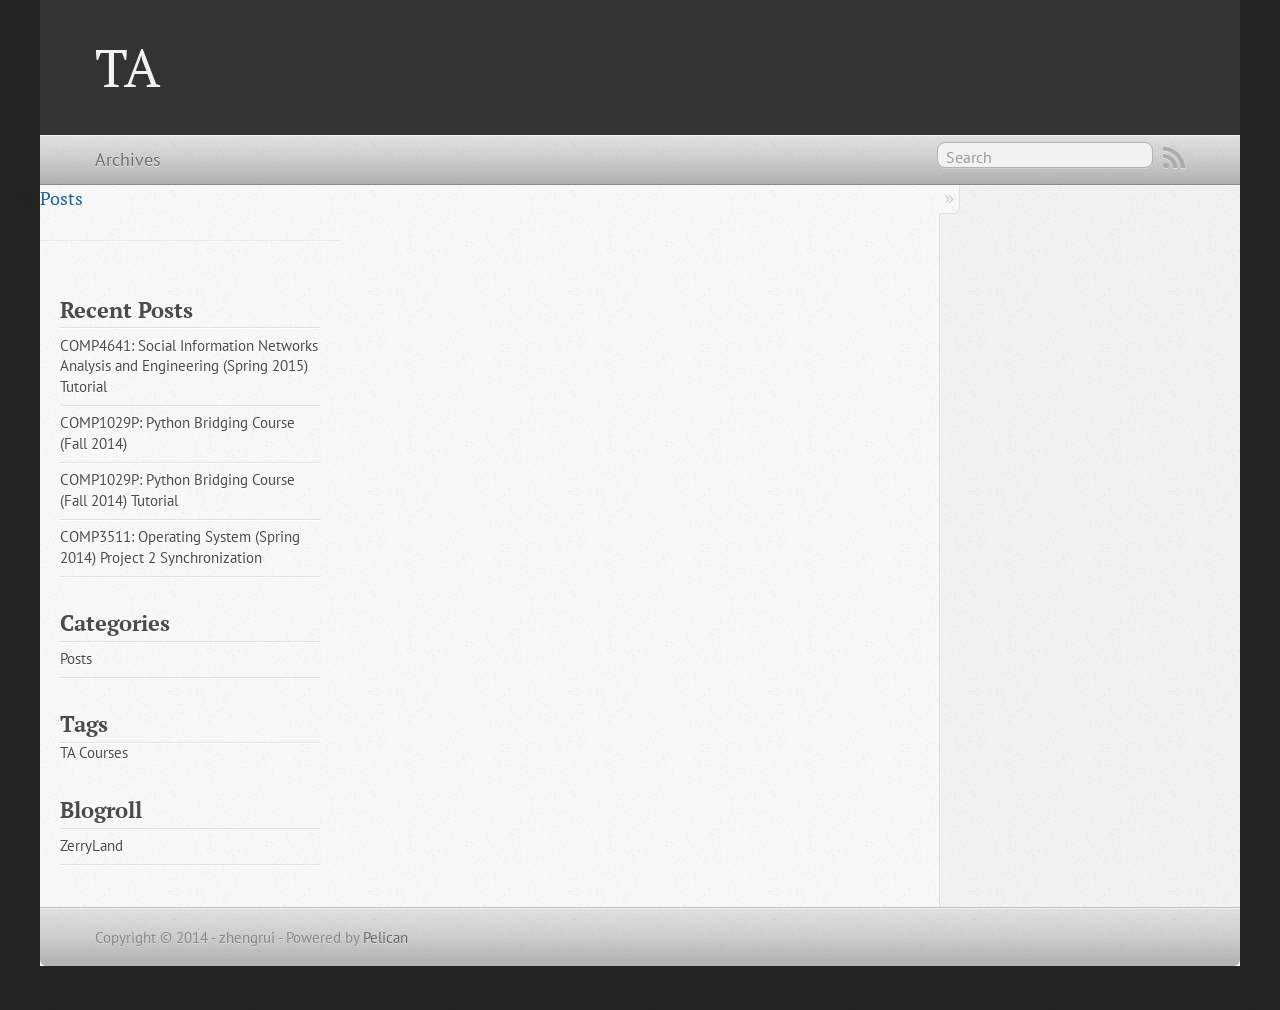
<file: categories.html>
<!DOCTYPE html>
<!--[if IEMobile 7 ]><html class="no-js iem7"><![endif]-->
<!--[if lt IE 9]><html class="no-js lte-ie8"><![endif]-->
<!--[if (gt IE 8)|(gt IEMobile 7)|!(IEMobile)|!(IE)]><!--><html class="no-js" lang="en"><!--<![endif]-->
<head>
  <meta charset="utf-8">
  <title>TA</title>
  <meta name="author" content="zhengrui">

  <link href="/rss.xml" type="application/rss+xml" rel="alternate"
        title="TA RSS Feed" />

    
<style type="text/css">
.clearfix{*zoom:1;}.clearfix:before,.clearfix:after{display:table;content:"";line-height:0;}
.clearfix:after{clear:both;}
.hide-text{font:0/0 a;color:transparent;text-shadow:none;background-color:transparent;border:0;}
.input-block-level{display:block;width:100%;min-height:30px;-webkit-box-sizing:border-box;-moz-box-sizing:border-box;box-sizing:border-box;}
article,aside,details,figcaption,figure,footer,header,hgroup,nav,section{display:block;}
audio,canvas,video{display:inline-block;*display:inline;*zoom:1;}
audio:not([controls]){display:none;}
html{font-size:100%;-webkit-text-size-adjust:100%;-ms-text-size-adjust:100%;}
a:focus{outline:thin dotted #333;outline:5px auto -webkit-focus-ring-color;outline-offset:-2px;}
a:hover,a:active{outline:0;}
sub,sup{position:relative;font-size:75%;line-height:0;vertical-align:baseline;}
sup{top:-0.5em;}
sub{bottom:-0.25em;}
img{max-width:100%;width:auto\9;height:auto;vertical-align:middle;border:0;-ms-interpolation-mode:bicubic;}
#map_canvas img,.google-maps img{max-width:none;}
button,input,select,textarea{margin:0;font-size:100%;vertical-align:middle;}
button,input{*overflow:visible;line-height:normal;}
button::-moz-focus-inner,input::-moz-focus-inner{padding:0;border:0;}
button,html input[type="button"],input[type="reset"],input[type="submit"]{-webkit-appearance:button;cursor:pointer;}
label,select,button,input[type="button"],input[type="reset"],input[type="submit"],input[type="radio"],input[type="checkbox"]{cursor:pointer;}
input[type="search"]{-webkit-box-sizing:content-box;-moz-box-sizing:content-box;box-sizing:content-box;-webkit-appearance:textfield;}
input[type="search"]::-webkit-search-decoration,input[type="search"]::-webkit-search-cancel-button{-webkit-appearance:none;}
textarea{overflow:auto;vertical-align:top;}
@media print{*{text-shadow:none !important;color:#000 !important;background:transparent !important;box-shadow:none !important;} a,a:visited{text-decoration:underline;} a[href]:after{content:" (" attr(href) ")";} abbr[title]:after{content:" (" attr(title) ")";} .ir a:after,a[href^="javascript:"]:after,a[href^="#"]:after{content:"";} pre,blockquote{border:1px solid #999;page-break-inside:avoid;} thead{display:table-header-group;} tr,img{page-break-inside:avoid;} img{max-width:100% !important;} @page {margin:0.5cm;}p,h2,h3{orphans:3;widows:3;} h2,h3{page-break-after:avoid;}}body{margin:0;font-family:"Helvetica Neue",Helvetica,Arial,sans-serif;font-size:13px;line-height:20px;color:#000000;background-color:#ffffff;}
a{color:#0088cc;text-decoration:none;}
a:hover,a:focus{color:#005580;text-decoration:underline;}
.img-rounded{-webkit-border-radius:6px;-moz-border-radius:6px;border-radius:6px;}
.img-polaroid{padding:4px;background-color:#fff;border:1px solid #ccc;border:1px solid rgba(0, 0, 0, 0.2);-webkit-box-shadow:0 1px 3px rgba(0, 0, 0, 0.1);-moz-box-shadow:0 1px 3px rgba(0, 0, 0, 0.1);box-shadow:0 1px 3px rgba(0, 0, 0, 0.1);}
.img-circle{-webkit-border-radius:500px;-moz-border-radius:500px;border-radius:500px;}
.row{margin-left:-20px;*zoom:1;}.row:before,.row:after{display:table;content:"";line-height:0;}
.row:after{clear:both;}
.row:before,.row:after{display:table;content:"";line-height:0;}
.row:after{clear:both;}
[class*="span"]{float:left;min-height:1px;margin-left:20px;}
.container,.navbar-static-top .container,.navbar-fixed-top .container,.navbar-fixed-bottom .container{width:940px;}
.span12{width:940px;}
.span11{width:860px;}
.span10{width:780px;}
.span9{width:700px;}
.span8{width:620px;}
.span7{width:540px;}
.span6{width:460px;}
.span5{width:380px;}
.span4{width:300px;}
.span3{width:220px;}
.span2{width:140px;}
.span1{width:60px;}
.offset12{margin-left:980px;}
.offset11{margin-left:900px;}
.offset10{margin-left:820px;}
.offset9{margin-left:740px;}
.offset8{margin-left:660px;}
.offset7{margin-left:580px;}
.offset6{margin-left:500px;}
.offset5{margin-left:420px;}
.offset4{margin-left:340px;}
.offset3{margin-left:260px;}
.offset2{margin-left:180px;}
.offset1{margin-left:100px;}
.row{margin-left:-20px;*zoom:1;}.row:before,.row:after{display:table;content:"";line-height:0;}
.row:after{clear:both;}
.row:before,.row:after{display:table;content:"";line-height:0;}
.row:after{clear:both;}
[class*="span"]{float:left;min-height:1px;margin-left:20px;}
.container,.navbar-static-top .container,.navbar-fixed-top .container,.navbar-fixed-bottom .container{width:940px;}
.span12{width:940px;}
.span11{width:860px;}
.span10{width:780px;}
.span9{width:700px;}
.span8{width:620px;}
.span7{width:540px;}
.span6{width:460px;}
.span5{width:380px;}
.span4{width:300px;}
.span3{width:220px;}
.span2{width:140px;}
.span1{width:60px;}
.offset12{margin-left:980px;}
.offset11{margin-left:900px;}
.offset10{margin-left:820px;}
.offset9{margin-left:740px;}
.offset8{margin-left:660px;}
.offset7{margin-left:580px;}
.offset6{margin-left:500px;}
.offset5{margin-left:420px;}
.offset4{margin-left:340px;}
.offset3{margin-left:260px;}
.offset2{margin-left:180px;}
.offset1{margin-left:100px;}
.row-fluid{width:100%;*zoom:1;}.row-fluid:before,.row-fluid:after{display:table;content:"";line-height:0;}
.row-fluid:after{clear:both;}
.row-fluid:before,.row-fluid:after{display:table;content:"";line-height:0;}
.row-fluid:after{clear:both;}
.row-fluid [class*="span"]{display:block;width:100%;min-height:30px;-webkit-box-sizing:border-box;-moz-box-sizing:border-box;box-sizing:border-box;float:left;margin-left:2.127659574468085%;*margin-left:2.074468085106383%;}
.row-fluid [class*="span"]:first-child{margin-left:0;}
.row-fluid .controls-row [class*="span"]+[class*="span"]{margin-left:2.127659574468085%;}
.row-fluid .span12{width:100%;*width:99.94680851063829%;}
.row-fluid .span11{width:91.48936170212765%;*width:91.43617021276594%;}
.row-fluid .span10{width:82.97872340425532%;*width:82.92553191489361%;}
.row-fluid .span9{width:74.46808510638297%;*width:74.41489361702126%;}
.row-fluid .span8{width:65.95744680851064%;*width:65.90425531914893%;}
.row-fluid .span7{width:57.44680851063829%;*width:57.39361702127659%;}
.row-fluid .span6{width:48.93617021276595%;*width:48.88297872340425%;}
.row-fluid .span5{width:40.42553191489362%;*width:40.37234042553192%;}
.row-fluid .span4{width:31.914893617021278%;*width:31.861702127659576%;}
.row-fluid .span3{width:23.404255319148934%;*width:23.351063829787233%;}
.row-fluid .span2{width:14.893617021276595%;*width:14.840425531914894%;}
.row-fluid .span1{width:6.382978723404255%;*width:6.329787234042553%;}
.row-fluid .offset12{margin-left:104.25531914893617%;*margin-left:104.14893617021275%;}
.row-fluid .offset12:first-child{margin-left:102.12765957446808%;*margin-left:102.02127659574467%;}
.row-fluid .offset11{margin-left:95.74468085106382%;*margin-left:95.6382978723404%;}
.row-fluid .offset11:first-child{margin-left:93.61702127659574%;*margin-left:93.51063829787232%;}
.row-fluid .offset10{margin-left:87.23404255319149%;*margin-left:87.12765957446807%;}
.row-fluid .offset10:first-child{margin-left:85.1063829787234%;*margin-left:84.99999999999999%;}
.row-fluid .offset9{margin-left:78.72340425531914%;*margin-left:78.61702127659572%;}
.row-fluid .offset9:first-child{margin-left:76.59574468085106%;*margin-left:76.48936170212764%;}
.row-fluid .offset8{margin-left:70.2127659574468%;*margin-left:70.10638297872339%;}
.row-fluid .offset8:first-child{margin-left:68.08510638297872%;*margin-left:67.9787234042553%;}
.row-fluid .offset7{margin-left:61.70212765957446%;*margin-left:61.59574468085106%;}
.row-fluid .offset7:first-child{margin-left:59.574468085106375%;*margin-left:59.46808510638297%;}
.row-fluid .offset6{margin-left:53.191489361702125%;*margin-left:53.085106382978715%;}
.row-fluid .offset6:first-child{margin-left:51.063829787234035%;*margin-left:50.95744680851063%;}
.row-fluid .offset5{margin-left:44.68085106382979%;*margin-left:44.57446808510638%;}
.row-fluid .offset5:first-child{margin-left:42.5531914893617%;*margin-left:42.4468085106383%;}
.row-fluid .offset4{margin-left:36.170212765957444%;*margin-left:36.06382978723405%;}
.row-fluid .offset4:first-child{margin-left:34.04255319148936%;*margin-left:33.93617021276596%;}
.row-fluid .offset3{margin-left:27.659574468085104%;*margin-left:27.5531914893617%;}
.row-fluid .offset3:first-child{margin-left:25.53191489361702%;*margin-left:25.425531914893618%;}
.row-fluid .offset2{margin-left:19.148936170212764%;*margin-left:19.04255319148936%;}
.row-fluid .offset2:first-child{margin-left:17.02127659574468%;*margin-left:16.914893617021278%;}
.row-fluid .offset1{margin-left:10.638297872340425%;*margin-left:10.53191489361702%;}
.row-fluid .offset1:first-child{margin-left:8.51063829787234%;*margin-left:8.404255319148938%;}
.row-fluid{width:100%;*zoom:1;}.row-fluid:before,.row-fluid:after{display:table;content:"";line-height:0;}
.row-fluid:after{clear:both;}
.row-fluid:before,.row-fluid:after{display:table;content:"";line-height:0;}
.row-fluid:after{clear:both;}
.row-fluid [class*="span"]{display:block;width:100%;min-height:30px;-webkit-box-sizing:border-box;-moz-box-sizing:border-box;box-sizing:border-box;float:left;margin-left:2.127659574468085%;*margin-left:2.074468085106383%;}
.row-fluid [class*="span"]:first-child{margin-left:0;}
.row-fluid .controls-row [class*="span"]+[class*="span"]{margin-left:2.127659574468085%;}
.row-fluid .span12{width:100%;*width:99.94680851063829%;}
.row-fluid .span11{width:91.48936170212765%;*width:91.43617021276594%;}
.row-fluid .span10{width:82.97872340425532%;*width:82.92553191489361%;}
.row-fluid .span9{width:74.46808510638297%;*width:74.41489361702126%;}
.row-fluid .span8{width:65.95744680851064%;*width:65.90425531914893%;}
.row-fluid .span7{width:57.44680851063829%;*width:57.39361702127659%;}
.row-fluid .span6{width:48.93617021276595%;*width:48.88297872340425%;}
.row-fluid .span5{width:40.42553191489362%;*width:40.37234042553192%;}
.row-fluid .span4{width:31.914893617021278%;*width:31.861702127659576%;}
.row-fluid .span3{width:23.404255319148934%;*width:23.351063829787233%;}
.row-fluid .span2{width:14.893617021276595%;*width:14.840425531914894%;}
.row-fluid .span1{width:6.382978723404255%;*width:6.329787234042553%;}
.row-fluid .offset12{margin-left:104.25531914893617%;*margin-left:104.14893617021275%;}
.row-fluid .offset12:first-child{margin-left:102.12765957446808%;*margin-left:102.02127659574467%;}
.row-fluid .offset11{margin-left:95.74468085106382%;*margin-left:95.6382978723404%;}
.row-fluid .offset11:first-child{margin-left:93.61702127659574%;*margin-left:93.51063829787232%;}
.row-fluid .offset10{margin-left:87.23404255319149%;*margin-left:87.12765957446807%;}
.row-fluid .offset10:first-child{margin-left:85.1063829787234%;*margin-left:84.99999999999999%;}
.row-fluid .offset9{margin-left:78.72340425531914%;*margin-left:78.61702127659572%;}
.row-fluid .offset9:first-child{margin-left:76.59574468085106%;*margin-left:76.48936170212764%;}
.row-fluid .offset8{margin-left:70.2127659574468%;*margin-left:70.10638297872339%;}
.row-fluid .offset8:first-child{margin-left:68.08510638297872%;*margin-left:67.9787234042553%;}
.row-fluid .offset7{margin-left:61.70212765957446%;*margin-left:61.59574468085106%;}
.row-fluid .offset7:first-child{margin-left:59.574468085106375%;*margin-left:59.46808510638297%;}
.row-fluid .offset6{margin-left:53.191489361702125%;*margin-left:53.085106382978715%;}
.row-fluid .offset6:first-child{margin-left:51.063829787234035%;*margin-left:50.95744680851063%;}
.row-fluid .offset5{margin-left:44.68085106382979%;*margin-left:44.57446808510638%;}
.row-fluid .offset5:first-child{margin-left:42.5531914893617%;*margin-left:42.4468085106383%;}
.row-fluid .offset4{margin-left:36.170212765957444%;*margin-left:36.06382978723405%;}
.row-fluid .offset4:first-child{margin-left:34.04255319148936%;*margin-left:33.93617021276596%;}
.row-fluid .offset3{margin-left:27.659574468085104%;*margin-left:27.5531914893617%;}
.row-fluid .offset3:first-child{margin-left:25.53191489361702%;*margin-left:25.425531914893618%;}
.row-fluid .offset2{margin-left:19.148936170212764%;*margin-left:19.04255319148936%;}
.row-fluid .offset2:first-child{margin-left:17.02127659574468%;*margin-left:16.914893617021278%;}
.row-fluid .offset1{margin-left:10.638297872340425%;*margin-left:10.53191489361702%;}
.row-fluid .offset1:first-child{margin-left:8.51063829787234%;*margin-left:8.404255319148938%;}
[class*="span"].hide,.row-fluid [class*="span"].hide{display:none;}
[class*="span"].pull-right,.row-fluid [class*="span"].pull-right{float:right;}
.container{margin-right:auto;margin-left:auto;*zoom:1;}.container:before,.container:after{display:table;content:"";line-height:0;}
.container:after{clear:both;}
.container:before,.container:after{display:table;content:"";line-height:0;}
.container:after{clear:both;}
.container:before,.container:after{display:table;content:"";line-height:0;}
.container:after{clear:both;}
.container:before,.container:after{display:table;content:"";line-height:0;}
.container:after{clear:both;}
.container-fluid{padding-right:20px;padding-left:20px;*zoom:1;}.container-fluid:before,.container-fluid:after{display:table;content:"";line-height:0;}
.container-fluid:after{clear:both;}
.container-fluid:before,.container-fluid:after{display:table;content:"";line-height:0;}
.container-fluid:after{clear:both;}
p{margin:0 0 10px;}
.lead{margin-bottom:20px;font-size:19.5px;font-weight:200;line-height:30px;}
small{font-size:85%;}
strong{font-weight:bold;}
em{font-style:italic;}
cite{font-style:normal;}
.muted{color:#999999;}
a.muted:hover,a.muted:focus{color:#808080;}
.text-warning{color:#c09853;}
a.text-warning:hover,a.text-warning:focus{color:#a47e3c;}
.text-error{color:#b94a48;}
a.text-error:hover,a.text-error:focus{color:#953b39;}
.text-info{color:#3a87ad;}
a.text-info:hover,a.text-info:focus{color:#2d6987;}
.text-success{color:#468847;}
a.text-success:hover,a.text-success:focus{color:#356635;}
.text-left{text-align:left;}
.text-right{text-align:right;}
.text-center{text-align:center;}
h1,h2,h3,h4,h5,h6{margin:10px 0;font-family:inherit;font-weight:bold;line-height:20px;color:inherit;text-rendering:optimizelegibility;}h1 small,h2 small,h3 small,h4 small,h5 small,h6 small{font-weight:normal;line-height:1;color:#999999;}
h1,h2,h3{line-height:40px;}
h1{font-size:35.75px;}
h2{font-size:29.25px;}
h3{font-size:22.75px;}
h4{font-size:16.25px;}
h5{font-size:13px;}
h6{font-size:11.049999999999999px;}
h1 small{font-size:22.75px;}
h2 small{font-size:16.25px;}
h3 small{font-size:13px;}
h4 small{font-size:13px;}
.page-header{padding-bottom:9px;margin:20px 0 30px;border-bottom:1px solid #eeeeee;}
ul,ol{padding:0;margin:0 0 10px 25px;}
ul ul,ul ol,ol ol,ol ul{margin-bottom:0;}
li{line-height:20px;}
ul.unstyled,ol.unstyled{margin-left:0;list-style:none;}
ul.inline,ol.inline{margin-left:0;list-style:none;}ul.inline>li,ol.inline>li{display:inline-block;*display:inline;*zoom:1;padding-left:5px;padding-right:5px;}
dl{margin-bottom:20px;}
dt,dd{line-height:20px;}
dt{font-weight:bold;}
dd{margin-left:10px;}
.dl-horizontal{*zoom:1;}.dl-horizontal:before,.dl-horizontal:after{display:table;content:"";line-height:0;}
.dl-horizontal:after{clear:both;}
.dl-horizontal:before,.dl-horizontal:after{display:table;content:"";line-height:0;}
.dl-horizontal:after{clear:both;}
.dl-horizontal dt{float:left;width:160px;clear:left;text-align:right;overflow:hidden;text-overflow:ellipsis;white-space:nowrap;}
.dl-horizontal dd{margin-left:180px;}
hr{margin:20px 0;border:0;border-top:1px solid #eeeeee;border-bottom:1px solid #ffffff;}
abbr[title],abbr[data-original-title]{cursor:help;border-bottom:1px dotted #999999;}
abbr.initialism{font-size:90%;text-transform:uppercase;}
blockquote{padding:0 0 0 15px;margin:0 0 20px;border-left:5px solid #eeeeee;}blockquote p{margin-bottom:0;font-size:16.25px;font-weight:300;line-height:1.25;}
blockquote small{display:block;line-height:20px;color:#999999;}blockquote small:before{content:'\2014 \00A0';}
blockquote.pull-right{float:right;padding-right:15px;padding-left:0;border-right:5px solid #eeeeee;border-left:0;}blockquote.pull-right p,blockquote.pull-right small{text-align:right;}
blockquote.pull-right small:before{content:'';}
blockquote.pull-right small:after{content:'\00A0 \2014';}
q:before,q:after,blockquote:before,blockquote:after{content:"";}
address{display:block;margin-bottom:20px;font-style:normal;line-height:20px;}
code,pre{padding:0 3px 2px;font-family:monospace;font-size:11px;color:#333333;-webkit-border-radius:3px;-moz-border-radius:3px;border-radius:3px;}
code{padding:2px 4px;color:#d14;background-color:#f7f7f9;border:1px solid #e1e1e8;white-space:nowrap;}
pre{display:block;padding:9.5px;margin:0 0 10px;font-size:12px;line-height:20px;word-break:break-all;word-wrap:break-word;white-space:pre;white-space:pre-wrap;background-color:#f5f5f5;border:1px solid #ccc;border:1px solid rgba(0, 0, 0, 0.15);-webkit-border-radius:4px;-moz-border-radius:4px;border-radius:4px;}pre.prettyprint{margin-bottom:20px;}
pre code{padding:0;color:inherit;white-space:pre;white-space:pre-wrap;background-color:transparent;border:0;}
.pre-scrollable{max-height:340px;overflow-y:scroll;}
form{margin:0 0 20px;}
fieldset{padding:0;margin:0;border:0;}
legend{display:block;width:100%;padding:0;margin-bottom:20px;font-size:19.5px;line-height:40px;color:#333333;border:0;border-bottom:1px solid #e5e5e5;}legend small{font-size:15px;color:#999999;}
label,input,button,select,textarea{font-size:13px;font-weight:normal;line-height:20px;}
input,button,select,textarea{font-family:"Helvetica Neue",Helvetica,Arial,sans-serif;}
label{display:block;margin-bottom:5px;}
select,textarea,input[type="text"],input[type="password"],input[type="datetime"],input[type="datetime-local"],input[type="date"],input[type="month"],input[type="time"],input[type="week"],input[type="number"],input[type="email"],input[type="url"],input[type="search"],input[type="tel"],input[type="color"],.uneditable-input{display:inline-block;height:20px;padding:4px 6px;margin-bottom:10px;font-size:13px;line-height:20px;color:#555555;-webkit-border-radius:4px;-moz-border-radius:4px;border-radius:4px;vertical-align:middle;}
input,textarea,.uneditable-input{width:206px;}
textarea{height:auto;}
textarea,input[type="text"],input[type="password"],input[type="datetime"],input[type="datetime-local"],input[type="date"],input[type="month"],input[type="time"],input[type="week"],input[type="number"],input[type="email"],input[type="url"],input[type="search"],input[type="tel"],input[type="color"],.uneditable-input{background-color:#ffffff;border:1px solid #cccccc;-webkit-box-shadow:inset 0 1px 1px rgba(0, 0, 0, 0.075);-moz-box-shadow:inset 0 1px 1px rgba(0, 0, 0, 0.075);box-shadow:inset 0 1px 1px rgba(0, 0, 0, 0.075);-webkit-transition:border linear .2s, box-shadow linear .2s;-moz-transition:border linear .2s, box-shadow linear .2s;-o-transition:border linear .2s, box-shadow linear .2s;transition:border linear .2s, box-shadow linear .2s;}textarea:focus,input[type="text"]:focus,input[type="password"]:focus,input[type="datetime"]:focus,input[type="datetime-local"]:focus,input[type="date"]:focus,input[type="month"]:focus,input[type="time"]:focus,input[type="week"]:focus,input[type="number"]:focus,input[type="email"]:focus,input[type="url"]:focus,input[type="search"]:focus,input[type="tel"]:focus,input[type="color"]:focus,.uneditable-input:focus{border-color:rgba(82, 168, 236, 0.8);outline:0;outline:thin dotted \9;-webkit-box-shadow:inset 0 1px 1px rgba(0,0,0,.075), 0 0 8px rgba(82,168,236,.6);-moz-box-shadow:inset 0 1px 1px rgba(0,0,0,.075), 0 0 8px rgba(82,168,236,.6);box-shadow:inset 0 1px 1px rgba(0,0,0,.075), 0 0 8px rgba(82,168,236,.6);}
input[type="radio"],input[type="checkbox"]{margin:4px 0 0;*margin-top:0;margin-top:1px \9;line-height:normal;}
input[type="file"],input[type="image"],input[type="submit"],input[type="reset"],input[type="button"],input[type="radio"],input[type="checkbox"]{width:auto;}
select,input[type="file"]{height:30px;*margin-top:4px;line-height:30px;}
select{width:220px;border:1px solid #cccccc;background-color:#ffffff;}
select[multiple],select[size]{height:auto;}
select:focus,input[type="file"]:focus,input[type="radio"]:focus,input[type="checkbox"]:focus{outline:thin dotted #333;outline:5px auto -webkit-focus-ring-color;outline-offset:-2px;}
.uneditable-input,.uneditable-textarea{color:#999999;background-color:#fcfcfc;border-color:#cccccc;-webkit-box-shadow:inset 0 1px 2px rgba(0, 0, 0, 0.025);-moz-box-shadow:inset 0 1px 2px rgba(0, 0, 0, 0.025);box-shadow:inset 0 1px 2px rgba(0, 0, 0, 0.025);cursor:not-allowed;}
.uneditable-input{overflow:hidden;white-space:nowrap;}
.uneditable-textarea{width:auto;height:auto;}
input:-moz-placeholder,textarea:-moz-placeholder{color:#999999;}
input:-ms-input-placeholder,textarea:-ms-input-placeholder{color:#999999;}
input::-webkit-input-placeholder,textarea::-webkit-input-placeholder{color:#999999;}
input:-moz-placeholder,textarea:-moz-placeholder{color:#999999;}
input:-ms-input-placeholder,textarea:-ms-input-placeholder{color:#999999;}
input::-webkit-input-placeholder,textarea::-webkit-input-placeholder{color:#999999;}
.radio,.checkbox{min-height:20px;padding-left:20px;}
.radio input[type="radio"],.checkbox input[type="checkbox"]{float:left;margin-left:-20px;}
.controls>.radio:first-child,.controls>.checkbox:first-child{padding-top:5px;}
.radio.inline,.checkbox.inline{display:inline-block;padding-top:5px;margin-bottom:0;vertical-align:middle;}
.radio.inline+.radio.inline,.checkbox.inline+.checkbox.inline{margin-left:10px;}
.input-mini{width:60px;}
.input-small{width:90px;}
.input-medium{width:150px;}
.input-large{width:210px;}
.input-xlarge{width:270px;}
.input-xxlarge{width:530px;}
input[class*="span"],select[class*="span"],textarea[class*="span"],.uneditable-input[class*="span"],.row-fluid input[class*="span"],.row-fluid select[class*="span"],.row-fluid textarea[class*="span"],.row-fluid .uneditable-input[class*="span"]{float:none;margin-left:0;}
.input-append input[class*="span"],.input-append .uneditable-input[class*="span"],.input-prepend input[class*="span"],.input-prepend .uneditable-input[class*="span"],.row-fluid input[class*="span"],.row-fluid select[class*="span"],.row-fluid textarea[class*="span"],.row-fluid .uneditable-input[class*="span"],.row-fluid .input-prepend [class*="span"],.row-fluid .input-append [class*="span"]{display:inline-block;}
input,textarea,.uneditable-input{margin-left:0;}
.controls-row [class*="span"]+[class*="span"]{margin-left:20px;}
input.span12,textarea.span12,.uneditable-input.span12{width:926px;}
input.span11,textarea.span11,.uneditable-input.span11{width:846px;}
input.span10,textarea.span10,.uneditable-input.span10{width:766px;}
input.span9,textarea.span9,.uneditable-input.span9{width:686px;}
input.span8,textarea.span8,.uneditable-input.span8{width:606px;}
input.span7,textarea.span7,.uneditable-input.span7{width:526px;}
input.span6,textarea.span6,.uneditable-input.span6{width:446px;}
input.span5,textarea.span5,.uneditable-input.span5{width:366px;}
input.span4,textarea.span4,.uneditable-input.span4{width:286px;}
input.span3,textarea.span3,.uneditable-input.span3{width:206px;}
input.span2,textarea.span2,.uneditable-input.span2{width:126px;}
input.span1,textarea.span1,.uneditable-input.span1{width:46px;}
input,textarea,.uneditable-input{margin-left:0;}
.controls-row [class*="span"]+[class*="span"]{margin-left:20px;}
input.span12,textarea.span12,.uneditable-input.span12{width:926px;}
input.span11,textarea.span11,.uneditable-input.span11{width:846px;}
input.span10,textarea.span10,.uneditable-input.span10{width:766px;}
input.span9,textarea.span9,.uneditable-input.span9{width:686px;}
input.span8,textarea.span8,.uneditable-input.span8{width:606px;}
input.span7,textarea.span7,.uneditable-input.span7{width:526px;}
input.span6,textarea.span6,.uneditable-input.span6{width:446px;}
input.span5,textarea.span5,.uneditable-input.span5{width:366px;}
input.span4,textarea.span4,.uneditable-input.span4{width:286px;}
input.span3,textarea.span3,.uneditable-input.span3{width:206px;}
input.span2,textarea.span2,.uneditable-input.span2{width:126px;}
input.span1,textarea.span1,.uneditable-input.span1{width:46px;}
.controls-row{*zoom:1;}.controls-row:before,.controls-row:after{display:table;content:"";line-height:0;}
.controls-row:after{clear:both;}
.controls-row:before,.controls-row:after{display:table;content:"";line-height:0;}
.controls-row:after{clear:both;}
.controls-row [class*="span"],.row-fluid .controls-row [class*="span"]{float:left;}
.controls-row .checkbox[class*="span"],.controls-row .radio[class*="span"]{padding-top:5px;}
input[disabled],select[disabled],textarea[disabled],input[readonly],select[readonly],textarea[readonly]{cursor:not-allowed;background-color:#eeeeee;}
input[type="radio"][disabled],input[type="checkbox"][disabled],input[type="radio"][readonly],input[type="checkbox"][readonly]{background-color:transparent;}
.control-group.warning .control-label,.control-group.warning .help-block,.control-group.warning .help-inline{color:#c09853;}
.control-group.warning .checkbox,.control-group.warning .radio,.control-group.warning input,.control-group.warning select,.control-group.warning textarea{color:#c09853;}
.control-group.warning input,.control-group.warning select,.control-group.warning textarea{border-color:#c09853;-webkit-box-shadow:inset 0 1px 1px rgba(0, 0, 0, 0.075);-moz-box-shadow:inset 0 1px 1px rgba(0, 0, 0, 0.075);box-shadow:inset 0 1px 1px rgba(0, 0, 0, 0.075);}.control-group.warning input:focus,.control-group.warning select:focus,.control-group.warning textarea:focus{border-color:#a47e3c;-webkit-box-shadow:inset 0 1px 1px rgba(0, 0, 0, 0.075),0 0 6px #dbc59e;-moz-box-shadow:inset 0 1px 1px rgba(0, 0, 0, 0.075),0 0 6px #dbc59e;box-shadow:inset 0 1px 1px rgba(0, 0, 0, 0.075),0 0 6px #dbc59e;}
.control-group.warning .input-prepend .add-on,.control-group.warning .input-append .add-on{color:#c09853;background-color:#fcf8e3;border-color:#c09853;}
.control-group.warning .control-label,.control-group.warning .help-block,.control-group.warning .help-inline{color:#c09853;}
.control-group.warning .checkbox,.control-group.warning .radio,.control-group.warning input,.control-group.warning select,.control-group.warning textarea{color:#c09853;}
.control-group.warning input,.control-group.warning select,.control-group.warning textarea{border-color:#c09853;-webkit-box-shadow:inset 0 1px 1px rgba(0, 0, 0, 0.075);-moz-box-shadow:inset 0 1px 1px rgba(0, 0, 0, 0.075);box-shadow:inset 0 1px 1px rgba(0, 0, 0, 0.075);}.control-group.warning input:focus,.control-group.warning select:focus,.control-group.warning textarea:focus{border-color:#a47e3c;-webkit-box-shadow:inset 0 1px 1px rgba(0, 0, 0, 0.075),0 0 6px #dbc59e;-moz-box-shadow:inset 0 1px 1px rgba(0, 0, 0, 0.075),0 0 6px #dbc59e;box-shadow:inset 0 1px 1px rgba(0, 0, 0, 0.075),0 0 6px #dbc59e;}
.control-group.warning .input-prepend .add-on,.control-group.warning .input-append .add-on{color:#c09853;background-color:#fcf8e3;border-color:#c09853;}
.control-group.error .control-label,.control-group.error .help-block,.control-group.error .help-inline{color:#b94a48;}
.control-group.error .checkbox,.control-group.error .radio,.control-group.error input,.control-group.error select,.control-group.error textarea{color:#b94a48;}
.control-group.error input,.control-group.error select,.control-group.error textarea{border-color:#b94a48;-webkit-box-shadow:inset 0 1px 1px rgba(0, 0, 0, 0.075);-moz-box-shadow:inset 0 1px 1px rgba(0, 0, 0, 0.075);box-shadow:inset 0 1px 1px rgba(0, 0, 0, 0.075);}.control-group.error input:focus,.control-group.error select:focus,.control-group.error textarea:focus{border-color:#953b39;-webkit-box-shadow:inset 0 1px 1px rgba(0, 0, 0, 0.075),0 0 6px #d59392;-moz-box-shadow:inset 0 1px 1px rgba(0, 0, 0, 0.075),0 0 6px #d59392;box-shadow:inset 0 1px 1px rgba(0, 0, 0, 0.075),0 0 6px #d59392;}
.control-group.error .input-prepend .add-on,.control-group.error .input-append .add-on{color:#b94a48;background-color:#f2dede;border-color:#b94a48;}
.control-group.error .control-label,.control-group.error .help-block,.control-group.error .help-inline{color:#b94a48;}
.control-group.error .checkbox,.control-group.error .radio,.control-group.error input,.control-group.error select,.control-group.error textarea{color:#b94a48;}
.control-group.error input,.control-group.error select,.control-group.error textarea{border-color:#b94a48;-webkit-box-shadow:inset 0 1px 1px rgba(0, 0, 0, 0.075);-moz-box-shadow:inset 0 1px 1px rgba(0, 0, 0, 0.075);box-shadow:inset 0 1px 1px rgba(0, 0, 0, 0.075);}.control-group.error input:focus,.control-group.error select:focus,.control-group.error textarea:focus{border-color:#953b39;-webkit-box-shadow:inset 0 1px 1px rgba(0, 0, 0, 0.075),0 0 6px #d59392;-moz-box-shadow:inset 0 1px 1px rgba(0, 0, 0, 0.075),0 0 6px #d59392;box-shadow:inset 0 1px 1px rgba(0, 0, 0, 0.075),0 0 6px #d59392;}
.control-group.error .input-prepend .add-on,.control-group.error .input-append .add-on{color:#b94a48;background-color:#f2dede;border-color:#b94a48;}
.control-group.success .control-label,.control-group.success .help-block,.control-group.success .help-inline{color:#468847;}
.control-group.success .checkbox,.control-group.success .radio,.control-group.success input,.control-group.success select,.control-group.success textarea{color:#468847;}
.control-group.success input,.control-group.success select,.control-group.success textarea{border-color:#468847;-webkit-box-shadow:inset 0 1px 1px rgba(0, 0, 0, 0.075);-moz-box-shadow:inset 0 1px 1px rgba(0, 0, 0, 0.075);box-shadow:inset 0 1px 1px rgba(0, 0, 0, 0.075);}.control-group.success input:focus,.control-group.success select:focus,.control-group.success textarea:focus{border-color:#356635;-webkit-box-shadow:inset 0 1px 1px rgba(0, 0, 0, 0.075),0 0 6px #7aba7b;-moz-box-shadow:inset 0 1px 1px rgba(0, 0, 0, 0.075),0 0 6px #7aba7b;box-shadow:inset 0 1px 1px rgba(0, 0, 0, 0.075),0 0 6px #7aba7b;}
.control-group.success .input-prepend .add-on,.control-group.success .input-append .add-on{color:#468847;background-color:#dff0d8;border-color:#468847;}
.control-group.success .control-label,.control-group.success .help-block,.control-group.success .help-inline{color:#468847;}
.control-group.success .checkbox,.control-group.success .radio,.control-group.success input,.control-group.success select,.control-group.success textarea{color:#468847;}
.control-group.success input,.control-group.success select,.control-group.success textarea{border-color:#468847;-webkit-box-shadow:inset 0 1px 1px rgba(0, 0, 0, 0.075);-moz-box-shadow:inset 0 1px 1px rgba(0, 0, 0, 0.075);box-shadow:inset 0 1px 1px rgba(0, 0, 0, 0.075);}.control-group.success input:focus,.control-group.success select:focus,.control-group.success textarea:focus{border-color:#356635;-webkit-box-shadow:inset 0 1px 1px rgba(0, 0, 0, 0.075),0 0 6px #7aba7b;-moz-box-shadow:inset 0 1px 1px rgba(0, 0, 0, 0.075),0 0 6px #7aba7b;box-shadow:inset 0 1px 1px rgba(0, 0, 0, 0.075),0 0 6px #7aba7b;}
.control-group.success .input-prepend .add-on,.control-group.success .input-append .add-on{color:#468847;background-color:#dff0d8;border-color:#468847;}
.control-group.info .control-label,.control-group.info .help-block,.control-group.info .help-inline{color:#3a87ad;}
.control-group.info .checkbox,.control-group.info .radio,.control-group.info input,.control-group.info select,.control-group.info textarea{color:#3a87ad;}
.control-group.info input,.control-group.info select,.control-group.info textarea{border-color:#3a87ad;-webkit-box-shadow:inset 0 1px 1px rgba(0, 0, 0, 0.075);-moz-box-shadow:inset 0 1px 1px rgba(0, 0, 0, 0.075);box-shadow:inset 0 1px 1px rgba(0, 0, 0, 0.075);}.control-group.info input:focus,.control-group.info select:focus,.control-group.info textarea:focus{border-color:#2d6987;-webkit-box-shadow:inset 0 1px 1px rgba(0, 0, 0, 0.075),0 0 6px #7ab5d3;-moz-box-shadow:inset 0 1px 1px rgba(0, 0, 0, 0.075),0 0 6px #7ab5d3;box-shadow:inset 0 1px 1px rgba(0, 0, 0, 0.075),0 0 6px #7ab5d3;}
.control-group.info .input-prepend .add-on,.control-group.info .input-append .add-on{color:#3a87ad;background-color:#d9edf7;border-color:#3a87ad;}
.control-group.info .control-label,.control-group.info .help-block,.control-group.info .help-inline{color:#3a87ad;}
.control-group.info .checkbox,.control-group.info .radio,.control-group.info input,.control-group.info select,.control-group.info textarea{color:#3a87ad;}
.control-group.info input,.control-group.info select,.control-group.info textarea{border-color:#3a87ad;-webkit-box-shadow:inset 0 1px 1px rgba(0, 0, 0, 0.075);-moz-box-shadow:inset 0 1px 1px rgba(0, 0, 0, 0.075);box-shadow:inset 0 1px 1px rgba(0, 0, 0, 0.075);}.control-group.info input:focus,.control-group.info select:focus,.control-group.info textarea:focus{border-color:#2d6987;-webkit-box-shadow:inset 0 1px 1px rgba(0, 0, 0, 0.075),0 0 6px #7ab5d3;-moz-box-shadow:inset 0 1px 1px rgba(0, 0, 0, 0.075),0 0 6px #7ab5d3;box-shadow:inset 0 1px 1px rgba(0, 0, 0, 0.075),0 0 6px #7ab5d3;}
.control-group.info .input-prepend .add-on,.control-group.info .input-append .add-on{color:#3a87ad;background-color:#d9edf7;border-color:#3a87ad;}
input:focus:invalid,textarea:focus:invalid,select:focus:invalid{color:#b94a48;border-color:#ee5f5b;}input:focus:invalid:focus,textarea:focus:invalid:focus,select:focus:invalid:focus{border-color:#e9322d;-webkit-box-shadow:0 0 6px #f8b9b7;-moz-box-shadow:0 0 6px #f8b9b7;box-shadow:0 0 6px #f8b9b7;}
.form-actions{padding:19px 20px 20px;margin-top:20px;margin-bottom:20px;background-color:#f5f5f5;border-top:1px solid #e5e5e5;*zoom:1;}.form-actions:before,.form-actions:after{display:table;content:"";line-height:0;}
.form-actions:after{clear:both;}
.form-actions:before,.form-actions:after{display:table;content:"";line-height:0;}
.form-actions:after{clear:both;}
.help-block,.help-inline{color:#262626;}
.help-block{display:block;margin-bottom:10px;}
.help-inline{display:inline-block;*display:inline;*zoom:1;vertical-align:middle;padding-left:5px;}
.input-append,.input-prepend{display:inline-block;margin-bottom:10px;vertical-align:middle;font-size:0;white-space:nowrap;}.input-append input,.input-prepend input,.input-append select,.input-prepend select,.input-append .uneditable-input,.input-prepend .uneditable-input,.input-append .dropdown-menu,.input-prepend .dropdown-menu,.input-append .popover,.input-prepend .popover{font-size:13px;}
.input-append input,.input-prepend input,.input-append select,.input-prepend select,.input-append .uneditable-input,.input-prepend .uneditable-input{position:relative;margin-bottom:0;*margin-left:0;vertical-align:top;-webkit-border-radius:0 4px 4px 0;-moz-border-radius:0 4px 4px 0;border-radius:0 4px 4px 0;}.input-append input:focus,.input-prepend input:focus,.input-append select:focus,.input-prepend select:focus,.input-append .uneditable-input:focus,.input-prepend .uneditable-input:focus{z-index:2;}
.input-append .add-on,.input-prepend .add-on{display:inline-block;width:auto;height:20px;min-width:16px;padding:4px 5px;font-size:13px;font-weight:normal;line-height:20px;text-align:center;text-shadow:0 1px 0 #ffffff;background-color:#eeeeee;border:1px solid #ccc;}
.input-append .add-on,.input-prepend .add-on,.input-append .btn,.input-prepend .btn,.input-append .btn-group>.dropdown-toggle,.input-prepend .btn-group>.dropdown-toggle{vertical-align:top;-webkit-border-radius:0;-moz-border-radius:0;border-radius:0;}
.input-append .active,.input-prepend .active{background-color:#a9dba9;border-color:#46a546;}
.input-prepend .add-on,.input-prepend .btn{margin-right:-1px;}
.input-prepend .add-on:first-child,.input-prepend .btn:first-child{-webkit-border-radius:4px 0 0 4px;-moz-border-radius:4px 0 0 4px;border-radius:4px 0 0 4px;}
.input-append input,.input-append select,.input-append .uneditable-input{-webkit-border-radius:4px 0 0 4px;-moz-border-radius:4px 0 0 4px;border-radius:4px 0 0 4px;}.input-append input+.btn-group .btn:last-child,.input-append select+.btn-group .btn:last-child,.input-append .uneditable-input+.btn-group .btn:last-child{-webkit-border-radius:0 4px 4px 0;-moz-border-radius:0 4px 4px 0;border-radius:0 4px 4px 0;}
.input-append .add-on,.input-append .btn,.input-append .btn-group{margin-left:-1px;}
.input-append .add-on:last-child,.input-append .btn:last-child,.input-append .btn-group:last-child>.dropdown-toggle{-webkit-border-radius:0 4px 4px 0;-moz-border-radius:0 4px 4px 0;border-radius:0 4px 4px 0;}
.input-prepend.input-append input,.input-prepend.input-append select,.input-prepend.input-append .uneditable-input{-webkit-border-radius:0;-moz-border-radius:0;border-radius:0;}.input-prepend.input-append input+.btn-group .btn,.input-prepend.input-append select+.btn-group .btn,.input-prepend.input-append .uneditable-input+.btn-group .btn{-webkit-border-radius:0 4px 4px 0;-moz-border-radius:0 4px 4px 0;border-radius:0 4px 4px 0;}
.input-prepend.input-append .add-on:first-child,.input-prepend.input-append .btn:first-child{margin-right:-1px;-webkit-border-radius:4px 0 0 4px;-moz-border-radius:4px 0 0 4px;border-radius:4px 0 0 4px;}
.input-prepend.input-append .add-on:last-child,.input-prepend.input-append .btn:last-child{margin-left:-1px;-webkit-border-radius:0 4px 4px 0;-moz-border-radius:0 4px 4px 0;border-radius:0 4px 4px 0;}
.input-prepend.input-append .btn-group:first-child{margin-left:0;}
input.search-query{padding-right:14px;padding-right:4px \9;padding-left:14px;padding-left:4px \9;margin-bottom:0;-webkit-border-radius:15px;-moz-border-radius:15px;border-radius:15px;}
.form-search .input-append .search-query,.form-search .input-prepend .search-query{-webkit-border-radius:0;-moz-border-radius:0;border-radius:0;}
.form-search .input-append .search-query{-webkit-border-radius:14px 0 0 14px;-moz-border-radius:14px 0 0 14px;border-radius:14px 0 0 14px;}
.form-search .input-append .btn{-webkit-border-radius:0 14px 14px 0;-moz-border-radius:0 14px 14px 0;border-radius:0 14px 14px 0;}
.form-search .input-prepend .search-query{-webkit-border-radius:0 14px 14px 0;-moz-border-radius:0 14px 14px 0;border-radius:0 14px 14px 0;}
.form-search .input-prepend .btn{-webkit-border-radius:14px 0 0 14px;-moz-border-radius:14px 0 0 14px;border-radius:14px 0 0 14px;}
.form-search input,.form-inline input,.form-horizontal input,.form-search textarea,.form-inline textarea,.form-horizontal textarea,.form-search select,.form-inline select,.form-horizontal select,.form-search .help-inline,.form-inline .help-inline,.form-horizontal .help-inline,.form-search .uneditable-input,.form-inline .uneditable-input,.form-horizontal .uneditable-input,.form-search .input-prepend,.form-inline .input-prepend,.form-horizontal .input-prepend,.form-search .input-append,.form-inline .input-append,.form-horizontal .input-append{display:inline-block;*display:inline;*zoom:1;margin-bottom:0;vertical-align:middle;}
.form-search .hide,.form-inline .hide,.form-horizontal .hide{display:none;}
.form-search label,.form-inline label,.form-search .btn-group,.form-inline .btn-group{display:inline-block;}
.form-search .input-append,.form-inline .input-append,.form-search .input-prepend,.form-inline .input-prepend{margin-bottom:0;}
.form-search .radio,.form-search .checkbox,.form-inline .radio,.form-inline .checkbox{padding-left:0;margin-bottom:0;vertical-align:middle;}
.form-search .radio input[type="radio"],.form-search .checkbox input[type="checkbox"],.form-inline .radio input[type="radio"],.form-inline .checkbox input[type="checkbox"]{float:left;margin-right:3px;margin-left:0;}
.control-group{margin-bottom:10px;}
legend+.control-group{margin-top:20px;-webkit-margin-top-collapse:separate;}
.form-horizontal .control-group{margin-bottom:20px;*zoom:1;}.form-horizontal .control-group:before,.form-horizontal .control-group:after{display:table;content:"";line-height:0;}
.form-horizontal .control-group:after{clear:both;}
.form-horizontal .control-group:before,.form-horizontal .control-group:after{display:table;content:"";line-height:0;}
.form-horizontal .control-group:after{clear:both;}
.form-horizontal .control-label{float:left;width:160px;padding-top:5px;text-align:right;}
.form-horizontal .controls{*display:inline-block;*padding-left:20px;margin-left:180px;*margin-left:0;}.form-horizontal .controls:first-child{*padding-left:180px;}
.form-horizontal .help-block{margin-bottom:0;}
.form-horizontal input+.help-block,.form-horizontal select+.help-block,.form-horizontal textarea+.help-block,.form-horizontal .uneditable-input+.help-block,.form-horizontal .input-prepend+.help-block,.form-horizontal .input-append+.help-block{margin-top:10px;}
.form-horizontal .form-actions{padding-left:180px;}
table{max-width:100%;background-color:transparent;border-collapse:collapse;border-spacing:0;}
.table{width:100%;margin-bottom:20px;}.table th,.table td{padding:8px;line-height:20px;text-align:left;vertical-align:top;border-top:1px solid #dddddd;}
.table th{font-weight:bold;}
.table thead th{vertical-align:bottom;}
.table caption+thead tr:first-child th,.table caption+thead tr:first-child td,.table colgroup+thead tr:first-child th,.table colgroup+thead tr:first-child td,.table thead:first-child tr:first-child th,.table thead:first-child tr:first-child td{border-top:0;}
.table tbody+tbody{border-top:2px solid #dddddd;}
.table .table{background-color:#ffffff;}
.table-condensed th,.table-condensed td{padding:4px 5px;}
.table-bordered{border:1px solid #dddddd;border-collapse:separate;*border-collapse:collapse;border-left:0;-webkit-border-radius:4px;-moz-border-radius:4px;border-radius:4px;}.table-bordered th,.table-bordered td{border-left:1px solid #dddddd;}
.table-bordered caption+thead tr:first-child th,.table-bordered caption+tbody tr:first-child th,.table-bordered caption+tbody tr:first-child td,.table-bordered colgroup+thead tr:first-child th,.table-bordered colgroup+tbody tr:first-child th,.table-bordered colgroup+tbody tr:first-child td,.table-bordered thead:first-child tr:first-child th,.table-bordered tbody:first-child tr:first-child th,.table-bordered tbody:first-child tr:first-child td{border-top:0;}
.table-bordered thead:first-child tr:first-child>th:first-child,.table-bordered tbody:first-child tr:first-child>td:first-child,.table-bordered tbody:first-child tr:first-child>th:first-child{-webkit-border-top-left-radius:4px;-moz-border-radius-topleft:4px;border-top-left-radius:4px;}
.table-bordered thead:first-child tr:first-child>th:last-child,.table-bordered tbody:first-child tr:first-child>td:last-child,.table-bordered tbody:first-child tr:first-child>th:last-child{-webkit-border-top-right-radius:4px;-moz-border-radius-topright:4px;border-top-right-radius:4px;}
.table-bordered thead:last-child tr:last-child>th:first-child,.table-bordered tbody:last-child tr:last-child>td:first-child,.table-bordered tbody:last-child tr:last-child>th:first-child,.table-bordered tfoot:last-child tr:last-child>td:first-child,.table-bordered tfoot:last-child tr:last-child>th:first-child{-webkit-border-bottom-left-radius:4px;-moz-border-radius-bottomleft:4px;border-bottom-left-radius:4px;}
.table-bordered thead:last-child tr:last-child>th:last-child,.table-bordered tbody:last-child tr:last-child>td:last-child,.table-bordered tbody:last-child tr:last-child>th:last-child,.table-bordered tfoot:last-child tr:last-child>td:last-child,.table-bordered tfoot:last-child tr:last-child>th:last-child{-webkit-border-bottom-right-radius:4px;-moz-border-radius-bottomright:4px;border-bottom-right-radius:4px;}
.table-bordered tfoot+tbody:last-child tr:last-child td:first-child{-webkit-border-bottom-left-radius:0;-moz-border-radius-bottomleft:0;border-bottom-left-radius:0;}
.table-bordered tfoot+tbody:last-child tr:last-child td:last-child{-webkit-border-bottom-right-radius:0;-moz-border-radius-bottomright:0;border-bottom-right-radius:0;}
.table-bordered caption+thead tr:first-child th:first-child,.table-bordered caption+tbody tr:first-child td:first-child,.table-bordered colgroup+thead tr:first-child th:first-child,.table-bordered colgroup+tbody tr:first-child td:first-child{-webkit-border-top-left-radius:4px;-moz-border-radius-topleft:4px;border-top-left-radius:4px;}
.table-bordered caption+thead tr:first-child th:last-child,.table-bordered caption+tbody tr:first-child td:last-child,.table-bordered colgroup+thead tr:first-child th:last-child,.table-bordered colgroup+tbody tr:first-child td:last-child{-webkit-border-top-right-radius:4px;-moz-border-radius-topright:4px;border-top-right-radius:4px;}
.table-striped tbody>tr:nth-child(odd)>td,.table-striped tbody>tr:nth-child(odd)>th{background-color:#f9f9f9;}
.table-hover tbody tr:hover>td,.table-hover tbody tr:hover>th{background-color:#f5f5f5;}
table td[class*="span"],table th[class*="span"],.row-fluid table td[class*="span"],.row-fluid table th[class*="span"]{display:table-cell;float:none;margin-left:0;}
.table td.span1,.table th.span1{float:none;width:44px;margin-left:0;}
.table td.span2,.table th.span2{float:none;width:124px;margin-left:0;}
.table td.span3,.table th.span3{float:none;width:204px;margin-left:0;}
.table td.span4,.table th.span4{float:none;width:284px;margin-left:0;}
.table td.span5,.table th.span5{float:none;width:364px;margin-left:0;}
.table td.span6,.table th.span6{float:none;width:444px;margin-left:0;}
.table td.span7,.table th.span7{float:none;width:524px;margin-left:0;}
.table td.span8,.table th.span8{float:none;width:604px;margin-left:0;}
.table td.span9,.table th.span9{float:none;width:684px;margin-left:0;}
.table td.span10,.table th.span10{float:none;width:764px;margin-left:0;}
.table td.span11,.table th.span11{float:none;width:844px;margin-left:0;}
.table td.span12,.table th.span12{float:none;width:924px;margin-left:0;}
.table tbody tr.success>td{background-color:#dff0d8;}
.table tbody tr.error>td{background-color:#f2dede;}
.table tbody tr.warning>td{background-color:#fcf8e3;}
.table tbody tr.info>td{background-color:#d9edf7;}
.table-hover tbody tr.success:hover>td{background-color:#d0e9c6;}
.table-hover tbody tr.error:hover>td{background-color:#ebcccc;}
.table-hover tbody tr.warning:hover>td{background-color:#faf2cc;}
.table-hover tbody tr.info:hover>td{background-color:#c4e3f3;}
[class^="icon-"],[class*=" icon-"]{display:inline-block;width:14px;height:14px;*margin-right:.3em;line-height:14px;vertical-align:text-top;background-image:url("../img/glyphicons-halflings.png");background-position:14px 14px;background-repeat:no-repeat;margin-top:1px;}
.icon-white,.nav-pills>.active>a>[class^="icon-"],.nav-pills>.active>a>[class*=" icon-"],.nav-list>.active>a>[class^="icon-"],.nav-list>.active>a>[class*=" icon-"],.navbar-inverse .nav>.active>a>[class^="icon-"],.navbar-inverse .nav>.active>a>[class*=" icon-"],.dropdown-menu>li>a:hover>[class^="icon-"],.dropdown-menu>li>a:focus>[class^="icon-"],.dropdown-menu>li>a:hover>[class*=" icon-"],.dropdown-menu>li>a:focus>[class*=" icon-"],.dropdown-menu>.active>a>[class^="icon-"],.dropdown-menu>.active>a>[class*=" icon-"],.dropdown-submenu:hover>a>[class^="icon-"],.dropdown-submenu:focus>a>[class^="icon-"],.dropdown-submenu:hover>a>[class*=" icon-"],.dropdown-submenu:focus>a>[class*=" icon-"]{background-image:url("../img/glyphicons-halflings-white.png");}
.icon-glass{background-position:0 0;}
.icon-music{background-position:-24px 0;}
.icon-search{background-position:-48px 0;}
.icon-envelope{background-position:-72px 0;}
.icon-heart{background-position:-96px 0;}
.icon-star{background-position:-120px 0;}
.icon-star-empty{background-position:-144px 0;}
.icon-user{background-position:-168px 0;}
.icon-film{background-position:-192px 0;}
.icon-th-large{background-position:-216px 0;}
.icon-th{background-position:-240px 0;}
.icon-th-list{background-position:-264px 0;}
.icon-ok{background-position:-288px 0;}
.icon-remove{background-position:-312px 0;}
.icon-zoom-in{background-position:-336px 0;}
.icon-zoom-out{background-position:-360px 0;}
.icon-off{background-position:-384px 0;}
.icon-signal{background-position:-408px 0;}
.icon-cog{background-position:-432px 0;}
.icon-trash{background-position:-456px 0;}
.icon-home{background-position:0 -24px;}
.icon-file{background-position:-24px -24px;}
.icon-time{background-position:-48px -24px;}
.icon-road{background-position:-72px -24px;}
.icon-download-alt{background-position:-96px -24px;}
.icon-download{background-position:-120px -24px;}
.icon-upload{background-position:-144px -24px;}
.icon-inbox{background-position:-168px -24px;}
.icon-play-circle{background-position:-192px -24px;}
.icon-repeat{background-position:-216px -24px;}
.icon-refresh{background-position:-240px -24px;}
.icon-list-alt{background-position:-264px -24px;}
.icon-lock{background-position:-287px -24px;}
.icon-flag{background-position:-312px -24px;}
.icon-headphones{background-position:-336px -24px;}
.icon-volume-off{background-position:-360px -24px;}
.icon-volume-down{background-position:-384px -24px;}
.icon-volume-up{background-position:-408px -24px;}
.icon-qrcode{background-position:-432px -24px;}
.icon-barcode{background-position:-456px -24px;}
.icon-tag{background-position:0 -48px;}
.icon-tags{background-position:-25px -48px;}
.icon-book{background-position:-48px -48px;}
.icon-bookmark{background-position:-72px -48px;}
.icon-print{background-position:-96px -48px;}
.icon-camera{background-position:-120px -48px;}
.icon-font{background-position:-144px -48px;}
.icon-bold{background-position:-167px -48px;}
.icon-italic{background-position:-192px -48px;}
.icon-text-height{background-position:-216px -48px;}
.icon-text-width{background-position:-240px -48px;}
.icon-align-left{background-position:-264px -48px;}
.icon-align-center{background-position:-288px -48px;}
.icon-align-right{background-position:-312px -48px;}
.icon-align-justify{background-position:-336px -48px;}
.icon-list{background-position:-360px -48px;}
.icon-indent-left{background-position:-384px -48px;}
.icon-indent-right{background-position:-408px -48px;}
.icon-facetime-video{background-position:-432px -48px;}
.icon-picture{background-position:-456px -48px;}
.icon-pencil{background-position:0 -72px;}
.icon-map-marker{background-position:-24px -72px;}
.icon-adjust{background-position:-48px -72px;}
.icon-tint{background-position:-72px -72px;}
.icon-edit{background-position:-96px -72px;}
.icon-share{background-position:-120px -72px;}
.icon-check{background-position:-144px -72px;}
.icon-move{background-position:-168px -72px;}
.icon-step-backward{background-position:-192px -72px;}
.icon-fast-backward{background-position:-216px -72px;}
.icon-backward{background-position:-240px -72px;}
.icon-play{background-position:-264px -72px;}
.icon-pause{background-position:-288px -72px;}
.icon-stop{background-position:-312px -72px;}
.icon-forward{background-position:-336px -72px;}
.icon-fast-forward{background-position:-360px -72px;}
.icon-step-forward{background-position:-384px -72px;}
.icon-eject{background-position:-408px -72px;}
.icon-chevron-left{background-position:-432px -72px;}
.icon-chevron-right{background-position:-456px -72px;}
.icon-plus-sign{background-position:0 -96px;}
.icon-minus-sign{background-position:-24px -96px;}
.icon-remove-sign{background-position:-48px -96px;}
.icon-ok-sign{background-position:-72px -96px;}
.icon-question-sign{background-position:-96px -96px;}
.icon-info-sign{background-position:-120px -96px;}
.icon-screenshot{background-position:-144px -96px;}
.icon-remove-circle{background-position:-168px -96px;}
.icon-ok-circle{background-position:-192px -96px;}
.icon-ban-circle{background-position:-216px -96px;}
.icon-arrow-left{background-position:-240px -96px;}
.icon-arrow-right{background-position:-264px -96px;}
.icon-arrow-up{background-position:-289px -96px;}
.icon-arrow-down{background-position:-312px -96px;}
.icon-share-alt{background-position:-336px -96px;}
.icon-resize-full{background-position:-360px -96px;}
.icon-resize-small{background-position:-384px -96px;}
.icon-plus{background-position:-408px -96px;}
.icon-minus{background-position:-433px -96px;}
.icon-asterisk{background-position:-456px -96px;}
.icon-exclamation-sign{background-position:0 -120px;}
.icon-gift{background-position:-24px -120px;}
.icon-leaf{background-position:-48px -120px;}
.icon-fire{background-position:-72px -120px;}
.icon-eye-open{background-position:-96px -120px;}
.icon-eye-close{background-position:-120px -120px;}
.icon-warning-sign{background-position:-144px -120px;}
.icon-plane{background-position:-168px -120px;}
.icon-calendar{background-position:-192px -120px;}
.icon-random{background-position:-216px -120px;width:16px;}
.icon-comment{background-position:-240px -120px;}
.icon-magnet{background-position:-264px -120px;}
.icon-chevron-up{background-position:-288px -120px;}
.icon-chevron-down{background-position:-313px -119px;}
.icon-retweet{background-position:-336px -120px;}
.icon-shopping-cart{background-position:-360px -120px;}
.icon-folder-close{background-position:-384px -120px;width:16px;}
.icon-folder-open{background-position:-408px -120px;width:16px;}
.icon-resize-vertical{background-position:-432px -119px;}
.icon-resize-horizontal{background-position:-456px -118px;}
.icon-hdd{background-position:0 -144px;}
.icon-bullhorn{background-position:-24px -144px;}
.icon-bell{background-position:-48px -144px;}
.icon-certificate{background-position:-72px -144px;}
.icon-thumbs-up{background-position:-96px -144px;}
.icon-thumbs-down{background-position:-120px -144px;}
.icon-hand-right{background-position:-144px -144px;}
.icon-hand-left{background-position:-168px -144px;}
.icon-hand-up{background-position:-192px -144px;}
.icon-hand-down{background-position:-216px -144px;}
.icon-circle-arrow-right{background-position:-240px -144px;}
.icon-circle-arrow-left{background-position:-264px -144px;}
.icon-circle-arrow-up{background-position:-288px -144px;}
.icon-circle-arrow-down{background-position:-312px -144px;}
.icon-globe{background-position:-336px -144px;}
.icon-wrench{background-position:-360px -144px;}
.icon-tasks{background-position:-384px -144px;}
.icon-filter{background-position:-408px -144px;}
.icon-briefcase{background-position:-432px -144px;}
.icon-fullscreen{background-position:-456px -144px;}
.dropup,.dropdown{position:relative;}
.dropdown-toggle{*margin-bottom:-3px;}
.dropdown-toggle:active,.open .dropdown-toggle{outline:0;}
.caret{display:inline-block;width:0;height:0;vertical-align:top;border-top:4px solid #000000;border-right:4px solid transparent;border-left:4px solid transparent;content:"";}
.dropdown .caret{margin-top:8px;margin-left:2px;}
.dropdown-menu{position:absolute;top:100%;left:0;z-index:1000;display:none;float:left;min-width:160px;padding:5px 0;margin:2px 0 0;list-style:none;background-color:#ffffff;border:1px solid #ccc;border:1px solid rgba(0, 0, 0, 0.2);*border-right-width:2px;*border-bottom-width:2px;-webkit-border-radius:6px;-moz-border-radius:6px;border-radius:6px;-webkit-box-shadow:0 5px 10px rgba(0, 0, 0, 0.2);-moz-box-shadow:0 5px 10px rgba(0, 0, 0, 0.2);box-shadow:0 5px 10px rgba(0, 0, 0, 0.2);-webkit-background-clip:padding-box;-moz-background-clip:padding;background-clip:padding-box;}.dropdown-menu.pull-right{right:0;left:auto;}
.dropdown-menu .divider{*width:100%;height:1px;margin:9px 1px;*margin:-5px 0 5px;overflow:hidden;background-color:#e5e5e5;border-bottom:1px solid #ffffff;}
.dropdown-menu>li>a{display:block;padding:3px 20px;clear:both;font-weight:normal;line-height:20px;color:#333333;white-space:nowrap;}
.dropdown-menu>li>a:hover,.dropdown-menu>li>a:focus,.dropdown-submenu:hover>a,.dropdown-submenu:focus>a{text-decoration:none;color:#ffffff;background-color:#0081c2;background-image:-moz-linear-gradient(top, #0088cc, #0077b3);background-image:-webkit-gradient(linear, 0 0, 0 100%, from(#0088cc), to(#0077b3));background-image:-webkit-linear-gradient(top, #0088cc, #0077b3);background-image:-o-linear-gradient(top, #0088cc, #0077b3);background-image:linear-gradient(to bottom, #0088cc, #0077b3);background-repeat:repeat-x;filter:progid:DXImageTransform.Microsoft.gradient(startColorstr='#ff0088cc', endColorstr='#ff0077b3', GradientType=0);}
.dropdown-menu>.active>a,.dropdown-menu>.active>a:hover,.dropdown-menu>.active>a:focus{color:#ffffff;text-decoration:none;outline:0;background-color:#0081c2;background-image:-moz-linear-gradient(top, #0088cc, #0077b3);background-image:-webkit-gradient(linear, 0 0, 0 100%, from(#0088cc), to(#0077b3));background-image:-webkit-linear-gradient(top, #0088cc, #0077b3);background-image:-o-linear-gradient(top, #0088cc, #0077b3);background-image:linear-gradient(to bottom, #0088cc, #0077b3);background-repeat:repeat-x;filter:progid:DXImageTransform.Microsoft.gradient(startColorstr='#ff0088cc', endColorstr='#ff0077b3', GradientType=0);}
.dropdown-menu>.disabled>a,.dropdown-menu>.disabled>a:hover,.dropdown-menu>.disabled>a:focus{color:#999999;}
.dropdown-menu>.disabled>a:hover,.dropdown-menu>.disabled>a:focus{text-decoration:none;background-color:transparent;background-image:none;filter:progid:DXImageTransform.Microsoft.gradient(enabled = false);cursor:default;}
.open{*z-index:1000;}.open>.dropdown-menu{display:block;}
.dropdown-backdrop{position:fixed;left:0;right:0;bottom:0;top:0;z-index:990;}
.pull-right>.dropdown-menu{right:0;left:auto;}
.dropup .caret,.navbar-fixed-bottom .dropdown .caret{border-top:0;border-bottom:4px solid #000000;content:"";}
.dropup .dropdown-menu,.navbar-fixed-bottom .dropdown .dropdown-menu{top:auto;bottom:100%;margin-bottom:1px;}
.dropdown-submenu{position:relative;}
.dropdown-submenu>.dropdown-menu{top:0;left:100%;margin-top:-6px;margin-left:-1px;-webkit-border-radius:0 6px 6px 6px;-moz-border-radius:0 6px 6px 6px;border-radius:0 6px 6px 6px;}
.dropdown-submenu:hover>.dropdown-menu{display:block;}
.dropup .dropdown-submenu>.dropdown-menu{top:auto;bottom:0;margin-top:0;margin-bottom:-2px;-webkit-border-radius:5px 5px 5px 0;-moz-border-radius:5px 5px 5px 0;border-radius:5px 5px 5px 0;}
.dropdown-submenu>a:after{display:block;content:" ";float:right;width:0;height:0;border-color:transparent;border-style:solid;border-width:5px 0 5px 5px;border-left-color:#cccccc;margin-top:5px;margin-right:-10px;}
.dropdown-submenu:hover>a:after{border-left-color:#ffffff;}
.dropdown-submenu.pull-left{float:none;}.dropdown-submenu.pull-left>.dropdown-menu{left:-100%;margin-left:10px;-webkit-border-radius:6px 0 6px 6px;-moz-border-radius:6px 0 6px 6px;border-radius:6px 0 6px 6px;}
.dropdown .dropdown-menu .nav-header{padding-left:20px;padding-right:20px;}
.typeahead{z-index:1051;margin-top:2px;-webkit-border-radius:4px;-moz-border-radius:4px;border-radius:4px;}
.well{min-height:20px;padding:19px;margin-bottom:20px;background-color:#f5f5f5;border:1px solid #e3e3e3;-webkit-border-radius:4px;-moz-border-radius:4px;border-radius:4px;-webkit-box-shadow:inset 0 1px 1px rgba(0, 0, 0, 0.05);-moz-box-shadow:inset 0 1px 1px rgba(0, 0, 0, 0.05);box-shadow:inset 0 1px 1px rgba(0, 0, 0, 0.05);}.well blockquote{border-color:#ddd;border-color:rgba(0, 0, 0, 0.15);}
.well-large{padding:24px;-webkit-border-radius:6px;-moz-border-radius:6px;border-radius:6px;}
.well-small{padding:9px;-webkit-border-radius:3px;-moz-border-radius:3px;border-radius:3px;}
.fade{opacity:0;-webkit-transition:opacity 0.15s linear;-moz-transition:opacity 0.15s linear;-o-transition:opacity 0.15s linear;transition:opacity 0.15s linear;}.fade.in{opacity:1;}
.collapse{position:relative;height:0;overflow:hidden;-webkit-transition:height 0.35s ease;-moz-transition:height 0.35s ease;-o-transition:height 0.35s ease;transition:height 0.35s ease;}.collapse.in{height:auto;}
.close{float:right;font-size:20px;font-weight:bold;line-height:20px;color:#000000;text-shadow:0 1px 0 #ffffff;opacity:0.2;filter:alpha(opacity=20);}.close:hover,.close:focus{color:#000000;text-decoration:none;cursor:pointer;opacity:0.4;filter:alpha(opacity=40);}
button.close{padding:0;cursor:pointer;background:transparent;border:0;-webkit-appearance:none;}
.btn{display:inline-block;*display:inline;*zoom:1;padding:4px 12px;margin-bottom:0;font-size:13px;line-height:20px;text-align:center;vertical-align:middle;cursor:pointer;color:#333333;text-shadow:0 1px 1px rgba(255, 255, 255, 0.75);background-color:#f5f5f5;background-image:-moz-linear-gradient(top, #ffffff, #e6e6e6);background-image:-webkit-gradient(linear, 0 0, 0 100%, from(#ffffff), to(#e6e6e6));background-image:-webkit-linear-gradient(top, #ffffff, #e6e6e6);background-image:-o-linear-gradient(top, #ffffff, #e6e6e6);background-image:linear-gradient(to bottom, #ffffff, #e6e6e6);background-repeat:repeat-x;filter:progid:DXImageTransform.Microsoft.gradient(startColorstr='#ffffffff', endColorstr='#ffe6e6e6', GradientType=0);border-color:#e6e6e6 #e6e6e6 #bfbfbf;border-color:rgba(0, 0, 0, 0.1) rgba(0, 0, 0, 0.1) rgba(0, 0, 0, 0.25);*background-color:#e6e6e6;filter:progid:DXImageTransform.Microsoft.gradient(enabled = false);border:1px solid #cccccc;*border:0;border-bottom-color:#b3b3b3;-webkit-border-radius:4px;-moz-border-radius:4px;border-radius:4px;*margin-left:.3em;-webkit-box-shadow:inset 0 1px 0 rgba(255,255,255,.2), 0 1px 2px rgba(0,0,0,.05);-moz-box-shadow:inset 0 1px 0 rgba(255,255,255,.2), 0 1px 2px rgba(0,0,0,.05);box-shadow:inset 0 1px 0 rgba(255,255,255,.2), 0 1px 2px rgba(0,0,0,.05);}.btn:hover,.btn:focus,.btn:active,.btn.active,.btn.disabled,.btn[disabled]{color:#333333;background-color:#e6e6e6;*background-color:#d9d9d9;}
.btn:active,.btn.active{background-color:#cccccc \9;}
.btn:hover,.btn:focus,.btn:active,.btn.active,.btn.disabled,.btn[disabled]{color:#333333;background-color:#e6e6e6;*background-color:#d9d9d9;}
.btn:active,.btn.active{background-color:#cccccc \9;}
.btn:first-child{*margin-left:0;}
.btn:first-child{*margin-left:0;}
.btn:hover,.btn:focus{color:#333333;text-decoration:none;background-position:0 -15px;-webkit-transition:background-position 0.1s linear;-moz-transition:background-position 0.1s linear;-o-transition:background-position 0.1s linear;transition:background-position 0.1s linear;}
.btn:focus{outline:thin dotted #333;outline:5px auto -webkit-focus-ring-color;outline-offset:-2px;}
.btn.active,.btn:active{background-image:none;outline:0;-webkit-box-shadow:inset 0 2px 4px rgba(0,0,0,.15), 0 1px 2px rgba(0,0,0,.05);-moz-box-shadow:inset 0 2px 4px rgba(0,0,0,.15), 0 1px 2px rgba(0,0,0,.05);box-shadow:inset 0 2px 4px rgba(0,0,0,.15), 0 1px 2px rgba(0,0,0,.05);}
.btn.disabled,.btn[disabled]{cursor:default;background-image:none;opacity:0.65;filter:alpha(opacity=65);-webkit-box-shadow:none;-moz-box-shadow:none;box-shadow:none;}
.btn-large{padding:11px 19px;font-size:16.25px;-webkit-border-radius:6px;-moz-border-radius:6px;border-radius:6px;}
.btn-large [class^="icon-"],.btn-large [class*=" icon-"]{margin-top:4px;}
.btn-small{padding:2px 10px;font-size:11.049999999999999px;-webkit-border-radius:3px;-moz-border-radius:3px;border-radius:3px;}
.btn-small [class^="icon-"],.btn-small [class*=" icon-"]{margin-top:0;}
.btn-mini [class^="icon-"],.btn-mini [class*=" icon-"]{margin-top:-1px;}
.btn-mini{padding:0 6px;font-size:9.75px;-webkit-border-radius:3px;-moz-border-radius:3px;border-radius:3px;}
.btn-block{display:block;width:100%;padding-left:0;padding-right:0;-webkit-box-sizing:border-box;-moz-box-sizing:border-box;box-sizing:border-box;}
.btn-block+.btn-block{margin-top:5px;}
input[type="submit"].btn-block,input[type="reset"].btn-block,input[type="button"].btn-block{width:100%;}
.btn-primary.active,.btn-warning.active,.btn-danger.active,.btn-success.active,.btn-info.active,.btn-inverse.active{color:rgba(255, 255, 255, 0.75);}
.btn-primary{color:#ffffff;text-shadow:0 -1px 0 rgba(0, 0, 0, 0.25);background-color:#006dcc;background-image:-moz-linear-gradient(top, #0088cc, #0044cc);background-image:-webkit-gradient(linear, 0 0, 0 100%, from(#0088cc), to(#0044cc));background-image:-webkit-linear-gradient(top, #0088cc, #0044cc);background-image:-o-linear-gradient(top, #0088cc, #0044cc);background-image:linear-gradient(to bottom, #0088cc, #0044cc);background-repeat:repeat-x;filter:progid:DXImageTransform.Microsoft.gradient(startColorstr='#ff0088cc', endColorstr='#ff0044cc', GradientType=0);border-color:#0044cc #0044cc #002a80;border-color:rgba(0, 0, 0, 0.1) rgba(0, 0, 0, 0.1) rgba(0, 0, 0, 0.25);*background-color:#0044cc;filter:progid:DXImageTransform.Microsoft.gradient(enabled = false);}.btn-primary:hover,.btn-primary:focus,.btn-primary:active,.btn-primary.active,.btn-primary.disabled,.btn-primary[disabled]{color:#ffffff;background-color:#0044cc;*background-color:#003bb3;}
.btn-primary:active,.btn-primary.active{background-color:#003399 \9;}
.btn-primary:hover,.btn-primary:focus,.btn-primary:active,.btn-primary.active,.btn-primary.disabled,.btn-primary[disabled]{color:#ffffff;background-color:#0044cc;*background-color:#003bb3;}
.btn-primary:active,.btn-primary.active{background-color:#003399 \9;}
.btn-warning{color:#ffffff;text-shadow:0 -1px 0 rgba(0, 0, 0, 0.25);background-color:#faa732;background-image:-moz-linear-gradient(top, #fbb450, #f89406);background-image:-webkit-gradient(linear, 0 0, 0 100%, from(#fbb450), to(#f89406));background-image:-webkit-linear-gradient(top, #fbb450, #f89406);background-image:-o-linear-gradient(top, #fbb450, #f89406);background-image:linear-gradient(to bottom, #fbb450, #f89406);background-repeat:repeat-x;filter:progid:DXImageTransform.Microsoft.gradient(startColorstr='#fffbb450', endColorstr='#fff89406', GradientType=0);border-color:#f89406 #f89406 #ad6704;border-color:rgba(0, 0, 0, 0.1) rgba(0, 0, 0, 0.1) rgba(0, 0, 0, 0.25);*background-color:#f89406;filter:progid:DXImageTransform.Microsoft.gradient(enabled = false);}.btn-warning:hover,.btn-warning:focus,.btn-warning:active,.btn-warning.active,.btn-warning.disabled,.btn-warning[disabled]{color:#ffffff;background-color:#f89406;*background-color:#df8505;}
.btn-warning:active,.btn-warning.active{background-color:#c67605 \9;}
.btn-warning:hover,.btn-warning:focus,.btn-warning:active,.btn-warning.active,.btn-warning.disabled,.btn-warning[disabled]{color:#ffffff;background-color:#f89406;*background-color:#df8505;}
.btn-warning:active,.btn-warning.active{background-color:#c67605 \9;}
.btn-danger{color:#ffffff;text-shadow:0 -1px 0 rgba(0, 0, 0, 0.25);background-color:#da4f49;background-image:-moz-linear-gradient(top, #ee5f5b, #bd362f);background-image:-webkit-gradient(linear, 0 0, 0 100%, from(#ee5f5b), to(#bd362f));background-image:-webkit-linear-gradient(top, #ee5f5b, #bd362f);background-image:-o-linear-gradient(top, #ee5f5b, #bd362f);background-image:linear-gradient(to bottom, #ee5f5b, #bd362f);background-repeat:repeat-x;filter:progid:DXImageTransform.Microsoft.gradient(startColorstr='#ffee5f5b', endColorstr='#ffbd362f', GradientType=0);border-color:#bd362f #bd362f #802420;border-color:rgba(0, 0, 0, 0.1) rgba(0, 0, 0, 0.1) rgba(0, 0, 0, 0.25);*background-color:#bd362f;filter:progid:DXImageTransform.Microsoft.gradient(enabled = false);}.btn-danger:hover,.btn-danger:focus,.btn-danger:active,.btn-danger.active,.btn-danger.disabled,.btn-danger[disabled]{color:#ffffff;background-color:#bd362f;*background-color:#a9302a;}
.btn-danger:active,.btn-danger.active{background-color:#942a25 \9;}
.btn-danger:hover,.btn-danger:focus,.btn-danger:active,.btn-danger.active,.btn-danger.disabled,.btn-danger[disabled]{color:#ffffff;background-color:#bd362f;*background-color:#a9302a;}
.btn-danger:active,.btn-danger.active{background-color:#942a25 \9;}
.btn-success{color:#ffffff;text-shadow:0 -1px 0 rgba(0, 0, 0, 0.25);background-color:#5bb75b;background-image:-moz-linear-gradient(top, #62c462, #51a351);background-image:-webkit-gradient(linear, 0 0, 0 100%, from(#62c462), to(#51a351));background-image:-webkit-linear-gradient(top, #62c462, #51a351);background-image:-o-linear-gradient(top, #62c462, #51a351);background-image:linear-gradient(to bottom, #62c462, #51a351);background-repeat:repeat-x;filter:progid:DXImageTransform.Microsoft.gradient(startColorstr='#ff62c462', endColorstr='#ff51a351', GradientType=0);border-color:#51a351 #51a351 #387038;border-color:rgba(0, 0, 0, 0.1) rgba(0, 0, 0, 0.1) rgba(0, 0, 0, 0.25);*background-color:#51a351;filter:progid:DXImageTransform.Microsoft.gradient(enabled = false);}.btn-success:hover,.btn-success:focus,.btn-success:active,.btn-success.active,.btn-success.disabled,.btn-success[disabled]{color:#ffffff;background-color:#51a351;*background-color:#499249;}
.btn-success:active,.btn-success.active{background-color:#408140 \9;}
.btn-success:hover,.btn-success:focus,.btn-success:active,.btn-success.active,.btn-success.disabled,.btn-success[disabled]{color:#ffffff;background-color:#51a351;*background-color:#499249;}
.btn-success:active,.btn-success.active{background-color:#408140 \9;}
.btn-info{color:#ffffff;text-shadow:0 -1px 0 rgba(0, 0, 0, 0.25);background-color:#49afcd;background-image:-moz-linear-gradient(top, #5bc0de, #2f96b4);background-image:-webkit-gradient(linear, 0 0, 0 100%, from(#5bc0de), to(#2f96b4));background-image:-webkit-linear-gradient(top, #5bc0de, #2f96b4);background-image:-o-linear-gradient(top, #5bc0de, #2f96b4);background-image:linear-gradient(to bottom, #5bc0de, #2f96b4);background-repeat:repeat-x;filter:progid:DXImageTransform.Microsoft.gradient(startColorstr='#ff5bc0de', endColorstr='#ff2f96b4', GradientType=0);border-color:#2f96b4 #2f96b4 #1f6377;border-color:rgba(0, 0, 0, 0.1) rgba(0, 0, 0, 0.1) rgba(0, 0, 0, 0.25);*background-color:#2f96b4;filter:progid:DXImageTransform.Microsoft.gradient(enabled = false);}.btn-info:hover,.btn-info:focus,.btn-info:active,.btn-info.active,.btn-info.disabled,.btn-info[disabled]{color:#ffffff;background-color:#2f96b4;*background-color:#2a85a0;}
.btn-info:active,.btn-info.active{background-color:#24748c \9;}
.btn-info:hover,.btn-info:focus,.btn-info:active,.btn-info.active,.btn-info.disabled,.btn-info[disabled]{color:#ffffff;background-color:#2f96b4;*background-color:#2a85a0;}
.btn-info:active,.btn-info.active{background-color:#24748c \9;}
.btn-inverse{color:#ffffff;text-shadow:0 -1px 0 rgba(0, 0, 0, 0.25);background-color:#363636;background-image:-moz-linear-gradient(top, #444444, #222222);background-image:-webkit-gradient(linear, 0 0, 0 100%, from(#444444), to(#222222));background-image:-webkit-linear-gradient(top, #444444, #222222);background-image:-o-linear-gradient(top, #444444, #222222);background-image:linear-gradient(to bottom, #444444, #222222);background-repeat:repeat-x;filter:progid:DXImageTransform.Microsoft.gradient(startColorstr='#ff444444', endColorstr='#ff222222', GradientType=0);border-color:#222222 #222222 #000000;border-color:rgba(0, 0, 0, 0.1) rgba(0, 0, 0, 0.1) rgba(0, 0, 0, 0.25);*background-color:#222222;filter:progid:DXImageTransform.Microsoft.gradient(enabled = false);}.btn-inverse:hover,.btn-inverse:focus,.btn-inverse:active,.btn-inverse.active,.btn-inverse.disabled,.btn-inverse[disabled]{color:#ffffff;background-color:#222222;*background-color:#151515;}
.btn-inverse:active,.btn-inverse.active{background-color:#080808 \9;}
.btn-inverse:hover,.btn-inverse:focus,.btn-inverse:active,.btn-inverse.active,.btn-inverse.disabled,.btn-inverse[disabled]{color:#ffffff;background-color:#222222;*background-color:#151515;}
.btn-inverse:active,.btn-inverse.active{background-color:#080808 \9;}
button.btn,input[type="submit"].btn{*padding-top:3px;*padding-bottom:3px;}button.btn::-moz-focus-inner,input[type="submit"].btn::-moz-focus-inner{padding:0;border:0;}
button.btn.btn-large,input[type="submit"].btn.btn-large{*padding-top:7px;*padding-bottom:7px;}
button.btn.btn-small,input[type="submit"].btn.btn-small{*padding-top:3px;*padding-bottom:3px;}
button.btn.btn-mini,input[type="submit"].btn.btn-mini{*padding-top:1px;*padding-bottom:1px;}
.btn-link,.btn-link:active,.btn-link[disabled]{background-color:transparent;background-image:none;-webkit-box-shadow:none;-moz-box-shadow:none;box-shadow:none;}
.btn-link{border-color:transparent;cursor:pointer;color:#0088cc;-webkit-border-radius:0;-moz-border-radius:0;border-radius:0;}
.btn-link:hover,.btn-link:focus{color:#005580;text-decoration:underline;background-color:transparent;}
.btn-link[disabled]:hover,.btn-link[disabled]:focus{color:#333333;text-decoration:none;}
.btn-group{position:relative;display:inline-block;*display:inline;*zoom:1;font-size:0;vertical-align:middle;white-space:nowrap;*margin-left:.3em;}.btn-group:first-child{*margin-left:0;}
.btn-group:first-child{*margin-left:0;}
.btn-group+.btn-group{margin-left:5px;}
.btn-toolbar{font-size:0;margin-top:10px;margin-bottom:10px;}.btn-toolbar>.btn+.btn,.btn-toolbar>.btn-group+.btn,.btn-toolbar>.btn+.btn-group{margin-left:5px;}
.btn-group>.btn{position:relative;-webkit-border-radius:0;-moz-border-radius:0;border-radius:0;}
.btn-group>.btn+.btn{margin-left:-1px;}
.btn-group>.btn,.btn-group>.dropdown-menu,.btn-group>.popover{font-size:13px;}
.btn-group>.btn-mini{font-size:9.75px;}
.btn-group>.btn-small{font-size:11.049999999999999px;}
.btn-group>.btn-large{font-size:16.25px;}
.btn-group>.btn:first-child{margin-left:0;-webkit-border-top-left-radius:4px;-moz-border-radius-topleft:4px;border-top-left-radius:4px;-webkit-border-bottom-left-radius:4px;-moz-border-radius-bottomleft:4px;border-bottom-left-radius:4px;}
.btn-group>.btn:last-child,.btn-group>.dropdown-toggle{-webkit-border-top-right-radius:4px;-moz-border-radius-topright:4px;border-top-right-radius:4px;-webkit-border-bottom-right-radius:4px;-moz-border-radius-bottomright:4px;border-bottom-right-radius:4px;}
.btn-group>.btn.large:first-child{margin-left:0;-webkit-border-top-left-radius:6px;-moz-border-radius-topleft:6px;border-top-left-radius:6px;-webkit-border-bottom-left-radius:6px;-moz-border-radius-bottomleft:6px;border-bottom-left-radius:6px;}
.btn-group>.btn.large:last-child,.btn-group>.large.dropdown-toggle{-webkit-border-top-right-radius:6px;-moz-border-radius-topright:6px;border-top-right-radius:6px;-webkit-border-bottom-right-radius:6px;-moz-border-radius-bottomright:6px;border-bottom-right-radius:6px;}
.btn-group>.btn:hover,.btn-group>.btn:focus,.btn-group>.btn:active,.btn-group>.btn.active{z-index:2;}
.btn-group .dropdown-toggle:active,.btn-group.open .dropdown-toggle{outline:0;}
.btn-group>.btn+.dropdown-toggle{padding-left:8px;padding-right:8px;-webkit-box-shadow:inset 1px 0 0 rgba(255,255,255,.125), inset 0 1px 0 rgba(255,255,255,.2), 0 1px 2px rgba(0,0,0,.05);-moz-box-shadow:inset 1px 0 0 rgba(255,255,255,.125), inset 0 1px 0 rgba(255,255,255,.2), 0 1px 2px rgba(0,0,0,.05);box-shadow:inset 1px 0 0 rgba(255,255,255,.125), inset 0 1px 0 rgba(255,255,255,.2), 0 1px 2px rgba(0,0,0,.05);*padding-top:5px;*padding-bottom:5px;}
.btn-group>.btn-mini+.dropdown-toggle{padding-left:5px;padding-right:5px;*padding-top:2px;*padding-bottom:2px;}
.btn-group>.btn-small+.dropdown-toggle{*padding-top:5px;*padding-bottom:4px;}
.btn-group>.btn-large+.dropdown-toggle{padding-left:12px;padding-right:12px;*padding-top:7px;*padding-bottom:7px;}
.btn-group.open .dropdown-toggle{background-image:none;-webkit-box-shadow:inset 0 2px 4px rgba(0,0,0,.15), 0 1px 2px rgba(0,0,0,.05);-moz-box-shadow:inset 0 2px 4px rgba(0,0,0,.15), 0 1px 2px rgba(0,0,0,.05);box-shadow:inset 0 2px 4px rgba(0,0,0,.15), 0 1px 2px rgba(0,0,0,.05);}
.btn-group.open .btn.dropdown-toggle{background-color:#e6e6e6;}
.btn-group.open .btn-primary.dropdown-toggle{background-color:#0044cc;}
.btn-group.open .btn-warning.dropdown-toggle{background-color:#f89406;}
.btn-group.open .btn-danger.dropdown-toggle{background-color:#bd362f;}
.btn-group.open .btn-success.dropdown-toggle{background-color:#51a351;}
.btn-group.open .btn-info.dropdown-toggle{background-color:#2f96b4;}
.btn-group.open .btn-inverse.dropdown-toggle{background-color:#222222;}
.btn .caret{margin-top:8px;margin-left:0;}
.btn-large .caret{margin-top:6px;}
.btn-large .caret{border-left-width:5px;border-right-width:5px;border-top-width:5px;}
.btn-mini .caret,.btn-small .caret{margin-top:8px;}
.dropup .btn-large .caret{border-bottom-width:5px;}
.btn-primary .caret,.btn-warning .caret,.btn-danger .caret,.btn-info .caret,.btn-success .caret,.btn-inverse .caret{border-top-color:#ffffff;border-bottom-color:#ffffff;}
.btn-group-vertical{display:inline-block;*display:inline;*zoom:1;}
.btn-group-vertical>.btn{display:block;float:none;max-width:100%;-webkit-border-radius:0;-moz-border-radius:0;border-radius:0;}
.btn-group-vertical>.btn+.btn{margin-left:0;margin-top:-1px;}
.btn-group-vertical>.btn:first-child{-webkit-border-radius:4px 4px 0 0;-moz-border-radius:4px 4px 0 0;border-radius:4px 4px 0 0;}
.btn-group-vertical>.btn:last-child{-webkit-border-radius:0 0 4px 4px;-moz-border-radius:0 0 4px 4px;border-radius:0 0 4px 4px;}
.btn-group-vertical>.btn-large:first-child{-webkit-border-radius:6px 6px 0 0;-moz-border-radius:6px 6px 0 0;border-radius:6px 6px 0 0;}
.btn-group-vertical>.btn-large:last-child{-webkit-border-radius:0 0 6px 6px;-moz-border-radius:0 0 6px 6px;border-radius:0 0 6px 6px;}
.alert{padding:8px 35px 8px 14px;margin-bottom:20px;text-shadow:0 1px 0 rgba(255, 255, 255, 0.5);background-color:#fcf8e3;border:1px solid #fbeed5;-webkit-border-radius:4px;-moz-border-radius:4px;border-radius:4px;}
.alert,.alert h4{color:#c09853;}
.alert h4{margin:0;}
.alert .close{position:relative;top:-2px;right:-21px;line-height:20px;}
.alert-success{background-color:#dff0d8;border-color:#d6e9c6;color:#468847;}
.alert-success h4{color:#468847;}
.alert-danger,.alert-error{background-color:#f2dede;border-color:#eed3d7;color:#b94a48;}
.alert-danger h4,.alert-error h4{color:#b94a48;}
.alert-info{background-color:#d9edf7;border-color:#bce8f1;color:#3a87ad;}
.alert-info h4{color:#3a87ad;}
.alert-block{padding-top:14px;padding-bottom:14px;}
.alert-block>p,.alert-block>ul{margin-bottom:0;}
.alert-block p+p{margin-top:5px;}
.nav{margin-left:0;margin-bottom:20px;list-style:none;}
.nav>li>a{display:block;}
.nav>li>a:hover,.nav>li>a:focus{text-decoration:none;background-color:#eeeeee;}
.nav>li>a>img{max-width:none;}
.nav>.pull-right{float:right;}
.nav-header{display:block;padding:3px 15px;font-size:11px;font-weight:bold;line-height:20px;color:#999999;text-shadow:0 1px 0 rgba(255, 255, 255, 0.5);text-transform:uppercase;}
.nav li+.nav-header{margin-top:9px;}
.nav-list{padding-left:15px;padding-right:15px;margin-bottom:0;}
.nav-list>li>a,.nav-list .nav-header{margin-left:-15px;margin-right:-15px;text-shadow:0 1px 0 rgba(255, 255, 255, 0.5);}
.nav-list>li>a{padding:3px 15px;}
.nav-list>.active>a,.nav-list>.active>a:hover,.nav-list>.active>a:focus{color:#ffffff;text-shadow:0 -1px 0 rgba(0, 0, 0, 0.2);background-color:#0088cc;}
.nav-list [class^="icon-"],.nav-list [class*=" icon-"]{margin-right:2px;}
.nav-list .divider{*width:100%;height:1px;margin:9px 1px;*margin:-5px 0 5px;overflow:hidden;background-color:#e5e5e5;border-bottom:1px solid #ffffff;}
.nav-tabs,.nav-pills{*zoom:1;}.nav-tabs:before,.nav-pills:before,.nav-tabs:after,.nav-pills:after{display:table;content:"";line-height:0;}
.nav-tabs:after,.nav-pills:after{clear:both;}
.nav-tabs:before,.nav-pills:before,.nav-tabs:after,.nav-pills:after{display:table;content:"";line-height:0;}
.nav-tabs:after,.nav-pills:after{clear:both;}
.nav-tabs>li,.nav-pills>li{float:left;}
.nav-tabs>li>a,.nav-pills>li>a{padding-right:12px;padding-left:12px;margin-right:2px;line-height:14px;}
.nav-tabs{border-bottom:1px solid #ddd;}
.nav-tabs>li{margin-bottom:-1px;}
.nav-tabs>li>a{padding-top:8px;padding-bottom:8px;line-height:20px;border:1px solid transparent;-webkit-border-radius:4px 4px 0 0;-moz-border-radius:4px 4px 0 0;border-radius:4px 4px 0 0;}.nav-tabs>li>a:hover,.nav-tabs>li>a:focus{border-color:#eeeeee #eeeeee #dddddd;}
.nav-tabs>.active>a,.nav-tabs>.active>a:hover,.nav-tabs>.active>a:focus{color:#555555;background-color:#ffffff;border:1px solid #ddd;border-bottom-color:transparent;cursor:default;}
.nav-pills>li>a{padding-top:8px;padding-bottom:8px;margin-top:2px;margin-bottom:2px;-webkit-border-radius:5px;-moz-border-radius:5px;border-radius:5px;}
.nav-pills>.active>a,.nav-pills>.active>a:hover,.nav-pills>.active>a:focus{color:#ffffff;background-color:#0088cc;}
.nav-stacked>li{float:none;}
.nav-stacked>li>a{margin-right:0;}
.nav-tabs.nav-stacked{border-bottom:0;}
.nav-tabs.nav-stacked>li>a{border:1px solid #ddd;-webkit-border-radius:0;-moz-border-radius:0;border-radius:0;}
.nav-tabs.nav-stacked>li:first-child>a{-webkit-border-top-right-radius:4px;-moz-border-radius-topright:4px;border-top-right-radius:4px;-webkit-border-top-left-radius:4px;-moz-border-radius-topleft:4px;border-top-left-radius:4px;}
.nav-tabs.nav-stacked>li:last-child>a{-webkit-border-bottom-right-radius:4px;-moz-border-radius-bottomright:4px;border-bottom-right-radius:4px;-webkit-border-bottom-left-radius:4px;-moz-border-radius-bottomleft:4px;border-bottom-left-radius:4px;}
.nav-tabs.nav-stacked>li>a:hover,.nav-tabs.nav-stacked>li>a:focus{border-color:#ddd;z-index:2;}
.nav-pills.nav-stacked>li>a{margin-bottom:3px;}
.nav-pills.nav-stacked>li:last-child>a{margin-bottom:1px;}
.nav-tabs .dropdown-menu{-webkit-border-radius:0 0 6px 6px;-moz-border-radius:0 0 6px 6px;border-radius:0 0 6px 6px;}
.nav-pills .dropdown-menu{-webkit-border-radius:6px;-moz-border-radius:6px;border-radius:6px;}
.nav .dropdown-toggle .caret{border-top-color:#0088cc;border-bottom-color:#0088cc;margin-top:6px;}
.nav .dropdown-toggle:hover .caret,.nav .dropdown-toggle:focus .caret{border-top-color:#005580;border-bottom-color:#005580;}
.nav-tabs .dropdown-toggle .caret{margin-top:8px;}
.nav .active .dropdown-toggle .caret{border-top-color:#fff;border-bottom-color:#fff;}
.nav-tabs .active .dropdown-toggle .caret{border-top-color:#555555;border-bottom-color:#555555;}
.nav>.dropdown.active>a:hover,.nav>.dropdown.active>a:focus{cursor:pointer;}
.nav-tabs .open .dropdown-toggle,.nav-pills .open .dropdown-toggle,.nav>li.dropdown.open.active>a:hover,.nav>li.dropdown.open.active>a:focus{color:#ffffff;background-color:#999999;border-color:#999999;}
.nav li.dropdown.open .caret,.nav li.dropdown.open.active .caret,.nav li.dropdown.open a:hover .caret,.nav li.dropdown.open a:focus .caret{border-top-color:#ffffff;border-bottom-color:#ffffff;opacity:1;filter:alpha(opacity=100);}
.tabs-stacked .open>a:hover,.tabs-stacked .open>a:focus{border-color:#999999;}
.tabbable{*zoom:1;}.tabbable:before,.tabbable:after{display:table;content:"";line-height:0;}
.tabbable:after{clear:both;}
.tabbable:before,.tabbable:after{display:table;content:"";line-height:0;}
.tabbable:after{clear:both;}
.tab-content{overflow:auto;}
.tabs-below>.nav-tabs,.tabs-right>.nav-tabs,.tabs-left>.nav-tabs{border-bottom:0;}
.tab-content>.tab-pane,.pill-content>.pill-pane{display:none;}
.tab-content>.active,.pill-content>.active{display:block;}
.tabs-below>.nav-tabs{border-top:1px solid #ddd;}
.tabs-below>.nav-tabs>li{margin-top:-1px;margin-bottom:0;}
.tabs-below>.nav-tabs>li>a{-webkit-border-radius:0 0 4px 4px;-moz-border-radius:0 0 4px 4px;border-radius:0 0 4px 4px;}.tabs-below>.nav-tabs>li>a:hover,.tabs-below>.nav-tabs>li>a:focus{border-bottom-color:transparent;border-top-color:#ddd;}
.tabs-below>.nav-tabs>.active>a,.tabs-below>.nav-tabs>.active>a:hover,.tabs-below>.nav-tabs>.active>a:focus{border-color:transparent #ddd #ddd #ddd;}
.tabs-left>.nav-tabs>li,.tabs-right>.nav-tabs>li{float:none;}
.tabs-left>.nav-tabs>li>a,.tabs-right>.nav-tabs>li>a{min-width:74px;margin-right:0;margin-bottom:3px;}
.tabs-left>.nav-tabs{float:left;margin-right:19px;border-right:1px solid #ddd;}
.tabs-left>.nav-tabs>li>a{margin-right:-1px;-webkit-border-radius:4px 0 0 4px;-moz-border-radius:4px 0 0 4px;border-radius:4px 0 0 4px;}
.tabs-left>.nav-tabs>li>a:hover,.tabs-left>.nav-tabs>li>a:focus{border-color:#eeeeee #dddddd #eeeeee #eeeeee;}
.tabs-left>.nav-tabs .active>a,.tabs-left>.nav-tabs .active>a:hover,.tabs-left>.nav-tabs .active>a:focus{border-color:#ddd transparent #ddd #ddd;*border-right-color:#ffffff;}
.tabs-right>.nav-tabs{float:right;margin-left:19px;border-left:1px solid #ddd;}
.tabs-right>.nav-tabs>li>a{margin-left:-1px;-webkit-border-radius:0 4px 4px 0;-moz-border-radius:0 4px 4px 0;border-radius:0 4px 4px 0;}
.tabs-right>.nav-tabs>li>a:hover,.tabs-right>.nav-tabs>li>a:focus{border-color:#eeeeee #eeeeee #eeeeee #dddddd;}
.tabs-right>.nav-tabs .active>a,.tabs-right>.nav-tabs .active>a:hover,.tabs-right>.nav-tabs .active>a:focus{border-color:#ddd #ddd #ddd transparent;*border-left-color:#ffffff;}
.nav>.disabled>a{color:#999999;}
.nav>.disabled>a:hover,.nav>.disabled>a:focus{text-decoration:none;background-color:transparent;cursor:default;}
.navbar{overflow:visible;margin-bottom:20px;*position:relative;*z-index:2;}
.navbar-inner{min-height:36px;padding-left:20px;padding-right:20px;background-color:#fafafa;background-image:-moz-linear-gradient(top, #ffffff, #f2f2f2);background-image:-webkit-gradient(linear, 0 0, 0 100%, from(#ffffff), to(#f2f2f2));background-image:-webkit-linear-gradient(top, #ffffff, #f2f2f2);background-image:-o-linear-gradient(top, #ffffff, #f2f2f2);background-image:linear-gradient(to bottom, #ffffff, #f2f2f2);background-repeat:repeat-x;filter:progid:DXImageTransform.Microsoft.gradient(startColorstr='#ffffffff', endColorstr='#fff2f2f2', GradientType=0);border:1px solid #d4d4d4;-webkit-border-radius:4px;-moz-border-radius:4px;border-radius:4px;-webkit-box-shadow:0 1px 4px rgba(0, 0, 0, 0.065);-moz-box-shadow:0 1px 4px rgba(0, 0, 0, 0.065);box-shadow:0 1px 4px rgba(0, 0, 0, 0.065);*zoom:1;}.navbar-inner:before,.navbar-inner:after{display:table;content:"";line-height:0;}
.navbar-inner:after{clear:both;}
.navbar-inner:before,.navbar-inner:after{display:table;content:"";line-height:0;}
.navbar-inner:after{clear:both;}
.navbar .container{width:auto;}
.nav-collapse.collapse{height:auto;overflow:visible;}
.navbar .brand{float:left;display:block;padding:8px 20px 8px;margin-left:-20px;font-size:20px;font-weight:200;color:#777777;text-shadow:0 1px 0 #ffffff;}.navbar .brand:hover,.navbar .brand:focus{text-decoration:none;}
.navbar-text{margin-bottom:0;line-height:36px;color:#777777;}
.navbar-link{color:#777777;}.navbar-link:hover,.navbar-link:focus{color:#333333;}
.navbar .divider-vertical{height:36px;margin:0 9px;border-left:1px solid #f2f2f2;border-right:1px solid #ffffff;}
.navbar .btn,.navbar .btn-group{margin-top:3px;}
.navbar .btn-group .btn,.navbar .input-prepend .btn,.navbar .input-append .btn,.navbar .input-prepend .btn-group,.navbar .input-append .btn-group{margin-top:0;}
.navbar-form{margin-bottom:0;*zoom:1;}.navbar-form:before,.navbar-form:after{display:table;content:"";line-height:0;}
.navbar-form:after{clear:both;}
.navbar-form:before,.navbar-form:after{display:table;content:"";line-height:0;}
.navbar-form:after{clear:both;}
.navbar-form input,.navbar-form select,.navbar-form .radio,.navbar-form .checkbox{margin-top:3px;}
.navbar-form input,.navbar-form select,.navbar-form .btn{display:inline-block;margin-bottom:0;}
.navbar-form input[type="image"],.navbar-form input[type="checkbox"],.navbar-form input[type="radio"]{margin-top:3px;}
.navbar-form .input-append,.navbar-form .input-prepend{margin-top:5px;white-space:nowrap;}.navbar-form .input-append input,.navbar-form .input-prepend input{margin-top:0;}
.navbar-search{position:relative;float:left;margin-top:3px;margin-bottom:0;}.navbar-search .search-query{margin-bottom:0;padding:4px 14px;font-family:"Helvetica Neue",Helvetica,Arial,sans-serif;font-size:13px;font-weight:normal;line-height:1;-webkit-border-radius:15px;-moz-border-radius:15px;border-radius:15px;}
.navbar-static-top{position:static;margin-bottom:0;}.navbar-static-top .navbar-inner{-webkit-border-radius:0;-moz-border-radius:0;border-radius:0;}
.navbar-fixed-top,.navbar-fixed-bottom{position:fixed;right:0;left:0;z-index:1030;margin-bottom:0;}
.navbar-fixed-top .navbar-inner,.navbar-static-top .navbar-inner{border-width:0 0 1px;}
.navbar-fixed-bottom .navbar-inner{border-width:1px 0 0;}
.navbar-fixed-top .navbar-inner,.navbar-fixed-bottom .navbar-inner{padding-left:0;padding-right:0;-webkit-border-radius:0;-moz-border-radius:0;border-radius:0;}
.navbar-static-top .container,.navbar-fixed-top .container,.navbar-fixed-bottom .container{width:940px;}
.navbar-fixed-top{top:0;}
.navbar-fixed-top .navbar-inner,.navbar-static-top .navbar-inner{-webkit-box-shadow:0 1px 10px rgba(0,0,0,.1);-moz-box-shadow:0 1px 10px rgba(0,0,0,.1);box-shadow:0 1px 10px rgba(0,0,0,.1);}
.navbar-fixed-bottom{bottom:0;}.navbar-fixed-bottom .navbar-inner{-webkit-box-shadow:0 -1px 10px rgba(0,0,0,.1);-moz-box-shadow:0 -1px 10px rgba(0,0,0,.1);box-shadow:0 -1px 10px rgba(0,0,0,.1);}
.navbar .nav{position:relative;left:0;display:block;float:left;margin:0 10px 0 0;}
.navbar .nav.pull-right{float:right;margin-right:0;}
.navbar .nav>li{float:left;}
.navbar .nav>li>a{float:none;padding:8px 15px 8px;color:#777777;text-decoration:none;text-shadow:0 1px 0 #ffffff;}
.navbar .nav .dropdown-toggle .caret{margin-top:8px;}
.navbar .nav>li>a:focus,.navbar .nav>li>a:hover{background-color:transparent;color:#333333;text-decoration:none;}
.navbar .nav>.active>a,.navbar .nav>.active>a:hover,.navbar .nav>.active>a:focus{color:#555555;text-decoration:none;background-color:#e5e5e5;-webkit-box-shadow:inset 0 3px 8px rgba(0, 0, 0, 0.125);-moz-box-shadow:inset 0 3px 8px rgba(0, 0, 0, 0.125);box-shadow:inset 0 3px 8px rgba(0, 0, 0, 0.125);}
.navbar .btn-navbar{display:none;float:right;padding:7px 10px;margin-left:5px;margin-right:5px;color:#ffffff;text-shadow:0 -1px 0 rgba(0, 0, 0, 0.25);background-color:#ededed;background-image:-moz-linear-gradient(top, #f2f2f2, #e5e5e5);background-image:-webkit-gradient(linear, 0 0, 0 100%, from(#f2f2f2), to(#e5e5e5));background-image:-webkit-linear-gradient(top, #f2f2f2, #e5e5e5);background-image:-o-linear-gradient(top, #f2f2f2, #e5e5e5);background-image:linear-gradient(to bottom, #f2f2f2, #e5e5e5);background-repeat:repeat-x;filter:progid:DXImageTransform.Microsoft.gradient(startColorstr='#fff2f2f2', endColorstr='#ffe5e5e5', GradientType=0);border-color:#e5e5e5 #e5e5e5 #bfbfbf;border-color:rgba(0, 0, 0, 0.1) rgba(0, 0, 0, 0.1) rgba(0, 0, 0, 0.25);*background-color:#e5e5e5;filter:progid:DXImageTransform.Microsoft.gradient(enabled = false);-webkit-box-shadow:inset 0 1px 0 rgba(255,255,255,.1), 0 1px 0 rgba(255,255,255,.075);-moz-box-shadow:inset 0 1px 0 rgba(255,255,255,.1), 0 1px 0 rgba(255,255,255,.075);box-shadow:inset 0 1px 0 rgba(255,255,255,.1), 0 1px 0 rgba(255,255,255,.075);}.navbar .btn-navbar:hover,.navbar .btn-navbar:focus,.navbar .btn-navbar:active,.navbar .btn-navbar.active,.navbar .btn-navbar.disabled,.navbar .btn-navbar[disabled]{color:#ffffff;background-color:#e5e5e5;*background-color:#d9d9d9;}
.navbar .btn-navbar:active,.navbar .btn-navbar.active{background-color:#cccccc \9;}
.navbar .btn-navbar:hover,.navbar .btn-navbar:focus,.navbar .btn-navbar:active,.navbar .btn-navbar.active,.navbar .btn-navbar.disabled,.navbar .btn-navbar[disabled]{color:#ffffff;background-color:#e5e5e5;*background-color:#d9d9d9;}
.navbar .btn-navbar:active,.navbar .btn-navbar.active{background-color:#cccccc \9;}
.navbar .btn-navbar .icon-bar{display:block;width:18px;height:2px;background-color:#f5f5f5;-webkit-border-radius:1px;-moz-border-radius:1px;border-radius:1px;-webkit-box-shadow:0 1px 0 rgba(0, 0, 0, 0.25);-moz-box-shadow:0 1px 0 rgba(0, 0, 0, 0.25);box-shadow:0 1px 0 rgba(0, 0, 0, 0.25);}
.btn-navbar .icon-bar+.icon-bar{margin-top:3px;}
.navbar .nav>li>.dropdown-menu:before{content:'';display:inline-block;border-left:7px solid transparent;border-right:7px solid transparent;border-bottom:7px solid #ccc;border-bottom-color:rgba(0, 0, 0, 0.2);position:absolute;top:-7px;left:9px;}
.navbar .nav>li>.dropdown-menu:after{content:'';display:inline-block;border-left:6px solid transparent;border-right:6px solid transparent;border-bottom:6px solid #ffffff;position:absolute;top:-6px;left:10px;}
.navbar-fixed-bottom .nav>li>.dropdown-menu:before{border-top:7px solid #ccc;border-top-color:rgba(0, 0, 0, 0.2);border-bottom:0;bottom:-7px;top:auto;}
.navbar-fixed-bottom .nav>li>.dropdown-menu:after{border-top:6px solid #ffffff;border-bottom:0;bottom:-6px;top:auto;}
.navbar .nav li.dropdown>a:hover .caret,.navbar .nav li.dropdown>a:focus .caret{border-top-color:#333333;border-bottom-color:#333333;}
.navbar .nav li.dropdown.open>.dropdown-toggle,.navbar .nav li.dropdown.active>.dropdown-toggle,.navbar .nav li.dropdown.open.active>.dropdown-toggle{background-color:#e5e5e5;color:#555555;}
.navbar .nav li.dropdown>.dropdown-toggle .caret{border-top-color:#777777;border-bottom-color:#777777;}
.navbar .nav li.dropdown.open>.dropdown-toggle .caret,.navbar .nav li.dropdown.active>.dropdown-toggle .caret,.navbar .nav li.dropdown.open.active>.dropdown-toggle .caret{border-top-color:#555555;border-bottom-color:#555555;}
.navbar .pull-right>li>.dropdown-menu,.navbar .nav>li>.dropdown-menu.pull-right{left:auto;right:0;}.navbar .pull-right>li>.dropdown-menu:before,.navbar .nav>li>.dropdown-menu.pull-right:before{left:auto;right:12px;}
.navbar .pull-right>li>.dropdown-menu:after,.navbar .nav>li>.dropdown-menu.pull-right:after{left:auto;right:13px;}
.navbar .pull-right>li>.dropdown-menu .dropdown-menu,.navbar .nav>li>.dropdown-menu.pull-right .dropdown-menu{left:auto;right:100%;margin-left:0;margin-right:-1px;-webkit-border-radius:6px 0 6px 6px;-moz-border-radius:6px 0 6px 6px;border-radius:6px 0 6px 6px;}
.navbar-inverse .navbar-inner{background-color:#1b1b1b;background-image:-moz-linear-gradient(top, #222222, #111111);background-image:-webkit-gradient(linear, 0 0, 0 100%, from(#222222), to(#111111));background-image:-webkit-linear-gradient(top, #222222, #111111);background-image:-o-linear-gradient(top, #222222, #111111);background-image:linear-gradient(to bottom, #222222, #111111);background-repeat:repeat-x;filter:progid:DXImageTransform.Microsoft.gradient(startColorstr='#ff222222', endColorstr='#ff111111', GradientType=0);border-color:#252525;}
.navbar-inverse .brand,.navbar-inverse .nav>li>a{color:#999999;text-shadow:0 -1px 0 rgba(0, 0, 0, 0.25);}.navbar-inverse .brand:hover,.navbar-inverse .nav>li>a:hover,.navbar-inverse .brand:focus,.navbar-inverse .nav>li>a:focus{color:#ffffff;}
.navbar-inverse .brand{color:#999999;}
.navbar-inverse .navbar-text{color:#999999;}
.navbar-inverse .nav>li>a:focus,.navbar-inverse .nav>li>a:hover{background-color:transparent;color:#ffffff;}
.navbar-inverse .nav .active>a,.navbar-inverse .nav .active>a:hover,.navbar-inverse .nav .active>a:focus{color:#ffffff;background-color:#111111;}
.navbar-inverse .navbar-link{color:#999999;}.navbar-inverse .navbar-link:hover,.navbar-inverse .navbar-link:focus{color:#ffffff;}
.navbar-inverse .divider-vertical{border-left-color:#111111;border-right-color:#222222;}
.navbar-inverse .nav li.dropdown.open>.dropdown-toggle,.navbar-inverse .nav li.dropdown.active>.dropdown-toggle,.navbar-inverse .nav li.dropdown.open.active>.dropdown-toggle{background-color:#111111;color:#ffffff;}
.navbar-inverse .nav li.dropdown>a:hover .caret,.navbar-inverse .nav li.dropdown>a:focus .caret{border-top-color:#ffffff;border-bottom-color:#ffffff;}
.navbar-inverse .nav li.dropdown>.dropdown-toggle .caret{border-top-color:#999999;border-bottom-color:#999999;}
.navbar-inverse .nav li.dropdown.open>.dropdown-toggle .caret,.navbar-inverse .nav li.dropdown.active>.dropdown-toggle .caret,.navbar-inverse .nav li.dropdown.open.active>.dropdown-toggle .caret{border-top-color:#ffffff;border-bottom-color:#ffffff;}
.navbar-inverse .navbar-search .search-query{color:#ffffff;background-color:#515151;border-color:#111111;-webkit-box-shadow:inset 0 1px 2px rgba(0,0,0,.1), 0 1px 0 rgba(255,255,255,.15);-moz-box-shadow:inset 0 1px 2px rgba(0,0,0,.1), 0 1px 0 rgba(255,255,255,.15);box-shadow:inset 0 1px 2px rgba(0,0,0,.1), 0 1px 0 rgba(255,255,255,.15);-webkit-transition:none;-moz-transition:none;-o-transition:none;transition:none;}.navbar-inverse .navbar-search .search-query:-moz-placeholder{color:#cccccc;}
.navbar-inverse .navbar-search .search-query:-ms-input-placeholder{color:#cccccc;}
.navbar-inverse .navbar-search .search-query::-webkit-input-placeholder{color:#cccccc;}
.navbar-inverse .navbar-search .search-query:-moz-placeholder{color:#cccccc;}
.navbar-inverse .navbar-search .search-query:-ms-input-placeholder{color:#cccccc;}
.navbar-inverse .navbar-search .search-query::-webkit-input-placeholder{color:#cccccc;}
.navbar-inverse .navbar-search .search-query:focus,.navbar-inverse .navbar-search .search-query.focused{padding:5px 15px;color:#333333;text-shadow:0 1px 0 #ffffff;background-color:#ffffff;border:0;-webkit-box-shadow:0 0 3px rgba(0, 0, 0, 0.15);-moz-box-shadow:0 0 3px rgba(0, 0, 0, 0.15);box-shadow:0 0 3px rgba(0, 0, 0, 0.15);outline:0;}
.navbar-inverse .btn-navbar{color:#ffffff;text-shadow:0 -1px 0 rgba(0, 0, 0, 0.25);background-color:#0e0e0e;background-image:-moz-linear-gradient(top, #151515, #040404);background-image:-webkit-gradient(linear, 0 0, 0 100%, from(#151515), to(#040404));background-image:-webkit-linear-gradient(top, #151515, #040404);background-image:-o-linear-gradient(top, #151515, #040404);background-image:linear-gradient(to bottom, #151515, #040404);background-repeat:repeat-x;filter:progid:DXImageTransform.Microsoft.gradient(startColorstr='#ff151515', endColorstr='#ff040404', GradientType=0);border-color:#040404 #040404 #000000;border-color:rgba(0, 0, 0, 0.1) rgba(0, 0, 0, 0.1) rgba(0, 0, 0, 0.25);*background-color:#040404;filter:progid:DXImageTransform.Microsoft.gradient(enabled = false);}.navbar-inverse .btn-navbar:hover,.navbar-inverse .btn-navbar:focus,.navbar-inverse .btn-navbar:active,.navbar-inverse .btn-navbar.active,.navbar-inverse .btn-navbar.disabled,.navbar-inverse .btn-navbar[disabled]{color:#ffffff;background-color:#040404;*background-color:#000000;}
.navbar-inverse .btn-navbar:active,.navbar-inverse .btn-navbar.active{background-color:#000000 \9;}
.navbar-inverse .btn-navbar:hover,.navbar-inverse .btn-navbar:focus,.navbar-inverse .btn-navbar:active,.navbar-inverse .btn-navbar.active,.navbar-inverse .btn-navbar.disabled,.navbar-inverse .btn-navbar[disabled]{color:#ffffff;background-color:#040404;*background-color:#000000;}
.navbar-inverse .btn-navbar:active,.navbar-inverse .btn-navbar.active{background-color:#000000 \9;}
.breadcrumb{padding:8px 15px;margin:0 0 20px;list-style:none;background-color:#f5f5f5;-webkit-border-radius:4px;-moz-border-radius:4px;border-radius:4px;}.breadcrumb>li{display:inline-block;*display:inline;*zoom:1;text-shadow:0 1px 0 #ffffff;}.breadcrumb>li>.divider{padding:0 5px;color:#ccc;}
.breadcrumb>.active{color:#999999;}
.pagination{margin:20px 0;}
.pagination ul{display:inline-block;*display:inline;*zoom:1;margin-left:0;margin-bottom:0;-webkit-border-radius:4px;-moz-border-radius:4px;border-radius:4px;-webkit-box-shadow:0 1px 2px rgba(0, 0, 0, 0.05);-moz-box-shadow:0 1px 2px rgba(0, 0, 0, 0.05);box-shadow:0 1px 2px rgba(0, 0, 0, 0.05);}
.pagination ul>li{display:inline;}
.pagination ul>li>a,.pagination ul>li>span{float:left;padding:4px 12px;line-height:20px;text-decoration:none;background-color:#ffffff;border:1px solid #dddddd;border-left-width:0;}
.pagination ul>li>a:hover,.pagination ul>li>a:focus,.pagination ul>.active>a,.pagination ul>.active>span{background-color:#f5f5f5;}
.pagination ul>.active>a,.pagination ul>.active>span{color:#999999;cursor:default;}
.pagination ul>.disabled>span,.pagination ul>.disabled>a,.pagination ul>.disabled>a:hover,.pagination ul>.disabled>a:focus{color:#999999;background-color:transparent;cursor:default;}
.pagination ul>li:first-child>a,.pagination ul>li:first-child>span{border-left-width:1px;-webkit-border-top-left-radius:4px;-moz-border-radius-topleft:4px;border-top-left-radius:4px;-webkit-border-bottom-left-radius:4px;-moz-border-radius-bottomleft:4px;border-bottom-left-radius:4px;}
.pagination ul>li:last-child>a,.pagination ul>li:last-child>span{-webkit-border-top-right-radius:4px;-moz-border-radius-topright:4px;border-top-right-radius:4px;-webkit-border-bottom-right-radius:4px;-moz-border-radius-bottomright:4px;border-bottom-right-radius:4px;}
.pagination-centered{text-align:center;}
.pagination-right{text-align:right;}
.pagination-large ul>li>a,.pagination-large ul>li>span{padding:11px 19px;font-size:16.25px;}
.pagination-large ul>li:first-child>a,.pagination-large ul>li:first-child>span{-webkit-border-top-left-radius:6px;-moz-border-radius-topleft:6px;border-top-left-radius:6px;-webkit-border-bottom-left-radius:6px;-moz-border-radius-bottomleft:6px;border-bottom-left-radius:6px;}
.pagination-large ul>li:last-child>a,.pagination-large ul>li:last-child>span{-webkit-border-top-right-radius:6px;-moz-border-radius-topright:6px;border-top-right-radius:6px;-webkit-border-bottom-right-radius:6px;-moz-border-radius-bottomright:6px;border-bottom-right-radius:6px;}
.pagination-mini ul>li:first-child>a,.pagination-small ul>li:first-child>a,.pagination-mini ul>li:first-child>span,.pagination-small ul>li:first-child>span{-webkit-border-top-left-radius:3px;-moz-border-radius-topleft:3px;border-top-left-radius:3px;-webkit-border-bottom-left-radius:3px;-moz-border-radius-bottomleft:3px;border-bottom-left-radius:3px;}
.pagination-mini ul>li:last-child>a,.pagination-small ul>li:last-child>a,.pagination-mini ul>li:last-child>span,.pagination-small ul>li:last-child>span{-webkit-border-top-right-radius:3px;-moz-border-radius-topright:3px;border-top-right-radius:3px;-webkit-border-bottom-right-radius:3px;-moz-border-radius-bottomright:3px;border-bottom-right-radius:3px;}
.pagination-small ul>li>a,.pagination-small ul>li>span{padding:2px 10px;font-size:11.049999999999999px;}
.pagination-mini ul>li>a,.pagination-mini ul>li>span{padding:0 6px;font-size:9.75px;}
.pager{margin:20px 0;list-style:none;text-align:center;*zoom:1;}.pager:before,.pager:after{display:table;content:"";line-height:0;}
.pager:after{clear:both;}
.pager:before,.pager:after{display:table;content:"";line-height:0;}
.pager:after{clear:both;}
.pager li{display:inline;}
.pager li>a,.pager li>span{display:inline-block;padding:5px 14px;background-color:#fff;border:1px solid #ddd;-webkit-border-radius:15px;-moz-border-radius:15px;border-radius:15px;}
.pager li>a:hover,.pager li>a:focus{text-decoration:none;background-color:#f5f5f5;}
.pager .next>a,.pager .next>span{float:right;}
.pager .previous>a,.pager .previous>span{float:left;}
.pager .disabled>a,.pager .disabled>a:hover,.pager .disabled>a:focus,.pager .disabled>span{color:#999999;background-color:#fff;cursor:default;}
.modal-backdrop{position:fixed;top:0;right:0;bottom:0;left:0;z-index:1040;background-color:#000000;}.modal-backdrop.fade{opacity:0;}
.modal-backdrop,.modal-backdrop.fade.in{opacity:0.8;filter:alpha(opacity=80);}
.modal{position:fixed;top:10%;left:50%;z-index:1050;width:560px;margin-left:-280px;background-color:#ffffff;border:1px solid #999;border:1px solid rgba(0, 0, 0, 0.3);*border:1px solid #999;-webkit-border-radius:6px;-moz-border-radius:6px;border-radius:6px;-webkit-box-shadow:0 3px 7px rgba(0, 0, 0, 0.3);-moz-box-shadow:0 3px 7px rgba(0, 0, 0, 0.3);box-shadow:0 3px 7px rgba(0, 0, 0, 0.3);-webkit-background-clip:padding-box;-moz-background-clip:padding-box;background-clip:padding-box;outline:none;}.modal.fade{-webkit-transition:opacity .3s linear, top .3s ease-out;-moz-transition:opacity .3s linear, top .3s ease-out;-o-transition:opacity .3s linear, top .3s ease-out;transition:opacity .3s linear, top .3s ease-out;top:-25%;}
.modal.fade.in{top:10%;}
.modal-header{padding:9px 15px;border-bottom:1px solid #eee;}.modal-header .close{margin-top:2px;}
.modal-header h3{margin:0;line-height:30px;}
.modal-body{position:relative;overflow-y:auto;max-height:400px;padding:15px;}
.modal-form{margin-bottom:0;}
.modal-footer{padding:14px 15px 15px;margin-bottom:0;text-align:right;background-color:#f5f5f5;border-top:1px solid #ddd;-webkit-border-radius:0 0 6px 6px;-moz-border-radius:0 0 6px 6px;border-radius:0 0 6px 6px;-webkit-box-shadow:inset 0 1px 0 #ffffff;-moz-box-shadow:inset 0 1px 0 #ffffff;box-shadow:inset 0 1px 0 #ffffff;*zoom:1;}.modal-footer:before,.modal-footer:after{display:table;content:"";line-height:0;}
.modal-footer:after{clear:both;}
.modal-footer:before,.modal-footer:after{display:table;content:"";line-height:0;}
.modal-footer:after{clear:both;}
.modal-footer .btn+.btn{margin-left:5px;margin-bottom:0;}
.modal-footer .btn-group .btn+.btn{margin-left:-1px;}
.modal-footer .btn-block+.btn-block{margin-left:0;}
.tooltip{position:absolute;z-index:1030;display:block;visibility:visible;font-size:11px;line-height:1.4;opacity:0;filter:alpha(opacity=0);}.tooltip.in{opacity:0.8;filter:alpha(opacity=80);}
.tooltip.top{margin-top:-3px;padding:5px 0;}
.tooltip.right{margin-left:3px;padding:0 5px;}
.tooltip.bottom{margin-top:3px;padding:5px 0;}
.tooltip.left{margin-left:-3px;padding:0 5px;}
.tooltip-inner{max-width:200px;padding:8px;color:#ffffff;text-align:center;text-decoration:none;background-color:#000000;-webkit-border-radius:4px;-moz-border-radius:4px;border-radius:4px;}
.tooltip-arrow{position:absolute;width:0;height:0;border-color:transparent;border-style:solid;}
.tooltip.top .tooltip-arrow{bottom:0;left:50%;margin-left:-5px;border-width:5px 5px 0;border-top-color:#000000;}
.tooltip.right .tooltip-arrow{top:50%;left:0;margin-top:-5px;border-width:5px 5px 5px 0;border-right-color:#000000;}
.tooltip.left .tooltip-arrow{top:50%;right:0;margin-top:-5px;border-width:5px 0 5px 5px;border-left-color:#000000;}
.tooltip.bottom .tooltip-arrow{top:0;left:50%;margin-left:-5px;border-width:0 5px 5px;border-bottom-color:#000000;}
.popover{position:absolute;top:0;left:0;z-index:1010;display:none;max-width:276px;padding:1px;text-align:left;background-color:#ffffff;-webkit-background-clip:padding-box;-moz-background-clip:padding;background-clip:padding-box;border:1px solid #ccc;border:1px solid rgba(0, 0, 0, 0.2);-webkit-border-radius:6px;-moz-border-radius:6px;border-radius:6px;-webkit-box-shadow:0 5px 10px rgba(0, 0, 0, 0.2);-moz-box-shadow:0 5px 10px rgba(0, 0, 0, 0.2);box-shadow:0 5px 10px rgba(0, 0, 0, 0.2);white-space:normal;}.popover.top{margin-top:-10px;}
.popover.right{margin-left:10px;}
.popover.bottom{margin-top:10px;}
.popover.left{margin-left:-10px;}
.popover-title{margin:0;padding:8px 14px;font-size:14px;font-weight:normal;line-height:18px;background-color:#f7f7f7;border-bottom:1px solid #ebebeb;-webkit-border-radius:5px 5px 0 0;-moz-border-radius:5px 5px 0 0;border-radius:5px 5px 0 0;}.popover-title:empty{display:none;}
.popover-content{padding:9px 14px;}
.popover .arrow,.popover .arrow:after{position:absolute;display:block;width:0;height:0;border-color:transparent;border-style:solid;}
.popover .arrow{border-width:11px;}
.popover .arrow:after{border-width:10px;content:"";}
.popover.top .arrow{left:50%;margin-left:-11px;border-bottom-width:0;border-top-color:#999;border-top-color:rgba(0, 0, 0, 0.25);bottom:-11px;}.popover.top .arrow:after{bottom:1px;margin-left:-10px;border-bottom-width:0;border-top-color:#ffffff;}
.popover.right .arrow{top:50%;left:-11px;margin-top:-11px;border-left-width:0;border-right-color:#999;border-right-color:rgba(0, 0, 0, 0.25);}.popover.right .arrow:after{left:1px;bottom:-10px;border-left-width:0;border-right-color:#ffffff;}
.popover.bottom .arrow{left:50%;margin-left:-11px;border-top-width:0;border-bottom-color:#999;border-bottom-color:rgba(0, 0, 0, 0.25);top:-11px;}.popover.bottom .arrow:after{top:1px;margin-left:-10px;border-top-width:0;border-bottom-color:#ffffff;}
.popover.left .arrow{top:50%;right:-11px;margin-top:-11px;border-right-width:0;border-left-color:#999;border-left-color:rgba(0, 0, 0, 0.25);}.popover.left .arrow:after{right:1px;border-right-width:0;border-left-color:#ffffff;bottom:-10px;}
.thumbnails{margin-left:-20px;list-style:none;*zoom:1;}.thumbnails:before,.thumbnails:after{display:table;content:"";line-height:0;}
.thumbnails:after{clear:both;}
.thumbnails:before,.thumbnails:after{display:table;content:"";line-height:0;}
.thumbnails:after{clear:both;}
.row-fluid .thumbnails{margin-left:0;}
.thumbnails>li{float:left;margin-bottom:20px;margin-left:20px;}
.thumbnail{display:block;padding:4px;line-height:20px;border:1px solid #ddd;-webkit-border-radius:4px;-moz-border-radius:4px;border-radius:4px;-webkit-box-shadow:0 1px 3px rgba(0, 0, 0, 0.055);-moz-box-shadow:0 1px 3px rgba(0, 0, 0, 0.055);box-shadow:0 1px 3px rgba(0, 0, 0, 0.055);-webkit-transition:all 0.2s ease-in-out;-moz-transition:all 0.2s ease-in-out;-o-transition:all 0.2s ease-in-out;transition:all 0.2s ease-in-out;}
a.thumbnail:hover,a.thumbnail:focus{border-color:#0088cc;-webkit-box-shadow:0 1px 4px rgba(0, 105, 214, 0.25);-moz-box-shadow:0 1px 4px rgba(0, 105, 214, 0.25);box-shadow:0 1px 4px rgba(0, 105, 214, 0.25);}
.thumbnail>img{display:block;max-width:100%;margin-left:auto;margin-right:auto;}
.thumbnail .caption{padding:9px;color:#555555;}
.media,.media-body{overflow:hidden;*overflow:visible;zoom:1;}
.media,.media .media{margin-top:15px;}
.media:first-child{margin-top:0;}
.media-object{display:block;}
.media-heading{margin:0 0 5px;}
.media>.pull-left{margin-right:10px;}
.media>.pull-right{margin-left:10px;}
.media-list{margin-left:0;list-style:none;}
.label,.badge{display:inline-block;padding:2px 4px;font-size:10.998px;font-weight:bold;line-height:14px;color:#ffffff;vertical-align:baseline;white-space:nowrap;text-shadow:0 -1px 0 rgba(0, 0, 0, 0.25);background-color:#999999;}
.label{-webkit-border-radius:3px;-moz-border-radius:3px;border-radius:3px;}
.badge{padding-left:9px;padding-right:9px;-webkit-border-radius:9px;-moz-border-radius:9px;border-radius:9px;}
.label:empty,.badge:empty{display:none;}
a.label:hover,a.label:focus,a.badge:hover,a.badge:focus{color:#ffffff;text-decoration:none;cursor:pointer;}
.label-important,.badge-important{background-color:#b94a48;}
.label-important[href],.badge-important[href]{background-color:#953b39;}
.label-warning,.badge-warning{background-color:#f89406;}
.label-warning[href],.badge-warning[href]{background-color:#c67605;}
.label-success,.badge-success{background-color:#468847;}
.label-success[href],.badge-success[href]{background-color:#356635;}
.label-info,.badge-info{background-color:#3a87ad;}
.label-info[href],.badge-info[href]{background-color:#2d6987;}
.label-inverse,.badge-inverse{background-color:#333333;}
.label-inverse[href],.badge-inverse[href]{background-color:#1a1a1a;}
.btn .label,.btn .badge{position:relative;top:-1px;}
.btn-mini .label,.btn-mini .badge{top:0;}
@-webkit-keyframes progress-bar-stripes{from{background-position:40px 0;} to{background-position:0 0;}}@-moz-keyframes progress-bar-stripes{from{background-position:40px 0;} to{background-position:0 0;}}@-ms-keyframes progress-bar-stripes{from{background-position:40px 0;} to{background-position:0 0;}}@-o-keyframes progress-bar-stripes{from{background-position:0 0;} to{background-position:40px 0;}}@keyframes progress-bar-stripes{from{background-position:40px 0;} to{background-position:0 0;}}.progress{overflow:hidden;height:20px;margin-bottom:20px;background-color:#f7f7f7;background-image:-moz-linear-gradient(top, #f5f5f5, #f9f9f9);background-image:-webkit-gradient(linear, 0 0, 0 100%, from(#f5f5f5), to(#f9f9f9));background-image:-webkit-linear-gradient(top, #f5f5f5, #f9f9f9);background-image:-o-linear-gradient(top, #f5f5f5, #f9f9f9);background-image:linear-gradient(to bottom, #f5f5f5, #f9f9f9);background-repeat:repeat-x;filter:progid:DXImageTransform.Microsoft.gradient(startColorstr='#fff5f5f5', endColorstr='#fff9f9f9', GradientType=0);-webkit-box-shadow:inset 0 1px 2px rgba(0, 0, 0, 0.1);-moz-box-shadow:inset 0 1px 2px rgba(0, 0, 0, 0.1);box-shadow:inset 0 1px 2px rgba(0, 0, 0, 0.1);-webkit-border-radius:4px;-moz-border-radius:4px;border-radius:4px;}
.progress .bar{width:0%;height:100%;color:#ffffff;float:left;font-size:12px;text-align:center;text-shadow:0 -1px 0 rgba(0, 0, 0, 0.25);background-color:#0e90d2;background-image:-moz-linear-gradient(top, #149bdf, #0480be);background-image:-webkit-gradient(linear, 0 0, 0 100%, from(#149bdf), to(#0480be));background-image:-webkit-linear-gradient(top, #149bdf, #0480be);background-image:-o-linear-gradient(top, #149bdf, #0480be);background-image:linear-gradient(to bottom, #149bdf, #0480be);background-repeat:repeat-x;filter:progid:DXImageTransform.Microsoft.gradient(startColorstr='#ff149bdf', endColorstr='#ff0480be', GradientType=0);-webkit-box-shadow:inset 0 -1px 0 rgba(0, 0, 0, 0.15);-moz-box-shadow:inset 0 -1px 0 rgba(0, 0, 0, 0.15);box-shadow:inset 0 -1px 0 rgba(0, 0, 0, 0.15);-webkit-box-sizing:border-box;-moz-box-sizing:border-box;box-sizing:border-box;-webkit-transition:width 0.6s ease;-moz-transition:width 0.6s ease;-o-transition:width 0.6s ease;transition:width 0.6s ease;}
.progress .bar+.bar{-webkit-box-shadow:inset 1px 0 0 rgba(0,0,0,.15), inset 0 -1px 0 rgba(0,0,0,.15);-moz-box-shadow:inset 1px 0 0 rgba(0,0,0,.15), inset 0 -1px 0 rgba(0,0,0,.15);box-shadow:inset 1px 0 0 rgba(0,0,0,.15), inset 0 -1px 0 rgba(0,0,0,.15);}
.progress-striped .bar{background-color:#149bdf;background-image:-webkit-gradient(linear, 0 100%, 100% 0, color-stop(0.25, rgba(255, 255, 255, 0.15)), color-stop(0.25, transparent), color-stop(0.5, transparent), color-stop(0.5, rgba(255, 255, 255, 0.15)), color-stop(0.75, rgba(255, 255, 255, 0.15)), color-stop(0.75, transparent), to(transparent));background-image:-webkit-linear-gradient(45deg, rgba(255, 255, 255, 0.15) 25%, transparent 25%, transparent 50%, rgba(255, 255, 255, 0.15) 50%, rgba(255, 255, 255, 0.15) 75%, transparent 75%, transparent);background-image:-moz-linear-gradient(45deg, rgba(255, 255, 255, 0.15) 25%, transparent 25%, transparent 50%, rgba(255, 255, 255, 0.15) 50%, rgba(255, 255, 255, 0.15) 75%, transparent 75%, transparent);background-image:-o-linear-gradient(45deg, rgba(255, 255, 255, 0.15) 25%, transparent 25%, transparent 50%, rgba(255, 255, 255, 0.15) 50%, rgba(255, 255, 255, 0.15) 75%, transparent 75%, transparent);background-image:linear-gradient(45deg, rgba(255, 255, 255, 0.15) 25%, transparent 25%, transparent 50%, rgba(255, 255, 255, 0.15) 50%, rgba(255, 255, 255, 0.15) 75%, transparent 75%, transparent);-webkit-background-size:40px 40px;-moz-background-size:40px 40px;-o-background-size:40px 40px;background-size:40px 40px;}
.progress.active .bar{-webkit-animation:progress-bar-stripes 2s linear infinite;-moz-animation:progress-bar-stripes 2s linear infinite;-ms-animation:progress-bar-stripes 2s linear infinite;-o-animation:progress-bar-stripes 2s linear infinite;animation:progress-bar-stripes 2s linear infinite;}
.progress-danger .bar,.progress .bar-danger{background-color:#dd514c;background-image:-moz-linear-gradient(top, #ee5f5b, #c43c35);background-image:-webkit-gradient(linear, 0 0, 0 100%, from(#ee5f5b), to(#c43c35));background-image:-webkit-linear-gradient(top, #ee5f5b, #c43c35);background-image:-o-linear-gradient(top, #ee5f5b, #c43c35);background-image:linear-gradient(to bottom, #ee5f5b, #c43c35);background-repeat:repeat-x;filter:progid:DXImageTransform.Microsoft.gradient(startColorstr='#ffee5f5b', endColorstr='#ffc43c35', GradientType=0);}
.progress-danger.progress-striped .bar,.progress-striped .bar-danger{background-color:#ee5f5b;background-image:-webkit-gradient(linear, 0 100%, 100% 0, color-stop(0.25, rgba(255, 255, 255, 0.15)), color-stop(0.25, transparent), color-stop(0.5, transparent), color-stop(0.5, rgba(255, 255, 255, 0.15)), color-stop(0.75, rgba(255, 255, 255, 0.15)), color-stop(0.75, transparent), to(transparent));background-image:-webkit-linear-gradient(45deg, rgba(255, 255, 255, 0.15) 25%, transparent 25%, transparent 50%, rgba(255, 255, 255, 0.15) 50%, rgba(255, 255, 255, 0.15) 75%, transparent 75%, transparent);background-image:-moz-linear-gradient(45deg, rgba(255, 255, 255, 0.15) 25%, transparent 25%, transparent 50%, rgba(255, 255, 255, 0.15) 50%, rgba(255, 255, 255, 0.15) 75%, transparent 75%, transparent);background-image:-o-linear-gradient(45deg, rgba(255, 255, 255, 0.15) 25%, transparent 25%, transparent 50%, rgba(255, 255, 255, 0.15) 50%, rgba(255, 255, 255, 0.15) 75%, transparent 75%, transparent);background-image:linear-gradient(45deg, rgba(255, 255, 255, 0.15) 25%, transparent 25%, transparent 50%, rgba(255, 255, 255, 0.15) 50%, rgba(255, 255, 255, 0.15) 75%, transparent 75%, transparent);}
.progress-success .bar,.progress .bar-success{background-color:#5eb95e;background-image:-moz-linear-gradient(top, #62c462, #57a957);background-image:-webkit-gradient(linear, 0 0, 0 100%, from(#62c462), to(#57a957));background-image:-webkit-linear-gradient(top, #62c462, #57a957);background-image:-o-linear-gradient(top, #62c462, #57a957);background-image:linear-gradient(to bottom, #62c462, #57a957);background-repeat:repeat-x;filter:progid:DXImageTransform.Microsoft.gradient(startColorstr='#ff62c462', endColorstr='#ff57a957', GradientType=0);}
.progress-success.progress-striped .bar,.progress-striped .bar-success{background-color:#62c462;background-image:-webkit-gradient(linear, 0 100%, 100% 0, color-stop(0.25, rgba(255, 255, 255, 0.15)), color-stop(0.25, transparent), color-stop(0.5, transparent), color-stop(0.5, rgba(255, 255, 255, 0.15)), color-stop(0.75, rgba(255, 255, 255, 0.15)), color-stop(0.75, transparent), to(transparent));background-image:-webkit-linear-gradient(45deg, rgba(255, 255, 255, 0.15) 25%, transparent 25%, transparent 50%, rgba(255, 255, 255, 0.15) 50%, rgba(255, 255, 255, 0.15) 75%, transparent 75%, transparent);background-image:-moz-linear-gradient(45deg, rgba(255, 255, 255, 0.15) 25%, transparent 25%, transparent 50%, rgba(255, 255, 255, 0.15) 50%, rgba(255, 255, 255, 0.15) 75%, transparent 75%, transparent);background-image:-o-linear-gradient(45deg, rgba(255, 255, 255, 0.15) 25%, transparent 25%, transparent 50%, rgba(255, 255, 255, 0.15) 50%, rgba(255, 255, 255, 0.15) 75%, transparent 75%, transparent);background-image:linear-gradient(45deg, rgba(255, 255, 255, 0.15) 25%, transparent 25%, transparent 50%, rgba(255, 255, 255, 0.15) 50%, rgba(255, 255, 255, 0.15) 75%, transparent 75%, transparent);}
.progress-info .bar,.progress .bar-info{background-color:#4bb1cf;background-image:-moz-linear-gradient(top, #5bc0de, #339bb9);background-image:-webkit-gradient(linear, 0 0, 0 100%, from(#5bc0de), to(#339bb9));background-image:-webkit-linear-gradient(top, #5bc0de, #339bb9);background-image:-o-linear-gradient(top, #5bc0de, #339bb9);background-image:linear-gradient(to bottom, #5bc0de, #339bb9);background-repeat:repeat-x;filter:progid:DXImageTransform.Microsoft.gradient(startColorstr='#ff5bc0de', endColorstr='#ff339bb9', GradientType=0);}
.progress-info.progress-striped .bar,.progress-striped .bar-info{background-color:#5bc0de;background-image:-webkit-gradient(linear, 0 100%, 100% 0, color-stop(0.25, rgba(255, 255, 255, 0.15)), color-stop(0.25, transparent), color-stop(0.5, transparent), color-stop(0.5, rgba(255, 255, 255, 0.15)), color-stop(0.75, rgba(255, 255, 255, 0.15)), color-stop(0.75, transparent), to(transparent));background-image:-webkit-linear-gradient(45deg, rgba(255, 255, 255, 0.15) 25%, transparent 25%, transparent 50%, rgba(255, 255, 255, 0.15) 50%, rgba(255, 255, 255, 0.15) 75%, transparent 75%, transparent);background-image:-moz-linear-gradient(45deg, rgba(255, 255, 255, 0.15) 25%, transparent 25%, transparent 50%, rgba(255, 255, 255, 0.15) 50%, rgba(255, 255, 255, 0.15) 75%, transparent 75%, transparent);background-image:-o-linear-gradient(45deg, rgba(255, 255, 255, 0.15) 25%, transparent 25%, transparent 50%, rgba(255, 255, 255, 0.15) 50%, rgba(255, 255, 255, 0.15) 75%, transparent 75%, transparent);background-image:linear-gradient(45deg, rgba(255, 255, 255, 0.15) 25%, transparent 25%, transparent 50%, rgba(255, 255, 255, 0.15) 50%, rgba(255, 255, 255, 0.15) 75%, transparent 75%, transparent);}
.progress-warning .bar,.progress .bar-warning{background-color:#faa732;background-image:-moz-linear-gradient(top, #fbb450, #f89406);background-image:-webkit-gradient(linear, 0 0, 0 100%, from(#fbb450), to(#f89406));background-image:-webkit-linear-gradient(top, #fbb450, #f89406);background-image:-o-linear-gradient(top, #fbb450, #f89406);background-image:linear-gradient(to bottom, #fbb450, #f89406);background-repeat:repeat-x;filter:progid:DXImageTransform.Microsoft.gradient(startColorstr='#fffbb450', endColorstr='#fff89406', GradientType=0);}
.progress-warning.progress-striped .bar,.progress-striped .bar-warning{background-color:#fbb450;background-image:-webkit-gradient(linear, 0 100%, 100% 0, color-stop(0.25, rgba(255, 255, 255, 0.15)), color-stop(0.25, transparent), color-stop(0.5, transparent), color-stop(0.5, rgba(255, 255, 255, 0.15)), color-stop(0.75, rgba(255, 255, 255, 0.15)), color-stop(0.75, transparent), to(transparent));background-image:-webkit-linear-gradient(45deg, rgba(255, 255, 255, 0.15) 25%, transparent 25%, transparent 50%, rgba(255, 255, 255, 0.15) 50%, rgba(255, 255, 255, 0.15) 75%, transparent 75%, transparent);background-image:-moz-linear-gradient(45deg, rgba(255, 255, 255, 0.15) 25%, transparent 25%, transparent 50%, rgba(255, 255, 255, 0.15) 50%, rgba(255, 255, 255, 0.15) 75%, transparent 75%, transparent);background-image:-o-linear-gradient(45deg, rgba(255, 255, 255, 0.15) 25%, transparent 25%, transparent 50%, rgba(255, 255, 255, 0.15) 50%, rgba(255, 255, 255, 0.15) 75%, transparent 75%, transparent);background-image:linear-gradient(45deg, rgba(255, 255, 255, 0.15) 25%, transparent 25%, transparent 50%, rgba(255, 255, 255, 0.15) 50%, rgba(255, 255, 255, 0.15) 75%, transparent 75%, transparent);}
.accordion{margin-bottom:20px;}
.accordion-group{margin-bottom:2px;border:1px solid #e5e5e5;-webkit-border-radius:4px;-moz-border-radius:4px;border-radius:4px;}
.accordion-heading{border-bottom:0;}
.accordion-heading .accordion-toggle{display:block;padding:8px 15px;}
.accordion-toggle{cursor:pointer;}
.accordion-inner{padding:9px 15px;border-top:1px solid #e5e5e5;}
.carousel{position:relative;margin-bottom:20px;line-height:1;}
.carousel-inner{overflow:hidden;width:100%;position:relative;}
.carousel-inner>.item{display:none;position:relative;-webkit-transition:0.6s ease-in-out left;-moz-transition:0.6s ease-in-out left;-o-transition:0.6s ease-in-out left;transition:0.6s ease-in-out left;}.carousel-inner>.item>img,.carousel-inner>.item>a>img{display:block;line-height:1;}
.carousel-inner>.active,.carousel-inner>.next,.carousel-inner>.prev{display:block;}
.carousel-inner>.active{left:0;}
.carousel-inner>.next,.carousel-inner>.prev{position:absolute;top:0;width:100%;}
.carousel-inner>.next{left:100%;}
.carousel-inner>.prev{left:-100%;}
.carousel-inner>.next.left,.carousel-inner>.prev.right{left:0;}
.carousel-inner>.active.left{left:-100%;}
.carousel-inner>.active.right{left:100%;}
.carousel-control{position:absolute;top:40%;left:15px;width:40px;height:40px;margin-top:-20px;font-size:60px;font-weight:100;line-height:30px;color:#ffffff;text-align:center;background:#222222;border:3px solid #ffffff;-webkit-border-radius:23px;-moz-border-radius:23px;border-radius:23px;opacity:0.5;filter:alpha(opacity=50);}.carousel-control.right{left:auto;right:15px;}
.carousel-control:hover,.carousel-control:focus{color:#ffffff;text-decoration:none;opacity:0.9;filter:alpha(opacity=90);}
.carousel-indicators{position:absolute;top:15px;right:15px;z-index:5;margin:0;list-style:none;}.carousel-indicators li{display:block;float:left;width:10px;height:10px;margin-left:5px;text-indent:-999px;background-color:#ccc;background-color:rgba(255, 255, 255, 0.25);border-radius:5px;}
.carousel-indicators .active{background-color:#fff;}
.carousel-caption{position:absolute;left:0;right:0;bottom:0;padding:15px;background:#333333;background:rgba(0, 0, 0, 0.75);}
.carousel-caption h4,.carousel-caption p{color:#ffffff;line-height:20px;}
.carousel-caption h4{margin:0 0 5px;}
.carousel-caption p{margin-bottom:0;}
.hero-unit{padding:60px;margin-bottom:30px;font-size:18px;font-weight:200;line-height:30px;color:inherit;background-color:#eeeeee;-webkit-border-radius:6px;-moz-border-radius:6px;border-radius:6px;}.hero-unit h1{margin-bottom:0;font-size:60px;line-height:1;color:inherit;letter-spacing:-1px;}
.hero-unit li{line-height:30px;}
.pull-right{float:right;}
.pull-left{float:left;}
.hide{display:none;}
.show{display:block;}
.invisible{visibility:hidden;}
.affix{position:fixed;}
.clearfix{*zoom:1;}.clearfix:before,.clearfix:after{display:table;content:"";line-height:0;}
.clearfix:after{clear:both;}
.hide-text{font:0/0 a;color:transparent;text-shadow:none;background-color:transparent;border:0;}
.input-block-level{display:block;width:100%;min-height:30px;-webkit-box-sizing:border-box;-moz-box-sizing:border-box;box-sizing:border-box;}
@-ms-viewport{width:device-width;}.hidden{display:none;visibility:hidden;}
.visible-phone{display:none !important;}
.visible-tablet{display:none !important;}
.hidden-desktop{display:none !important;}
.visible-desktop{display:inherit !important;}
@media (min-width:768px) and (max-width:979px){.hidden-desktop{display:inherit !important;} .visible-desktop{display:none !important ;} .visible-tablet{display:inherit !important;} .hidden-tablet{display:none !important;}}@media (max-width:767px){.hidden-desktop{display:inherit !important;} .visible-desktop{display:none !important;} .visible-phone{display:inherit !important;} .hidden-phone{display:none !important;}}.visible-print{display:none !important;}
@media print{.visible-print{display:inherit !important;} .hidden-print{display:none !important;}}@media (min-width:1200px){.row{margin-left:-30px;*zoom:1;}.row:before,.row:after{display:table;content:"";line-height:0;} .row:after{clear:both;} .row:before,.row:after{display:table;content:"";line-height:0;} .row:after{clear:both;} [class*="span"]{float:left;min-height:1px;margin-left:30px;} .container,.navbar-static-top .container,.navbar-fixed-top .container,.navbar-fixed-bottom .container{width:1170px;} .span12{width:1170px;} .span11{width:1070px;} .span10{width:970px;} .span9{width:870px;} .span8{width:770px;} .span7{width:670px;} .span6{width:570px;} .span5{width:470px;} .span4{width:370px;} .span3{width:270px;} .span2{width:170px;} .span1{width:70px;} .offset12{margin-left:1230px;} .offset11{margin-left:1130px;} .offset10{margin-left:1030px;} .offset9{margin-left:930px;} .offset8{margin-left:830px;} .offset7{margin-left:730px;} .offset6{margin-left:630px;} .offset5{margin-left:530px;} .offset4{margin-left:430px;} .offset3{margin-left:330px;} .offset2{margin-left:230px;} .offset1{margin-left:130px;} .row{margin-left:-30px;*zoom:1;}.row:before,.row:after{display:table;content:"";line-height:0;} .row:after{clear:both;} .row:before,.row:after{display:table;content:"";line-height:0;} .row:after{clear:both;} [class*="span"]{float:left;min-height:1px;margin-left:30px;} .container,.navbar-static-top .container,.navbar-fixed-top .container,.navbar-fixed-bottom .container{width:1170px;} .span12{width:1170px;} .span11{width:1070px;} .span10{width:970px;} .span9{width:870px;} .span8{width:770px;} .span7{width:670px;} .span6{width:570px;} .span5{width:470px;} .span4{width:370px;} .span3{width:270px;} .span2{width:170px;} .span1{width:70px;} .offset12{margin-left:1230px;} .offset11{margin-left:1130px;} .offset10{margin-left:1030px;} .offset9{margin-left:930px;} .offset8{margin-left:830px;} .offset7{margin-left:730px;} .offset6{margin-left:630px;} .offset5{margin-left:530px;} .offset4{margin-left:430px;} .offset3{margin-left:330px;} .offset2{margin-left:230px;} .offset1{margin-left:130px;} .row-fluid{width:100%;*zoom:1;}.row-fluid:before,.row-fluid:after{display:table;content:"";line-height:0;} .row-fluid:after{clear:both;} .row-fluid:before,.row-fluid:after{display:table;content:"";line-height:0;} .row-fluid:after{clear:both;} .row-fluid [class*="span"]{display:block;width:100%;min-height:30px;-webkit-box-sizing:border-box;-moz-box-sizing:border-box;box-sizing:border-box;float:left;margin-left:2.564102564102564%;*margin-left:2.5109110747408616%;} .row-fluid [class*="span"]:first-child{margin-left:0;} .row-fluid .controls-row [class*="span"]+[class*="span"]{margin-left:2.564102564102564%;} .row-fluid .span12{width:100%;*width:99.94680851063829%;} .row-fluid .span11{width:91.45299145299145%;*width:91.39979996362975%;} .row-fluid .span10{width:82.90598290598291%;*width:82.8527914166212%;} .row-fluid .span9{width:74.35897435897436%;*width:74.30578286961266%;} .row-fluid .span8{width:65.81196581196582%;*width:65.75877432260411%;} .row-fluid .span7{width:57.26495726495726%;*width:57.21176577559556%;} .row-fluid .span6{width:48.717948717948715%;*width:48.664757228587014%;} .row-fluid .span5{width:40.17094017094017%;*width:40.11774868157847%;} .row-fluid .span4{width:31.623931623931625%;*width:31.570740134569924%;} .row-fluid .span3{width:23.076923076923077%;*width:23.023731587561375%;} .row-fluid .span2{width:14.52991452991453%;*width:14.476723040552828%;} .row-fluid .span1{width:5.982905982905983%;*width:5.929714493544281%;} .row-fluid .offset12{margin-left:105.12820512820512%;*margin-left:105.02182214948171%;} .row-fluid .offset12:first-child{margin-left:102.56410256410257%;*margin-left:102.45771958537915%;} .row-fluid .offset11{margin-left:96.58119658119658%;*margin-left:96.47481360247316%;} .row-fluid .offset11:first-child{margin-left:94.01709401709402%;*margin-left:93.91071103837061%;} .row-fluid .offset10{margin-left:88.03418803418803%;*margin-left:87.92780505546462%;} .row-fluid .offset10:first-child{margin-left:85.47008547008548%;*margin-left:85.36370249136206%;} .row-fluid .offset9{margin-left:79.48717948717949%;*margin-left:79.38079650845607%;} .row-fluid .offset9:first-child{margin-left:76.92307692307693%;*margin-left:76.81669394435352%;} .row-fluid .offset8{margin-left:70.94017094017094%;*margin-left:70.83378796144753%;} .row-fluid .offset8:first-child{margin-left:68.37606837606839%;*margin-left:68.26968539734497%;} .row-fluid .offset7{margin-left:62.393162393162385%;*margin-left:62.28677941443899%;} .row-fluid .offset7:first-child{margin-left:59.82905982905982%;*margin-left:59.72267685033642%;} .row-fluid .offset6{margin-left:53.84615384615384%;*margin-left:53.739770867430444%;} .row-fluid .offset6:first-child{margin-left:51.28205128205128%;*margin-left:51.175668303327875%;} .row-fluid .offset5{margin-left:45.299145299145295%;*margin-left:45.1927623204219%;} .row-fluid .offset5:first-child{margin-left:42.73504273504273%;*margin-left:42.62865975631933%;} .row-fluid .offset4{margin-left:36.75213675213675%;*margin-left:36.645753773413354%;} .row-fluid .offset4:first-child{margin-left:34.18803418803419%;*margin-left:34.081651209310785%;} .row-fluid .offset3{margin-left:28.205128205128204%;*margin-left:28.0987452264048%;} .row-fluid .offset3:first-child{margin-left:25.641025641025642%;*margin-left:25.53464266230224%;} .row-fluid .offset2{margin-left:19.65811965811966%;*margin-left:19.551736679396257%;} .row-fluid .offset2:first-child{margin-left:17.094017094017094%;*margin-left:16.98763411529369%;} .row-fluid .offset1{margin-left:11.11111111111111%;*margin-left:11.004728132387708%;} .row-fluid .offset1:first-child{margin-left:8.547008547008547%;*margin-left:8.440625568285142%;} .row-fluid{width:100%;*zoom:1;}.row-fluid:before,.row-fluid:after{display:table;content:"";line-height:0;} .row-fluid:after{clear:both;} .row-fluid:before,.row-fluid:after{display:table;content:"";line-height:0;} .row-fluid:after{clear:both;} .row-fluid [class*="span"]{display:block;width:100%;min-height:30px;-webkit-box-sizing:border-box;-moz-box-sizing:border-box;box-sizing:border-box;float:left;margin-left:2.564102564102564%;*margin-left:2.5109110747408616%;} .row-fluid [class*="span"]:first-child{margin-left:0;} .row-fluid .controls-row [class*="span"]+[class*="span"]{margin-left:2.564102564102564%;} .row-fluid .span12{width:100%;*width:99.94680851063829%;} .row-fluid .span11{width:91.45299145299145%;*width:91.39979996362975%;} .row-fluid .span10{width:82.90598290598291%;*width:82.8527914166212%;} .row-fluid .span9{width:74.35897435897436%;*width:74.30578286961266%;} .row-fluid .span8{width:65.81196581196582%;*width:65.75877432260411%;} .row-fluid .span7{width:57.26495726495726%;*width:57.21176577559556%;} .row-fluid .span6{width:48.717948717948715%;*width:48.664757228587014%;} .row-fluid .span5{width:40.17094017094017%;*width:40.11774868157847%;} .row-fluid .span4{width:31.623931623931625%;*width:31.570740134569924%;} .row-fluid .span3{width:23.076923076923077%;*width:23.023731587561375%;} .row-fluid .span2{width:14.52991452991453%;*width:14.476723040552828%;} .row-fluid .span1{width:5.982905982905983%;*width:5.929714493544281%;} .row-fluid .offset12{margin-left:105.12820512820512%;*margin-left:105.02182214948171%;} .row-fluid .offset12:first-child{margin-left:102.56410256410257%;*margin-left:102.45771958537915%;} .row-fluid .offset11{margin-left:96.58119658119658%;*margin-left:96.47481360247316%;} .row-fluid .offset11:first-child{margin-left:94.01709401709402%;*margin-left:93.91071103837061%;} .row-fluid .offset10{margin-left:88.03418803418803%;*margin-left:87.92780505546462%;} .row-fluid .offset10:first-child{margin-left:85.47008547008548%;*margin-left:85.36370249136206%;} .row-fluid .offset9{margin-left:79.48717948717949%;*margin-left:79.38079650845607%;} .row-fluid .offset9:first-child{margin-left:76.92307692307693%;*margin-left:76.81669394435352%;} .row-fluid .offset8{margin-left:70.94017094017094%;*margin-left:70.83378796144753%;} .row-fluid .offset8:first-child{margin-left:68.37606837606839%;*margin-left:68.26968539734497%;} .row-fluid .offset7{margin-left:62.393162393162385%;*margin-left:62.28677941443899%;} .row-fluid .offset7:first-child{margin-left:59.82905982905982%;*margin-left:59.72267685033642%;} .row-fluid .offset6{margin-left:53.84615384615384%;*margin-left:53.739770867430444%;} .row-fluid .offset6:first-child{margin-left:51.28205128205128%;*margin-left:51.175668303327875%;} .row-fluid .offset5{margin-left:45.299145299145295%;*margin-left:45.1927623204219%;} .row-fluid .offset5:first-child{margin-left:42.73504273504273%;*margin-left:42.62865975631933%;} .row-fluid .offset4{margin-left:36.75213675213675%;*margin-left:36.645753773413354%;} .row-fluid .offset4:first-child{margin-left:34.18803418803419%;*margin-left:34.081651209310785%;} .row-fluid .offset3{margin-left:28.205128205128204%;*margin-left:28.0987452264048%;} .row-fluid .offset3:first-child{margin-left:25.641025641025642%;*margin-left:25.53464266230224%;} .row-fluid .offset2{margin-left:19.65811965811966%;*margin-left:19.551736679396257%;} .row-fluid .offset2:first-child{margin-left:17.094017094017094%;*margin-left:16.98763411529369%;} .row-fluid .offset1{margin-left:11.11111111111111%;*margin-left:11.004728132387708%;} .row-fluid .offset1:first-child{margin-left:8.547008547008547%;*margin-left:8.440625568285142%;} input,textarea,.uneditable-input{margin-left:0;} .controls-row [class*="span"]+[class*="span"]{margin-left:30px;} input.span12,textarea.span12,.uneditable-input.span12{width:1156px;} input.span11,textarea.span11,.uneditable-input.span11{width:1056px;} input.span10,textarea.span10,.uneditable-input.span10{width:956px;} input.span9,textarea.span9,.uneditable-input.span9{width:856px;} input.span8,textarea.span8,.uneditable-input.span8{width:756px;} input.span7,textarea.span7,.uneditable-input.span7{width:656px;} input.span6,textarea.span6,.uneditable-input.span6{width:556px;} input.span5,textarea.span5,.uneditable-input.span5{width:456px;} input.span4,textarea.span4,.uneditable-input.span4{width:356px;} input.span3,textarea.span3,.uneditable-input.span3{width:256px;} input.span2,textarea.span2,.uneditable-input.span2{width:156px;} input.span1,textarea.span1,.uneditable-input.span1{width:56px;} input,textarea,.uneditable-input{margin-left:0;} .controls-row [class*="span"]+[class*="span"]{margin-left:30px;} input.span12,textarea.span12,.uneditable-input.span12{width:1156px;} input.span11,textarea.span11,.uneditable-input.span11{width:1056px;} input.span10,textarea.span10,.uneditable-input.span10{width:956px;} input.span9,textarea.span9,.uneditable-input.span9{width:856px;} input.span8,textarea.span8,.uneditable-input.span8{width:756px;} input.span7,textarea.span7,.uneditable-input.span7{width:656px;} input.span6,textarea.span6,.uneditable-input.span6{width:556px;} input.span5,textarea.span5,.uneditable-input.span5{width:456px;} input.span4,textarea.span4,.uneditable-input.span4{width:356px;} input.span3,textarea.span3,.uneditable-input.span3{width:256px;} input.span2,textarea.span2,.uneditable-input.span2{width:156px;} input.span1,textarea.span1,.uneditable-input.span1{width:56px;} .thumbnails{margin-left:-30px;} .thumbnails>li{margin-left:30px;} .row-fluid .thumbnails{margin-left:0;}}@media (min-width:768px) and (max-width:979px){.row{margin-left:-20px;*zoom:1;}.row:before,.row:after{display:table;content:"";line-height:0;} .row:after{clear:both;} .row:before,.row:after{display:table;content:"";line-height:0;} .row:after{clear:both;} [class*="span"]{float:left;min-height:1px;margin-left:20px;} .container,.navbar-static-top .container,.navbar-fixed-top .container,.navbar-fixed-bottom .container{width:724px;} .span12{width:724px;} .span11{width:662px;} .span10{width:600px;} .span9{width:538px;} .span8{width:476px;} .span7{width:414px;} .span6{width:352px;} .span5{width:290px;} .span4{width:228px;} .span3{width:166px;} .span2{width:104px;} .span1{width:42px;} .offset12{margin-left:764px;} .offset11{margin-left:702px;} .offset10{margin-left:640px;} .offset9{margin-left:578px;} .offset8{margin-left:516px;} .offset7{margin-left:454px;} .offset6{margin-left:392px;} .offset5{margin-left:330px;} .offset4{margin-left:268px;} .offset3{margin-left:206px;} .offset2{margin-left:144px;} .offset1{margin-left:82px;} .row{margin-left:-20px;*zoom:1;}.row:before,.row:after{display:table;content:"";line-height:0;} .row:after{clear:both;} .row:before,.row:after{display:table;content:"";line-height:0;} .row:after{clear:both;} [class*="span"]{float:left;min-height:1px;margin-left:20px;} .container,.navbar-static-top .container,.navbar-fixed-top .container,.navbar-fixed-bottom .container{width:724px;} .span12{width:724px;} .span11{width:662px;} .span10{width:600px;} .span9{width:538px;} .span8{width:476px;} .span7{width:414px;} .span6{width:352px;} .span5{width:290px;} .span4{width:228px;} .span3{width:166px;} .span2{width:104px;} .span1{width:42px;} .offset12{margin-left:764px;} .offset11{margin-left:702px;} .offset10{margin-left:640px;} .offset9{margin-left:578px;} .offset8{margin-left:516px;} .offset7{margin-left:454px;} .offset6{margin-left:392px;} .offset5{margin-left:330px;} .offset4{margin-left:268px;} .offset3{margin-left:206px;} .offset2{margin-left:144px;} .offset1{margin-left:82px;} .row-fluid{width:100%;*zoom:1;}.row-fluid:before,.row-fluid:after{display:table;content:"";line-height:0;} .row-fluid:after{clear:both;} .row-fluid:before,.row-fluid:after{display:table;content:"";line-height:0;} .row-fluid:after{clear:both;} .row-fluid [class*="span"]{display:block;width:100%;min-height:30px;-webkit-box-sizing:border-box;-moz-box-sizing:border-box;box-sizing:border-box;float:left;margin-left:2.7624309392265194%;*margin-left:2.709239449864817%;} .row-fluid [class*="span"]:first-child{margin-left:0;} .row-fluid .controls-row [class*="span"]+[class*="span"]{margin-left:2.7624309392265194%;} .row-fluid .span12{width:100%;*width:99.94680851063829%;} .row-fluid .span11{width:91.43646408839778%;*width:91.38327259903608%;} .row-fluid .span10{width:82.87292817679558%;*width:82.81973668743387%;} .row-fluid .span9{width:74.30939226519337%;*width:74.25620077583166%;} .row-fluid .span8{width:65.74585635359117%;*width:65.69266486422946%;} .row-fluid .span7{width:57.18232044198895%;*width:57.12912895262725%;} .row-fluid .span6{width:48.61878453038674%;*width:48.56559304102504%;} .row-fluid .span5{width:40.05524861878453%;*width:40.00205712942283%;} .row-fluid .span4{width:31.491712707182323%;*width:31.43852121782062%;} .row-fluid .span3{width:22.92817679558011%;*width:22.87498530621841%;} .row-fluid .span2{width:14.3646408839779%;*width:14.311449394616199%;} .row-fluid .span1{width:5.801104972375691%;*width:5.747913483013988%;} .row-fluid .offset12{margin-left:105.52486187845304%;*margin-left:105.41847889972962%;} .row-fluid .offset12:first-child{margin-left:102.76243093922652%;*margin-left:102.6560479605031%;} .row-fluid .offset11{margin-left:96.96132596685082%;*margin-left:96.8549429881274%;} .row-fluid .offset11:first-child{margin-left:94.1988950276243%;*margin-left:94.09251204890089%;} .row-fluid .offset10{margin-left:88.39779005524862%;*margin-left:88.2914070765252%;} .row-fluid .offset10:first-child{margin-left:85.6353591160221%;*margin-left:85.52897613729868%;} .row-fluid .offset9{margin-left:79.8342541436464%;*margin-left:79.72787116492299%;} .row-fluid .offset9:first-child{margin-left:77.07182320441989%;*margin-left:76.96544022569647%;} .row-fluid .offset8{margin-left:71.2707182320442%;*margin-left:71.16433525332079%;} .row-fluid .offset8:first-child{margin-left:68.50828729281768%;*margin-left:68.40190431409427%;} .row-fluid .offset7{margin-left:62.70718232044199%;*margin-left:62.600799341718584%;} .row-fluid .offset7:first-child{margin-left:59.94475138121547%;*margin-left:59.838368402492065%;} .row-fluid .offset6{margin-left:54.14364640883978%;*margin-left:54.037263430116376%;} .row-fluid .offset6:first-child{margin-left:51.38121546961326%;*margin-left:51.27483249088986%;} .row-fluid .offset5{margin-left:45.58011049723757%;*margin-left:45.47372751851417%;} .row-fluid .offset5:first-child{margin-left:42.81767955801105%;*margin-left:42.71129657928765%;} .row-fluid .offset4{margin-left:37.01657458563536%;*margin-left:36.91019160691196%;} .row-fluid .offset4:first-child{margin-left:34.25414364640884%;*margin-left:34.14776066768544%;} .row-fluid .offset3{margin-left:28.45303867403315%;*margin-left:28.346655695309746%;} .row-fluid .offset3:first-child{margin-left:25.69060773480663%;*margin-left:25.584224756083227%;} .row-fluid .offset2{margin-left:19.88950276243094%;*margin-left:19.783119783707537%;} .row-fluid .offset2:first-child{margin-left:17.12707182320442%;*margin-left:17.02068884448102%;} .row-fluid .offset1{margin-left:11.32596685082873%;*margin-left:11.219583872105325%;} .row-fluid .offset1:first-child{margin-left:8.56353591160221%;*margin-left:8.457152932878806%;} .row-fluid{width:100%;*zoom:1;}.row-fluid:before,.row-fluid:after{display:table;content:"";line-height:0;} .row-fluid:after{clear:both;} .row-fluid:before,.row-fluid:after{display:table;content:"";line-height:0;} .row-fluid:after{clear:both;} .row-fluid [class*="span"]{display:block;width:100%;min-height:30px;-webkit-box-sizing:border-box;-moz-box-sizing:border-box;box-sizing:border-box;float:left;margin-left:2.7624309392265194%;*margin-left:2.709239449864817%;} .row-fluid [class*="span"]:first-child{margin-left:0;} .row-fluid .controls-row [class*="span"]+[class*="span"]{margin-left:2.7624309392265194%;} .row-fluid .span12{width:100%;*width:99.94680851063829%;} .row-fluid .span11{width:91.43646408839778%;*width:91.38327259903608%;} .row-fluid .span10{width:82.87292817679558%;*width:82.81973668743387%;} .row-fluid .span9{width:74.30939226519337%;*width:74.25620077583166%;} .row-fluid .span8{width:65.74585635359117%;*width:65.69266486422946%;} .row-fluid .span7{width:57.18232044198895%;*width:57.12912895262725%;} .row-fluid .span6{width:48.61878453038674%;*width:48.56559304102504%;} .row-fluid .span5{width:40.05524861878453%;*width:40.00205712942283%;} .row-fluid .span4{width:31.491712707182323%;*width:31.43852121782062%;} .row-fluid .span3{width:22.92817679558011%;*width:22.87498530621841%;} .row-fluid .span2{width:14.3646408839779%;*width:14.311449394616199%;} .row-fluid .span1{width:5.801104972375691%;*width:5.747913483013988%;} .row-fluid .offset12{margin-left:105.52486187845304%;*margin-left:105.41847889972962%;} .row-fluid .offset12:first-child{margin-left:102.76243093922652%;*margin-left:102.6560479605031%;} .row-fluid .offset11{margin-left:96.96132596685082%;*margin-left:96.8549429881274%;} .row-fluid .offset11:first-child{margin-left:94.1988950276243%;*margin-left:94.09251204890089%;} .row-fluid .offset10{margin-left:88.39779005524862%;*margin-left:88.2914070765252%;} .row-fluid .offset10:first-child{margin-left:85.6353591160221%;*margin-left:85.52897613729868%;} .row-fluid .offset9{margin-left:79.8342541436464%;*margin-left:79.72787116492299%;} .row-fluid .offset9:first-child{margin-left:77.07182320441989%;*margin-left:76.96544022569647%;} .row-fluid .offset8{margin-left:71.2707182320442%;*margin-left:71.16433525332079%;} .row-fluid .offset8:first-child{margin-left:68.50828729281768%;*margin-left:68.40190431409427%;} .row-fluid .offset7{margin-left:62.70718232044199%;*margin-left:62.600799341718584%;} .row-fluid .offset7:first-child{margin-left:59.94475138121547%;*margin-left:59.838368402492065%;} .row-fluid .offset6{margin-left:54.14364640883978%;*margin-left:54.037263430116376%;} .row-fluid .offset6:first-child{margin-left:51.38121546961326%;*margin-left:51.27483249088986%;} .row-fluid .offset5{margin-left:45.58011049723757%;*margin-left:45.47372751851417%;} .row-fluid .offset5:first-child{margin-left:42.81767955801105%;*margin-left:42.71129657928765%;} .row-fluid .offset4{margin-left:37.01657458563536%;*margin-left:36.91019160691196%;} .row-fluid .offset4:first-child{margin-left:34.25414364640884%;*margin-left:34.14776066768544%;} .row-fluid .offset3{margin-left:28.45303867403315%;*margin-left:28.346655695309746%;} .row-fluid .offset3:first-child{margin-left:25.69060773480663%;*margin-left:25.584224756083227%;} .row-fluid .offset2{margin-left:19.88950276243094%;*margin-left:19.783119783707537%;} .row-fluid .offset2:first-child{margin-left:17.12707182320442%;*margin-left:17.02068884448102%;} .row-fluid .offset1{margin-left:11.32596685082873%;*margin-left:11.219583872105325%;} .row-fluid .offset1:first-child{margin-left:8.56353591160221%;*margin-left:8.457152932878806%;} input,textarea,.uneditable-input{margin-left:0;} .controls-row [class*="span"]+[class*="span"]{margin-left:20px;} input.span12,textarea.span12,.uneditable-input.span12{width:710px;} input.span11,textarea.span11,.uneditable-input.span11{width:648px;} input.span10,textarea.span10,.uneditable-input.span10{width:586px;} input.span9,textarea.span9,.uneditable-input.span9{width:524px;} input.span8,textarea.span8,.uneditable-input.span8{width:462px;} input.span7,textarea.span7,.uneditable-input.span7{width:400px;} input.span6,textarea.span6,.uneditable-input.span6{width:338px;} input.span5,textarea.span5,.uneditable-input.span5{width:276px;} input.span4,textarea.span4,.uneditable-input.span4{width:214px;} input.span3,textarea.span3,.uneditable-input.span3{width:152px;} input.span2,textarea.span2,.uneditable-input.span2{width:90px;} input.span1,textarea.span1,.uneditable-input.span1{width:28px;} input,textarea,.uneditable-input{margin-left:0;} .controls-row [class*="span"]+[class*="span"]{margin-left:20px;} input.span12,textarea.span12,.uneditable-input.span12{width:710px;} input.span11,textarea.span11,.uneditable-input.span11{width:648px;} input.span10,textarea.span10,.uneditable-input.span10{width:586px;} input.span9,textarea.span9,.uneditable-input.span9{width:524px;} input.span8,textarea.span8,.uneditable-input.span8{width:462px;} input.span7,textarea.span7,.uneditable-input.span7{width:400px;} input.span6,textarea.span6,.uneditable-input.span6{width:338px;} input.span5,textarea.span5,.uneditable-input.span5{width:276px;} input.span4,textarea.span4,.uneditable-input.span4{width:214px;} input.span3,textarea.span3,.uneditable-input.span3{width:152px;} input.span2,textarea.span2,.uneditable-input.span2{width:90px;} input.span1,textarea.span1,.uneditable-input.span1{width:28px;}}@media (max-width:767px){body{padding-left:20px;padding-right:20px;} .navbar-fixed-top,.navbar-fixed-bottom,.navbar-static-top{margin-left:-20px;margin-right:-20px;} .container-fluid{padding:0;} .dl-horizontal dt{float:none;clear:none;width:auto;text-align:left;} .dl-horizontal dd{margin-left:0;} .container{width:auto;} .row-fluid{width:100%;} .row,.thumbnails{margin-left:0;} .thumbnails>li{float:none;margin-left:0;} [class*="span"],.uneditable-input[class*="span"],.row-fluid [class*="span"]{float:none;display:block;width:100%;margin-left:0;-webkit-box-sizing:border-box;-moz-box-sizing:border-box;box-sizing:border-box;} .span12,.row-fluid .span12{width:100%;-webkit-box-sizing:border-box;-moz-box-sizing:border-box;box-sizing:border-box;} .row-fluid [class*="offset"]:first-child{margin-left:0;} .input-large,.input-xlarge,.input-xxlarge,input[class*="span"],select[class*="span"],textarea[class*="span"],.uneditable-input{display:block;width:100%;min-height:30px;-webkit-box-sizing:border-box;-moz-box-sizing:border-box;box-sizing:border-box;} .input-prepend input,.input-append input,.input-prepend input[class*="span"],.input-append input[class*="span"]{display:inline-block;width:auto;} .controls-row [class*="span"]+[class*="span"]{margin-left:0;} .modal{position:fixed;top:20px;left:20px;right:20px;width:auto;margin:0;}.modal.fade{top:-100px;} .modal.fade.in{top:20px;}}@media (max-width:480px){.nav-collapse{-webkit-transform:translate3d(0, 0, 0);} .page-header h1 small{display:block;line-height:20px;} input[type="checkbox"],input[type="radio"]{border:1px solid #ccc;} .form-horizontal .control-label{float:none;width:auto;padding-top:0;text-align:left;} .form-horizontal .controls{margin-left:0;} .form-horizontal .control-list{padding-top:0;} .form-horizontal .form-actions{padding-left:10px;padding-right:10px;} .media .pull-left,.media .pull-right{float:none;display:block;margin-bottom:10px;} .media-object{margin-right:0;margin-left:0;} .modal{top:10px;left:10px;right:10px;} .modal-header .close{padding:10px;margin:-10px;} .carousel-caption{position:static;}}@media (max-width:979px){body{padding-top:0;} .navbar-fixed-top,.navbar-fixed-bottom{position:static;} .navbar-fixed-top{margin-bottom:20px;} .navbar-fixed-bottom{margin-top:20px;} .navbar-fixed-top .navbar-inner,.navbar-fixed-bottom .navbar-inner{padding:5px;} .navbar .container{width:auto;padding:0;} .navbar .brand{padding-left:10px;padding-right:10px;margin:0 0 0 -5px;} .nav-collapse{clear:both;} .nav-collapse .nav{float:none;margin:0 0 10px;} .nav-collapse .nav>li{float:none;} .nav-collapse .nav>li>a{margin-bottom:2px;} .nav-collapse .nav>.divider-vertical{display:none;} .nav-collapse .nav .nav-header{color:#777777;text-shadow:none;} .nav-collapse .nav>li>a,.nav-collapse .dropdown-menu a{padding:9px 15px;font-weight:bold;color:#777777;-webkit-border-radius:3px;-moz-border-radius:3px;border-radius:3px;} .nav-collapse .btn{padding:4px 10px 4px;font-weight:normal;-webkit-border-radius:4px;-moz-border-radius:4px;border-radius:4px;} .nav-collapse .dropdown-menu li+li a{margin-bottom:2px;} .nav-collapse .nav>li>a:hover,.nav-collapse .nav>li>a:focus,.nav-collapse .dropdown-menu a:hover,.nav-collapse .dropdown-menu a:focus{background-color:#f2f2f2;} .navbar-inverse .nav-collapse .nav>li>a,.navbar-inverse .nav-collapse .dropdown-menu a{color:#999999;} .navbar-inverse .nav-collapse .nav>li>a:hover,.navbar-inverse .nav-collapse .nav>li>a:focus,.navbar-inverse .nav-collapse .dropdown-menu a:hover,.navbar-inverse .nav-collapse .dropdown-menu a:focus{background-color:#111111;} .nav-collapse.in .btn-group{margin-top:5px;padding:0;} .nav-collapse .dropdown-menu{position:static;top:auto;left:auto;float:none;display:none;max-width:none;margin:0 15px;padding:0;background-color:transparent;border:none;-webkit-border-radius:0;-moz-border-radius:0;border-radius:0;-webkit-box-shadow:none;-moz-box-shadow:none;box-shadow:none;} .nav-collapse .open>.dropdown-menu{display:block;} .nav-collapse .dropdown-menu:before,.nav-collapse .dropdown-menu:after{display:none;} .nav-collapse .dropdown-menu .divider{display:none;} .nav-collapse .nav>li>.dropdown-menu:before,.nav-collapse .nav>li>.dropdown-menu:after{display:none;} .nav-collapse .navbar-form,.nav-collapse .navbar-search{float:none;padding:10px 15px;margin:10px 0;border-top:1px solid #f2f2f2;border-bottom:1px solid #f2f2f2;-webkit-box-shadow:inset 0 1px 0 rgba(255,255,255,.1), 0 1px 0 rgba(255,255,255,.1);-moz-box-shadow:inset 0 1px 0 rgba(255,255,255,.1), 0 1px 0 rgba(255,255,255,.1);box-shadow:inset 0 1px 0 rgba(255,255,255,.1), 0 1px 0 rgba(255,255,255,.1);} .navbar-inverse .nav-collapse .navbar-form,.navbar-inverse .nav-collapse .navbar-search{border-top-color:#111111;border-bottom-color:#111111;} .navbar .nav-collapse .nav.pull-right{float:none;margin-left:0;} .nav-collapse,.nav-collapse.collapse{overflow:hidden;height:0;} .navbar .btn-navbar{display:block;} .navbar-static .navbar-inner{padding-left:10px;padding-right:10px;}}@media (min-width:980px){.nav-collapse.collapse{height:auto !important;overflow:visible !important;}}@font-face{font-family:'FontAwesome';src:url('../components/font-awesome/build/assets/font-awesome/font/fontawesome-webfont.eot?v=3.1.0');src:url('../components/font-awesome/build/assets/font-awesome/font/fontawesome-webfont.eot?#iefix&v=3.1.0') format('embedded-opentype'),url('../components/font-awesome/build/assets/font-awesome/font/fontawesome-webfont.woff?v=3.1.0') format('woff'),url('../components/font-awesome/build/assets/font-awesome/font/fontawesome-webfont.ttf?v=3.1.0') format('truetype'),url('../components/font-awesome/build/assets/font-awesome/font/fontawesome-webfont.svg#fontawesomeregular?v=3.1.0') format('svg');font-weight:normal;font-style:normal;}[class^="icon-"],[class*=" icon-"]{font-family:FontAwesome;font-weight:normal;font-style:normal;text-decoration:inherit;-webkit-font-smoothing:antialiased;*margin-right:.3em;}
[class^="icon-"]:before,[class*=" icon-"]:before{text-decoration:inherit;display:inline-block;speak:none;}
.icon-large:before{vertical-align:-10%;font-size:1.3333333333333333em;}
a [class^="icon-"],a [class*=" icon-"],a [class^="icon-"]:before,a [class*=" icon-"]:before{display:inline;}
[class^="icon-"].icon-fixed-width,[class*=" icon-"].icon-fixed-width{display:inline-block;width:1.2857142857142858em;text-align:center;}[class^="icon-"].icon-fixed-width.icon-large,[class*=" icon-"].icon-fixed-width.icon-large{width:1.5714285714285714em;}
ul.icons-ul{list-style-type:none;text-indent:-0.7142857142857143em;margin-left:2.142857142857143em;}ul.icons-ul>li .icon-li{width:0.7142857142857143em;display:inline-block;text-align:center;}
[class^="icon-"].hide,[class*=" icon-"].hide{display:none;}
.icon-muted{color:#eeeeee;}
.icon-light{color:#ffffff;}
.icon-dark{color:#333333;}
.icon-border{border:solid 1px #eeeeee;padding:.2em .25em .15em;-webkit-border-radius:3px;-moz-border-radius:3px;border-radius:3px;}
.icon-2x{font-size:2em;}.icon-2x.icon-border{border-width:2px;-webkit-border-radius:4px;-moz-border-radius:4px;border-radius:4px;}
.icon-3x{font-size:3em;}.icon-3x.icon-border{border-width:3px;-webkit-border-radius:5px;-moz-border-radius:5px;border-radius:5px;}
.icon-4x{font-size:4em;}.icon-4x.icon-border{border-width:4px;-webkit-border-radius:6px;-moz-border-radius:6px;border-radius:6px;}
.icon-5x{font-size:5em;}.icon-5x.icon-border{border-width:5px;-webkit-border-radius:7px;-moz-border-radius:7px;border-radius:7px;}
.pull-right{float:right;}
.pull-left{float:left;}
[class^="icon-"].pull-left,[class*=" icon-"].pull-left{margin-right:.3em;}
[class^="icon-"].pull-right,[class*=" icon-"].pull-right{margin-left:.3em;}
[class^="icon-"],[class*=" icon-"]{display:inline;width:auto;height:auto;line-height:normal;vertical-align:baseline;background-image:none;background-position:0% 0%;background-repeat:repeat;margin-top:0;}
.icon-white,.nav-pills>.active>a>[class^="icon-"],.nav-pills>.active>a>[class*=" icon-"],.nav-list>.active>a>[class^="icon-"],.nav-list>.active>a>[class*=" icon-"],.navbar-inverse .nav>.active>a>[class^="icon-"],.navbar-inverse .nav>.active>a>[class*=" icon-"],.dropdown-menu>li>a:hover>[class^="icon-"],.dropdown-menu>li>a:hover>[class*=" icon-"],.dropdown-menu>.active>a>[class^="icon-"],.dropdown-menu>.active>a>[class*=" icon-"],.dropdown-submenu:hover>a>[class^="icon-"],.dropdown-submenu:hover>a>[class*=" icon-"]{background-image:none;}
.btn [class^="icon-"].icon-large,.nav [class^="icon-"].icon-large,.btn [class*=" icon-"].icon-large,.nav [class*=" icon-"].icon-large{line-height:.9em;}
.btn [class^="icon-"].icon-spin,.nav [class^="icon-"].icon-spin,.btn [class*=" icon-"].icon-spin,.nav [class*=" icon-"].icon-spin{display:inline-block;}
.nav-tabs [class^="icon-"],.nav-pills [class^="icon-"],.nav-tabs [class*=" icon-"],.nav-pills [class*=" icon-"],.nav-tabs [class^="icon-"].icon-large,.nav-pills [class^="icon-"].icon-large,.nav-tabs [class*=" icon-"].icon-large,.nav-pills [class*=" icon-"].icon-large{line-height:.9em;}
.btn [class^="icon-"].pull-left.icon-2x,.btn [class*=" icon-"].pull-left.icon-2x,.btn [class^="icon-"].pull-right.icon-2x,.btn [class*=" icon-"].pull-right.icon-2x{margin-top:.18em;}
.btn [class^="icon-"].icon-spin.icon-large,.btn [class*=" icon-"].icon-spin.icon-large{line-height:.8em;}
.btn.btn-small [class^="icon-"].pull-left.icon-2x,.btn.btn-small [class*=" icon-"].pull-left.icon-2x,.btn.btn-small [class^="icon-"].pull-right.icon-2x,.btn.btn-small [class*=" icon-"].pull-right.icon-2x{margin-top:.25em;}
.btn.btn-large [class^="icon-"],.btn.btn-large [class*=" icon-"]{margin-top:0;}.btn.btn-large [class^="icon-"].pull-left.icon-2x,.btn.btn-large [class*=" icon-"].pull-left.icon-2x,.btn.btn-large [class^="icon-"].pull-right.icon-2x,.btn.btn-large [class*=" icon-"].pull-right.icon-2x{margin-top:.05em;}
.btn.btn-large [class^="icon-"].pull-left.icon-2x,.btn.btn-large [class*=" icon-"].pull-left.icon-2x{margin-right:.2em;}
.btn.btn-large [class^="icon-"].pull-right.icon-2x,.btn.btn-large [class*=" icon-"].pull-right.icon-2x{margin-left:.2em;}
.icon-stack{position:relative;display:inline-block;width:2em;height:2em;line-height:2em;vertical-align:-35%;}.icon-stack [class^="icon-"],.icon-stack [class*=" icon-"]{display:block;text-align:center;position:absolute;width:100%;height:100%;font-size:1em;line-height:inherit;*line-height:2em;}
.icon-stack .icon-stack-base{font-size:2em;*line-height:1em;}
.icon-spin{display:inline-block;-moz-animation:spin 2s infinite linear;-o-animation:spin 2s infinite linear;-webkit-animation:spin 2s infinite linear;animation:spin 2s infinite linear;}
@-moz-keyframes spin{0%{-moz-transform:rotate(0deg);} 100%{-moz-transform:rotate(359deg);}}@-webkit-keyframes spin{0%{-webkit-transform:rotate(0deg);} 100%{-webkit-transform:rotate(359deg);}}@-o-keyframes spin{0%{-o-transform:rotate(0deg);} 100%{-o-transform:rotate(359deg);}}@-ms-keyframes spin{0%{-ms-transform:rotate(0deg);} 100%{-ms-transform:rotate(359deg);}}@keyframes spin{0%{transform:rotate(0deg);} 100%{transform:rotate(359deg);}}.icon-rotate-90:before{-webkit-transform:rotate(90deg);-moz-transform:rotate(90deg);-ms-transform:rotate(90deg);-o-transform:rotate(90deg);transform:rotate(90deg);filter:progid:DXImageTransform.Microsoft.BasicImage(rotation=1);}
.icon-rotate-180:before{-webkit-transform:rotate(180deg);-moz-transform:rotate(180deg);-ms-transform:rotate(180deg);-o-transform:rotate(180deg);transform:rotate(180deg);filter:progid:DXImageTransform.Microsoft.BasicImage(rotation=2);}
.icon-rotate-270:before{-webkit-transform:rotate(270deg);-moz-transform:rotate(270deg);-ms-transform:rotate(270deg);-o-transform:rotate(270deg);transform:rotate(270deg);filter:progid:DXImageTransform.Microsoft.BasicImage(rotation=3);}
.icon-flip-horizontal:before{-webkit-transform:scale(-1, 1);-moz-transform:scale(-1, 1);-ms-transform:scale(-1, 1);-o-transform:scale(-1, 1);transform:scale(-1, 1);}
.icon-flip-vertical:before{-webkit-transform:scale(1, -1);-moz-transform:scale(1, -1);-ms-transform:scale(1, -1);-o-transform:scale(1, -1);transform:scale(1, -1);}
.icon-glass:before{content:"\f000";}
.icon-music:before{content:"\f001";}
.icon-search:before{content:"\f002";}
.icon-envelope:before{content:"\f003";}
.icon-heart:before{content:"\f004";}
.icon-star:before{content:"\f005";}
.icon-star-empty:before{content:"\f006";}
.icon-user:before{content:"\f007";}
.icon-film:before{content:"\f008";}
.icon-th-large:before{content:"\f009";}
.icon-th:before{content:"\f00a";}
.icon-th-list:before{content:"\f00b";}
.icon-ok:before{content:"\f00c";}
.icon-remove:before{content:"\f00d";}
.icon-zoom-in:before{content:"\f00e";}
.icon-zoom-out:before{content:"\f010";}
.icon-off:before{content:"\f011";}
.icon-signal:before{content:"\f012";}
.icon-cog:before{content:"\f013";}
.icon-trash:before{content:"\f014";}
.icon-home:before{content:"\f015";}
.icon-file:before{content:"\f016";}
.icon-time:before{content:"\f017";}
.icon-road:before{content:"\f018";}
.icon-download-alt:before{content:"\f019";}
.icon-download:before{content:"\f01a";}
.icon-upload:before{content:"\f01b";}
.icon-inbox:before{content:"\f01c";}
.icon-play-circle:before{content:"\f01d";}
.icon-repeat:before,.icon-rotate-right:before{content:"\f01e";}
.icon-refresh:before{content:"\f021";}
.icon-list-alt:before{content:"\f022";}
.icon-lock:before{content:"\f023";}
.icon-flag:before{content:"\f024";}
.icon-headphones:before{content:"\f025";}
.icon-volume-off:before{content:"\f026";}
.icon-volume-down:before{content:"\f027";}
.icon-volume-up:before{content:"\f028";}
.icon-qrcode:before{content:"\f029";}
.icon-barcode:before{content:"\f02a";}
.icon-tag:before{content:"\f02b";}
.icon-tags:before{content:"\f02c";}
.icon-book:before{content:"\f02d";}
.icon-bookmark:before{content:"\f02e";}
.icon-print:before{content:"\f02f";}
.icon-camera:before{content:"\f030";}
.icon-font:before{content:"\f031";}
.icon-bold:before{content:"\f032";}
.icon-italic:before{content:"\f033";}
.icon-text-height:before{content:"\f034";}
.icon-text-width:before{content:"\f035";}
.icon-align-left:before{content:"\f036";}
.icon-align-center:before{content:"\f037";}
.icon-align-right:before{content:"\f038";}
.icon-align-justify:before{content:"\f039";}
.icon-list:before{content:"\f03a";}
.icon-indent-left:before{content:"\f03b";}
.icon-indent-right:before{content:"\f03c";}
.icon-facetime-video:before{content:"\f03d";}
.icon-picture:before{content:"\f03e";}
.icon-pencil:before{content:"\f040";}
.icon-map-marker:before{content:"\f041";}
.icon-adjust:before{content:"\f042";}
.icon-tint:before{content:"\f043";}
.icon-edit:before{content:"\f044";}
.icon-share:before{content:"\f045";}
.icon-check:before{content:"\f046";}
.icon-move:before{content:"\f047";}
.icon-step-backward:before{content:"\f048";}
.icon-fast-backward:before{content:"\f049";}
.icon-backward:before{content:"\f04a";}
.icon-play:before{content:"\f04b";}
.icon-pause:before{content:"\f04c";}
.icon-stop:before{content:"\f04d";}
.icon-forward:before{content:"\f04e";}
.icon-fast-forward:before{content:"\f050";}
.icon-step-forward:before{content:"\f051";}
.icon-eject:before{content:"\f052";}
.icon-chevron-left:before{content:"\f053";}
.icon-chevron-right:before{content:"\f054";}
.icon-plus-sign:before{content:"\f055";}
.icon-minus-sign:before{content:"\f056";}
.icon-remove-sign:before{content:"\f057";}
.icon-ok-sign:before{content:"\f058";}
.icon-question-sign:before{content:"\f059";}
.icon-info-sign:before{content:"\f05a";}
.icon-screenshot:before{content:"\f05b";}
.icon-remove-circle:before{content:"\f05c";}
.icon-ok-circle:before{content:"\f05d";}
.icon-ban-circle:before{content:"\f05e";}
.icon-arrow-left:before{content:"\f060";}
.icon-arrow-right:before{content:"\f061";}
.icon-arrow-up:before{content:"\f062";}
.icon-arrow-down:before{content:"\f063";}
.icon-share-alt:before,.icon-mail-forward:before{content:"\f064";}
.icon-resize-full:before{content:"\f065";}
.icon-resize-small:before{content:"\f066";}
.icon-plus:before{content:"\f067";}
.icon-minus:before{content:"\f068";}
.icon-asterisk:before{content:"\f069";}
.icon-exclamation-sign:before{content:"\f06a";}
.icon-gift:before{content:"\f06b";}
.icon-leaf:before{content:"\f06c";}
.icon-fire:before{content:"\f06d";}
.icon-eye-open:before{content:"\f06e";}
.icon-eye-close:before{content:"\f070";}
.icon-warning-sign:before{content:"\f071";}
.icon-plane:before{content:"\f072";}
.icon-calendar:before{content:"\f073";}
.icon-random:before{content:"\f074";}
.icon-comment:before{content:"\f075";}
.icon-magnet:before{content:"\f076";}
.icon-chevron-up:before{content:"\f077";}
.icon-chevron-down:before{content:"\f078";}
.icon-retweet:before{content:"\f079";}
.icon-shopping-cart:before{content:"\f07a";}
.icon-folder-close:before{content:"\f07b";}
.icon-folder-open:before{content:"\f07c";}
.icon-resize-vertical:before{content:"\f07d";}
.icon-resize-horizontal:before{content:"\f07e";}
.icon-bar-chart:before{content:"\f080";}
.icon-twitter-sign:before{content:"\f081";}
.icon-facebook-sign:before{content:"\f082";}
.icon-camera-retro:before{content:"\f083";}
.icon-key:before{content:"\f084";}
.icon-cogs:before{content:"\f085";}
.icon-comments:before{content:"\f086";}
.icon-thumbs-up:before{content:"\f087";}
.icon-thumbs-down:before{content:"\f088";}
.icon-star-half:before{content:"\f089";}
.icon-heart-empty:before{content:"\f08a";}
.icon-signout:before{content:"\f08b";}
.icon-linkedin-sign:before{content:"\f08c";}
.icon-pushpin:before{content:"\f08d";}
.icon-external-link:before{content:"\f08e";}
.icon-signin:before{content:"\f090";}
.icon-trophy:before{content:"\f091";}
.icon-github-sign:before{content:"\f092";}
.icon-upload-alt:before{content:"\f093";}
.icon-lemon:before{content:"\f094";}
.icon-phone:before{content:"\f095";}
.icon-check-empty:before{content:"\f096";}
.icon-bookmark-empty:before{content:"\f097";}
.icon-phone-sign:before{content:"\f098";}
.icon-twitter:before{content:"\f099";}
.icon-facebook:before{content:"\f09a";}
.icon-github:before{content:"\f09b";}
.icon-unlock:before{content:"\f09c";}
.icon-credit-card:before{content:"\f09d";}
.icon-rss:before{content:"\f09e";}
.icon-hdd:before{content:"\f0a0";}
.icon-bullhorn:before{content:"\f0a1";}
.icon-bell:before{content:"\f0a2";}
.icon-certificate:before{content:"\f0a3";}
.icon-hand-right:before{content:"\f0a4";}
.icon-hand-left:before{content:"\f0a5";}
.icon-hand-up:before{content:"\f0a6";}
.icon-hand-down:before{content:"\f0a7";}
.icon-circle-arrow-left:before{content:"\f0a8";}
.icon-circle-arrow-right:before{content:"\f0a9";}
.icon-circle-arrow-up:before{content:"\f0aa";}
.icon-circle-arrow-down:before{content:"\f0ab";}
.icon-globe:before{content:"\f0ac";}
.icon-wrench:before{content:"\f0ad";}
.icon-tasks:before{content:"\f0ae";}
.icon-filter:before{content:"\f0b0";}
.icon-briefcase:before{content:"\f0b1";}
.icon-fullscreen:before{content:"\f0b2";}
.icon-group:before{content:"\f0c0";}
.icon-link:before{content:"\f0c1";}
.icon-cloud:before{content:"\f0c2";}
.icon-beaker:before{content:"\f0c3";}
.icon-cut:before{content:"\f0c4";}
.icon-copy:before{content:"\f0c5";}
.icon-paper-clip:before{content:"\f0c6";}
.icon-save:before{content:"\f0c7";}
.icon-sign-blank:before{content:"\f0c8";}
.icon-reorder:before{content:"\f0c9";}
.icon-list-ul:before{content:"\f0ca";}
.icon-list-ol:before{content:"\f0cb";}
.icon-strikethrough:before{content:"\f0cc";}
.icon-underline:before{content:"\f0cd";}
.icon-table:before{content:"\f0ce";}
.icon-magic:before{content:"\f0d0";}
.icon-truck:before{content:"\f0d1";}
.icon-pinterest:before{content:"\f0d2";}
.icon-pinterest-sign:before{content:"\f0d3";}
.icon-google-plus-sign:before{content:"\f0d4";}
.icon-google-plus:before{content:"\f0d5";}
.icon-money:before{content:"\f0d6";}
.icon-caret-down:before{content:"\f0d7";}
.icon-caret-up:before{content:"\f0d8";}
.icon-caret-left:before{content:"\f0d9";}
.icon-caret-right:before{content:"\f0da";}
.icon-columns:before{content:"\f0db";}
.icon-sort:before{content:"\f0dc";}
.icon-sort-down:before{content:"\f0dd";}
.icon-sort-up:before{content:"\f0de";}
.icon-envelope-alt:before{content:"\f0e0";}
.icon-linkedin:before{content:"\f0e1";}
.icon-undo:before,.icon-rotate-left:before{content:"\f0e2";}
.icon-legal:before{content:"\f0e3";}
.icon-dashboard:before{content:"\f0e4";}
.icon-comment-alt:before{content:"\f0e5";}
.icon-comments-alt:before{content:"\f0e6";}
.icon-bolt:before{content:"\f0e7";}
.icon-sitemap:before{content:"\f0e8";}
.icon-umbrella:before{content:"\f0e9";}
.icon-paste:before{content:"\f0ea";}
.icon-lightbulb:before{content:"\f0eb";}
.icon-exchange:before{content:"\f0ec";}
.icon-cloud-download:before{content:"\f0ed";}
.icon-cloud-upload:before{content:"\f0ee";}
.icon-user-md:before{content:"\f0f0";}
.icon-stethoscope:before{content:"\f0f1";}
.icon-suitcase:before{content:"\f0f2";}
.icon-bell-alt:before{content:"\f0f3";}
.icon-coffee:before{content:"\f0f4";}
.icon-food:before{content:"\f0f5";}
.icon-file-alt:before{content:"\f0f6";}
.icon-building:before{content:"\f0f7";}
.icon-hospital:before{content:"\f0f8";}
.icon-ambulance:before{content:"\f0f9";}
.icon-medkit:before{content:"\f0fa";}
.icon-fighter-jet:before{content:"\f0fb";}
.icon-beer:before{content:"\f0fc";}
.icon-h-sign:before{content:"\f0fd";}
.icon-plus-sign-alt:before{content:"\f0fe";}
.icon-double-angle-left:before{content:"\f100";}
.icon-double-angle-right:before{content:"\f101";}
.icon-double-angle-up:before{content:"\f102";}
.icon-double-angle-down:before{content:"\f103";}
.icon-angle-left:before{content:"\f104";}
.icon-angle-right:before{content:"\f105";}
.icon-angle-up:before{content:"\f106";}
.icon-angle-down:before{content:"\f107";}
.icon-desktop:before{content:"\f108";}
.icon-laptop:before{content:"\f109";}
.icon-tablet:before{content:"\f10a";}
.icon-mobile-phone:before{content:"\f10b";}
.icon-circle-blank:before{content:"\f10c";}
.icon-quote-left:before{content:"\f10d";}
.icon-quote-right:before{content:"\f10e";}
.icon-spinner:before{content:"\f110";}
.icon-circle:before{content:"\f111";}
.icon-reply:before,.icon-mail-reply:before{content:"\f112";}
.icon-folder-close-alt:before{content:"\f114";}
.icon-folder-open-alt:before{content:"\f115";}
.icon-expand-alt:before{content:"\f116";}
.icon-collapse-alt:before{content:"\f117";}
.icon-smile:before{content:"\f118";}
.icon-frown:before{content:"\f119";}
.icon-meh:before{content:"\f11a";}
.icon-gamepad:before{content:"\f11b";}
.icon-keyboard:before{content:"\f11c";}
.icon-flag-alt:before{content:"\f11d";}
.icon-flag-checkered:before{content:"\f11e";}
.icon-terminal:before{content:"\f120";}
.icon-code:before{content:"\f121";}
.icon-reply-all:before{content:"\f122";}
.icon-mail-reply-all:before{content:"\f122";}
.icon-star-half-full:before,.icon-star-half-empty:before{content:"\f123";}
.icon-location-arrow:before{content:"\f124";}
.icon-crop:before{content:"\f125";}
.icon-code-fork:before{content:"\f126";}
.icon-unlink:before{content:"\f127";}
.icon-question:before{content:"\f128";}
.icon-info:before{content:"\f129";}
.icon-exclamation:before{content:"\f12a";}
.icon-superscript:before{content:"\f12b";}
.icon-subscript:before{content:"\f12c";}
.icon-eraser:before{content:"\f12d";}
.icon-puzzle-piece:before{content:"\f12e";}
.icon-microphone:before{content:"\f130";}
.icon-microphone-off:before{content:"\f131";}
.icon-shield:before{content:"\f132";}
.icon-calendar-empty:before{content:"\f133";}
.icon-fire-extinguisher:before{content:"\f134";}
.icon-rocket:before{content:"\f135";}
.icon-maxcdn:before{content:"\f136";}
.icon-chevron-sign-left:before{content:"\f137";}
.icon-chevron-sign-right:before{content:"\f138";}
.icon-chevron-sign-up:before{content:"\f139";}
.icon-chevron-sign-down:before{content:"\f13a";}
.icon-html5:before{content:"\f13b";}
.icon-css3:before{content:"\f13c";}
.icon-anchor:before{content:"\f13d";}
.icon-unlock-alt:before{content:"\f13e";}
.icon-bullseye:before{content:"\f140";}
.icon-ellipsis-horizontal:before{content:"\f141";}
.icon-ellipsis-vertical:before{content:"\f142";}
.icon-rss-sign:before{content:"\f143";}
.icon-play-sign:before{content:"\f144";}
.icon-ticket:before{content:"\f145";}
.icon-minus-sign-alt:before{content:"\f146";}
.icon-check-minus:before{content:"\f147";}
.icon-level-up:before{content:"\f148";}
.icon-level-down:before{content:"\f149";}
.icon-check-sign:before{content:"\f14a";}
.icon-edit-sign:before{content:"\f14b";}
.icon-external-link-sign:before{content:"\f14c";}
.icon-share-sign:before{content:"\f14d";}
.border-box-sizing{box-sizing:border-box;-moz-box-sizing:border-box;-webkit-box-sizing:border-box;}
.corner-all{border-radius:4px;}
.hbox{display:-webkit-box;-webkit-box-orient:horizontal;-webkit-box-align:stretch;display:-moz-box;-moz-box-orient:horizontal;-moz-box-align:stretch;display:box;box-orient:horizontal;box-align:stretch;}
.hbox>*{-webkit-box-flex:0;-moz-box-flex:0;box-flex:0;}
.vbox{display:-webkit-box;-webkit-box-orient:vertical;-webkit-box-align:stretch;display:-moz-box;-moz-box-orient:vertical;-moz-box-align:stretch;display:box;box-orient:vertical;box-align:stretch;width:100%;}
.vbox>*{-webkit-box-flex:0;-moz-box-flex:0;box-flex:0;}
.reverse{-webkit-box-direction:reverse;-moz-box-direction:reverse;box-direction:reverse;}
.box-flex0{-webkit-box-flex:0;-moz-box-flex:0;box-flex:0;}
.box-flex1{-webkit-box-flex:1;-moz-box-flex:1;box-flex:1;}
.box-flex{-webkit-box-flex:1;-moz-box-flex:1;box-flex:1;}
.box-flex2{-webkit-box-flex:2;-moz-box-flex:2;box-flex:2;}
.box-group1{-webkit-box-flex-group:1;-moz-box-flex-group:1;box-flex-group:1;}
.box-group2{-webkit-box-flex-group:2;-moz-box-flex-group:2;box-flex-group:2;}
.start{-webkit-box-pack:start;-moz-box-pack:start;box-pack:start;}
.end{-webkit-box-pack:end;-moz-box-pack:end;box-pack:end;}
.center{-webkit-box-pack:center;-moz-box-pack:center;box-pack:center;}
body{background-color:white;position:absolute;left:0px;right:0px;top:0px;bottom:0px;overflow:visible;}
div#header{display:none;}
#ipython_notebook{padding-left:16px;}
#noscript{width:auto;padding-top:16px;padding-bottom:16px;text-align:center;font-size:22px;color:red;font-weight:bold;}
#ipython_notebook img{font-family:Verdana,"Helvetica Neue",Arial,Helvetica,Geneva,sans-serif;height:24px;text-decoration:none;color:black;}
#site{width:100%;display:none;}
.ui-button .ui-button-text{padding:0.2em 0.8em;font-size:77%;}
input.ui-button{padding:0.3em 0.9em;}
.navbar span{margin-top:3px;}
span#login_widget{float:right;}
.nav-header{text-transform:none;}
.navbar-nobg{background-color:transparent;background-image:none;}
#header>span{margin-top:10px;}
.modal-body{max-height:500px;}
.center-nav{display:inline-block;margin-bottom:-4px;}
.alternate_upload{background-color:none;display:inline;}
.alternate_upload.form{padding:0;margin:0;}
.alternate_upload input.fileinput{background-color:red;position:relative;opacity:0;z-index:2;width:295px;margin-left:163px;cursor:pointer;}
.list_toolbar{padding:5px;height:25px;line-height:25px;}
.toolbar_info{float:left;}
.toolbar_buttons{float:right;}
.list_header{font-weight:bold;}
.list_container{margin-top:16px;margin-bottom:16px;border:1px solid #ababab;border-radius:4px;}
.list_container>div{border-bottom:1px solid #ababab;}.list_container>div:hover .list-item{background-color:red;}
.list_container>div:last-child{border:none;}
.list_item:hover .list_item{background-color:#ddd;}
.list_container>div>span,.list_container>div>div{padding:8px;}
.list_item a{text-decoration:none;}
input.nbname_input{height:15px;}
.highlight_text{color:blue;}
#project_name>.breadcrumb{padding:0px;margin-bottom:0px;background-color:transparent;font-weight:bold;}
input.engine_num_input{height:20px;margin-bottom:2px;padding-top:0;padding-bottom:0;width:60px;}
.ansibold{font-weight:bold;}
.ansiblack{color:black;}
.ansired{color:darkred;}
.ansigreen{color:darkgreen;}
.ansiyellow{color:brown;}
.ansiblue{color:darkblue;}
.ansipurple{color:darkviolet;}
.ansicyan{color:steelblue;}
.ansigray{color:gray;}
.ansibgblack{background-color:black;}
.ansibgred{background-color:red;}
.ansibggreen{background-color:green;}
.ansibgyellow{background-color:yellow;}
.ansibgblue{background-color:blue;}
.ansibgpurple{background-color:magenta;}
.ansibgcyan{background-color:cyan;}
.ansibggray{background-color:gray;}
div.cell{border:1px solid transparent;display:-webkit-box;-webkit-box-orient:vertical;-webkit-box-align:stretch;display:-moz-box;-moz-box-orient:vertical;-moz-box-align:stretch;display:box;box-orient:vertical;box-align:stretch;width:100%;padding:5px 5px 5px 0px;margin:2px 0px 2px 7px;outline:none;}div.cell.selected{border-radius:4px;border:thin #ababab solid;}
div.prompt{width:11ex;padding:0.4em;margin:0px;font-family:monospace;text-align:right;line-height:1.231em;}
.celltoolbar{border:thin solid #CFCFCF;border-bottom:none;background:#EEE;border-top-right-radius:3px;border-top-left-radius:3px;width:100%;-webkit-box-pack:end;height:22px;}
.no_input_radius{border-top-right-radius:0px;border-top-left-radius:0px;}
.text_cell .ctb_prompt{display:none;}
.code_cell .ctb_prompt{display:block;}
.ctb_hideshow{display:none;vertical-align:bottom;padding-right:2px;}
.celltoolbar>div{padding-top:0px;}
.ctb_area{margin:0;padding:0;width:100%;}
.ctb_show.ctb_hideshow,.ctb_show .ctb_hideshow{display:block;}
.ctb_show .input_area,.ctb_show .ctb_hideshow+div.text_cell_input{border-top-right-radius:0px;border-top-left-radius:0px;}
.ctb_show>.celltoolbar{border-bottom-right-radius:0px;border-bottom-left-radius:0px;}
.button_container{margin-top:0;margin-bottom:0;}
.ui-button{min-width:30px;}
.celltoolbar .button_container select{margin:10px;margin-top:1px;margin-bottom:0px;padding:0;font-size:87%;width:auto;display:inline-block;height:18px;line-height:18px;vertical-align:top;}
.celltoolbar label{display:inline-block;height:15px;line-height:15px;vertical-align:top;}
.celltoolbar label span{font-size:85%;}
.celltoolbar input[type=checkbox]{margin:0px;margin-left:4px;margin-right:4px;}
.celltoolbar .ui-button{border:none;vertical-align:top;height:20px;}
div.input{page-break-inside:avoid;display:-webkit-box;-webkit-box-orient:horizontal;-webkit-box-align:stretch;display:-moz-box;-moz-box-orient:horizontal;-moz-box-align:stretch;display:box;box-orient:horizontal;box-align:stretch;}
div.input_area{border:1px solid #cfcfcf;border-radius:4px;background:#f7f7f7;}
div.input_prompt{color:navy;border-top:1px solid transparent;}
div.output_wrapper{margin-top:5px;position:relative;display:-webkit-box;-webkit-box-orient:vertical;-webkit-box-align:stretch;display:-moz-box;-moz-box-orient:vertical;-moz-box-align:stretch;display:box;box-orient:vertical;box-align:stretch;width:100%;}
div.output_scroll{height:24em;width:100%;overflow:auto;border-radius:4px;-webkit-box-shadow:inset 0 2px 8px rgba(0, 0, 0, 0.8);-moz-box-shadow:inset 0 2px 8px rgba(0, 0, 0, 0.8);box-shadow:inset 0 2px 8px rgba(0, 0, 0, 0.8);}
div.output_collapsed{margin:0px;padding:0px;display:-webkit-box;-webkit-box-orient:vertical;-webkit-box-align:stretch;display:-moz-box;-moz-box-orient:vertical;-moz-box-align:stretch;display:box;box-orient:vertical;box-align:stretch;width:100%;}
div.out_prompt_overlay{height:100%;padding:0px 0.4em;position:absolute;border-radius:4px;}
div.out_prompt_overlay:hover{-webkit-box-shadow:inset 0 0 1px #000000;-moz-box-shadow:inset 0 0 1px #000000;box-shadow:inset 0 0 1px #000000;background:rgba(240, 240, 240, 0.5);}
div.output_prompt{color:darkred;}
.CodeMirror{line-height:1.231em;height:auto;background:none;}
.CodeMirror-scroll{overflow-y:hidden;overflow-x:auto;}
@-moz-document {.CodeMirror-scroll{overflow-x:hidden;}}.CodeMirror-lines{padding:0.4em;}
.CodeMirror-linenumber{padding:0 8px 0 4px;}
.CodeMirror-gutters{border-bottom-left-radius:4px;border-top-left-radius:4px;}
.CodeMirror pre{padding:0;border:0;-webkit-border-radius:0;-moz-border-radius:0;border-radius:0;}
.completions{position:absolute;z-index:10;overflow:hidden;border:1px solid #ababab;border-radius:4px;-webkit-box-shadow:0px 6px 10px -1px #adadad;-moz-box-shadow:0px 6px 10px -1px #adadad;box-shadow:0px 6px 10px -1px #adadad;}
.completions select{background:white;outline:none;border:none;padding:0px;margin:0px;overflow:auto;font-family:monospace;font-size:110%;color:#000000;}
.completions select option.context{color:#0064cd;}
pre code{display:block;padding:0.5em;}
.highlight-base,pre code,pre .subst,pre .tag .title,pre .lisp .title,pre .clojure .built_in,pre .nginx .title{color:black;}
.highlight-string,pre .string,pre .constant,pre .parent,pre .tag .value,pre .rules .value,pre .rules .value .number,pre .preprocessor,pre .ruby .symbol,pre .ruby .symbol .string,pre .aggregate,pre .template_tag,pre .django .variable,pre .smalltalk .class,pre .addition,pre .flow,pre .stream,pre .bash .variable,pre .apache .tag,pre .apache .cbracket,pre .tex .command,pre .tex .special,pre .erlang_repl .function_or_atom,pre .markdown .header{color:#BA2121;}
.highlight-comment,pre .comment,pre .annotation,pre .template_comment,pre .diff .header,pre .chunk,pre .markdown .blockquote{color:#408080;font-style:italic;}
.highlight-number,pre .number,pre .date,pre .regexp,pre .literal,pre .smalltalk .symbol,pre .smalltalk .char,pre .go .constant,pre .change,pre .markdown .bullet,pre .markdown .link_url{color:#080;}
pre .label,pre .javadoc,pre .ruby .string,pre .decorator,pre .filter .argument,pre .localvars,pre .array,pre .attr_selector,pre .important,pre .pseudo,pre .pi,pre .doctype,pre .deletion,pre .envvar,pre .shebang,pre .apache .sqbracket,pre .nginx .built_in,pre .tex .formula,pre .erlang_repl .reserved,pre .prompt,pre .markdown .link_label,pre .vhdl .attribute,pre .clojure .attribute,pre .coffeescript .property{color:#8888ff;}
.highlight-keyword,pre .keyword,pre .id,pre .phpdoc,pre .aggregate,pre .css .tag,pre .javadoctag,pre .phpdoc,pre .yardoctag,pre .smalltalk .class,pre .winutils,pre .bash .variable,pre .apache .tag,pre .go .typename,pre .tex .command,pre .markdown .strong,pre .request,pre .status{color:#008000;font-weight:bold;}
.highlight-builtin,pre .built_in{color:#008000;}
pre .markdown .emphasis{font-style:italic;}
pre .nginx .built_in{font-weight:normal;}
pre .coffeescript .javascript,pre .javascript .xml,pre .tex .formula,pre .xml .javascript,pre .xml .vbscript,pre .xml .css,pre .xml .cdata{opacity:0.5;}
.cm-s-ipython span.cm-variable{color:black;}
.cm-s-ipython span.cm-keyword{color:#008000;font-weight:bold;}
.cm-s-ipython span.cm-number{color:#080;}
.cm-s-ipython span.cm-comment{color:#408080;font-style:italic;}
.cm-s-ipython span.cm-string{color:#BA2121;}
.cm-s-ipython span.cm-builtin{color:#008000;}
.cm-s-ipython span.cm-error{color:#f00;}
.cm-s-ipython span.cm-operator{color:#AA22FF;font-weight:bold;}
.cm-s-ipython span.cm-meta{color:#AA22FF;}
#menubar .navbar-inner{min-height:28px;border-top:1px;border-radius:0px 0px 4px 4px;}
#menubar .navbar{margin-bottom:8px;}
.nav-wrapper{border-bottom:1px solid #d4d4d4;}
#menubar li.dropdown{line-height:12px;}
body{background-color:#ffffff;}
body.notebook_app{overflow:hidden;}
span#notebook_name{height:1em;line-height:1em;padding:3px;border:none;font-size:146.5%;}
div#notebook_panel{margin:0px 0px 0px 0px;padding:0px;-webkit-box-shadow:0 -1px 10px rgba(0, 0, 0, 0.1);-moz-box-shadow:0 -1px 10px rgba(0, 0, 0, 0.1);box-shadow:0 -1px 10px rgba(0, 0, 0, 0.1);}
div#notebook{overflow-y:scroll;overflow-x:auto;width:100%;padding:5px 5px 15px 5px;margin:0px;border-top:1px solid #ababab;}
div.ui-widget-content{border:1px solid #ababab;outline:none;}
pre.dialog{background-color:#f7f7f7;border:1px solid #ddd;border-radius:4px;padding:0.4em;padding-left:2em;}
p.dialog{padding:0.2em;}
pre,code,kbd,samp{white-space:pre-wrap;}
#fonttest{font-family:monospace;}
p{margin-bottom:0;}
.end_space{height:200px;}
#notification_area{z-index:10;}
.notification_widget{color:#777777;padding:1px 12px;margin:2px 4px;z-index:10;border:1px solid #ccc;border-radius:4px;background:rgba(240, 240, 240, 0.5);}
div.output_area{padding:0px;page-break-inside:avoid;display:-webkit-box;-webkit-box-orient:horizontal;-webkit-box-align:stretch;display:-moz-box;-moz-box-orient:horizontal;-moz-box-align:stretch;display:box;box-orient:horizontal;box-align:stretch;}
div.output_area pre{font-family:monospace;margin:0;padding:0;border:0;font-size:100%;vertical-align:baseline;color:black;background-color:transparent;-webkit-border-radius:0;-moz-border-radius:0;border-radius:0;line-height:inherit;}
div.output_subarea{padding:0.44em 0.4em 0.4em 1px;margin-left:6px;-webkit-box-flex:1;-moz-box-flex:1;box-flex:1;}
div.output_text{text-align:left;color:#000000;font-family:monospace;line-height:1.231em;}
div.output_stream{padding-top:0.0em;padding-bottom:0.0em;}
div.output_stderr{background:#fdd;}
div.output_latex{text-align:left;}
.js-error{color:darkred;}
div.raw_input{padding-top:0px;padding-bottom:0px;height:1em;line-height:1em;font-family:monospace;}
span.input_prompt{font-family:inherit;}
input.raw_input{font-family:inherit;font-size:inherit;color:inherit;width:auto;margin:-2px 0px 0px 1px;padding-left:1px;padding-top:2px;height:1em;}
p.p-space{margin-bottom:10px;}
div#pager_splitter{height:8px;}
#pager-container{position:relative;padding:15px 0px;}
div#pager{overflow:auto;display:none;}div#pager pre{font-size:13px;line-height:1.231em;color:#000000;background-color:#f7f7f7;padding:0.4em;}
.shortcut_key{display:inline-block;width:15ex;text-align:right;font-family:monospace;}
.shortcut_descr{display:inline-block;}
div.quickhelp{float:left;width:50%;}
.rendered_html{color:black;}.rendered_html em{font-style:italic;}
.rendered_html strong{font-weight:bold;}
.rendered_html u{text-decoration:underline;}
.rendered_html :link{text-decoration:underline;}
.rendered_html :visited{text-decoration:underline;}
.rendered_html h1{font-size:197%;margin:.65em 0;font-weight:bold;}
.rendered_html h2{font-size:153.9%;margin:.75em 0;font-weight:bold;}
.rendered_html h3{font-size:123.1%;margin:.85em 0;font-weight:bold;}
.rendered_html h4{font-size:100%;margin:0.95em 0;font-weight:bold;}
.rendered_html h5{font-size:85%;margin:1.5em 0;font-weight:bold;}
.rendered_html h6{font-size:77%;margin:1.65em 0;font-weight:bold;}
.rendered_html ul{list-style:disc;margin:1em 2em;}
.rendered_html ul ul{list-style:square;margin:0em 2em;}
.rendered_html ul ul ul{list-style:circle;margin:0em 2em;}
.rendered_html ol{list-style:decimal;margin:1em 2em;}
.rendered_html ol ol{list-style:upper-alpha;margin:0em 2em;}
.rendered_html ol ol ol{list-style:lower-alpha;margin:0em 2em;}
.rendered_html ol ol ol ol{list-style:lower-roman;margin:0em 2em;}
.rendered_html ol ol ol ol ol{list-style:decimal;margin:0em 2em;}
.rendered_html hr{color:black;background-color:black;}
.rendered_html pre{margin:1em 2em;}
.rendered_html pre,.rendered_html code{border:0;background-color:#ffffff;color:#000000;font-size:100%;padding:0px;}
.rendered_html blockquote{margin:1em 2em;}
.rendered_html table,.rendered_html tr,.rendered_html th,.rendered_html td{border:1px solid black;border-collapse:collapse;margin:1em 2em;}
.rendered_html td,.rendered_html th{text-align:left;vertical-align:middle;padding:4px;}
.rendered_html th{font-weight:bold;}
.rendered_html p{text-align:justify;}
.rendered_html p+p{margin-top:1em;}
span#save_widget{padding:0px 5px;margin-top:12px;}
span#checkpoint_status,span#autosave_status{font-size:small;}
@media (max-width:767px){span#save_widget{font-size:small;} span#checkpoint_status,span#autosave_status{font-size:x-small;}}@media (max-width:767px){span#checkpoint_status,span#autosave_status{display:none;}}@media (min-width:768px) and (max-width:979px){span#checkpoint_status{display:none;} span#autosave_status{font-size:x-small;}}div.text_cell{padding:5px 5px 5px 5px;}
div.text_cell_input{color:#000000;border:1px solid #cfcfcf;border-radius:4px;background:#f7f7f7;}
div.text_cell_render{outline:none;resize:none;width:inherit;border-style:none;padding:5px;color:#000000;}
a.anchor-link:link{text-decoration:none;padding:0px 20px;visibility:hidden;}
h1:hover .anchor-link,h2:hover .anchor-link,h3:hover .anchor-link,h4:hover .anchor-link,h5:hover .anchor-link,h6:hover .anchor-link{visibility:visible;}
.toolbar{padding:0px 10px;margin-top:-5px;}.toolbar select,.toolbar label{width:auto;height:26px;vertical-align:middle;margin-right:2px;margin-bottom:0px;display:inline;font-size:92%;margin-left:0.3em;margin-right:0.3em;padding:0px;padding-top:3px;}
.toolbar .btn{padding:2px 8px;}
.toolbar .btn-group{margin-top:0px;}
.toolbar-inner{border:none !important;-webkit-box-shadow:none !important;-moz-box-shadow:none !important;box-shadow:none !important;}
#maintoolbar{margin-bottom:0px;}
@-moz-keyframes fadeOut{from{opacity:1;} to{opacity:0;}}@-webkit-keyframes fadeOut{from{opacity:1;} to{opacity:0;}}@-moz-keyframes fadeIn{from{opacity:0;} to{opacity:1;}}@-webkit-keyframes fadeIn{from{opacity:0;} to{opacity:1;}}.bigtooltip{overflow:auto;height:200px;-webkit-transition-property:height;-webkit-transition-duration:500ms;-moz-transition-property:height;-moz-transition-duration:500ms;transition-property:height;transition-duration:500ms;}
.smalltooltip{-webkit-transition-property:height;-webkit-transition-duration:500ms;-moz-transition-property:height;-moz-transition-duration:500ms;transition-property:height;transition-duration:500ms;text-overflow:ellipsis;overflow:hidden;height:80px;}
.tooltipbuttons{position:absolute;padding-right:15px;top:0px;right:0px;}
.tooltiptext{padding-right:30px;}
.ipython_tooltip{max-width:700px;-webkit-animation:fadeOut 400ms;-moz-animation:fadeOut 400ms;animation:fadeOut 400ms;-webkit-animation:fadeIn 400ms;-moz-animation:fadeIn 400ms;animation:fadeIn 400ms;vertical-align:middle;background-color:#f7f7f7;overflow:visible;border:#ababab 1px solid;outline:none;padding:3px;margin:0px;padding-left:7px;font-family:monospace;min-height:50px;-moz-box-shadow:0px 6px 10px -1px #adadad;-webkit-box-shadow:0px 6px 10px -1px #adadad;box-shadow:0px 6px 10px -1px #adadad;border-radius:4px;position:absolute;z-index:2;}.ipython_tooltip a{float:right;}
.ipython_tooltip .tooltiptext pre{border:0;-webkit-border-radius:0;-moz-border-radius:0;border-radius:0;font-size:100%;background-color:#f7f7f7;}
.pretooltiparrow{left:0px;margin:0px;top:-16px;width:40px;height:16px;overflow:hidden;position:absolute;}
.pretooltiparrow:before{background-color:#f7f7f7;border:1px #ababab solid;z-index:11;content:"";position:absolute;left:15px;top:10px;width:25px;height:25px;-webkit-transform:rotate(45deg);-moz-transform:rotate(45deg);-ms-transform:rotate(45deg);-o-transform:rotate(45deg);}

</style>


<style type="text/css">
.highlight-ipynb .hll { background-color: #ffffcc }
.highlight-ipynb  { background: #f8f8f8; }
.highlight-ipynb .c { color: #408080; font-style: italic } /* Comment */
.highlight-ipynb .err { border: 1px solid #FF0000 } /* Error */
.highlight-ipynb .k { color: #008000; font-weight: bold } /* Keyword */
.highlight-ipynb .o { color: #666666 } /* Operator */
.highlight-ipynb .ch { color: #408080; font-style: italic } /* Comment.Hashbang */
.highlight-ipynb .cm { color: #408080; font-style: italic } /* Comment.Multiline */
.highlight-ipynb .cp { color: #BC7A00 } /* Comment.Preproc */
.highlight-ipynb .cpf { color: #408080; font-style: italic } /* Comment.PreprocFile */
.highlight-ipynb .c1 { color: #408080; font-style: italic } /* Comment.Single */
.highlight-ipynb .cs { color: #408080; font-style: italic } /* Comment.Special */
.highlight-ipynb .gd { color: #A00000 } /* Generic.Deleted */
.highlight-ipynb .ge { font-style: italic } /* Generic.Emph */
.highlight-ipynb .gr { color: #FF0000 } /* Generic.Error */
.highlight-ipynb .gh { color: #000080; font-weight: bold } /* Generic.Heading */
.highlight-ipynb .gi { color: #00A000 } /* Generic.Inserted */
.highlight-ipynb .go { color: #888888 } /* Generic.Output */
.highlight-ipynb .gp { color: #000080; font-weight: bold } /* Generic.Prompt */
.highlight-ipynb .gs { font-weight: bold } /* Generic.Strong */
.highlight-ipynb .gu { color: #800080; font-weight: bold } /* Generic.Subheading */
.highlight-ipynb .gt { color: #0044DD } /* Generic.Traceback */
.highlight-ipynb .kc { color: #008000; font-weight: bold } /* Keyword.Constant */
.highlight-ipynb .kd { color: #008000; font-weight: bold } /* Keyword.Declaration */
.highlight-ipynb .kn { color: #008000; font-weight: bold } /* Keyword.Namespace */
.highlight-ipynb .kp { color: #008000 } /* Keyword.Pseudo */
.highlight-ipynb .kr { color: #008000; font-weight: bold } /* Keyword.Reserved */
.highlight-ipynb .kt { color: #B00040 } /* Keyword.Type */
.highlight-ipynb .m { color: #666666 } /* Literal.Number */
.highlight-ipynb .s { color: #BA2121 } /* Literal.String */
.highlight-ipynb .na { color: #7D9029 } /* Name.Attribute */
.highlight-ipynb .nb { color: #008000 } /* Name.Builtin */
.highlight-ipynb .nc { color: #0000FF; font-weight: bold } /* Name.Class */
.highlight-ipynb .no { color: #880000 } /* Name.Constant */
.highlight-ipynb .nd { color: #AA22FF } /* Name.Decorator */
.highlight-ipynb .ni { color: #999999; font-weight: bold } /* Name.Entity */
.highlight-ipynb .ne { color: #D2413A; font-weight: bold } /* Name.Exception */
.highlight-ipynb .nf { color: #0000FF } /* Name.Function */
.highlight-ipynb .nl { color: #A0A000 } /* Name.Label */
.highlight-ipynb .nn { color: #0000FF; font-weight: bold } /* Name.Namespace */
.highlight-ipynb .nt { color: #008000; font-weight: bold } /* Name.Tag */
.highlight-ipynb .nv { color: #19177C } /* Name.Variable */
.highlight-ipynb .ow { color: #AA22FF; font-weight: bold } /* Operator.Word */
.highlight-ipynb .w { color: #bbbbbb } /* Text.Whitespace */
.highlight-ipynb .mb { color: #666666 } /* Literal.Number.Bin */
.highlight-ipynb .mf { color: #666666 } /* Literal.Number.Float */
.highlight-ipynb .mh { color: #666666 } /* Literal.Number.Hex */
.highlight-ipynb .mi { color: #666666 } /* Literal.Number.Integer */
.highlight-ipynb .mo { color: #666666 } /* Literal.Number.Oct */
.highlight-ipynb .sb { color: #BA2121 } /* Literal.String.Backtick */
.highlight-ipynb .sc { color: #BA2121 } /* Literal.String.Char */
.highlight-ipynb .sd { color: #BA2121; font-style: italic } /* Literal.String.Doc */
.highlight-ipynb .s2 { color: #BA2121 } /* Literal.String.Double */
.highlight-ipynb .se { color: #BB6622; font-weight: bold } /* Literal.String.Escape */
.highlight-ipynb .sh { color: #BA2121 } /* Literal.String.Heredoc */
.highlight-ipynb .si { color: #BB6688; font-weight: bold } /* Literal.String.Interpol */
.highlight-ipynb .sx { color: #008000 } /* Literal.String.Other */
.highlight-ipynb .sr { color: #BB6688 } /* Literal.String.Regex */
.highlight-ipynb .s1 { color: #BA2121 } /* Literal.String.Single */
.highlight-ipynb .ss { color: #19177C } /* Literal.String.Symbol */
.highlight-ipynb .bp { color: #008000 } /* Name.Builtin.Pseudo */
.highlight-ipynb .vc { color: #19177C } /* Name.Variable.Class */
.highlight-ipynb .vg { color: #19177C } /* Name.Variable.Global */
.highlight-ipynb .vi { color: #19177C } /* Name.Variable.Instance */
.highlight-ipynb .il { color: #666666 } /* Literal.Number.Integer.Long */
</style>

<style type="text/css">
/* Overrides of notebook CSS for static HTML export */
div.entry-content {
  overflow: visible;
  padding: 8px;
}
.input_area {
  padding: 0.2em;
}

a.heading-anchor {
 white-space: normal;
}

.rendered_html
code {
 font-size: .8em;
}

pre.ipynb {
  color: black;
  background: #f7f7f7;
  border: none;
  box-shadow: none;
  margin-bottom: 0;
  padding: 0;
  margin: 0px;
  font-size: 13px;
}

/* remove the prompt div from text cells */
div.text_cell .prompt {
    display: none;
}

/* remove horizontal padding from text cells, */
/* so it aligns with outer body text */
div.text_cell_render {
    padding: 0.5em 0em;
}

img.anim_icon{padding:0; border:0; vertical-align:middle; -webkit-box-shadow:none; -box-shadow:none}

div.collapseheader {
    width=100%;
    background-color:#d3d3d3;
    padding: 2px;
    cursor: pointer;
    font-family:"Helvetica Neue",Helvetica,Arial,sans-serif;
}
</style>

<script src="https://cdn.mathjax.org/mathjax/latest/MathJax.js?config=TeX-AMS_HTML" type="text/javascript"></script>
<script type="text/javascript">
init_mathjax = function() {
    if (window.MathJax) {
        // MathJax loaded
        MathJax.Hub.Config({
            tex2jax: {
                inlineMath: [ ['$','$'], ["\\(","\\)"] ],
                displayMath: [ ['$$','$$'], ["\\[","\\]"] ]
            },
            displayAlign: 'left', // Change this to 'center' to center equations.
            "HTML-CSS": {
                styles: {'.MathJax_Display': {"margin": 0}}
            }
        });
        MathJax.Hub.Queue(["Typeset",MathJax.Hub]);
    }
}
init_mathjax();
</script>
<script src="https://ajax.googleapis.com/ajax/libs/jquery/1.10.2/jquery.min.js"></script>

<script type="text/javascript">
jQuery(document).ready(function($) {
    $("div.collapseheader").click(function () {
    $header = $(this).children("span").first();
    $codearea = $(this).children(".input_area");
    console.log($(this).children());
    $codearea.slideToggle(500, function () {
        $header.text(function () {
            return $codearea.is(":visible") ? "Collapse Code" : "Expand Code";
        });
    });
});
});
</script>



  <!-- http://t.co/dKP3o1e -->
  <meta name="HandheldFriendly" content="True">
  <meta name="MobileOptimized" content="320">
  <meta name="viewport" content="width=device-width, initial-scale=1">

  <link href="./favicon.png" rel="icon">
  <link href="./theme/css/main.css" media="screen, projection"
        rel="stylesheet" type="text/css">
  <script src="./theme/js/modernizr-2.0.js"></script>
  <script src="./theme/js/ender.js"></script>
  <script src="./theme/js/octopress.js" type="text/javascript"></script>

  <link href="http://fonts.googleapis.com/css?family=PT+Serif:regular,italic,bold,bolditalic"
        rel="stylesheet" type="text/css">
  <link href="http://fonts.googleapis.com/css?family=PT+Sans:regular,italic,bold,bolditalic"
        rel="stylesheet" type="text/css">
</head>

<body>
  <header role="banner"><hgroup>
  <h1><a href="./">TA</a></h1>
</hgroup></header>
  <nav role="navigation"><ul class="subscription" data-subscription="rss">
  <li><a href="/rss.xml" rel="subscribe-rss">RSS</a></li>
</ul>


<form action="http://google.com/search" method="get">
  <fieldset role="search">
    <input type="hidden" name="q" value="site:." />
    <input class="search" type="text" name="q" results="0" placeholder="Search"/>
  </fieldset>
</form>

<ul class="main-navigation">
    <li><a href="/archives.html">Archives</a></li>
</ul></nav>
  <div id="main">
    <div id="content">
<ul>
    <li><a href="./category/posts.html">Posts</a></li>
</ul>
<aside class="sidebar">
  <section>
    <h1>Recent Posts</h1>
    <ul id="recent_posts">
      <li class="post">
          <a href="./Comp4641Main_tutorial.html">COMP4641: Social Information Networks Analysis and Engineering (Spring 2015) Tutorial</a>
      </li>
      <li class="post">
          <a href="./Comp1029pMain.html">COMP1029P: Python Bridging Course (Fall 2014)</a>
      </li>
      <li class="post">
          <a href="./Comp1029pMain_tutorial.html">COMP1029P: Python Bridging Course (Fall 2014) Tutorial</a>
      </li>
      <li class="post">
          <a href="./Comp3511Synchronization.html">COMP3511: Operating System (Spring 2014) Project 2 Synchronization</a>
      </li>
    </ul>
  </section>
  <section>
      
    <h1>Categories</h1>
    <ul id="recent_posts">
        <li><a href="./category/posts.html">Posts</a></li>
    </ul>
  </section>
 

  <section>
  <h1>Tags</h1>
    <a href="./tag/ta-courses.html">TA Courses</a>  </section>


    <section>
        <h1>Blogroll</h1>
        <ul>
            <li><a href="http://zhengrui.github.io/" target="_blank">ZerryLand</a></li>
        </ul>
    </section>

</aside>    </div>
  </div>
  <footer role="contentinfo"><p>
      Copyright &copy; 2014 - zhengrui -
  <span class="credit">Powered by <a href="http://getpelican.com">Pelican</a></span>
</p></footer>
	<script type="text/javascript">
	  var disqus_shortname = 'zerryland';
	  (function() {
	    var dsq = document.createElement('script'); dsq.type = 'text/javascript'; dsq.async = true;
	    dsq.src = 'http://' + disqus_shortname + '.disqus.com/embed.js';
	    (document.getElementsByTagName('head')[0] || document.getElementsByTagName('body')[0]).appendChild(dsq);
	   })();
	</script>
</body>
</html>
</file>
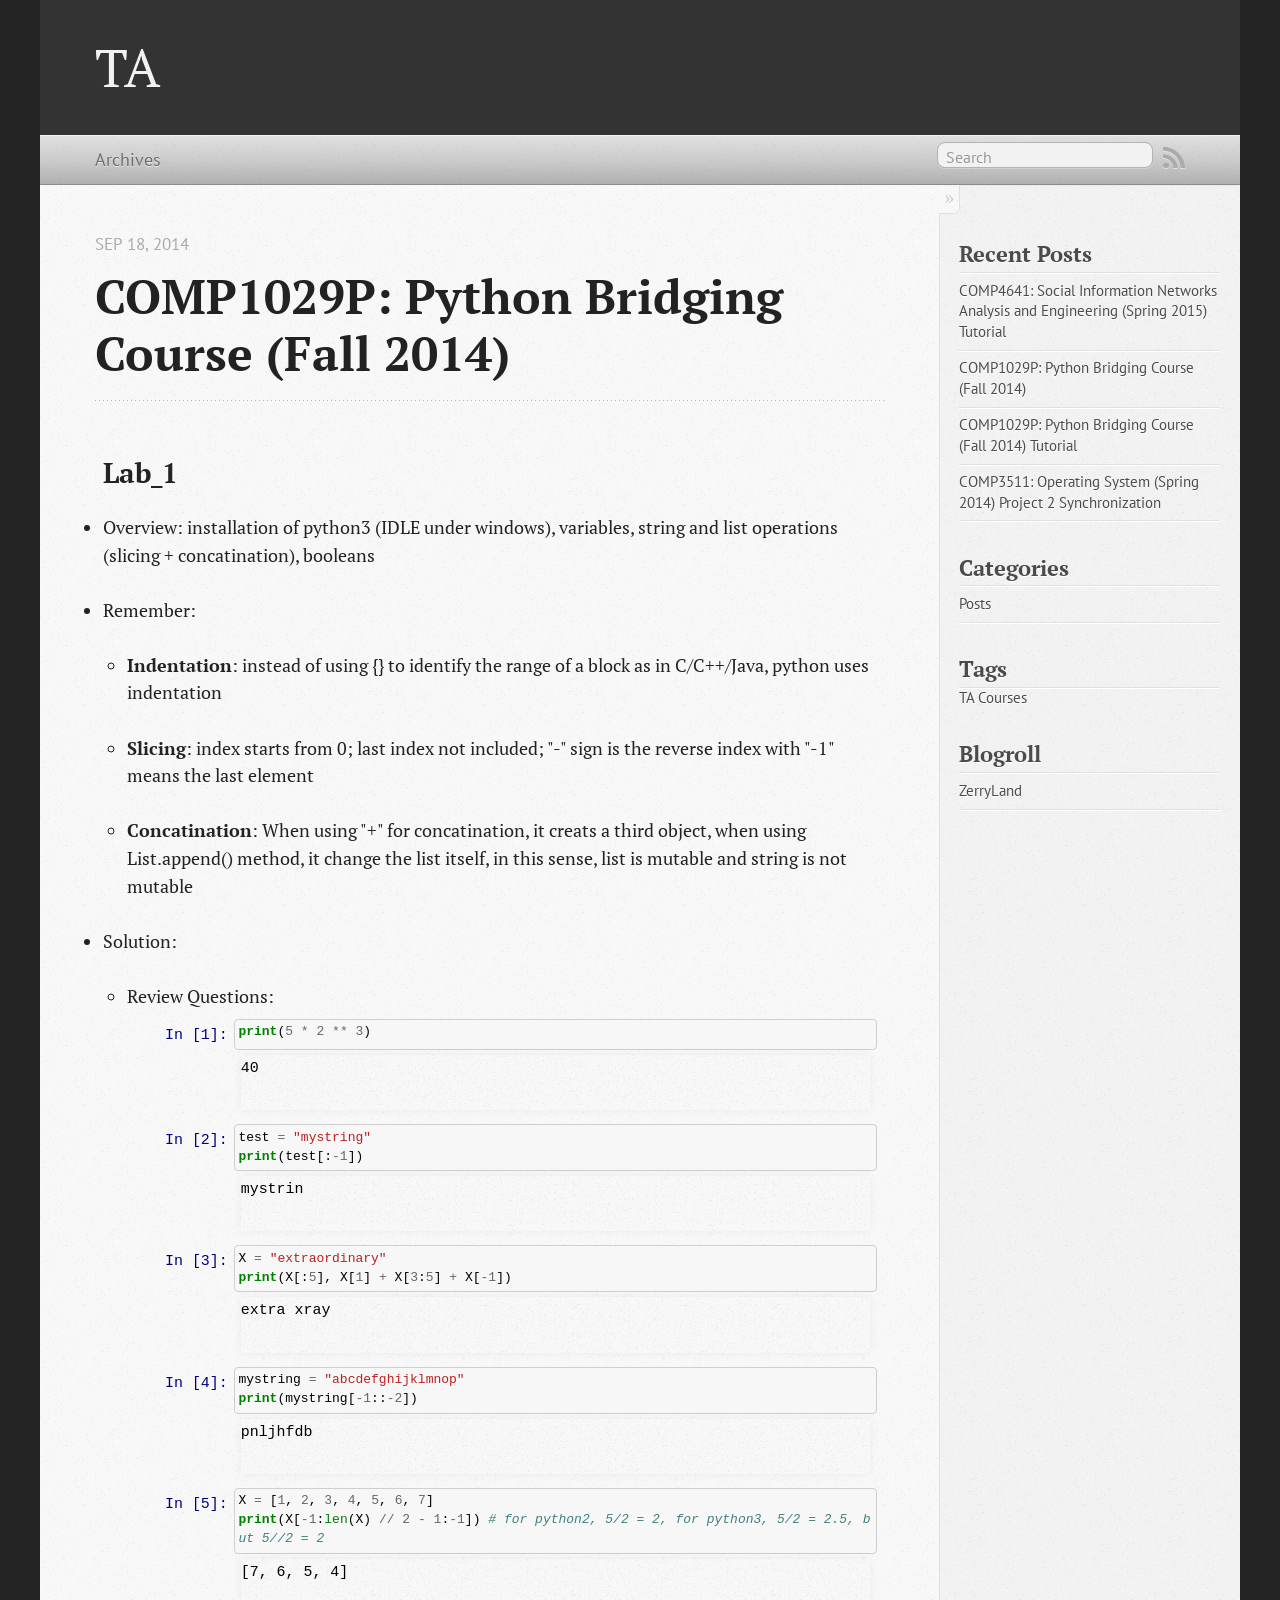
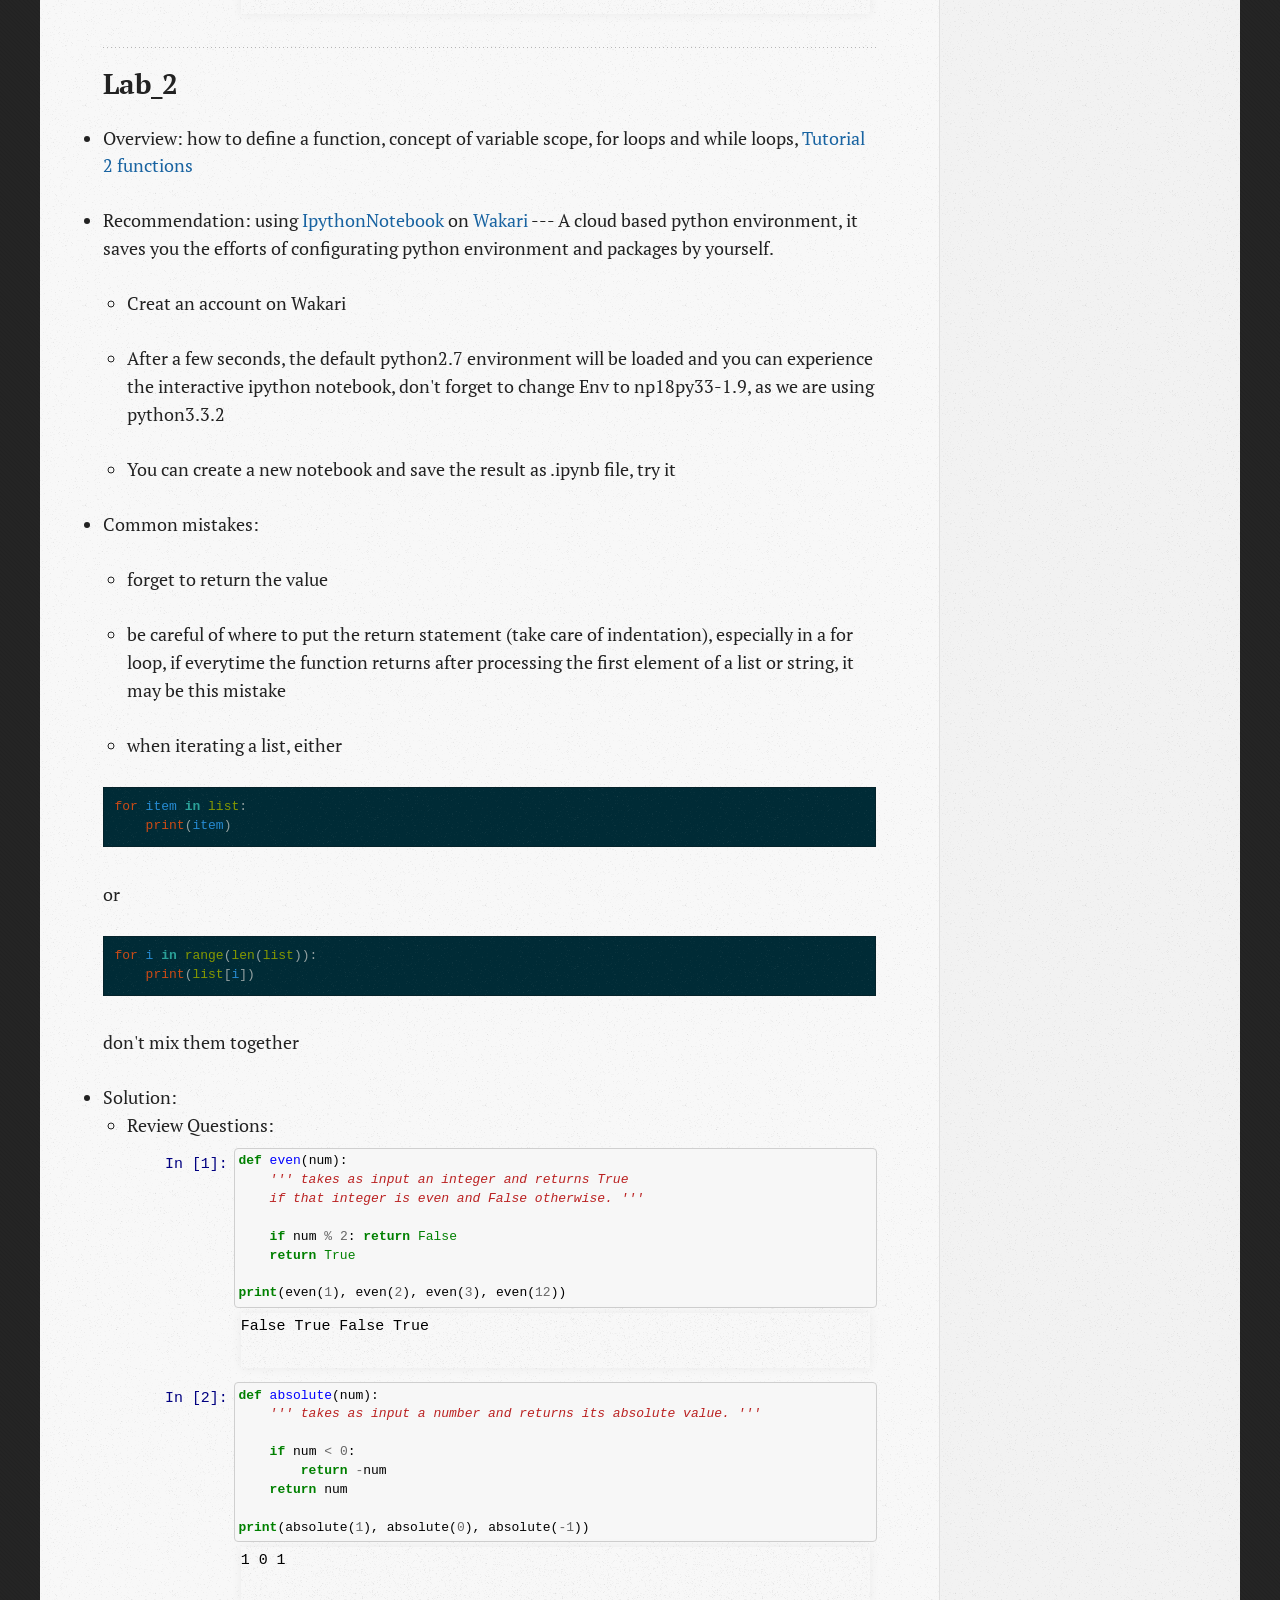
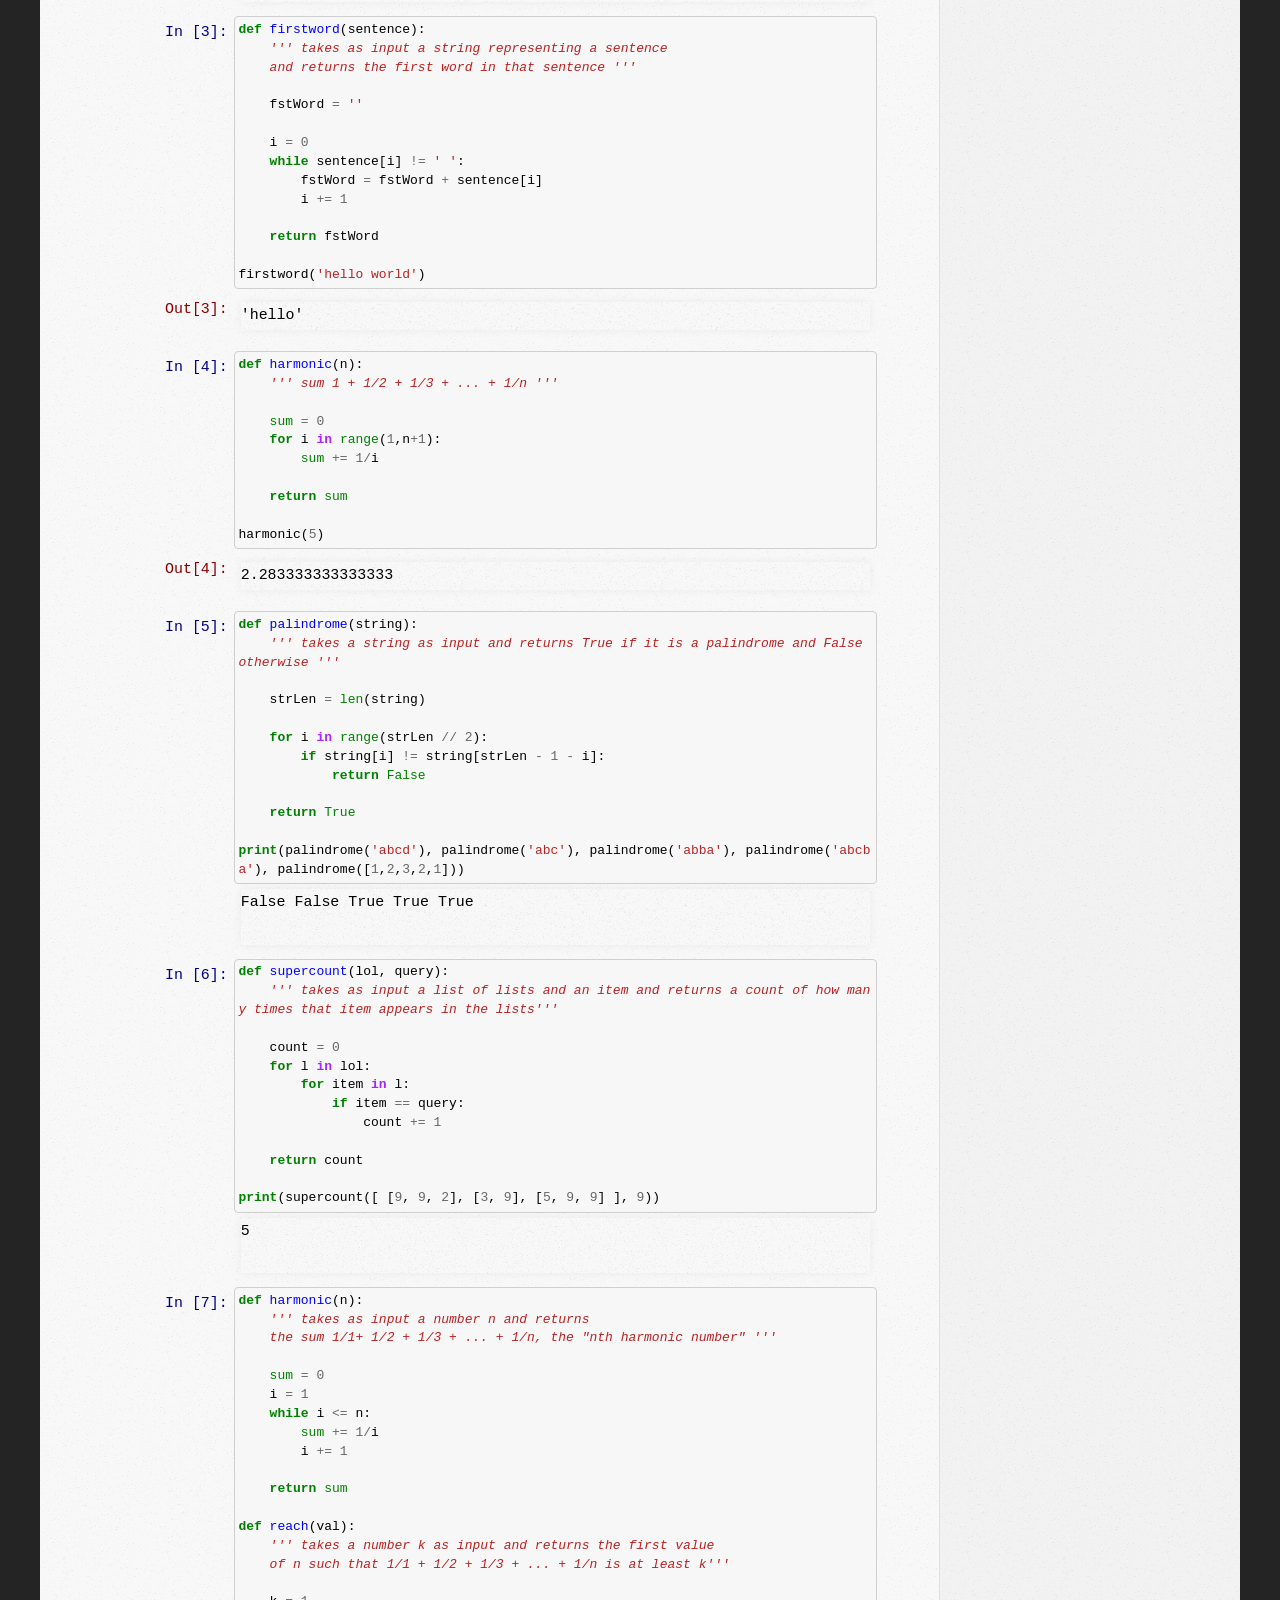
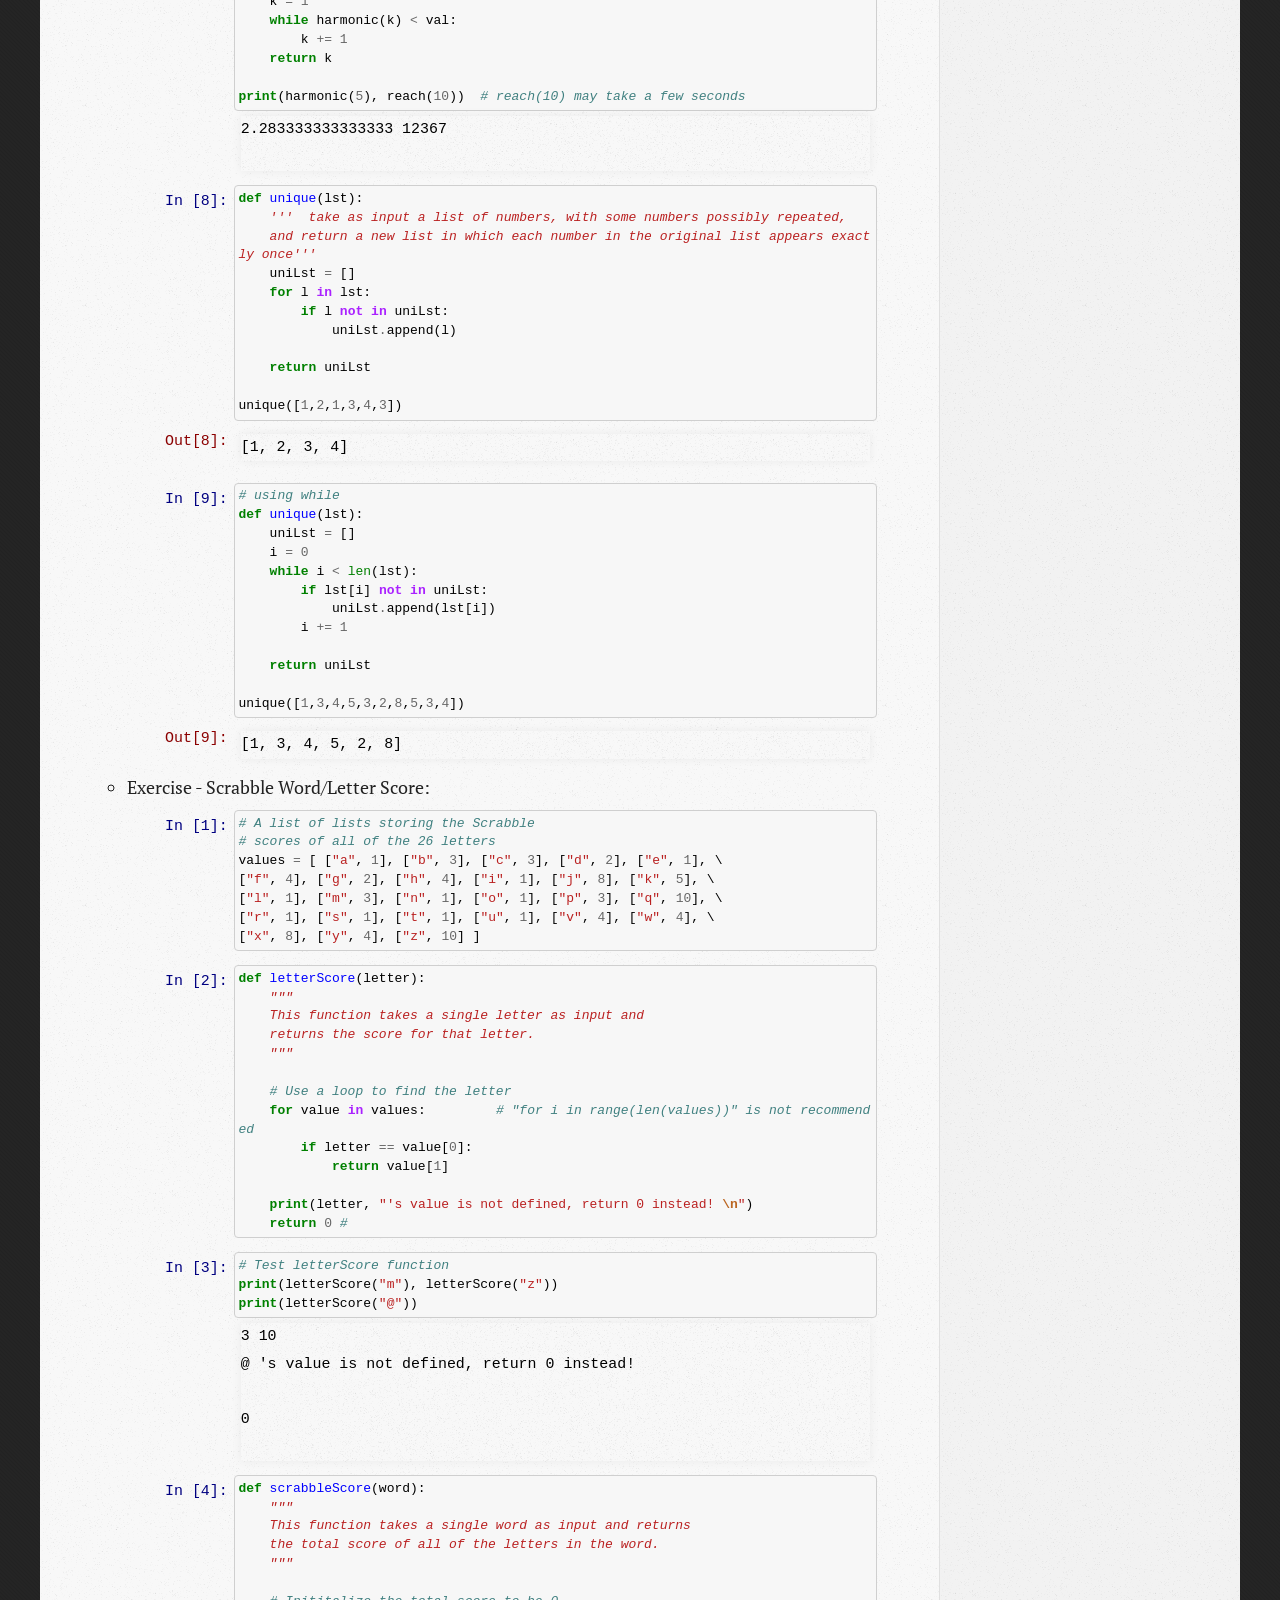
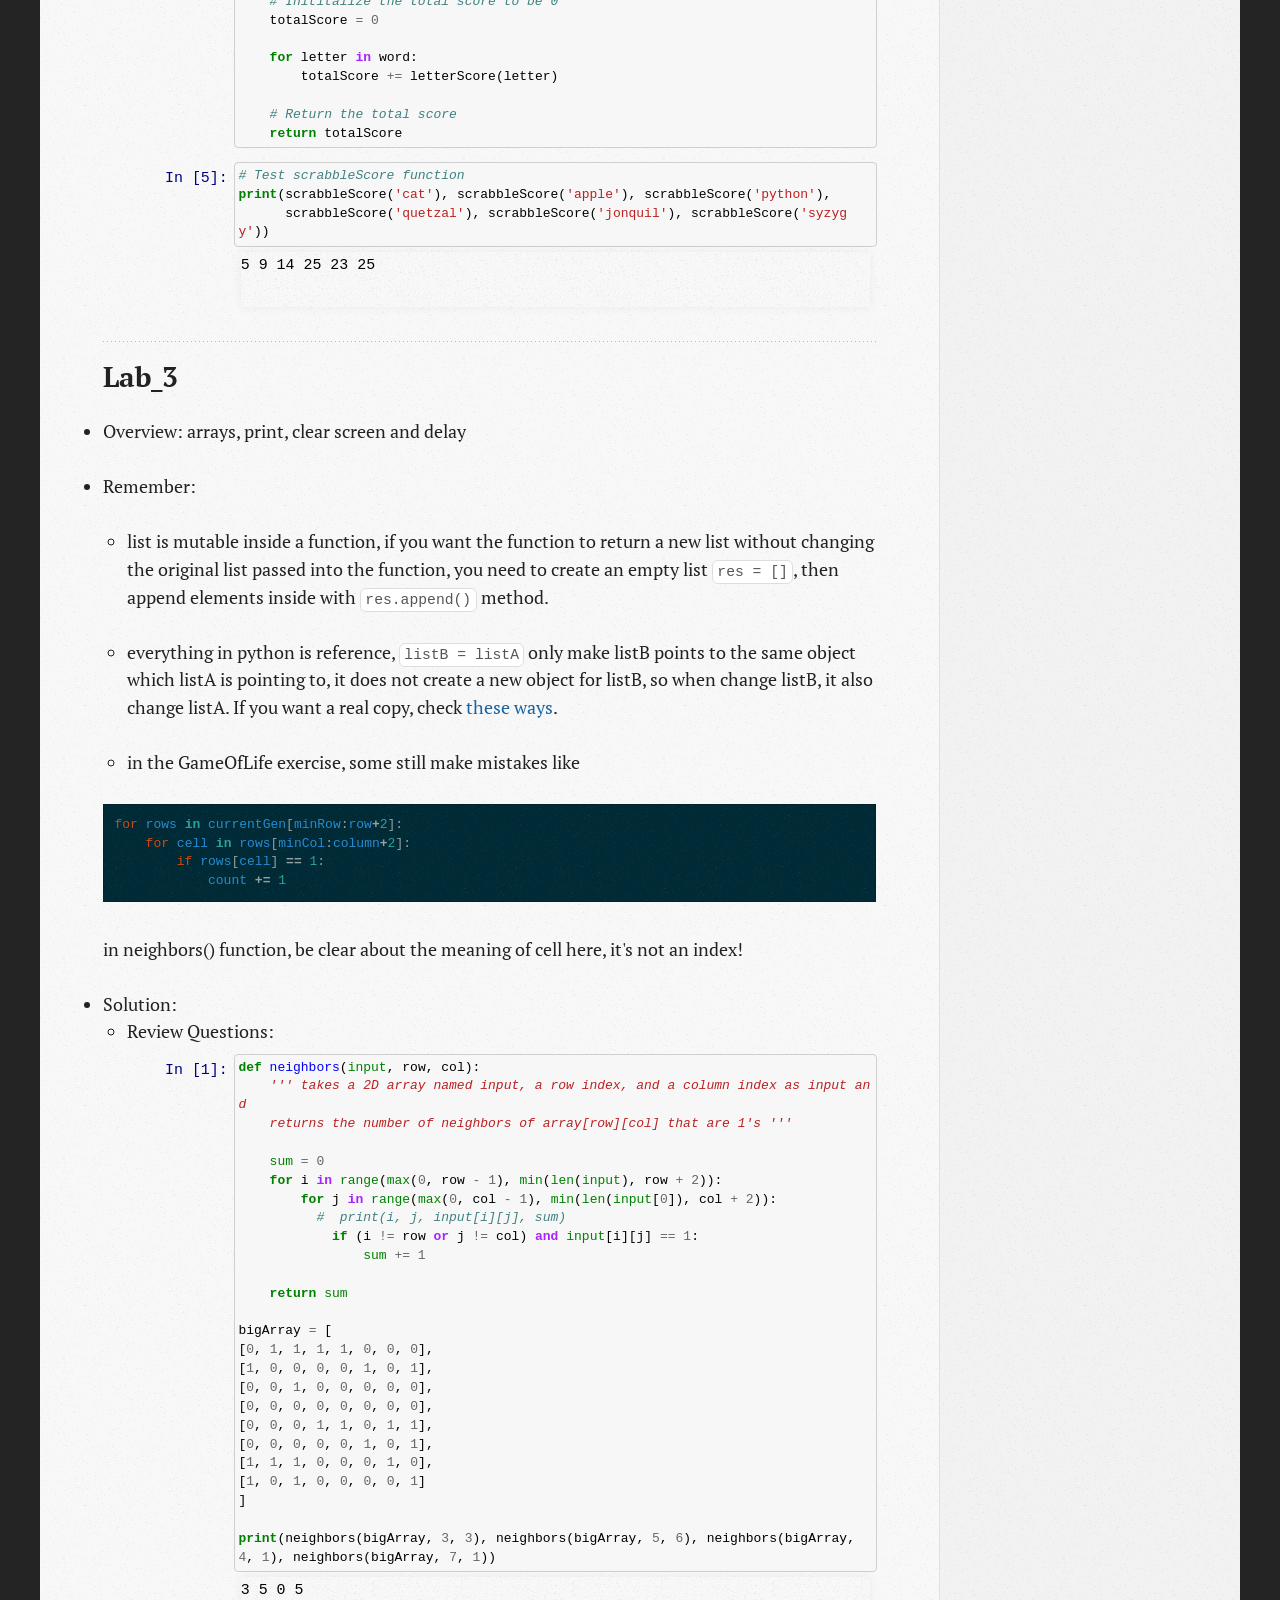
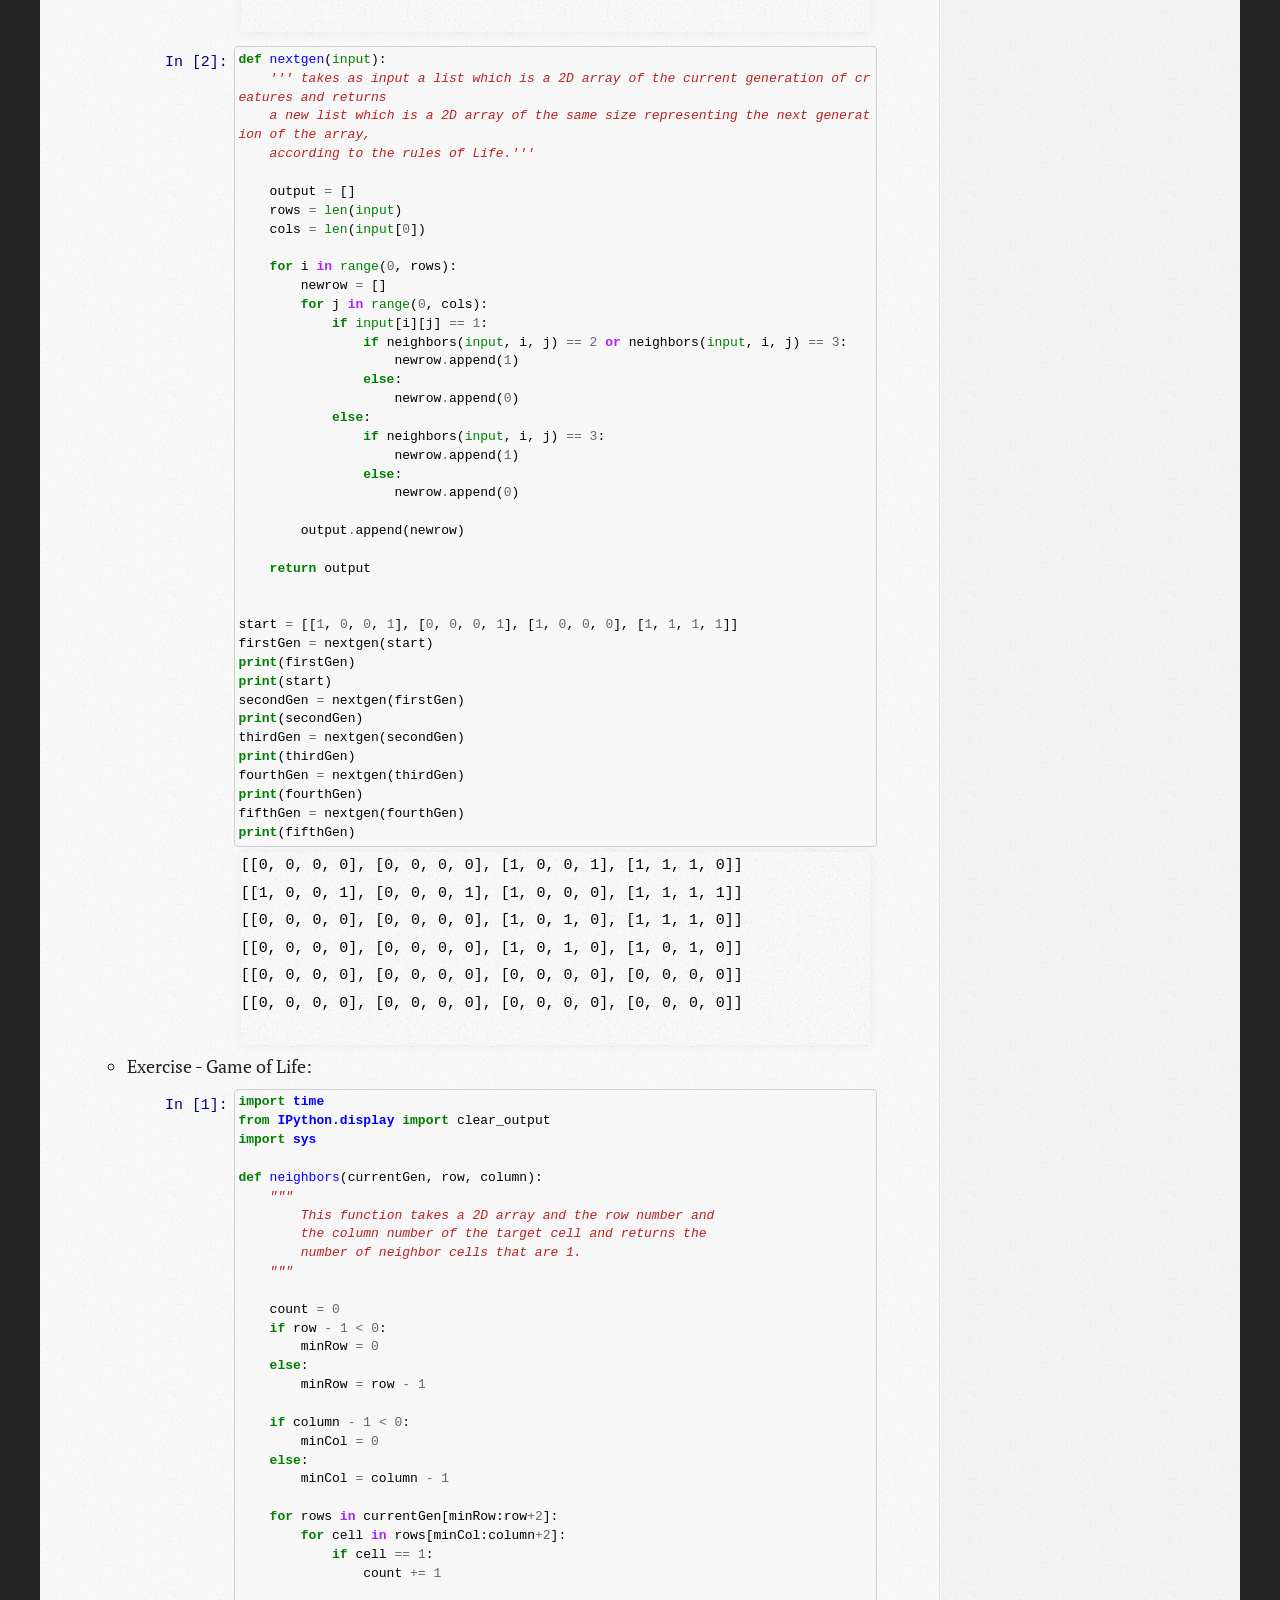
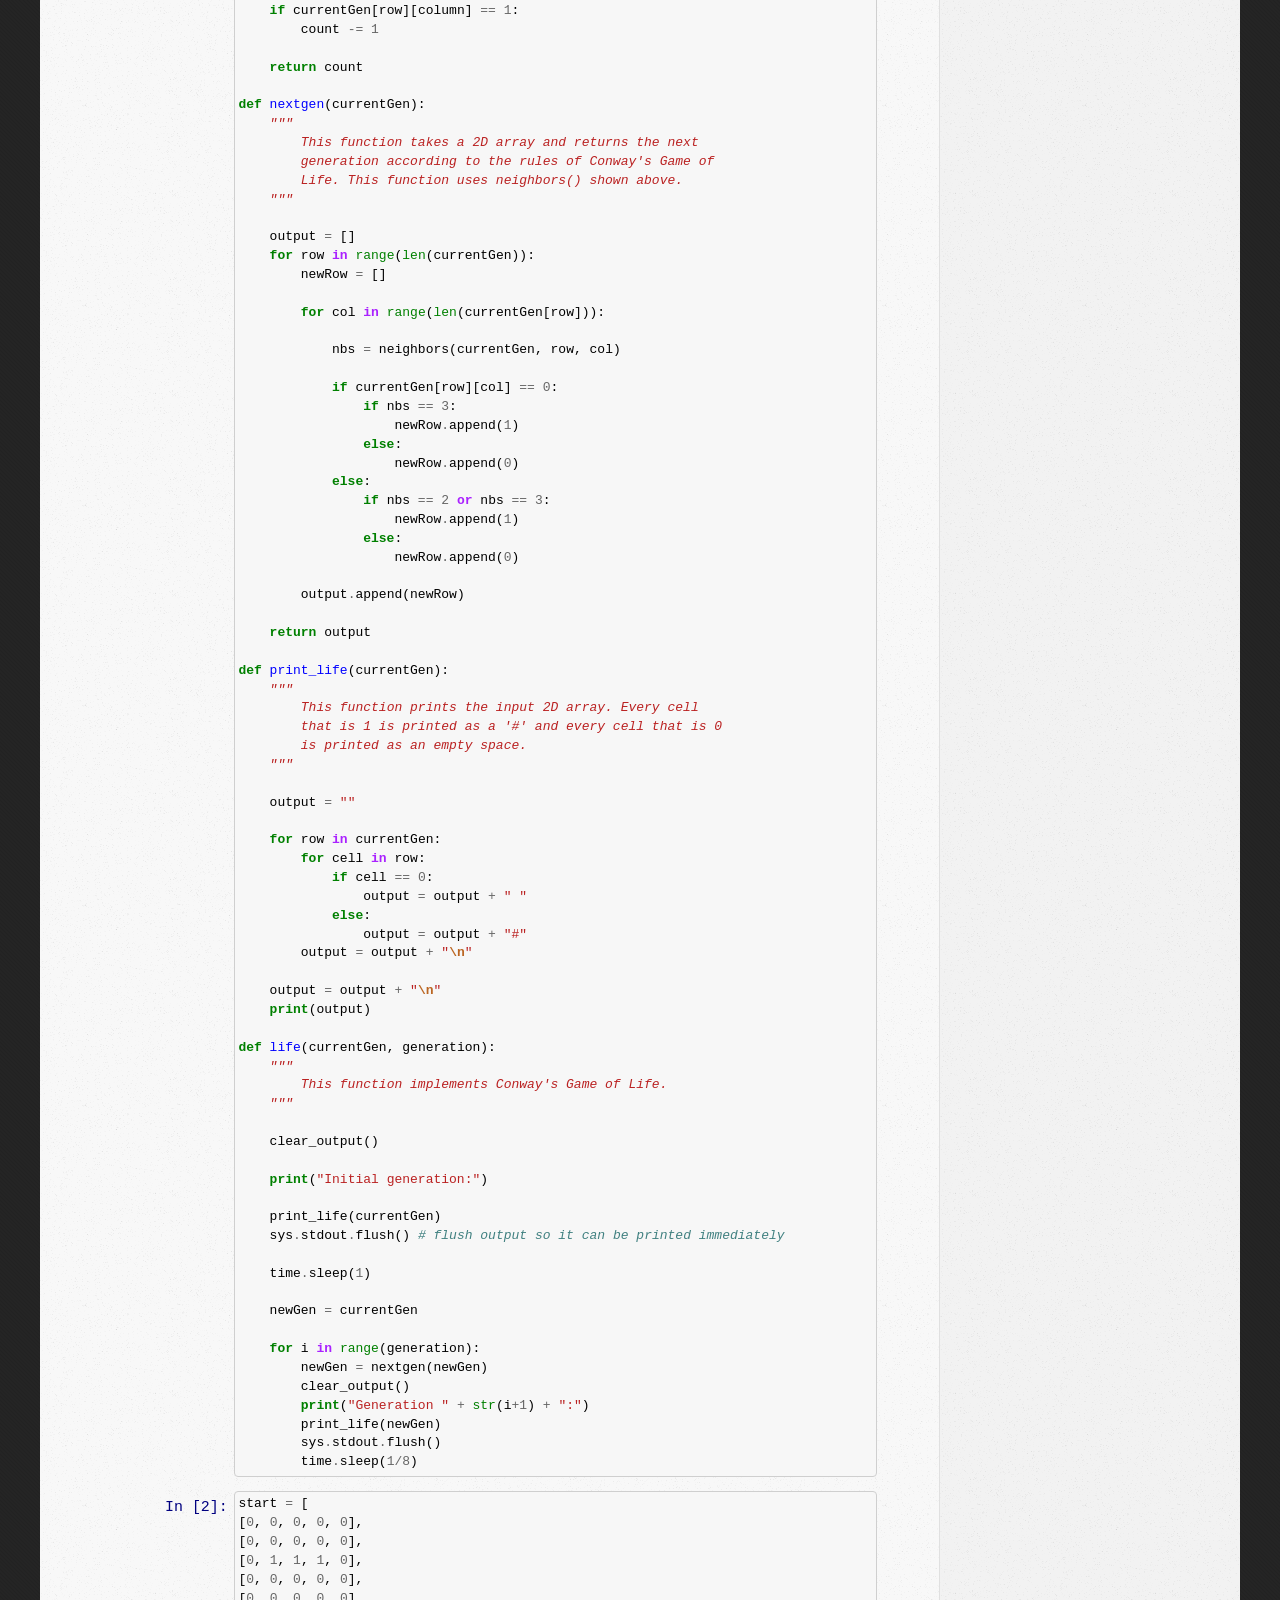
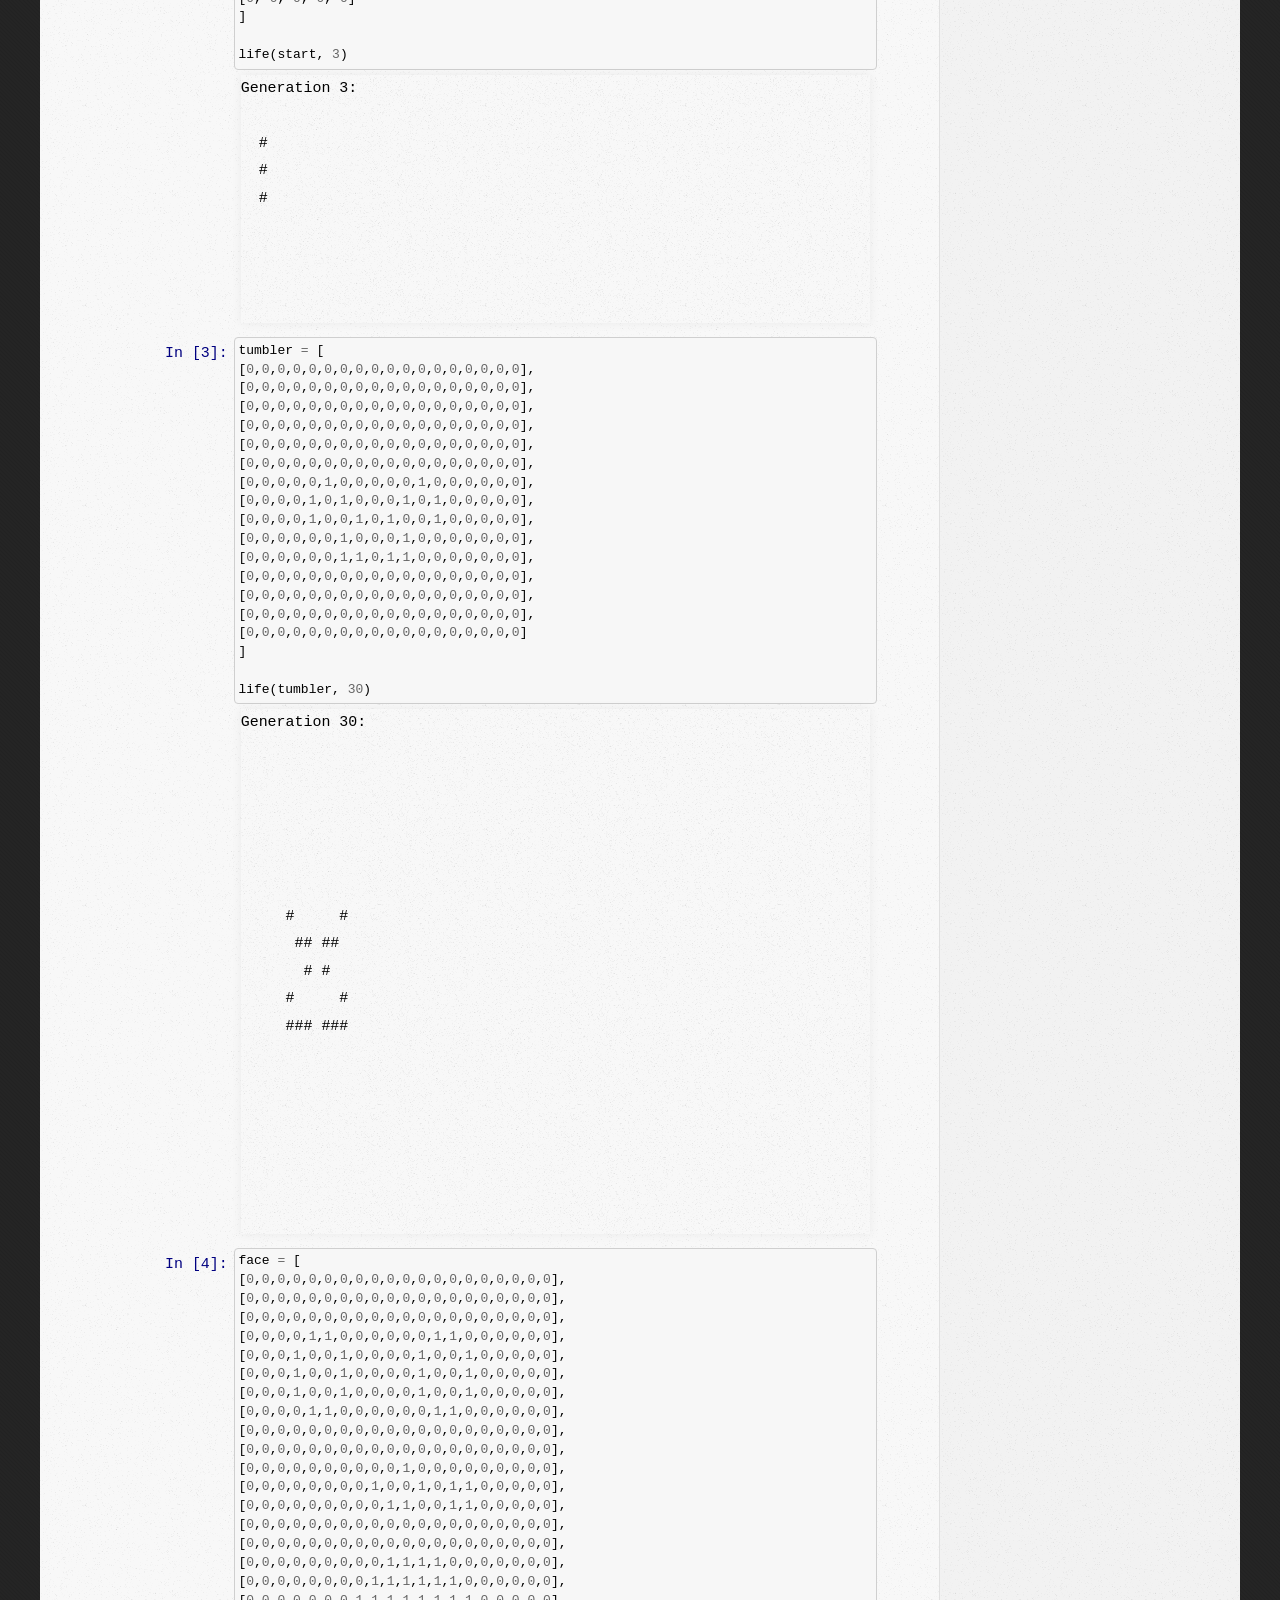
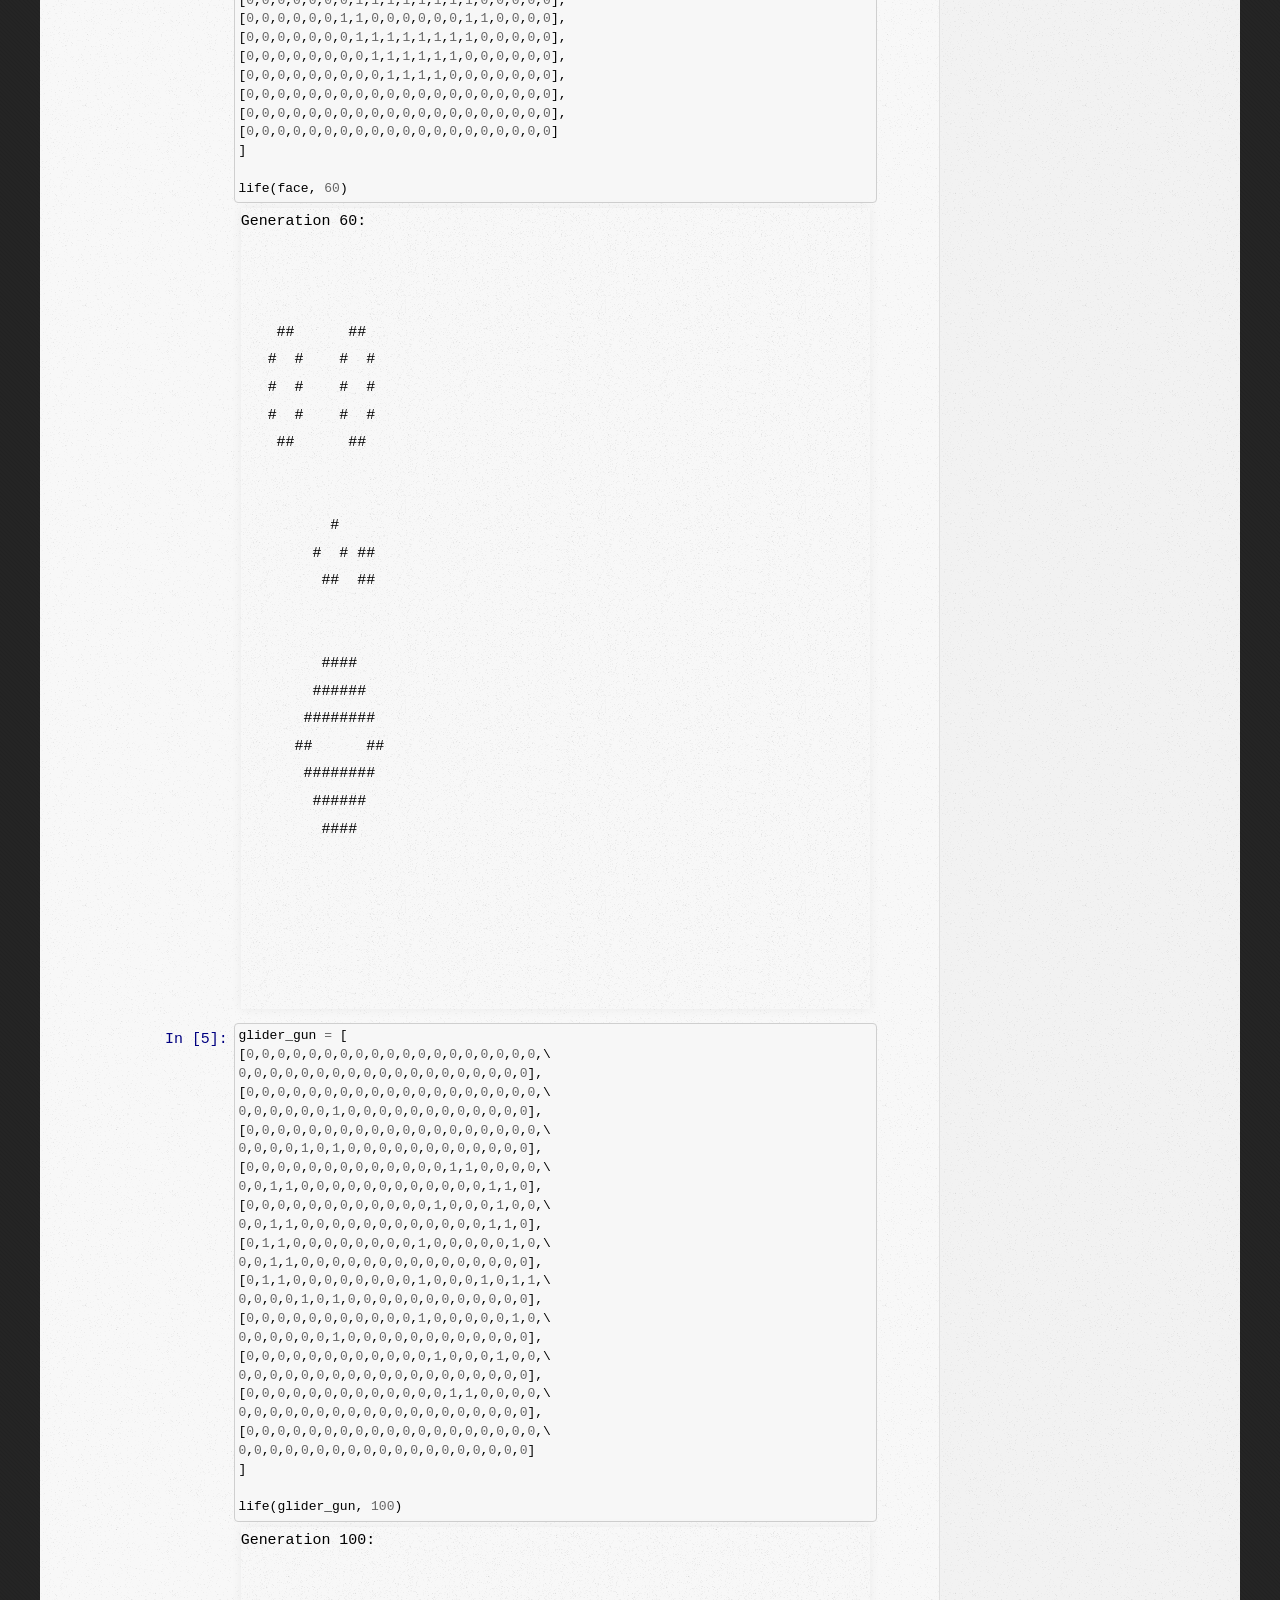
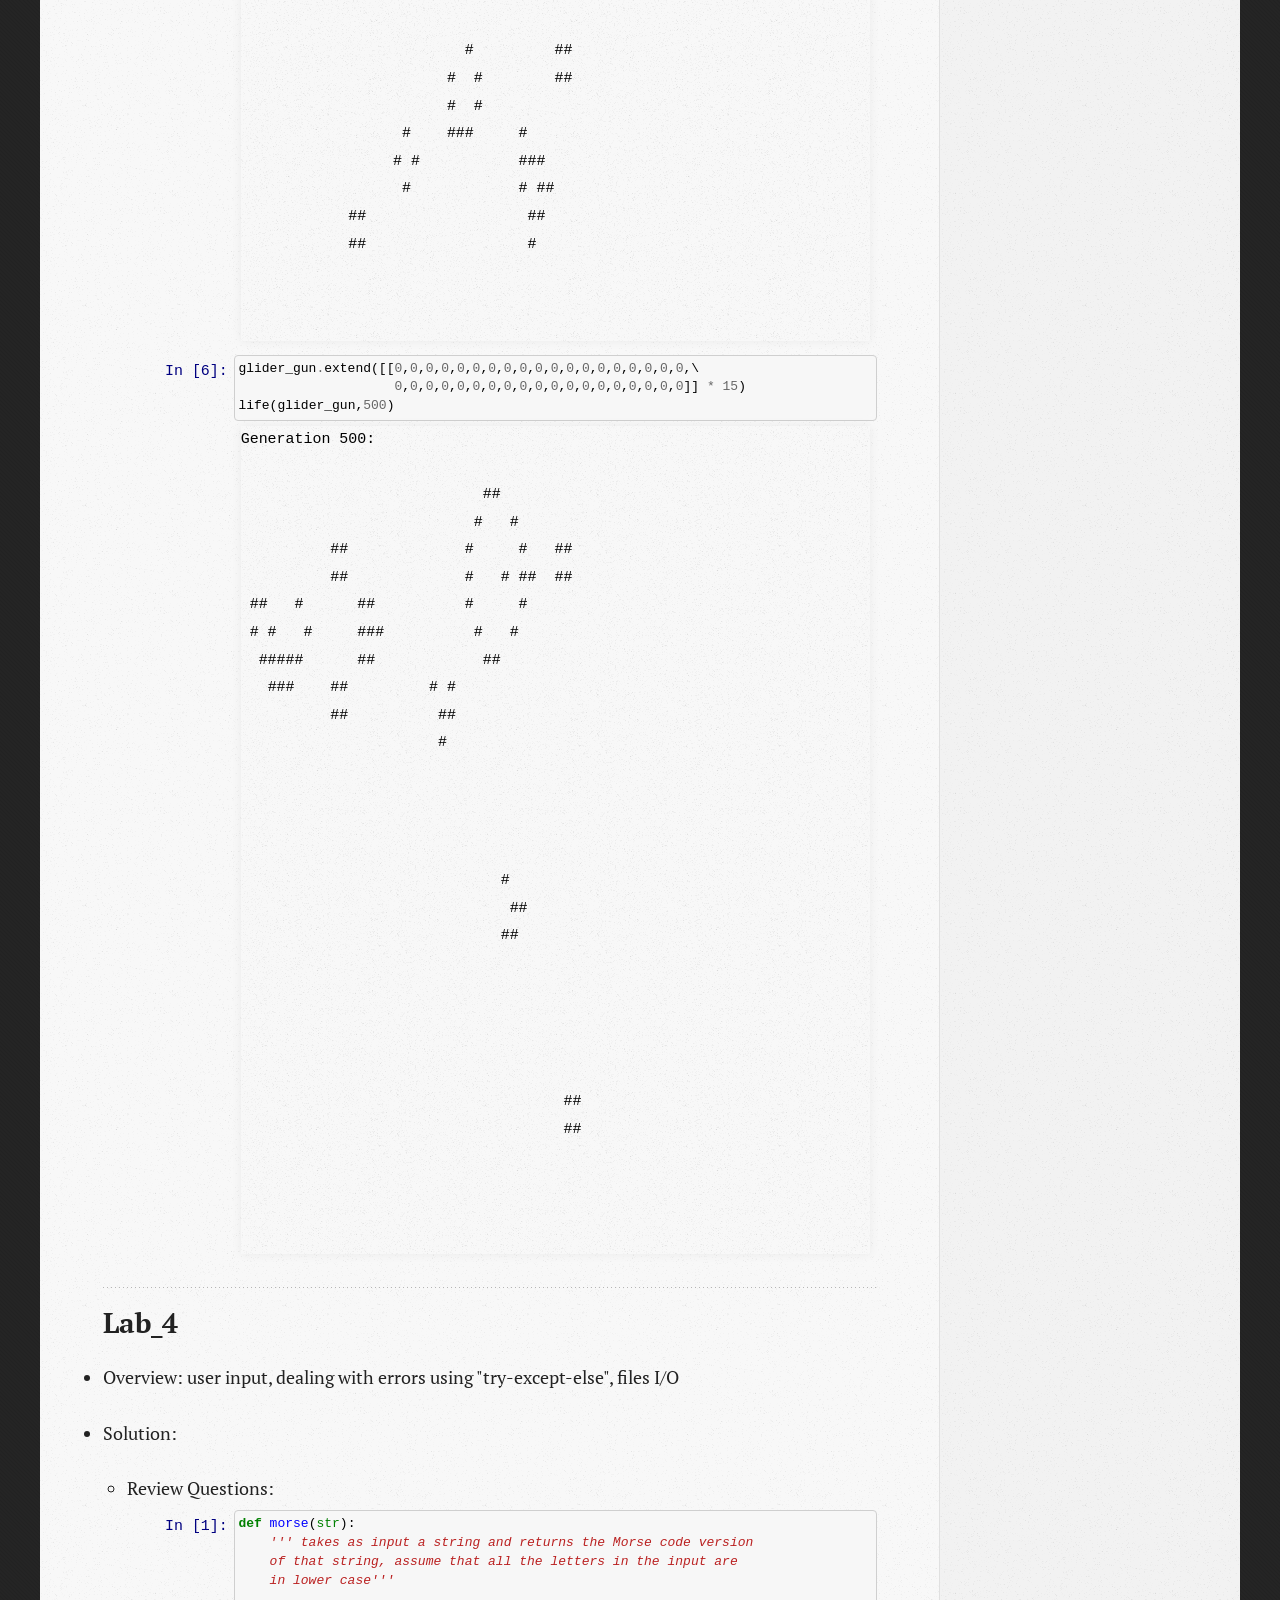
<file: Comp1029pMain.html>
<!DOCTYPE html>
<!--[if IEMobile 7 ]><html class="no-js iem7"><![endif]-->
<!--[if lt IE 9]><html class="no-js lte-ie8"><![endif]-->
<!--[if (gt IE 8)|(gt IEMobile 7)|!(IEMobile)|!(IE)]><!--><html class="no-js" lang="en"><!--<![endif]-->
<head>
  <meta charset="utf-8">
  <title>COMP1029P: Python Bridging Course (Fall 2014)</title>
  <meta name="author" content="zhengrui">

  <link href="/rss.xml" type="application/rss+xml" rel="alternate"
        title="TA RSS Feed" />

    
<style type="text/css">
.clearfix{*zoom:1;}.clearfix:before,.clearfix:after{display:table;content:"";line-height:0;}
.clearfix:after{clear:both;}
.hide-text{font:0/0 a;color:transparent;text-shadow:none;background-color:transparent;border:0;}
.input-block-level{display:block;width:100%;min-height:30px;-webkit-box-sizing:border-box;-moz-box-sizing:border-box;box-sizing:border-box;}
article,aside,details,figcaption,figure,footer,header,hgroup,nav,section{display:block;}
audio,canvas,video{display:inline-block;*display:inline;*zoom:1;}
audio:not([controls]){display:none;}
html{font-size:100%;-webkit-text-size-adjust:100%;-ms-text-size-adjust:100%;}
a:focus{outline:thin dotted #333;outline:5px auto -webkit-focus-ring-color;outline-offset:-2px;}
a:hover,a:active{outline:0;}
sub,sup{position:relative;font-size:75%;line-height:0;vertical-align:baseline;}
sup{top:-0.5em;}
sub{bottom:-0.25em;}
img{max-width:100%;width:auto\9;height:auto;vertical-align:middle;border:0;-ms-interpolation-mode:bicubic;}
#map_canvas img,.google-maps img{max-width:none;}
button,input,select,textarea{margin:0;font-size:100%;vertical-align:middle;}
button,input{*overflow:visible;line-height:normal;}
button::-moz-focus-inner,input::-moz-focus-inner{padding:0;border:0;}
button,html input[type="button"],input[type="reset"],input[type="submit"]{-webkit-appearance:button;cursor:pointer;}
label,select,button,input[type="button"],input[type="reset"],input[type="submit"],input[type="radio"],input[type="checkbox"]{cursor:pointer;}
input[type="search"]{-webkit-box-sizing:content-box;-moz-box-sizing:content-box;box-sizing:content-box;-webkit-appearance:textfield;}
input[type="search"]::-webkit-search-decoration,input[type="search"]::-webkit-search-cancel-button{-webkit-appearance:none;}
textarea{overflow:auto;vertical-align:top;}
@media print{*{text-shadow:none !important;color:#000 !important;background:transparent !important;box-shadow:none !important;} a,a:visited{text-decoration:underline;} a[href]:after{content:" (" attr(href) ")";} abbr[title]:after{content:" (" attr(title) ")";} .ir a:after,a[href^="javascript:"]:after,a[href^="#"]:after{content:"";} pre,blockquote{border:1px solid #999;page-break-inside:avoid;} thead{display:table-header-group;} tr,img{page-break-inside:avoid;} img{max-width:100% !important;} @page {margin:0.5cm;}p,h2,h3{orphans:3;widows:3;} h2,h3{page-break-after:avoid;}}body{margin:0;font-family:"Helvetica Neue",Helvetica,Arial,sans-serif;font-size:13px;line-height:20px;color:#000000;background-color:#ffffff;}
a{color:#0088cc;text-decoration:none;}
a:hover,a:focus{color:#005580;text-decoration:underline;}
.img-rounded{-webkit-border-radius:6px;-moz-border-radius:6px;border-radius:6px;}
.img-polaroid{padding:4px;background-color:#fff;border:1px solid #ccc;border:1px solid rgba(0, 0, 0, 0.2);-webkit-box-shadow:0 1px 3px rgba(0, 0, 0, 0.1);-moz-box-shadow:0 1px 3px rgba(0, 0, 0, 0.1);box-shadow:0 1px 3px rgba(0, 0, 0, 0.1);}
.img-circle{-webkit-border-radius:500px;-moz-border-radius:500px;border-radius:500px;}
.row{margin-left:-20px;*zoom:1;}.row:before,.row:after{display:table;content:"";line-height:0;}
.row:after{clear:both;}
.row:before,.row:after{display:table;content:"";line-height:0;}
.row:after{clear:both;}
[class*="span"]{float:left;min-height:1px;margin-left:20px;}
.container,.navbar-static-top .container,.navbar-fixed-top .container,.navbar-fixed-bottom .container{width:940px;}
.span12{width:940px;}
.span11{width:860px;}
.span10{width:780px;}
.span9{width:700px;}
.span8{width:620px;}
.span7{width:540px;}
.span6{width:460px;}
.span5{width:380px;}
.span4{width:300px;}
.span3{width:220px;}
.span2{width:140px;}
.span1{width:60px;}
.offset12{margin-left:980px;}
.offset11{margin-left:900px;}
.offset10{margin-left:820px;}
.offset9{margin-left:740px;}
.offset8{margin-left:660px;}
.offset7{margin-left:580px;}
.offset6{margin-left:500px;}
.offset5{margin-left:420px;}
.offset4{margin-left:340px;}
.offset3{margin-left:260px;}
.offset2{margin-left:180px;}
.offset1{margin-left:100px;}
.row{margin-left:-20px;*zoom:1;}.row:before,.row:after{display:table;content:"";line-height:0;}
.row:after{clear:both;}
.row:before,.row:after{display:table;content:"";line-height:0;}
.row:after{clear:both;}
[class*="span"]{float:left;min-height:1px;margin-left:20px;}
.container,.navbar-static-top .container,.navbar-fixed-top .container,.navbar-fixed-bottom .container{width:940px;}
.span12{width:940px;}
.span11{width:860px;}
.span10{width:780px;}
.span9{width:700px;}
.span8{width:620px;}
.span7{width:540px;}
.span6{width:460px;}
.span5{width:380px;}
.span4{width:300px;}
.span3{width:220px;}
.span2{width:140px;}
.span1{width:60px;}
.offset12{margin-left:980px;}
.offset11{margin-left:900px;}
.offset10{margin-left:820px;}
.offset9{margin-left:740px;}
.offset8{margin-left:660px;}
.offset7{margin-left:580px;}
.offset6{margin-left:500px;}
.offset5{margin-left:420px;}
.offset4{margin-left:340px;}
.offset3{margin-left:260px;}
.offset2{margin-left:180px;}
.offset1{margin-left:100px;}
.row-fluid{width:100%;*zoom:1;}.row-fluid:before,.row-fluid:after{display:table;content:"";line-height:0;}
.row-fluid:after{clear:both;}
.row-fluid:before,.row-fluid:after{display:table;content:"";line-height:0;}
.row-fluid:after{clear:both;}
.row-fluid [class*="span"]{display:block;width:100%;min-height:30px;-webkit-box-sizing:border-box;-moz-box-sizing:border-box;box-sizing:border-box;float:left;margin-left:2.127659574468085%;*margin-left:2.074468085106383%;}
.row-fluid [class*="span"]:first-child{margin-left:0;}
.row-fluid .controls-row [class*="span"]+[class*="span"]{margin-left:2.127659574468085%;}
.row-fluid .span12{width:100%;*width:99.94680851063829%;}
.row-fluid .span11{width:91.48936170212765%;*width:91.43617021276594%;}
.row-fluid .span10{width:82.97872340425532%;*width:82.92553191489361%;}
.row-fluid .span9{width:74.46808510638297%;*width:74.41489361702126%;}
.row-fluid .span8{width:65.95744680851064%;*width:65.90425531914893%;}
.row-fluid .span7{width:57.44680851063829%;*width:57.39361702127659%;}
.row-fluid .span6{width:48.93617021276595%;*width:48.88297872340425%;}
.row-fluid .span5{width:40.42553191489362%;*width:40.37234042553192%;}
.row-fluid .span4{width:31.914893617021278%;*width:31.861702127659576%;}
.row-fluid .span3{width:23.404255319148934%;*width:23.351063829787233%;}
.row-fluid .span2{width:14.893617021276595%;*width:14.840425531914894%;}
.row-fluid .span1{width:6.382978723404255%;*width:6.329787234042553%;}
.row-fluid .offset12{margin-left:104.25531914893617%;*margin-left:104.14893617021275%;}
.row-fluid .offset12:first-child{margin-left:102.12765957446808%;*margin-left:102.02127659574467%;}
.row-fluid .offset11{margin-left:95.74468085106382%;*margin-left:95.6382978723404%;}
.row-fluid .offset11:first-child{margin-left:93.61702127659574%;*margin-left:93.51063829787232%;}
.row-fluid .offset10{margin-left:87.23404255319149%;*margin-left:87.12765957446807%;}
.row-fluid .offset10:first-child{margin-left:85.1063829787234%;*margin-left:84.99999999999999%;}
.row-fluid .offset9{margin-left:78.72340425531914%;*margin-left:78.61702127659572%;}
.row-fluid .offset9:first-child{margin-left:76.59574468085106%;*margin-left:76.48936170212764%;}
.row-fluid .offset8{margin-left:70.2127659574468%;*margin-left:70.10638297872339%;}
.row-fluid .offset8:first-child{margin-left:68.08510638297872%;*margin-left:67.9787234042553%;}
.row-fluid .offset7{margin-left:61.70212765957446%;*margin-left:61.59574468085106%;}
.row-fluid .offset7:first-child{margin-left:59.574468085106375%;*margin-left:59.46808510638297%;}
.row-fluid .offset6{margin-left:53.191489361702125%;*margin-left:53.085106382978715%;}
.row-fluid .offset6:first-child{margin-left:51.063829787234035%;*margin-left:50.95744680851063%;}
.row-fluid .offset5{margin-left:44.68085106382979%;*margin-left:44.57446808510638%;}
.row-fluid .offset5:first-child{margin-left:42.5531914893617%;*margin-left:42.4468085106383%;}
.row-fluid .offset4{margin-left:36.170212765957444%;*margin-left:36.06382978723405%;}
.row-fluid .offset4:first-child{margin-left:34.04255319148936%;*margin-left:33.93617021276596%;}
.row-fluid .offset3{margin-left:27.659574468085104%;*margin-left:27.5531914893617%;}
.row-fluid .offset3:first-child{margin-left:25.53191489361702%;*margin-left:25.425531914893618%;}
.row-fluid .offset2{margin-left:19.148936170212764%;*margin-left:19.04255319148936%;}
.row-fluid .offset2:first-child{margin-left:17.02127659574468%;*margin-left:16.914893617021278%;}
.row-fluid .offset1{margin-left:10.638297872340425%;*margin-left:10.53191489361702%;}
.row-fluid .offset1:first-child{margin-left:8.51063829787234%;*margin-left:8.404255319148938%;}
.row-fluid{width:100%;*zoom:1;}.row-fluid:before,.row-fluid:after{display:table;content:"";line-height:0;}
.row-fluid:after{clear:both;}
.row-fluid:before,.row-fluid:after{display:table;content:"";line-height:0;}
.row-fluid:after{clear:both;}
.row-fluid [class*="span"]{display:block;width:100%;min-height:30px;-webkit-box-sizing:border-box;-moz-box-sizing:border-box;box-sizing:border-box;float:left;margin-left:2.127659574468085%;*margin-left:2.074468085106383%;}
.row-fluid [class*="span"]:first-child{margin-left:0;}
.row-fluid .controls-row [class*="span"]+[class*="span"]{margin-left:2.127659574468085%;}
.row-fluid .span12{width:100%;*width:99.94680851063829%;}
.row-fluid .span11{width:91.48936170212765%;*width:91.43617021276594%;}
.row-fluid .span10{width:82.97872340425532%;*width:82.92553191489361%;}
.row-fluid .span9{width:74.46808510638297%;*width:74.41489361702126%;}
.row-fluid .span8{width:65.95744680851064%;*width:65.90425531914893%;}
.row-fluid .span7{width:57.44680851063829%;*width:57.39361702127659%;}
.row-fluid .span6{width:48.93617021276595%;*width:48.88297872340425%;}
.row-fluid .span5{width:40.42553191489362%;*width:40.37234042553192%;}
.row-fluid .span4{width:31.914893617021278%;*width:31.861702127659576%;}
.row-fluid .span3{width:23.404255319148934%;*width:23.351063829787233%;}
.row-fluid .span2{width:14.893617021276595%;*width:14.840425531914894%;}
.row-fluid .span1{width:6.382978723404255%;*width:6.329787234042553%;}
.row-fluid .offset12{margin-left:104.25531914893617%;*margin-left:104.14893617021275%;}
.row-fluid .offset12:first-child{margin-left:102.12765957446808%;*margin-left:102.02127659574467%;}
.row-fluid .offset11{margin-left:95.74468085106382%;*margin-left:95.6382978723404%;}
.row-fluid .offset11:first-child{margin-left:93.61702127659574%;*margin-left:93.51063829787232%;}
.row-fluid .offset10{margin-left:87.23404255319149%;*margin-left:87.12765957446807%;}
.row-fluid .offset10:first-child{margin-left:85.1063829787234%;*margin-left:84.99999999999999%;}
.row-fluid .offset9{margin-left:78.72340425531914%;*margin-left:78.61702127659572%;}
.row-fluid .offset9:first-child{margin-left:76.59574468085106%;*margin-left:76.48936170212764%;}
.row-fluid .offset8{margin-left:70.2127659574468%;*margin-left:70.10638297872339%;}
.row-fluid .offset8:first-child{margin-left:68.08510638297872%;*margin-left:67.9787234042553%;}
.row-fluid .offset7{margin-left:61.70212765957446%;*margin-left:61.59574468085106%;}
.row-fluid .offset7:first-child{margin-left:59.574468085106375%;*margin-left:59.46808510638297%;}
.row-fluid .offset6{margin-left:53.191489361702125%;*margin-left:53.085106382978715%;}
.row-fluid .offset6:first-child{margin-left:51.063829787234035%;*margin-left:50.95744680851063%;}
.row-fluid .offset5{margin-left:44.68085106382979%;*margin-left:44.57446808510638%;}
.row-fluid .offset5:first-child{margin-left:42.5531914893617%;*margin-left:42.4468085106383%;}
.row-fluid .offset4{margin-left:36.170212765957444%;*margin-left:36.06382978723405%;}
.row-fluid .offset4:first-child{margin-left:34.04255319148936%;*margin-left:33.93617021276596%;}
.row-fluid .offset3{margin-left:27.659574468085104%;*margin-left:27.5531914893617%;}
.row-fluid .offset3:first-child{margin-left:25.53191489361702%;*margin-left:25.425531914893618%;}
.row-fluid .offset2{margin-left:19.148936170212764%;*margin-left:19.04255319148936%;}
.row-fluid .offset2:first-child{margin-left:17.02127659574468%;*margin-left:16.914893617021278%;}
.row-fluid .offset1{margin-left:10.638297872340425%;*margin-left:10.53191489361702%;}
.row-fluid .offset1:first-child{margin-left:8.51063829787234%;*margin-left:8.404255319148938%;}
[class*="span"].hide,.row-fluid [class*="span"].hide{display:none;}
[class*="span"].pull-right,.row-fluid [class*="span"].pull-right{float:right;}
.container{margin-right:auto;margin-left:auto;*zoom:1;}.container:before,.container:after{display:table;content:"";line-height:0;}
.container:after{clear:both;}
.container:before,.container:after{display:table;content:"";line-height:0;}
.container:after{clear:both;}
.container:before,.container:after{display:table;content:"";line-height:0;}
.container:after{clear:both;}
.container:before,.container:after{display:table;content:"";line-height:0;}
.container:after{clear:both;}
.container-fluid{padding-right:20px;padding-left:20px;*zoom:1;}.container-fluid:before,.container-fluid:after{display:table;content:"";line-height:0;}
.container-fluid:after{clear:both;}
.container-fluid:before,.container-fluid:after{display:table;content:"";line-height:0;}
.container-fluid:after{clear:both;}
p{margin:0 0 10px;}
.lead{margin-bottom:20px;font-size:19.5px;font-weight:200;line-height:30px;}
small{font-size:85%;}
strong{font-weight:bold;}
em{font-style:italic;}
cite{font-style:normal;}
.muted{color:#999999;}
a.muted:hover,a.muted:focus{color:#808080;}
.text-warning{color:#c09853;}
a.text-warning:hover,a.text-warning:focus{color:#a47e3c;}
.text-error{color:#b94a48;}
a.text-error:hover,a.text-error:focus{color:#953b39;}
.text-info{color:#3a87ad;}
a.text-info:hover,a.text-info:focus{color:#2d6987;}
.text-success{color:#468847;}
a.text-success:hover,a.text-success:focus{color:#356635;}
.text-left{text-align:left;}
.text-right{text-align:right;}
.text-center{text-align:center;}
h1,h2,h3,h4,h5,h6{margin:10px 0;font-family:inherit;font-weight:bold;line-height:20px;color:inherit;text-rendering:optimizelegibility;}h1 small,h2 small,h3 small,h4 small,h5 small,h6 small{font-weight:normal;line-height:1;color:#999999;}
h1,h2,h3{line-height:40px;}
h1{font-size:35.75px;}
h2{font-size:29.25px;}
h3{font-size:22.75px;}
h4{font-size:16.25px;}
h5{font-size:13px;}
h6{font-size:11.049999999999999px;}
h1 small{font-size:22.75px;}
h2 small{font-size:16.25px;}
h3 small{font-size:13px;}
h4 small{font-size:13px;}
.page-header{padding-bottom:9px;margin:20px 0 30px;border-bottom:1px solid #eeeeee;}
ul,ol{padding:0;margin:0 0 10px 25px;}
ul ul,ul ol,ol ol,ol ul{margin-bottom:0;}
li{line-height:20px;}
ul.unstyled,ol.unstyled{margin-left:0;list-style:none;}
ul.inline,ol.inline{margin-left:0;list-style:none;}ul.inline>li,ol.inline>li{display:inline-block;*display:inline;*zoom:1;padding-left:5px;padding-right:5px;}
dl{margin-bottom:20px;}
dt,dd{line-height:20px;}
dt{font-weight:bold;}
dd{margin-left:10px;}
.dl-horizontal{*zoom:1;}.dl-horizontal:before,.dl-horizontal:after{display:table;content:"";line-height:0;}
.dl-horizontal:after{clear:both;}
.dl-horizontal:before,.dl-horizontal:after{display:table;content:"";line-height:0;}
.dl-horizontal:after{clear:both;}
.dl-horizontal dt{float:left;width:160px;clear:left;text-align:right;overflow:hidden;text-overflow:ellipsis;white-space:nowrap;}
.dl-horizontal dd{margin-left:180px;}
hr{margin:20px 0;border:0;border-top:1px solid #eeeeee;border-bottom:1px solid #ffffff;}
abbr[title],abbr[data-original-title]{cursor:help;border-bottom:1px dotted #999999;}
abbr.initialism{font-size:90%;text-transform:uppercase;}
blockquote{padding:0 0 0 15px;margin:0 0 20px;border-left:5px solid #eeeeee;}blockquote p{margin-bottom:0;font-size:16.25px;font-weight:300;line-height:1.25;}
blockquote small{display:block;line-height:20px;color:#999999;}blockquote small:before{content:'\2014 \00A0';}
blockquote.pull-right{float:right;padding-right:15px;padding-left:0;border-right:5px solid #eeeeee;border-left:0;}blockquote.pull-right p,blockquote.pull-right small{text-align:right;}
blockquote.pull-right small:before{content:'';}
blockquote.pull-right small:after{content:'\00A0 \2014';}
q:before,q:after,blockquote:before,blockquote:after{content:"";}
address{display:block;margin-bottom:20px;font-style:normal;line-height:20px;}
code,pre{padding:0 3px 2px;font-family:monospace;font-size:11px;color:#333333;-webkit-border-radius:3px;-moz-border-radius:3px;border-radius:3px;}
code{padding:2px 4px;color:#d14;background-color:#f7f7f9;border:1px solid #e1e1e8;white-space:nowrap;}
pre{display:block;padding:9.5px;margin:0 0 10px;font-size:12px;line-height:20px;word-break:break-all;word-wrap:break-word;white-space:pre;white-space:pre-wrap;background-color:#f5f5f5;border:1px solid #ccc;border:1px solid rgba(0, 0, 0, 0.15);-webkit-border-radius:4px;-moz-border-radius:4px;border-radius:4px;}pre.prettyprint{margin-bottom:20px;}
pre code{padding:0;color:inherit;white-space:pre;white-space:pre-wrap;background-color:transparent;border:0;}
.pre-scrollable{max-height:340px;overflow-y:scroll;}
form{margin:0 0 20px;}
fieldset{padding:0;margin:0;border:0;}
legend{display:block;width:100%;padding:0;margin-bottom:20px;font-size:19.5px;line-height:40px;color:#333333;border:0;border-bottom:1px solid #e5e5e5;}legend small{font-size:15px;color:#999999;}
label,input,button,select,textarea{font-size:13px;font-weight:normal;line-height:20px;}
input,button,select,textarea{font-family:"Helvetica Neue",Helvetica,Arial,sans-serif;}
label{display:block;margin-bottom:5px;}
select,textarea,input[type="text"],input[type="password"],input[type="datetime"],input[type="datetime-local"],input[type="date"],input[type="month"],input[type="time"],input[type="week"],input[type="number"],input[type="email"],input[type="url"],input[type="search"],input[type="tel"],input[type="color"],.uneditable-input{display:inline-block;height:20px;padding:4px 6px;margin-bottom:10px;font-size:13px;line-height:20px;color:#555555;-webkit-border-radius:4px;-moz-border-radius:4px;border-radius:4px;vertical-align:middle;}
input,textarea,.uneditable-input{width:206px;}
textarea{height:auto;}
textarea,input[type="text"],input[type="password"],input[type="datetime"],input[type="datetime-local"],input[type="date"],input[type="month"],input[type="time"],input[type="week"],input[type="number"],input[type="email"],input[type="url"],input[type="search"],input[type="tel"],input[type="color"],.uneditable-input{background-color:#ffffff;border:1px solid #cccccc;-webkit-box-shadow:inset 0 1px 1px rgba(0, 0, 0, 0.075);-moz-box-shadow:inset 0 1px 1px rgba(0, 0, 0, 0.075);box-shadow:inset 0 1px 1px rgba(0, 0, 0, 0.075);-webkit-transition:border linear .2s, box-shadow linear .2s;-moz-transition:border linear .2s, box-shadow linear .2s;-o-transition:border linear .2s, box-shadow linear .2s;transition:border linear .2s, box-shadow linear .2s;}textarea:focus,input[type="text"]:focus,input[type="password"]:focus,input[type="datetime"]:focus,input[type="datetime-local"]:focus,input[type="date"]:focus,input[type="month"]:focus,input[type="time"]:focus,input[type="week"]:focus,input[type="number"]:focus,input[type="email"]:focus,input[type="url"]:focus,input[type="search"]:focus,input[type="tel"]:focus,input[type="color"]:focus,.uneditable-input:focus{border-color:rgba(82, 168, 236, 0.8);outline:0;outline:thin dotted \9;-webkit-box-shadow:inset 0 1px 1px rgba(0,0,0,.075), 0 0 8px rgba(82,168,236,.6);-moz-box-shadow:inset 0 1px 1px rgba(0,0,0,.075), 0 0 8px rgba(82,168,236,.6);box-shadow:inset 0 1px 1px rgba(0,0,0,.075), 0 0 8px rgba(82,168,236,.6);}
input[type="radio"],input[type="checkbox"]{margin:4px 0 0;*margin-top:0;margin-top:1px \9;line-height:normal;}
input[type="file"],input[type="image"],input[type="submit"],input[type="reset"],input[type="button"],input[type="radio"],input[type="checkbox"]{width:auto;}
select,input[type="file"]{height:30px;*margin-top:4px;line-height:30px;}
select{width:220px;border:1px solid #cccccc;background-color:#ffffff;}
select[multiple],select[size]{height:auto;}
select:focus,input[type="file"]:focus,input[type="radio"]:focus,input[type="checkbox"]:focus{outline:thin dotted #333;outline:5px auto -webkit-focus-ring-color;outline-offset:-2px;}
.uneditable-input,.uneditable-textarea{color:#999999;background-color:#fcfcfc;border-color:#cccccc;-webkit-box-shadow:inset 0 1px 2px rgba(0, 0, 0, 0.025);-moz-box-shadow:inset 0 1px 2px rgba(0, 0, 0, 0.025);box-shadow:inset 0 1px 2px rgba(0, 0, 0, 0.025);cursor:not-allowed;}
.uneditable-input{overflow:hidden;white-space:nowrap;}
.uneditable-textarea{width:auto;height:auto;}
input:-moz-placeholder,textarea:-moz-placeholder{color:#999999;}
input:-ms-input-placeholder,textarea:-ms-input-placeholder{color:#999999;}
input::-webkit-input-placeholder,textarea::-webkit-input-placeholder{color:#999999;}
input:-moz-placeholder,textarea:-moz-placeholder{color:#999999;}
input:-ms-input-placeholder,textarea:-ms-input-placeholder{color:#999999;}
input::-webkit-input-placeholder,textarea::-webkit-input-placeholder{color:#999999;}
.radio,.checkbox{min-height:20px;padding-left:20px;}
.radio input[type="radio"],.checkbox input[type="checkbox"]{float:left;margin-left:-20px;}
.controls>.radio:first-child,.controls>.checkbox:first-child{padding-top:5px;}
.radio.inline,.checkbox.inline{display:inline-block;padding-top:5px;margin-bottom:0;vertical-align:middle;}
.radio.inline+.radio.inline,.checkbox.inline+.checkbox.inline{margin-left:10px;}
.input-mini{width:60px;}
.input-small{width:90px;}
.input-medium{width:150px;}
.input-large{width:210px;}
.input-xlarge{width:270px;}
.input-xxlarge{width:530px;}
input[class*="span"],select[class*="span"],textarea[class*="span"],.uneditable-input[class*="span"],.row-fluid input[class*="span"],.row-fluid select[class*="span"],.row-fluid textarea[class*="span"],.row-fluid .uneditable-input[class*="span"]{float:none;margin-left:0;}
.input-append input[class*="span"],.input-append .uneditable-input[class*="span"],.input-prepend input[class*="span"],.input-prepend .uneditable-input[class*="span"],.row-fluid input[class*="span"],.row-fluid select[class*="span"],.row-fluid textarea[class*="span"],.row-fluid .uneditable-input[class*="span"],.row-fluid .input-prepend [class*="span"],.row-fluid .input-append [class*="span"]{display:inline-block;}
input,textarea,.uneditable-input{margin-left:0;}
.controls-row [class*="span"]+[class*="span"]{margin-left:20px;}
input.span12,textarea.span12,.uneditable-input.span12{width:926px;}
input.span11,textarea.span11,.uneditable-input.span11{width:846px;}
input.span10,textarea.span10,.uneditable-input.span10{width:766px;}
input.span9,textarea.span9,.uneditable-input.span9{width:686px;}
input.span8,textarea.span8,.uneditable-input.span8{width:606px;}
input.span7,textarea.span7,.uneditable-input.span7{width:526px;}
input.span6,textarea.span6,.uneditable-input.span6{width:446px;}
input.span5,textarea.span5,.uneditable-input.span5{width:366px;}
input.span4,textarea.span4,.uneditable-input.span4{width:286px;}
input.span3,textarea.span3,.uneditable-input.span3{width:206px;}
input.span2,textarea.span2,.uneditable-input.span2{width:126px;}
input.span1,textarea.span1,.uneditable-input.span1{width:46px;}
input,textarea,.uneditable-input{margin-left:0;}
.controls-row [class*="span"]+[class*="span"]{margin-left:20px;}
input.span12,textarea.span12,.uneditable-input.span12{width:926px;}
input.span11,textarea.span11,.uneditable-input.span11{width:846px;}
input.span10,textarea.span10,.uneditable-input.span10{width:766px;}
input.span9,textarea.span9,.uneditable-input.span9{width:686px;}
input.span8,textarea.span8,.uneditable-input.span8{width:606px;}
input.span7,textarea.span7,.uneditable-input.span7{width:526px;}
input.span6,textarea.span6,.uneditable-input.span6{width:446px;}
input.span5,textarea.span5,.uneditable-input.span5{width:366px;}
input.span4,textarea.span4,.uneditable-input.span4{width:286px;}
input.span3,textarea.span3,.uneditable-input.span3{width:206px;}
input.span2,textarea.span2,.uneditable-input.span2{width:126px;}
input.span1,textarea.span1,.uneditable-input.span1{width:46px;}
.controls-row{*zoom:1;}.controls-row:before,.controls-row:after{display:table;content:"";line-height:0;}
.controls-row:after{clear:both;}
.controls-row:before,.controls-row:after{display:table;content:"";line-height:0;}
.controls-row:after{clear:both;}
.controls-row [class*="span"],.row-fluid .controls-row [class*="span"]{float:left;}
.controls-row .checkbox[class*="span"],.controls-row .radio[class*="span"]{padding-top:5px;}
input[disabled],select[disabled],textarea[disabled],input[readonly],select[readonly],textarea[readonly]{cursor:not-allowed;background-color:#eeeeee;}
input[type="radio"][disabled],input[type="checkbox"][disabled],input[type="radio"][readonly],input[type="checkbox"][readonly]{background-color:transparent;}
.control-group.warning .control-label,.control-group.warning .help-block,.control-group.warning .help-inline{color:#c09853;}
.control-group.warning .checkbox,.control-group.warning .radio,.control-group.warning input,.control-group.warning select,.control-group.warning textarea{color:#c09853;}
.control-group.warning input,.control-group.warning select,.control-group.warning textarea{border-color:#c09853;-webkit-box-shadow:inset 0 1px 1px rgba(0, 0, 0, 0.075);-moz-box-shadow:inset 0 1px 1px rgba(0, 0, 0, 0.075);box-shadow:inset 0 1px 1px rgba(0, 0, 0, 0.075);}.control-group.warning input:focus,.control-group.warning select:focus,.control-group.warning textarea:focus{border-color:#a47e3c;-webkit-box-shadow:inset 0 1px 1px rgba(0, 0, 0, 0.075),0 0 6px #dbc59e;-moz-box-shadow:inset 0 1px 1px rgba(0, 0, 0, 0.075),0 0 6px #dbc59e;box-shadow:inset 0 1px 1px rgba(0, 0, 0, 0.075),0 0 6px #dbc59e;}
.control-group.warning .input-prepend .add-on,.control-group.warning .input-append .add-on{color:#c09853;background-color:#fcf8e3;border-color:#c09853;}
.control-group.warning .control-label,.control-group.warning .help-block,.control-group.warning .help-inline{color:#c09853;}
.control-group.warning .checkbox,.control-group.warning .radio,.control-group.warning input,.control-group.warning select,.control-group.warning textarea{color:#c09853;}
.control-group.warning input,.control-group.warning select,.control-group.warning textarea{border-color:#c09853;-webkit-box-shadow:inset 0 1px 1px rgba(0, 0, 0, 0.075);-moz-box-shadow:inset 0 1px 1px rgba(0, 0, 0, 0.075);box-shadow:inset 0 1px 1px rgba(0, 0, 0, 0.075);}.control-group.warning input:focus,.control-group.warning select:focus,.control-group.warning textarea:focus{border-color:#a47e3c;-webkit-box-shadow:inset 0 1px 1px rgba(0, 0, 0, 0.075),0 0 6px #dbc59e;-moz-box-shadow:inset 0 1px 1px rgba(0, 0, 0, 0.075),0 0 6px #dbc59e;box-shadow:inset 0 1px 1px rgba(0, 0, 0, 0.075),0 0 6px #dbc59e;}
.control-group.warning .input-prepend .add-on,.control-group.warning .input-append .add-on{color:#c09853;background-color:#fcf8e3;border-color:#c09853;}
.control-group.error .control-label,.control-group.error .help-block,.control-group.error .help-inline{color:#b94a48;}
.control-group.error .checkbox,.control-group.error .radio,.control-group.error input,.control-group.error select,.control-group.error textarea{color:#b94a48;}
.control-group.error input,.control-group.error select,.control-group.error textarea{border-color:#b94a48;-webkit-box-shadow:inset 0 1px 1px rgba(0, 0, 0, 0.075);-moz-box-shadow:inset 0 1px 1px rgba(0, 0, 0, 0.075);box-shadow:inset 0 1px 1px rgba(0, 0, 0, 0.075);}.control-group.error input:focus,.control-group.error select:focus,.control-group.error textarea:focus{border-color:#953b39;-webkit-box-shadow:inset 0 1px 1px rgba(0, 0, 0, 0.075),0 0 6px #d59392;-moz-box-shadow:inset 0 1px 1px rgba(0, 0, 0, 0.075),0 0 6px #d59392;box-shadow:inset 0 1px 1px rgba(0, 0, 0, 0.075),0 0 6px #d59392;}
.control-group.error .input-prepend .add-on,.control-group.error .input-append .add-on{color:#b94a48;background-color:#f2dede;border-color:#b94a48;}
.control-group.error .control-label,.control-group.error .help-block,.control-group.error .help-inline{color:#b94a48;}
.control-group.error .checkbox,.control-group.error .radio,.control-group.error input,.control-group.error select,.control-group.error textarea{color:#b94a48;}
.control-group.error input,.control-group.error select,.control-group.error textarea{border-color:#b94a48;-webkit-box-shadow:inset 0 1px 1px rgba(0, 0, 0, 0.075);-moz-box-shadow:inset 0 1px 1px rgba(0, 0, 0, 0.075);box-shadow:inset 0 1px 1px rgba(0, 0, 0, 0.075);}.control-group.error input:focus,.control-group.error select:focus,.control-group.error textarea:focus{border-color:#953b39;-webkit-box-shadow:inset 0 1px 1px rgba(0, 0, 0, 0.075),0 0 6px #d59392;-moz-box-shadow:inset 0 1px 1px rgba(0, 0, 0, 0.075),0 0 6px #d59392;box-shadow:inset 0 1px 1px rgba(0, 0, 0, 0.075),0 0 6px #d59392;}
.control-group.error .input-prepend .add-on,.control-group.error .input-append .add-on{color:#b94a48;background-color:#f2dede;border-color:#b94a48;}
.control-group.success .control-label,.control-group.success .help-block,.control-group.success .help-inline{color:#468847;}
.control-group.success .checkbox,.control-group.success .radio,.control-group.success input,.control-group.success select,.control-group.success textarea{color:#468847;}
.control-group.success input,.control-group.success select,.control-group.success textarea{border-color:#468847;-webkit-box-shadow:inset 0 1px 1px rgba(0, 0, 0, 0.075);-moz-box-shadow:inset 0 1px 1px rgba(0, 0, 0, 0.075);box-shadow:inset 0 1px 1px rgba(0, 0, 0, 0.075);}.control-group.success input:focus,.control-group.success select:focus,.control-group.success textarea:focus{border-color:#356635;-webkit-box-shadow:inset 0 1px 1px rgba(0, 0, 0, 0.075),0 0 6px #7aba7b;-moz-box-shadow:inset 0 1px 1px rgba(0, 0, 0, 0.075),0 0 6px #7aba7b;box-shadow:inset 0 1px 1px rgba(0, 0, 0, 0.075),0 0 6px #7aba7b;}
.control-group.success .input-prepend .add-on,.control-group.success .input-append .add-on{color:#468847;background-color:#dff0d8;border-color:#468847;}
.control-group.success .control-label,.control-group.success .help-block,.control-group.success .help-inline{color:#468847;}
.control-group.success .checkbox,.control-group.success .radio,.control-group.success input,.control-group.success select,.control-group.success textarea{color:#468847;}
.control-group.success input,.control-group.success select,.control-group.success textarea{border-color:#468847;-webkit-box-shadow:inset 0 1px 1px rgba(0, 0, 0, 0.075);-moz-box-shadow:inset 0 1px 1px rgba(0, 0, 0, 0.075);box-shadow:inset 0 1px 1px rgba(0, 0, 0, 0.075);}.control-group.success input:focus,.control-group.success select:focus,.control-group.success textarea:focus{border-color:#356635;-webkit-box-shadow:inset 0 1px 1px rgba(0, 0, 0, 0.075),0 0 6px #7aba7b;-moz-box-shadow:inset 0 1px 1px rgba(0, 0, 0, 0.075),0 0 6px #7aba7b;box-shadow:inset 0 1px 1px rgba(0, 0, 0, 0.075),0 0 6px #7aba7b;}
.control-group.success .input-prepend .add-on,.control-group.success .input-append .add-on{color:#468847;background-color:#dff0d8;border-color:#468847;}
.control-group.info .control-label,.control-group.info .help-block,.control-group.info .help-inline{color:#3a87ad;}
.control-group.info .checkbox,.control-group.info .radio,.control-group.info input,.control-group.info select,.control-group.info textarea{color:#3a87ad;}
.control-group.info input,.control-group.info select,.control-group.info textarea{border-color:#3a87ad;-webkit-box-shadow:inset 0 1px 1px rgba(0, 0, 0, 0.075);-moz-box-shadow:inset 0 1px 1px rgba(0, 0, 0, 0.075);box-shadow:inset 0 1px 1px rgba(0, 0, 0, 0.075);}.control-group.info input:focus,.control-group.info select:focus,.control-group.info textarea:focus{border-color:#2d6987;-webkit-box-shadow:inset 0 1px 1px rgba(0, 0, 0, 0.075),0 0 6px #7ab5d3;-moz-box-shadow:inset 0 1px 1px rgba(0, 0, 0, 0.075),0 0 6px #7ab5d3;box-shadow:inset 0 1px 1px rgba(0, 0, 0, 0.075),0 0 6px #7ab5d3;}
.control-group.info .input-prepend .add-on,.control-group.info .input-append .add-on{color:#3a87ad;background-color:#d9edf7;border-color:#3a87ad;}
.control-group.info .control-label,.control-group.info .help-block,.control-group.info .help-inline{color:#3a87ad;}
.control-group.info .checkbox,.control-group.info .radio,.control-group.info input,.control-group.info select,.control-group.info textarea{color:#3a87ad;}
.control-group.info input,.control-group.info select,.control-group.info textarea{border-color:#3a87ad;-webkit-box-shadow:inset 0 1px 1px rgba(0, 0, 0, 0.075);-moz-box-shadow:inset 0 1px 1px rgba(0, 0, 0, 0.075);box-shadow:inset 0 1px 1px rgba(0, 0, 0, 0.075);}.control-group.info input:focus,.control-group.info select:focus,.control-group.info textarea:focus{border-color:#2d6987;-webkit-box-shadow:inset 0 1px 1px rgba(0, 0, 0, 0.075),0 0 6px #7ab5d3;-moz-box-shadow:inset 0 1px 1px rgba(0, 0, 0, 0.075),0 0 6px #7ab5d3;box-shadow:inset 0 1px 1px rgba(0, 0, 0, 0.075),0 0 6px #7ab5d3;}
.control-group.info .input-prepend .add-on,.control-group.info .input-append .add-on{color:#3a87ad;background-color:#d9edf7;border-color:#3a87ad;}
input:focus:invalid,textarea:focus:invalid,select:focus:invalid{color:#b94a48;border-color:#ee5f5b;}input:focus:invalid:focus,textarea:focus:invalid:focus,select:focus:invalid:focus{border-color:#e9322d;-webkit-box-shadow:0 0 6px #f8b9b7;-moz-box-shadow:0 0 6px #f8b9b7;box-shadow:0 0 6px #f8b9b7;}
.form-actions{padding:19px 20px 20px;margin-top:20px;margin-bottom:20px;background-color:#f5f5f5;border-top:1px solid #e5e5e5;*zoom:1;}.form-actions:before,.form-actions:after{display:table;content:"";line-height:0;}
.form-actions:after{clear:both;}
.form-actions:before,.form-actions:after{display:table;content:"";line-height:0;}
.form-actions:after{clear:both;}
.help-block,.help-inline{color:#262626;}
.help-block{display:block;margin-bottom:10px;}
.help-inline{display:inline-block;*display:inline;*zoom:1;vertical-align:middle;padding-left:5px;}
.input-append,.input-prepend{display:inline-block;margin-bottom:10px;vertical-align:middle;font-size:0;white-space:nowrap;}.input-append input,.input-prepend input,.input-append select,.input-prepend select,.input-append .uneditable-input,.input-prepend .uneditable-input,.input-append .dropdown-menu,.input-prepend .dropdown-menu,.input-append .popover,.input-prepend .popover{font-size:13px;}
.input-append input,.input-prepend input,.input-append select,.input-prepend select,.input-append .uneditable-input,.input-prepend .uneditable-input{position:relative;margin-bottom:0;*margin-left:0;vertical-align:top;-webkit-border-radius:0 4px 4px 0;-moz-border-radius:0 4px 4px 0;border-radius:0 4px 4px 0;}.input-append input:focus,.input-prepend input:focus,.input-append select:focus,.input-prepend select:focus,.input-append .uneditable-input:focus,.input-prepend .uneditable-input:focus{z-index:2;}
.input-append .add-on,.input-prepend .add-on{display:inline-block;width:auto;height:20px;min-width:16px;padding:4px 5px;font-size:13px;font-weight:normal;line-height:20px;text-align:center;text-shadow:0 1px 0 #ffffff;background-color:#eeeeee;border:1px solid #ccc;}
.input-append .add-on,.input-prepend .add-on,.input-append .btn,.input-prepend .btn,.input-append .btn-group>.dropdown-toggle,.input-prepend .btn-group>.dropdown-toggle{vertical-align:top;-webkit-border-radius:0;-moz-border-radius:0;border-radius:0;}
.input-append .active,.input-prepend .active{background-color:#a9dba9;border-color:#46a546;}
.input-prepend .add-on,.input-prepend .btn{margin-right:-1px;}
.input-prepend .add-on:first-child,.input-prepend .btn:first-child{-webkit-border-radius:4px 0 0 4px;-moz-border-radius:4px 0 0 4px;border-radius:4px 0 0 4px;}
.input-append input,.input-append select,.input-append .uneditable-input{-webkit-border-radius:4px 0 0 4px;-moz-border-radius:4px 0 0 4px;border-radius:4px 0 0 4px;}.input-append input+.btn-group .btn:last-child,.input-append select+.btn-group .btn:last-child,.input-append .uneditable-input+.btn-group .btn:last-child{-webkit-border-radius:0 4px 4px 0;-moz-border-radius:0 4px 4px 0;border-radius:0 4px 4px 0;}
.input-append .add-on,.input-append .btn,.input-append .btn-group{margin-left:-1px;}
.input-append .add-on:last-child,.input-append .btn:last-child,.input-append .btn-group:last-child>.dropdown-toggle{-webkit-border-radius:0 4px 4px 0;-moz-border-radius:0 4px 4px 0;border-radius:0 4px 4px 0;}
.input-prepend.input-append input,.input-prepend.input-append select,.input-prepend.input-append .uneditable-input{-webkit-border-radius:0;-moz-border-radius:0;border-radius:0;}.input-prepend.input-append input+.btn-group .btn,.input-prepend.input-append select+.btn-group .btn,.input-prepend.input-append .uneditable-input+.btn-group .btn{-webkit-border-radius:0 4px 4px 0;-moz-border-radius:0 4px 4px 0;border-radius:0 4px 4px 0;}
.input-prepend.input-append .add-on:first-child,.input-prepend.input-append .btn:first-child{margin-right:-1px;-webkit-border-radius:4px 0 0 4px;-moz-border-radius:4px 0 0 4px;border-radius:4px 0 0 4px;}
.input-prepend.input-append .add-on:last-child,.input-prepend.input-append .btn:last-child{margin-left:-1px;-webkit-border-radius:0 4px 4px 0;-moz-border-radius:0 4px 4px 0;border-radius:0 4px 4px 0;}
.input-prepend.input-append .btn-group:first-child{margin-left:0;}
input.search-query{padding-right:14px;padding-right:4px \9;padding-left:14px;padding-left:4px \9;margin-bottom:0;-webkit-border-radius:15px;-moz-border-radius:15px;border-radius:15px;}
.form-search .input-append .search-query,.form-search .input-prepend .search-query{-webkit-border-radius:0;-moz-border-radius:0;border-radius:0;}
.form-search .input-append .search-query{-webkit-border-radius:14px 0 0 14px;-moz-border-radius:14px 0 0 14px;border-radius:14px 0 0 14px;}
.form-search .input-append .btn{-webkit-border-radius:0 14px 14px 0;-moz-border-radius:0 14px 14px 0;border-radius:0 14px 14px 0;}
.form-search .input-prepend .search-query{-webkit-border-radius:0 14px 14px 0;-moz-border-radius:0 14px 14px 0;border-radius:0 14px 14px 0;}
.form-search .input-prepend .btn{-webkit-border-radius:14px 0 0 14px;-moz-border-radius:14px 0 0 14px;border-radius:14px 0 0 14px;}
.form-search input,.form-inline input,.form-horizontal input,.form-search textarea,.form-inline textarea,.form-horizontal textarea,.form-search select,.form-inline select,.form-horizontal select,.form-search .help-inline,.form-inline .help-inline,.form-horizontal .help-inline,.form-search .uneditable-input,.form-inline .uneditable-input,.form-horizontal .uneditable-input,.form-search .input-prepend,.form-inline .input-prepend,.form-horizontal .input-prepend,.form-search .input-append,.form-inline .input-append,.form-horizontal .input-append{display:inline-block;*display:inline;*zoom:1;margin-bottom:0;vertical-align:middle;}
.form-search .hide,.form-inline .hide,.form-horizontal .hide{display:none;}
.form-search label,.form-inline label,.form-search .btn-group,.form-inline .btn-group{display:inline-block;}
.form-search .input-append,.form-inline .input-append,.form-search .input-prepend,.form-inline .input-prepend{margin-bottom:0;}
.form-search .radio,.form-search .checkbox,.form-inline .radio,.form-inline .checkbox{padding-left:0;margin-bottom:0;vertical-align:middle;}
.form-search .radio input[type="radio"],.form-search .checkbox input[type="checkbox"],.form-inline .radio input[type="radio"],.form-inline .checkbox input[type="checkbox"]{float:left;margin-right:3px;margin-left:0;}
.control-group{margin-bottom:10px;}
legend+.control-group{margin-top:20px;-webkit-margin-top-collapse:separate;}
.form-horizontal .control-group{margin-bottom:20px;*zoom:1;}.form-horizontal .control-group:before,.form-horizontal .control-group:after{display:table;content:"";line-height:0;}
.form-horizontal .control-group:after{clear:both;}
.form-horizontal .control-group:before,.form-horizontal .control-group:after{display:table;content:"";line-height:0;}
.form-horizontal .control-group:after{clear:both;}
.form-horizontal .control-label{float:left;width:160px;padding-top:5px;text-align:right;}
.form-horizontal .controls{*display:inline-block;*padding-left:20px;margin-left:180px;*margin-left:0;}.form-horizontal .controls:first-child{*padding-left:180px;}
.form-horizontal .help-block{margin-bottom:0;}
.form-horizontal input+.help-block,.form-horizontal select+.help-block,.form-horizontal textarea+.help-block,.form-horizontal .uneditable-input+.help-block,.form-horizontal .input-prepend+.help-block,.form-horizontal .input-append+.help-block{margin-top:10px;}
.form-horizontal .form-actions{padding-left:180px;}
table{max-width:100%;background-color:transparent;border-collapse:collapse;border-spacing:0;}
.table{width:100%;margin-bottom:20px;}.table th,.table td{padding:8px;line-height:20px;text-align:left;vertical-align:top;border-top:1px solid #dddddd;}
.table th{font-weight:bold;}
.table thead th{vertical-align:bottom;}
.table caption+thead tr:first-child th,.table caption+thead tr:first-child td,.table colgroup+thead tr:first-child th,.table colgroup+thead tr:first-child td,.table thead:first-child tr:first-child th,.table thead:first-child tr:first-child td{border-top:0;}
.table tbody+tbody{border-top:2px solid #dddddd;}
.table .table{background-color:#ffffff;}
.table-condensed th,.table-condensed td{padding:4px 5px;}
.table-bordered{border:1px solid #dddddd;border-collapse:separate;*border-collapse:collapse;border-left:0;-webkit-border-radius:4px;-moz-border-radius:4px;border-radius:4px;}.table-bordered th,.table-bordered td{border-left:1px solid #dddddd;}
.table-bordered caption+thead tr:first-child th,.table-bordered caption+tbody tr:first-child th,.table-bordered caption+tbody tr:first-child td,.table-bordered colgroup+thead tr:first-child th,.table-bordered colgroup+tbody tr:first-child th,.table-bordered colgroup+tbody tr:first-child td,.table-bordered thead:first-child tr:first-child th,.table-bordered tbody:first-child tr:first-child th,.table-bordered tbody:first-child tr:first-child td{border-top:0;}
.table-bordered thead:first-child tr:first-child>th:first-child,.table-bordered tbody:first-child tr:first-child>td:first-child,.table-bordered tbody:first-child tr:first-child>th:first-child{-webkit-border-top-left-radius:4px;-moz-border-radius-topleft:4px;border-top-left-radius:4px;}
.table-bordered thead:first-child tr:first-child>th:last-child,.table-bordered tbody:first-child tr:first-child>td:last-child,.table-bordered tbody:first-child tr:first-child>th:last-child{-webkit-border-top-right-radius:4px;-moz-border-radius-topright:4px;border-top-right-radius:4px;}
.table-bordered thead:last-child tr:last-child>th:first-child,.table-bordered tbody:last-child tr:last-child>td:first-child,.table-bordered tbody:last-child tr:last-child>th:first-child,.table-bordered tfoot:last-child tr:last-child>td:first-child,.table-bordered tfoot:last-child tr:last-child>th:first-child{-webkit-border-bottom-left-radius:4px;-moz-border-radius-bottomleft:4px;border-bottom-left-radius:4px;}
.table-bordered thead:last-child tr:last-child>th:last-child,.table-bordered tbody:last-child tr:last-child>td:last-child,.table-bordered tbody:last-child tr:last-child>th:last-child,.table-bordered tfoot:last-child tr:last-child>td:last-child,.table-bordered tfoot:last-child tr:last-child>th:last-child{-webkit-border-bottom-right-radius:4px;-moz-border-radius-bottomright:4px;border-bottom-right-radius:4px;}
.table-bordered tfoot+tbody:last-child tr:last-child td:first-child{-webkit-border-bottom-left-radius:0;-moz-border-radius-bottomleft:0;border-bottom-left-radius:0;}
.table-bordered tfoot+tbody:last-child tr:last-child td:last-child{-webkit-border-bottom-right-radius:0;-moz-border-radius-bottomright:0;border-bottom-right-radius:0;}
.table-bordered caption+thead tr:first-child th:first-child,.table-bordered caption+tbody tr:first-child td:first-child,.table-bordered colgroup+thead tr:first-child th:first-child,.table-bordered colgroup+tbody tr:first-child td:first-child{-webkit-border-top-left-radius:4px;-moz-border-radius-topleft:4px;border-top-left-radius:4px;}
.table-bordered caption+thead tr:first-child th:last-child,.table-bordered caption+tbody tr:first-child td:last-child,.table-bordered colgroup+thead tr:first-child th:last-child,.table-bordered colgroup+tbody tr:first-child td:last-child{-webkit-border-top-right-radius:4px;-moz-border-radius-topright:4px;border-top-right-radius:4px;}
.table-striped tbody>tr:nth-child(odd)>td,.table-striped tbody>tr:nth-child(odd)>th{background-color:#f9f9f9;}
.table-hover tbody tr:hover>td,.table-hover tbody tr:hover>th{background-color:#f5f5f5;}
table td[class*="span"],table th[class*="span"],.row-fluid table td[class*="span"],.row-fluid table th[class*="span"]{display:table-cell;float:none;margin-left:0;}
.table td.span1,.table th.span1{float:none;width:44px;margin-left:0;}
.table td.span2,.table th.span2{float:none;width:124px;margin-left:0;}
.table td.span3,.table th.span3{float:none;width:204px;margin-left:0;}
.table td.span4,.table th.span4{float:none;width:284px;margin-left:0;}
.table td.span5,.table th.span5{float:none;width:364px;margin-left:0;}
.table td.span6,.table th.span6{float:none;width:444px;margin-left:0;}
.table td.span7,.table th.span7{float:none;width:524px;margin-left:0;}
.table td.span8,.table th.span8{float:none;width:604px;margin-left:0;}
.table td.span9,.table th.span9{float:none;width:684px;margin-left:0;}
.table td.span10,.table th.span10{float:none;width:764px;margin-left:0;}
.table td.span11,.table th.span11{float:none;width:844px;margin-left:0;}
.table td.span12,.table th.span12{float:none;width:924px;margin-left:0;}
.table tbody tr.success>td{background-color:#dff0d8;}
.table tbody tr.error>td{background-color:#f2dede;}
.table tbody tr.warning>td{background-color:#fcf8e3;}
.table tbody tr.info>td{background-color:#d9edf7;}
.table-hover tbody tr.success:hover>td{background-color:#d0e9c6;}
.table-hover tbody tr.error:hover>td{background-color:#ebcccc;}
.table-hover tbody tr.warning:hover>td{background-color:#faf2cc;}
.table-hover tbody tr.info:hover>td{background-color:#c4e3f3;}
[class^="icon-"],[class*=" icon-"]{display:inline-block;width:14px;height:14px;*margin-right:.3em;line-height:14px;vertical-align:text-top;background-image:url("../img/glyphicons-halflings.png");background-position:14px 14px;background-repeat:no-repeat;margin-top:1px;}
.icon-white,.nav-pills>.active>a>[class^="icon-"],.nav-pills>.active>a>[class*=" icon-"],.nav-list>.active>a>[class^="icon-"],.nav-list>.active>a>[class*=" icon-"],.navbar-inverse .nav>.active>a>[class^="icon-"],.navbar-inverse .nav>.active>a>[class*=" icon-"],.dropdown-menu>li>a:hover>[class^="icon-"],.dropdown-menu>li>a:focus>[class^="icon-"],.dropdown-menu>li>a:hover>[class*=" icon-"],.dropdown-menu>li>a:focus>[class*=" icon-"],.dropdown-menu>.active>a>[class^="icon-"],.dropdown-menu>.active>a>[class*=" icon-"],.dropdown-submenu:hover>a>[class^="icon-"],.dropdown-submenu:focus>a>[class^="icon-"],.dropdown-submenu:hover>a>[class*=" icon-"],.dropdown-submenu:focus>a>[class*=" icon-"]{background-image:url("../img/glyphicons-halflings-white.png");}
.icon-glass{background-position:0 0;}
.icon-music{background-position:-24px 0;}
.icon-search{background-position:-48px 0;}
.icon-envelope{background-position:-72px 0;}
.icon-heart{background-position:-96px 0;}
.icon-star{background-position:-120px 0;}
.icon-star-empty{background-position:-144px 0;}
.icon-user{background-position:-168px 0;}
.icon-film{background-position:-192px 0;}
.icon-th-large{background-position:-216px 0;}
.icon-th{background-position:-240px 0;}
.icon-th-list{background-position:-264px 0;}
.icon-ok{background-position:-288px 0;}
.icon-remove{background-position:-312px 0;}
.icon-zoom-in{background-position:-336px 0;}
.icon-zoom-out{background-position:-360px 0;}
.icon-off{background-position:-384px 0;}
.icon-signal{background-position:-408px 0;}
.icon-cog{background-position:-432px 0;}
.icon-trash{background-position:-456px 0;}
.icon-home{background-position:0 -24px;}
.icon-file{background-position:-24px -24px;}
.icon-time{background-position:-48px -24px;}
.icon-road{background-position:-72px -24px;}
.icon-download-alt{background-position:-96px -24px;}
.icon-download{background-position:-120px -24px;}
.icon-upload{background-position:-144px -24px;}
.icon-inbox{background-position:-168px -24px;}
.icon-play-circle{background-position:-192px -24px;}
.icon-repeat{background-position:-216px -24px;}
.icon-refresh{background-position:-240px -24px;}
.icon-list-alt{background-position:-264px -24px;}
.icon-lock{background-position:-287px -24px;}
.icon-flag{background-position:-312px -24px;}
.icon-headphones{background-position:-336px -24px;}
.icon-volume-off{background-position:-360px -24px;}
.icon-volume-down{background-position:-384px -24px;}
.icon-volume-up{background-position:-408px -24px;}
.icon-qrcode{background-position:-432px -24px;}
.icon-barcode{background-position:-456px -24px;}
.icon-tag{background-position:0 -48px;}
.icon-tags{background-position:-25px -48px;}
.icon-book{background-position:-48px -48px;}
.icon-bookmark{background-position:-72px -48px;}
.icon-print{background-position:-96px -48px;}
.icon-camera{background-position:-120px -48px;}
.icon-font{background-position:-144px -48px;}
.icon-bold{background-position:-167px -48px;}
.icon-italic{background-position:-192px -48px;}
.icon-text-height{background-position:-216px -48px;}
.icon-text-width{background-position:-240px -48px;}
.icon-align-left{background-position:-264px -48px;}
.icon-align-center{background-position:-288px -48px;}
.icon-align-right{background-position:-312px -48px;}
.icon-align-justify{background-position:-336px -48px;}
.icon-list{background-position:-360px -48px;}
.icon-indent-left{background-position:-384px -48px;}
.icon-indent-right{background-position:-408px -48px;}
.icon-facetime-video{background-position:-432px -48px;}
.icon-picture{background-position:-456px -48px;}
.icon-pencil{background-position:0 -72px;}
.icon-map-marker{background-position:-24px -72px;}
.icon-adjust{background-position:-48px -72px;}
.icon-tint{background-position:-72px -72px;}
.icon-edit{background-position:-96px -72px;}
.icon-share{background-position:-120px -72px;}
.icon-check{background-position:-144px -72px;}
.icon-move{background-position:-168px -72px;}
.icon-step-backward{background-position:-192px -72px;}
.icon-fast-backward{background-position:-216px -72px;}
.icon-backward{background-position:-240px -72px;}
.icon-play{background-position:-264px -72px;}
.icon-pause{background-position:-288px -72px;}
.icon-stop{background-position:-312px -72px;}
.icon-forward{background-position:-336px -72px;}
.icon-fast-forward{background-position:-360px -72px;}
.icon-step-forward{background-position:-384px -72px;}
.icon-eject{background-position:-408px -72px;}
.icon-chevron-left{background-position:-432px -72px;}
.icon-chevron-right{background-position:-456px -72px;}
.icon-plus-sign{background-position:0 -96px;}
.icon-minus-sign{background-position:-24px -96px;}
.icon-remove-sign{background-position:-48px -96px;}
.icon-ok-sign{background-position:-72px -96px;}
.icon-question-sign{background-position:-96px -96px;}
.icon-info-sign{background-position:-120px -96px;}
.icon-screenshot{background-position:-144px -96px;}
.icon-remove-circle{background-position:-168px -96px;}
.icon-ok-circle{background-position:-192px -96px;}
.icon-ban-circle{background-position:-216px -96px;}
.icon-arrow-left{background-position:-240px -96px;}
.icon-arrow-right{background-position:-264px -96px;}
.icon-arrow-up{background-position:-289px -96px;}
.icon-arrow-down{background-position:-312px -96px;}
.icon-share-alt{background-position:-336px -96px;}
.icon-resize-full{background-position:-360px -96px;}
.icon-resize-small{background-position:-384px -96px;}
.icon-plus{background-position:-408px -96px;}
.icon-minus{background-position:-433px -96px;}
.icon-asterisk{background-position:-456px -96px;}
.icon-exclamation-sign{background-position:0 -120px;}
.icon-gift{background-position:-24px -120px;}
.icon-leaf{background-position:-48px -120px;}
.icon-fire{background-position:-72px -120px;}
.icon-eye-open{background-position:-96px -120px;}
.icon-eye-close{background-position:-120px -120px;}
.icon-warning-sign{background-position:-144px -120px;}
.icon-plane{background-position:-168px -120px;}
.icon-calendar{background-position:-192px -120px;}
.icon-random{background-position:-216px -120px;width:16px;}
.icon-comment{background-position:-240px -120px;}
.icon-magnet{background-position:-264px -120px;}
.icon-chevron-up{background-position:-288px -120px;}
.icon-chevron-down{background-position:-313px -119px;}
.icon-retweet{background-position:-336px -120px;}
.icon-shopping-cart{background-position:-360px -120px;}
.icon-folder-close{background-position:-384px -120px;width:16px;}
.icon-folder-open{background-position:-408px -120px;width:16px;}
.icon-resize-vertical{background-position:-432px -119px;}
.icon-resize-horizontal{background-position:-456px -118px;}
.icon-hdd{background-position:0 -144px;}
.icon-bullhorn{background-position:-24px -144px;}
.icon-bell{background-position:-48px -144px;}
.icon-certificate{background-position:-72px -144px;}
.icon-thumbs-up{background-position:-96px -144px;}
.icon-thumbs-down{background-position:-120px -144px;}
.icon-hand-right{background-position:-144px -144px;}
.icon-hand-left{background-position:-168px -144px;}
.icon-hand-up{background-position:-192px -144px;}
.icon-hand-down{background-position:-216px -144px;}
.icon-circle-arrow-right{background-position:-240px -144px;}
.icon-circle-arrow-left{background-position:-264px -144px;}
.icon-circle-arrow-up{background-position:-288px -144px;}
.icon-circle-arrow-down{background-position:-312px -144px;}
.icon-globe{background-position:-336px -144px;}
.icon-wrench{background-position:-360px -144px;}
.icon-tasks{background-position:-384px -144px;}
.icon-filter{background-position:-408px -144px;}
.icon-briefcase{background-position:-432px -144px;}
.icon-fullscreen{background-position:-456px -144px;}
.dropup,.dropdown{position:relative;}
.dropdown-toggle{*margin-bottom:-3px;}
.dropdown-toggle:active,.open .dropdown-toggle{outline:0;}
.caret{display:inline-block;width:0;height:0;vertical-align:top;border-top:4px solid #000000;border-right:4px solid transparent;border-left:4px solid transparent;content:"";}
.dropdown .caret{margin-top:8px;margin-left:2px;}
.dropdown-menu{position:absolute;top:100%;left:0;z-index:1000;display:none;float:left;min-width:160px;padding:5px 0;margin:2px 0 0;list-style:none;background-color:#ffffff;border:1px solid #ccc;border:1px solid rgba(0, 0, 0, 0.2);*border-right-width:2px;*border-bottom-width:2px;-webkit-border-radius:6px;-moz-border-radius:6px;border-radius:6px;-webkit-box-shadow:0 5px 10px rgba(0, 0, 0, 0.2);-moz-box-shadow:0 5px 10px rgba(0, 0, 0, 0.2);box-shadow:0 5px 10px rgba(0, 0, 0, 0.2);-webkit-background-clip:padding-box;-moz-background-clip:padding;background-clip:padding-box;}.dropdown-menu.pull-right{right:0;left:auto;}
.dropdown-menu .divider{*width:100%;height:1px;margin:9px 1px;*margin:-5px 0 5px;overflow:hidden;background-color:#e5e5e5;border-bottom:1px solid #ffffff;}
.dropdown-menu>li>a{display:block;padding:3px 20px;clear:both;font-weight:normal;line-height:20px;color:#333333;white-space:nowrap;}
.dropdown-menu>li>a:hover,.dropdown-menu>li>a:focus,.dropdown-submenu:hover>a,.dropdown-submenu:focus>a{text-decoration:none;color:#ffffff;background-color:#0081c2;background-image:-moz-linear-gradient(top, #0088cc, #0077b3);background-image:-webkit-gradient(linear, 0 0, 0 100%, from(#0088cc), to(#0077b3));background-image:-webkit-linear-gradient(top, #0088cc, #0077b3);background-image:-o-linear-gradient(top, #0088cc, #0077b3);background-image:linear-gradient(to bottom, #0088cc, #0077b3);background-repeat:repeat-x;filter:progid:DXImageTransform.Microsoft.gradient(startColorstr='#ff0088cc', endColorstr='#ff0077b3', GradientType=0);}
.dropdown-menu>.active>a,.dropdown-menu>.active>a:hover,.dropdown-menu>.active>a:focus{color:#ffffff;text-decoration:none;outline:0;background-color:#0081c2;background-image:-moz-linear-gradient(top, #0088cc, #0077b3);background-image:-webkit-gradient(linear, 0 0, 0 100%, from(#0088cc), to(#0077b3));background-image:-webkit-linear-gradient(top, #0088cc, #0077b3);background-image:-o-linear-gradient(top, #0088cc, #0077b3);background-image:linear-gradient(to bottom, #0088cc, #0077b3);background-repeat:repeat-x;filter:progid:DXImageTransform.Microsoft.gradient(startColorstr='#ff0088cc', endColorstr='#ff0077b3', GradientType=0);}
.dropdown-menu>.disabled>a,.dropdown-menu>.disabled>a:hover,.dropdown-menu>.disabled>a:focus{color:#999999;}
.dropdown-menu>.disabled>a:hover,.dropdown-menu>.disabled>a:focus{text-decoration:none;background-color:transparent;background-image:none;filter:progid:DXImageTransform.Microsoft.gradient(enabled = false);cursor:default;}
.open{*z-index:1000;}.open>.dropdown-menu{display:block;}
.dropdown-backdrop{position:fixed;left:0;right:0;bottom:0;top:0;z-index:990;}
.pull-right>.dropdown-menu{right:0;left:auto;}
.dropup .caret,.navbar-fixed-bottom .dropdown .caret{border-top:0;border-bottom:4px solid #000000;content:"";}
.dropup .dropdown-menu,.navbar-fixed-bottom .dropdown .dropdown-menu{top:auto;bottom:100%;margin-bottom:1px;}
.dropdown-submenu{position:relative;}
.dropdown-submenu>.dropdown-menu{top:0;left:100%;margin-top:-6px;margin-left:-1px;-webkit-border-radius:0 6px 6px 6px;-moz-border-radius:0 6px 6px 6px;border-radius:0 6px 6px 6px;}
.dropdown-submenu:hover>.dropdown-menu{display:block;}
.dropup .dropdown-submenu>.dropdown-menu{top:auto;bottom:0;margin-top:0;margin-bottom:-2px;-webkit-border-radius:5px 5px 5px 0;-moz-border-radius:5px 5px 5px 0;border-radius:5px 5px 5px 0;}
.dropdown-submenu>a:after{display:block;content:" ";float:right;width:0;height:0;border-color:transparent;border-style:solid;border-width:5px 0 5px 5px;border-left-color:#cccccc;margin-top:5px;margin-right:-10px;}
.dropdown-submenu:hover>a:after{border-left-color:#ffffff;}
.dropdown-submenu.pull-left{float:none;}.dropdown-submenu.pull-left>.dropdown-menu{left:-100%;margin-left:10px;-webkit-border-radius:6px 0 6px 6px;-moz-border-radius:6px 0 6px 6px;border-radius:6px 0 6px 6px;}
.dropdown .dropdown-menu .nav-header{padding-left:20px;padding-right:20px;}
.typeahead{z-index:1051;margin-top:2px;-webkit-border-radius:4px;-moz-border-radius:4px;border-radius:4px;}
.well{min-height:20px;padding:19px;margin-bottom:20px;background-color:#f5f5f5;border:1px solid #e3e3e3;-webkit-border-radius:4px;-moz-border-radius:4px;border-radius:4px;-webkit-box-shadow:inset 0 1px 1px rgba(0, 0, 0, 0.05);-moz-box-shadow:inset 0 1px 1px rgba(0, 0, 0, 0.05);box-shadow:inset 0 1px 1px rgba(0, 0, 0, 0.05);}.well blockquote{border-color:#ddd;border-color:rgba(0, 0, 0, 0.15);}
.well-large{padding:24px;-webkit-border-radius:6px;-moz-border-radius:6px;border-radius:6px;}
.well-small{padding:9px;-webkit-border-radius:3px;-moz-border-radius:3px;border-radius:3px;}
.fade{opacity:0;-webkit-transition:opacity 0.15s linear;-moz-transition:opacity 0.15s linear;-o-transition:opacity 0.15s linear;transition:opacity 0.15s linear;}.fade.in{opacity:1;}
.collapse{position:relative;height:0;overflow:hidden;-webkit-transition:height 0.35s ease;-moz-transition:height 0.35s ease;-o-transition:height 0.35s ease;transition:height 0.35s ease;}.collapse.in{height:auto;}
.close{float:right;font-size:20px;font-weight:bold;line-height:20px;color:#000000;text-shadow:0 1px 0 #ffffff;opacity:0.2;filter:alpha(opacity=20);}.close:hover,.close:focus{color:#000000;text-decoration:none;cursor:pointer;opacity:0.4;filter:alpha(opacity=40);}
button.close{padding:0;cursor:pointer;background:transparent;border:0;-webkit-appearance:none;}
.btn{display:inline-block;*display:inline;*zoom:1;padding:4px 12px;margin-bottom:0;font-size:13px;line-height:20px;text-align:center;vertical-align:middle;cursor:pointer;color:#333333;text-shadow:0 1px 1px rgba(255, 255, 255, 0.75);background-color:#f5f5f5;background-image:-moz-linear-gradient(top, #ffffff, #e6e6e6);background-image:-webkit-gradient(linear, 0 0, 0 100%, from(#ffffff), to(#e6e6e6));background-image:-webkit-linear-gradient(top, #ffffff, #e6e6e6);background-image:-o-linear-gradient(top, #ffffff, #e6e6e6);background-image:linear-gradient(to bottom, #ffffff, #e6e6e6);background-repeat:repeat-x;filter:progid:DXImageTransform.Microsoft.gradient(startColorstr='#ffffffff', endColorstr='#ffe6e6e6', GradientType=0);border-color:#e6e6e6 #e6e6e6 #bfbfbf;border-color:rgba(0, 0, 0, 0.1) rgba(0, 0, 0, 0.1) rgba(0, 0, 0, 0.25);*background-color:#e6e6e6;filter:progid:DXImageTransform.Microsoft.gradient(enabled = false);border:1px solid #cccccc;*border:0;border-bottom-color:#b3b3b3;-webkit-border-radius:4px;-moz-border-radius:4px;border-radius:4px;*margin-left:.3em;-webkit-box-shadow:inset 0 1px 0 rgba(255,255,255,.2), 0 1px 2px rgba(0,0,0,.05);-moz-box-shadow:inset 0 1px 0 rgba(255,255,255,.2), 0 1px 2px rgba(0,0,0,.05);box-shadow:inset 0 1px 0 rgba(255,255,255,.2), 0 1px 2px rgba(0,0,0,.05);}.btn:hover,.btn:focus,.btn:active,.btn.active,.btn.disabled,.btn[disabled]{color:#333333;background-color:#e6e6e6;*background-color:#d9d9d9;}
.btn:active,.btn.active{background-color:#cccccc \9;}
.btn:hover,.btn:focus,.btn:active,.btn.active,.btn.disabled,.btn[disabled]{color:#333333;background-color:#e6e6e6;*background-color:#d9d9d9;}
.btn:active,.btn.active{background-color:#cccccc \9;}
.btn:first-child{*margin-left:0;}
.btn:first-child{*margin-left:0;}
.btn:hover,.btn:focus{color:#333333;text-decoration:none;background-position:0 -15px;-webkit-transition:background-position 0.1s linear;-moz-transition:background-position 0.1s linear;-o-transition:background-position 0.1s linear;transition:background-position 0.1s linear;}
.btn:focus{outline:thin dotted #333;outline:5px auto -webkit-focus-ring-color;outline-offset:-2px;}
.btn.active,.btn:active{background-image:none;outline:0;-webkit-box-shadow:inset 0 2px 4px rgba(0,0,0,.15), 0 1px 2px rgba(0,0,0,.05);-moz-box-shadow:inset 0 2px 4px rgba(0,0,0,.15), 0 1px 2px rgba(0,0,0,.05);box-shadow:inset 0 2px 4px rgba(0,0,0,.15), 0 1px 2px rgba(0,0,0,.05);}
.btn.disabled,.btn[disabled]{cursor:default;background-image:none;opacity:0.65;filter:alpha(opacity=65);-webkit-box-shadow:none;-moz-box-shadow:none;box-shadow:none;}
.btn-large{padding:11px 19px;font-size:16.25px;-webkit-border-radius:6px;-moz-border-radius:6px;border-radius:6px;}
.btn-large [class^="icon-"],.btn-large [class*=" icon-"]{margin-top:4px;}
.btn-small{padding:2px 10px;font-size:11.049999999999999px;-webkit-border-radius:3px;-moz-border-radius:3px;border-radius:3px;}
.btn-small [class^="icon-"],.btn-small [class*=" icon-"]{margin-top:0;}
.btn-mini [class^="icon-"],.btn-mini [class*=" icon-"]{margin-top:-1px;}
.btn-mini{padding:0 6px;font-size:9.75px;-webkit-border-radius:3px;-moz-border-radius:3px;border-radius:3px;}
.btn-block{display:block;width:100%;padding-left:0;padding-right:0;-webkit-box-sizing:border-box;-moz-box-sizing:border-box;box-sizing:border-box;}
.btn-block+.btn-block{margin-top:5px;}
input[type="submit"].btn-block,input[type="reset"].btn-block,input[type="button"].btn-block{width:100%;}
.btn-primary.active,.btn-warning.active,.btn-danger.active,.btn-success.active,.btn-info.active,.btn-inverse.active{color:rgba(255, 255, 255, 0.75);}
.btn-primary{color:#ffffff;text-shadow:0 -1px 0 rgba(0, 0, 0, 0.25);background-color:#006dcc;background-image:-moz-linear-gradient(top, #0088cc, #0044cc);background-image:-webkit-gradient(linear, 0 0, 0 100%, from(#0088cc), to(#0044cc));background-image:-webkit-linear-gradient(top, #0088cc, #0044cc);background-image:-o-linear-gradient(top, #0088cc, #0044cc);background-image:linear-gradient(to bottom, #0088cc, #0044cc);background-repeat:repeat-x;filter:progid:DXImageTransform.Microsoft.gradient(startColorstr='#ff0088cc', endColorstr='#ff0044cc', GradientType=0);border-color:#0044cc #0044cc #002a80;border-color:rgba(0, 0, 0, 0.1) rgba(0, 0, 0, 0.1) rgba(0, 0, 0, 0.25);*background-color:#0044cc;filter:progid:DXImageTransform.Microsoft.gradient(enabled = false);}.btn-primary:hover,.btn-primary:focus,.btn-primary:active,.btn-primary.active,.btn-primary.disabled,.btn-primary[disabled]{color:#ffffff;background-color:#0044cc;*background-color:#003bb3;}
.btn-primary:active,.btn-primary.active{background-color:#003399 \9;}
.btn-primary:hover,.btn-primary:focus,.btn-primary:active,.btn-primary.active,.btn-primary.disabled,.btn-primary[disabled]{color:#ffffff;background-color:#0044cc;*background-color:#003bb3;}
.btn-primary:active,.btn-primary.active{background-color:#003399 \9;}
.btn-warning{color:#ffffff;text-shadow:0 -1px 0 rgba(0, 0, 0, 0.25);background-color:#faa732;background-image:-moz-linear-gradient(top, #fbb450, #f89406);background-image:-webkit-gradient(linear, 0 0, 0 100%, from(#fbb450), to(#f89406));background-image:-webkit-linear-gradient(top, #fbb450, #f89406);background-image:-o-linear-gradient(top, #fbb450, #f89406);background-image:linear-gradient(to bottom, #fbb450, #f89406);background-repeat:repeat-x;filter:progid:DXImageTransform.Microsoft.gradient(startColorstr='#fffbb450', endColorstr='#fff89406', GradientType=0);border-color:#f89406 #f89406 #ad6704;border-color:rgba(0, 0, 0, 0.1) rgba(0, 0, 0, 0.1) rgba(0, 0, 0, 0.25);*background-color:#f89406;filter:progid:DXImageTransform.Microsoft.gradient(enabled = false);}.btn-warning:hover,.btn-warning:focus,.btn-warning:active,.btn-warning.active,.btn-warning.disabled,.btn-warning[disabled]{color:#ffffff;background-color:#f89406;*background-color:#df8505;}
.btn-warning:active,.btn-warning.active{background-color:#c67605 \9;}
.btn-warning:hover,.btn-warning:focus,.btn-warning:active,.btn-warning.active,.btn-warning.disabled,.btn-warning[disabled]{color:#ffffff;background-color:#f89406;*background-color:#df8505;}
.btn-warning:active,.btn-warning.active{background-color:#c67605 \9;}
.btn-danger{color:#ffffff;text-shadow:0 -1px 0 rgba(0, 0, 0, 0.25);background-color:#da4f49;background-image:-moz-linear-gradient(top, #ee5f5b, #bd362f);background-image:-webkit-gradient(linear, 0 0, 0 100%, from(#ee5f5b), to(#bd362f));background-image:-webkit-linear-gradient(top, #ee5f5b, #bd362f);background-image:-o-linear-gradient(top, #ee5f5b, #bd362f);background-image:linear-gradient(to bottom, #ee5f5b, #bd362f);background-repeat:repeat-x;filter:progid:DXImageTransform.Microsoft.gradient(startColorstr='#ffee5f5b', endColorstr='#ffbd362f', GradientType=0);border-color:#bd362f #bd362f #802420;border-color:rgba(0, 0, 0, 0.1) rgba(0, 0, 0, 0.1) rgba(0, 0, 0, 0.25);*background-color:#bd362f;filter:progid:DXImageTransform.Microsoft.gradient(enabled = false);}.btn-danger:hover,.btn-danger:focus,.btn-danger:active,.btn-danger.active,.btn-danger.disabled,.btn-danger[disabled]{color:#ffffff;background-color:#bd362f;*background-color:#a9302a;}
.btn-danger:active,.btn-danger.active{background-color:#942a25 \9;}
.btn-danger:hover,.btn-danger:focus,.btn-danger:active,.btn-danger.active,.btn-danger.disabled,.btn-danger[disabled]{color:#ffffff;background-color:#bd362f;*background-color:#a9302a;}
.btn-danger:active,.btn-danger.active{background-color:#942a25 \9;}
.btn-success{color:#ffffff;text-shadow:0 -1px 0 rgba(0, 0, 0, 0.25);background-color:#5bb75b;background-image:-moz-linear-gradient(top, #62c462, #51a351);background-image:-webkit-gradient(linear, 0 0, 0 100%, from(#62c462), to(#51a351));background-image:-webkit-linear-gradient(top, #62c462, #51a351);background-image:-o-linear-gradient(top, #62c462, #51a351);background-image:linear-gradient(to bottom, #62c462, #51a351);background-repeat:repeat-x;filter:progid:DXImageTransform.Microsoft.gradient(startColorstr='#ff62c462', endColorstr='#ff51a351', GradientType=0);border-color:#51a351 #51a351 #387038;border-color:rgba(0, 0, 0, 0.1) rgba(0, 0, 0, 0.1) rgba(0, 0, 0, 0.25);*background-color:#51a351;filter:progid:DXImageTransform.Microsoft.gradient(enabled = false);}.btn-success:hover,.btn-success:focus,.btn-success:active,.btn-success.active,.btn-success.disabled,.btn-success[disabled]{color:#ffffff;background-color:#51a351;*background-color:#499249;}
.btn-success:active,.btn-success.active{background-color:#408140 \9;}
.btn-success:hover,.btn-success:focus,.btn-success:active,.btn-success.active,.btn-success.disabled,.btn-success[disabled]{color:#ffffff;background-color:#51a351;*background-color:#499249;}
.btn-success:active,.btn-success.active{background-color:#408140 \9;}
.btn-info{color:#ffffff;text-shadow:0 -1px 0 rgba(0, 0, 0, 0.25);background-color:#49afcd;background-image:-moz-linear-gradient(top, #5bc0de, #2f96b4);background-image:-webkit-gradient(linear, 0 0, 0 100%, from(#5bc0de), to(#2f96b4));background-image:-webkit-linear-gradient(top, #5bc0de, #2f96b4);background-image:-o-linear-gradient(top, #5bc0de, #2f96b4);background-image:linear-gradient(to bottom, #5bc0de, #2f96b4);background-repeat:repeat-x;filter:progid:DXImageTransform.Microsoft.gradient(startColorstr='#ff5bc0de', endColorstr='#ff2f96b4', GradientType=0);border-color:#2f96b4 #2f96b4 #1f6377;border-color:rgba(0, 0, 0, 0.1) rgba(0, 0, 0, 0.1) rgba(0, 0, 0, 0.25);*background-color:#2f96b4;filter:progid:DXImageTransform.Microsoft.gradient(enabled = false);}.btn-info:hover,.btn-info:focus,.btn-info:active,.btn-info.active,.btn-info.disabled,.btn-info[disabled]{color:#ffffff;background-color:#2f96b4;*background-color:#2a85a0;}
.btn-info:active,.btn-info.active{background-color:#24748c \9;}
.btn-info:hover,.btn-info:focus,.btn-info:active,.btn-info.active,.btn-info.disabled,.btn-info[disabled]{color:#ffffff;background-color:#2f96b4;*background-color:#2a85a0;}
.btn-info:active,.btn-info.active{background-color:#24748c \9;}
.btn-inverse{color:#ffffff;text-shadow:0 -1px 0 rgba(0, 0, 0, 0.25);background-color:#363636;background-image:-moz-linear-gradient(top, #444444, #222222);background-image:-webkit-gradient(linear, 0 0, 0 100%, from(#444444), to(#222222));background-image:-webkit-linear-gradient(top, #444444, #222222);background-image:-o-linear-gradient(top, #444444, #222222);background-image:linear-gradient(to bottom, #444444, #222222);background-repeat:repeat-x;filter:progid:DXImageTransform.Microsoft.gradient(startColorstr='#ff444444', endColorstr='#ff222222', GradientType=0);border-color:#222222 #222222 #000000;border-color:rgba(0, 0, 0, 0.1) rgba(0, 0, 0, 0.1) rgba(0, 0, 0, 0.25);*background-color:#222222;filter:progid:DXImageTransform.Microsoft.gradient(enabled = false);}.btn-inverse:hover,.btn-inverse:focus,.btn-inverse:active,.btn-inverse.active,.btn-inverse.disabled,.btn-inverse[disabled]{color:#ffffff;background-color:#222222;*background-color:#151515;}
.btn-inverse:active,.btn-inverse.active{background-color:#080808 \9;}
.btn-inverse:hover,.btn-inverse:focus,.btn-inverse:active,.btn-inverse.active,.btn-inverse.disabled,.btn-inverse[disabled]{color:#ffffff;background-color:#222222;*background-color:#151515;}
.btn-inverse:active,.btn-inverse.active{background-color:#080808 \9;}
button.btn,input[type="submit"].btn{*padding-top:3px;*padding-bottom:3px;}button.btn::-moz-focus-inner,input[type="submit"].btn::-moz-focus-inner{padding:0;border:0;}
button.btn.btn-large,input[type="submit"].btn.btn-large{*padding-top:7px;*padding-bottom:7px;}
button.btn.btn-small,input[type="submit"].btn.btn-small{*padding-top:3px;*padding-bottom:3px;}
button.btn.btn-mini,input[type="submit"].btn.btn-mini{*padding-top:1px;*padding-bottom:1px;}
.btn-link,.btn-link:active,.btn-link[disabled]{background-color:transparent;background-image:none;-webkit-box-shadow:none;-moz-box-shadow:none;box-shadow:none;}
.btn-link{border-color:transparent;cursor:pointer;color:#0088cc;-webkit-border-radius:0;-moz-border-radius:0;border-radius:0;}
.btn-link:hover,.btn-link:focus{color:#005580;text-decoration:underline;background-color:transparent;}
.btn-link[disabled]:hover,.btn-link[disabled]:focus{color:#333333;text-decoration:none;}
.btn-group{position:relative;display:inline-block;*display:inline;*zoom:1;font-size:0;vertical-align:middle;white-space:nowrap;*margin-left:.3em;}.btn-group:first-child{*margin-left:0;}
.btn-group:first-child{*margin-left:0;}
.btn-group+.btn-group{margin-left:5px;}
.btn-toolbar{font-size:0;margin-top:10px;margin-bottom:10px;}.btn-toolbar>.btn+.btn,.btn-toolbar>.btn-group+.btn,.btn-toolbar>.btn+.btn-group{margin-left:5px;}
.btn-group>.btn{position:relative;-webkit-border-radius:0;-moz-border-radius:0;border-radius:0;}
.btn-group>.btn+.btn{margin-left:-1px;}
.btn-group>.btn,.btn-group>.dropdown-menu,.btn-group>.popover{font-size:13px;}
.btn-group>.btn-mini{font-size:9.75px;}
.btn-group>.btn-small{font-size:11.049999999999999px;}
.btn-group>.btn-large{font-size:16.25px;}
.btn-group>.btn:first-child{margin-left:0;-webkit-border-top-left-radius:4px;-moz-border-radius-topleft:4px;border-top-left-radius:4px;-webkit-border-bottom-left-radius:4px;-moz-border-radius-bottomleft:4px;border-bottom-left-radius:4px;}
.btn-group>.btn:last-child,.btn-group>.dropdown-toggle{-webkit-border-top-right-radius:4px;-moz-border-radius-topright:4px;border-top-right-radius:4px;-webkit-border-bottom-right-radius:4px;-moz-border-radius-bottomright:4px;border-bottom-right-radius:4px;}
.btn-group>.btn.large:first-child{margin-left:0;-webkit-border-top-left-radius:6px;-moz-border-radius-topleft:6px;border-top-left-radius:6px;-webkit-border-bottom-left-radius:6px;-moz-border-radius-bottomleft:6px;border-bottom-left-radius:6px;}
.btn-group>.btn.large:last-child,.btn-group>.large.dropdown-toggle{-webkit-border-top-right-radius:6px;-moz-border-radius-topright:6px;border-top-right-radius:6px;-webkit-border-bottom-right-radius:6px;-moz-border-radius-bottomright:6px;border-bottom-right-radius:6px;}
.btn-group>.btn:hover,.btn-group>.btn:focus,.btn-group>.btn:active,.btn-group>.btn.active{z-index:2;}
.btn-group .dropdown-toggle:active,.btn-group.open .dropdown-toggle{outline:0;}
.btn-group>.btn+.dropdown-toggle{padding-left:8px;padding-right:8px;-webkit-box-shadow:inset 1px 0 0 rgba(255,255,255,.125), inset 0 1px 0 rgba(255,255,255,.2), 0 1px 2px rgba(0,0,0,.05);-moz-box-shadow:inset 1px 0 0 rgba(255,255,255,.125), inset 0 1px 0 rgba(255,255,255,.2), 0 1px 2px rgba(0,0,0,.05);box-shadow:inset 1px 0 0 rgba(255,255,255,.125), inset 0 1px 0 rgba(255,255,255,.2), 0 1px 2px rgba(0,0,0,.05);*padding-top:5px;*padding-bottom:5px;}
.btn-group>.btn-mini+.dropdown-toggle{padding-left:5px;padding-right:5px;*padding-top:2px;*padding-bottom:2px;}
.btn-group>.btn-small+.dropdown-toggle{*padding-top:5px;*padding-bottom:4px;}
.btn-group>.btn-large+.dropdown-toggle{padding-left:12px;padding-right:12px;*padding-top:7px;*padding-bottom:7px;}
.btn-group.open .dropdown-toggle{background-image:none;-webkit-box-shadow:inset 0 2px 4px rgba(0,0,0,.15), 0 1px 2px rgba(0,0,0,.05);-moz-box-shadow:inset 0 2px 4px rgba(0,0,0,.15), 0 1px 2px rgba(0,0,0,.05);box-shadow:inset 0 2px 4px rgba(0,0,0,.15), 0 1px 2px rgba(0,0,0,.05);}
.btn-group.open .btn.dropdown-toggle{background-color:#e6e6e6;}
.btn-group.open .btn-primary.dropdown-toggle{background-color:#0044cc;}
.btn-group.open .btn-warning.dropdown-toggle{background-color:#f89406;}
.btn-group.open .btn-danger.dropdown-toggle{background-color:#bd362f;}
.btn-group.open .btn-success.dropdown-toggle{background-color:#51a351;}
.btn-group.open .btn-info.dropdown-toggle{background-color:#2f96b4;}
.btn-group.open .btn-inverse.dropdown-toggle{background-color:#222222;}
.btn .caret{margin-top:8px;margin-left:0;}
.btn-large .caret{margin-top:6px;}
.btn-large .caret{border-left-width:5px;border-right-width:5px;border-top-width:5px;}
.btn-mini .caret,.btn-small .caret{margin-top:8px;}
.dropup .btn-large .caret{border-bottom-width:5px;}
.btn-primary .caret,.btn-warning .caret,.btn-danger .caret,.btn-info .caret,.btn-success .caret,.btn-inverse .caret{border-top-color:#ffffff;border-bottom-color:#ffffff;}
.btn-group-vertical{display:inline-block;*display:inline;*zoom:1;}
.btn-group-vertical>.btn{display:block;float:none;max-width:100%;-webkit-border-radius:0;-moz-border-radius:0;border-radius:0;}
.btn-group-vertical>.btn+.btn{margin-left:0;margin-top:-1px;}
.btn-group-vertical>.btn:first-child{-webkit-border-radius:4px 4px 0 0;-moz-border-radius:4px 4px 0 0;border-radius:4px 4px 0 0;}
.btn-group-vertical>.btn:last-child{-webkit-border-radius:0 0 4px 4px;-moz-border-radius:0 0 4px 4px;border-radius:0 0 4px 4px;}
.btn-group-vertical>.btn-large:first-child{-webkit-border-radius:6px 6px 0 0;-moz-border-radius:6px 6px 0 0;border-radius:6px 6px 0 0;}
.btn-group-vertical>.btn-large:last-child{-webkit-border-radius:0 0 6px 6px;-moz-border-radius:0 0 6px 6px;border-radius:0 0 6px 6px;}
.alert{padding:8px 35px 8px 14px;margin-bottom:20px;text-shadow:0 1px 0 rgba(255, 255, 255, 0.5);background-color:#fcf8e3;border:1px solid #fbeed5;-webkit-border-radius:4px;-moz-border-radius:4px;border-radius:4px;}
.alert,.alert h4{color:#c09853;}
.alert h4{margin:0;}
.alert .close{position:relative;top:-2px;right:-21px;line-height:20px;}
.alert-success{background-color:#dff0d8;border-color:#d6e9c6;color:#468847;}
.alert-success h4{color:#468847;}
.alert-danger,.alert-error{background-color:#f2dede;border-color:#eed3d7;color:#b94a48;}
.alert-danger h4,.alert-error h4{color:#b94a48;}
.alert-info{background-color:#d9edf7;border-color:#bce8f1;color:#3a87ad;}
.alert-info h4{color:#3a87ad;}
.alert-block{padding-top:14px;padding-bottom:14px;}
.alert-block>p,.alert-block>ul{margin-bottom:0;}
.alert-block p+p{margin-top:5px;}
.nav{margin-left:0;margin-bottom:20px;list-style:none;}
.nav>li>a{display:block;}
.nav>li>a:hover,.nav>li>a:focus{text-decoration:none;background-color:#eeeeee;}
.nav>li>a>img{max-width:none;}
.nav>.pull-right{float:right;}
.nav-header{display:block;padding:3px 15px;font-size:11px;font-weight:bold;line-height:20px;color:#999999;text-shadow:0 1px 0 rgba(255, 255, 255, 0.5);text-transform:uppercase;}
.nav li+.nav-header{margin-top:9px;}
.nav-list{padding-left:15px;padding-right:15px;margin-bottom:0;}
.nav-list>li>a,.nav-list .nav-header{margin-left:-15px;margin-right:-15px;text-shadow:0 1px 0 rgba(255, 255, 255, 0.5);}
.nav-list>li>a{padding:3px 15px;}
.nav-list>.active>a,.nav-list>.active>a:hover,.nav-list>.active>a:focus{color:#ffffff;text-shadow:0 -1px 0 rgba(0, 0, 0, 0.2);background-color:#0088cc;}
.nav-list [class^="icon-"],.nav-list [class*=" icon-"]{margin-right:2px;}
.nav-list .divider{*width:100%;height:1px;margin:9px 1px;*margin:-5px 0 5px;overflow:hidden;background-color:#e5e5e5;border-bottom:1px solid #ffffff;}
.nav-tabs,.nav-pills{*zoom:1;}.nav-tabs:before,.nav-pills:before,.nav-tabs:after,.nav-pills:after{display:table;content:"";line-height:0;}
.nav-tabs:after,.nav-pills:after{clear:both;}
.nav-tabs:before,.nav-pills:before,.nav-tabs:after,.nav-pills:after{display:table;content:"";line-height:0;}
.nav-tabs:after,.nav-pills:after{clear:both;}
.nav-tabs>li,.nav-pills>li{float:left;}
.nav-tabs>li>a,.nav-pills>li>a{padding-right:12px;padding-left:12px;margin-right:2px;line-height:14px;}
.nav-tabs{border-bottom:1px solid #ddd;}
.nav-tabs>li{margin-bottom:-1px;}
.nav-tabs>li>a{padding-top:8px;padding-bottom:8px;line-height:20px;border:1px solid transparent;-webkit-border-radius:4px 4px 0 0;-moz-border-radius:4px 4px 0 0;border-radius:4px 4px 0 0;}.nav-tabs>li>a:hover,.nav-tabs>li>a:focus{border-color:#eeeeee #eeeeee #dddddd;}
.nav-tabs>.active>a,.nav-tabs>.active>a:hover,.nav-tabs>.active>a:focus{color:#555555;background-color:#ffffff;border:1px solid #ddd;border-bottom-color:transparent;cursor:default;}
.nav-pills>li>a{padding-top:8px;padding-bottom:8px;margin-top:2px;margin-bottom:2px;-webkit-border-radius:5px;-moz-border-radius:5px;border-radius:5px;}
.nav-pills>.active>a,.nav-pills>.active>a:hover,.nav-pills>.active>a:focus{color:#ffffff;background-color:#0088cc;}
.nav-stacked>li{float:none;}
.nav-stacked>li>a{margin-right:0;}
.nav-tabs.nav-stacked{border-bottom:0;}
.nav-tabs.nav-stacked>li>a{border:1px solid #ddd;-webkit-border-radius:0;-moz-border-radius:0;border-radius:0;}
.nav-tabs.nav-stacked>li:first-child>a{-webkit-border-top-right-radius:4px;-moz-border-radius-topright:4px;border-top-right-radius:4px;-webkit-border-top-left-radius:4px;-moz-border-radius-topleft:4px;border-top-left-radius:4px;}
.nav-tabs.nav-stacked>li:last-child>a{-webkit-border-bottom-right-radius:4px;-moz-border-radius-bottomright:4px;border-bottom-right-radius:4px;-webkit-border-bottom-left-radius:4px;-moz-border-radius-bottomleft:4px;border-bottom-left-radius:4px;}
.nav-tabs.nav-stacked>li>a:hover,.nav-tabs.nav-stacked>li>a:focus{border-color:#ddd;z-index:2;}
.nav-pills.nav-stacked>li>a{margin-bottom:3px;}
.nav-pills.nav-stacked>li:last-child>a{margin-bottom:1px;}
.nav-tabs .dropdown-menu{-webkit-border-radius:0 0 6px 6px;-moz-border-radius:0 0 6px 6px;border-radius:0 0 6px 6px;}
.nav-pills .dropdown-menu{-webkit-border-radius:6px;-moz-border-radius:6px;border-radius:6px;}
.nav .dropdown-toggle .caret{border-top-color:#0088cc;border-bottom-color:#0088cc;margin-top:6px;}
.nav .dropdown-toggle:hover .caret,.nav .dropdown-toggle:focus .caret{border-top-color:#005580;border-bottom-color:#005580;}
.nav-tabs .dropdown-toggle .caret{margin-top:8px;}
.nav .active .dropdown-toggle .caret{border-top-color:#fff;border-bottom-color:#fff;}
.nav-tabs .active .dropdown-toggle .caret{border-top-color:#555555;border-bottom-color:#555555;}
.nav>.dropdown.active>a:hover,.nav>.dropdown.active>a:focus{cursor:pointer;}
.nav-tabs .open .dropdown-toggle,.nav-pills .open .dropdown-toggle,.nav>li.dropdown.open.active>a:hover,.nav>li.dropdown.open.active>a:focus{color:#ffffff;background-color:#999999;border-color:#999999;}
.nav li.dropdown.open .caret,.nav li.dropdown.open.active .caret,.nav li.dropdown.open a:hover .caret,.nav li.dropdown.open a:focus .caret{border-top-color:#ffffff;border-bottom-color:#ffffff;opacity:1;filter:alpha(opacity=100);}
.tabs-stacked .open>a:hover,.tabs-stacked .open>a:focus{border-color:#999999;}
.tabbable{*zoom:1;}.tabbable:before,.tabbable:after{display:table;content:"";line-height:0;}
.tabbable:after{clear:both;}
.tabbable:before,.tabbable:after{display:table;content:"";line-height:0;}
.tabbable:after{clear:both;}
.tab-content{overflow:auto;}
.tabs-below>.nav-tabs,.tabs-right>.nav-tabs,.tabs-left>.nav-tabs{border-bottom:0;}
.tab-content>.tab-pane,.pill-content>.pill-pane{display:none;}
.tab-content>.active,.pill-content>.active{display:block;}
.tabs-below>.nav-tabs{border-top:1px solid #ddd;}
.tabs-below>.nav-tabs>li{margin-top:-1px;margin-bottom:0;}
.tabs-below>.nav-tabs>li>a{-webkit-border-radius:0 0 4px 4px;-moz-border-radius:0 0 4px 4px;border-radius:0 0 4px 4px;}.tabs-below>.nav-tabs>li>a:hover,.tabs-below>.nav-tabs>li>a:focus{border-bottom-color:transparent;border-top-color:#ddd;}
.tabs-below>.nav-tabs>.active>a,.tabs-below>.nav-tabs>.active>a:hover,.tabs-below>.nav-tabs>.active>a:focus{border-color:transparent #ddd #ddd #ddd;}
.tabs-left>.nav-tabs>li,.tabs-right>.nav-tabs>li{float:none;}
.tabs-left>.nav-tabs>li>a,.tabs-right>.nav-tabs>li>a{min-width:74px;margin-right:0;margin-bottom:3px;}
.tabs-left>.nav-tabs{float:left;margin-right:19px;border-right:1px solid #ddd;}
.tabs-left>.nav-tabs>li>a{margin-right:-1px;-webkit-border-radius:4px 0 0 4px;-moz-border-radius:4px 0 0 4px;border-radius:4px 0 0 4px;}
.tabs-left>.nav-tabs>li>a:hover,.tabs-left>.nav-tabs>li>a:focus{border-color:#eeeeee #dddddd #eeeeee #eeeeee;}
.tabs-left>.nav-tabs .active>a,.tabs-left>.nav-tabs .active>a:hover,.tabs-left>.nav-tabs .active>a:focus{border-color:#ddd transparent #ddd #ddd;*border-right-color:#ffffff;}
.tabs-right>.nav-tabs{float:right;margin-left:19px;border-left:1px solid #ddd;}
.tabs-right>.nav-tabs>li>a{margin-left:-1px;-webkit-border-radius:0 4px 4px 0;-moz-border-radius:0 4px 4px 0;border-radius:0 4px 4px 0;}
.tabs-right>.nav-tabs>li>a:hover,.tabs-right>.nav-tabs>li>a:focus{border-color:#eeeeee #eeeeee #eeeeee #dddddd;}
.tabs-right>.nav-tabs .active>a,.tabs-right>.nav-tabs .active>a:hover,.tabs-right>.nav-tabs .active>a:focus{border-color:#ddd #ddd #ddd transparent;*border-left-color:#ffffff;}
.nav>.disabled>a{color:#999999;}
.nav>.disabled>a:hover,.nav>.disabled>a:focus{text-decoration:none;background-color:transparent;cursor:default;}
.navbar{overflow:visible;margin-bottom:20px;*position:relative;*z-index:2;}
.navbar-inner{min-height:36px;padding-left:20px;padding-right:20px;background-color:#fafafa;background-image:-moz-linear-gradient(top, #ffffff, #f2f2f2);background-image:-webkit-gradient(linear, 0 0, 0 100%, from(#ffffff), to(#f2f2f2));background-image:-webkit-linear-gradient(top, #ffffff, #f2f2f2);background-image:-o-linear-gradient(top, #ffffff, #f2f2f2);background-image:linear-gradient(to bottom, #ffffff, #f2f2f2);background-repeat:repeat-x;filter:progid:DXImageTransform.Microsoft.gradient(startColorstr='#ffffffff', endColorstr='#fff2f2f2', GradientType=0);border:1px solid #d4d4d4;-webkit-border-radius:4px;-moz-border-radius:4px;border-radius:4px;-webkit-box-shadow:0 1px 4px rgba(0, 0, 0, 0.065);-moz-box-shadow:0 1px 4px rgba(0, 0, 0, 0.065);box-shadow:0 1px 4px rgba(0, 0, 0, 0.065);*zoom:1;}.navbar-inner:before,.navbar-inner:after{display:table;content:"";line-height:0;}
.navbar-inner:after{clear:both;}
.navbar-inner:before,.navbar-inner:after{display:table;content:"";line-height:0;}
.navbar-inner:after{clear:both;}
.navbar .container{width:auto;}
.nav-collapse.collapse{height:auto;overflow:visible;}
.navbar .brand{float:left;display:block;padding:8px 20px 8px;margin-left:-20px;font-size:20px;font-weight:200;color:#777777;text-shadow:0 1px 0 #ffffff;}.navbar .brand:hover,.navbar .brand:focus{text-decoration:none;}
.navbar-text{margin-bottom:0;line-height:36px;color:#777777;}
.navbar-link{color:#777777;}.navbar-link:hover,.navbar-link:focus{color:#333333;}
.navbar .divider-vertical{height:36px;margin:0 9px;border-left:1px solid #f2f2f2;border-right:1px solid #ffffff;}
.navbar .btn,.navbar .btn-group{margin-top:3px;}
.navbar .btn-group .btn,.navbar .input-prepend .btn,.navbar .input-append .btn,.navbar .input-prepend .btn-group,.navbar .input-append .btn-group{margin-top:0;}
.navbar-form{margin-bottom:0;*zoom:1;}.navbar-form:before,.navbar-form:after{display:table;content:"";line-height:0;}
.navbar-form:after{clear:both;}
.navbar-form:before,.navbar-form:after{display:table;content:"";line-height:0;}
.navbar-form:after{clear:both;}
.navbar-form input,.navbar-form select,.navbar-form .radio,.navbar-form .checkbox{margin-top:3px;}
.navbar-form input,.navbar-form select,.navbar-form .btn{display:inline-block;margin-bottom:0;}
.navbar-form input[type="image"],.navbar-form input[type="checkbox"],.navbar-form input[type="radio"]{margin-top:3px;}
.navbar-form .input-append,.navbar-form .input-prepend{margin-top:5px;white-space:nowrap;}.navbar-form .input-append input,.navbar-form .input-prepend input{margin-top:0;}
.navbar-search{position:relative;float:left;margin-top:3px;margin-bottom:0;}.navbar-search .search-query{margin-bottom:0;padding:4px 14px;font-family:"Helvetica Neue",Helvetica,Arial,sans-serif;font-size:13px;font-weight:normal;line-height:1;-webkit-border-radius:15px;-moz-border-radius:15px;border-radius:15px;}
.navbar-static-top{position:static;margin-bottom:0;}.navbar-static-top .navbar-inner{-webkit-border-radius:0;-moz-border-radius:0;border-radius:0;}
.navbar-fixed-top,.navbar-fixed-bottom{position:fixed;right:0;left:0;z-index:1030;margin-bottom:0;}
.navbar-fixed-top .navbar-inner,.navbar-static-top .navbar-inner{border-width:0 0 1px;}
.navbar-fixed-bottom .navbar-inner{border-width:1px 0 0;}
.navbar-fixed-top .navbar-inner,.navbar-fixed-bottom .navbar-inner{padding-left:0;padding-right:0;-webkit-border-radius:0;-moz-border-radius:0;border-radius:0;}
.navbar-static-top .container,.navbar-fixed-top .container,.navbar-fixed-bottom .container{width:940px;}
.navbar-fixed-top{top:0;}
.navbar-fixed-top .navbar-inner,.navbar-static-top .navbar-inner{-webkit-box-shadow:0 1px 10px rgba(0,0,0,.1);-moz-box-shadow:0 1px 10px rgba(0,0,0,.1);box-shadow:0 1px 10px rgba(0,0,0,.1);}
.navbar-fixed-bottom{bottom:0;}.navbar-fixed-bottom .navbar-inner{-webkit-box-shadow:0 -1px 10px rgba(0,0,0,.1);-moz-box-shadow:0 -1px 10px rgba(0,0,0,.1);box-shadow:0 -1px 10px rgba(0,0,0,.1);}
.navbar .nav{position:relative;left:0;display:block;float:left;margin:0 10px 0 0;}
.navbar .nav.pull-right{float:right;margin-right:0;}
.navbar .nav>li{float:left;}
.navbar .nav>li>a{float:none;padding:8px 15px 8px;color:#777777;text-decoration:none;text-shadow:0 1px 0 #ffffff;}
.navbar .nav .dropdown-toggle .caret{margin-top:8px;}
.navbar .nav>li>a:focus,.navbar .nav>li>a:hover{background-color:transparent;color:#333333;text-decoration:none;}
.navbar .nav>.active>a,.navbar .nav>.active>a:hover,.navbar .nav>.active>a:focus{color:#555555;text-decoration:none;background-color:#e5e5e5;-webkit-box-shadow:inset 0 3px 8px rgba(0, 0, 0, 0.125);-moz-box-shadow:inset 0 3px 8px rgba(0, 0, 0, 0.125);box-shadow:inset 0 3px 8px rgba(0, 0, 0, 0.125);}
.navbar .btn-navbar{display:none;float:right;padding:7px 10px;margin-left:5px;margin-right:5px;color:#ffffff;text-shadow:0 -1px 0 rgba(0, 0, 0, 0.25);background-color:#ededed;background-image:-moz-linear-gradient(top, #f2f2f2, #e5e5e5);background-image:-webkit-gradient(linear, 0 0, 0 100%, from(#f2f2f2), to(#e5e5e5));background-image:-webkit-linear-gradient(top, #f2f2f2, #e5e5e5);background-image:-o-linear-gradient(top, #f2f2f2, #e5e5e5);background-image:linear-gradient(to bottom, #f2f2f2, #e5e5e5);background-repeat:repeat-x;filter:progid:DXImageTransform.Microsoft.gradient(startColorstr='#fff2f2f2', endColorstr='#ffe5e5e5', GradientType=0);border-color:#e5e5e5 #e5e5e5 #bfbfbf;border-color:rgba(0, 0, 0, 0.1) rgba(0, 0, 0, 0.1) rgba(0, 0, 0, 0.25);*background-color:#e5e5e5;filter:progid:DXImageTransform.Microsoft.gradient(enabled = false);-webkit-box-shadow:inset 0 1px 0 rgba(255,255,255,.1), 0 1px 0 rgba(255,255,255,.075);-moz-box-shadow:inset 0 1px 0 rgba(255,255,255,.1), 0 1px 0 rgba(255,255,255,.075);box-shadow:inset 0 1px 0 rgba(255,255,255,.1), 0 1px 0 rgba(255,255,255,.075);}.navbar .btn-navbar:hover,.navbar .btn-navbar:focus,.navbar .btn-navbar:active,.navbar .btn-navbar.active,.navbar .btn-navbar.disabled,.navbar .btn-navbar[disabled]{color:#ffffff;background-color:#e5e5e5;*background-color:#d9d9d9;}
.navbar .btn-navbar:active,.navbar .btn-navbar.active{background-color:#cccccc \9;}
.navbar .btn-navbar:hover,.navbar .btn-navbar:focus,.navbar .btn-navbar:active,.navbar .btn-navbar.active,.navbar .btn-navbar.disabled,.navbar .btn-navbar[disabled]{color:#ffffff;background-color:#e5e5e5;*background-color:#d9d9d9;}
.navbar .btn-navbar:active,.navbar .btn-navbar.active{background-color:#cccccc \9;}
.navbar .btn-navbar .icon-bar{display:block;width:18px;height:2px;background-color:#f5f5f5;-webkit-border-radius:1px;-moz-border-radius:1px;border-radius:1px;-webkit-box-shadow:0 1px 0 rgba(0, 0, 0, 0.25);-moz-box-shadow:0 1px 0 rgba(0, 0, 0, 0.25);box-shadow:0 1px 0 rgba(0, 0, 0, 0.25);}
.btn-navbar .icon-bar+.icon-bar{margin-top:3px;}
.navbar .nav>li>.dropdown-menu:before{content:'';display:inline-block;border-left:7px solid transparent;border-right:7px solid transparent;border-bottom:7px solid #ccc;border-bottom-color:rgba(0, 0, 0, 0.2);position:absolute;top:-7px;left:9px;}
.navbar .nav>li>.dropdown-menu:after{content:'';display:inline-block;border-left:6px solid transparent;border-right:6px solid transparent;border-bottom:6px solid #ffffff;position:absolute;top:-6px;left:10px;}
.navbar-fixed-bottom .nav>li>.dropdown-menu:before{border-top:7px solid #ccc;border-top-color:rgba(0, 0, 0, 0.2);border-bottom:0;bottom:-7px;top:auto;}
.navbar-fixed-bottom .nav>li>.dropdown-menu:after{border-top:6px solid #ffffff;border-bottom:0;bottom:-6px;top:auto;}
.navbar .nav li.dropdown>a:hover .caret,.navbar .nav li.dropdown>a:focus .caret{border-top-color:#333333;border-bottom-color:#333333;}
.navbar .nav li.dropdown.open>.dropdown-toggle,.navbar .nav li.dropdown.active>.dropdown-toggle,.navbar .nav li.dropdown.open.active>.dropdown-toggle{background-color:#e5e5e5;color:#555555;}
.navbar .nav li.dropdown>.dropdown-toggle .caret{border-top-color:#777777;border-bottom-color:#777777;}
.navbar .nav li.dropdown.open>.dropdown-toggle .caret,.navbar .nav li.dropdown.active>.dropdown-toggle .caret,.navbar .nav li.dropdown.open.active>.dropdown-toggle .caret{border-top-color:#555555;border-bottom-color:#555555;}
.navbar .pull-right>li>.dropdown-menu,.navbar .nav>li>.dropdown-menu.pull-right{left:auto;right:0;}.navbar .pull-right>li>.dropdown-menu:before,.navbar .nav>li>.dropdown-menu.pull-right:before{left:auto;right:12px;}
.navbar .pull-right>li>.dropdown-menu:after,.navbar .nav>li>.dropdown-menu.pull-right:after{left:auto;right:13px;}
.navbar .pull-right>li>.dropdown-menu .dropdown-menu,.navbar .nav>li>.dropdown-menu.pull-right .dropdown-menu{left:auto;right:100%;margin-left:0;margin-right:-1px;-webkit-border-radius:6px 0 6px 6px;-moz-border-radius:6px 0 6px 6px;border-radius:6px 0 6px 6px;}
.navbar-inverse .navbar-inner{background-color:#1b1b1b;background-image:-moz-linear-gradient(top, #222222, #111111);background-image:-webkit-gradient(linear, 0 0, 0 100%, from(#222222), to(#111111));background-image:-webkit-linear-gradient(top, #222222, #111111);background-image:-o-linear-gradient(top, #222222, #111111);background-image:linear-gradient(to bottom, #222222, #111111);background-repeat:repeat-x;filter:progid:DXImageTransform.Microsoft.gradient(startColorstr='#ff222222', endColorstr='#ff111111', GradientType=0);border-color:#252525;}
.navbar-inverse .brand,.navbar-inverse .nav>li>a{color:#999999;text-shadow:0 -1px 0 rgba(0, 0, 0, 0.25);}.navbar-inverse .brand:hover,.navbar-inverse .nav>li>a:hover,.navbar-inverse .brand:focus,.navbar-inverse .nav>li>a:focus{color:#ffffff;}
.navbar-inverse .brand{color:#999999;}
.navbar-inverse .navbar-text{color:#999999;}
.navbar-inverse .nav>li>a:focus,.navbar-inverse .nav>li>a:hover{background-color:transparent;color:#ffffff;}
.navbar-inverse .nav .active>a,.navbar-inverse .nav .active>a:hover,.navbar-inverse .nav .active>a:focus{color:#ffffff;background-color:#111111;}
.navbar-inverse .navbar-link{color:#999999;}.navbar-inverse .navbar-link:hover,.navbar-inverse .navbar-link:focus{color:#ffffff;}
.navbar-inverse .divider-vertical{border-left-color:#111111;border-right-color:#222222;}
.navbar-inverse .nav li.dropdown.open>.dropdown-toggle,.navbar-inverse .nav li.dropdown.active>.dropdown-toggle,.navbar-inverse .nav li.dropdown.open.active>.dropdown-toggle{background-color:#111111;color:#ffffff;}
.navbar-inverse .nav li.dropdown>a:hover .caret,.navbar-inverse .nav li.dropdown>a:focus .caret{border-top-color:#ffffff;border-bottom-color:#ffffff;}
.navbar-inverse .nav li.dropdown>.dropdown-toggle .caret{border-top-color:#999999;border-bottom-color:#999999;}
.navbar-inverse .nav li.dropdown.open>.dropdown-toggle .caret,.navbar-inverse .nav li.dropdown.active>.dropdown-toggle .caret,.navbar-inverse .nav li.dropdown.open.active>.dropdown-toggle .caret{border-top-color:#ffffff;border-bottom-color:#ffffff;}
.navbar-inverse .navbar-search .search-query{color:#ffffff;background-color:#515151;border-color:#111111;-webkit-box-shadow:inset 0 1px 2px rgba(0,0,0,.1), 0 1px 0 rgba(255,255,255,.15);-moz-box-shadow:inset 0 1px 2px rgba(0,0,0,.1), 0 1px 0 rgba(255,255,255,.15);box-shadow:inset 0 1px 2px rgba(0,0,0,.1), 0 1px 0 rgba(255,255,255,.15);-webkit-transition:none;-moz-transition:none;-o-transition:none;transition:none;}.navbar-inverse .navbar-search .search-query:-moz-placeholder{color:#cccccc;}
.navbar-inverse .navbar-search .search-query:-ms-input-placeholder{color:#cccccc;}
.navbar-inverse .navbar-search .search-query::-webkit-input-placeholder{color:#cccccc;}
.navbar-inverse .navbar-search .search-query:-moz-placeholder{color:#cccccc;}
.navbar-inverse .navbar-search .search-query:-ms-input-placeholder{color:#cccccc;}
.navbar-inverse .navbar-search .search-query::-webkit-input-placeholder{color:#cccccc;}
.navbar-inverse .navbar-search .search-query:focus,.navbar-inverse .navbar-search .search-query.focused{padding:5px 15px;color:#333333;text-shadow:0 1px 0 #ffffff;background-color:#ffffff;border:0;-webkit-box-shadow:0 0 3px rgba(0, 0, 0, 0.15);-moz-box-shadow:0 0 3px rgba(0, 0, 0, 0.15);box-shadow:0 0 3px rgba(0, 0, 0, 0.15);outline:0;}
.navbar-inverse .btn-navbar{color:#ffffff;text-shadow:0 -1px 0 rgba(0, 0, 0, 0.25);background-color:#0e0e0e;background-image:-moz-linear-gradient(top, #151515, #040404);background-image:-webkit-gradient(linear, 0 0, 0 100%, from(#151515), to(#040404));background-image:-webkit-linear-gradient(top, #151515, #040404);background-image:-o-linear-gradient(top, #151515, #040404);background-image:linear-gradient(to bottom, #151515, #040404);background-repeat:repeat-x;filter:progid:DXImageTransform.Microsoft.gradient(startColorstr='#ff151515', endColorstr='#ff040404', GradientType=0);border-color:#040404 #040404 #000000;border-color:rgba(0, 0, 0, 0.1) rgba(0, 0, 0, 0.1) rgba(0, 0, 0, 0.25);*background-color:#040404;filter:progid:DXImageTransform.Microsoft.gradient(enabled = false);}.navbar-inverse .btn-navbar:hover,.navbar-inverse .btn-navbar:focus,.navbar-inverse .btn-navbar:active,.navbar-inverse .btn-navbar.active,.navbar-inverse .btn-navbar.disabled,.navbar-inverse .btn-navbar[disabled]{color:#ffffff;background-color:#040404;*background-color:#000000;}
.navbar-inverse .btn-navbar:active,.navbar-inverse .btn-navbar.active{background-color:#000000 \9;}
.navbar-inverse .btn-navbar:hover,.navbar-inverse .btn-navbar:focus,.navbar-inverse .btn-navbar:active,.navbar-inverse .btn-navbar.active,.navbar-inverse .btn-navbar.disabled,.navbar-inverse .btn-navbar[disabled]{color:#ffffff;background-color:#040404;*background-color:#000000;}
.navbar-inverse .btn-navbar:active,.navbar-inverse .btn-navbar.active{background-color:#000000 \9;}
.breadcrumb{padding:8px 15px;margin:0 0 20px;list-style:none;background-color:#f5f5f5;-webkit-border-radius:4px;-moz-border-radius:4px;border-radius:4px;}.breadcrumb>li{display:inline-block;*display:inline;*zoom:1;text-shadow:0 1px 0 #ffffff;}.breadcrumb>li>.divider{padding:0 5px;color:#ccc;}
.breadcrumb>.active{color:#999999;}
.pagination{margin:20px 0;}
.pagination ul{display:inline-block;*display:inline;*zoom:1;margin-left:0;margin-bottom:0;-webkit-border-radius:4px;-moz-border-radius:4px;border-radius:4px;-webkit-box-shadow:0 1px 2px rgba(0, 0, 0, 0.05);-moz-box-shadow:0 1px 2px rgba(0, 0, 0, 0.05);box-shadow:0 1px 2px rgba(0, 0, 0, 0.05);}
.pagination ul>li{display:inline;}
.pagination ul>li>a,.pagination ul>li>span{float:left;padding:4px 12px;line-height:20px;text-decoration:none;background-color:#ffffff;border:1px solid #dddddd;border-left-width:0;}
.pagination ul>li>a:hover,.pagination ul>li>a:focus,.pagination ul>.active>a,.pagination ul>.active>span{background-color:#f5f5f5;}
.pagination ul>.active>a,.pagination ul>.active>span{color:#999999;cursor:default;}
.pagination ul>.disabled>span,.pagination ul>.disabled>a,.pagination ul>.disabled>a:hover,.pagination ul>.disabled>a:focus{color:#999999;background-color:transparent;cursor:default;}
.pagination ul>li:first-child>a,.pagination ul>li:first-child>span{border-left-width:1px;-webkit-border-top-left-radius:4px;-moz-border-radius-topleft:4px;border-top-left-radius:4px;-webkit-border-bottom-left-radius:4px;-moz-border-radius-bottomleft:4px;border-bottom-left-radius:4px;}
.pagination ul>li:last-child>a,.pagination ul>li:last-child>span{-webkit-border-top-right-radius:4px;-moz-border-radius-topright:4px;border-top-right-radius:4px;-webkit-border-bottom-right-radius:4px;-moz-border-radius-bottomright:4px;border-bottom-right-radius:4px;}
.pagination-centered{text-align:center;}
.pagination-right{text-align:right;}
.pagination-large ul>li>a,.pagination-large ul>li>span{padding:11px 19px;font-size:16.25px;}
.pagination-large ul>li:first-child>a,.pagination-large ul>li:first-child>span{-webkit-border-top-left-radius:6px;-moz-border-radius-topleft:6px;border-top-left-radius:6px;-webkit-border-bottom-left-radius:6px;-moz-border-radius-bottomleft:6px;border-bottom-left-radius:6px;}
.pagination-large ul>li:last-child>a,.pagination-large ul>li:last-child>span{-webkit-border-top-right-radius:6px;-moz-border-radius-topright:6px;border-top-right-radius:6px;-webkit-border-bottom-right-radius:6px;-moz-border-radius-bottomright:6px;border-bottom-right-radius:6px;}
.pagination-mini ul>li:first-child>a,.pagination-small ul>li:first-child>a,.pagination-mini ul>li:first-child>span,.pagination-small ul>li:first-child>span{-webkit-border-top-left-radius:3px;-moz-border-radius-topleft:3px;border-top-left-radius:3px;-webkit-border-bottom-left-radius:3px;-moz-border-radius-bottomleft:3px;border-bottom-left-radius:3px;}
.pagination-mini ul>li:last-child>a,.pagination-small ul>li:last-child>a,.pagination-mini ul>li:last-child>span,.pagination-small ul>li:last-child>span{-webkit-border-top-right-radius:3px;-moz-border-radius-topright:3px;border-top-right-radius:3px;-webkit-border-bottom-right-radius:3px;-moz-border-radius-bottomright:3px;border-bottom-right-radius:3px;}
.pagination-small ul>li>a,.pagination-small ul>li>span{padding:2px 10px;font-size:11.049999999999999px;}
.pagination-mini ul>li>a,.pagination-mini ul>li>span{padding:0 6px;font-size:9.75px;}
.pager{margin:20px 0;list-style:none;text-align:center;*zoom:1;}.pager:before,.pager:after{display:table;content:"";line-height:0;}
.pager:after{clear:both;}
.pager:before,.pager:after{display:table;content:"";line-height:0;}
.pager:after{clear:both;}
.pager li{display:inline;}
.pager li>a,.pager li>span{display:inline-block;padding:5px 14px;background-color:#fff;border:1px solid #ddd;-webkit-border-radius:15px;-moz-border-radius:15px;border-radius:15px;}
.pager li>a:hover,.pager li>a:focus{text-decoration:none;background-color:#f5f5f5;}
.pager .next>a,.pager .next>span{float:right;}
.pager .previous>a,.pager .previous>span{float:left;}
.pager .disabled>a,.pager .disabled>a:hover,.pager .disabled>a:focus,.pager .disabled>span{color:#999999;background-color:#fff;cursor:default;}
.modal-backdrop{position:fixed;top:0;right:0;bottom:0;left:0;z-index:1040;background-color:#000000;}.modal-backdrop.fade{opacity:0;}
.modal-backdrop,.modal-backdrop.fade.in{opacity:0.8;filter:alpha(opacity=80);}
.modal{position:fixed;top:10%;left:50%;z-index:1050;width:560px;margin-left:-280px;background-color:#ffffff;border:1px solid #999;border:1px solid rgba(0, 0, 0, 0.3);*border:1px solid #999;-webkit-border-radius:6px;-moz-border-radius:6px;border-radius:6px;-webkit-box-shadow:0 3px 7px rgba(0, 0, 0, 0.3);-moz-box-shadow:0 3px 7px rgba(0, 0, 0, 0.3);box-shadow:0 3px 7px rgba(0, 0, 0, 0.3);-webkit-background-clip:padding-box;-moz-background-clip:padding-box;background-clip:padding-box;outline:none;}.modal.fade{-webkit-transition:opacity .3s linear, top .3s ease-out;-moz-transition:opacity .3s linear, top .3s ease-out;-o-transition:opacity .3s linear, top .3s ease-out;transition:opacity .3s linear, top .3s ease-out;top:-25%;}
.modal.fade.in{top:10%;}
.modal-header{padding:9px 15px;border-bottom:1px solid #eee;}.modal-header .close{margin-top:2px;}
.modal-header h3{margin:0;line-height:30px;}
.modal-body{position:relative;overflow-y:auto;max-height:400px;padding:15px;}
.modal-form{margin-bottom:0;}
.modal-footer{padding:14px 15px 15px;margin-bottom:0;text-align:right;background-color:#f5f5f5;border-top:1px solid #ddd;-webkit-border-radius:0 0 6px 6px;-moz-border-radius:0 0 6px 6px;border-radius:0 0 6px 6px;-webkit-box-shadow:inset 0 1px 0 #ffffff;-moz-box-shadow:inset 0 1px 0 #ffffff;box-shadow:inset 0 1px 0 #ffffff;*zoom:1;}.modal-footer:before,.modal-footer:after{display:table;content:"";line-height:0;}
.modal-footer:after{clear:both;}
.modal-footer:before,.modal-footer:after{display:table;content:"";line-height:0;}
.modal-footer:after{clear:both;}
.modal-footer .btn+.btn{margin-left:5px;margin-bottom:0;}
.modal-footer .btn-group .btn+.btn{margin-left:-1px;}
.modal-footer .btn-block+.btn-block{margin-left:0;}
.tooltip{position:absolute;z-index:1030;display:block;visibility:visible;font-size:11px;line-height:1.4;opacity:0;filter:alpha(opacity=0);}.tooltip.in{opacity:0.8;filter:alpha(opacity=80);}
.tooltip.top{margin-top:-3px;padding:5px 0;}
.tooltip.right{margin-left:3px;padding:0 5px;}
.tooltip.bottom{margin-top:3px;padding:5px 0;}
.tooltip.left{margin-left:-3px;padding:0 5px;}
.tooltip-inner{max-width:200px;padding:8px;color:#ffffff;text-align:center;text-decoration:none;background-color:#000000;-webkit-border-radius:4px;-moz-border-radius:4px;border-radius:4px;}
.tooltip-arrow{position:absolute;width:0;height:0;border-color:transparent;border-style:solid;}
.tooltip.top .tooltip-arrow{bottom:0;left:50%;margin-left:-5px;border-width:5px 5px 0;border-top-color:#000000;}
.tooltip.right .tooltip-arrow{top:50%;left:0;margin-top:-5px;border-width:5px 5px 5px 0;border-right-color:#000000;}
.tooltip.left .tooltip-arrow{top:50%;right:0;margin-top:-5px;border-width:5px 0 5px 5px;border-left-color:#000000;}
.tooltip.bottom .tooltip-arrow{top:0;left:50%;margin-left:-5px;border-width:0 5px 5px;border-bottom-color:#000000;}
.popover{position:absolute;top:0;left:0;z-index:1010;display:none;max-width:276px;padding:1px;text-align:left;background-color:#ffffff;-webkit-background-clip:padding-box;-moz-background-clip:padding;background-clip:padding-box;border:1px solid #ccc;border:1px solid rgba(0, 0, 0, 0.2);-webkit-border-radius:6px;-moz-border-radius:6px;border-radius:6px;-webkit-box-shadow:0 5px 10px rgba(0, 0, 0, 0.2);-moz-box-shadow:0 5px 10px rgba(0, 0, 0, 0.2);box-shadow:0 5px 10px rgba(0, 0, 0, 0.2);white-space:normal;}.popover.top{margin-top:-10px;}
.popover.right{margin-left:10px;}
.popover.bottom{margin-top:10px;}
.popover.left{margin-left:-10px;}
.popover-title{margin:0;padding:8px 14px;font-size:14px;font-weight:normal;line-height:18px;background-color:#f7f7f7;border-bottom:1px solid #ebebeb;-webkit-border-radius:5px 5px 0 0;-moz-border-radius:5px 5px 0 0;border-radius:5px 5px 0 0;}.popover-title:empty{display:none;}
.popover-content{padding:9px 14px;}
.popover .arrow,.popover .arrow:after{position:absolute;display:block;width:0;height:0;border-color:transparent;border-style:solid;}
.popover .arrow{border-width:11px;}
.popover .arrow:after{border-width:10px;content:"";}
.popover.top .arrow{left:50%;margin-left:-11px;border-bottom-width:0;border-top-color:#999;border-top-color:rgba(0, 0, 0, 0.25);bottom:-11px;}.popover.top .arrow:after{bottom:1px;margin-left:-10px;border-bottom-width:0;border-top-color:#ffffff;}
.popover.right .arrow{top:50%;left:-11px;margin-top:-11px;border-left-width:0;border-right-color:#999;border-right-color:rgba(0, 0, 0, 0.25);}.popover.right .arrow:after{left:1px;bottom:-10px;border-left-width:0;border-right-color:#ffffff;}
.popover.bottom .arrow{left:50%;margin-left:-11px;border-top-width:0;border-bottom-color:#999;border-bottom-color:rgba(0, 0, 0, 0.25);top:-11px;}.popover.bottom .arrow:after{top:1px;margin-left:-10px;border-top-width:0;border-bottom-color:#ffffff;}
.popover.left .arrow{top:50%;right:-11px;margin-top:-11px;border-right-width:0;border-left-color:#999;border-left-color:rgba(0, 0, 0, 0.25);}.popover.left .arrow:after{right:1px;border-right-width:0;border-left-color:#ffffff;bottom:-10px;}
.thumbnails{margin-left:-20px;list-style:none;*zoom:1;}.thumbnails:before,.thumbnails:after{display:table;content:"";line-height:0;}
.thumbnails:after{clear:both;}
.thumbnails:before,.thumbnails:after{display:table;content:"";line-height:0;}
.thumbnails:after{clear:both;}
.row-fluid .thumbnails{margin-left:0;}
.thumbnails>li{float:left;margin-bottom:20px;margin-left:20px;}
.thumbnail{display:block;padding:4px;line-height:20px;border:1px solid #ddd;-webkit-border-radius:4px;-moz-border-radius:4px;border-radius:4px;-webkit-box-shadow:0 1px 3px rgba(0, 0, 0, 0.055);-moz-box-shadow:0 1px 3px rgba(0, 0, 0, 0.055);box-shadow:0 1px 3px rgba(0, 0, 0, 0.055);-webkit-transition:all 0.2s ease-in-out;-moz-transition:all 0.2s ease-in-out;-o-transition:all 0.2s ease-in-out;transition:all 0.2s ease-in-out;}
a.thumbnail:hover,a.thumbnail:focus{border-color:#0088cc;-webkit-box-shadow:0 1px 4px rgba(0, 105, 214, 0.25);-moz-box-shadow:0 1px 4px rgba(0, 105, 214, 0.25);box-shadow:0 1px 4px rgba(0, 105, 214, 0.25);}
.thumbnail>img{display:block;max-width:100%;margin-left:auto;margin-right:auto;}
.thumbnail .caption{padding:9px;color:#555555;}
.media,.media-body{overflow:hidden;*overflow:visible;zoom:1;}
.media,.media .media{margin-top:15px;}
.media:first-child{margin-top:0;}
.media-object{display:block;}
.media-heading{margin:0 0 5px;}
.media>.pull-left{margin-right:10px;}
.media>.pull-right{margin-left:10px;}
.media-list{margin-left:0;list-style:none;}
.label,.badge{display:inline-block;padding:2px 4px;font-size:10.998px;font-weight:bold;line-height:14px;color:#ffffff;vertical-align:baseline;white-space:nowrap;text-shadow:0 -1px 0 rgba(0, 0, 0, 0.25);background-color:#999999;}
.label{-webkit-border-radius:3px;-moz-border-radius:3px;border-radius:3px;}
.badge{padding-left:9px;padding-right:9px;-webkit-border-radius:9px;-moz-border-radius:9px;border-radius:9px;}
.label:empty,.badge:empty{display:none;}
a.label:hover,a.label:focus,a.badge:hover,a.badge:focus{color:#ffffff;text-decoration:none;cursor:pointer;}
.label-important,.badge-important{background-color:#b94a48;}
.label-important[href],.badge-important[href]{background-color:#953b39;}
.label-warning,.badge-warning{background-color:#f89406;}
.label-warning[href],.badge-warning[href]{background-color:#c67605;}
.label-success,.badge-success{background-color:#468847;}
.label-success[href],.badge-success[href]{background-color:#356635;}
.label-info,.badge-info{background-color:#3a87ad;}
.label-info[href],.badge-info[href]{background-color:#2d6987;}
.label-inverse,.badge-inverse{background-color:#333333;}
.label-inverse[href],.badge-inverse[href]{background-color:#1a1a1a;}
.btn .label,.btn .badge{position:relative;top:-1px;}
.btn-mini .label,.btn-mini .badge{top:0;}
@-webkit-keyframes progress-bar-stripes{from{background-position:40px 0;} to{background-position:0 0;}}@-moz-keyframes progress-bar-stripes{from{background-position:40px 0;} to{background-position:0 0;}}@-ms-keyframes progress-bar-stripes{from{background-position:40px 0;} to{background-position:0 0;}}@-o-keyframes progress-bar-stripes{from{background-position:0 0;} to{background-position:40px 0;}}@keyframes progress-bar-stripes{from{background-position:40px 0;} to{background-position:0 0;}}.progress{overflow:hidden;height:20px;margin-bottom:20px;background-color:#f7f7f7;background-image:-moz-linear-gradient(top, #f5f5f5, #f9f9f9);background-image:-webkit-gradient(linear, 0 0, 0 100%, from(#f5f5f5), to(#f9f9f9));background-image:-webkit-linear-gradient(top, #f5f5f5, #f9f9f9);background-image:-o-linear-gradient(top, #f5f5f5, #f9f9f9);background-image:linear-gradient(to bottom, #f5f5f5, #f9f9f9);background-repeat:repeat-x;filter:progid:DXImageTransform.Microsoft.gradient(startColorstr='#fff5f5f5', endColorstr='#fff9f9f9', GradientType=0);-webkit-box-shadow:inset 0 1px 2px rgba(0, 0, 0, 0.1);-moz-box-shadow:inset 0 1px 2px rgba(0, 0, 0, 0.1);box-shadow:inset 0 1px 2px rgba(0, 0, 0, 0.1);-webkit-border-radius:4px;-moz-border-radius:4px;border-radius:4px;}
.progress .bar{width:0%;height:100%;color:#ffffff;float:left;font-size:12px;text-align:center;text-shadow:0 -1px 0 rgba(0, 0, 0, 0.25);background-color:#0e90d2;background-image:-moz-linear-gradient(top, #149bdf, #0480be);background-image:-webkit-gradient(linear, 0 0, 0 100%, from(#149bdf), to(#0480be));background-image:-webkit-linear-gradient(top, #149bdf, #0480be);background-image:-o-linear-gradient(top, #149bdf, #0480be);background-image:linear-gradient(to bottom, #149bdf, #0480be);background-repeat:repeat-x;filter:progid:DXImageTransform.Microsoft.gradient(startColorstr='#ff149bdf', endColorstr='#ff0480be', GradientType=0);-webkit-box-shadow:inset 0 -1px 0 rgba(0, 0, 0, 0.15);-moz-box-shadow:inset 0 -1px 0 rgba(0, 0, 0, 0.15);box-shadow:inset 0 -1px 0 rgba(0, 0, 0, 0.15);-webkit-box-sizing:border-box;-moz-box-sizing:border-box;box-sizing:border-box;-webkit-transition:width 0.6s ease;-moz-transition:width 0.6s ease;-o-transition:width 0.6s ease;transition:width 0.6s ease;}
.progress .bar+.bar{-webkit-box-shadow:inset 1px 0 0 rgba(0,0,0,.15), inset 0 -1px 0 rgba(0,0,0,.15);-moz-box-shadow:inset 1px 0 0 rgba(0,0,0,.15), inset 0 -1px 0 rgba(0,0,0,.15);box-shadow:inset 1px 0 0 rgba(0,0,0,.15), inset 0 -1px 0 rgba(0,0,0,.15);}
.progress-striped .bar{background-color:#149bdf;background-image:-webkit-gradient(linear, 0 100%, 100% 0, color-stop(0.25, rgba(255, 255, 255, 0.15)), color-stop(0.25, transparent), color-stop(0.5, transparent), color-stop(0.5, rgba(255, 255, 255, 0.15)), color-stop(0.75, rgba(255, 255, 255, 0.15)), color-stop(0.75, transparent), to(transparent));background-image:-webkit-linear-gradient(45deg, rgba(255, 255, 255, 0.15) 25%, transparent 25%, transparent 50%, rgba(255, 255, 255, 0.15) 50%, rgba(255, 255, 255, 0.15) 75%, transparent 75%, transparent);background-image:-moz-linear-gradient(45deg, rgba(255, 255, 255, 0.15) 25%, transparent 25%, transparent 50%, rgba(255, 255, 255, 0.15) 50%, rgba(255, 255, 255, 0.15) 75%, transparent 75%, transparent);background-image:-o-linear-gradient(45deg, rgba(255, 255, 255, 0.15) 25%, transparent 25%, transparent 50%, rgba(255, 255, 255, 0.15) 50%, rgba(255, 255, 255, 0.15) 75%, transparent 75%, transparent);background-image:linear-gradient(45deg, rgba(255, 255, 255, 0.15) 25%, transparent 25%, transparent 50%, rgba(255, 255, 255, 0.15) 50%, rgba(255, 255, 255, 0.15) 75%, transparent 75%, transparent);-webkit-background-size:40px 40px;-moz-background-size:40px 40px;-o-background-size:40px 40px;background-size:40px 40px;}
.progress.active .bar{-webkit-animation:progress-bar-stripes 2s linear infinite;-moz-animation:progress-bar-stripes 2s linear infinite;-ms-animation:progress-bar-stripes 2s linear infinite;-o-animation:progress-bar-stripes 2s linear infinite;animation:progress-bar-stripes 2s linear infinite;}
.progress-danger .bar,.progress .bar-danger{background-color:#dd514c;background-image:-moz-linear-gradient(top, #ee5f5b, #c43c35);background-image:-webkit-gradient(linear, 0 0, 0 100%, from(#ee5f5b), to(#c43c35));background-image:-webkit-linear-gradient(top, #ee5f5b, #c43c35);background-image:-o-linear-gradient(top, #ee5f5b, #c43c35);background-image:linear-gradient(to bottom, #ee5f5b, #c43c35);background-repeat:repeat-x;filter:progid:DXImageTransform.Microsoft.gradient(startColorstr='#ffee5f5b', endColorstr='#ffc43c35', GradientType=0);}
.progress-danger.progress-striped .bar,.progress-striped .bar-danger{background-color:#ee5f5b;background-image:-webkit-gradient(linear, 0 100%, 100% 0, color-stop(0.25, rgba(255, 255, 255, 0.15)), color-stop(0.25, transparent), color-stop(0.5, transparent), color-stop(0.5, rgba(255, 255, 255, 0.15)), color-stop(0.75, rgba(255, 255, 255, 0.15)), color-stop(0.75, transparent), to(transparent));background-image:-webkit-linear-gradient(45deg, rgba(255, 255, 255, 0.15) 25%, transparent 25%, transparent 50%, rgba(255, 255, 255, 0.15) 50%, rgba(255, 255, 255, 0.15) 75%, transparent 75%, transparent);background-image:-moz-linear-gradient(45deg, rgba(255, 255, 255, 0.15) 25%, transparent 25%, transparent 50%, rgba(255, 255, 255, 0.15) 50%, rgba(255, 255, 255, 0.15) 75%, transparent 75%, transparent);background-image:-o-linear-gradient(45deg, rgba(255, 255, 255, 0.15) 25%, transparent 25%, transparent 50%, rgba(255, 255, 255, 0.15) 50%, rgba(255, 255, 255, 0.15) 75%, transparent 75%, transparent);background-image:linear-gradient(45deg, rgba(255, 255, 255, 0.15) 25%, transparent 25%, transparent 50%, rgba(255, 255, 255, 0.15) 50%, rgba(255, 255, 255, 0.15) 75%, transparent 75%, transparent);}
.progress-success .bar,.progress .bar-success{background-color:#5eb95e;background-image:-moz-linear-gradient(top, #62c462, #57a957);background-image:-webkit-gradient(linear, 0 0, 0 100%, from(#62c462), to(#57a957));background-image:-webkit-linear-gradient(top, #62c462, #57a957);background-image:-o-linear-gradient(top, #62c462, #57a957);background-image:linear-gradient(to bottom, #62c462, #57a957);background-repeat:repeat-x;filter:progid:DXImageTransform.Microsoft.gradient(startColorstr='#ff62c462', endColorstr='#ff57a957', GradientType=0);}
.progress-success.progress-striped .bar,.progress-striped .bar-success{background-color:#62c462;background-image:-webkit-gradient(linear, 0 100%, 100% 0, color-stop(0.25, rgba(255, 255, 255, 0.15)), color-stop(0.25, transparent), color-stop(0.5, transparent), color-stop(0.5, rgba(255, 255, 255, 0.15)), color-stop(0.75, rgba(255, 255, 255, 0.15)), color-stop(0.75, transparent), to(transparent));background-image:-webkit-linear-gradient(45deg, rgba(255, 255, 255, 0.15) 25%, transparent 25%, transparent 50%, rgba(255, 255, 255, 0.15) 50%, rgba(255, 255, 255, 0.15) 75%, transparent 75%, transparent);background-image:-moz-linear-gradient(45deg, rgba(255, 255, 255, 0.15) 25%, transparent 25%, transparent 50%, rgba(255, 255, 255, 0.15) 50%, rgba(255, 255, 255, 0.15) 75%, transparent 75%, transparent);background-image:-o-linear-gradient(45deg, rgba(255, 255, 255, 0.15) 25%, transparent 25%, transparent 50%, rgba(255, 255, 255, 0.15) 50%, rgba(255, 255, 255, 0.15) 75%, transparent 75%, transparent);background-image:linear-gradient(45deg, rgba(255, 255, 255, 0.15) 25%, transparent 25%, transparent 50%, rgba(255, 255, 255, 0.15) 50%, rgba(255, 255, 255, 0.15) 75%, transparent 75%, transparent);}
.progress-info .bar,.progress .bar-info{background-color:#4bb1cf;background-image:-moz-linear-gradient(top, #5bc0de, #339bb9);background-image:-webkit-gradient(linear, 0 0, 0 100%, from(#5bc0de), to(#339bb9));background-image:-webkit-linear-gradient(top, #5bc0de, #339bb9);background-image:-o-linear-gradient(top, #5bc0de, #339bb9);background-image:linear-gradient(to bottom, #5bc0de, #339bb9);background-repeat:repeat-x;filter:progid:DXImageTransform.Microsoft.gradient(startColorstr='#ff5bc0de', endColorstr='#ff339bb9', GradientType=0);}
.progress-info.progress-striped .bar,.progress-striped .bar-info{background-color:#5bc0de;background-image:-webkit-gradient(linear, 0 100%, 100% 0, color-stop(0.25, rgba(255, 255, 255, 0.15)), color-stop(0.25, transparent), color-stop(0.5, transparent), color-stop(0.5, rgba(255, 255, 255, 0.15)), color-stop(0.75, rgba(255, 255, 255, 0.15)), color-stop(0.75, transparent), to(transparent));background-image:-webkit-linear-gradient(45deg, rgba(255, 255, 255, 0.15) 25%, transparent 25%, transparent 50%, rgba(255, 255, 255, 0.15) 50%, rgba(255, 255, 255, 0.15) 75%, transparent 75%, transparent);background-image:-moz-linear-gradient(45deg, rgba(255, 255, 255, 0.15) 25%, transparent 25%, transparent 50%, rgba(255, 255, 255, 0.15) 50%, rgba(255, 255, 255, 0.15) 75%, transparent 75%, transparent);background-image:-o-linear-gradient(45deg, rgba(255, 255, 255, 0.15) 25%, transparent 25%, transparent 50%, rgba(255, 255, 255, 0.15) 50%, rgba(255, 255, 255, 0.15) 75%, transparent 75%, transparent);background-image:linear-gradient(45deg, rgba(255, 255, 255, 0.15) 25%, transparent 25%, transparent 50%, rgba(255, 255, 255, 0.15) 50%, rgba(255, 255, 255, 0.15) 75%, transparent 75%, transparent);}
.progress-warning .bar,.progress .bar-warning{background-color:#faa732;background-image:-moz-linear-gradient(top, #fbb450, #f89406);background-image:-webkit-gradient(linear, 0 0, 0 100%, from(#fbb450), to(#f89406));background-image:-webkit-linear-gradient(top, #fbb450, #f89406);background-image:-o-linear-gradient(top, #fbb450, #f89406);background-image:linear-gradient(to bottom, #fbb450, #f89406);background-repeat:repeat-x;filter:progid:DXImageTransform.Microsoft.gradient(startColorstr='#fffbb450', endColorstr='#fff89406', GradientType=0);}
.progress-warning.progress-striped .bar,.progress-striped .bar-warning{background-color:#fbb450;background-image:-webkit-gradient(linear, 0 100%, 100% 0, color-stop(0.25, rgba(255, 255, 255, 0.15)), color-stop(0.25, transparent), color-stop(0.5, transparent), color-stop(0.5, rgba(255, 255, 255, 0.15)), color-stop(0.75, rgba(255, 255, 255, 0.15)), color-stop(0.75, transparent), to(transparent));background-image:-webkit-linear-gradient(45deg, rgba(255, 255, 255, 0.15) 25%, transparent 25%, transparent 50%, rgba(255, 255, 255, 0.15) 50%, rgba(255, 255, 255, 0.15) 75%, transparent 75%, transparent);background-image:-moz-linear-gradient(45deg, rgba(255, 255, 255, 0.15) 25%, transparent 25%, transparent 50%, rgba(255, 255, 255, 0.15) 50%, rgba(255, 255, 255, 0.15) 75%, transparent 75%, transparent);background-image:-o-linear-gradient(45deg, rgba(255, 255, 255, 0.15) 25%, transparent 25%, transparent 50%, rgba(255, 255, 255, 0.15) 50%, rgba(255, 255, 255, 0.15) 75%, transparent 75%, transparent);background-image:linear-gradient(45deg, rgba(255, 255, 255, 0.15) 25%, transparent 25%, transparent 50%, rgba(255, 255, 255, 0.15) 50%, rgba(255, 255, 255, 0.15) 75%, transparent 75%, transparent);}
.accordion{margin-bottom:20px;}
.accordion-group{margin-bottom:2px;border:1px solid #e5e5e5;-webkit-border-radius:4px;-moz-border-radius:4px;border-radius:4px;}
.accordion-heading{border-bottom:0;}
.accordion-heading .accordion-toggle{display:block;padding:8px 15px;}
.accordion-toggle{cursor:pointer;}
.accordion-inner{padding:9px 15px;border-top:1px solid #e5e5e5;}
.carousel{position:relative;margin-bottom:20px;line-height:1;}
.carousel-inner{overflow:hidden;width:100%;position:relative;}
.carousel-inner>.item{display:none;position:relative;-webkit-transition:0.6s ease-in-out left;-moz-transition:0.6s ease-in-out left;-o-transition:0.6s ease-in-out left;transition:0.6s ease-in-out left;}.carousel-inner>.item>img,.carousel-inner>.item>a>img{display:block;line-height:1;}
.carousel-inner>.active,.carousel-inner>.next,.carousel-inner>.prev{display:block;}
.carousel-inner>.active{left:0;}
.carousel-inner>.next,.carousel-inner>.prev{position:absolute;top:0;width:100%;}
.carousel-inner>.next{left:100%;}
.carousel-inner>.prev{left:-100%;}
.carousel-inner>.next.left,.carousel-inner>.prev.right{left:0;}
.carousel-inner>.active.left{left:-100%;}
.carousel-inner>.active.right{left:100%;}
.carousel-control{position:absolute;top:40%;left:15px;width:40px;height:40px;margin-top:-20px;font-size:60px;font-weight:100;line-height:30px;color:#ffffff;text-align:center;background:#222222;border:3px solid #ffffff;-webkit-border-radius:23px;-moz-border-radius:23px;border-radius:23px;opacity:0.5;filter:alpha(opacity=50);}.carousel-control.right{left:auto;right:15px;}
.carousel-control:hover,.carousel-control:focus{color:#ffffff;text-decoration:none;opacity:0.9;filter:alpha(opacity=90);}
.carousel-indicators{position:absolute;top:15px;right:15px;z-index:5;margin:0;list-style:none;}.carousel-indicators li{display:block;float:left;width:10px;height:10px;margin-left:5px;text-indent:-999px;background-color:#ccc;background-color:rgba(255, 255, 255, 0.25);border-radius:5px;}
.carousel-indicators .active{background-color:#fff;}
.carousel-caption{position:absolute;left:0;right:0;bottom:0;padding:15px;background:#333333;background:rgba(0, 0, 0, 0.75);}
.carousel-caption h4,.carousel-caption p{color:#ffffff;line-height:20px;}
.carousel-caption h4{margin:0 0 5px;}
.carousel-caption p{margin-bottom:0;}
.hero-unit{padding:60px;margin-bottom:30px;font-size:18px;font-weight:200;line-height:30px;color:inherit;background-color:#eeeeee;-webkit-border-radius:6px;-moz-border-radius:6px;border-radius:6px;}.hero-unit h1{margin-bottom:0;font-size:60px;line-height:1;color:inherit;letter-spacing:-1px;}
.hero-unit li{line-height:30px;}
.pull-right{float:right;}
.pull-left{float:left;}
.hide{display:none;}
.show{display:block;}
.invisible{visibility:hidden;}
.affix{position:fixed;}
.clearfix{*zoom:1;}.clearfix:before,.clearfix:after{display:table;content:"";line-height:0;}
.clearfix:after{clear:both;}
.hide-text{font:0/0 a;color:transparent;text-shadow:none;background-color:transparent;border:0;}
.input-block-level{display:block;width:100%;min-height:30px;-webkit-box-sizing:border-box;-moz-box-sizing:border-box;box-sizing:border-box;}
@-ms-viewport{width:device-width;}.hidden{display:none;visibility:hidden;}
.visible-phone{display:none !important;}
.visible-tablet{display:none !important;}
.hidden-desktop{display:none !important;}
.visible-desktop{display:inherit !important;}
@media (min-width:768px) and (max-width:979px){.hidden-desktop{display:inherit !important;} .visible-desktop{display:none !important ;} .visible-tablet{display:inherit !important;} .hidden-tablet{display:none !important;}}@media (max-width:767px){.hidden-desktop{display:inherit !important;} .visible-desktop{display:none !important;} .visible-phone{display:inherit !important;} .hidden-phone{display:none !important;}}.visible-print{display:none !important;}
@media print{.visible-print{display:inherit !important;} .hidden-print{display:none !important;}}@media (min-width:1200px){.row{margin-left:-30px;*zoom:1;}.row:before,.row:after{display:table;content:"";line-height:0;} .row:after{clear:both;} .row:before,.row:after{display:table;content:"";line-height:0;} .row:after{clear:both;} [class*="span"]{float:left;min-height:1px;margin-left:30px;} .container,.navbar-static-top .container,.navbar-fixed-top .container,.navbar-fixed-bottom .container{width:1170px;} .span12{width:1170px;} .span11{width:1070px;} .span10{width:970px;} .span9{width:870px;} .span8{width:770px;} .span7{width:670px;} .span6{width:570px;} .span5{width:470px;} .span4{width:370px;} .span3{width:270px;} .span2{width:170px;} .span1{width:70px;} .offset12{margin-left:1230px;} .offset11{margin-left:1130px;} .offset10{margin-left:1030px;} .offset9{margin-left:930px;} .offset8{margin-left:830px;} .offset7{margin-left:730px;} .offset6{margin-left:630px;} .offset5{margin-left:530px;} .offset4{margin-left:430px;} .offset3{margin-left:330px;} .offset2{margin-left:230px;} .offset1{margin-left:130px;} .row{margin-left:-30px;*zoom:1;}.row:before,.row:after{display:table;content:"";line-height:0;} .row:after{clear:both;} .row:before,.row:after{display:table;content:"";line-height:0;} .row:after{clear:both;} [class*="span"]{float:left;min-height:1px;margin-left:30px;} .container,.navbar-static-top .container,.navbar-fixed-top .container,.navbar-fixed-bottom .container{width:1170px;} .span12{width:1170px;} .span11{width:1070px;} .span10{width:970px;} .span9{width:870px;} .span8{width:770px;} .span7{width:670px;} .span6{width:570px;} .span5{width:470px;} .span4{width:370px;} .span3{width:270px;} .span2{width:170px;} .span1{width:70px;} .offset12{margin-left:1230px;} .offset11{margin-left:1130px;} .offset10{margin-left:1030px;} .offset9{margin-left:930px;} .offset8{margin-left:830px;} .offset7{margin-left:730px;} .offset6{margin-left:630px;} .offset5{margin-left:530px;} .offset4{margin-left:430px;} .offset3{margin-left:330px;} .offset2{margin-left:230px;} .offset1{margin-left:130px;} .row-fluid{width:100%;*zoom:1;}.row-fluid:before,.row-fluid:after{display:table;content:"";line-height:0;} .row-fluid:after{clear:both;} .row-fluid:before,.row-fluid:after{display:table;content:"";line-height:0;} .row-fluid:after{clear:both;} .row-fluid [class*="span"]{display:block;width:100%;min-height:30px;-webkit-box-sizing:border-box;-moz-box-sizing:border-box;box-sizing:border-box;float:left;margin-left:2.564102564102564%;*margin-left:2.5109110747408616%;} .row-fluid [class*="span"]:first-child{margin-left:0;} .row-fluid .controls-row [class*="span"]+[class*="span"]{margin-left:2.564102564102564%;} .row-fluid .span12{width:100%;*width:99.94680851063829%;} .row-fluid .span11{width:91.45299145299145%;*width:91.39979996362975%;} .row-fluid .span10{width:82.90598290598291%;*width:82.8527914166212%;} .row-fluid .span9{width:74.35897435897436%;*width:74.30578286961266%;} .row-fluid .span8{width:65.81196581196582%;*width:65.75877432260411%;} .row-fluid .span7{width:57.26495726495726%;*width:57.21176577559556%;} .row-fluid .span6{width:48.717948717948715%;*width:48.664757228587014%;} .row-fluid .span5{width:40.17094017094017%;*width:40.11774868157847%;} .row-fluid .span4{width:31.623931623931625%;*width:31.570740134569924%;} .row-fluid .span3{width:23.076923076923077%;*width:23.023731587561375%;} .row-fluid .span2{width:14.52991452991453%;*width:14.476723040552828%;} .row-fluid .span1{width:5.982905982905983%;*width:5.929714493544281%;} .row-fluid .offset12{margin-left:105.12820512820512%;*margin-left:105.02182214948171%;} .row-fluid .offset12:first-child{margin-left:102.56410256410257%;*margin-left:102.45771958537915%;} .row-fluid .offset11{margin-left:96.58119658119658%;*margin-left:96.47481360247316%;} .row-fluid .offset11:first-child{margin-left:94.01709401709402%;*margin-left:93.91071103837061%;} .row-fluid .offset10{margin-left:88.03418803418803%;*margin-left:87.92780505546462%;} .row-fluid .offset10:first-child{margin-left:85.47008547008548%;*margin-left:85.36370249136206%;} .row-fluid .offset9{margin-left:79.48717948717949%;*margin-left:79.38079650845607%;} .row-fluid .offset9:first-child{margin-left:76.92307692307693%;*margin-left:76.81669394435352%;} .row-fluid .offset8{margin-left:70.94017094017094%;*margin-left:70.83378796144753%;} .row-fluid .offset8:first-child{margin-left:68.37606837606839%;*margin-left:68.26968539734497%;} .row-fluid .offset7{margin-left:62.393162393162385%;*margin-left:62.28677941443899%;} .row-fluid .offset7:first-child{margin-left:59.82905982905982%;*margin-left:59.72267685033642%;} .row-fluid .offset6{margin-left:53.84615384615384%;*margin-left:53.739770867430444%;} .row-fluid .offset6:first-child{margin-left:51.28205128205128%;*margin-left:51.175668303327875%;} .row-fluid .offset5{margin-left:45.299145299145295%;*margin-left:45.1927623204219%;} .row-fluid .offset5:first-child{margin-left:42.73504273504273%;*margin-left:42.62865975631933%;} .row-fluid .offset4{margin-left:36.75213675213675%;*margin-left:36.645753773413354%;} .row-fluid .offset4:first-child{margin-left:34.18803418803419%;*margin-left:34.081651209310785%;} .row-fluid .offset3{margin-left:28.205128205128204%;*margin-left:28.0987452264048%;} .row-fluid .offset3:first-child{margin-left:25.641025641025642%;*margin-left:25.53464266230224%;} .row-fluid .offset2{margin-left:19.65811965811966%;*margin-left:19.551736679396257%;} .row-fluid .offset2:first-child{margin-left:17.094017094017094%;*margin-left:16.98763411529369%;} .row-fluid .offset1{margin-left:11.11111111111111%;*margin-left:11.004728132387708%;} .row-fluid .offset1:first-child{margin-left:8.547008547008547%;*margin-left:8.440625568285142%;} .row-fluid{width:100%;*zoom:1;}.row-fluid:before,.row-fluid:after{display:table;content:"";line-height:0;} .row-fluid:after{clear:both;} .row-fluid:before,.row-fluid:after{display:table;content:"";line-height:0;} .row-fluid:after{clear:both;} .row-fluid [class*="span"]{display:block;width:100%;min-height:30px;-webkit-box-sizing:border-box;-moz-box-sizing:border-box;box-sizing:border-box;float:left;margin-left:2.564102564102564%;*margin-left:2.5109110747408616%;} .row-fluid [class*="span"]:first-child{margin-left:0;} .row-fluid .controls-row [class*="span"]+[class*="span"]{margin-left:2.564102564102564%;} .row-fluid .span12{width:100%;*width:99.94680851063829%;} .row-fluid .span11{width:91.45299145299145%;*width:91.39979996362975%;} .row-fluid .span10{width:82.90598290598291%;*width:82.8527914166212%;} .row-fluid .span9{width:74.35897435897436%;*width:74.30578286961266%;} .row-fluid .span8{width:65.81196581196582%;*width:65.75877432260411%;} .row-fluid .span7{width:57.26495726495726%;*width:57.21176577559556%;} .row-fluid .span6{width:48.717948717948715%;*width:48.664757228587014%;} .row-fluid .span5{width:40.17094017094017%;*width:40.11774868157847%;} .row-fluid .span4{width:31.623931623931625%;*width:31.570740134569924%;} .row-fluid .span3{width:23.076923076923077%;*width:23.023731587561375%;} .row-fluid .span2{width:14.52991452991453%;*width:14.476723040552828%;} .row-fluid .span1{width:5.982905982905983%;*width:5.929714493544281%;} .row-fluid .offset12{margin-left:105.12820512820512%;*margin-left:105.02182214948171%;} .row-fluid .offset12:first-child{margin-left:102.56410256410257%;*margin-left:102.45771958537915%;} .row-fluid .offset11{margin-left:96.58119658119658%;*margin-left:96.47481360247316%;} .row-fluid .offset11:first-child{margin-left:94.01709401709402%;*margin-left:93.91071103837061%;} .row-fluid .offset10{margin-left:88.03418803418803%;*margin-left:87.92780505546462%;} .row-fluid .offset10:first-child{margin-left:85.47008547008548%;*margin-left:85.36370249136206%;} .row-fluid .offset9{margin-left:79.48717948717949%;*margin-left:79.38079650845607%;} .row-fluid .offset9:first-child{margin-left:76.92307692307693%;*margin-left:76.81669394435352%;} .row-fluid .offset8{margin-left:70.94017094017094%;*margin-left:70.83378796144753%;} .row-fluid .offset8:first-child{margin-left:68.37606837606839%;*margin-left:68.26968539734497%;} .row-fluid .offset7{margin-left:62.393162393162385%;*margin-left:62.28677941443899%;} .row-fluid .offset7:first-child{margin-left:59.82905982905982%;*margin-left:59.72267685033642%;} .row-fluid .offset6{margin-left:53.84615384615384%;*margin-left:53.739770867430444%;} .row-fluid .offset6:first-child{margin-left:51.28205128205128%;*margin-left:51.175668303327875%;} .row-fluid .offset5{margin-left:45.299145299145295%;*margin-left:45.1927623204219%;} .row-fluid .offset5:first-child{margin-left:42.73504273504273%;*margin-left:42.62865975631933%;} .row-fluid .offset4{margin-left:36.75213675213675%;*margin-left:36.645753773413354%;} .row-fluid .offset4:first-child{margin-left:34.18803418803419%;*margin-left:34.081651209310785%;} .row-fluid .offset3{margin-left:28.205128205128204%;*margin-left:28.0987452264048%;} .row-fluid .offset3:first-child{margin-left:25.641025641025642%;*margin-left:25.53464266230224%;} .row-fluid .offset2{margin-left:19.65811965811966%;*margin-left:19.551736679396257%;} .row-fluid .offset2:first-child{margin-left:17.094017094017094%;*margin-left:16.98763411529369%;} .row-fluid .offset1{margin-left:11.11111111111111%;*margin-left:11.004728132387708%;} .row-fluid .offset1:first-child{margin-left:8.547008547008547%;*margin-left:8.440625568285142%;} input,textarea,.uneditable-input{margin-left:0;} .controls-row [class*="span"]+[class*="span"]{margin-left:30px;} input.span12,textarea.span12,.uneditable-input.span12{width:1156px;} input.span11,textarea.span11,.uneditable-input.span11{width:1056px;} input.span10,textarea.span10,.uneditable-input.span10{width:956px;} input.span9,textarea.span9,.uneditable-input.span9{width:856px;} input.span8,textarea.span8,.uneditable-input.span8{width:756px;} input.span7,textarea.span7,.uneditable-input.span7{width:656px;} input.span6,textarea.span6,.uneditable-input.span6{width:556px;} input.span5,textarea.span5,.uneditable-input.span5{width:456px;} input.span4,textarea.span4,.uneditable-input.span4{width:356px;} input.span3,textarea.span3,.uneditable-input.span3{width:256px;} input.span2,textarea.span2,.uneditable-input.span2{width:156px;} input.span1,textarea.span1,.uneditable-input.span1{width:56px;} input,textarea,.uneditable-input{margin-left:0;} .controls-row [class*="span"]+[class*="span"]{margin-left:30px;} input.span12,textarea.span12,.uneditable-input.span12{width:1156px;} input.span11,textarea.span11,.uneditable-input.span11{width:1056px;} input.span10,textarea.span10,.uneditable-input.span10{width:956px;} input.span9,textarea.span9,.uneditable-input.span9{width:856px;} input.span8,textarea.span8,.uneditable-input.span8{width:756px;} input.span7,textarea.span7,.uneditable-input.span7{width:656px;} input.span6,textarea.span6,.uneditable-input.span6{width:556px;} input.span5,textarea.span5,.uneditable-input.span5{width:456px;} input.span4,textarea.span4,.uneditable-input.span4{width:356px;} input.span3,textarea.span3,.uneditable-input.span3{width:256px;} input.span2,textarea.span2,.uneditable-input.span2{width:156px;} input.span1,textarea.span1,.uneditable-input.span1{width:56px;} .thumbnails{margin-left:-30px;} .thumbnails>li{margin-left:30px;} .row-fluid .thumbnails{margin-left:0;}}@media (min-width:768px) and (max-width:979px){.row{margin-left:-20px;*zoom:1;}.row:before,.row:after{display:table;content:"";line-height:0;} .row:after{clear:both;} .row:before,.row:after{display:table;content:"";line-height:0;} .row:after{clear:both;} [class*="span"]{float:left;min-height:1px;margin-left:20px;} .container,.navbar-static-top .container,.navbar-fixed-top .container,.navbar-fixed-bottom .container{width:724px;} .span12{width:724px;} .span11{width:662px;} .span10{width:600px;} .span9{width:538px;} .span8{width:476px;} .span7{width:414px;} .span6{width:352px;} .span5{width:290px;} .span4{width:228px;} .span3{width:166px;} .span2{width:104px;} .span1{width:42px;} .offset12{margin-left:764px;} .offset11{margin-left:702px;} .offset10{margin-left:640px;} .offset9{margin-left:578px;} .offset8{margin-left:516px;} .offset7{margin-left:454px;} .offset6{margin-left:392px;} .offset5{margin-left:330px;} .offset4{margin-left:268px;} .offset3{margin-left:206px;} .offset2{margin-left:144px;} .offset1{margin-left:82px;} .row{margin-left:-20px;*zoom:1;}.row:before,.row:after{display:table;content:"";line-height:0;} .row:after{clear:both;} .row:before,.row:after{display:table;content:"";line-height:0;} .row:after{clear:both;} [class*="span"]{float:left;min-height:1px;margin-left:20px;} .container,.navbar-static-top .container,.navbar-fixed-top .container,.navbar-fixed-bottom .container{width:724px;} .span12{width:724px;} .span11{width:662px;} .span10{width:600px;} .span9{width:538px;} .span8{width:476px;} .span7{width:414px;} .span6{width:352px;} .span5{width:290px;} .span4{width:228px;} .span3{width:166px;} .span2{width:104px;} .span1{width:42px;} .offset12{margin-left:764px;} .offset11{margin-left:702px;} .offset10{margin-left:640px;} .offset9{margin-left:578px;} .offset8{margin-left:516px;} .offset7{margin-left:454px;} .offset6{margin-left:392px;} .offset5{margin-left:330px;} .offset4{margin-left:268px;} .offset3{margin-left:206px;} .offset2{margin-left:144px;} .offset1{margin-left:82px;} .row-fluid{width:100%;*zoom:1;}.row-fluid:before,.row-fluid:after{display:table;content:"";line-height:0;} .row-fluid:after{clear:both;} .row-fluid:before,.row-fluid:after{display:table;content:"";line-height:0;} .row-fluid:after{clear:both;} .row-fluid [class*="span"]{display:block;width:100%;min-height:30px;-webkit-box-sizing:border-box;-moz-box-sizing:border-box;box-sizing:border-box;float:left;margin-left:2.7624309392265194%;*margin-left:2.709239449864817%;} .row-fluid [class*="span"]:first-child{margin-left:0;} .row-fluid .controls-row [class*="span"]+[class*="span"]{margin-left:2.7624309392265194%;} .row-fluid .span12{width:100%;*width:99.94680851063829%;} .row-fluid .span11{width:91.43646408839778%;*width:91.38327259903608%;} .row-fluid .span10{width:82.87292817679558%;*width:82.81973668743387%;} .row-fluid .span9{width:74.30939226519337%;*width:74.25620077583166%;} .row-fluid .span8{width:65.74585635359117%;*width:65.69266486422946%;} .row-fluid .span7{width:57.18232044198895%;*width:57.12912895262725%;} .row-fluid .span6{width:48.61878453038674%;*width:48.56559304102504%;} .row-fluid .span5{width:40.05524861878453%;*width:40.00205712942283%;} .row-fluid .span4{width:31.491712707182323%;*width:31.43852121782062%;} .row-fluid .span3{width:22.92817679558011%;*width:22.87498530621841%;} .row-fluid .span2{width:14.3646408839779%;*width:14.311449394616199%;} .row-fluid .span1{width:5.801104972375691%;*width:5.747913483013988%;} .row-fluid .offset12{margin-left:105.52486187845304%;*margin-left:105.41847889972962%;} .row-fluid .offset12:first-child{margin-left:102.76243093922652%;*margin-left:102.6560479605031%;} .row-fluid .offset11{margin-left:96.96132596685082%;*margin-left:96.8549429881274%;} .row-fluid .offset11:first-child{margin-left:94.1988950276243%;*margin-left:94.09251204890089%;} .row-fluid .offset10{margin-left:88.39779005524862%;*margin-left:88.2914070765252%;} .row-fluid .offset10:first-child{margin-left:85.6353591160221%;*margin-left:85.52897613729868%;} .row-fluid .offset9{margin-left:79.8342541436464%;*margin-left:79.72787116492299%;} .row-fluid .offset9:first-child{margin-left:77.07182320441989%;*margin-left:76.96544022569647%;} .row-fluid .offset8{margin-left:71.2707182320442%;*margin-left:71.16433525332079%;} .row-fluid .offset8:first-child{margin-left:68.50828729281768%;*margin-left:68.40190431409427%;} .row-fluid .offset7{margin-left:62.70718232044199%;*margin-left:62.600799341718584%;} .row-fluid .offset7:first-child{margin-left:59.94475138121547%;*margin-left:59.838368402492065%;} .row-fluid .offset6{margin-left:54.14364640883978%;*margin-left:54.037263430116376%;} .row-fluid .offset6:first-child{margin-left:51.38121546961326%;*margin-left:51.27483249088986%;} .row-fluid .offset5{margin-left:45.58011049723757%;*margin-left:45.47372751851417%;} .row-fluid .offset5:first-child{margin-left:42.81767955801105%;*margin-left:42.71129657928765%;} .row-fluid .offset4{margin-left:37.01657458563536%;*margin-left:36.91019160691196%;} .row-fluid .offset4:first-child{margin-left:34.25414364640884%;*margin-left:34.14776066768544%;} .row-fluid .offset3{margin-left:28.45303867403315%;*margin-left:28.346655695309746%;} .row-fluid .offset3:first-child{margin-left:25.69060773480663%;*margin-left:25.584224756083227%;} .row-fluid .offset2{margin-left:19.88950276243094%;*margin-left:19.783119783707537%;} .row-fluid .offset2:first-child{margin-left:17.12707182320442%;*margin-left:17.02068884448102%;} .row-fluid .offset1{margin-left:11.32596685082873%;*margin-left:11.219583872105325%;} .row-fluid .offset1:first-child{margin-left:8.56353591160221%;*margin-left:8.457152932878806%;} .row-fluid{width:100%;*zoom:1;}.row-fluid:before,.row-fluid:after{display:table;content:"";line-height:0;} .row-fluid:after{clear:both;} .row-fluid:before,.row-fluid:after{display:table;content:"";line-height:0;} .row-fluid:after{clear:both;} .row-fluid [class*="span"]{display:block;width:100%;min-height:30px;-webkit-box-sizing:border-box;-moz-box-sizing:border-box;box-sizing:border-box;float:left;margin-left:2.7624309392265194%;*margin-left:2.709239449864817%;} .row-fluid [class*="span"]:first-child{margin-left:0;} .row-fluid .controls-row [class*="span"]+[class*="span"]{margin-left:2.7624309392265194%;} .row-fluid .span12{width:100%;*width:99.94680851063829%;} .row-fluid .span11{width:91.43646408839778%;*width:91.38327259903608%;} .row-fluid .span10{width:82.87292817679558%;*width:82.81973668743387%;} .row-fluid .span9{width:74.30939226519337%;*width:74.25620077583166%;} .row-fluid .span8{width:65.74585635359117%;*width:65.69266486422946%;} .row-fluid .span7{width:57.18232044198895%;*width:57.12912895262725%;} .row-fluid .span6{width:48.61878453038674%;*width:48.56559304102504%;} .row-fluid .span5{width:40.05524861878453%;*width:40.00205712942283%;} .row-fluid .span4{width:31.491712707182323%;*width:31.43852121782062%;} .row-fluid .span3{width:22.92817679558011%;*width:22.87498530621841%;} .row-fluid .span2{width:14.3646408839779%;*width:14.311449394616199%;} .row-fluid .span1{width:5.801104972375691%;*width:5.747913483013988%;} .row-fluid .offset12{margin-left:105.52486187845304%;*margin-left:105.41847889972962%;} .row-fluid .offset12:first-child{margin-left:102.76243093922652%;*margin-left:102.6560479605031%;} .row-fluid .offset11{margin-left:96.96132596685082%;*margin-left:96.8549429881274%;} .row-fluid .offset11:first-child{margin-left:94.1988950276243%;*margin-left:94.09251204890089%;} .row-fluid .offset10{margin-left:88.39779005524862%;*margin-left:88.2914070765252%;} .row-fluid .offset10:first-child{margin-left:85.6353591160221%;*margin-left:85.52897613729868%;} .row-fluid .offset9{margin-left:79.8342541436464%;*margin-left:79.72787116492299%;} .row-fluid .offset9:first-child{margin-left:77.07182320441989%;*margin-left:76.96544022569647%;} .row-fluid .offset8{margin-left:71.2707182320442%;*margin-left:71.16433525332079%;} .row-fluid .offset8:first-child{margin-left:68.50828729281768%;*margin-left:68.40190431409427%;} .row-fluid .offset7{margin-left:62.70718232044199%;*margin-left:62.600799341718584%;} .row-fluid .offset7:first-child{margin-left:59.94475138121547%;*margin-left:59.838368402492065%;} .row-fluid .offset6{margin-left:54.14364640883978%;*margin-left:54.037263430116376%;} .row-fluid .offset6:first-child{margin-left:51.38121546961326%;*margin-left:51.27483249088986%;} .row-fluid .offset5{margin-left:45.58011049723757%;*margin-left:45.47372751851417%;} .row-fluid .offset5:first-child{margin-left:42.81767955801105%;*margin-left:42.71129657928765%;} .row-fluid .offset4{margin-left:37.01657458563536%;*margin-left:36.91019160691196%;} .row-fluid .offset4:first-child{margin-left:34.25414364640884%;*margin-left:34.14776066768544%;} .row-fluid .offset3{margin-left:28.45303867403315%;*margin-left:28.346655695309746%;} .row-fluid .offset3:first-child{margin-left:25.69060773480663%;*margin-left:25.584224756083227%;} .row-fluid .offset2{margin-left:19.88950276243094%;*margin-left:19.783119783707537%;} .row-fluid .offset2:first-child{margin-left:17.12707182320442%;*margin-left:17.02068884448102%;} .row-fluid .offset1{margin-left:11.32596685082873%;*margin-left:11.219583872105325%;} .row-fluid .offset1:first-child{margin-left:8.56353591160221%;*margin-left:8.457152932878806%;} input,textarea,.uneditable-input{margin-left:0;} .controls-row [class*="span"]+[class*="span"]{margin-left:20px;} input.span12,textarea.span12,.uneditable-input.span12{width:710px;} input.span11,textarea.span11,.uneditable-input.span11{width:648px;} input.span10,textarea.span10,.uneditable-input.span10{width:586px;} input.span9,textarea.span9,.uneditable-input.span9{width:524px;} input.span8,textarea.span8,.uneditable-input.span8{width:462px;} input.span7,textarea.span7,.uneditable-input.span7{width:400px;} input.span6,textarea.span6,.uneditable-input.span6{width:338px;} input.span5,textarea.span5,.uneditable-input.span5{width:276px;} input.span4,textarea.span4,.uneditable-input.span4{width:214px;} input.span3,textarea.span3,.uneditable-input.span3{width:152px;} input.span2,textarea.span2,.uneditable-input.span2{width:90px;} input.span1,textarea.span1,.uneditable-input.span1{width:28px;} input,textarea,.uneditable-input{margin-left:0;} .controls-row [class*="span"]+[class*="span"]{margin-left:20px;} input.span12,textarea.span12,.uneditable-input.span12{width:710px;} input.span11,textarea.span11,.uneditable-input.span11{width:648px;} input.span10,textarea.span10,.uneditable-input.span10{width:586px;} input.span9,textarea.span9,.uneditable-input.span9{width:524px;} input.span8,textarea.span8,.uneditable-input.span8{width:462px;} input.span7,textarea.span7,.uneditable-input.span7{width:400px;} input.span6,textarea.span6,.uneditable-input.span6{width:338px;} input.span5,textarea.span5,.uneditable-input.span5{width:276px;} input.span4,textarea.span4,.uneditable-input.span4{width:214px;} input.span3,textarea.span3,.uneditable-input.span3{width:152px;} input.span2,textarea.span2,.uneditable-input.span2{width:90px;} input.span1,textarea.span1,.uneditable-input.span1{width:28px;}}@media (max-width:767px){body{padding-left:20px;padding-right:20px;} .navbar-fixed-top,.navbar-fixed-bottom,.navbar-static-top{margin-left:-20px;margin-right:-20px;} .container-fluid{padding:0;} .dl-horizontal dt{float:none;clear:none;width:auto;text-align:left;} .dl-horizontal dd{margin-left:0;} .container{width:auto;} .row-fluid{width:100%;} .row,.thumbnails{margin-left:0;} .thumbnails>li{float:none;margin-left:0;} [class*="span"],.uneditable-input[class*="span"],.row-fluid [class*="span"]{float:none;display:block;width:100%;margin-left:0;-webkit-box-sizing:border-box;-moz-box-sizing:border-box;box-sizing:border-box;} .span12,.row-fluid .span12{width:100%;-webkit-box-sizing:border-box;-moz-box-sizing:border-box;box-sizing:border-box;} .row-fluid [class*="offset"]:first-child{margin-left:0;} .input-large,.input-xlarge,.input-xxlarge,input[class*="span"],select[class*="span"],textarea[class*="span"],.uneditable-input{display:block;width:100%;min-height:30px;-webkit-box-sizing:border-box;-moz-box-sizing:border-box;box-sizing:border-box;} .input-prepend input,.input-append input,.input-prepend input[class*="span"],.input-append input[class*="span"]{display:inline-block;width:auto;} .controls-row [class*="span"]+[class*="span"]{margin-left:0;} .modal{position:fixed;top:20px;left:20px;right:20px;width:auto;margin:0;}.modal.fade{top:-100px;} .modal.fade.in{top:20px;}}@media (max-width:480px){.nav-collapse{-webkit-transform:translate3d(0, 0, 0);} .page-header h1 small{display:block;line-height:20px;} input[type="checkbox"],input[type="radio"]{border:1px solid #ccc;} .form-horizontal .control-label{float:none;width:auto;padding-top:0;text-align:left;} .form-horizontal .controls{margin-left:0;} .form-horizontal .control-list{padding-top:0;} .form-horizontal .form-actions{padding-left:10px;padding-right:10px;} .media .pull-left,.media .pull-right{float:none;display:block;margin-bottom:10px;} .media-object{margin-right:0;margin-left:0;} .modal{top:10px;left:10px;right:10px;} .modal-header .close{padding:10px;margin:-10px;} .carousel-caption{position:static;}}@media (max-width:979px){body{padding-top:0;} .navbar-fixed-top,.navbar-fixed-bottom{position:static;} .navbar-fixed-top{margin-bottom:20px;} .navbar-fixed-bottom{margin-top:20px;} .navbar-fixed-top .navbar-inner,.navbar-fixed-bottom .navbar-inner{padding:5px;} .navbar .container{width:auto;padding:0;} .navbar .brand{padding-left:10px;padding-right:10px;margin:0 0 0 -5px;} .nav-collapse{clear:both;} .nav-collapse .nav{float:none;margin:0 0 10px;} .nav-collapse .nav>li{float:none;} .nav-collapse .nav>li>a{margin-bottom:2px;} .nav-collapse .nav>.divider-vertical{display:none;} .nav-collapse .nav .nav-header{color:#777777;text-shadow:none;} .nav-collapse .nav>li>a,.nav-collapse .dropdown-menu a{padding:9px 15px;font-weight:bold;color:#777777;-webkit-border-radius:3px;-moz-border-radius:3px;border-radius:3px;} .nav-collapse .btn{padding:4px 10px 4px;font-weight:normal;-webkit-border-radius:4px;-moz-border-radius:4px;border-radius:4px;} .nav-collapse .dropdown-menu li+li a{margin-bottom:2px;} .nav-collapse .nav>li>a:hover,.nav-collapse .nav>li>a:focus,.nav-collapse .dropdown-menu a:hover,.nav-collapse .dropdown-menu a:focus{background-color:#f2f2f2;} .navbar-inverse .nav-collapse .nav>li>a,.navbar-inverse .nav-collapse .dropdown-menu a{color:#999999;} .navbar-inverse .nav-collapse .nav>li>a:hover,.navbar-inverse .nav-collapse .nav>li>a:focus,.navbar-inverse .nav-collapse .dropdown-menu a:hover,.navbar-inverse .nav-collapse .dropdown-menu a:focus{background-color:#111111;} .nav-collapse.in .btn-group{margin-top:5px;padding:0;} .nav-collapse .dropdown-menu{position:static;top:auto;left:auto;float:none;display:none;max-width:none;margin:0 15px;padding:0;background-color:transparent;border:none;-webkit-border-radius:0;-moz-border-radius:0;border-radius:0;-webkit-box-shadow:none;-moz-box-shadow:none;box-shadow:none;} .nav-collapse .open>.dropdown-menu{display:block;} .nav-collapse .dropdown-menu:before,.nav-collapse .dropdown-menu:after{display:none;} .nav-collapse .dropdown-menu .divider{display:none;} .nav-collapse .nav>li>.dropdown-menu:before,.nav-collapse .nav>li>.dropdown-menu:after{display:none;} .nav-collapse .navbar-form,.nav-collapse .navbar-search{float:none;padding:10px 15px;margin:10px 0;border-top:1px solid #f2f2f2;border-bottom:1px solid #f2f2f2;-webkit-box-shadow:inset 0 1px 0 rgba(255,255,255,.1), 0 1px 0 rgba(255,255,255,.1);-moz-box-shadow:inset 0 1px 0 rgba(255,255,255,.1), 0 1px 0 rgba(255,255,255,.1);box-shadow:inset 0 1px 0 rgba(255,255,255,.1), 0 1px 0 rgba(255,255,255,.1);} .navbar-inverse .nav-collapse .navbar-form,.navbar-inverse .nav-collapse .navbar-search{border-top-color:#111111;border-bottom-color:#111111;} .navbar .nav-collapse .nav.pull-right{float:none;margin-left:0;} .nav-collapse,.nav-collapse.collapse{overflow:hidden;height:0;} .navbar .btn-navbar{display:block;} .navbar-static .navbar-inner{padding-left:10px;padding-right:10px;}}@media (min-width:980px){.nav-collapse.collapse{height:auto !important;overflow:visible !important;}}@font-face{font-family:'FontAwesome';src:url('../components/font-awesome/build/assets/font-awesome/font/fontawesome-webfont.eot?v=3.1.0');src:url('../components/font-awesome/build/assets/font-awesome/font/fontawesome-webfont.eot?#iefix&v=3.1.0') format('embedded-opentype'),url('../components/font-awesome/build/assets/font-awesome/font/fontawesome-webfont.woff?v=3.1.0') format('woff'),url('../components/font-awesome/build/assets/font-awesome/font/fontawesome-webfont.ttf?v=3.1.0') format('truetype'),url('../components/font-awesome/build/assets/font-awesome/font/fontawesome-webfont.svg#fontawesomeregular?v=3.1.0') format('svg');font-weight:normal;font-style:normal;}[class^="icon-"],[class*=" icon-"]{font-family:FontAwesome;font-weight:normal;font-style:normal;text-decoration:inherit;-webkit-font-smoothing:antialiased;*margin-right:.3em;}
[class^="icon-"]:before,[class*=" icon-"]:before{text-decoration:inherit;display:inline-block;speak:none;}
.icon-large:before{vertical-align:-10%;font-size:1.3333333333333333em;}
a [class^="icon-"],a [class*=" icon-"],a [class^="icon-"]:before,a [class*=" icon-"]:before{display:inline;}
[class^="icon-"].icon-fixed-width,[class*=" icon-"].icon-fixed-width{display:inline-block;width:1.2857142857142858em;text-align:center;}[class^="icon-"].icon-fixed-width.icon-large,[class*=" icon-"].icon-fixed-width.icon-large{width:1.5714285714285714em;}
ul.icons-ul{list-style-type:none;text-indent:-0.7142857142857143em;margin-left:2.142857142857143em;}ul.icons-ul>li .icon-li{width:0.7142857142857143em;display:inline-block;text-align:center;}
[class^="icon-"].hide,[class*=" icon-"].hide{display:none;}
.icon-muted{color:#eeeeee;}
.icon-light{color:#ffffff;}
.icon-dark{color:#333333;}
.icon-border{border:solid 1px #eeeeee;padding:.2em .25em .15em;-webkit-border-radius:3px;-moz-border-radius:3px;border-radius:3px;}
.icon-2x{font-size:2em;}.icon-2x.icon-border{border-width:2px;-webkit-border-radius:4px;-moz-border-radius:4px;border-radius:4px;}
.icon-3x{font-size:3em;}.icon-3x.icon-border{border-width:3px;-webkit-border-radius:5px;-moz-border-radius:5px;border-radius:5px;}
.icon-4x{font-size:4em;}.icon-4x.icon-border{border-width:4px;-webkit-border-radius:6px;-moz-border-radius:6px;border-radius:6px;}
.icon-5x{font-size:5em;}.icon-5x.icon-border{border-width:5px;-webkit-border-radius:7px;-moz-border-radius:7px;border-radius:7px;}
.pull-right{float:right;}
.pull-left{float:left;}
[class^="icon-"].pull-left,[class*=" icon-"].pull-left{margin-right:.3em;}
[class^="icon-"].pull-right,[class*=" icon-"].pull-right{margin-left:.3em;}
[class^="icon-"],[class*=" icon-"]{display:inline;width:auto;height:auto;line-height:normal;vertical-align:baseline;background-image:none;background-position:0% 0%;background-repeat:repeat;margin-top:0;}
.icon-white,.nav-pills>.active>a>[class^="icon-"],.nav-pills>.active>a>[class*=" icon-"],.nav-list>.active>a>[class^="icon-"],.nav-list>.active>a>[class*=" icon-"],.navbar-inverse .nav>.active>a>[class^="icon-"],.navbar-inverse .nav>.active>a>[class*=" icon-"],.dropdown-menu>li>a:hover>[class^="icon-"],.dropdown-menu>li>a:hover>[class*=" icon-"],.dropdown-menu>.active>a>[class^="icon-"],.dropdown-menu>.active>a>[class*=" icon-"],.dropdown-submenu:hover>a>[class^="icon-"],.dropdown-submenu:hover>a>[class*=" icon-"]{background-image:none;}
.btn [class^="icon-"].icon-large,.nav [class^="icon-"].icon-large,.btn [class*=" icon-"].icon-large,.nav [class*=" icon-"].icon-large{line-height:.9em;}
.btn [class^="icon-"].icon-spin,.nav [class^="icon-"].icon-spin,.btn [class*=" icon-"].icon-spin,.nav [class*=" icon-"].icon-spin{display:inline-block;}
.nav-tabs [class^="icon-"],.nav-pills [class^="icon-"],.nav-tabs [class*=" icon-"],.nav-pills [class*=" icon-"],.nav-tabs [class^="icon-"].icon-large,.nav-pills [class^="icon-"].icon-large,.nav-tabs [class*=" icon-"].icon-large,.nav-pills [class*=" icon-"].icon-large{line-height:.9em;}
.btn [class^="icon-"].pull-left.icon-2x,.btn [class*=" icon-"].pull-left.icon-2x,.btn [class^="icon-"].pull-right.icon-2x,.btn [class*=" icon-"].pull-right.icon-2x{margin-top:.18em;}
.btn [class^="icon-"].icon-spin.icon-large,.btn [class*=" icon-"].icon-spin.icon-large{line-height:.8em;}
.btn.btn-small [class^="icon-"].pull-left.icon-2x,.btn.btn-small [class*=" icon-"].pull-left.icon-2x,.btn.btn-small [class^="icon-"].pull-right.icon-2x,.btn.btn-small [class*=" icon-"].pull-right.icon-2x{margin-top:.25em;}
.btn.btn-large [class^="icon-"],.btn.btn-large [class*=" icon-"]{margin-top:0;}.btn.btn-large [class^="icon-"].pull-left.icon-2x,.btn.btn-large [class*=" icon-"].pull-left.icon-2x,.btn.btn-large [class^="icon-"].pull-right.icon-2x,.btn.btn-large [class*=" icon-"].pull-right.icon-2x{margin-top:.05em;}
.btn.btn-large [class^="icon-"].pull-left.icon-2x,.btn.btn-large [class*=" icon-"].pull-left.icon-2x{margin-right:.2em;}
.btn.btn-large [class^="icon-"].pull-right.icon-2x,.btn.btn-large [class*=" icon-"].pull-right.icon-2x{margin-left:.2em;}
.icon-stack{position:relative;display:inline-block;width:2em;height:2em;line-height:2em;vertical-align:-35%;}.icon-stack [class^="icon-"],.icon-stack [class*=" icon-"]{display:block;text-align:center;position:absolute;width:100%;height:100%;font-size:1em;line-height:inherit;*line-height:2em;}
.icon-stack .icon-stack-base{font-size:2em;*line-height:1em;}
.icon-spin{display:inline-block;-moz-animation:spin 2s infinite linear;-o-animation:spin 2s infinite linear;-webkit-animation:spin 2s infinite linear;animation:spin 2s infinite linear;}
@-moz-keyframes spin{0%{-moz-transform:rotate(0deg);} 100%{-moz-transform:rotate(359deg);}}@-webkit-keyframes spin{0%{-webkit-transform:rotate(0deg);} 100%{-webkit-transform:rotate(359deg);}}@-o-keyframes spin{0%{-o-transform:rotate(0deg);} 100%{-o-transform:rotate(359deg);}}@-ms-keyframes spin{0%{-ms-transform:rotate(0deg);} 100%{-ms-transform:rotate(359deg);}}@keyframes spin{0%{transform:rotate(0deg);} 100%{transform:rotate(359deg);}}.icon-rotate-90:before{-webkit-transform:rotate(90deg);-moz-transform:rotate(90deg);-ms-transform:rotate(90deg);-o-transform:rotate(90deg);transform:rotate(90deg);filter:progid:DXImageTransform.Microsoft.BasicImage(rotation=1);}
.icon-rotate-180:before{-webkit-transform:rotate(180deg);-moz-transform:rotate(180deg);-ms-transform:rotate(180deg);-o-transform:rotate(180deg);transform:rotate(180deg);filter:progid:DXImageTransform.Microsoft.BasicImage(rotation=2);}
.icon-rotate-270:before{-webkit-transform:rotate(270deg);-moz-transform:rotate(270deg);-ms-transform:rotate(270deg);-o-transform:rotate(270deg);transform:rotate(270deg);filter:progid:DXImageTransform.Microsoft.BasicImage(rotation=3);}
.icon-flip-horizontal:before{-webkit-transform:scale(-1, 1);-moz-transform:scale(-1, 1);-ms-transform:scale(-1, 1);-o-transform:scale(-1, 1);transform:scale(-1, 1);}
.icon-flip-vertical:before{-webkit-transform:scale(1, -1);-moz-transform:scale(1, -1);-ms-transform:scale(1, -1);-o-transform:scale(1, -1);transform:scale(1, -1);}
.icon-glass:before{content:"\f000";}
.icon-music:before{content:"\f001";}
.icon-search:before{content:"\f002";}
.icon-envelope:before{content:"\f003";}
.icon-heart:before{content:"\f004";}
.icon-star:before{content:"\f005";}
.icon-star-empty:before{content:"\f006";}
.icon-user:before{content:"\f007";}
.icon-film:before{content:"\f008";}
.icon-th-large:before{content:"\f009";}
.icon-th:before{content:"\f00a";}
.icon-th-list:before{content:"\f00b";}
.icon-ok:before{content:"\f00c";}
.icon-remove:before{content:"\f00d";}
.icon-zoom-in:before{content:"\f00e";}
.icon-zoom-out:before{content:"\f010";}
.icon-off:before{content:"\f011";}
.icon-signal:before{content:"\f012";}
.icon-cog:before{content:"\f013";}
.icon-trash:before{content:"\f014";}
.icon-home:before{content:"\f015";}
.icon-file:before{content:"\f016";}
.icon-time:before{content:"\f017";}
.icon-road:before{content:"\f018";}
.icon-download-alt:before{content:"\f019";}
.icon-download:before{content:"\f01a";}
.icon-upload:before{content:"\f01b";}
.icon-inbox:before{content:"\f01c";}
.icon-play-circle:before{content:"\f01d";}
.icon-repeat:before,.icon-rotate-right:before{content:"\f01e";}
.icon-refresh:before{content:"\f021";}
.icon-list-alt:before{content:"\f022";}
.icon-lock:before{content:"\f023";}
.icon-flag:before{content:"\f024";}
.icon-headphones:before{content:"\f025";}
.icon-volume-off:before{content:"\f026";}
.icon-volume-down:before{content:"\f027";}
.icon-volume-up:before{content:"\f028";}
.icon-qrcode:before{content:"\f029";}
.icon-barcode:before{content:"\f02a";}
.icon-tag:before{content:"\f02b";}
.icon-tags:before{content:"\f02c";}
.icon-book:before{content:"\f02d";}
.icon-bookmark:before{content:"\f02e";}
.icon-print:before{content:"\f02f";}
.icon-camera:before{content:"\f030";}
.icon-font:before{content:"\f031";}
.icon-bold:before{content:"\f032";}
.icon-italic:before{content:"\f033";}
.icon-text-height:before{content:"\f034";}
.icon-text-width:before{content:"\f035";}
.icon-align-left:before{content:"\f036";}
.icon-align-center:before{content:"\f037";}
.icon-align-right:before{content:"\f038";}
.icon-align-justify:before{content:"\f039";}
.icon-list:before{content:"\f03a";}
.icon-indent-left:before{content:"\f03b";}
.icon-indent-right:before{content:"\f03c";}
.icon-facetime-video:before{content:"\f03d";}
.icon-picture:before{content:"\f03e";}
.icon-pencil:before{content:"\f040";}
.icon-map-marker:before{content:"\f041";}
.icon-adjust:before{content:"\f042";}
.icon-tint:before{content:"\f043";}
.icon-edit:before{content:"\f044";}
.icon-share:before{content:"\f045";}
.icon-check:before{content:"\f046";}
.icon-move:before{content:"\f047";}
.icon-step-backward:before{content:"\f048";}
.icon-fast-backward:before{content:"\f049";}
.icon-backward:before{content:"\f04a";}
.icon-play:before{content:"\f04b";}
.icon-pause:before{content:"\f04c";}
.icon-stop:before{content:"\f04d";}
.icon-forward:before{content:"\f04e";}
.icon-fast-forward:before{content:"\f050";}
.icon-step-forward:before{content:"\f051";}
.icon-eject:before{content:"\f052";}
.icon-chevron-left:before{content:"\f053";}
.icon-chevron-right:before{content:"\f054";}
.icon-plus-sign:before{content:"\f055";}
.icon-minus-sign:before{content:"\f056";}
.icon-remove-sign:before{content:"\f057";}
.icon-ok-sign:before{content:"\f058";}
.icon-question-sign:before{content:"\f059";}
.icon-info-sign:before{content:"\f05a";}
.icon-screenshot:before{content:"\f05b";}
.icon-remove-circle:before{content:"\f05c";}
.icon-ok-circle:before{content:"\f05d";}
.icon-ban-circle:before{content:"\f05e";}
.icon-arrow-left:before{content:"\f060";}
.icon-arrow-right:before{content:"\f061";}
.icon-arrow-up:before{content:"\f062";}
.icon-arrow-down:before{content:"\f063";}
.icon-share-alt:before,.icon-mail-forward:before{content:"\f064";}
.icon-resize-full:before{content:"\f065";}
.icon-resize-small:before{content:"\f066";}
.icon-plus:before{content:"\f067";}
.icon-minus:before{content:"\f068";}
.icon-asterisk:before{content:"\f069";}
.icon-exclamation-sign:before{content:"\f06a";}
.icon-gift:before{content:"\f06b";}
.icon-leaf:before{content:"\f06c";}
.icon-fire:before{content:"\f06d";}
.icon-eye-open:before{content:"\f06e";}
.icon-eye-close:before{content:"\f070";}
.icon-warning-sign:before{content:"\f071";}
.icon-plane:before{content:"\f072";}
.icon-calendar:before{content:"\f073";}
.icon-random:before{content:"\f074";}
.icon-comment:before{content:"\f075";}
.icon-magnet:before{content:"\f076";}
.icon-chevron-up:before{content:"\f077";}
.icon-chevron-down:before{content:"\f078";}
.icon-retweet:before{content:"\f079";}
.icon-shopping-cart:before{content:"\f07a";}
.icon-folder-close:before{content:"\f07b";}
.icon-folder-open:before{content:"\f07c";}
.icon-resize-vertical:before{content:"\f07d";}
.icon-resize-horizontal:before{content:"\f07e";}
.icon-bar-chart:before{content:"\f080";}
.icon-twitter-sign:before{content:"\f081";}
.icon-facebook-sign:before{content:"\f082";}
.icon-camera-retro:before{content:"\f083";}
.icon-key:before{content:"\f084";}
.icon-cogs:before{content:"\f085";}
.icon-comments:before{content:"\f086";}
.icon-thumbs-up:before{content:"\f087";}
.icon-thumbs-down:before{content:"\f088";}
.icon-star-half:before{content:"\f089";}
.icon-heart-empty:before{content:"\f08a";}
.icon-signout:before{content:"\f08b";}
.icon-linkedin-sign:before{content:"\f08c";}
.icon-pushpin:before{content:"\f08d";}
.icon-external-link:before{content:"\f08e";}
.icon-signin:before{content:"\f090";}
.icon-trophy:before{content:"\f091";}
.icon-github-sign:before{content:"\f092";}
.icon-upload-alt:before{content:"\f093";}
.icon-lemon:before{content:"\f094";}
.icon-phone:before{content:"\f095";}
.icon-check-empty:before{content:"\f096";}
.icon-bookmark-empty:before{content:"\f097";}
.icon-phone-sign:before{content:"\f098";}
.icon-twitter:before{content:"\f099";}
.icon-facebook:before{content:"\f09a";}
.icon-github:before{content:"\f09b";}
.icon-unlock:before{content:"\f09c";}
.icon-credit-card:before{content:"\f09d";}
.icon-rss:before{content:"\f09e";}
.icon-hdd:before{content:"\f0a0";}
.icon-bullhorn:before{content:"\f0a1";}
.icon-bell:before{content:"\f0a2";}
.icon-certificate:before{content:"\f0a3";}
.icon-hand-right:before{content:"\f0a4";}
.icon-hand-left:before{content:"\f0a5";}
.icon-hand-up:before{content:"\f0a6";}
.icon-hand-down:before{content:"\f0a7";}
.icon-circle-arrow-left:before{content:"\f0a8";}
.icon-circle-arrow-right:before{content:"\f0a9";}
.icon-circle-arrow-up:before{content:"\f0aa";}
.icon-circle-arrow-down:before{content:"\f0ab";}
.icon-globe:before{content:"\f0ac";}
.icon-wrench:before{content:"\f0ad";}
.icon-tasks:before{content:"\f0ae";}
.icon-filter:before{content:"\f0b0";}
.icon-briefcase:before{content:"\f0b1";}
.icon-fullscreen:before{content:"\f0b2";}
.icon-group:before{content:"\f0c0";}
.icon-link:before{content:"\f0c1";}
.icon-cloud:before{content:"\f0c2";}
.icon-beaker:before{content:"\f0c3";}
.icon-cut:before{content:"\f0c4";}
.icon-copy:before{content:"\f0c5";}
.icon-paper-clip:before{content:"\f0c6";}
.icon-save:before{content:"\f0c7";}
.icon-sign-blank:before{content:"\f0c8";}
.icon-reorder:before{content:"\f0c9";}
.icon-list-ul:before{content:"\f0ca";}
.icon-list-ol:before{content:"\f0cb";}
.icon-strikethrough:before{content:"\f0cc";}
.icon-underline:before{content:"\f0cd";}
.icon-table:before{content:"\f0ce";}
.icon-magic:before{content:"\f0d0";}
.icon-truck:before{content:"\f0d1";}
.icon-pinterest:before{content:"\f0d2";}
.icon-pinterest-sign:before{content:"\f0d3";}
.icon-google-plus-sign:before{content:"\f0d4";}
.icon-google-plus:before{content:"\f0d5";}
.icon-money:before{content:"\f0d6";}
.icon-caret-down:before{content:"\f0d7";}
.icon-caret-up:before{content:"\f0d8";}
.icon-caret-left:before{content:"\f0d9";}
.icon-caret-right:before{content:"\f0da";}
.icon-columns:before{content:"\f0db";}
.icon-sort:before{content:"\f0dc";}
.icon-sort-down:before{content:"\f0dd";}
.icon-sort-up:before{content:"\f0de";}
.icon-envelope-alt:before{content:"\f0e0";}
.icon-linkedin:before{content:"\f0e1";}
.icon-undo:before,.icon-rotate-left:before{content:"\f0e2";}
.icon-legal:before{content:"\f0e3";}
.icon-dashboard:before{content:"\f0e4";}
.icon-comment-alt:before{content:"\f0e5";}
.icon-comments-alt:before{content:"\f0e6";}
.icon-bolt:before{content:"\f0e7";}
.icon-sitemap:before{content:"\f0e8";}
.icon-umbrella:before{content:"\f0e9";}
.icon-paste:before{content:"\f0ea";}
.icon-lightbulb:before{content:"\f0eb";}
.icon-exchange:before{content:"\f0ec";}
.icon-cloud-download:before{content:"\f0ed";}
.icon-cloud-upload:before{content:"\f0ee";}
.icon-user-md:before{content:"\f0f0";}
.icon-stethoscope:before{content:"\f0f1";}
.icon-suitcase:before{content:"\f0f2";}
.icon-bell-alt:before{content:"\f0f3";}
.icon-coffee:before{content:"\f0f4";}
.icon-food:before{content:"\f0f5";}
.icon-file-alt:before{content:"\f0f6";}
.icon-building:before{content:"\f0f7";}
.icon-hospital:before{content:"\f0f8";}
.icon-ambulance:before{content:"\f0f9";}
.icon-medkit:before{content:"\f0fa";}
.icon-fighter-jet:before{content:"\f0fb";}
.icon-beer:before{content:"\f0fc";}
.icon-h-sign:before{content:"\f0fd";}
.icon-plus-sign-alt:before{content:"\f0fe";}
.icon-double-angle-left:before{content:"\f100";}
.icon-double-angle-right:before{content:"\f101";}
.icon-double-angle-up:before{content:"\f102";}
.icon-double-angle-down:before{content:"\f103";}
.icon-angle-left:before{content:"\f104";}
.icon-angle-right:before{content:"\f105";}
.icon-angle-up:before{content:"\f106";}
.icon-angle-down:before{content:"\f107";}
.icon-desktop:before{content:"\f108";}
.icon-laptop:before{content:"\f109";}
.icon-tablet:before{content:"\f10a";}
.icon-mobile-phone:before{content:"\f10b";}
.icon-circle-blank:before{content:"\f10c";}
.icon-quote-left:before{content:"\f10d";}
.icon-quote-right:before{content:"\f10e";}
.icon-spinner:before{content:"\f110";}
.icon-circle:before{content:"\f111";}
.icon-reply:before,.icon-mail-reply:before{content:"\f112";}
.icon-folder-close-alt:before{content:"\f114";}
.icon-folder-open-alt:before{content:"\f115";}
.icon-expand-alt:before{content:"\f116";}
.icon-collapse-alt:before{content:"\f117";}
.icon-smile:before{content:"\f118";}
.icon-frown:before{content:"\f119";}
.icon-meh:before{content:"\f11a";}
.icon-gamepad:before{content:"\f11b";}
.icon-keyboard:before{content:"\f11c";}
.icon-flag-alt:before{content:"\f11d";}
.icon-flag-checkered:before{content:"\f11e";}
.icon-terminal:before{content:"\f120";}
.icon-code:before{content:"\f121";}
.icon-reply-all:before{content:"\f122";}
.icon-mail-reply-all:before{content:"\f122";}
.icon-star-half-full:before,.icon-star-half-empty:before{content:"\f123";}
.icon-location-arrow:before{content:"\f124";}
.icon-crop:before{content:"\f125";}
.icon-code-fork:before{content:"\f126";}
.icon-unlink:before{content:"\f127";}
.icon-question:before{content:"\f128";}
.icon-info:before{content:"\f129";}
.icon-exclamation:before{content:"\f12a";}
.icon-superscript:before{content:"\f12b";}
.icon-subscript:before{content:"\f12c";}
.icon-eraser:before{content:"\f12d";}
.icon-puzzle-piece:before{content:"\f12e";}
.icon-microphone:before{content:"\f130";}
.icon-microphone-off:before{content:"\f131";}
.icon-shield:before{content:"\f132";}
.icon-calendar-empty:before{content:"\f133";}
.icon-fire-extinguisher:before{content:"\f134";}
.icon-rocket:before{content:"\f135";}
.icon-maxcdn:before{content:"\f136";}
.icon-chevron-sign-left:before{content:"\f137";}
.icon-chevron-sign-right:before{content:"\f138";}
.icon-chevron-sign-up:before{content:"\f139";}
.icon-chevron-sign-down:before{content:"\f13a";}
.icon-html5:before{content:"\f13b";}
.icon-css3:before{content:"\f13c";}
.icon-anchor:before{content:"\f13d";}
.icon-unlock-alt:before{content:"\f13e";}
.icon-bullseye:before{content:"\f140";}
.icon-ellipsis-horizontal:before{content:"\f141";}
.icon-ellipsis-vertical:before{content:"\f142";}
.icon-rss-sign:before{content:"\f143";}
.icon-play-sign:before{content:"\f144";}
.icon-ticket:before{content:"\f145";}
.icon-minus-sign-alt:before{content:"\f146";}
.icon-check-minus:before{content:"\f147";}
.icon-level-up:before{content:"\f148";}
.icon-level-down:before{content:"\f149";}
.icon-check-sign:before{content:"\f14a";}
.icon-edit-sign:before{content:"\f14b";}
.icon-external-link-sign:before{content:"\f14c";}
.icon-share-sign:before{content:"\f14d";}
.border-box-sizing{box-sizing:border-box;-moz-box-sizing:border-box;-webkit-box-sizing:border-box;}
.corner-all{border-radius:4px;}
.hbox{display:-webkit-box;-webkit-box-orient:horizontal;-webkit-box-align:stretch;display:-moz-box;-moz-box-orient:horizontal;-moz-box-align:stretch;display:box;box-orient:horizontal;box-align:stretch;}
.hbox>*{-webkit-box-flex:0;-moz-box-flex:0;box-flex:0;}
.vbox{display:-webkit-box;-webkit-box-orient:vertical;-webkit-box-align:stretch;display:-moz-box;-moz-box-orient:vertical;-moz-box-align:stretch;display:box;box-orient:vertical;box-align:stretch;width:100%;}
.vbox>*{-webkit-box-flex:0;-moz-box-flex:0;box-flex:0;}
.reverse{-webkit-box-direction:reverse;-moz-box-direction:reverse;box-direction:reverse;}
.box-flex0{-webkit-box-flex:0;-moz-box-flex:0;box-flex:0;}
.box-flex1{-webkit-box-flex:1;-moz-box-flex:1;box-flex:1;}
.box-flex{-webkit-box-flex:1;-moz-box-flex:1;box-flex:1;}
.box-flex2{-webkit-box-flex:2;-moz-box-flex:2;box-flex:2;}
.box-group1{-webkit-box-flex-group:1;-moz-box-flex-group:1;box-flex-group:1;}
.box-group2{-webkit-box-flex-group:2;-moz-box-flex-group:2;box-flex-group:2;}
.start{-webkit-box-pack:start;-moz-box-pack:start;box-pack:start;}
.end{-webkit-box-pack:end;-moz-box-pack:end;box-pack:end;}
.center{-webkit-box-pack:center;-moz-box-pack:center;box-pack:center;}
body{background-color:white;position:absolute;left:0px;right:0px;top:0px;bottom:0px;overflow:visible;}
div#header{display:none;}
#ipython_notebook{padding-left:16px;}
#noscript{width:auto;padding-top:16px;padding-bottom:16px;text-align:center;font-size:22px;color:red;font-weight:bold;}
#ipython_notebook img{font-family:Verdana,"Helvetica Neue",Arial,Helvetica,Geneva,sans-serif;height:24px;text-decoration:none;color:black;}
#site{width:100%;display:none;}
.ui-button .ui-button-text{padding:0.2em 0.8em;font-size:77%;}
input.ui-button{padding:0.3em 0.9em;}
.navbar span{margin-top:3px;}
span#login_widget{float:right;}
.nav-header{text-transform:none;}
.navbar-nobg{background-color:transparent;background-image:none;}
#header>span{margin-top:10px;}
.modal-body{max-height:500px;}
.center-nav{display:inline-block;margin-bottom:-4px;}
.alternate_upload{background-color:none;display:inline;}
.alternate_upload.form{padding:0;margin:0;}
.alternate_upload input.fileinput{background-color:red;position:relative;opacity:0;z-index:2;width:295px;margin-left:163px;cursor:pointer;}
.list_toolbar{padding:5px;height:25px;line-height:25px;}
.toolbar_info{float:left;}
.toolbar_buttons{float:right;}
.list_header{font-weight:bold;}
.list_container{margin-top:16px;margin-bottom:16px;border:1px solid #ababab;border-radius:4px;}
.list_container>div{border-bottom:1px solid #ababab;}.list_container>div:hover .list-item{background-color:red;}
.list_container>div:last-child{border:none;}
.list_item:hover .list_item{background-color:#ddd;}
.list_container>div>span,.list_container>div>div{padding:8px;}
.list_item a{text-decoration:none;}
input.nbname_input{height:15px;}
.highlight_text{color:blue;}
#project_name>.breadcrumb{padding:0px;margin-bottom:0px;background-color:transparent;font-weight:bold;}
input.engine_num_input{height:20px;margin-bottom:2px;padding-top:0;padding-bottom:0;width:60px;}
.ansibold{font-weight:bold;}
.ansiblack{color:black;}
.ansired{color:darkred;}
.ansigreen{color:darkgreen;}
.ansiyellow{color:brown;}
.ansiblue{color:darkblue;}
.ansipurple{color:darkviolet;}
.ansicyan{color:steelblue;}
.ansigray{color:gray;}
.ansibgblack{background-color:black;}
.ansibgred{background-color:red;}
.ansibggreen{background-color:green;}
.ansibgyellow{background-color:yellow;}
.ansibgblue{background-color:blue;}
.ansibgpurple{background-color:magenta;}
.ansibgcyan{background-color:cyan;}
.ansibggray{background-color:gray;}
div.cell{border:1px solid transparent;display:-webkit-box;-webkit-box-orient:vertical;-webkit-box-align:stretch;display:-moz-box;-moz-box-orient:vertical;-moz-box-align:stretch;display:box;box-orient:vertical;box-align:stretch;width:100%;padding:5px 5px 5px 0px;margin:2px 0px 2px 7px;outline:none;}div.cell.selected{border-radius:4px;border:thin #ababab solid;}
div.prompt{width:11ex;padding:0.4em;margin:0px;font-family:monospace;text-align:right;line-height:1.231em;}
.celltoolbar{border:thin solid #CFCFCF;border-bottom:none;background:#EEE;border-top-right-radius:3px;border-top-left-radius:3px;width:100%;-webkit-box-pack:end;height:22px;}
.no_input_radius{border-top-right-radius:0px;border-top-left-radius:0px;}
.text_cell .ctb_prompt{display:none;}
.code_cell .ctb_prompt{display:block;}
.ctb_hideshow{display:none;vertical-align:bottom;padding-right:2px;}
.celltoolbar>div{padding-top:0px;}
.ctb_area{margin:0;padding:0;width:100%;}
.ctb_show.ctb_hideshow,.ctb_show .ctb_hideshow{display:block;}
.ctb_show .input_area,.ctb_show .ctb_hideshow+div.text_cell_input{border-top-right-radius:0px;border-top-left-radius:0px;}
.ctb_show>.celltoolbar{border-bottom-right-radius:0px;border-bottom-left-radius:0px;}
.button_container{margin-top:0;margin-bottom:0;}
.ui-button{min-width:30px;}
.celltoolbar .button_container select{margin:10px;margin-top:1px;margin-bottom:0px;padding:0;font-size:87%;width:auto;display:inline-block;height:18px;line-height:18px;vertical-align:top;}
.celltoolbar label{display:inline-block;height:15px;line-height:15px;vertical-align:top;}
.celltoolbar label span{font-size:85%;}
.celltoolbar input[type=checkbox]{margin:0px;margin-left:4px;margin-right:4px;}
.celltoolbar .ui-button{border:none;vertical-align:top;height:20px;}
div.input{page-break-inside:avoid;display:-webkit-box;-webkit-box-orient:horizontal;-webkit-box-align:stretch;display:-moz-box;-moz-box-orient:horizontal;-moz-box-align:stretch;display:box;box-orient:horizontal;box-align:stretch;}
div.input_area{border:1px solid #cfcfcf;border-radius:4px;background:#f7f7f7;}
div.input_prompt{color:navy;border-top:1px solid transparent;}
div.output_wrapper{margin-top:5px;position:relative;display:-webkit-box;-webkit-box-orient:vertical;-webkit-box-align:stretch;display:-moz-box;-moz-box-orient:vertical;-moz-box-align:stretch;display:box;box-orient:vertical;box-align:stretch;width:100%;}
div.output_scroll{height:24em;width:100%;overflow:auto;border-radius:4px;-webkit-box-shadow:inset 0 2px 8px rgba(0, 0, 0, 0.8);-moz-box-shadow:inset 0 2px 8px rgba(0, 0, 0, 0.8);box-shadow:inset 0 2px 8px rgba(0, 0, 0, 0.8);}
div.output_collapsed{margin:0px;padding:0px;display:-webkit-box;-webkit-box-orient:vertical;-webkit-box-align:stretch;display:-moz-box;-moz-box-orient:vertical;-moz-box-align:stretch;display:box;box-orient:vertical;box-align:stretch;width:100%;}
div.out_prompt_overlay{height:100%;padding:0px 0.4em;position:absolute;border-radius:4px;}
div.out_prompt_overlay:hover{-webkit-box-shadow:inset 0 0 1px #000000;-moz-box-shadow:inset 0 0 1px #000000;box-shadow:inset 0 0 1px #000000;background:rgba(240, 240, 240, 0.5);}
div.output_prompt{color:darkred;}
.CodeMirror{line-height:1.231em;height:auto;background:none;}
.CodeMirror-scroll{overflow-y:hidden;overflow-x:auto;}
@-moz-document {.CodeMirror-scroll{overflow-x:hidden;}}.CodeMirror-lines{padding:0.4em;}
.CodeMirror-linenumber{padding:0 8px 0 4px;}
.CodeMirror-gutters{border-bottom-left-radius:4px;border-top-left-radius:4px;}
.CodeMirror pre{padding:0;border:0;-webkit-border-radius:0;-moz-border-radius:0;border-radius:0;}
.completions{position:absolute;z-index:10;overflow:hidden;border:1px solid #ababab;border-radius:4px;-webkit-box-shadow:0px 6px 10px -1px #adadad;-moz-box-shadow:0px 6px 10px -1px #adadad;box-shadow:0px 6px 10px -1px #adadad;}
.completions select{background:white;outline:none;border:none;padding:0px;margin:0px;overflow:auto;font-family:monospace;font-size:110%;color:#000000;}
.completions select option.context{color:#0064cd;}
pre code{display:block;padding:0.5em;}
.highlight-base,pre code,pre .subst,pre .tag .title,pre .lisp .title,pre .clojure .built_in,pre .nginx .title{color:black;}
.highlight-string,pre .string,pre .constant,pre .parent,pre .tag .value,pre .rules .value,pre .rules .value .number,pre .preprocessor,pre .ruby .symbol,pre .ruby .symbol .string,pre .aggregate,pre .template_tag,pre .django .variable,pre .smalltalk .class,pre .addition,pre .flow,pre .stream,pre .bash .variable,pre .apache .tag,pre .apache .cbracket,pre .tex .command,pre .tex .special,pre .erlang_repl .function_or_atom,pre .markdown .header{color:#BA2121;}
.highlight-comment,pre .comment,pre .annotation,pre .template_comment,pre .diff .header,pre .chunk,pre .markdown .blockquote{color:#408080;font-style:italic;}
.highlight-number,pre .number,pre .date,pre .regexp,pre .literal,pre .smalltalk .symbol,pre .smalltalk .char,pre .go .constant,pre .change,pre .markdown .bullet,pre .markdown .link_url{color:#080;}
pre .label,pre .javadoc,pre .ruby .string,pre .decorator,pre .filter .argument,pre .localvars,pre .array,pre .attr_selector,pre .important,pre .pseudo,pre .pi,pre .doctype,pre .deletion,pre .envvar,pre .shebang,pre .apache .sqbracket,pre .nginx .built_in,pre .tex .formula,pre .erlang_repl .reserved,pre .prompt,pre .markdown .link_label,pre .vhdl .attribute,pre .clojure .attribute,pre .coffeescript .property{color:#8888ff;}
.highlight-keyword,pre .keyword,pre .id,pre .phpdoc,pre .aggregate,pre .css .tag,pre .javadoctag,pre .phpdoc,pre .yardoctag,pre .smalltalk .class,pre .winutils,pre .bash .variable,pre .apache .tag,pre .go .typename,pre .tex .command,pre .markdown .strong,pre .request,pre .status{color:#008000;font-weight:bold;}
.highlight-builtin,pre .built_in{color:#008000;}
pre .markdown .emphasis{font-style:italic;}
pre .nginx .built_in{font-weight:normal;}
pre .coffeescript .javascript,pre .javascript .xml,pre .tex .formula,pre .xml .javascript,pre .xml .vbscript,pre .xml .css,pre .xml .cdata{opacity:0.5;}
.cm-s-ipython span.cm-variable{color:black;}
.cm-s-ipython span.cm-keyword{color:#008000;font-weight:bold;}
.cm-s-ipython span.cm-number{color:#080;}
.cm-s-ipython span.cm-comment{color:#408080;font-style:italic;}
.cm-s-ipython span.cm-string{color:#BA2121;}
.cm-s-ipython span.cm-builtin{color:#008000;}
.cm-s-ipython span.cm-error{color:#f00;}
.cm-s-ipython span.cm-operator{color:#AA22FF;font-weight:bold;}
.cm-s-ipython span.cm-meta{color:#AA22FF;}
#menubar .navbar-inner{min-height:28px;border-top:1px;border-radius:0px 0px 4px 4px;}
#menubar .navbar{margin-bottom:8px;}
.nav-wrapper{border-bottom:1px solid #d4d4d4;}
#menubar li.dropdown{line-height:12px;}
body{background-color:#ffffff;}
body.notebook_app{overflow:hidden;}
span#notebook_name{height:1em;line-height:1em;padding:3px;border:none;font-size:146.5%;}
div#notebook_panel{margin:0px 0px 0px 0px;padding:0px;-webkit-box-shadow:0 -1px 10px rgba(0, 0, 0, 0.1);-moz-box-shadow:0 -1px 10px rgba(0, 0, 0, 0.1);box-shadow:0 -1px 10px rgba(0, 0, 0, 0.1);}
div#notebook{overflow-y:scroll;overflow-x:auto;width:100%;padding:5px 5px 15px 5px;margin:0px;border-top:1px solid #ababab;}
div.ui-widget-content{border:1px solid #ababab;outline:none;}
pre.dialog{background-color:#f7f7f7;border:1px solid #ddd;border-radius:4px;padding:0.4em;padding-left:2em;}
p.dialog{padding:0.2em;}
pre,code,kbd,samp{white-space:pre-wrap;}
#fonttest{font-family:monospace;}
p{margin-bottom:0;}
.end_space{height:200px;}
#notification_area{z-index:10;}
.notification_widget{color:#777777;padding:1px 12px;margin:2px 4px;z-index:10;border:1px solid #ccc;border-radius:4px;background:rgba(240, 240, 240, 0.5);}
div.output_area{padding:0px;page-break-inside:avoid;display:-webkit-box;-webkit-box-orient:horizontal;-webkit-box-align:stretch;display:-moz-box;-moz-box-orient:horizontal;-moz-box-align:stretch;display:box;box-orient:horizontal;box-align:stretch;}
div.output_area pre{font-family:monospace;margin:0;padding:0;border:0;font-size:100%;vertical-align:baseline;color:black;background-color:transparent;-webkit-border-radius:0;-moz-border-radius:0;border-radius:0;line-height:inherit;}
div.output_subarea{padding:0.44em 0.4em 0.4em 1px;margin-left:6px;-webkit-box-flex:1;-moz-box-flex:1;box-flex:1;}
div.output_text{text-align:left;color:#000000;font-family:monospace;line-height:1.231em;}
div.output_stream{padding-top:0.0em;padding-bottom:0.0em;}
div.output_stderr{background:#fdd;}
div.output_latex{text-align:left;}
.js-error{color:darkred;}
div.raw_input{padding-top:0px;padding-bottom:0px;height:1em;line-height:1em;font-family:monospace;}
span.input_prompt{font-family:inherit;}
input.raw_input{font-family:inherit;font-size:inherit;color:inherit;width:auto;margin:-2px 0px 0px 1px;padding-left:1px;padding-top:2px;height:1em;}
p.p-space{margin-bottom:10px;}
div#pager_splitter{height:8px;}
#pager-container{position:relative;padding:15px 0px;}
div#pager{overflow:auto;display:none;}div#pager pre{font-size:13px;line-height:1.231em;color:#000000;background-color:#f7f7f7;padding:0.4em;}
.shortcut_key{display:inline-block;width:15ex;text-align:right;font-family:monospace;}
.shortcut_descr{display:inline-block;}
div.quickhelp{float:left;width:50%;}
.rendered_html{color:black;}.rendered_html em{font-style:italic;}
.rendered_html strong{font-weight:bold;}
.rendered_html u{text-decoration:underline;}
.rendered_html :link{text-decoration:underline;}
.rendered_html :visited{text-decoration:underline;}
.rendered_html h1{font-size:197%;margin:.65em 0;font-weight:bold;}
.rendered_html h2{font-size:153.9%;margin:.75em 0;font-weight:bold;}
.rendered_html h3{font-size:123.1%;margin:.85em 0;font-weight:bold;}
.rendered_html h4{font-size:100%;margin:0.95em 0;font-weight:bold;}
.rendered_html h5{font-size:85%;margin:1.5em 0;font-weight:bold;}
.rendered_html h6{font-size:77%;margin:1.65em 0;font-weight:bold;}
.rendered_html ul{list-style:disc;margin:1em 2em;}
.rendered_html ul ul{list-style:square;margin:0em 2em;}
.rendered_html ul ul ul{list-style:circle;margin:0em 2em;}
.rendered_html ol{list-style:decimal;margin:1em 2em;}
.rendered_html ol ol{list-style:upper-alpha;margin:0em 2em;}
.rendered_html ol ol ol{list-style:lower-alpha;margin:0em 2em;}
.rendered_html ol ol ol ol{list-style:lower-roman;margin:0em 2em;}
.rendered_html ol ol ol ol ol{list-style:decimal;margin:0em 2em;}
.rendered_html hr{color:black;background-color:black;}
.rendered_html pre{margin:1em 2em;}
.rendered_html pre,.rendered_html code{border:0;background-color:#ffffff;color:#000000;font-size:100%;padding:0px;}
.rendered_html blockquote{margin:1em 2em;}
.rendered_html table,.rendered_html tr,.rendered_html th,.rendered_html td{border:1px solid black;border-collapse:collapse;margin:1em 2em;}
.rendered_html td,.rendered_html th{text-align:left;vertical-align:middle;padding:4px;}
.rendered_html th{font-weight:bold;}
.rendered_html p{text-align:justify;}
.rendered_html p+p{margin-top:1em;}
span#save_widget{padding:0px 5px;margin-top:12px;}
span#checkpoint_status,span#autosave_status{font-size:small;}
@media (max-width:767px){span#save_widget{font-size:small;} span#checkpoint_status,span#autosave_status{font-size:x-small;}}@media (max-width:767px){span#checkpoint_status,span#autosave_status{display:none;}}@media (min-width:768px) and (max-width:979px){span#checkpoint_status{display:none;} span#autosave_status{font-size:x-small;}}div.text_cell{padding:5px 5px 5px 5px;}
div.text_cell_input{color:#000000;border:1px solid #cfcfcf;border-radius:4px;background:#f7f7f7;}
div.text_cell_render{outline:none;resize:none;width:inherit;border-style:none;padding:5px;color:#000000;}
a.anchor-link:link{text-decoration:none;padding:0px 20px;visibility:hidden;}
h1:hover .anchor-link,h2:hover .anchor-link,h3:hover .anchor-link,h4:hover .anchor-link,h5:hover .anchor-link,h6:hover .anchor-link{visibility:visible;}
.toolbar{padding:0px 10px;margin-top:-5px;}.toolbar select,.toolbar label{width:auto;height:26px;vertical-align:middle;margin-right:2px;margin-bottom:0px;display:inline;font-size:92%;margin-left:0.3em;margin-right:0.3em;padding:0px;padding-top:3px;}
.toolbar .btn{padding:2px 8px;}
.toolbar .btn-group{margin-top:0px;}
.toolbar-inner{border:none !important;-webkit-box-shadow:none !important;-moz-box-shadow:none !important;box-shadow:none !important;}
#maintoolbar{margin-bottom:0px;}
@-moz-keyframes fadeOut{from{opacity:1;} to{opacity:0;}}@-webkit-keyframes fadeOut{from{opacity:1;} to{opacity:0;}}@-moz-keyframes fadeIn{from{opacity:0;} to{opacity:1;}}@-webkit-keyframes fadeIn{from{opacity:0;} to{opacity:1;}}.bigtooltip{overflow:auto;height:200px;-webkit-transition-property:height;-webkit-transition-duration:500ms;-moz-transition-property:height;-moz-transition-duration:500ms;transition-property:height;transition-duration:500ms;}
.smalltooltip{-webkit-transition-property:height;-webkit-transition-duration:500ms;-moz-transition-property:height;-moz-transition-duration:500ms;transition-property:height;transition-duration:500ms;text-overflow:ellipsis;overflow:hidden;height:80px;}
.tooltipbuttons{position:absolute;padding-right:15px;top:0px;right:0px;}
.tooltiptext{padding-right:30px;}
.ipython_tooltip{max-width:700px;-webkit-animation:fadeOut 400ms;-moz-animation:fadeOut 400ms;animation:fadeOut 400ms;-webkit-animation:fadeIn 400ms;-moz-animation:fadeIn 400ms;animation:fadeIn 400ms;vertical-align:middle;background-color:#f7f7f7;overflow:visible;border:#ababab 1px solid;outline:none;padding:3px;margin:0px;padding-left:7px;font-family:monospace;min-height:50px;-moz-box-shadow:0px 6px 10px -1px #adadad;-webkit-box-shadow:0px 6px 10px -1px #adadad;box-shadow:0px 6px 10px -1px #adadad;border-radius:4px;position:absolute;z-index:2;}.ipython_tooltip a{float:right;}
.ipython_tooltip .tooltiptext pre{border:0;-webkit-border-radius:0;-moz-border-radius:0;border-radius:0;font-size:100%;background-color:#f7f7f7;}
.pretooltiparrow{left:0px;margin:0px;top:-16px;width:40px;height:16px;overflow:hidden;position:absolute;}
.pretooltiparrow:before{background-color:#f7f7f7;border:1px #ababab solid;z-index:11;content:"";position:absolute;left:15px;top:10px;width:25px;height:25px;-webkit-transform:rotate(45deg);-moz-transform:rotate(45deg);-ms-transform:rotate(45deg);-o-transform:rotate(45deg);}

</style>


<style type="text/css">
.highlight-ipynb .hll { background-color: #ffffcc }
.highlight-ipynb  { background: #f8f8f8; }
.highlight-ipynb .c { color: #408080; font-style: italic } /* Comment */
.highlight-ipynb .err { border: 1px solid #FF0000 } /* Error */
.highlight-ipynb .k { color: #008000; font-weight: bold } /* Keyword */
.highlight-ipynb .o { color: #666666 } /* Operator */
.highlight-ipynb .ch { color: #408080; font-style: italic } /* Comment.Hashbang */
.highlight-ipynb .cm { color: #408080; font-style: italic } /* Comment.Multiline */
.highlight-ipynb .cp { color: #BC7A00 } /* Comment.Preproc */
.highlight-ipynb .cpf { color: #408080; font-style: italic } /* Comment.PreprocFile */
.highlight-ipynb .c1 { color: #408080; font-style: italic } /* Comment.Single */
.highlight-ipynb .cs { color: #408080; font-style: italic } /* Comment.Special */
.highlight-ipynb .gd { color: #A00000 } /* Generic.Deleted */
.highlight-ipynb .ge { font-style: italic } /* Generic.Emph */
.highlight-ipynb .gr { color: #FF0000 } /* Generic.Error */
.highlight-ipynb .gh { color: #000080; font-weight: bold } /* Generic.Heading */
.highlight-ipynb .gi { color: #00A000 } /* Generic.Inserted */
.highlight-ipynb .go { color: #888888 } /* Generic.Output */
.highlight-ipynb .gp { color: #000080; font-weight: bold } /* Generic.Prompt */
.highlight-ipynb .gs { font-weight: bold } /* Generic.Strong */
.highlight-ipynb .gu { color: #800080; font-weight: bold } /* Generic.Subheading */
.highlight-ipynb .gt { color: #0044DD } /* Generic.Traceback */
.highlight-ipynb .kc { color: #008000; font-weight: bold } /* Keyword.Constant */
.highlight-ipynb .kd { color: #008000; font-weight: bold } /* Keyword.Declaration */
.highlight-ipynb .kn { color: #008000; font-weight: bold } /* Keyword.Namespace */
.highlight-ipynb .kp { color: #008000 } /* Keyword.Pseudo */
.highlight-ipynb .kr { color: #008000; font-weight: bold } /* Keyword.Reserved */
.highlight-ipynb .kt { color: #B00040 } /* Keyword.Type */
.highlight-ipynb .m { color: #666666 } /* Literal.Number */
.highlight-ipynb .s { color: #BA2121 } /* Literal.String */
.highlight-ipynb .na { color: #7D9029 } /* Name.Attribute */
.highlight-ipynb .nb { color: #008000 } /* Name.Builtin */
.highlight-ipynb .nc { color: #0000FF; font-weight: bold } /* Name.Class */
.highlight-ipynb .no { color: #880000 } /* Name.Constant */
.highlight-ipynb .nd { color: #AA22FF } /* Name.Decorator */
.highlight-ipynb .ni { color: #999999; font-weight: bold } /* Name.Entity */
.highlight-ipynb .ne { color: #D2413A; font-weight: bold } /* Name.Exception */
.highlight-ipynb .nf { color: #0000FF } /* Name.Function */
.highlight-ipynb .nl { color: #A0A000 } /* Name.Label */
.highlight-ipynb .nn { color: #0000FF; font-weight: bold } /* Name.Namespace */
.highlight-ipynb .nt { color: #008000; font-weight: bold } /* Name.Tag */
.highlight-ipynb .nv { color: #19177C } /* Name.Variable */
.highlight-ipynb .ow { color: #AA22FF; font-weight: bold } /* Operator.Word */
.highlight-ipynb .w { color: #bbbbbb } /* Text.Whitespace */
.highlight-ipynb .mb { color: #666666 } /* Literal.Number.Bin */
.highlight-ipynb .mf { color: #666666 } /* Literal.Number.Float */
.highlight-ipynb .mh { color: #666666 } /* Literal.Number.Hex */
.highlight-ipynb .mi { color: #666666 } /* Literal.Number.Integer */
.highlight-ipynb .mo { color: #666666 } /* Literal.Number.Oct */
.highlight-ipynb .sb { color: #BA2121 } /* Literal.String.Backtick */
.highlight-ipynb .sc { color: #BA2121 } /* Literal.String.Char */
.highlight-ipynb .sd { color: #BA2121; font-style: italic } /* Literal.String.Doc */
.highlight-ipynb .s2 { color: #BA2121 } /* Literal.String.Double */
.highlight-ipynb .se { color: #BB6622; font-weight: bold } /* Literal.String.Escape */
.highlight-ipynb .sh { color: #BA2121 } /* Literal.String.Heredoc */
.highlight-ipynb .si { color: #BB6688; font-weight: bold } /* Literal.String.Interpol */
.highlight-ipynb .sx { color: #008000 } /* Literal.String.Other */
.highlight-ipynb .sr { color: #BB6688 } /* Literal.String.Regex */
.highlight-ipynb .s1 { color: #BA2121 } /* Literal.String.Single */
.highlight-ipynb .ss { color: #19177C } /* Literal.String.Symbol */
.highlight-ipynb .bp { color: #008000 } /* Name.Builtin.Pseudo */
.highlight-ipynb .vc { color: #19177C } /* Name.Variable.Class */
.highlight-ipynb .vg { color: #19177C } /* Name.Variable.Global */
.highlight-ipynb .vi { color: #19177C } /* Name.Variable.Instance */
.highlight-ipynb .il { color: #666666 } /* Literal.Number.Integer.Long */
</style>

<style type="text/css">
/* Overrides of notebook CSS for static HTML export */
div.entry-content {
  overflow: visible;
  padding: 8px;
}
.input_area {
  padding: 0.2em;
}

a.heading-anchor {
 white-space: normal;
}

.rendered_html
code {
 font-size: .8em;
}

pre.ipynb {
  color: black;
  background: #f7f7f7;
  border: none;
  box-shadow: none;
  margin-bottom: 0;
  padding: 0;
  margin: 0px;
  font-size: 13px;
}

/* remove the prompt div from text cells */
div.text_cell .prompt {
    display: none;
}

/* remove horizontal padding from text cells, */
/* so it aligns with outer body text */
div.text_cell_render {
    padding: 0.5em 0em;
}

img.anim_icon{padding:0; border:0; vertical-align:middle; -webkit-box-shadow:none; -box-shadow:none}

div.collapseheader {
    width=100%;
    background-color:#d3d3d3;
    padding: 2px;
    cursor: pointer;
    font-family:"Helvetica Neue",Helvetica,Arial,sans-serif;
}
</style>

<script src="https://cdn.mathjax.org/mathjax/latest/MathJax.js?config=TeX-AMS_HTML" type="text/javascript"></script>
<script type="text/javascript">
init_mathjax = function() {
    if (window.MathJax) {
        // MathJax loaded
        MathJax.Hub.Config({
            tex2jax: {
                inlineMath: [ ['$','$'], ["\\(","\\)"] ],
                displayMath: [ ['$$','$$'], ["\\[","\\]"] ]
            },
            displayAlign: 'left', // Change this to 'center' to center equations.
            "HTML-CSS": {
                styles: {'.MathJax_Display': {"margin": 0}}
            }
        });
        MathJax.Hub.Queue(["Typeset",MathJax.Hub]);
    }
}
init_mathjax();
</script>
<script src="https://ajax.googleapis.com/ajax/libs/jquery/1.10.2/jquery.min.js"></script>

<script type="text/javascript">
jQuery(document).ready(function($) {
    $("div.collapseheader").click(function () {
    $header = $(this).children("span").first();
    $codearea = $(this).children(".input_area");
    console.log($(this).children());
    $codearea.slideToggle(500, function () {
        $header.text(function () {
            return $codearea.is(":visible") ? "Collapse Code" : "Expand Code";
        });
    });
});
});
</script>



  <!-- http://t.co/dKP3o1e -->
  <meta name="HandheldFriendly" content="True">
  <meta name="MobileOptimized" content="320">
  <meta name="viewport" content="width=device-width, initial-scale=1">

  <link href="./favicon.png" rel="icon">
  <link href="./theme/css/main.css" media="screen, projection"
        rel="stylesheet" type="text/css">
  <script src="./theme/js/modernizr-2.0.js"></script>
  <script src="./theme/js/ender.js"></script>
  <script src="./theme/js/octopress.js" type="text/javascript"></script>

  <link href="http://fonts.googleapis.com/css?family=PT+Serif:regular,italic,bold,bolditalic"
        rel="stylesheet" type="text/css">
  <link href="http://fonts.googleapis.com/css?family=PT+Sans:regular,italic,bold,bolditalic"
        rel="stylesheet" type="text/css">
</head>

<body>
  <header role="banner"><hgroup>
  <h1><a href="./">TA</a></h1>
</hgroup></header>
  <nav role="navigation"><ul class="subscription" data-subscription="rss">
  <li><a href="/rss.xml" rel="subscribe-rss">RSS</a></li>
</ul>


<form action="http://google.com/search" method="get">
  <fieldset role="search">
    <input type="hidden" name="q" value="site:." />
    <input class="search" type="text" name="q" results="0" placeholder="Search"/>
  </fieldset>
</form>

<ul class="main-navigation">
    <li><a href="/archives.html">Archives</a></li>
</ul></nav>
  <div id="main">
    <div id="content">
<div>
  <article class="hentry" role="article">
<header>
      <h1 class="entry-title">COMP1029P: Python Bridging Course (Fall 2014)</h1>
      <p class="meta"><time datetime="2014-09-18T00:00:00+08:00" pubdate>Sep 18, 2014</time></p>
</header>

  <div class="entry-content"><h2>Lab_1</h2>
<ul>
<li>
<p>Overview: installation of python3 (IDLE under windows), variables, string and list operations (slicing + concatination), booleans</p>
</li>
<li>
<p>Remember: </p>
<ul>
<li>
<p><strong>Indentation</strong>: instead of using {} to identify the range of a block as in C/C++/Java, python uses indentation</p>
</li>
<li>
<p><strong>Slicing</strong>: index starts from 0; last index not included; "-" sign is the reverse index with "-1" means the last element</p>
</li>
<li>
<p><strong>Concatination</strong>: When using "+" for concatination, it creats a third object, when using List.append() method, it change the list itself, in this sense, list is mutable and string is not mutable</p>
</li>
</ul>
</li>
<li>
<p>Solution:</p>
<ul>
<li>Review Questions:

<div class="cell border-box-sizing code_cell vbox">
<div class="input hbox">
<div class="prompt input_prompt">
In&nbsp;[1]:
</div>
<div class="input_area box-flex1">
<div class="highlight-ipynb"><pre class="ipynb"><span></span><span class="k">print</span><span class="p">(</span><span class="mi">5</span> <span class="o">*</span> <span class="mi">2</span> <span class="o">**</span> <span class="mi">3</span><span class="p">)</span>
</pre></div>

</div>
</div>

<div class="vbox output_wrapper">
<div class="output vbox">


<div class="hbox output_area"><div class="prompt"></div>
<div class="box-flex1 output_subarea output_stream output_stdout">
<pre>
40

</pre>
</div>
</div>

</div>
</div>

</div>
<div class="cell border-box-sizing code_cell vbox">
<div class="input hbox">
<div class="prompt input_prompt">
In&nbsp;[2]:
</div>
<div class="input_area box-flex1">
<div class="highlight-ipynb"><pre class="ipynb"><span></span><span class="n">test</span> <span class="o">=</span> <span class="s2">&quot;mystring&quot;</span>
<span class="k">print</span><span class="p">(</span><span class="n">test</span><span class="p">[:</span><span class="o">-</span><span class="mi">1</span><span class="p">])</span>
</pre></div>

</div>
</div>

<div class="vbox output_wrapper">
<div class="output vbox">


<div class="hbox output_area"><div class="prompt"></div>
<div class="box-flex1 output_subarea output_stream output_stdout">
<pre>
mystrin

</pre>
</div>
</div>

</div>
</div>

</div>
<div class="cell border-box-sizing code_cell vbox">
<div class="input hbox">
<div class="prompt input_prompt">
In&nbsp;[3]:
</div>
<div class="input_area box-flex1">
<div class="highlight-ipynb"><pre class="ipynb"><span></span><span class="n">X</span> <span class="o">=</span> <span class="s2">&quot;extraordinary&quot;</span>
<span class="k">print</span><span class="p">(</span><span class="n">X</span><span class="p">[:</span><span class="mi">5</span><span class="p">],</span> <span class="n">X</span><span class="p">[</span><span class="mi">1</span><span class="p">]</span> <span class="o">+</span> <span class="n">X</span><span class="p">[</span><span class="mi">3</span><span class="p">:</span><span class="mi">5</span><span class="p">]</span> <span class="o">+</span> <span class="n">X</span><span class="p">[</span><span class="o">-</span><span class="mi">1</span><span class="p">])</span>
</pre></div>

</div>
</div>

<div class="vbox output_wrapper">
<div class="output vbox">


<div class="hbox output_area"><div class="prompt"></div>
<div class="box-flex1 output_subarea output_stream output_stdout">
<pre>
extra xray

</pre>
</div>
</div>

</div>
</div>

</div>
<div class="cell border-box-sizing code_cell vbox">
<div class="input hbox">
<div class="prompt input_prompt">
In&nbsp;[4]:
</div>
<div class="input_area box-flex1">
<div class="highlight-ipynb"><pre class="ipynb"><span></span><span class="n">mystring</span> <span class="o">=</span> <span class="s2">&quot;abcdefghijklmnop&quot;</span>
<span class="k">print</span><span class="p">(</span><span class="n">mystring</span><span class="p">[</span><span class="o">-</span><span class="mi">1</span><span class="p">::</span><span class="o">-</span><span class="mi">2</span><span class="p">])</span>
</pre></div>

</div>
</div>

<div class="vbox output_wrapper">
<div class="output vbox">


<div class="hbox output_area"><div class="prompt"></div>
<div class="box-flex1 output_subarea output_stream output_stdout">
<pre>
pnljhfdb

</pre>
</div>
</div>

</div>
</div>

</div>
<div class="cell border-box-sizing code_cell vbox">
<div class="input hbox">
<div class="prompt input_prompt">
In&nbsp;[5]:
</div>
<div class="input_area box-flex1">
<div class="highlight-ipynb"><pre class="ipynb"><span></span><span class="n">X</span> <span class="o">=</span> <span class="p">[</span><span class="mi">1</span><span class="p">,</span> <span class="mi">2</span><span class="p">,</span> <span class="mi">3</span><span class="p">,</span> <span class="mi">4</span><span class="p">,</span> <span class="mi">5</span><span class="p">,</span> <span class="mi">6</span><span class="p">,</span> <span class="mi">7</span><span class="p">]</span>
<span class="k">print</span><span class="p">(</span><span class="n">X</span><span class="p">[</span><span class="o">-</span><span class="mi">1</span><span class="p">:</span><span class="nb">len</span><span class="p">(</span><span class="n">X</span><span class="p">)</span> <span class="o">//</span> <span class="mi">2</span> <span class="o">-</span> <span class="mi">1</span><span class="p">:</span><span class="o">-</span><span class="mi">1</span><span class="p">])</span> <span class="c1"># for python2, 5/2 = 2, for python3, 5/2 = 2.5, but 5//2 = 2</span>
</pre></div>

</div>
</div>

<div class="vbox output_wrapper">
<div class="output vbox">


<div class="hbox output_area"><div class="prompt"></div>
<div class="box-flex1 output_subarea output_stream output_stdout">
<pre>
[7, 6, 5, 4]

</pre>
</div>
</div>

</div>
</div>

</div></li>
</ul>
</li>
</ul>
<h2>Lab_2</h2>
<ul>
<li>
<p>Overview: how to define a function, concept of variable scope, for loops and while loops, <a href="http://rzhengac.github.io/Comp1029pMain_tutorial.html">Tutorial 2 functions</a></p>
</li>
<li>
<p>Recommendation: using <a href="http://ipython.org/notebook.html">IpythonNotebook</a> on <a href="https://www.wakari.io/">Wakari</a> --- A cloud based python environment, it saves you the efforts of configurating python environment and packages by yourself.</p>
<ul>
<li>
<p>Creat an account on Wakari</p>
</li>
<li>
<p>After a few seconds, the default python2.7 environment will be loaded and you can experience the interactive ipython notebook, don't forget to change Env to np18py33-1.9, as we are using python3.3.2</p>
</li>
<li>
<p>You can create a new notebook and save the result as .ipynb file, try it</p>
</li>
</ul>
</li>
<li>
<p>Common mistakes:</p>
<ul>
<li>
<p>forget to return the value</p>
</li>
<li>
<p>be careful of where to put the return statement (take care of indentation), especially in a for loop, if everytime the function returns after processing the first element of a list or string, it may be this mistake</p>
</li>
<li>
<p>when iterating a list, either  </p>
</li>
</ul>
</li>
</ul>
<div class="highlight"><pre><span></span><span class="k">for</span> <span class="n">item</span> <span class="ow">in</span> <span class="nb">list</span><span class="p">:</span>
    <span class="k">print</span><span class="p">(</span><span class="n">item</span><span class="p">)</span> 
</pre></div>


<p>or </p>
<div class="highlight"><pre><span></span><span class="k">for</span> <span class="n">i</span> <span class="ow">in</span> <span class="nb">range</span><span class="p">(</span><span class="nb">len</span><span class="p">(</span><span class="nb">list</span><span class="p">)):</span>
    <span class="k">print</span><span class="p">(</span><span class="nb">list</span><span class="p">[</span><span class="n">i</span><span class="p">])</span>
</pre></div>


<p>don't mix them together</p>
<ul>
<li>Solution:<ul>
<li>Review Questions:

<div class="cell border-box-sizing code_cell vbox">
<div class="input hbox">
<div class="prompt input_prompt">
In&nbsp;[1]:
</div>
<div class="input_area box-flex1">
<div class="highlight-ipynb"><pre class="ipynb"><span></span><span class="k">def</span> <span class="nf">even</span><span class="p">(</span><span class="n">num</span><span class="p">):</span>
    <span class="sd">&#39;&#39;&#39; takes as input an integer and returns True </span>
<span class="sd">    if that integer is even and False otherwise. &#39;&#39;&#39;</span>
    
    <span class="k">if</span> <span class="n">num</span> <span class="o">%</span> <span class="mi">2</span><span class="p">:</span> <span class="k">return</span> <span class="bp">False</span>
    <span class="k">return</span> <span class="bp">True</span>

<span class="k">print</span><span class="p">(</span><span class="n">even</span><span class="p">(</span><span class="mi">1</span><span class="p">),</span> <span class="n">even</span><span class="p">(</span><span class="mi">2</span><span class="p">),</span> <span class="n">even</span><span class="p">(</span><span class="mi">3</span><span class="p">),</span> <span class="n">even</span><span class="p">(</span><span class="mi">12</span><span class="p">))</span>
</pre></div>

</div>
</div>

<div class="vbox output_wrapper">
<div class="output vbox">


<div class="hbox output_area"><div class="prompt"></div>
<div class="box-flex1 output_subarea output_stream output_stdout">
<pre>
False True False True

</pre>
</div>
</div>

</div>
</div>

</div>
<div class="cell border-box-sizing code_cell vbox">
<div class="input hbox">
<div class="prompt input_prompt">
In&nbsp;[2]:
</div>
<div class="input_area box-flex1">
<div class="highlight-ipynb"><pre class="ipynb"><span></span><span class="k">def</span> <span class="nf">absolute</span><span class="p">(</span><span class="n">num</span><span class="p">):</span>
    <span class="sd">&#39;&#39;&#39; takes as input a number and returns its absolute value. &#39;&#39;&#39;</span>
    
    <span class="k">if</span> <span class="n">num</span> <span class="o">&lt;</span> <span class="mi">0</span><span class="p">:</span>
        <span class="k">return</span> <span class="o">-</span><span class="n">num</span>
    <span class="k">return</span> <span class="n">num</span>

<span class="k">print</span><span class="p">(</span><span class="n">absolute</span><span class="p">(</span><span class="mi">1</span><span class="p">),</span> <span class="n">absolute</span><span class="p">(</span><span class="mi">0</span><span class="p">),</span> <span class="n">absolute</span><span class="p">(</span><span class="o">-</span><span class="mi">1</span><span class="p">))</span>
</pre></div>

</div>
</div>

<div class="vbox output_wrapper">
<div class="output vbox">


<div class="hbox output_area"><div class="prompt"></div>
<div class="box-flex1 output_subarea output_stream output_stdout">
<pre>
1 0 1

</pre>
</div>
</div>

</div>
</div>

</div>
<div class="cell border-box-sizing code_cell vbox">
<div class="input hbox">
<div class="prompt input_prompt">
In&nbsp;[3]:
</div>
<div class="input_area box-flex1">
<div class="highlight-ipynb"><pre class="ipynb"><span></span><span class="k">def</span> <span class="nf">firstword</span><span class="p">(</span><span class="n">sentence</span><span class="p">):</span>
    <span class="sd">&#39;&#39;&#39; takes as input a string representing a sentence </span>
<span class="sd">    and returns the first word in that sentence &#39;&#39;&#39;</span>
    
    <span class="n">fstWord</span> <span class="o">=</span> <span class="s1">&#39;&#39;</span>
    
    <span class="n">i</span> <span class="o">=</span> <span class="mi">0</span>
    <span class="k">while</span> <span class="n">sentence</span><span class="p">[</span><span class="n">i</span><span class="p">]</span> <span class="o">!=</span> <span class="s1">&#39; &#39;</span><span class="p">:</span>
        <span class="n">fstWord</span> <span class="o">=</span> <span class="n">fstWord</span> <span class="o">+</span> <span class="n">sentence</span><span class="p">[</span><span class="n">i</span><span class="p">]</span>
        <span class="n">i</span> <span class="o">+=</span> <span class="mi">1</span>
            
    <span class="k">return</span> <span class="n">fstWord</span>

<span class="n">firstword</span><span class="p">(</span><span class="s1">&#39;hello world&#39;</span><span class="p">)</span>    
</pre></div>

</div>
</div>

<div class="vbox output_wrapper">
<div class="output vbox">


<div class="hbox output_area"><div class="prompt output_prompt">
    Out[3]:</div>
<div class="box-flex1 output_subarea output_pyout">


<pre>
&apos;hello&apos;
</pre>

</div>
</div>

</div>
</div>

</div>
<div class="cell border-box-sizing code_cell vbox">
<div class="input hbox">
<div class="prompt input_prompt">
In&nbsp;[4]:
</div>
<div class="input_area box-flex1">
<div class="highlight-ipynb"><pre class="ipynb"><span></span><span class="k">def</span> <span class="nf">harmonic</span><span class="p">(</span><span class="n">n</span><span class="p">):</span>
    <span class="sd">&#39;&#39;&#39; sum 1 + 1/2 + 1/3 + ... + 1/n &#39;&#39;&#39;</span>
    
    <span class="nb">sum</span> <span class="o">=</span> <span class="mi">0</span>
    <span class="k">for</span> <span class="n">i</span> <span class="ow">in</span> <span class="nb">range</span><span class="p">(</span><span class="mi">1</span><span class="p">,</span><span class="n">n</span><span class="o">+</span><span class="mi">1</span><span class="p">):</span>
        <span class="nb">sum</span> <span class="o">+=</span> <span class="mi">1</span><span class="o">/</span><span class="n">i</span>
        
    <span class="k">return</span> <span class="nb">sum</span>

<span class="n">harmonic</span><span class="p">(</span><span class="mi">5</span><span class="p">)</span>
</pre></div>

</div>
</div>

<div class="vbox output_wrapper">
<div class="output vbox">


<div class="hbox output_area"><div class="prompt output_prompt">
    Out[4]:</div>
<div class="box-flex1 output_subarea output_pyout">


<pre>
2.283333333333333
</pre>

</div>
</div>

</div>
</div>

</div>
<div class="cell border-box-sizing code_cell vbox">
<div class="input hbox">
<div class="prompt input_prompt">
In&nbsp;[5]:
</div>
<div class="input_area box-flex1">
<div class="highlight-ipynb"><pre class="ipynb"><span></span><span class="k">def</span> <span class="nf">palindrome</span><span class="p">(</span><span class="n">string</span><span class="p">):</span>
    <span class="sd">&#39;&#39;&#39; takes a string as input and returns True if it is a palindrome and False otherwise &#39;&#39;&#39;</span>
    
    <span class="n">strLen</span> <span class="o">=</span> <span class="nb">len</span><span class="p">(</span><span class="n">string</span><span class="p">)</span>
        
    <span class="k">for</span> <span class="n">i</span> <span class="ow">in</span> <span class="nb">range</span><span class="p">(</span><span class="n">strLen</span> <span class="o">//</span> <span class="mi">2</span><span class="p">):</span>
        <span class="k">if</span> <span class="n">string</span><span class="p">[</span><span class="n">i</span><span class="p">]</span> <span class="o">!=</span> <span class="n">string</span><span class="p">[</span><span class="n">strLen</span> <span class="o">-</span> <span class="mi">1</span> <span class="o">-</span> <span class="n">i</span><span class="p">]:</span>
            <span class="k">return</span> <span class="bp">False</span>
        
    <span class="k">return</span> <span class="bp">True</span>

<span class="k">print</span><span class="p">(</span><span class="n">palindrome</span><span class="p">(</span><span class="s1">&#39;abcd&#39;</span><span class="p">),</span> <span class="n">palindrome</span><span class="p">(</span><span class="s1">&#39;abc&#39;</span><span class="p">),</span> <span class="n">palindrome</span><span class="p">(</span><span class="s1">&#39;abba&#39;</span><span class="p">),</span> <span class="n">palindrome</span><span class="p">(</span><span class="s1">&#39;abcba&#39;</span><span class="p">),</span> <span class="n">palindrome</span><span class="p">([</span><span class="mi">1</span><span class="p">,</span><span class="mi">2</span><span class="p">,</span><span class="mi">3</span><span class="p">,</span><span class="mi">2</span><span class="p">,</span><span class="mi">1</span><span class="p">]))</span>
</pre></div>

</div>
</div>

<div class="vbox output_wrapper">
<div class="output vbox">


<div class="hbox output_area"><div class="prompt"></div>
<div class="box-flex1 output_subarea output_stream output_stdout">
<pre>
False False True True True

</pre>
</div>
</div>

</div>
</div>

</div>
<div class="cell border-box-sizing code_cell vbox">
<div class="input hbox">
<div class="prompt input_prompt">
In&nbsp;[6]:
</div>
<div class="input_area box-flex1">
<div class="highlight-ipynb"><pre class="ipynb"><span></span><span class="k">def</span> <span class="nf">supercount</span><span class="p">(</span><span class="n">lol</span><span class="p">,</span> <span class="n">query</span><span class="p">):</span>
    <span class="sd">&#39;&#39;&#39; takes as input a list of lists and an item and returns a count of how many times that item appears in the lists&#39;&#39;&#39;</span>
    
    <span class="n">count</span> <span class="o">=</span> <span class="mi">0</span>
    <span class="k">for</span> <span class="n">l</span> <span class="ow">in</span> <span class="n">lol</span><span class="p">:</span>
        <span class="k">for</span> <span class="n">item</span> <span class="ow">in</span> <span class="n">l</span><span class="p">:</span>
            <span class="k">if</span> <span class="n">item</span> <span class="o">==</span> <span class="n">query</span><span class="p">:</span> 
                <span class="n">count</span> <span class="o">+=</span> <span class="mi">1</span>
                
    <span class="k">return</span> <span class="n">count</span>

<span class="k">print</span><span class="p">(</span><span class="n">supercount</span><span class="p">([</span> <span class="p">[</span><span class="mi">9</span><span class="p">,</span> <span class="mi">9</span><span class="p">,</span> <span class="mi">2</span><span class="p">],</span> <span class="p">[</span><span class="mi">3</span><span class="p">,</span> <span class="mi">9</span><span class="p">],</span> <span class="p">[</span><span class="mi">5</span><span class="p">,</span> <span class="mi">9</span><span class="p">,</span> <span class="mi">9</span><span class="p">]</span> <span class="p">],</span> <span class="mi">9</span><span class="p">))</span>
</pre></div>

</div>
</div>

<div class="vbox output_wrapper">
<div class="output vbox">


<div class="hbox output_area"><div class="prompt"></div>
<div class="box-flex1 output_subarea output_stream output_stdout">
<pre>
5

</pre>
</div>
</div>

</div>
</div>

</div>
<div class="cell border-box-sizing code_cell vbox">
<div class="input hbox">
<div class="prompt input_prompt">
In&nbsp;[7]:
</div>
<div class="input_area box-flex1">
<div class="highlight-ipynb"><pre class="ipynb"><span></span><span class="k">def</span> <span class="nf">harmonic</span><span class="p">(</span><span class="n">n</span><span class="p">):</span>
    <span class="sd">&#39;&#39;&#39; takes as input a number n and returns </span>
<span class="sd">    the sum 1/1+ 1/2 + 1/3 + ... + 1/n, the &quot;nth harmonic number&quot; &#39;&#39;&#39;</span>
    
    <span class="nb">sum</span> <span class="o">=</span> <span class="mi">0</span>
    <span class="n">i</span> <span class="o">=</span> <span class="mi">1</span>
    <span class="k">while</span> <span class="n">i</span> <span class="o">&lt;=</span> <span class="n">n</span><span class="p">:</span>
        <span class="nb">sum</span> <span class="o">+=</span> <span class="mi">1</span><span class="o">/</span><span class="n">i</span>
        <span class="n">i</span> <span class="o">+=</span> <span class="mi">1</span>
    
    <span class="k">return</span> <span class="nb">sum</span>
    
<span class="k">def</span> <span class="nf">reach</span><span class="p">(</span><span class="n">val</span><span class="p">):</span>
    <span class="sd">&#39;&#39;&#39; takes a number k as input and returns the first value </span>
<span class="sd">    of n such that 1/1 + 1/2 + 1/3 + ... + 1/n is at least k&#39;&#39;&#39;</span>
    
    <span class="n">k</span> <span class="o">=</span> <span class="mi">1</span>
    <span class="k">while</span> <span class="n">harmonic</span><span class="p">(</span><span class="n">k</span><span class="p">)</span> <span class="o">&lt;</span> <span class="n">val</span><span class="p">:</span>
        <span class="n">k</span> <span class="o">+=</span> <span class="mi">1</span>
    <span class="k">return</span> <span class="n">k</span>

<span class="k">print</span><span class="p">(</span><span class="n">harmonic</span><span class="p">(</span><span class="mi">5</span><span class="p">),</span> <span class="n">reach</span><span class="p">(</span><span class="mi">10</span><span class="p">))</span>  <span class="c1"># reach(10) may take a few seconds</span>
</pre></div>

</div>
</div>

<div class="vbox output_wrapper">
<div class="output vbox">


<div class="hbox output_area"><div class="prompt"></div>
<div class="box-flex1 output_subarea output_stream output_stdout">
<pre>
2.283333333333333 12367

</pre>
</div>
</div>

</div>
</div>

</div>
<div class="cell border-box-sizing code_cell vbox">
<div class="input hbox">
<div class="prompt input_prompt">
In&nbsp;[8]:
</div>
<div class="input_area box-flex1">
<div class="highlight-ipynb"><pre class="ipynb"><span></span><span class="k">def</span> <span class="nf">unique</span><span class="p">(</span><span class="n">lst</span><span class="p">):</span>
    <span class="sd">&#39;&#39;&#39;  take as input a list of numbers, with some numbers possibly repeated, </span>
<span class="sd">    and return a new list in which each number in the original list appears exactly once&#39;&#39;&#39;</span>
    <span class="n">uniLst</span> <span class="o">=</span> <span class="p">[]</span>
    <span class="k">for</span> <span class="n">l</span> <span class="ow">in</span> <span class="n">lst</span><span class="p">:</span>
        <span class="k">if</span> <span class="n">l</span> <span class="ow">not</span> <span class="ow">in</span> <span class="n">uniLst</span><span class="p">:</span>
            <span class="n">uniLst</span><span class="o">.</span><span class="n">append</span><span class="p">(</span><span class="n">l</span><span class="p">)</span>

    <span class="k">return</span> <span class="n">uniLst</span>

<span class="n">unique</span><span class="p">([</span><span class="mi">1</span><span class="p">,</span><span class="mi">2</span><span class="p">,</span><span class="mi">1</span><span class="p">,</span><span class="mi">3</span><span class="p">,</span><span class="mi">4</span><span class="p">,</span><span class="mi">3</span><span class="p">])</span>
</pre></div>

</div>
</div>

<div class="vbox output_wrapper">
<div class="output vbox">


<div class="hbox output_area"><div class="prompt output_prompt">
    Out[8]:</div>
<div class="box-flex1 output_subarea output_pyout">


<pre>
[1, 2, 3, 4]
</pre>

</div>
</div>

</div>
</div>

</div>
<div class="cell border-box-sizing code_cell vbox">
<div class="input hbox">
<div class="prompt input_prompt">
In&nbsp;[9]:
</div>
<div class="input_area box-flex1">
<div class="highlight-ipynb"><pre class="ipynb"><span></span><span class="c1"># using while</span>
<span class="k">def</span> <span class="nf">unique</span><span class="p">(</span><span class="n">lst</span><span class="p">):</span>
    <span class="n">uniLst</span> <span class="o">=</span> <span class="p">[]</span>
    <span class="n">i</span> <span class="o">=</span> <span class="mi">0</span>
    <span class="k">while</span> <span class="n">i</span> <span class="o">&lt;</span> <span class="nb">len</span><span class="p">(</span><span class="n">lst</span><span class="p">):</span>
        <span class="k">if</span> <span class="n">lst</span><span class="p">[</span><span class="n">i</span><span class="p">]</span> <span class="ow">not</span> <span class="ow">in</span> <span class="n">uniLst</span><span class="p">:</span>
            <span class="n">uniLst</span><span class="o">.</span><span class="n">append</span><span class="p">(</span><span class="n">lst</span><span class="p">[</span><span class="n">i</span><span class="p">])</span>
        <span class="n">i</span> <span class="o">+=</span> <span class="mi">1</span>
        
    <span class="k">return</span> <span class="n">uniLst</span>

<span class="n">unique</span><span class="p">([</span><span class="mi">1</span><span class="p">,</span><span class="mi">3</span><span class="p">,</span><span class="mi">4</span><span class="p">,</span><span class="mi">5</span><span class="p">,</span><span class="mi">3</span><span class="p">,</span><span class="mi">2</span><span class="p">,</span><span class="mi">8</span><span class="p">,</span><span class="mi">5</span><span class="p">,</span><span class="mi">3</span><span class="p">,</span><span class="mi">4</span><span class="p">])</span>
</pre></div>

</div>
</div>

<div class="vbox output_wrapper">
<div class="output vbox">


<div class="hbox output_area"><div class="prompt output_prompt">
    Out[9]:</div>
<div class="box-flex1 output_subarea output_pyout">


<pre>
[1, 3, 4, 5, 2, 8]
</pre>

</div>
</div>

</div>
</div>

</div> </li>
<li>Exercise - Scrabble Word/Letter Score:

<div class="cell border-box-sizing code_cell vbox">
<div class="input hbox">
<div class="prompt input_prompt">
In&nbsp;[1]:
</div>
<div class="input_area box-flex1">
<div class="highlight-ipynb"><pre class="ipynb"><span></span><span class="c1"># A list of lists storing the Scrabble</span>
<span class="c1"># scores of all of the 26 letters</span>
<span class="n">values</span> <span class="o">=</span> <span class="p">[</span> <span class="p">[</span><span class="s2">&quot;a&quot;</span><span class="p">,</span> <span class="mi">1</span><span class="p">],</span> <span class="p">[</span><span class="s2">&quot;b&quot;</span><span class="p">,</span> <span class="mi">3</span><span class="p">],</span> <span class="p">[</span><span class="s2">&quot;c&quot;</span><span class="p">,</span> <span class="mi">3</span><span class="p">],</span> <span class="p">[</span><span class="s2">&quot;d&quot;</span><span class="p">,</span> <span class="mi">2</span><span class="p">],</span> <span class="p">[</span><span class="s2">&quot;e&quot;</span><span class="p">,</span> <span class="mi">1</span><span class="p">],</span> \
<span class="p">[</span><span class="s2">&quot;f&quot;</span><span class="p">,</span> <span class="mi">4</span><span class="p">],</span> <span class="p">[</span><span class="s2">&quot;g&quot;</span><span class="p">,</span> <span class="mi">2</span><span class="p">],</span> <span class="p">[</span><span class="s2">&quot;h&quot;</span><span class="p">,</span> <span class="mi">4</span><span class="p">],</span> <span class="p">[</span><span class="s2">&quot;i&quot;</span><span class="p">,</span> <span class="mi">1</span><span class="p">],</span> <span class="p">[</span><span class="s2">&quot;j&quot;</span><span class="p">,</span> <span class="mi">8</span><span class="p">],</span> <span class="p">[</span><span class="s2">&quot;k&quot;</span><span class="p">,</span> <span class="mi">5</span><span class="p">],</span> \
<span class="p">[</span><span class="s2">&quot;l&quot;</span><span class="p">,</span> <span class="mi">1</span><span class="p">],</span> <span class="p">[</span><span class="s2">&quot;m&quot;</span><span class="p">,</span> <span class="mi">3</span><span class="p">],</span> <span class="p">[</span><span class="s2">&quot;n&quot;</span><span class="p">,</span> <span class="mi">1</span><span class="p">],</span> <span class="p">[</span><span class="s2">&quot;o&quot;</span><span class="p">,</span> <span class="mi">1</span><span class="p">],</span> <span class="p">[</span><span class="s2">&quot;p&quot;</span><span class="p">,</span> <span class="mi">3</span><span class="p">],</span> <span class="p">[</span><span class="s2">&quot;q&quot;</span><span class="p">,</span> <span class="mi">10</span><span class="p">],</span> \
<span class="p">[</span><span class="s2">&quot;r&quot;</span><span class="p">,</span> <span class="mi">1</span><span class="p">],</span> <span class="p">[</span><span class="s2">&quot;s&quot;</span><span class="p">,</span> <span class="mi">1</span><span class="p">],</span> <span class="p">[</span><span class="s2">&quot;t&quot;</span><span class="p">,</span> <span class="mi">1</span><span class="p">],</span> <span class="p">[</span><span class="s2">&quot;u&quot;</span><span class="p">,</span> <span class="mi">1</span><span class="p">],</span> <span class="p">[</span><span class="s2">&quot;v&quot;</span><span class="p">,</span> <span class="mi">4</span><span class="p">],</span> <span class="p">[</span><span class="s2">&quot;w&quot;</span><span class="p">,</span> <span class="mi">4</span><span class="p">],</span> \
<span class="p">[</span><span class="s2">&quot;x&quot;</span><span class="p">,</span> <span class="mi">8</span><span class="p">],</span> <span class="p">[</span><span class="s2">&quot;y&quot;</span><span class="p">,</span> <span class="mi">4</span><span class="p">],</span> <span class="p">[</span><span class="s2">&quot;z&quot;</span><span class="p">,</span> <span class="mi">10</span><span class="p">]</span> <span class="p">]</span>
</pre></div>

</div>
</div>

</div>
<div class="cell border-box-sizing code_cell vbox">
<div class="input hbox">
<div class="prompt input_prompt">
In&nbsp;[2]:
</div>
<div class="input_area box-flex1">
<div class="highlight-ipynb"><pre class="ipynb"><span></span><span class="k">def</span> <span class="nf">letterScore</span><span class="p">(</span><span class="n">letter</span><span class="p">):</span>
    <span class="sd">&quot;&quot;&quot;</span>
<span class="sd">    This function takes a single letter as input and</span>
<span class="sd">    returns the score for that letter.</span>
<span class="sd">    &quot;&quot;&quot;</span>
    
    <span class="c1"># Use a loop to find the letter</span>
    <span class="k">for</span> <span class="n">value</span> <span class="ow">in</span> <span class="n">values</span><span class="p">:</span>         <span class="c1"># &quot;for i in range(len(values))&quot; is not recommended</span>
        <span class="k">if</span> <span class="n">letter</span> <span class="o">==</span> <span class="n">value</span><span class="p">[</span><span class="mi">0</span><span class="p">]:</span>
            <span class="k">return</span> <span class="n">value</span><span class="p">[</span><span class="mi">1</span><span class="p">]</span>
    
    <span class="k">print</span><span class="p">(</span><span class="n">letter</span><span class="p">,</span> <span class="s2">&quot;&#39;s value is not defined, return 0 instead! </span><span class="se">\n</span><span class="s2">&quot;</span><span class="p">)</span>
    <span class="k">return</span> <span class="mi">0</span> <span class="c1">#</span>
</pre></div>

</div>
</div>

</div>
<div class="cell border-box-sizing code_cell vbox">
<div class="input hbox">
<div class="prompt input_prompt">
In&nbsp;[3]:
</div>
<div class="input_area box-flex1">
<div class="highlight-ipynb"><pre class="ipynb"><span></span><span class="c1"># Test letterScore function</span>
<span class="k">print</span><span class="p">(</span><span class="n">letterScore</span><span class="p">(</span><span class="s2">&quot;m&quot;</span><span class="p">),</span> <span class="n">letterScore</span><span class="p">(</span><span class="s2">&quot;z&quot;</span><span class="p">))</span>
<span class="k">print</span><span class="p">(</span><span class="n">letterScore</span><span class="p">(</span><span class="s2">&quot;@&quot;</span><span class="p">))</span>
</pre></div>

</div>
</div>

<div class="vbox output_wrapper">
<div class="output vbox">


<div class="hbox output_area"><div class="prompt"></div>
<div class="box-flex1 output_subarea output_stream output_stdout">
<pre>
3 10
@ &apos;s value is not defined, return 0 instead! 

0

</pre>
</div>
</div>

</div>
</div>

</div>
<div class="cell border-box-sizing code_cell vbox">
<div class="input hbox">
<div class="prompt input_prompt">
In&nbsp;[4]:
</div>
<div class="input_area box-flex1">
<div class="highlight-ipynb"><pre class="ipynb"><span></span><span class="k">def</span> <span class="nf">scrabbleScore</span><span class="p">(</span><span class="n">word</span><span class="p">):</span>
    <span class="sd">&quot;&quot;&quot;</span>
<span class="sd">    This function takes a single word as input and returns</span>
<span class="sd">    the total score of all of the letters in the word.</span>
<span class="sd">    &quot;&quot;&quot;</span>

    <span class="c1"># Inititalize the total score to be 0</span>
    <span class="n">totalScore</span> <span class="o">=</span> <span class="mi">0</span>

    <span class="k">for</span> <span class="n">letter</span> <span class="ow">in</span> <span class="n">word</span><span class="p">:</span>
        <span class="n">totalScore</span> <span class="o">+=</span> <span class="n">letterScore</span><span class="p">(</span><span class="n">letter</span><span class="p">)</span>

    <span class="c1"># Return the total score</span>
    <span class="k">return</span> <span class="n">totalScore</span>
</pre></div>

</div>
</div>

</div>
<div class="cell border-box-sizing code_cell vbox">
<div class="input hbox">
<div class="prompt input_prompt">
In&nbsp;[5]:
</div>
<div class="input_area box-flex1">
<div class="highlight-ipynb"><pre class="ipynb"><span></span><span class="c1"># Test scrabbleScore function</span>
<span class="k">print</span><span class="p">(</span><span class="n">scrabbleScore</span><span class="p">(</span><span class="s1">&#39;cat&#39;</span><span class="p">),</span> <span class="n">scrabbleScore</span><span class="p">(</span><span class="s1">&#39;apple&#39;</span><span class="p">),</span> <span class="n">scrabbleScore</span><span class="p">(</span><span class="s1">&#39;python&#39;</span><span class="p">),</span> 
      <span class="n">scrabbleScore</span><span class="p">(</span><span class="s1">&#39;quetzal&#39;</span><span class="p">),</span> <span class="n">scrabbleScore</span><span class="p">(</span><span class="s1">&#39;jonquil&#39;</span><span class="p">),</span> <span class="n">scrabbleScore</span><span class="p">(</span><span class="s1">&#39;syzygy&#39;</span><span class="p">))</span>
</pre></div>

</div>
</div>

<div class="vbox output_wrapper">
<div class="output vbox">


<div class="hbox output_area"><div class="prompt"></div>
<div class="box-flex1 output_subarea output_stream output_stdout">
<pre>
5 9 14 25 23 25

</pre>
</div>
</div>

</div>
</div>

</div></li>
</ul>
</li>
</ul>
<h2>Lab_3</h2>
<ul>
<li>
<p>Overview: arrays, print, clear screen and delay</p>
</li>
<li>
<p>Remember: </p>
<ul>
<li>
<p>list is mutable inside a function, if you want the function to return a new list without changing the original list passed into the function, you need to create an empty list <code>res = []</code>, then append elements inside with <code>res.append()</code> method.</p>
</li>
<li>
<p>everything in python is reference, <code>listB = listA</code> only make listB points to the same object which listA is pointing to, it does not create a new object for listB, so when change listB, it also change listA. If you want a real copy, check <a href="http://stackoverflow.com/questions/2612802/how-to-clone-or-copy-a-list-in-python">these ways</a>.</p>
</li>
<li>
<p>in the GameOfLife exercise, some still make mistakes like </p>
</li>
</ul>
</li>
</ul>
<div class="highlight"><pre><span></span><span class="k">for</span> <span class="n">rows</span> <span class="ow">in</span> <span class="n">currentGen</span><span class="p">[</span><span class="n">minRow</span><span class="p">:</span><span class="n">row</span><span class="o">+</span><span class="mi">2</span><span class="p">]:</span>
    <span class="k">for</span> <span class="n">cell</span> <span class="ow">in</span> <span class="n">rows</span><span class="p">[</span><span class="n">minCol</span><span class="p">:</span><span class="n">column</span><span class="o">+</span><span class="mi">2</span><span class="p">]:</span>
        <span class="k">if</span> <span class="n">rows</span><span class="p">[</span><span class="n">cell</span><span class="p">]</span> <span class="o">==</span> <span class="mi">1</span><span class="p">:</span>
            <span class="n">count</span> <span class="o">+=</span> <span class="mi">1</span>
</pre></div>


<p>in neighbors() function, be clear about the meaning of cell here, it's not an index!</p>
<ul>
<li>Solution:<ul>
<li>Review Questions:

<div class="cell border-box-sizing code_cell vbox">
<div class="input hbox">
<div class="prompt input_prompt">
In&nbsp;[1]:
</div>
<div class="input_area box-flex1">
<div class="highlight-ipynb"><pre class="ipynb"><span></span><span class="k">def</span> <span class="nf">neighbors</span><span class="p">(</span><span class="nb">input</span><span class="p">,</span> <span class="n">row</span><span class="p">,</span> <span class="n">col</span><span class="p">):</span>
    <span class="sd">&#39;&#39;&#39; takes a 2D array named input, a row index, and a column index as input and </span>
<span class="sd">    returns the number of neighbors of array[row][col] that are 1&#39;s &#39;&#39;&#39;</span>
    
    <span class="nb">sum</span> <span class="o">=</span> <span class="mi">0</span>
    <span class="k">for</span> <span class="n">i</span> <span class="ow">in</span> <span class="nb">range</span><span class="p">(</span><span class="nb">max</span><span class="p">(</span><span class="mi">0</span><span class="p">,</span> <span class="n">row</span> <span class="o">-</span> <span class="mi">1</span><span class="p">),</span> <span class="nb">min</span><span class="p">(</span><span class="nb">len</span><span class="p">(</span><span class="nb">input</span><span class="p">),</span> <span class="n">row</span> <span class="o">+</span> <span class="mi">2</span><span class="p">)):</span>
        <span class="k">for</span> <span class="n">j</span> <span class="ow">in</span> <span class="nb">range</span><span class="p">(</span><span class="nb">max</span><span class="p">(</span><span class="mi">0</span><span class="p">,</span> <span class="n">col</span> <span class="o">-</span> <span class="mi">1</span><span class="p">),</span> <span class="nb">min</span><span class="p">(</span><span class="nb">len</span><span class="p">(</span><span class="nb">input</span><span class="p">[</span><span class="mi">0</span><span class="p">]),</span> <span class="n">col</span> <span class="o">+</span> <span class="mi">2</span><span class="p">)):</span>
          <span class="c1">#  print(i, j, input[i][j], sum)</span>
            <span class="k">if</span> <span class="p">(</span><span class="n">i</span> <span class="o">!=</span> <span class="n">row</span> <span class="ow">or</span> <span class="n">j</span> <span class="o">!=</span> <span class="n">col</span><span class="p">)</span> <span class="ow">and</span> <span class="nb">input</span><span class="p">[</span><span class="n">i</span><span class="p">][</span><span class="n">j</span><span class="p">]</span> <span class="o">==</span> <span class="mi">1</span><span class="p">:</span>
                <span class="nb">sum</span> <span class="o">+=</span> <span class="mi">1</span>
            
    <span class="k">return</span> <span class="nb">sum</span>

<span class="n">bigArray</span> <span class="o">=</span> <span class="p">[</span>
<span class="p">[</span><span class="mi">0</span><span class="p">,</span> <span class="mi">1</span><span class="p">,</span> <span class="mi">1</span><span class="p">,</span> <span class="mi">1</span><span class="p">,</span> <span class="mi">1</span><span class="p">,</span> <span class="mi">0</span><span class="p">,</span> <span class="mi">0</span><span class="p">,</span> <span class="mi">0</span><span class="p">],</span>
<span class="p">[</span><span class="mi">1</span><span class="p">,</span> <span class="mi">0</span><span class="p">,</span> <span class="mi">0</span><span class="p">,</span> <span class="mi">0</span><span class="p">,</span> <span class="mi">0</span><span class="p">,</span> <span class="mi">1</span><span class="p">,</span> <span class="mi">0</span><span class="p">,</span> <span class="mi">1</span><span class="p">],</span>
<span class="p">[</span><span class="mi">0</span><span class="p">,</span> <span class="mi">0</span><span class="p">,</span> <span class="mi">1</span><span class="p">,</span> <span class="mi">0</span><span class="p">,</span> <span class="mi">0</span><span class="p">,</span> <span class="mi">0</span><span class="p">,</span> <span class="mi">0</span><span class="p">,</span> <span class="mi">0</span><span class="p">],</span>
<span class="p">[</span><span class="mi">0</span><span class="p">,</span> <span class="mi">0</span><span class="p">,</span> <span class="mi">0</span><span class="p">,</span> <span class="mi">0</span><span class="p">,</span> <span class="mi">0</span><span class="p">,</span> <span class="mi">0</span><span class="p">,</span> <span class="mi">0</span><span class="p">,</span> <span class="mi">0</span><span class="p">],</span>
<span class="p">[</span><span class="mi">0</span><span class="p">,</span> <span class="mi">0</span><span class="p">,</span> <span class="mi">0</span><span class="p">,</span> <span class="mi">1</span><span class="p">,</span> <span class="mi">1</span><span class="p">,</span> <span class="mi">0</span><span class="p">,</span> <span class="mi">1</span><span class="p">,</span> <span class="mi">1</span><span class="p">],</span>
<span class="p">[</span><span class="mi">0</span><span class="p">,</span> <span class="mi">0</span><span class="p">,</span> <span class="mi">0</span><span class="p">,</span> <span class="mi">0</span><span class="p">,</span> <span class="mi">0</span><span class="p">,</span> <span class="mi">1</span><span class="p">,</span> <span class="mi">0</span><span class="p">,</span> <span class="mi">1</span><span class="p">],</span>
<span class="p">[</span><span class="mi">1</span><span class="p">,</span> <span class="mi">1</span><span class="p">,</span> <span class="mi">1</span><span class="p">,</span> <span class="mi">0</span><span class="p">,</span> <span class="mi">0</span><span class="p">,</span> <span class="mi">0</span><span class="p">,</span> <span class="mi">1</span><span class="p">,</span> <span class="mi">0</span><span class="p">],</span>
<span class="p">[</span><span class="mi">1</span><span class="p">,</span> <span class="mi">0</span><span class="p">,</span> <span class="mi">1</span><span class="p">,</span> <span class="mi">0</span><span class="p">,</span> <span class="mi">0</span><span class="p">,</span> <span class="mi">0</span><span class="p">,</span> <span class="mi">0</span><span class="p">,</span> <span class="mi">1</span><span class="p">]</span>
<span class="p">]</span>

<span class="k">print</span><span class="p">(</span><span class="n">neighbors</span><span class="p">(</span><span class="n">bigArray</span><span class="p">,</span> <span class="mi">3</span><span class="p">,</span> <span class="mi">3</span><span class="p">),</span> <span class="n">neighbors</span><span class="p">(</span><span class="n">bigArray</span><span class="p">,</span> <span class="mi">5</span><span class="p">,</span> <span class="mi">6</span><span class="p">),</span> <span class="n">neighbors</span><span class="p">(</span><span class="n">bigArray</span><span class="p">,</span> <span class="mi">4</span><span class="p">,</span> <span class="mi">1</span><span class="p">),</span> <span class="n">neighbors</span><span class="p">(</span><span class="n">bigArray</span><span class="p">,</span> <span class="mi">7</span><span class="p">,</span> <span class="mi">1</span><span class="p">))</span>
</pre></div>

</div>
</div>

<div class="vbox output_wrapper">
<div class="output vbox">


<div class="hbox output_area"><div class="prompt"></div>
<div class="box-flex1 output_subarea output_stream output_stdout">
<pre>
3 5 0 5

</pre>
</div>
</div>

</div>
</div>

</div>
<div class="cell border-box-sizing code_cell vbox">
<div class="input hbox">
<div class="prompt input_prompt">
In&nbsp;[2]:
</div>
<div class="input_area box-flex1">
<div class="highlight-ipynb"><pre class="ipynb"><span></span><span class="k">def</span> <span class="nf">nextgen</span><span class="p">(</span><span class="nb">input</span><span class="p">):</span>
    <span class="sd">&#39;&#39;&#39; takes as input a list which is a 2D array of the current generation of creatures and returns </span>
<span class="sd">    a new list which is a 2D array of the same size representing the next generation of the array, </span>
<span class="sd">    according to the rules of Life.&#39;&#39;&#39;</span>
    
    <span class="n">output</span> <span class="o">=</span> <span class="p">[]</span>
    <span class="n">rows</span> <span class="o">=</span> <span class="nb">len</span><span class="p">(</span><span class="nb">input</span><span class="p">)</span>
    <span class="n">cols</span> <span class="o">=</span> <span class="nb">len</span><span class="p">(</span><span class="nb">input</span><span class="p">[</span><span class="mi">0</span><span class="p">])</span>
    
    <span class="k">for</span> <span class="n">i</span> <span class="ow">in</span> <span class="nb">range</span><span class="p">(</span><span class="mi">0</span><span class="p">,</span> <span class="n">rows</span><span class="p">):</span>
        <span class="n">newrow</span> <span class="o">=</span> <span class="p">[]</span>
        <span class="k">for</span> <span class="n">j</span> <span class="ow">in</span> <span class="nb">range</span><span class="p">(</span><span class="mi">0</span><span class="p">,</span> <span class="n">cols</span><span class="p">):</span>
            <span class="k">if</span> <span class="nb">input</span><span class="p">[</span><span class="n">i</span><span class="p">][</span><span class="n">j</span><span class="p">]</span> <span class="o">==</span> <span class="mi">1</span><span class="p">:</span>
                <span class="k">if</span> <span class="n">neighbors</span><span class="p">(</span><span class="nb">input</span><span class="p">,</span> <span class="n">i</span><span class="p">,</span> <span class="n">j</span><span class="p">)</span> <span class="o">==</span> <span class="mi">2</span> <span class="ow">or</span> <span class="n">neighbors</span><span class="p">(</span><span class="nb">input</span><span class="p">,</span> <span class="n">i</span><span class="p">,</span> <span class="n">j</span><span class="p">)</span> <span class="o">==</span> <span class="mi">3</span><span class="p">:</span>
                    <span class="n">newrow</span><span class="o">.</span><span class="n">append</span><span class="p">(</span><span class="mi">1</span><span class="p">)</span>
                <span class="k">else</span><span class="p">:</span>
                    <span class="n">newrow</span><span class="o">.</span><span class="n">append</span><span class="p">(</span><span class="mi">0</span><span class="p">)</span>
            <span class="k">else</span><span class="p">:</span>
                <span class="k">if</span> <span class="n">neighbors</span><span class="p">(</span><span class="nb">input</span><span class="p">,</span> <span class="n">i</span><span class="p">,</span> <span class="n">j</span><span class="p">)</span> <span class="o">==</span> <span class="mi">3</span><span class="p">:</span>
                    <span class="n">newrow</span><span class="o">.</span><span class="n">append</span><span class="p">(</span><span class="mi">1</span><span class="p">)</span>
                <span class="k">else</span><span class="p">:</span>
                    <span class="n">newrow</span><span class="o">.</span><span class="n">append</span><span class="p">(</span><span class="mi">0</span><span class="p">)</span>
                    
        <span class="n">output</span><span class="o">.</span><span class="n">append</span><span class="p">(</span><span class="n">newrow</span><span class="p">)</span>
        
    <span class="k">return</span> <span class="n">output</span>


<span class="n">start</span> <span class="o">=</span> <span class="p">[[</span><span class="mi">1</span><span class="p">,</span> <span class="mi">0</span><span class="p">,</span> <span class="mi">0</span><span class="p">,</span> <span class="mi">1</span><span class="p">],</span> <span class="p">[</span><span class="mi">0</span><span class="p">,</span> <span class="mi">0</span><span class="p">,</span> <span class="mi">0</span><span class="p">,</span> <span class="mi">1</span><span class="p">],</span> <span class="p">[</span><span class="mi">1</span><span class="p">,</span> <span class="mi">0</span><span class="p">,</span> <span class="mi">0</span><span class="p">,</span> <span class="mi">0</span><span class="p">],</span> <span class="p">[</span><span class="mi">1</span><span class="p">,</span> <span class="mi">1</span><span class="p">,</span> <span class="mi">1</span><span class="p">,</span> <span class="mi">1</span><span class="p">]]</span>
<span class="n">firstGen</span> <span class="o">=</span> <span class="n">nextgen</span><span class="p">(</span><span class="n">start</span><span class="p">)</span>
<span class="k">print</span><span class="p">(</span><span class="n">firstGen</span><span class="p">)</span>
<span class="k">print</span><span class="p">(</span><span class="n">start</span><span class="p">)</span>
<span class="n">secondGen</span> <span class="o">=</span> <span class="n">nextgen</span><span class="p">(</span><span class="n">firstGen</span><span class="p">)</span>
<span class="k">print</span><span class="p">(</span><span class="n">secondGen</span><span class="p">)</span>
<span class="n">thirdGen</span> <span class="o">=</span> <span class="n">nextgen</span><span class="p">(</span><span class="n">secondGen</span><span class="p">)</span>
<span class="k">print</span><span class="p">(</span><span class="n">thirdGen</span><span class="p">)</span>
<span class="n">fourthGen</span> <span class="o">=</span> <span class="n">nextgen</span><span class="p">(</span><span class="n">thirdGen</span><span class="p">)</span>
<span class="k">print</span><span class="p">(</span><span class="n">fourthGen</span><span class="p">)</span>
<span class="n">fifthGen</span> <span class="o">=</span> <span class="n">nextgen</span><span class="p">(</span><span class="n">fourthGen</span><span class="p">)</span>
<span class="k">print</span><span class="p">(</span><span class="n">fifthGen</span><span class="p">)</span>
</pre></div>

</div>
</div>

<div class="vbox output_wrapper">
<div class="output vbox">


<div class="hbox output_area"><div class="prompt"></div>
<div class="box-flex1 output_subarea output_stream output_stdout">
<pre>
[[0, 0, 0, 0], [0, 0, 0, 0], [1, 0, 0, 1], [1, 1, 1, 0]]
[[1, 0, 0, 1], [0, 0, 0, 1], [1, 0, 0, 0], [1, 1, 1, 1]]
[[0, 0, 0, 0], [0, 0, 0, 0], [1, 0, 1, 0], [1, 1, 1, 0]]
[[0, 0, 0, 0], [0, 0, 0, 0], [1, 0, 1, 0], [1, 0, 1, 0]]
[[0, 0, 0, 0], [0, 0, 0, 0], [0, 0, 0, 0], [0, 0, 0, 0]]
[[0, 0, 0, 0], [0, 0, 0, 0], [0, 0, 0, 0], [0, 0, 0, 0]]

</pre>
</div>
</div>

</div>
</div>

</div></li>
<li>Exercise - Game of Life:

<div class="cell border-box-sizing code_cell vbox">
<div class="input hbox">
<div class="prompt input_prompt">
In&nbsp;[1]:
</div>
<div class="input_area box-flex1">
<div class="highlight-ipynb"><pre class="ipynb"><span></span><span class="kn">import</span> <span class="nn">time</span>
<span class="kn">from</span> <span class="nn">IPython.display</span> <span class="kn">import</span> <span class="n">clear_output</span>
<span class="kn">import</span> <span class="nn">sys</span>

<span class="k">def</span> <span class="nf">neighbors</span><span class="p">(</span><span class="n">currentGen</span><span class="p">,</span> <span class="n">row</span><span class="p">,</span> <span class="n">column</span><span class="p">):</span>
    <span class="sd">&quot;&quot;&quot;</span>
<span class="sd">        This function takes a 2D array and the row number and</span>
<span class="sd">        the column number of the target cell and returns the</span>
<span class="sd">        number of neighbor cells that are 1.</span>
<span class="sd">    &quot;&quot;&quot;</span>
    
    <span class="n">count</span> <span class="o">=</span> <span class="mi">0</span>
    <span class="k">if</span> <span class="n">row</span> <span class="o">-</span> <span class="mi">1</span> <span class="o">&lt;</span> <span class="mi">0</span><span class="p">:</span>
        <span class="n">minRow</span> <span class="o">=</span> <span class="mi">0</span>
    <span class="k">else</span><span class="p">:</span>
        <span class="n">minRow</span> <span class="o">=</span> <span class="n">row</span> <span class="o">-</span> <span class="mi">1</span>
        
    <span class="k">if</span> <span class="n">column</span> <span class="o">-</span> <span class="mi">1</span> <span class="o">&lt;</span> <span class="mi">0</span><span class="p">:</span>
        <span class="n">minCol</span> <span class="o">=</span> <span class="mi">0</span>
    <span class="k">else</span><span class="p">:</span>
        <span class="n">minCol</span> <span class="o">=</span> <span class="n">column</span> <span class="o">-</span> <span class="mi">1</span>
        
    <span class="k">for</span> <span class="n">rows</span> <span class="ow">in</span> <span class="n">currentGen</span><span class="p">[</span><span class="n">minRow</span><span class="p">:</span><span class="n">row</span><span class="o">+</span><span class="mi">2</span><span class="p">]:</span>
        <span class="k">for</span> <span class="n">cell</span> <span class="ow">in</span> <span class="n">rows</span><span class="p">[</span><span class="n">minCol</span><span class="p">:</span><span class="n">column</span><span class="o">+</span><span class="mi">2</span><span class="p">]:</span>
            <span class="k">if</span> <span class="n">cell</span> <span class="o">==</span> <span class="mi">1</span><span class="p">:</span>
                <span class="n">count</span> <span class="o">+=</span> <span class="mi">1</span>
            
    <span class="k">if</span> <span class="n">currentGen</span><span class="p">[</span><span class="n">row</span><span class="p">][</span><span class="n">column</span><span class="p">]</span> <span class="o">==</span> <span class="mi">1</span><span class="p">:</span>
        <span class="n">count</span> <span class="o">-=</span> <span class="mi">1</span>
        
    <span class="k">return</span> <span class="n">count</span>

<span class="k">def</span> <span class="nf">nextgen</span><span class="p">(</span><span class="n">currentGen</span><span class="p">):</span>
    <span class="sd">&quot;&quot;&quot;</span>
<span class="sd">        This function takes a 2D array and returns the next</span>
<span class="sd">        generation according to the rules of Conway&#39;s Game of</span>
<span class="sd">        Life. This function uses neighbors() shown above.</span>
<span class="sd">    &quot;&quot;&quot;</span>
    
    <span class="n">output</span> <span class="o">=</span> <span class="p">[]</span>
    <span class="k">for</span> <span class="n">row</span> <span class="ow">in</span> <span class="nb">range</span><span class="p">(</span><span class="nb">len</span><span class="p">(</span><span class="n">currentGen</span><span class="p">)):</span>
        <span class="n">newRow</span> <span class="o">=</span> <span class="p">[]</span>
        
        <span class="k">for</span> <span class="n">col</span> <span class="ow">in</span> <span class="nb">range</span><span class="p">(</span><span class="nb">len</span><span class="p">(</span><span class="n">currentGen</span><span class="p">[</span><span class="n">row</span><span class="p">])):</span>
            
            <span class="n">nbs</span> <span class="o">=</span> <span class="n">neighbors</span><span class="p">(</span><span class="n">currentGen</span><span class="p">,</span> <span class="n">row</span><span class="p">,</span> <span class="n">col</span><span class="p">)</span>
            
            <span class="k">if</span> <span class="n">currentGen</span><span class="p">[</span><span class="n">row</span><span class="p">][</span><span class="n">col</span><span class="p">]</span> <span class="o">==</span> <span class="mi">0</span><span class="p">:</span>
                <span class="k">if</span> <span class="n">nbs</span> <span class="o">==</span> <span class="mi">3</span><span class="p">:</span>
                    <span class="n">newRow</span><span class="o">.</span><span class="n">append</span><span class="p">(</span><span class="mi">1</span><span class="p">)</span>
                <span class="k">else</span><span class="p">:</span>
                    <span class="n">newRow</span><span class="o">.</span><span class="n">append</span><span class="p">(</span><span class="mi">0</span><span class="p">)</span>
            <span class="k">else</span><span class="p">:</span>
                <span class="k">if</span> <span class="n">nbs</span> <span class="o">==</span> <span class="mi">2</span> <span class="ow">or</span> <span class="n">nbs</span> <span class="o">==</span> <span class="mi">3</span><span class="p">:</span>
                    <span class="n">newRow</span><span class="o">.</span><span class="n">append</span><span class="p">(</span><span class="mi">1</span><span class="p">)</span>
                <span class="k">else</span><span class="p">:</span>
                    <span class="n">newRow</span><span class="o">.</span><span class="n">append</span><span class="p">(</span><span class="mi">0</span><span class="p">)</span>
        
        <span class="n">output</span><span class="o">.</span><span class="n">append</span><span class="p">(</span><span class="n">newRow</span><span class="p">)</span>
        
    <span class="k">return</span> <span class="n">output</span>

<span class="k">def</span> <span class="nf">print_life</span><span class="p">(</span><span class="n">currentGen</span><span class="p">):</span>
    <span class="sd">&quot;&quot;&quot;</span>
<span class="sd">        This function prints the input 2D array. Every cell</span>
<span class="sd">        that is 1 is printed as a &#39;#&#39; and every cell that is 0</span>
<span class="sd">        is printed as an empty space.</span>
<span class="sd">    &quot;&quot;&quot;</span>
    
    <span class="n">output</span> <span class="o">=</span> <span class="s2">&quot;&quot;</span>
    
    <span class="k">for</span> <span class="n">row</span> <span class="ow">in</span> <span class="n">currentGen</span><span class="p">:</span>
        <span class="k">for</span> <span class="n">cell</span> <span class="ow">in</span> <span class="n">row</span><span class="p">:</span>
            <span class="k">if</span> <span class="n">cell</span> <span class="o">==</span> <span class="mi">0</span><span class="p">:</span>
                <span class="n">output</span> <span class="o">=</span> <span class="n">output</span> <span class="o">+</span> <span class="s2">&quot; &quot;</span>
            <span class="k">else</span><span class="p">:</span>
                <span class="n">output</span> <span class="o">=</span> <span class="n">output</span> <span class="o">+</span> <span class="s2">&quot;#&quot;</span>
        <span class="n">output</span> <span class="o">=</span> <span class="n">output</span> <span class="o">+</span> <span class="s2">&quot;</span><span class="se">\n</span><span class="s2">&quot;</span>
    
    <span class="n">output</span> <span class="o">=</span> <span class="n">output</span> <span class="o">+</span> <span class="s2">&quot;</span><span class="se">\n</span><span class="s2">&quot;</span>
    <span class="k">print</span><span class="p">(</span><span class="n">output</span><span class="p">)</span>
    
<span class="k">def</span> <span class="nf">life</span><span class="p">(</span><span class="n">currentGen</span><span class="p">,</span> <span class="n">generation</span><span class="p">):</span>
    <span class="sd">&quot;&quot;&quot;</span>
<span class="sd">        This function implements Conway&#39;s Game of Life.</span>
<span class="sd">    &quot;&quot;&quot;</span>
    
    <span class="n">clear_output</span><span class="p">()</span>
    
    <span class="k">print</span><span class="p">(</span><span class="s2">&quot;Initial generation:&quot;</span><span class="p">)</span>
    
    <span class="n">print_life</span><span class="p">(</span><span class="n">currentGen</span><span class="p">)</span>
    <span class="n">sys</span><span class="o">.</span><span class="n">stdout</span><span class="o">.</span><span class="n">flush</span><span class="p">()</span> <span class="c1"># flush output so it can be printed immediately</span>
    
    <span class="n">time</span><span class="o">.</span><span class="n">sleep</span><span class="p">(</span><span class="mi">1</span><span class="p">)</span>
    
    <span class="n">newGen</span> <span class="o">=</span> <span class="n">currentGen</span>
    
    <span class="k">for</span> <span class="n">i</span> <span class="ow">in</span> <span class="nb">range</span><span class="p">(</span><span class="n">generation</span><span class="p">):</span>
        <span class="n">newGen</span> <span class="o">=</span> <span class="n">nextgen</span><span class="p">(</span><span class="n">newGen</span><span class="p">)</span>
        <span class="n">clear_output</span><span class="p">()</span>
        <span class="k">print</span><span class="p">(</span><span class="s2">&quot;Generation &quot;</span> <span class="o">+</span> <span class="nb">str</span><span class="p">(</span><span class="n">i</span><span class="o">+</span><span class="mi">1</span><span class="p">)</span> <span class="o">+</span> <span class="s2">&quot;:&quot;</span><span class="p">)</span>
        <span class="n">print_life</span><span class="p">(</span><span class="n">newGen</span><span class="p">)</span>
        <span class="n">sys</span><span class="o">.</span><span class="n">stdout</span><span class="o">.</span><span class="n">flush</span><span class="p">()</span>
        <span class="n">time</span><span class="o">.</span><span class="n">sleep</span><span class="p">(</span><span class="mi">1</span><span class="o">/</span><span class="mi">8</span><span class="p">)</span>
</pre></div>

</div>
</div>

</div>
<div class="cell border-box-sizing code_cell vbox">
<div class="input hbox">
<div class="prompt input_prompt">
In&nbsp;[2]:
</div>
<div class="input_area box-flex1">
<div class="highlight-ipynb"><pre class="ipynb"><span></span><span class="n">start</span> <span class="o">=</span> <span class="p">[</span>
<span class="p">[</span><span class="mi">0</span><span class="p">,</span> <span class="mi">0</span><span class="p">,</span> <span class="mi">0</span><span class="p">,</span> <span class="mi">0</span><span class="p">,</span> <span class="mi">0</span><span class="p">],</span>
<span class="p">[</span><span class="mi">0</span><span class="p">,</span> <span class="mi">0</span><span class="p">,</span> <span class="mi">0</span><span class="p">,</span> <span class="mi">0</span><span class="p">,</span> <span class="mi">0</span><span class="p">],</span>
<span class="p">[</span><span class="mi">0</span><span class="p">,</span> <span class="mi">1</span><span class="p">,</span> <span class="mi">1</span><span class="p">,</span> <span class="mi">1</span><span class="p">,</span> <span class="mi">0</span><span class="p">],</span>
<span class="p">[</span><span class="mi">0</span><span class="p">,</span> <span class="mi">0</span><span class="p">,</span> <span class="mi">0</span><span class="p">,</span> <span class="mi">0</span><span class="p">,</span> <span class="mi">0</span><span class="p">],</span>
<span class="p">[</span><span class="mi">0</span><span class="p">,</span> <span class="mi">0</span><span class="p">,</span> <span class="mi">0</span><span class="p">,</span> <span class="mi">0</span><span class="p">,</span> <span class="mi">0</span><span class="p">]</span>
<span class="p">]</span>

<span class="n">life</span><span class="p">(</span><span class="n">start</span><span class="p">,</span> <span class="mi">3</span><span class="p">)</span>
</pre></div>

</div>
</div>

<div class="vbox output_wrapper">
<div class="output vbox">


<div class="hbox output_area"><div class="prompt"></div>
<div class="box-flex1 output_subarea output_stream output_stdout">
<pre>
Generation 3:
     
  #  
  #  
  #  
     



</pre>
</div>
</div>

</div>
</div>

</div>
<div class="cell border-box-sizing code_cell vbox">
<div class="input hbox">
<div class="prompt input_prompt">
In&nbsp;[3]:
</div>
<div class="input_area box-flex1">
<div class="highlight-ipynb"><pre class="ipynb"><span></span><span class="n">tumbler</span> <span class="o">=</span> <span class="p">[</span>
<span class="p">[</span><span class="mi">0</span><span class="p">,</span><span class="mi">0</span><span class="p">,</span><span class="mi">0</span><span class="p">,</span><span class="mi">0</span><span class="p">,</span><span class="mi">0</span><span class="p">,</span><span class="mi">0</span><span class="p">,</span><span class="mi">0</span><span class="p">,</span><span class="mi">0</span><span class="p">,</span><span class="mi">0</span><span class="p">,</span><span class="mi">0</span><span class="p">,</span><span class="mi">0</span><span class="p">,</span><span class="mi">0</span><span class="p">,</span><span class="mi">0</span><span class="p">,</span><span class="mi">0</span><span class="p">,</span><span class="mi">0</span><span class="p">,</span><span class="mi">0</span><span class="p">,</span><span class="mi">0</span><span class="p">,</span><span class="mi">0</span><span class="p">],</span>
<span class="p">[</span><span class="mi">0</span><span class="p">,</span><span class="mi">0</span><span class="p">,</span><span class="mi">0</span><span class="p">,</span><span class="mi">0</span><span class="p">,</span><span class="mi">0</span><span class="p">,</span><span class="mi">0</span><span class="p">,</span><span class="mi">0</span><span class="p">,</span><span class="mi">0</span><span class="p">,</span><span class="mi">0</span><span class="p">,</span><span class="mi">0</span><span class="p">,</span><span class="mi">0</span><span class="p">,</span><span class="mi">0</span><span class="p">,</span><span class="mi">0</span><span class="p">,</span><span class="mi">0</span><span class="p">,</span><span class="mi">0</span><span class="p">,</span><span class="mi">0</span><span class="p">,</span><span class="mi">0</span><span class="p">,</span><span class="mi">0</span><span class="p">],</span>
<span class="p">[</span><span class="mi">0</span><span class="p">,</span><span class="mi">0</span><span class="p">,</span><span class="mi">0</span><span class="p">,</span><span class="mi">0</span><span class="p">,</span><span class="mi">0</span><span class="p">,</span><span class="mi">0</span><span class="p">,</span><span class="mi">0</span><span class="p">,</span><span class="mi">0</span><span class="p">,</span><span class="mi">0</span><span class="p">,</span><span class="mi">0</span><span class="p">,</span><span class="mi">0</span><span class="p">,</span><span class="mi">0</span><span class="p">,</span><span class="mi">0</span><span class="p">,</span><span class="mi">0</span><span class="p">,</span><span class="mi">0</span><span class="p">,</span><span class="mi">0</span><span class="p">,</span><span class="mi">0</span><span class="p">,</span><span class="mi">0</span><span class="p">],</span>
<span class="p">[</span><span class="mi">0</span><span class="p">,</span><span class="mi">0</span><span class="p">,</span><span class="mi">0</span><span class="p">,</span><span class="mi">0</span><span class="p">,</span><span class="mi">0</span><span class="p">,</span><span class="mi">0</span><span class="p">,</span><span class="mi">0</span><span class="p">,</span><span class="mi">0</span><span class="p">,</span><span class="mi">0</span><span class="p">,</span><span class="mi">0</span><span class="p">,</span><span class="mi">0</span><span class="p">,</span><span class="mi">0</span><span class="p">,</span><span class="mi">0</span><span class="p">,</span><span class="mi">0</span><span class="p">,</span><span class="mi">0</span><span class="p">,</span><span class="mi">0</span><span class="p">,</span><span class="mi">0</span><span class="p">,</span><span class="mi">0</span><span class="p">],</span>
<span class="p">[</span><span class="mi">0</span><span class="p">,</span><span class="mi">0</span><span class="p">,</span><span class="mi">0</span><span class="p">,</span><span class="mi">0</span><span class="p">,</span><span class="mi">0</span><span class="p">,</span><span class="mi">0</span><span class="p">,</span><span class="mi">0</span><span class="p">,</span><span class="mi">0</span><span class="p">,</span><span class="mi">0</span><span class="p">,</span><span class="mi">0</span><span class="p">,</span><span class="mi">0</span><span class="p">,</span><span class="mi">0</span><span class="p">,</span><span class="mi">0</span><span class="p">,</span><span class="mi">0</span><span class="p">,</span><span class="mi">0</span><span class="p">,</span><span class="mi">0</span><span class="p">,</span><span class="mi">0</span><span class="p">,</span><span class="mi">0</span><span class="p">],</span>
<span class="p">[</span><span class="mi">0</span><span class="p">,</span><span class="mi">0</span><span class="p">,</span><span class="mi">0</span><span class="p">,</span><span class="mi">0</span><span class="p">,</span><span class="mi">0</span><span class="p">,</span><span class="mi">0</span><span class="p">,</span><span class="mi">0</span><span class="p">,</span><span class="mi">0</span><span class="p">,</span><span class="mi">0</span><span class="p">,</span><span class="mi">0</span><span class="p">,</span><span class="mi">0</span><span class="p">,</span><span class="mi">0</span><span class="p">,</span><span class="mi">0</span><span class="p">,</span><span class="mi">0</span><span class="p">,</span><span class="mi">0</span><span class="p">,</span><span class="mi">0</span><span class="p">,</span><span class="mi">0</span><span class="p">,</span><span class="mi">0</span><span class="p">],</span>
<span class="p">[</span><span class="mi">0</span><span class="p">,</span><span class="mi">0</span><span class="p">,</span><span class="mi">0</span><span class="p">,</span><span class="mi">0</span><span class="p">,</span><span class="mi">0</span><span class="p">,</span><span class="mi">1</span><span class="p">,</span><span class="mi">0</span><span class="p">,</span><span class="mi">0</span><span class="p">,</span><span class="mi">0</span><span class="p">,</span><span class="mi">0</span><span class="p">,</span><span class="mi">0</span><span class="p">,</span><span class="mi">1</span><span class="p">,</span><span class="mi">0</span><span class="p">,</span><span class="mi">0</span><span class="p">,</span><span class="mi">0</span><span class="p">,</span><span class="mi">0</span><span class="p">,</span><span class="mi">0</span><span class="p">,</span><span class="mi">0</span><span class="p">],</span>
<span class="p">[</span><span class="mi">0</span><span class="p">,</span><span class="mi">0</span><span class="p">,</span><span class="mi">0</span><span class="p">,</span><span class="mi">0</span><span class="p">,</span><span class="mi">1</span><span class="p">,</span><span class="mi">0</span><span class="p">,</span><span class="mi">1</span><span class="p">,</span><span class="mi">0</span><span class="p">,</span><span class="mi">0</span><span class="p">,</span><span class="mi">0</span><span class="p">,</span><span class="mi">1</span><span class="p">,</span><span class="mi">0</span><span class="p">,</span><span class="mi">1</span><span class="p">,</span><span class="mi">0</span><span class="p">,</span><span class="mi">0</span><span class="p">,</span><span class="mi">0</span><span class="p">,</span><span class="mi">0</span><span class="p">,</span><span class="mi">0</span><span class="p">],</span>
<span class="p">[</span><span class="mi">0</span><span class="p">,</span><span class="mi">0</span><span class="p">,</span><span class="mi">0</span><span class="p">,</span><span class="mi">0</span><span class="p">,</span><span class="mi">1</span><span class="p">,</span><span class="mi">0</span><span class="p">,</span><span class="mi">0</span><span class="p">,</span><span class="mi">1</span><span class="p">,</span><span class="mi">0</span><span class="p">,</span><span class="mi">1</span><span class="p">,</span><span class="mi">0</span><span class="p">,</span><span class="mi">0</span><span class="p">,</span><span class="mi">1</span><span class="p">,</span><span class="mi">0</span><span class="p">,</span><span class="mi">0</span><span class="p">,</span><span class="mi">0</span><span class="p">,</span><span class="mi">0</span><span class="p">,</span><span class="mi">0</span><span class="p">],</span>
<span class="p">[</span><span class="mi">0</span><span class="p">,</span><span class="mi">0</span><span class="p">,</span><span class="mi">0</span><span class="p">,</span><span class="mi">0</span><span class="p">,</span><span class="mi">0</span><span class="p">,</span><span class="mi">0</span><span class="p">,</span><span class="mi">1</span><span class="p">,</span><span class="mi">0</span><span class="p">,</span><span class="mi">0</span><span class="p">,</span><span class="mi">0</span><span class="p">,</span><span class="mi">1</span><span class="p">,</span><span class="mi">0</span><span class="p">,</span><span class="mi">0</span><span class="p">,</span><span class="mi">0</span><span class="p">,</span><span class="mi">0</span><span class="p">,</span><span class="mi">0</span><span class="p">,</span><span class="mi">0</span><span class="p">,</span><span class="mi">0</span><span class="p">],</span>
<span class="p">[</span><span class="mi">0</span><span class="p">,</span><span class="mi">0</span><span class="p">,</span><span class="mi">0</span><span class="p">,</span><span class="mi">0</span><span class="p">,</span><span class="mi">0</span><span class="p">,</span><span class="mi">0</span><span class="p">,</span><span class="mi">1</span><span class="p">,</span><span class="mi">1</span><span class="p">,</span><span class="mi">0</span><span class="p">,</span><span class="mi">1</span><span class="p">,</span><span class="mi">1</span><span class="p">,</span><span class="mi">0</span><span class="p">,</span><span class="mi">0</span><span class="p">,</span><span class="mi">0</span><span class="p">,</span><span class="mi">0</span><span class="p">,</span><span class="mi">0</span><span class="p">,</span><span class="mi">0</span><span class="p">,</span><span class="mi">0</span><span class="p">],</span>
<span class="p">[</span><span class="mi">0</span><span class="p">,</span><span class="mi">0</span><span class="p">,</span><span class="mi">0</span><span class="p">,</span><span class="mi">0</span><span class="p">,</span><span class="mi">0</span><span class="p">,</span><span class="mi">0</span><span class="p">,</span><span class="mi">0</span><span class="p">,</span><span class="mi">0</span><span class="p">,</span><span class="mi">0</span><span class="p">,</span><span class="mi">0</span><span class="p">,</span><span class="mi">0</span><span class="p">,</span><span class="mi">0</span><span class="p">,</span><span class="mi">0</span><span class="p">,</span><span class="mi">0</span><span class="p">,</span><span class="mi">0</span><span class="p">,</span><span class="mi">0</span><span class="p">,</span><span class="mi">0</span><span class="p">,</span><span class="mi">0</span><span class="p">],</span>
<span class="p">[</span><span class="mi">0</span><span class="p">,</span><span class="mi">0</span><span class="p">,</span><span class="mi">0</span><span class="p">,</span><span class="mi">0</span><span class="p">,</span><span class="mi">0</span><span class="p">,</span><span class="mi">0</span><span class="p">,</span><span class="mi">0</span><span class="p">,</span><span class="mi">0</span><span class="p">,</span><span class="mi">0</span><span class="p">,</span><span class="mi">0</span><span class="p">,</span><span class="mi">0</span><span class="p">,</span><span class="mi">0</span><span class="p">,</span><span class="mi">0</span><span class="p">,</span><span class="mi">0</span><span class="p">,</span><span class="mi">0</span><span class="p">,</span><span class="mi">0</span><span class="p">,</span><span class="mi">0</span><span class="p">,</span><span class="mi">0</span><span class="p">],</span>
<span class="p">[</span><span class="mi">0</span><span class="p">,</span><span class="mi">0</span><span class="p">,</span><span class="mi">0</span><span class="p">,</span><span class="mi">0</span><span class="p">,</span><span class="mi">0</span><span class="p">,</span><span class="mi">0</span><span class="p">,</span><span class="mi">0</span><span class="p">,</span><span class="mi">0</span><span class="p">,</span><span class="mi">0</span><span class="p">,</span><span class="mi">0</span><span class="p">,</span><span class="mi">0</span><span class="p">,</span><span class="mi">0</span><span class="p">,</span><span class="mi">0</span><span class="p">,</span><span class="mi">0</span><span class="p">,</span><span class="mi">0</span><span class="p">,</span><span class="mi">0</span><span class="p">,</span><span class="mi">0</span><span class="p">,</span><span class="mi">0</span><span class="p">],</span>
<span class="p">[</span><span class="mi">0</span><span class="p">,</span><span class="mi">0</span><span class="p">,</span><span class="mi">0</span><span class="p">,</span><span class="mi">0</span><span class="p">,</span><span class="mi">0</span><span class="p">,</span><span class="mi">0</span><span class="p">,</span><span class="mi">0</span><span class="p">,</span><span class="mi">0</span><span class="p">,</span><span class="mi">0</span><span class="p">,</span><span class="mi">0</span><span class="p">,</span><span class="mi">0</span><span class="p">,</span><span class="mi">0</span><span class="p">,</span><span class="mi">0</span><span class="p">,</span><span class="mi">0</span><span class="p">,</span><span class="mi">0</span><span class="p">,</span><span class="mi">0</span><span class="p">,</span><span class="mi">0</span><span class="p">,</span><span class="mi">0</span><span class="p">]</span>
<span class="p">]</span>

<span class="n">life</span><span class="p">(</span><span class="n">tumbler</span><span class="p">,</span> <span class="mi">30</span><span class="p">)</span>
</pre></div>

</div>
</div>

<div class="vbox output_wrapper">
<div class="output vbox">


<div class="hbox output_area"><div class="prompt"></div>
<div class="box-flex1 output_subarea output_stream output_stdout">
<pre>
Generation 30:
                  
                  
                  
                  
                  
                  
     #     #      
      ## ##       
       # #        
     #     #      
     ### ###      
                  
                  
                  
                  



</pre>
</div>
</div>

</div>
</div>

</div>
<div class="cell border-box-sizing code_cell vbox">
<div class="input hbox">
<div class="prompt input_prompt">
In&nbsp;[4]:
</div>
<div class="input_area box-flex1">
<div class="highlight-ipynb"><pre class="ipynb"><span></span><span class="n">face</span> <span class="o">=</span> <span class="p">[</span>
<span class="p">[</span><span class="mi">0</span><span class="p">,</span><span class="mi">0</span><span class="p">,</span><span class="mi">0</span><span class="p">,</span><span class="mi">0</span><span class="p">,</span><span class="mi">0</span><span class="p">,</span><span class="mi">0</span><span class="p">,</span><span class="mi">0</span><span class="p">,</span><span class="mi">0</span><span class="p">,</span><span class="mi">0</span><span class="p">,</span><span class="mi">0</span><span class="p">,</span><span class="mi">0</span><span class="p">,</span><span class="mi">0</span><span class="p">,</span><span class="mi">0</span><span class="p">,</span><span class="mi">0</span><span class="p">,</span><span class="mi">0</span><span class="p">,</span><span class="mi">0</span><span class="p">,</span><span class="mi">0</span><span class="p">,</span><span class="mi">0</span><span class="p">,</span><span class="mi">0</span><span class="p">,</span><span class="mi">0</span><span class="p">],</span>
<span class="p">[</span><span class="mi">0</span><span class="p">,</span><span class="mi">0</span><span class="p">,</span><span class="mi">0</span><span class="p">,</span><span class="mi">0</span><span class="p">,</span><span class="mi">0</span><span class="p">,</span><span class="mi">0</span><span class="p">,</span><span class="mi">0</span><span class="p">,</span><span class="mi">0</span><span class="p">,</span><span class="mi">0</span><span class="p">,</span><span class="mi">0</span><span class="p">,</span><span class="mi">0</span><span class="p">,</span><span class="mi">0</span><span class="p">,</span><span class="mi">0</span><span class="p">,</span><span class="mi">0</span><span class="p">,</span><span class="mi">0</span><span class="p">,</span><span class="mi">0</span><span class="p">,</span><span class="mi">0</span><span class="p">,</span><span class="mi">0</span><span class="p">,</span><span class="mi">0</span><span class="p">,</span><span class="mi">0</span><span class="p">],</span>
<span class="p">[</span><span class="mi">0</span><span class="p">,</span><span class="mi">0</span><span class="p">,</span><span class="mi">0</span><span class="p">,</span><span class="mi">0</span><span class="p">,</span><span class="mi">0</span><span class="p">,</span><span class="mi">0</span><span class="p">,</span><span class="mi">0</span><span class="p">,</span><span class="mi">0</span><span class="p">,</span><span class="mi">0</span><span class="p">,</span><span class="mi">0</span><span class="p">,</span><span class="mi">0</span><span class="p">,</span><span class="mi">0</span><span class="p">,</span><span class="mi">0</span><span class="p">,</span><span class="mi">0</span><span class="p">,</span><span class="mi">0</span><span class="p">,</span><span class="mi">0</span><span class="p">,</span><span class="mi">0</span><span class="p">,</span><span class="mi">0</span><span class="p">,</span><span class="mi">0</span><span class="p">,</span><span class="mi">0</span><span class="p">],</span>
<span class="p">[</span><span class="mi">0</span><span class="p">,</span><span class="mi">0</span><span class="p">,</span><span class="mi">0</span><span class="p">,</span><span class="mi">0</span><span class="p">,</span><span class="mi">1</span><span class="p">,</span><span class="mi">1</span><span class="p">,</span><span class="mi">0</span><span class="p">,</span><span class="mi">0</span><span class="p">,</span><span class="mi">0</span><span class="p">,</span><span class="mi">0</span><span class="p">,</span><span class="mi">0</span><span class="p">,</span><span class="mi">0</span><span class="p">,</span><span class="mi">1</span><span class="p">,</span><span class="mi">1</span><span class="p">,</span><span class="mi">0</span><span class="p">,</span><span class="mi">0</span><span class="p">,</span><span class="mi">0</span><span class="p">,</span><span class="mi">0</span><span class="p">,</span><span class="mi">0</span><span class="p">,</span><span class="mi">0</span><span class="p">],</span>
<span class="p">[</span><span class="mi">0</span><span class="p">,</span><span class="mi">0</span><span class="p">,</span><span class="mi">0</span><span class="p">,</span><span class="mi">1</span><span class="p">,</span><span class="mi">0</span><span class="p">,</span><span class="mi">0</span><span class="p">,</span><span class="mi">1</span><span class="p">,</span><span class="mi">0</span><span class="p">,</span><span class="mi">0</span><span class="p">,</span><span class="mi">0</span><span class="p">,</span><span class="mi">0</span><span class="p">,</span><span class="mi">1</span><span class="p">,</span><span class="mi">0</span><span class="p">,</span><span class="mi">0</span><span class="p">,</span><span class="mi">1</span><span class="p">,</span><span class="mi">0</span><span class="p">,</span><span class="mi">0</span><span class="p">,</span><span class="mi">0</span><span class="p">,</span><span class="mi">0</span><span class="p">,</span><span class="mi">0</span><span class="p">],</span>
<span class="p">[</span><span class="mi">0</span><span class="p">,</span><span class="mi">0</span><span class="p">,</span><span class="mi">0</span><span class="p">,</span><span class="mi">1</span><span class="p">,</span><span class="mi">0</span><span class="p">,</span><span class="mi">0</span><span class="p">,</span><span class="mi">1</span><span class="p">,</span><span class="mi">0</span><span class="p">,</span><span class="mi">0</span><span class="p">,</span><span class="mi">0</span><span class="p">,</span><span class="mi">0</span><span class="p">,</span><span class="mi">1</span><span class="p">,</span><span class="mi">0</span><span class="p">,</span><span class="mi">0</span><span class="p">,</span><span class="mi">1</span><span class="p">,</span><span class="mi">0</span><span class="p">,</span><span class="mi">0</span><span class="p">,</span><span class="mi">0</span><span class="p">,</span><span class="mi">0</span><span class="p">,</span><span class="mi">0</span><span class="p">],</span>
<span class="p">[</span><span class="mi">0</span><span class="p">,</span><span class="mi">0</span><span class="p">,</span><span class="mi">0</span><span class="p">,</span><span class="mi">1</span><span class="p">,</span><span class="mi">0</span><span class="p">,</span><span class="mi">0</span><span class="p">,</span><span class="mi">1</span><span class="p">,</span><span class="mi">0</span><span class="p">,</span><span class="mi">0</span><span class="p">,</span><span class="mi">0</span><span class="p">,</span><span class="mi">0</span><span class="p">,</span><span class="mi">1</span><span class="p">,</span><span class="mi">0</span><span class="p">,</span><span class="mi">0</span><span class="p">,</span><span class="mi">1</span><span class="p">,</span><span class="mi">0</span><span class="p">,</span><span class="mi">0</span><span class="p">,</span><span class="mi">0</span><span class="p">,</span><span class="mi">0</span><span class="p">,</span><span class="mi">0</span><span class="p">],</span>
<span class="p">[</span><span class="mi">0</span><span class="p">,</span><span class="mi">0</span><span class="p">,</span><span class="mi">0</span><span class="p">,</span><span class="mi">0</span><span class="p">,</span><span class="mi">1</span><span class="p">,</span><span class="mi">1</span><span class="p">,</span><span class="mi">0</span><span class="p">,</span><span class="mi">0</span><span class="p">,</span><span class="mi">0</span><span class="p">,</span><span class="mi">0</span><span class="p">,</span><span class="mi">0</span><span class="p">,</span><span class="mi">0</span><span class="p">,</span><span class="mi">1</span><span class="p">,</span><span class="mi">1</span><span class="p">,</span><span class="mi">0</span><span class="p">,</span><span class="mi">0</span><span class="p">,</span><span class="mi">0</span><span class="p">,</span><span class="mi">0</span><span class="p">,</span><span class="mi">0</span><span class="p">,</span><span class="mi">0</span><span class="p">],</span>
<span class="p">[</span><span class="mi">0</span><span class="p">,</span><span class="mi">0</span><span class="p">,</span><span class="mi">0</span><span class="p">,</span><span class="mi">0</span><span class="p">,</span><span class="mi">0</span><span class="p">,</span><span class="mi">0</span><span class="p">,</span><span class="mi">0</span><span class="p">,</span><span class="mi">0</span><span class="p">,</span><span class="mi">0</span><span class="p">,</span><span class="mi">0</span><span class="p">,</span><span class="mi">0</span><span class="p">,</span><span class="mi">0</span><span class="p">,</span><span class="mi">0</span><span class="p">,</span><span class="mi">0</span><span class="p">,</span><span class="mi">0</span><span class="p">,</span><span class="mi">0</span><span class="p">,</span><span class="mi">0</span><span class="p">,</span><span class="mi">0</span><span class="p">,</span><span class="mi">0</span><span class="p">,</span><span class="mi">0</span><span class="p">],</span>
<span class="p">[</span><span class="mi">0</span><span class="p">,</span><span class="mi">0</span><span class="p">,</span><span class="mi">0</span><span class="p">,</span><span class="mi">0</span><span class="p">,</span><span class="mi">0</span><span class="p">,</span><span class="mi">0</span><span class="p">,</span><span class="mi">0</span><span class="p">,</span><span class="mi">0</span><span class="p">,</span><span class="mi">0</span><span class="p">,</span><span class="mi">0</span><span class="p">,</span><span class="mi">0</span><span class="p">,</span><span class="mi">0</span><span class="p">,</span><span class="mi">0</span><span class="p">,</span><span class="mi">0</span><span class="p">,</span><span class="mi">0</span><span class="p">,</span><span class="mi">0</span><span class="p">,</span><span class="mi">0</span><span class="p">,</span><span class="mi">0</span><span class="p">,</span><span class="mi">0</span><span class="p">,</span><span class="mi">0</span><span class="p">],</span>
<span class="p">[</span><span class="mi">0</span><span class="p">,</span><span class="mi">0</span><span class="p">,</span><span class="mi">0</span><span class="p">,</span><span class="mi">0</span><span class="p">,</span><span class="mi">0</span><span class="p">,</span><span class="mi">0</span><span class="p">,</span><span class="mi">0</span><span class="p">,</span><span class="mi">0</span><span class="p">,</span><span class="mi">0</span><span class="p">,</span><span class="mi">0</span><span class="p">,</span><span class="mi">1</span><span class="p">,</span><span class="mi">0</span><span class="p">,</span><span class="mi">0</span><span class="p">,</span><span class="mi">0</span><span class="p">,</span><span class="mi">0</span><span class="p">,</span><span class="mi">0</span><span class="p">,</span><span class="mi">0</span><span class="p">,</span><span class="mi">0</span><span class="p">,</span><span class="mi">0</span><span class="p">,</span><span class="mi">0</span><span class="p">],</span>
<span class="p">[</span><span class="mi">0</span><span class="p">,</span><span class="mi">0</span><span class="p">,</span><span class="mi">0</span><span class="p">,</span><span class="mi">0</span><span class="p">,</span><span class="mi">0</span><span class="p">,</span><span class="mi">0</span><span class="p">,</span><span class="mi">0</span><span class="p">,</span><span class="mi">0</span><span class="p">,</span><span class="mi">1</span><span class="p">,</span><span class="mi">0</span><span class="p">,</span><span class="mi">0</span><span class="p">,</span><span class="mi">1</span><span class="p">,</span><span class="mi">0</span><span class="p">,</span><span class="mi">1</span><span class="p">,</span><span class="mi">1</span><span class="p">,</span><span class="mi">0</span><span class="p">,</span><span class="mi">0</span><span class="p">,</span><span class="mi">0</span><span class="p">,</span><span class="mi">0</span><span class="p">,</span><span class="mi">0</span><span class="p">],</span>
<span class="p">[</span><span class="mi">0</span><span class="p">,</span><span class="mi">0</span><span class="p">,</span><span class="mi">0</span><span class="p">,</span><span class="mi">0</span><span class="p">,</span><span class="mi">0</span><span class="p">,</span><span class="mi">0</span><span class="p">,</span><span class="mi">0</span><span class="p">,</span><span class="mi">0</span><span class="p">,</span><span class="mi">0</span><span class="p">,</span><span class="mi">1</span><span class="p">,</span><span class="mi">1</span><span class="p">,</span><span class="mi">0</span><span class="p">,</span><span class="mi">0</span><span class="p">,</span><span class="mi">1</span><span class="p">,</span><span class="mi">1</span><span class="p">,</span><span class="mi">0</span><span class="p">,</span><span class="mi">0</span><span class="p">,</span><span class="mi">0</span><span class="p">,</span><span class="mi">0</span><span class="p">,</span><span class="mi">0</span><span class="p">],</span>
<span class="p">[</span><span class="mi">0</span><span class="p">,</span><span class="mi">0</span><span class="p">,</span><span class="mi">0</span><span class="p">,</span><span class="mi">0</span><span class="p">,</span><span class="mi">0</span><span class="p">,</span><span class="mi">0</span><span class="p">,</span><span class="mi">0</span><span class="p">,</span><span class="mi">0</span><span class="p">,</span><span class="mi">0</span><span class="p">,</span><span class="mi">0</span><span class="p">,</span><span class="mi">0</span><span class="p">,</span><span class="mi">0</span><span class="p">,</span><span class="mi">0</span><span class="p">,</span><span class="mi">0</span><span class="p">,</span><span class="mi">0</span><span class="p">,</span><span class="mi">0</span><span class="p">,</span><span class="mi">0</span><span class="p">,</span><span class="mi">0</span><span class="p">,</span><span class="mi">0</span><span class="p">,</span><span class="mi">0</span><span class="p">],</span>
<span class="p">[</span><span class="mi">0</span><span class="p">,</span><span class="mi">0</span><span class="p">,</span><span class="mi">0</span><span class="p">,</span><span class="mi">0</span><span class="p">,</span><span class="mi">0</span><span class="p">,</span><span class="mi">0</span><span class="p">,</span><span class="mi">0</span><span class="p">,</span><span class="mi">0</span><span class="p">,</span><span class="mi">0</span><span class="p">,</span><span class="mi">0</span><span class="p">,</span><span class="mi">0</span><span class="p">,</span><span class="mi">0</span><span class="p">,</span><span class="mi">0</span><span class="p">,</span><span class="mi">0</span><span class="p">,</span><span class="mi">0</span><span class="p">,</span><span class="mi">0</span><span class="p">,</span><span class="mi">0</span><span class="p">,</span><span class="mi">0</span><span class="p">,</span><span class="mi">0</span><span class="p">,</span><span class="mi">0</span><span class="p">],</span>
<span class="p">[</span><span class="mi">0</span><span class="p">,</span><span class="mi">0</span><span class="p">,</span><span class="mi">0</span><span class="p">,</span><span class="mi">0</span><span class="p">,</span><span class="mi">0</span><span class="p">,</span><span class="mi">0</span><span class="p">,</span><span class="mi">0</span><span class="p">,</span><span class="mi">0</span><span class="p">,</span><span class="mi">0</span><span class="p">,</span><span class="mi">1</span><span class="p">,</span><span class="mi">1</span><span class="p">,</span><span class="mi">1</span><span class="p">,</span><span class="mi">1</span><span class="p">,</span><span class="mi">0</span><span class="p">,</span><span class="mi">0</span><span class="p">,</span><span class="mi">0</span><span class="p">,</span><span class="mi">0</span><span class="p">,</span><span class="mi">0</span><span class="p">,</span><span class="mi">0</span><span class="p">,</span><span class="mi">0</span><span class="p">],</span>
<span class="p">[</span><span class="mi">0</span><span class="p">,</span><span class="mi">0</span><span class="p">,</span><span class="mi">0</span><span class="p">,</span><span class="mi">0</span><span class="p">,</span><span class="mi">0</span><span class="p">,</span><span class="mi">0</span><span class="p">,</span><span class="mi">0</span><span class="p">,</span><span class="mi">0</span><span class="p">,</span><span class="mi">1</span><span class="p">,</span><span class="mi">1</span><span class="p">,</span><span class="mi">1</span><span class="p">,</span><span class="mi">1</span><span class="p">,</span><span class="mi">1</span><span class="p">,</span><span class="mi">1</span><span class="p">,</span><span class="mi">0</span><span class="p">,</span><span class="mi">0</span><span class="p">,</span><span class="mi">0</span><span class="p">,</span><span class="mi">0</span><span class="p">,</span><span class="mi">0</span><span class="p">,</span><span class="mi">0</span><span class="p">],</span>
<span class="p">[</span><span class="mi">0</span><span class="p">,</span><span class="mi">0</span><span class="p">,</span><span class="mi">0</span><span class="p">,</span><span class="mi">0</span><span class="p">,</span><span class="mi">0</span><span class="p">,</span><span class="mi">0</span><span class="p">,</span><span class="mi">0</span><span class="p">,</span><span class="mi">1</span><span class="p">,</span><span class="mi">1</span><span class="p">,</span><span class="mi">1</span><span class="p">,</span><span class="mi">1</span><span class="p">,</span><span class="mi">1</span><span class="p">,</span><span class="mi">1</span><span class="p">,</span><span class="mi">1</span><span class="p">,</span><span class="mi">1</span><span class="p">,</span><span class="mi">0</span><span class="p">,</span><span class="mi">0</span><span class="p">,</span><span class="mi">0</span><span class="p">,</span><span class="mi">0</span><span class="p">,</span><span class="mi">0</span><span class="p">],</span>
<span class="p">[</span><span class="mi">0</span><span class="p">,</span><span class="mi">0</span><span class="p">,</span><span class="mi">0</span><span class="p">,</span><span class="mi">0</span><span class="p">,</span><span class="mi">0</span><span class="p">,</span><span class="mi">0</span><span class="p">,</span><span class="mi">1</span><span class="p">,</span><span class="mi">1</span><span class="p">,</span><span class="mi">0</span><span class="p">,</span><span class="mi">0</span><span class="p">,</span><span class="mi">0</span><span class="p">,</span><span class="mi">0</span><span class="p">,</span><span class="mi">0</span><span class="p">,</span><span class="mi">0</span><span class="p">,</span><span class="mi">1</span><span class="p">,</span><span class="mi">1</span><span class="p">,</span><span class="mi">0</span><span class="p">,</span><span class="mi">0</span><span class="p">,</span><span class="mi">0</span><span class="p">,</span><span class="mi">0</span><span class="p">],</span>
<span class="p">[</span><span class="mi">0</span><span class="p">,</span><span class="mi">0</span><span class="p">,</span><span class="mi">0</span><span class="p">,</span><span class="mi">0</span><span class="p">,</span><span class="mi">0</span><span class="p">,</span><span class="mi">0</span><span class="p">,</span><span class="mi">0</span><span class="p">,</span><span class="mi">1</span><span class="p">,</span><span class="mi">1</span><span class="p">,</span><span class="mi">1</span><span class="p">,</span><span class="mi">1</span><span class="p">,</span><span class="mi">1</span><span class="p">,</span><span class="mi">1</span><span class="p">,</span><span class="mi">1</span><span class="p">,</span><span class="mi">1</span><span class="p">,</span><span class="mi">0</span><span class="p">,</span><span class="mi">0</span><span class="p">,</span><span class="mi">0</span><span class="p">,</span><span class="mi">0</span><span class="p">,</span><span class="mi">0</span><span class="p">],</span>
<span class="p">[</span><span class="mi">0</span><span class="p">,</span><span class="mi">0</span><span class="p">,</span><span class="mi">0</span><span class="p">,</span><span class="mi">0</span><span class="p">,</span><span class="mi">0</span><span class="p">,</span><span class="mi">0</span><span class="p">,</span><span class="mi">0</span><span class="p">,</span><span class="mi">0</span><span class="p">,</span><span class="mi">1</span><span class="p">,</span><span class="mi">1</span><span class="p">,</span><span class="mi">1</span><span class="p">,</span><span class="mi">1</span><span class="p">,</span><span class="mi">1</span><span class="p">,</span><span class="mi">1</span><span class="p">,</span><span class="mi">0</span><span class="p">,</span><span class="mi">0</span><span class="p">,</span><span class="mi">0</span><span class="p">,</span><span class="mi">0</span><span class="p">,</span><span class="mi">0</span><span class="p">,</span><span class="mi">0</span><span class="p">],</span>
<span class="p">[</span><span class="mi">0</span><span class="p">,</span><span class="mi">0</span><span class="p">,</span><span class="mi">0</span><span class="p">,</span><span class="mi">0</span><span class="p">,</span><span class="mi">0</span><span class="p">,</span><span class="mi">0</span><span class="p">,</span><span class="mi">0</span><span class="p">,</span><span class="mi">0</span><span class="p">,</span><span class="mi">0</span><span class="p">,</span><span class="mi">1</span><span class="p">,</span><span class="mi">1</span><span class="p">,</span><span class="mi">1</span><span class="p">,</span><span class="mi">1</span><span class="p">,</span><span class="mi">0</span><span class="p">,</span><span class="mi">0</span><span class="p">,</span><span class="mi">0</span><span class="p">,</span><span class="mi">0</span><span class="p">,</span><span class="mi">0</span><span class="p">,</span><span class="mi">0</span><span class="p">,</span><span class="mi">0</span><span class="p">],</span>
<span class="p">[</span><span class="mi">0</span><span class="p">,</span><span class="mi">0</span><span class="p">,</span><span class="mi">0</span><span class="p">,</span><span class="mi">0</span><span class="p">,</span><span class="mi">0</span><span class="p">,</span><span class="mi">0</span><span class="p">,</span><span class="mi">0</span><span class="p">,</span><span class="mi">0</span><span class="p">,</span><span class="mi">0</span><span class="p">,</span><span class="mi">0</span><span class="p">,</span><span class="mi">0</span><span class="p">,</span><span class="mi">0</span><span class="p">,</span><span class="mi">0</span><span class="p">,</span><span class="mi">0</span><span class="p">,</span><span class="mi">0</span><span class="p">,</span><span class="mi">0</span><span class="p">,</span><span class="mi">0</span><span class="p">,</span><span class="mi">0</span><span class="p">,</span><span class="mi">0</span><span class="p">,</span><span class="mi">0</span><span class="p">],</span>
<span class="p">[</span><span class="mi">0</span><span class="p">,</span><span class="mi">0</span><span class="p">,</span><span class="mi">0</span><span class="p">,</span><span class="mi">0</span><span class="p">,</span><span class="mi">0</span><span class="p">,</span><span class="mi">0</span><span class="p">,</span><span class="mi">0</span><span class="p">,</span><span class="mi">0</span><span class="p">,</span><span class="mi">0</span><span class="p">,</span><span class="mi">0</span><span class="p">,</span><span class="mi">0</span><span class="p">,</span><span class="mi">0</span><span class="p">,</span><span class="mi">0</span><span class="p">,</span><span class="mi">0</span><span class="p">,</span><span class="mi">0</span><span class="p">,</span><span class="mi">0</span><span class="p">,</span><span class="mi">0</span><span class="p">,</span><span class="mi">0</span><span class="p">,</span><span class="mi">0</span><span class="p">,</span><span class="mi">0</span><span class="p">],</span>
<span class="p">[</span><span class="mi">0</span><span class="p">,</span><span class="mi">0</span><span class="p">,</span><span class="mi">0</span><span class="p">,</span><span class="mi">0</span><span class="p">,</span><span class="mi">0</span><span class="p">,</span><span class="mi">0</span><span class="p">,</span><span class="mi">0</span><span class="p">,</span><span class="mi">0</span><span class="p">,</span><span class="mi">0</span><span class="p">,</span><span class="mi">0</span><span class="p">,</span><span class="mi">0</span><span class="p">,</span><span class="mi">0</span><span class="p">,</span><span class="mi">0</span><span class="p">,</span><span class="mi">0</span><span class="p">,</span><span class="mi">0</span><span class="p">,</span><span class="mi">0</span><span class="p">,</span><span class="mi">0</span><span class="p">,</span><span class="mi">0</span><span class="p">,</span><span class="mi">0</span><span class="p">,</span><span class="mi">0</span><span class="p">]</span>
<span class="p">]</span>

<span class="n">life</span><span class="p">(</span><span class="n">face</span><span class="p">,</span> <span class="mi">60</span><span class="p">)</span>
</pre></div>

</div>
</div>

<div class="vbox output_wrapper">
<div class="output vbox">


<div class="hbox output_area"><div class="prompt"></div>
<div class="box-flex1 output_subarea output_stream output_stdout">
<pre>
Generation 60:
                    
                    
                    
    ##      ##      
   #  #    #  #     
   #  #    #  #     
   #  #    #  #     
    ##      ##      
                    
                    
          #         
        #  # ##     
         ##  ##     
                    
                    
         ####       
        ######      
       ########     
      ##      ##    
       ########     
        ######      
         ####       
                    
                    
                    



</pre>
</div>
</div>

</div>
</div>

</div>
<div class="cell border-box-sizing code_cell vbox">
<div class="input hbox">
<div class="prompt input_prompt">
In&nbsp;[5]:
</div>
<div class="input_area box-flex1">
<div class="highlight-ipynb"><pre class="ipynb"><span></span><span class="n">glider_gun</span> <span class="o">=</span> <span class="p">[</span>
<span class="p">[</span><span class="mi">0</span><span class="p">,</span><span class="mi">0</span><span class="p">,</span><span class="mi">0</span><span class="p">,</span><span class="mi">0</span><span class="p">,</span><span class="mi">0</span><span class="p">,</span><span class="mi">0</span><span class="p">,</span><span class="mi">0</span><span class="p">,</span><span class="mi">0</span><span class="p">,</span><span class="mi">0</span><span class="p">,</span><span class="mi">0</span><span class="p">,</span><span class="mi">0</span><span class="p">,</span><span class="mi">0</span><span class="p">,</span><span class="mi">0</span><span class="p">,</span><span class="mi">0</span><span class="p">,</span><span class="mi">0</span><span class="p">,</span><span class="mi">0</span><span class="p">,</span><span class="mi">0</span><span class="p">,</span><span class="mi">0</span><span class="p">,</span><span class="mi">0</span><span class="p">,</span>\
<span class="mi">0</span><span class="p">,</span><span class="mi">0</span><span class="p">,</span><span class="mi">0</span><span class="p">,</span><span class="mi">0</span><span class="p">,</span><span class="mi">0</span><span class="p">,</span><span class="mi">0</span><span class="p">,</span><span class="mi">0</span><span class="p">,</span><span class="mi">0</span><span class="p">,</span><span class="mi">0</span><span class="p">,</span><span class="mi">0</span><span class="p">,</span><span class="mi">0</span><span class="p">,</span><span class="mi">0</span><span class="p">,</span><span class="mi">0</span><span class="p">,</span><span class="mi">0</span><span class="p">,</span><span class="mi">0</span><span class="p">,</span><span class="mi">0</span><span class="p">,</span><span class="mi">0</span><span class="p">,</span><span class="mi">0</span><span class="p">,</span><span class="mi">0</span><span class="p">],</span>
<span class="p">[</span><span class="mi">0</span><span class="p">,</span><span class="mi">0</span><span class="p">,</span><span class="mi">0</span><span class="p">,</span><span class="mi">0</span><span class="p">,</span><span class="mi">0</span><span class="p">,</span><span class="mi">0</span><span class="p">,</span><span class="mi">0</span><span class="p">,</span><span class="mi">0</span><span class="p">,</span><span class="mi">0</span><span class="p">,</span><span class="mi">0</span><span class="p">,</span><span class="mi">0</span><span class="p">,</span><span class="mi">0</span><span class="p">,</span><span class="mi">0</span><span class="p">,</span><span class="mi">0</span><span class="p">,</span><span class="mi">0</span><span class="p">,</span><span class="mi">0</span><span class="p">,</span><span class="mi">0</span><span class="p">,</span><span class="mi">0</span><span class="p">,</span><span class="mi">0</span><span class="p">,</span>\
<span class="mi">0</span><span class="p">,</span><span class="mi">0</span><span class="p">,</span><span class="mi">0</span><span class="p">,</span><span class="mi">0</span><span class="p">,</span><span class="mi">0</span><span class="p">,</span><span class="mi">0</span><span class="p">,</span><span class="mi">1</span><span class="p">,</span><span class="mi">0</span><span class="p">,</span><span class="mi">0</span><span class="p">,</span><span class="mi">0</span><span class="p">,</span><span class="mi">0</span><span class="p">,</span><span class="mi">0</span><span class="p">,</span><span class="mi">0</span><span class="p">,</span><span class="mi">0</span><span class="p">,</span><span class="mi">0</span><span class="p">,</span><span class="mi">0</span><span class="p">,</span><span class="mi">0</span><span class="p">,</span><span class="mi">0</span><span class="p">,</span><span class="mi">0</span><span class="p">],</span>
<span class="p">[</span><span class="mi">0</span><span class="p">,</span><span class="mi">0</span><span class="p">,</span><span class="mi">0</span><span class="p">,</span><span class="mi">0</span><span class="p">,</span><span class="mi">0</span><span class="p">,</span><span class="mi">0</span><span class="p">,</span><span class="mi">0</span><span class="p">,</span><span class="mi">0</span><span class="p">,</span><span class="mi">0</span><span class="p">,</span><span class="mi">0</span><span class="p">,</span><span class="mi">0</span><span class="p">,</span><span class="mi">0</span><span class="p">,</span><span class="mi">0</span><span class="p">,</span><span class="mi">0</span><span class="p">,</span><span class="mi">0</span><span class="p">,</span><span class="mi">0</span><span class="p">,</span><span class="mi">0</span><span class="p">,</span><span class="mi">0</span><span class="p">,</span><span class="mi">0</span><span class="p">,</span>\
<span class="mi">0</span><span class="p">,</span><span class="mi">0</span><span class="p">,</span><span class="mi">0</span><span class="p">,</span><span class="mi">0</span><span class="p">,</span><span class="mi">1</span><span class="p">,</span><span class="mi">0</span><span class="p">,</span><span class="mi">1</span><span class="p">,</span><span class="mi">0</span><span class="p">,</span><span class="mi">0</span><span class="p">,</span><span class="mi">0</span><span class="p">,</span><span class="mi">0</span><span class="p">,</span><span class="mi">0</span><span class="p">,</span><span class="mi">0</span><span class="p">,</span><span class="mi">0</span><span class="p">,</span><span class="mi">0</span><span class="p">,</span><span class="mi">0</span><span class="p">,</span><span class="mi">0</span><span class="p">,</span><span class="mi">0</span><span class="p">,</span><span class="mi">0</span><span class="p">],</span>
<span class="p">[</span><span class="mi">0</span><span class="p">,</span><span class="mi">0</span><span class="p">,</span><span class="mi">0</span><span class="p">,</span><span class="mi">0</span><span class="p">,</span><span class="mi">0</span><span class="p">,</span><span class="mi">0</span><span class="p">,</span><span class="mi">0</span><span class="p">,</span><span class="mi">0</span><span class="p">,</span><span class="mi">0</span><span class="p">,</span><span class="mi">0</span><span class="p">,</span><span class="mi">0</span><span class="p">,</span><span class="mi">0</span><span class="p">,</span><span class="mi">0</span><span class="p">,</span><span class="mi">1</span><span class="p">,</span><span class="mi">1</span><span class="p">,</span><span class="mi">0</span><span class="p">,</span><span class="mi">0</span><span class="p">,</span><span class="mi">0</span><span class="p">,</span><span class="mi">0</span><span class="p">,</span>\
<span class="mi">0</span><span class="p">,</span><span class="mi">0</span><span class="p">,</span><span class="mi">1</span><span class="p">,</span><span class="mi">1</span><span class="p">,</span><span class="mi">0</span><span class="p">,</span><span class="mi">0</span><span class="p">,</span><span class="mi">0</span><span class="p">,</span><span class="mi">0</span><span class="p">,</span><span class="mi">0</span><span class="p">,</span><span class="mi">0</span><span class="p">,</span><span class="mi">0</span><span class="p">,</span><span class="mi">0</span><span class="p">,</span><span class="mi">0</span><span class="p">,</span><span class="mi">0</span><span class="p">,</span><span class="mi">0</span><span class="p">,</span><span class="mi">0</span><span class="p">,</span><span class="mi">1</span><span class="p">,</span><span class="mi">1</span><span class="p">,</span><span class="mi">0</span><span class="p">],</span>
<span class="p">[</span><span class="mi">0</span><span class="p">,</span><span class="mi">0</span><span class="p">,</span><span class="mi">0</span><span class="p">,</span><span class="mi">0</span><span class="p">,</span><span class="mi">0</span><span class="p">,</span><span class="mi">0</span><span class="p">,</span><span class="mi">0</span><span class="p">,</span><span class="mi">0</span><span class="p">,</span><span class="mi">0</span><span class="p">,</span><span class="mi">0</span><span class="p">,</span><span class="mi">0</span><span class="p">,</span><span class="mi">0</span><span class="p">,</span><span class="mi">1</span><span class="p">,</span><span class="mi">0</span><span class="p">,</span><span class="mi">0</span><span class="p">,</span><span class="mi">0</span><span class="p">,</span><span class="mi">1</span><span class="p">,</span><span class="mi">0</span><span class="p">,</span><span class="mi">0</span><span class="p">,</span>\
<span class="mi">0</span><span class="p">,</span><span class="mi">0</span><span class="p">,</span><span class="mi">1</span><span class="p">,</span><span class="mi">1</span><span class="p">,</span><span class="mi">0</span><span class="p">,</span><span class="mi">0</span><span class="p">,</span><span class="mi">0</span><span class="p">,</span><span class="mi">0</span><span class="p">,</span><span class="mi">0</span><span class="p">,</span><span class="mi">0</span><span class="p">,</span><span class="mi">0</span><span class="p">,</span><span class="mi">0</span><span class="p">,</span><span class="mi">0</span><span class="p">,</span><span class="mi">0</span><span class="p">,</span><span class="mi">0</span><span class="p">,</span><span class="mi">0</span><span class="p">,</span><span class="mi">1</span><span class="p">,</span><span class="mi">1</span><span class="p">,</span><span class="mi">0</span><span class="p">],</span>
<span class="p">[</span><span class="mi">0</span><span class="p">,</span><span class="mi">1</span><span class="p">,</span><span class="mi">1</span><span class="p">,</span><span class="mi">0</span><span class="p">,</span><span class="mi">0</span><span class="p">,</span><span class="mi">0</span><span class="p">,</span><span class="mi">0</span><span class="p">,</span><span class="mi">0</span><span class="p">,</span><span class="mi">0</span><span class="p">,</span><span class="mi">0</span><span class="p">,</span><span class="mi">0</span><span class="p">,</span><span class="mi">1</span><span class="p">,</span><span class="mi">0</span><span class="p">,</span><span class="mi">0</span><span class="p">,</span><span class="mi">0</span><span class="p">,</span><span class="mi">0</span><span class="p">,</span><span class="mi">0</span><span class="p">,</span><span class="mi">1</span><span class="p">,</span><span class="mi">0</span><span class="p">,</span>\
<span class="mi">0</span><span class="p">,</span><span class="mi">0</span><span class="p">,</span><span class="mi">1</span><span class="p">,</span><span class="mi">1</span><span class="p">,</span><span class="mi">0</span><span class="p">,</span><span class="mi">0</span><span class="p">,</span><span class="mi">0</span><span class="p">,</span><span class="mi">0</span><span class="p">,</span><span class="mi">0</span><span class="p">,</span><span class="mi">0</span><span class="p">,</span><span class="mi">0</span><span class="p">,</span><span class="mi">0</span><span class="p">,</span><span class="mi">0</span><span class="p">,</span><span class="mi">0</span><span class="p">,</span><span class="mi">0</span><span class="p">,</span><span class="mi">0</span><span class="p">,</span><span class="mi">0</span><span class="p">,</span><span class="mi">0</span><span class="p">,</span><span class="mi">0</span><span class="p">],</span>
<span class="p">[</span><span class="mi">0</span><span class="p">,</span><span class="mi">1</span><span class="p">,</span><span class="mi">1</span><span class="p">,</span><span class="mi">0</span><span class="p">,</span><span class="mi">0</span><span class="p">,</span><span class="mi">0</span><span class="p">,</span><span class="mi">0</span><span class="p">,</span><span class="mi">0</span><span class="p">,</span><span class="mi">0</span><span class="p">,</span><span class="mi">0</span><span class="p">,</span><span class="mi">0</span><span class="p">,</span><span class="mi">1</span><span class="p">,</span><span class="mi">0</span><span class="p">,</span><span class="mi">0</span><span class="p">,</span><span class="mi">0</span><span class="p">,</span><span class="mi">1</span><span class="p">,</span><span class="mi">0</span><span class="p">,</span><span class="mi">1</span><span class="p">,</span><span class="mi">1</span><span class="p">,</span>\
<span class="mi">0</span><span class="p">,</span><span class="mi">0</span><span class="p">,</span><span class="mi">0</span><span class="p">,</span><span class="mi">0</span><span class="p">,</span><span class="mi">1</span><span class="p">,</span><span class="mi">0</span><span class="p">,</span><span class="mi">1</span><span class="p">,</span><span class="mi">0</span><span class="p">,</span><span class="mi">0</span><span class="p">,</span><span class="mi">0</span><span class="p">,</span><span class="mi">0</span><span class="p">,</span><span class="mi">0</span><span class="p">,</span><span class="mi">0</span><span class="p">,</span><span class="mi">0</span><span class="p">,</span><span class="mi">0</span><span class="p">,</span><span class="mi">0</span><span class="p">,</span><span class="mi">0</span><span class="p">,</span><span class="mi">0</span><span class="p">,</span><span class="mi">0</span><span class="p">],</span>
<span class="p">[</span><span class="mi">0</span><span class="p">,</span><span class="mi">0</span><span class="p">,</span><span class="mi">0</span><span class="p">,</span><span class="mi">0</span><span class="p">,</span><span class="mi">0</span><span class="p">,</span><span class="mi">0</span><span class="p">,</span><span class="mi">0</span><span class="p">,</span><span class="mi">0</span><span class="p">,</span><span class="mi">0</span><span class="p">,</span><span class="mi">0</span><span class="p">,</span><span class="mi">0</span><span class="p">,</span><span class="mi">1</span><span class="p">,</span><span class="mi">0</span><span class="p">,</span><span class="mi">0</span><span class="p">,</span><span class="mi">0</span><span class="p">,</span><span class="mi">0</span><span class="p">,</span><span class="mi">0</span><span class="p">,</span><span class="mi">1</span><span class="p">,</span><span class="mi">0</span><span class="p">,</span>\
<span class="mi">0</span><span class="p">,</span><span class="mi">0</span><span class="p">,</span><span class="mi">0</span><span class="p">,</span><span class="mi">0</span><span class="p">,</span><span class="mi">0</span><span class="p">,</span><span class="mi">0</span><span class="p">,</span><span class="mi">1</span><span class="p">,</span><span class="mi">0</span><span class="p">,</span><span class="mi">0</span><span class="p">,</span><span class="mi">0</span><span class="p">,</span><span class="mi">0</span><span class="p">,</span><span class="mi">0</span><span class="p">,</span><span class="mi">0</span><span class="p">,</span><span class="mi">0</span><span class="p">,</span><span class="mi">0</span><span class="p">,</span><span class="mi">0</span><span class="p">,</span><span class="mi">0</span><span class="p">,</span><span class="mi">0</span><span class="p">,</span><span class="mi">0</span><span class="p">],</span>
<span class="p">[</span><span class="mi">0</span><span class="p">,</span><span class="mi">0</span><span class="p">,</span><span class="mi">0</span><span class="p">,</span><span class="mi">0</span><span class="p">,</span><span class="mi">0</span><span class="p">,</span><span class="mi">0</span><span class="p">,</span><span class="mi">0</span><span class="p">,</span><span class="mi">0</span><span class="p">,</span><span class="mi">0</span><span class="p">,</span><span class="mi">0</span><span class="p">,</span><span class="mi">0</span><span class="p">,</span><span class="mi">0</span><span class="p">,</span><span class="mi">1</span><span class="p">,</span><span class="mi">0</span><span class="p">,</span><span class="mi">0</span><span class="p">,</span><span class="mi">0</span><span class="p">,</span><span class="mi">1</span><span class="p">,</span><span class="mi">0</span><span class="p">,</span><span class="mi">0</span><span class="p">,</span>\
<span class="mi">0</span><span class="p">,</span><span class="mi">0</span><span class="p">,</span><span class="mi">0</span><span class="p">,</span><span class="mi">0</span><span class="p">,</span><span class="mi">0</span><span class="p">,</span><span class="mi">0</span><span class="p">,</span><span class="mi">0</span><span class="p">,</span><span class="mi">0</span><span class="p">,</span><span class="mi">0</span><span class="p">,</span><span class="mi">0</span><span class="p">,</span><span class="mi">0</span><span class="p">,</span><span class="mi">0</span><span class="p">,</span><span class="mi">0</span><span class="p">,</span><span class="mi">0</span><span class="p">,</span><span class="mi">0</span><span class="p">,</span><span class="mi">0</span><span class="p">,</span><span class="mi">0</span><span class="p">,</span><span class="mi">0</span><span class="p">,</span><span class="mi">0</span><span class="p">],</span>
<span class="p">[</span><span class="mi">0</span><span class="p">,</span><span class="mi">0</span><span class="p">,</span><span class="mi">0</span><span class="p">,</span><span class="mi">0</span><span class="p">,</span><span class="mi">0</span><span class="p">,</span><span class="mi">0</span><span class="p">,</span><span class="mi">0</span><span class="p">,</span><span class="mi">0</span><span class="p">,</span><span class="mi">0</span><span class="p">,</span><span class="mi">0</span><span class="p">,</span><span class="mi">0</span><span class="p">,</span><span class="mi">0</span><span class="p">,</span><span class="mi">0</span><span class="p">,</span><span class="mi">1</span><span class="p">,</span><span class="mi">1</span><span class="p">,</span><span class="mi">0</span><span class="p">,</span><span class="mi">0</span><span class="p">,</span><span class="mi">0</span><span class="p">,</span><span class="mi">0</span><span class="p">,</span>\
<span class="mi">0</span><span class="p">,</span><span class="mi">0</span><span class="p">,</span><span class="mi">0</span><span class="p">,</span><span class="mi">0</span><span class="p">,</span><span class="mi">0</span><span class="p">,</span><span class="mi">0</span><span class="p">,</span><span class="mi">0</span><span class="p">,</span><span class="mi">0</span><span class="p">,</span><span class="mi">0</span><span class="p">,</span><span class="mi">0</span><span class="p">,</span><span class="mi">0</span><span class="p">,</span><span class="mi">0</span><span class="p">,</span><span class="mi">0</span><span class="p">,</span><span class="mi">0</span><span class="p">,</span><span class="mi">0</span><span class="p">,</span><span class="mi">0</span><span class="p">,</span><span class="mi">0</span><span class="p">,</span><span class="mi">0</span><span class="p">,</span><span class="mi">0</span><span class="p">],</span>
<span class="p">[</span><span class="mi">0</span><span class="p">,</span><span class="mi">0</span><span class="p">,</span><span class="mi">0</span><span class="p">,</span><span class="mi">0</span><span class="p">,</span><span class="mi">0</span><span class="p">,</span><span class="mi">0</span><span class="p">,</span><span class="mi">0</span><span class="p">,</span><span class="mi">0</span><span class="p">,</span><span class="mi">0</span><span class="p">,</span><span class="mi">0</span><span class="p">,</span><span class="mi">0</span><span class="p">,</span><span class="mi">0</span><span class="p">,</span><span class="mi">0</span><span class="p">,</span><span class="mi">0</span><span class="p">,</span><span class="mi">0</span><span class="p">,</span><span class="mi">0</span><span class="p">,</span><span class="mi">0</span><span class="p">,</span><span class="mi">0</span><span class="p">,</span><span class="mi">0</span><span class="p">,</span>\
<span class="mi">0</span><span class="p">,</span><span class="mi">0</span><span class="p">,</span><span class="mi">0</span><span class="p">,</span><span class="mi">0</span><span class="p">,</span><span class="mi">0</span><span class="p">,</span><span class="mi">0</span><span class="p">,</span><span class="mi">0</span><span class="p">,</span><span class="mi">0</span><span class="p">,</span><span class="mi">0</span><span class="p">,</span><span class="mi">0</span><span class="p">,</span><span class="mi">0</span><span class="p">,</span><span class="mi">0</span><span class="p">,</span><span class="mi">0</span><span class="p">,</span><span class="mi">0</span><span class="p">,</span><span class="mi">0</span><span class="p">,</span><span class="mi">0</span><span class="p">,</span><span class="mi">0</span><span class="p">,</span><span class="mi">0</span><span class="p">,</span><span class="mi">0</span><span class="p">]</span>
<span class="p">]</span>

<span class="n">life</span><span class="p">(</span><span class="n">glider_gun</span><span class="p">,</span> <span class="mi">100</span><span class="p">)</span>
</pre></div>

</div>
</div>

<div class="vbox output_wrapper">
<div class="output vbox">


<div class="hbox output_area"><div class="prompt"></div>
<div class="box-flex1 output_subarea output_stream output_stdout">
<pre>
Generation 100:
                                      
                                      
                                      
                         #         ## 
                       #  #        ## 
                       #  #           
                  #    ###     #      
                 # #           ###    
                  #            # ##   
            ##                  ##    
            ##                  #     



</pre>
</div>
</div>

</div>
</div>

</div>
<div class="cell border-box-sizing code_cell vbox">
<div class="input hbox">
<div class="prompt input_prompt">
In&nbsp;[6]:
</div>
<div class="input_area box-flex1">
<div class="highlight-ipynb"><pre class="ipynb"><span></span><span class="n">glider_gun</span><span class="o">.</span><span class="n">extend</span><span class="p">([[</span><span class="mi">0</span><span class="p">,</span><span class="mi">0</span><span class="p">,</span><span class="mi">0</span><span class="p">,</span><span class="mi">0</span><span class="p">,</span><span class="mi">0</span><span class="p">,</span><span class="mi">0</span><span class="p">,</span><span class="mi">0</span><span class="p">,</span><span class="mi">0</span><span class="p">,</span><span class="mi">0</span><span class="p">,</span><span class="mi">0</span><span class="p">,</span><span class="mi">0</span><span class="p">,</span><span class="mi">0</span><span class="p">,</span><span class="mi">0</span><span class="p">,</span><span class="mi">0</span><span class="p">,</span><span class="mi">0</span><span class="p">,</span><span class="mi">0</span><span class="p">,</span><span class="mi">0</span><span class="p">,</span><span class="mi">0</span><span class="p">,</span><span class="mi">0</span><span class="p">,</span>\
                    <span class="mi">0</span><span class="p">,</span><span class="mi">0</span><span class="p">,</span><span class="mi">0</span><span class="p">,</span><span class="mi">0</span><span class="p">,</span><span class="mi">0</span><span class="p">,</span><span class="mi">0</span><span class="p">,</span><span class="mi">0</span><span class="p">,</span><span class="mi">0</span><span class="p">,</span><span class="mi">0</span><span class="p">,</span><span class="mi">0</span><span class="p">,</span><span class="mi">0</span><span class="p">,</span><span class="mi">0</span><span class="p">,</span><span class="mi">0</span><span class="p">,</span><span class="mi">0</span><span class="p">,</span><span class="mi">0</span><span class="p">,</span><span class="mi">0</span><span class="p">,</span><span class="mi">0</span><span class="p">,</span><span class="mi">0</span><span class="p">,</span><span class="mi">0</span><span class="p">]]</span> <span class="o">*</span> <span class="mi">15</span><span class="p">)</span>
<span class="n">life</span><span class="p">(</span><span class="n">glider_gun</span><span class="p">,</span><span class="mi">500</span><span class="p">)</span>
</pre></div>

</div>
</div>

<div class="vbox output_wrapper">
<div class="output vbox">


<div class="hbox output_area"><div class="prompt"></div>
<div class="box-flex1 output_subarea output_stream output_stdout">
<pre>
Generation 500:
                                      
                           ##         
                          #   #       
          ##             #     #   ## 
          ##             #   # ##  ## 
 ##   #      ##          #     #      
 # #   #     ###          #   #       
  #####      ##            ##         
   ###    ##         # #              
          ##          ##              
                      #               
                                      
                                      
                                      
                                      
                             #        
                              ##      
                             ##       
                                      
                                      
                                      
                                      
                                      
                                    ##
                                    ##
                                      



</pre>
</div>
</div>

</div>
</div>

</div> </li>
</ul>
</li>
</ul>
<h2>Lab_4</h2>
<ul>
<li>
<p>Overview: user input, dealing with errors using "try-except-else", files I/O</p>
</li>
<li>
<p>Solution:</p>
<ul>
<li>Review Questions:

<div class="cell border-box-sizing code_cell vbox">
<div class="input hbox">
<div class="prompt input_prompt">
In&nbsp;[1]:
</div>
<div class="input_area box-flex1">
<div class="highlight-ipynb"><pre class="ipynb"><span></span><span class="k">def</span> <span class="nf">morse</span><span class="p">(</span><span class="nb">str</span><span class="p">):</span>
    <span class="sd">&#39;&#39;&#39; takes as input a string and returns the Morse code version </span>
<span class="sd">    of that string, assume that all the letters in the input are </span>
<span class="sd">    in lower case&#39;&#39;&#39;</span>
    
    <span class="n">morsecode</span> <span class="o">=</span> <span class="p">{</span><span class="s1">&#39;a&#39;</span><span class="p">:</span><span class="s2">&quot;.-&quot;</span><span class="p">,</span> <span class="s1">&#39;b&#39;</span><span class="p">:</span><span class="s2">&quot;-...&quot;</span><span class="p">,</span> <span class="s1">&#39;c&#39;</span><span class="p">:</span><span class="s2">&quot;-.-.&quot;</span><span class="p">,</span> <span class="s1">&#39;d&#39;</span><span class="p">:</span><span class="s2">&quot;-..&quot;</span><span class="p">,</span> \
    <span class="s1">&#39;e&#39;</span><span class="p">:</span><span class="s2">&quot;.&quot;</span><span class="p">,</span> <span class="s1">&#39;f&#39;</span><span class="p">:</span><span class="s2">&quot;..-.&quot;</span><span class="p">,</span> <span class="s1">&#39;g&#39;</span><span class="p">:</span><span class="s2">&quot;--.&quot;</span><span class="p">,</span> <span class="s1">&#39;h&#39;</span><span class="p">:</span><span class="s2">&quot;....&quot;</span><span class="p">,</span> <span class="s1">&#39;i&#39;</span><span class="p">:</span><span class="s2">&quot;..&quot;</span><span class="p">,</span> \
    <span class="s1">&#39;j&#39;</span><span class="p">:</span><span class="s2">&quot;.---&quot;</span><span class="p">,</span> <span class="s1">&#39;k&#39;</span><span class="p">:</span><span class="s2">&quot;-.-&quot;</span><span class="p">,</span> <span class="s1">&#39;l&#39;</span><span class="p">:</span><span class="s2">&quot;.-..&quot;</span><span class="p">,</span> <span class="s1">&#39;m&#39;</span><span class="p">:</span><span class="s2">&quot;--&quot;</span><span class="p">,</span> \
    <span class="s1">&#39;n&#39;</span><span class="p">:</span><span class="s2">&quot;-.&quot;</span><span class="p">,</span> <span class="s1">&#39;o&#39;</span><span class="p">:</span><span class="s2">&quot;---&quot;</span><span class="p">,</span> <span class="s1">&#39;p&#39;</span><span class="p">:</span><span class="s2">&quot;.--.&quot;</span><span class="p">,</span> <span class="s1">&#39;q&#39;</span><span class="p">:</span><span class="s2">&quot;--.-&quot;</span><span class="p">,</span> \
    <span class="s1">&#39;r&#39;</span><span class="p">:</span><span class="s2">&quot;.-.&quot;</span><span class="p">,</span> <span class="s1">&#39;s&#39;</span><span class="p">:</span><span class="s2">&quot;...&quot;</span><span class="p">,</span> <span class="s1">&#39;t&#39;</span><span class="p">:</span><span class="s2">&quot;-&quot;</span><span class="p">,</span> <span class="s1">&#39;u&#39;</span><span class="p">:</span><span class="s2">&quot;..-&quot;</span><span class="p">,</span> <span class="s1">&#39;v&#39;</span><span class="p">:</span><span class="s2">&quot;...-&quot;</span><span class="p">,</span> \
    <span class="s1">&#39;w&#39;</span><span class="p">:</span><span class="s2">&quot;.--&quot;</span><span class="p">,</span> <span class="s1">&#39;x&#39;</span><span class="p">:</span><span class="s2">&quot;-..-&quot;</span><span class="p">,</span> <span class="s1">&#39;y&#39;</span><span class="p">:</span><span class="s2">&quot;-.--&quot;</span><span class="p">,</span> <span class="s1">&#39;z&#39;</span><span class="p">:</span><span class="s2">&quot;--..&quot;</span> <span class="p">}</span>
    
    <span class="n">res</span> <span class="o">=</span> <span class="s1">&#39;&#39;</span>
    <span class="k">for</span> <span class="n">i</span> <span class="ow">in</span> <span class="nb">range</span><span class="p">(</span><span class="nb">len</span><span class="p">(</span><span class="nb">str</span><span class="p">)):</span>
        <span class="k">if</span> <span class="nb">str</span><span class="p">[</span><span class="n">i</span><span class="p">]</span> <span class="o">==</span> <span class="s1">&#39; &#39;</span><span class="p">:</span>
            <span class="n">res</span> <span class="o">+=</span> <span class="s1">&#39;   &#39;</span>
        <span class="k">else</span><span class="p">:</span>
            <span class="n">res</span> <span class="o">+=</span> <span class="n">morsecode</span><span class="p">[</span><span class="nb">str</span><span class="p">[</span><span class="n">i</span><span class="p">]]</span>
            <span class="k">if</span> <span class="n">i</span> <span class="o">!=</span> <span class="nb">len</span><span class="p">(</span><span class="nb">str</span><span class="p">)</span> <span class="o">-</span> <span class="mi">1</span><span class="p">:</span>
                <span class="n">res</span> <span class="o">+=</span> <span class="s1">&#39; &#39;</span>
    
    <span class="k">return</span> <span class="n">res</span>

<span class="k">print</span><span class="p">(</span><span class="n">morse</span><span class="p">(</span><span class="s1">&#39;e&#39;</span><span class="p">),</span> <span class="s1">&#39;</span><span class="se">\n</span><span class="s1">&#39;</span> <span class="o">+</span> <span class="n">morse</span><span class="p">(</span><span class="s1">&#39;a boy&#39;</span><span class="p">),</span> <span class="s1">&#39;</span><span class="se">\n</span><span class="s1">&#39;</span> <span class="o">+</span> <span class="n">morse</span><span class="p">(</span><span class="s1">&#39;python code&#39;</span><span class="p">))</span>
</pre></div>

</div>
</div>

<div class="vbox output_wrapper">
<div class="output vbox">


<div class="hbox output_area"><div class="prompt"></div>
<div class="box-flex1 output_subarea output_stream output_stdout">
<pre>
. 
.-    -... --- -.-- 
.--. -.-- - .... --- -.    -.-. --- -.. .

</pre>
</div>
</div>

</div>
</div>

</div>
<div class="cell border-box-sizing code_cell vbox">
<div class="input hbox">
<div class="prompt input_prompt">
In&nbsp;[2]:
</div>
<div class="input_area box-flex1">
<div class="highlight-ipynb"><pre class="ipynb"><span></span><span class="k">def</span> <span class="nf">piglatin</span><span class="p">():</span>
    <span class="sd">&#39;&#39;&#39;  takes no inputs. It asks the user to enter a string (a single </span>
<span class="sd">    word) and then prints the word in Pig Latin &#39;&#39;&#39;</span>
    
    <span class="k">while</span> <span class="bp">True</span><span class="p">:</span>
        <span class="k">try</span><span class="p">:</span>
            <span class="n">word</span> <span class="o">=</span> <span class="nb">input</span><span class="p">(</span><span class="s1">&#39;Enter a word: &#39;</span><span class="p">)</span>
            <span class="k">if</span> <span class="n">word</span><span class="p">[</span><span class="mi">0</span><span class="p">]</span> <span class="ow">not</span> <span class="ow">in</span> <span class="p">[</span><span class="s1">&#39;a&#39;</span><span class="p">,</span> <span class="s1">&#39;e&#39;</span><span class="p">,</span> <span class="s1">&#39;i&#39;</span><span class="p">,</span> <span class="s1">&#39;o&#39;</span><span class="p">,</span> <span class="s1">&#39;u&#39;</span><span class="p">]:</span>
                <span class="n">word</span> <span class="o">+=</span> <span class="n">word</span><span class="p">[</span><span class="mi">0</span><span class="p">]</span> <span class="o">+</span> <span class="s1">&#39;ay&#39;</span>
                <span class="n">word</span> <span class="o">=</span> <span class="n">word</span><span class="p">[</span><span class="mi">1</span><span class="p">:]</span>
            <span class="k">else</span><span class="p">:</span>
                <span class="n">word</span> <span class="o">+=</span> <span class="s1">&#39;way&#39;</span>
        <span class="k">except</span> <span class="ne">IndexError</span><span class="p">:</span>
            <span class="k">print</span><span class="p">(</span><span class="s2">&quot;You may enter an empty string, please try again!&quot;</span><span class="p">)</span>
        <span class="k">else</span><span class="p">:</span>
            <span class="k">print</span><span class="p">(</span><span class="n">word</span><span class="p">)</span>

<span class="n">piglatin</span><span class="p">()</span>
</pre></div>

</div>
</div>

<div class="vbox output_wrapper">
<div class="output vbox">


<div class="hbox output_area"><div class="prompt"></div>
<div class="box-flex1 output_subarea output_stream output_stdout">
<pre>
Enter a word: happy
appyhay
Enter a word: table
abletay
Enter a word: apple
appleway
Enter a word: out
outway
Enter a word: 
You may enter an empty string, please try again!
Enter a word: 2test
test2ay

</pre>
</div>
</div>

<div class="hbox output_area"><div class="prompt"></div>
<div class="box-flex1 output_subarea output_pyerr">
<pre>
<span class="ansired">---------------------------------------------------------------------------</span>
<span class="ansired">KeyboardInterrupt</span>                         Traceback (most recent call last)
<span class="ansigreen">&lt;ipython-input-2-d99421a4a119&gt;</span> in <span class="ansicyan">&lt;module&gt;</span><span class="ansiblue">()</span>
<span class="ansigreen">     16</span>             print<span class="ansiyellow">(</span>word<span class="ansiyellow">)</span><span class="ansiyellow"></span>
<span class="ansigreen">     17</span> <span class="ansiyellow"></span>
<span class="ansigreen">---&gt; 18</span><span class="ansiyellow"> </span>piglatin<span class="ansiyellow">(</span><span class="ansiyellow">)</span><span class="ansiyellow"></span>

<span class="ansigreen">&lt;ipython-input-2-d99421a4a119&gt;</span> in <span class="ansicyan">piglatin</span><span class="ansiblue">()</span>
<span class="ansigreen">      5</span>     <span class="ansigreen">while</span> <span class="ansigreen">True</span><span class="ansiyellow">:</span><span class="ansiyellow"></span>
<span class="ansigreen">      6</span>         <span class="ansigreen">try</span><span class="ansiyellow">:</span><span class="ansiyellow"></span>
<span class="ansigreen">----&gt; 7</span><span class="ansiyellow">             </span>word <span class="ansiyellow">=</span> input<span class="ansiyellow">(</span><span class="ansiblue">&apos;Enter a word: &apos;</span><span class="ansiyellow">)</span><span class="ansiyellow"></span>
<span class="ansigreen">      8</span>             <span class="ansigreen">if</span> word<span class="ansiyellow">[</span><span class="ansicyan">0</span><span class="ansiyellow">]</span> <span class="ansigreen">not</span> <span class="ansigreen">in</span> <span class="ansiyellow">[</span><span class="ansiblue">&apos;a&apos;</span><span class="ansiyellow">,</span> <span class="ansiblue">&apos;e&apos;</span><span class="ansiyellow">,</span> <span class="ansiblue">&apos;i&apos;</span><span class="ansiyellow">,</span> <span class="ansiblue">&apos;o&apos;</span><span class="ansiyellow">,</span> <span class="ansiblue">&apos;u&apos;</span><span class="ansiyellow">]</span><span class="ansiyellow">:</span><span class="ansiyellow"></span>
<span class="ansigreen">      9</span>                 word <span class="ansiyellow">+=</span> word<span class="ansiyellow">[</span><span class="ansicyan">0</span><span class="ansiyellow">]</span> <span class="ansiyellow">+</span> <span class="ansiblue">&apos;ay&apos;</span><span class="ansiyellow"></span>

<span class="ansigreen">/home/zerry/.pyenv/versions/3.3.2/lib/python3.3/site-packages/IPython/kernel/zmq/ipkernel.py</span> in <span class="ansicyan">&lt;lambda&gt;</span><span class="ansiblue">(prompt)</span>
<span class="ansigreen">    361</span>         <span class="ansired"># raw_input in the user namespace.</span><span class="ansiyellow"></span><span class="ansiyellow"></span>
<span class="ansigreen">    362</span>         <span class="ansigreen">if</span> content<span class="ansiyellow">.</span>get<span class="ansiyellow">(</span><span class="ansiblue">&apos;allow_stdin&apos;</span><span class="ansiyellow">,</span> <span class="ansigreen">False</span><span class="ansiyellow">)</span><span class="ansiyellow">:</span><span class="ansiyellow"></span>
<span class="ansigreen">--&gt; 363</span><span class="ansiyellow">             </span>raw_input <span class="ansiyellow">=</span> <span class="ansigreen">lambda</span> prompt<span class="ansiyellow">=</span><span class="ansiblue">&apos;&apos;</span><span class="ansiyellow">:</span> self<span class="ansiyellow">.</span>_raw_input<span class="ansiyellow">(</span>prompt<span class="ansiyellow">,</span> ident<span class="ansiyellow">,</span> parent<span class="ansiyellow">)</span><span class="ansiyellow"></span>
<span class="ansigreen">    364</span>             input <span class="ansiyellow">=</span> <span class="ansigreen">lambda</span> prompt<span class="ansiyellow">=</span><span class="ansiblue">&apos;&apos;</span><span class="ansiyellow">:</span> eval<span class="ansiyellow">(</span>raw_input<span class="ansiyellow">(</span>prompt<span class="ansiyellow">)</span><span class="ansiyellow">)</span><span class="ansiyellow"></span>
<span class="ansigreen">    365</span>         <span class="ansigreen">else</span><span class="ansiyellow">:</span><span class="ansiyellow"></span>

<span class="ansigreen">/home/zerry/.pyenv/versions/3.3.2/lib/python3.3/site-packages/IPython/kernel/zmq/ipkernel.py</span> in <span class="ansicyan">_raw_input</span><span class="ansiblue">(self, prompt, ident, parent)</span>
<span class="ansigreen">    763</span>             <span class="ansigreen">except</span> KeyboardInterrupt<span class="ansiyellow">:</span><span class="ansiyellow"></span>
<span class="ansigreen">    764</span>                 <span class="ansired"># re-raise KeyboardInterrupt, to truncate traceback</span><span class="ansiyellow"></span><span class="ansiyellow"></span>
<span class="ansigreen">--&gt; 765</span><span class="ansiyellow">                 </span><span class="ansigreen">raise</span> KeyboardInterrupt<span class="ansiyellow"></span>
<span class="ansigreen">    766</span>             <span class="ansigreen">else</span><span class="ansiyellow">:</span><span class="ansiyellow"></span>
<span class="ansigreen">    767</span>                 <span class="ansigreen">break</span><span class="ansiyellow"></span>

<span class="ansired">KeyboardInterrupt</span>: </pre>
</div>
</div>

</div>
</div>

</div></li>
<li>Exercise - Text Database Utilitites:

<div class="cell border-box-sizing code_cell vbox">
<div class="input hbox">
<div class="prompt input_prompt">
In&nbsp;[1]:
</div>
<div class="input_area box-flex1">
<div class="highlight-ipynb"><pre class="ipynb"><span></span><span class="sd">&quot;&quot;&quot;</span>
<span class="sd">    The three functions in this file are used as database</span>
<span class="sd">    utilities. The database is used as a phone book.</span>
<span class="sd">&quot;&quot;&quot;</span>

<span class="k">def</span> <span class="nf">DBcreate</span><span class="p">():</span>
    <span class="sd">&quot;&quot;&quot; Create a new database with some data &quot;&quot;&quot;</span>

    <span class="c1"># Ask the user for the file name of the database</span>
    <span class="n">filename</span> <span class="o">=</span> <span class="nb">input</span><span class="p">(</span><span class="s1">&#39;Enter the name of the file to write: &#39;</span><span class="p">)</span>

    <span class="c1"># Open the file for writing</span>
    <span class="n">dbFile</span> <span class="o">=</span> <span class="nb">open</span><span class="p">(</span><span class="n">filename</span><span class="p">,</span> <span class="s1">&#39;w&#39;</span><span class="p">)</span>

    <span class="c1"># Ask the user for the name of the new contact</span>
    <span class="n">name</span> <span class="o">=</span> <span class="nb">input</span><span class="p">(</span><span class="s1">&#39;Enter a name: &#39;</span><span class="p">)</span>

    <span class="c1"># Now we will use a while loop to repeatedly ask for new</span>
    <span class="c1"># contacts.</span>
    <span class="c1"># The while loop ends when the entered name is &quot;done&quot;.</span>
    <span class="k">while</span> <span class="n">name</span> <span class="o">!=</span> <span class="s1">&#39;done&#39;</span><span class="p">:</span>
        
        <span class="c1"># 1. Ask the user for the phone number</span>
        <span class="n">phone</span> <span class="o">=</span> <span class="nb">input</span><span class="p">(</span><span class="s1">&#39;Enter a phone number: &#39;</span><span class="p">)</span>

        <span class="c1"># 2. Write the new contact to the database file</span>
        <span class="n">dbFile</span><span class="o">.</span><span class="n">write</span><span class="p">(</span><span class="n">name</span> <span class="o">+</span> <span class="s1">&#39;</span><span class="se">\n</span><span class="s1">&#39;</span> <span class="o">+</span> <span class="n">phone</span> <span class="o">+</span> <span class="s1">&#39;</span><span class="se">\n</span><span class="s1">&#39;</span><span class="p">)</span>

        <span class="c1"># 3. Ask the user for the name of the new contact</span>
        <span class="n">name</span> <span class="o">=</span> <span class="nb">input</span><span class="p">(</span><span class="s1">&#39;Enter a name: &#39;</span><span class="p">)</span>

    <span class="c1"># Say &quot;Goodbye!&quot;</span>
    <span class="k">print</span><span class="p">(</span><span class="s1">&#39;Goodbye!&#39;</span><span class="p">)</span>

    <span class="c1"># Close the database file</span>
    <span class="n">dbFile</span><span class="o">.</span><span class="n">close</span><span class="p">()</span>
    

    
<span class="c1"># This function, DBappend(), is already completed for you.</span>
<span class="c1"># This is given to you. You do not need to change it.</span>
<span class="k">def</span> <span class="nf">DBappend</span><span class="p">():</span>
    <span class="sd">&quot;&quot;&quot; Append new data to an existing database &quot;&quot;&quot;</span>

    <span class="c1"># Keep trying until we have a valid file name</span>
    <span class="k">while</span> <span class="bp">True</span><span class="p">:</span>
        <span class="k">try</span><span class="p">:</span>
            <span class="c1"># Ask the user for the file name of the database</span>
            <span class="n">fileName</span> <span class="o">=</span> <span class="nb">input</span><span class="p">(</span> \
                    <span class="s2">&quot;Enter the name of the file to write: &quot;</span> \
                    <span class="p">)</span>
            <span class="c1"># Try reading the file with the given name</span>
            <span class="n">dbFile</span> <span class="o">=</span> <span class="nb">open</span><span class="p">(</span><span class="n">fileName</span><span class="p">,</span> <span class="s2">&quot;r&quot;</span><span class="p">)</span>
        <span class="k">except</span> <span class="ne">IOError</span><span class="p">:</span> <span class="c1"># If the file does not exist</span>
            <span class="k">print</span><span class="p">(</span><span class="s2">&quot;There is no file by that name. Try again...&quot;</span><span class="p">)</span>
        <span class="k">else</span><span class="p">:</span> <span class="c1"># No problem opening the file</span>
            <span class="c1"># Close it</span>
            <span class="n">dbFile</span><span class="o">.</span><span class="n">close</span><span class="p">()</span>
            <span class="c1"># Open the file again to append new contact data</span>
            <span class="n">dbFile</span> <span class="o">=</span> <span class="nb">open</span><span class="p">(</span><span class="n">fileName</span><span class="p">,</span> <span class="s2">&quot;a&quot;</span><span class="p">)</span>
            <span class="c1"># Exit the infinite while loop</span>
            <span class="k">break</span>

    <span class="c1"># Ask the user for the name of the new contact</span>
    <span class="n">name</span> <span class="o">=</span> <span class="nb">input</span><span class="p">(</span><span class="s2">&quot;Enter a name: &quot;</span><span class="p">)</span>

    <span class="c1"># Now we will use a while loop to repeatedly ask for new</span>
    <span class="c1"># contacts.</span>
    <span class="c1"># The while loop ends when the entered name is &quot;done&quot;.</span>
    <span class="k">while</span> <span class="n">name</span> <span class="o">!=</span> <span class="s2">&quot;done&quot;</span><span class="p">:</span>
        <span class="c1"># Ask the user for the phone number of the new contact</span>
        <span class="n">number</span> <span class="o">=</span> <span class="nb">input</span><span class="p">(</span><span class="s2">&quot;Enter a phone number: &quot;</span><span class="p">)</span>

        <span class="c1"># Write the new contact to the database file</span>
        <span class="n">dbFile</span><span class="o">.</span><span class="n">write</span><span class="p">(</span><span class="n">name</span> <span class="o">+</span> <span class="s2">&quot;</span><span class="se">\n</span><span class="s2">&quot;</span><span class="p">)</span>
        <span class="n">dbFile</span><span class="o">.</span><span class="n">write</span><span class="p">(</span><span class="n">number</span> <span class="o">+</span> <span class="s2">&quot;</span><span class="se">\n</span><span class="s2">&quot;</span><span class="p">)</span>

        <span class="c1"># Ask the user for the name of the new contact</span>
        <span class="n">name</span> <span class="o">=</span> <span class="nb">input</span><span class="p">(</span><span class="s2">&quot;Enter a name: &quot;</span><span class="p">)</span>

    <span class="c1"># Say &quot;Goodbye!&quot;</span>
    <span class="k">print</span><span class="p">(</span><span class="s2">&quot;Goodbye!&quot;</span><span class="p">)</span>

    <span class="c1"># Close the database file</span>
    <span class="n">dbFile</span><span class="o">.</span><span class="n">close</span><span class="p">()</span>

    
<span class="k">def</span> <span class="nf">DBquery</span><span class="p">():</span>
    <span class="sd">&quot;&quot;&quot; Retrieve contact data from the database &quot;&quot;&quot;</span>

    <span class="c1"># Keep trying until we successfully read</span>
    <span class="c1"># an existing database file</span>
    <span class="k">while</span> <span class="bp">True</span><span class="p">:</span>
        <span class="k">try</span><span class="p">:</span>
            <span class="c1"># Ask the user for the file name of the database</span>
            <span class="n">filename</span> <span class="o">=</span> <span class="nb">input</span><span class="p">(</span><span class="s1">&#39;Enter the name of the file to read: &#39;</span><span class="p">)</span>
            
            <span class="c1"># Try reading the file with the given name</span>
            <span class="n">dbFile</span> <span class="o">=</span> <span class="nb">open</span><span class="p">(</span><span class="n">filename</span><span class="p">,</span> <span class="s1">&#39;r&#39;</span><span class="p">)</span>
        <span class="k">except</span> <span class="ne">IOError</span><span class="p">:</span> <span class="c1"># If the file does not exist</span>
            <span class="k">print</span><span class="p">(</span><span class="s2">&quot;There is no file by that name. Try again...&quot;</span><span class="p">)</span>
        <span class="k">else</span><span class="p">:</span> <span class="c1"># No problem opening the file</span>
            <span class="c1"># Read all the lines from the file</span>
            <span class="n">records</span> <span class="o">=</span> <span class="n">dbFile</span><span class="o">.</span><span class="n">readlines</span><span class="p">()</span>

            <span class="c1"># Close the file</span>
            <span class="n">dbFile</span><span class="o">.</span><span class="n">close</span><span class="p">()</span>

            <span class="k">break</span>

    <span class="c1"># Create the phone book, an empty dictionary</span>
    <span class="n">phoneBook</span> <span class="o">=</span> <span class="p">{}</span>
    
    
    <span class="c1"># Remove all the &#39;\n&#39; from the data loaded from the file</span>
    <span class="k">for</span> <span class="n">i</span> <span class="ow">in</span> <span class="nb">range</span><span class="p">(</span><span class="nb">len</span><span class="p">(</span><span class="n">records</span><span class="p">)):</span>
        <span class="n">records</span><span class="p">[</span><span class="n">i</span><span class="p">]</span> <span class="o">=</span> <span class="n">records</span><span class="p">[</span><span class="n">i</span><span class="p">][</span><span class="mi">0</span><span class="p">:</span><span class="o">-</span><span class="mi">1</span><span class="p">]</span>

    <span class="c1"># Now we will use a for loop to go through all the lines</span>
    <span class="c1"># of the data loaded from the file (already done above),</span>
    <span class="c1"># two lines at once. The first line is the contact name</span>
    <span class="c1"># and the second line is the phone number.</span>
    <span class="c1"># Complete this inside the for loop:</span>
    <span class="c1"># Add new contact into the dictionary</span>
    <span class="k">for</span> <span class="n">i</span> <span class="ow">in</span> <span class="nb">range</span><span class="p">(</span><span class="mi">0</span><span class="p">,</span> <span class="nb">len</span><span class="p">(</span><span class="n">records</span><span class="p">),</span> <span class="mi">2</span><span class="p">):</span>
        <span class="n">phoneBook</span><span class="p">[</span><span class="n">records</span><span class="p">[</span><span class="n">i</span><span class="p">]]</span> <span class="o">=</span> <span class="n">records</span><span class="p">[</span><span class="n">i</span> <span class="o">+</span> <span class="mi">1</span><span class="p">]</span>

    <span class="c1"># Ask the user for the name to be searched for</span>
    <span class="n">name</span> <span class="o">=</span> <span class="nb">input</span><span class="p">(</span><span class="s1">&#39;Enter a name: &#39;</span><span class="p">)</span>

    <span class="c1"># Now we will use a while loop to repeatedly ask for names</span>
    <span class="c1"># to be searched for.</span>
    <span class="c1"># The while loop ends when the entered name is &quot;done&quot;.</span>
    <span class="k">while</span> <span class="n">name</span> <span class="o">!=</span> <span class="s1">&#39;done&#39;</span><span class="p">:</span>
        <span class="c1"># Complete this inside the while loop:</span>
        <span class="c1"># 1. Check if the contact name can be found in</span>
        <span class="c1">#    the phone book</span>
        <span class="c1">#    1.1. If yes, then show the phone number</span>
        <span class="c1">#    1.2. If no, then show an error message</span>
        <span class="k">if</span> <span class="n">name</span> <span class="ow">in</span> <span class="n">phoneBook</span><span class="p">:</span>
            <span class="k">print</span><span class="p">(</span><span class="n">phoneBook</span><span class="p">[</span><span class="n">name</span><span class="p">])</span>
        <span class="k">else</span><span class="p">:</span>
            <span class="k">print</span><span class="p">(</span><span class="s1">&#39;Sorry, there is no number for that name.&#39;</span><span class="p">)</span>

        <span class="c1"># 2. Ask the user for the name to be searched for</span>
        <span class="n">name</span> <span class="o">=</span> <span class="nb">input</span><span class="p">(</span><span class="s2">&quot;Enter a name: &quot;</span><span class="p">)</span>

    <span class="c1"># Say &quot;Goodbye!&quot;</span>
    <span class="k">print</span><span class="p">(</span><span class="s2">&quot;Goodbye!&quot;</span><span class="p">)</span>
</pre></div>

</div>
</div>

</div>
<div class="cell border-box-sizing code_cell vbox">
<div class="input hbox">
<div class="prompt input_prompt">
In&nbsp;[2]:
</div>
<div class="input_area box-flex1">
<div class="highlight-ipynb"><pre class="ipynb"><span></span><span class="n">DBcreate</span><span class="p">()</span>
</pre></div>

</div>
</div>

<div class="vbox output_wrapper">
<div class="output vbox">


<div class="hbox output_area"><div class="prompt"></div>
<div class="box-flex1 output_subarea output_stream output_stdout">
<pre>
Enter the name of the file to write: myfriends
Enter a name: David
Enter a phone number: 1234 5678
Enter a name: Sarah
Enter a phone number: 9876 5432
Enter a name: done
Goodbye!

</pre>
</div>
</div>

</div>
</div>

</div>
<div class="cell border-box-sizing code_cell vbox">
<div class="input hbox">
<div class="prompt input_prompt">
In&nbsp;[3]:
</div>
<div class="input_area box-flex1">
<div class="highlight-ipynb"><pre class="ipynb"><span></span><span class="n">DBappend</span><span class="p">()</span>
</pre></div>

</div>
</div>

<div class="vbox output_wrapper">
<div class="output vbox">


<div class="hbox output_area"><div class="prompt"></div>
<div class="box-flex1 output_subarea output_stream output_stdout">
<pre>
Enter the name of the file to write: blah
There is no file by that name. Try again...
Enter the name of the file to write: myfriends
Enter a name: Esther
Enter a phone number: 8888 8888
Enter a name: done
Goodbye!

</pre>
</div>
</div>

</div>
</div>

</div>
<div class="cell border-box-sizing code_cell vbox">
<div class="input hbox">
<div class="prompt input_prompt">
In&nbsp;[4]:
</div>
<div class="input_area box-flex1">
<div class="highlight-ipynb"><pre class="ipynb"><span></span><span class="n">DBquery</span><span class="p">()</span>
</pre></div>

</div>
</div>

<div class="vbox output_wrapper">
<div class="output vbox">


<div class="hbox output_area"><div class="prompt"></div>
<div class="box-flex1 output_subarea output_stream output_stdout">
<pre>
Enter the name of the file to read: myfriends
Enter a name: Sarah
9876 5432
Enter a name: Esther
8888 8888
Enter a name: Edward
Sorry, there is no number for that name.
Enter a name: done
Goodbye!

</pre>
</div>
</div>

</div>
</div>

</div> </li>
</ul>
</li>
</ul>
<h2>Lab_5</h2>
<ul>
<li>
<p>Overview: recursion, turtle graphics module, class</p>
</li>
<li>
<p>Solution:</p>
<ul>
<li>Review Questions:

<div class="cell border-box-sizing code_cell vbox">
<div class="input hbox">
<div class="prompt input_prompt">
In&nbsp;[1]:
</div>
<div class="input_area box-flex1">
<div class="highlight-ipynb"><pre class="ipynb"><span></span><span class="k">def</span> <span class="nf">pow</span><span class="p">(</span><span class="n">x</span><span class="p">,</span><span class="n">y</span><span class="p">):</span>
    <span class="sd">&#39;&#39;&#39; takes two numbers x and y as input and computes xy.&#39;&#39;&#39;</span>
    
    <span class="k">if</span> <span class="ow">not</span> <span class="p">(</span><span class="nb">isinstance</span><span class="p">(</span><span class="n">y</span><span class="p">,</span> <span class="nb">int</span><span class="p">)</span> <span class="ow">and</span> <span class="n">y</span> <span class="o">&gt;=</span> <span class="mi">0</span><span class="p">):</span>
        <span class="k">print</span><span class="p">(</span><span class="s1">&#39;y should be non-negative integer&#39;</span><span class="p">)</span>
        <span class="k">return</span>
    
    <span class="k">if</span> <span class="n">y</span> <span class="o">==</span> <span class="mi">0</span><span class="p">:</span>
        <span class="k">return</span> <span class="mi">1</span>
    <span class="k">else</span><span class="p">:</span>
        <span class="k">return</span> <span class="n">x</span> <span class="o">*</span> <span class="nb">pow</span><span class="p">(</span><span class="n">x</span><span class="p">,</span> <span class="n">y</span><span class="o">-</span><span class="mi">1</span><span class="p">)</span>
    
<span class="nb">pow</span><span class="p">(</span><span class="mi">2</span><span class="p">,</span> <span class="mi">5</span><span class="p">)</span>
</pre></div>

</div>
</div>

<div class="vbox output_wrapper">
<div class="output vbox">


<div class="hbox output_area"><div class="prompt output_prompt">
    Out[1]:</div>
<div class="box-flex1 output_subarea output_pyout">


<pre>
32
</pre>

</div>
</div>

</div>
</div>

</div>
<div class="cell border-box-sizing code_cell vbox">
<div class="input hbox">
<div class="prompt input_prompt">
In&nbsp;[2]:
</div>
<div class="input_area box-flex1">
<div class="highlight-ipynb"><pre class="ipynb"><span></span><span class="k">def</span> <span class="nf">member</span><span class="p">(</span><span class="n">item</span><span class="p">,</span> <span class="n">L</span><span class="p">):</span>
    <span class="sd">&#39;&#39;&#39;returns True if item is an element of </span>
<span class="sd">    list L and returns False otherwise. &#39;&#39;&#39;</span>
    
    <span class="c1"># print(L)</span>
    <span class="k">if</span> <span class="ow">not</span> <span class="nb">len</span><span class="p">(</span><span class="n">L</span><span class="p">):</span>
        <span class="k">return</span> <span class="bp">False</span>
    <span class="k">else</span><span class="p">:</span>
        <span class="k">if</span> <span class="n">item</span> <span class="o">==</span> <span class="n">L</span><span class="p">[</span><span class="mi">0</span><span class="p">]:</span>
            <span class="k">return</span> <span class="bp">True</span>
        <span class="k">else</span><span class="p">:</span>
            <span class="k">return</span> <span class="n">member</span><span class="p">(</span><span class="n">item</span><span class="p">,</span> <span class="n">L</span><span class="p">[</span><span class="mi">1</span><span class="p">:])</span>
        
<span class="k">print</span><span class="p">(</span><span class="n">member</span><span class="p">(</span><span class="mi">3</span><span class="p">,</span> <span class="p">[</span><span class="mi">1</span><span class="p">,</span> <span class="mi">2</span><span class="p">,</span> <span class="mi">3</span><span class="p">,</span> <span class="mi">4</span><span class="p">]),</span> <span class="n">member</span><span class="p">(</span><span class="mi">3</span><span class="p">,</span> <span class="p">[</span><span class="mi">2</span><span class="p">,</span> <span class="mi">4</span><span class="p">,</span> <span class="mi">6</span><span class="p">,</span> <span class="mi">8</span><span class="p">]))</span>
</pre></div>

</div>
</div>

<div class="vbox output_wrapper">
<div class="output vbox">


<div class="hbox output_area"><div class="prompt"></div>
<div class="box-flex1 output_subarea output_stream output_stdout">
<pre>
True False

</pre>
</div>
</div>

</div>
</div>

</div>
<div class="cell border-box-sizing code_cell vbox">
<div class="input hbox">
<div class="prompt input_prompt">
In&nbsp;[3]:
</div>
<div class="input_area box-flex1">
<div class="highlight-ipynb"><pre class="ipynb"><span></span><span class="kn">from</span> <span class="nn">turtle</span> <span class="kn">import</span> <span class="o">*</span>

<span class="k">def</span> <span class="nf">pattern</span><span class="p">(</span><span class="n">number</span><span class="p">,</span> <span class="n">length</span><span class="p">):</span>
    <span class="sd">&#39;&#39;&#39; draws number squares, each with the given side length. &#39;&#39;&#39;</span>
    
    <span class="n">speed</span><span class="p">(</span><span class="mi">10</span><span class="p">)</span>
    <span class="n">tiltAngle</span> <span class="o">=</span> <span class="mi">360</span> <span class="o">/</span> <span class="n">number</span>
    <span class="n">pointing</span> <span class="o">=</span> <span class="mi">0</span>
    <span class="k">while</span> <span class="n">pointing</span> <span class="o">&lt;</span> <span class="mi">360</span><span class="p">:</span>
        <span class="k">for</span> <span class="n">i</span> <span class="ow">in</span> <span class="nb">range</span><span class="p">(</span><span class="mi">4</span><span class="p">):</span>
            <span class="n">forward</span><span class="p">(</span><span class="n">length</span><span class="p">)</span>
            <span class="n">left</span><span class="p">(</span><span class="mi">90</span><span class="p">)</span>
        <span class="n">left</span><span class="p">(</span><span class="n">tiltAngle</span><span class="p">)</span>
        <span class="n">pointing</span> <span class="o">+=</span> <span class="n">tiltAngle</span>
        
<span class="n">reset</span><span class="p">()</span>
<span class="n">pattern</span><span class="p">(</span><span class="mi">6</span><span class="p">,</span><span class="mi">100</span><span class="p">)</span>

<span class="n">reset</span><span class="p">()</span>
<span class="n">pattern</span><span class="p">(</span><span class="mi">20</span><span class="p">,</span> <span class="mi">100</span><span class="p">)</span>

<span class="n">reset</span><span class="p">()</span>
<span class="n">pattern</span><span class="p">(</span><span class="mi">16</span><span class="p">,</span> <span class="mi">100</span><span class="p">)</span>
</pre></div>

</div>
</div>

</div>
<div class="cell border-box-sizing code_cell vbox">
<div class="input hbox">
<div class="prompt input_prompt">
In&nbsp;[4]:
</div>
<div class="input_area box-flex1">
<div class="highlight-ipynb"><pre class="ipynb"><span></span><span class="k">def</span> <span class="nf">triangle</span><span class="p">(</span><span class="n">length</span><span class="p">,</span> <span class="n">level</span><span class="p">):</span>
    <span class="sd">&#39;&#39;&#39; draw Sierpinski triangle &#39;&#39;&#39;</span>
    
    <span class="n">speed</span><span class="p">(</span><span class="mi">10</span><span class="p">)</span>
    <span class="k">if</span> <span class="n">level</span> <span class="o">==</span> <span class="mi">1</span><span class="p">:</span>
        <span class="n">forward</span><span class="p">(</span><span class="n">length</span><span class="p">)</span>
        <span class="n">left</span><span class="p">(</span><span class="mi">120</span><span class="p">)</span>
        <span class="n">forward</span><span class="p">(</span><span class="n">length</span><span class="p">)</span>
        <span class="n">left</span><span class="p">(</span><span class="mi">120</span><span class="p">)</span>
        <span class="n">forward</span><span class="p">(</span><span class="n">length</span><span class="p">)</span>
        <span class="n">left</span><span class="p">(</span><span class="mi">120</span><span class="p">)</span>
    <span class="k">else</span><span class="p">:</span>
        <span class="n">triangle</span><span class="p">(</span><span class="n">length</span> <span class="o">/</span> <span class="mi">2</span><span class="p">,</span> <span class="n">level</span> <span class="o">-</span> <span class="mi">1</span><span class="p">)</span>
        <span class="n">forward</span><span class="p">(</span><span class="n">length</span> <span class="o">/</span> <span class="mi">2</span><span class="p">)</span>
        <span class="n">triangle</span><span class="p">(</span><span class="n">length</span> <span class="o">/</span> <span class="mi">2</span><span class="p">,</span> <span class="n">level</span> <span class="o">-</span> <span class="mi">1</span><span class="p">)</span>
        <span class="n">left</span><span class="p">(</span><span class="mi">120</span><span class="p">)</span>
        <span class="n">forward</span><span class="p">(</span><span class="n">length</span> <span class="o">/</span> <span class="mi">2</span><span class="p">)</span>
        <span class="n">right</span><span class="p">(</span><span class="mi">120</span><span class="p">)</span>
        <span class="n">triangle</span><span class="p">(</span><span class="n">length</span> <span class="o">/</span> <span class="mi">2</span><span class="p">,</span> <span class="n">level</span> <span class="o">-</span><span class="mi">1</span><span class="p">)</span>
        <span class="n">right</span><span class="p">(</span><span class="mi">120</span><span class="p">)</span>
        <span class="n">forward</span><span class="p">(</span><span class="n">length</span> <span class="o">/</span> <span class="mi">2</span><span class="p">)</span>
        <span class="n">left</span><span class="p">(</span><span class="mi">120</span><span class="p">)</span>
        
        
<span class="n">reset</span><span class="p">()</span>
<span class="n">triangle</span><span class="p">(</span><span class="mi">320</span><span class="p">,</span> <span class="mi">5</span><span class="p">)</span>
</pre></div>

</div>
</div>

</div></li>
<li>Exercise - Recursion Tree

<div class="cell border-box-sizing code_cell vbox">
<div class="input hbox">
<div class="prompt input_prompt">
In&nbsp;[1]:
</div>
<div class="input_area box-flex1">
<div class="highlight-ipynb"><pre class="ipynb"><span></span><span class="kn">from</span> <span class="nn">turtle</span> <span class="kn">import</span> <span class="o">*</span>

<span class="c1"># Turn left for 90 degrees</span>
<span class="n">left</span><span class="p">(</span><span class="mi">90</span><span class="p">)</span>

<span class="k">def</span> <span class="nf">tree</span><span class="p">(</span><span class="n">trunkLength</span><span class="p">,</span> <span class="n">currentDepth</span><span class="p">,</span> <span class="n">maximumDepth</span><span class="p">):</span>
    <span class="sd">&quot;&quot;&quot; Draw a tree with turtle graphics recursively. &quot;&quot;&quot;</span>

    <span class="n">speed</span><span class="p">(</span><span class="mi">10</span><span class="p">)</span>
    <span class="c1"># Draw a trunk</span>
    <span class="n">forward</span><span class="p">(</span><span class="n">trunkLength</span><span class="p">)</span>

    <span class="k">if</span> <span class="n">currentDepth</span> <span class="o">&lt;</span> <span class="n">maximumDepth</span><span class="p">:</span>
        <span class="c1"># Turn left for &#39;angle&#39; degrees</span>
        <span class="n">left</span><span class="p">(</span><span class="mi">30</span><span class="p">)</span>

        <span class="c1"># Recursively draw a smaller tree</span>
        <span class="n">tree</span><span class="p">(</span><span class="n">trunkLength</span> <span class="o">/</span> <span class="mi">2</span><span class="p">,</span> <span class="n">currentDepth</span> <span class="o">+</span> <span class="mi">1</span><span class="p">,</span> <span class="n">maximumDepth</span><span class="p">)</span>

        <span class="c1"># Turn right for 2 * &#39;angle&#39; degrees</span>
        <span class="n">right</span><span class="p">(</span><span class="mi">60</span><span class="p">)</span>

        <span class="c1"># Recursively draw another smaller tree</span>
        <span class="n">tree</span><span class="p">(</span><span class="n">trunkLength</span> <span class="o">/</span> <span class="mi">2</span><span class="p">,</span> <span class="n">currentDepth</span> <span class="o">+</span> <span class="mi">1</span><span class="p">,</span> <span class="n">maximumDepth</span><span class="p">)</span>

        <span class="c1"># Turn left for &#39;angle&#39; degrees, so that the</span>
        <span class="c1"># turtle faces its original starting direction</span>
        <span class="n">left</span><span class="p">(</span><span class="mi">30</span><span class="p">)</span>

    <span class="c1"># Return to the original starting position</span>
    <span class="n">left</span><span class="p">(</span><span class="mi">180</span><span class="p">)</span>
    <span class="n">forward</span><span class="p">(</span><span class="n">trunkLength</span><span class="p">)</span>
    <span class="n">left</span><span class="p">(</span><span class="mi">180</span><span class="p">)</span>

<span class="n">reset</span><span class="p">()</span>
<span class="n">left</span><span class="p">(</span><span class="mi">90</span><span class="p">)</span>
<span class="n">tree</span><span class="p">(</span><span class="mi">100</span><span class="p">,</span> <span class="mi">0</span><span class="p">,</span> <span class="mi">5</span><span class="p">)</span>
</pre></div>

</div>
</div>

</div></li>
</ul>
</li>
</ul>
<h2>Supporting Materials</h2>
<h4>Basis:</h4>
<p><a href="http://en.wikipedia.org/wiki/Python_syntax_and_semantics">Wiki: Python Syntax and Semantics</a></p>
<p><a href="https://www.youtube.com/playlist?list=PL8830E081324343F1">Youtube: Python3 Tutorial</a></p>
<p><a href="http://en.bookfi.org/s/?q=Head+First+Python&amp;t=0">Book: Head First Python</a></p>
<p><a href="https://www.youtube.com/watch?v=26wgEsg9Mcc">Ipython Notebook</a></p>
<h4>Gain Experience of Using Many Packages:</h4>
<p><a href="http://wiki.scipy.org/Tentative_NumPy_Tutorial">Numpy</a></p>
<p><a href="http://matplotlib.org/gallery.html">Matplotlib for 2D Plot</a></p>
<p><a href="http://docs.enthought.com/mayavi/mayavi/auto/examples.html">Mayavi for 3D Plot</a></p>
<p><a href="http://scikit-learn.org/stable/auto_examples/">Scikit-learn for Machine Learning</a></p>
<p><a href="http://pandas.pydata.org/">Pandas for Data Analysis</a></p>
<p><a href="https://wiki.python.org/moin/WebFrameworks">Collection of Python Web Frameworks</a> (Django, Flask, Bottle, Tornado, CherryPy, web2py, Pylons ...)</p>
<h4>Feel the Power of Python:</h4>
<p><a href="http://nbviewer.ipython.org/">Ipython Notebook Gallery</a></p>
<p><a href="https://github.com/ipython/ipython/wiki/A-gallery-of-interesting-IPython-Notebooks">Ipython Notebooks for Everything</a></p>
<p><a href="http://vimeo.com/pydata/portfolios">PyData 2012/2013</a></p>
<p><a href="https://www.youtube.com/user/PyDataTV/videos">PyData2014</a></p>
<p><a href="http://pyvideo.org/category">Collection of Python Related Videos</a></p>
<h2>Enjoy Python :)</h2>
<h6>If you want to be a data scientist in future, you really need to be a master of python!</h6></div>
    <footer>
<p class="meta">
  <span class="byline author vcard">
    Posted by <span class="fn">zhengrui</span>
  </span>
<time datetime="2014-09-18T00:00:00+08:00" pubdate>Sep 18, 2014</time>  <span class="categories">
    <a class="category" href="./tag/ta-courses.html">TA Courses</a>
  </span>
</p><div class="sharing">
</div>    </footer>
  </article>

  <section>
    <h1>Comments</h1>
    <div id="disqus_thread" aria-live="polite"><noscript>Please enable JavaScript to view the <a href="http://disqus.com/?ref_noscript">comments powered by Disqus.</a></noscript></div>
  </section>
</div>
<aside class="sidebar">
  <section>
    <h1>Recent Posts</h1>
    <ul id="recent_posts">
      <li class="post">
          <a href="./Comp4641Main_tutorial.html">COMP4641: Social Information Networks Analysis and Engineering (Spring 2015) Tutorial</a>
      </li>
      <li class="post">
          <a href="./Comp1029pMain.html">COMP1029P: Python Bridging Course (Fall 2014)</a>
      </li>
      <li class="post">
          <a href="./Comp1029pMain_tutorial.html">COMP1029P: Python Bridging Course (Fall 2014) Tutorial</a>
      </li>
      <li class="post">
          <a href="./Comp3511Synchronization.html">COMP3511: Operating System (Spring 2014) Project 2 Synchronization</a>
      </li>
    </ul>
  </section>
  <section>
      
    <h1>Categories</h1>
    <ul id="recent_posts">
        <li><a href="./category/posts.html">Posts</a></li>
    </ul>
  </section>
 

  <section>
  <h1>Tags</h1>
    <a href="./tag/ta-courses.html">TA Courses</a>  </section>


    <section>
        <h1>Blogroll</h1>
        <ul>
            <li><a href="http://zhengrui.github.io/" target="_blank">ZerryLand</a></li>
        </ul>
    </section>

</aside>    </div>
  </div>
  <footer role="contentinfo"><p>
      Copyright &copy; 2014 - zhengrui -
  <span class="credit">Powered by <a href="http://getpelican.com">Pelican</a></span>
</p></footer>
	<script type="text/javascript">
	  var disqus_shortname = 'zerryland';
          var disqus_identifier = '/Comp1029pMain.html';
          var disqus_url = 'http://zhengrui.github.io/teaching/Comp1029pMain.html';
          var disqus_title = 'COMP1029P: Python Bridging Course (Fall 2014)';
	  (function() {
	    var dsq = document.createElement('script'); dsq.type = 'text/javascript'; dsq.async = true;
	    dsq.src = 'http://' + disqus_shortname + '.disqus.com/embed.js';
	    (document.getElementsByTagName('head')[0] || document.getElementsByTagName('body')[0]).appendChild(dsq);
	   })();
	</script>
</body>
</html>
</file>
<file: theme/css/main.css>
html,body,div,span,applet,object,iframe,h1,h2,h3,h4,h5,h6,p,blockquote,pre,a,abbr,acronym,address,big,cite,code,del,dfn,em,img,ins,kbd,q,s,samp,small,strike,strong,sub,sup,tt,var,b,u,i,center,dl,dt,dd,ol,ul,li,fieldset,form,label,legend,table,caption,tbody,tfoot,thead,tr,th,td,article,aside,canvas,details,embed,figure,figcaption,footer,header,hgroup,menu,nav,output,ruby,section,summary,time,mark,audio,video{margin:0;padding:0;border:0;font:inherit;font-size:100%;vertical-align:baseline}html{line-height:1}ol,ul{list-style:none}table{border-collapse:collapse;border-spacing:0}caption,th,td{text-align:left;font-weight:normal;vertical-align:middle}q,blockquote{quotes:none}q:before,q:after,blockquote:before,blockquote:after{content:"";content:none}a img{border:none}article,aside,details,figcaption,figure,footer,header,hgroup,menu,nav,section,summary{display:block}article,aside,details,figcaption,figure,footer,header,hgroup,menu,nav,section,summary{display:block}a{color:#1863a1}a:visited{color:#751590}a:focus{color:#0181eb}a:hover{color:#0181eb}a:active{color:#01579f}aside.sidebar a{color:#1863a1}aside.sidebar a:focus{color:#0181eb}aside.sidebar a:hover{color:#0181eb}aside.sidebar a:active{color:#01579f}a{-webkit-transition:color 0.3s;-moz-transition:color 0.3s;-o-transition:color 0.3s;transition:color 0.3s}html{background:#252525 url('../images/line-tile.png?1352591720') top left}body>div{background:#f2f2f2 url('../images/noise.png?1352591720') top left;border-bottom:1px solid #bfbfbf}body>div>div{background:#f8f8f8 url('../images/noise.png?1352591720') top left;border-right:1px solid #e0e0e0}.heading,body>header h1,h1,h2,h3,h4,h5,h6{font-family:"PT Serif","Georgia","Helvetica Neue",Arial,sans-serif}.sans,body>header h2,article header p.meta,article>footer,#content .blog-index footer,html .gist .gist-file .gist-meta,#blog-archives a.category,#blog-archives time,aside.sidebar section,body>footer{font-family:"PT Sans","Helvetica Neue",Arial,sans-serif}.serif,body,#content .blog-index a[rel=full-article]{font-family:"PT Serif",Georgia,Times,"Times New Roman",serif}.mono,pre,code,tt,p code,p tt,li code,li tt{font-family:Menlo,Monaco,"Andale Mono","lucida console","Courier New",monospace}body>header h1{font-size:2.2em;font-family:"PT Serif","Georgia","Helvetica Neue",Arial,sans-serif;font-weight:normal;line-height:1.2em;margin-bottom:0.6667em}body>header h2{font-family:"PT Serif","Georgia","Helvetica Neue",Arial,sans-serif}body{line-height:1.5em;color:#222}h1{font-size:2.2em;line-height:1.2em}@media only screen and (min-width: 992px){body{font-size:1.15em}h1{font-size:2.6em;line-height:1.2em}}h1,h2,h3,h4,h5,h6{text-rendering:optimizelegibility;margin-bottom:1em;font-weight:bold}h2,section h1{font-size:1.5em}h3,section h2,section section h1{font-size:1.3em}h4,section h3,section section h2,section section section h1{font-size:1em}h5,section h4,section section h3{font-size:.9em}h6,section h5,section section h4,section section section h3{font-size:.8em}p,blockquote,ul,ol{margin-bottom:1.5em}ul{list-style-type:disc}ul ul{list-style-type:circle;margin-bottom:0px}ul ul ul{list-style-type:square;margin-bottom:0px}ol{list-style-type:decimal}ol ol{list-style-type:lower-alpha;margin-bottom:0px}ol ol ol{list-style-type:lower-roman;margin-bottom:0px}ul,ul ul,ul ol,ol,ol ul,ol ol{margin-left:1.3em}strong{font-weight:bold}em{font-style:italic}sup,sub{font-size:0.8em;position:relative;display:inline-block}sup{top:-0.5em}sub{bottom:-0.5em}q{font-style:italic}q:before{content:"\201C"}q:after{content:"\201D"}em,dfn{font-style:italic}strong,dfn{font-weight:bold}del,s{text-decoration:line-through}abbr,acronym{border-bottom:1px dotted;cursor:help}sub,sup{line-height:0}hr{margin-bottom:0.2em}small{font-size:.8em}big{font-size:1.2em}blockquote{font-style:italic;position:relative;font-size:1.2em;line-height:1.5em;padding-left:1em;border-left:4px solid rgba(170,170,170,0.5)}blockquote cite{font-style:italic}blockquote cite a{color:#aaa !important;word-wrap:break-word}blockquote cite:before{content:'\2014';padding-right:.3em;padding-left:.3em;color:#aaa}@media only screen and (min-width: 992px){blockquote{padding-left:1.5em;border-left-width:4px}}.pullquote-right:before,.pullquote-left:before{padding:0;border:none;content:attr(data-pullquote);float:right;width:45%;margin:.5em 0 1em 1.5em;position:relative;top:7px;font-size:1.4em;line-height:1.45em}.pullquote-left:before{float:left;margin:.5em 1.5em 1em 0}.force-wrap,article a,aside.sidebar a{white-space:-moz-pre-wrap;white-space:-pre-wrap;white-space:-o-pre-wrap;white-space:pre-wrap;word-wrap:break-word}.group,body>header,body>nav,body>footer,body #content>article,body #content>div>article,body #content>div>section,body div.pagination,aside.sidebar,#main,#content,.sidebar{*zoom:1}.group:after,body>header:after,body>nav:after,body>footer:after,body #content>article:after,body #content>div>article:after,body #content>div>section:after,body div.pagination:after,aside.sidebar:after,#main:after,#content:after,.sidebar:after{content:"";display:table;clear:both}body{-webkit-text-size-adjust:none;max-width:1200px;position:relative;margin:0 auto}body>header,body>nav,body>footer,body #content>article,body #content>div>article,body #content>div>section{padding-left:18px;padding-right:18px}@media only screen and (min-width: 480px){body>header,body>nav,body>footer,body #content>article,body #content>div>article,body #content>div>section{padding-left:25px;padding-right:25px}}@media only screen and (min-width: 768px){body>header,body>nav,body>footer,body #content>article,body #content>div>article,body #content>div>section{padding-left:35px;padding-right:35px}}@media only screen and (min-width: 992px){body>header,body>nav,body>footer,body #content>article,body #content>div>article,body #content>div>section{padding-left:55px;padding-right:55px}}body div.pagination{margin-left:18px;margin-right:18px}@media only screen and (min-width: 480px){body div.pagination{margin-left:25px;margin-right:25px}}@media only screen and (min-width: 768px){body div.pagination{margin-left:35px;margin-right:35px}}@media only screen and (min-width: 992px){body div.pagination{margin-left:55px;margin-right:55px}}body>header{font-size:1em;padding-top:1.5em;padding-bottom:1.5em}#content{overflow:hidden}#content>div,#content>article{width:100%}aside.sidebar{float:none;padding:0 18px 1px;background-color:#f7f7f7;border-top:1px solid #e0e0e0}.flex-content,article img,article video,article .flash-video,aside.sidebar img{max-width:100%;height:auto}.basic-alignment.left,article img.left,article video.left,article .left.flash-video,aside.sidebar img.left{float:left;margin-right:1.5em}.basic-alignment.right,article img.right,article video.right,article .right.flash-video,aside.sidebar img.right{float:right;margin-left:1.5em}.basic-alignment.center,article img.center,article video.center,article .center.flash-video,aside.sidebar img.center{display:block;margin:0 auto 1.5em}.basic-alignment.left,article img.left,article video.left,article .left.flash-video,aside.sidebar img.left,.basic-alignment.right,article img.right,article video.right,article .right.flash-video,aside.sidebar img.right{margin-bottom:.8em}.toggle-sidebar,.no-sidebar .toggle-sidebar{display:none}@media only screen and (min-width: 750px){body.sidebar-footer aside.sidebar{float:none;width:auto;clear:left;margin:0;padding:0 35px 1px;background-color:#f7f7f7;border-top:1px solid #eaeaea}body.sidebar-footer aside.sidebar section.odd,body.sidebar-footer aside.sidebar section.even{float:left;width:48%}body.sidebar-footer aside.sidebar section.odd{margin-left:0}body.sidebar-footer aside.sidebar section.even{margin-left:4%}body.sidebar-footer aside.sidebar.thirds section{width:30%;margin-left:5%}body.sidebar-footer aside.sidebar.thirds section.first{margin-left:0;clear:both}}body.sidebar-footer #content{margin-right:0px}body.sidebar-footer .toggle-sidebar{display:none}@media only screen and (min-width: 550px){body>header{font-size:1em}}@media only screen and (min-width: 750px){aside.sidebar{float:none;width:auto;clear:left;margin:0;padding:0 35px 1px;background-color:#f7f7f7;border-top:1px solid #eaeaea}aside.sidebar section.odd,aside.sidebar section.even{float:left;width:48%}aside.sidebar section.odd{margin-left:0}aside.sidebar section.even{margin-left:4%}aside.sidebar.thirds section{width:30%;margin-left:5%}aside.sidebar.thirds section.first{margin-left:0;clear:both}}@media only screen and (min-width: 768px){body{-webkit-text-size-adjust:auto}body>header{font-size:1.2em}#main{padding:0;margin:0 auto}#content{overflow:visible;margin-right:240px;position:relative}.no-sidebar #content{margin-right:0;border-right:0}.collapse-sidebar #content{margin-right:20px}#content>div,#content>article{padding-top:17.5px;padding-bottom:17.5px;float:left}aside.sidebar{width:210px;padding:0 15px 15px;background:none;clear:none;float:left;margin:0 -100% 0 0}aside.sidebar section{width:auto;margin-left:0}aside.sidebar section.odd,aside.sidebar section.even{float:none;width:auto;margin-left:0}.collapse-sidebar aside.sidebar{float:none;width:auto;clear:left;margin:0;padding:0 35px 1px;background-color:#f7f7f7;border-top:1px solid #eaeaea}.collapse-sidebar aside.sidebar section.odd,.collapse-sidebar aside.sidebar section.even{float:left;width:48%}.collapse-sidebar aside.sidebar section.odd{margin-left:0}.collapse-sidebar aside.sidebar section.even{margin-left:4%}.collapse-sidebar aside.sidebar.thirds section{width:30%;margin-left:5%}.collapse-sidebar aside.sidebar.thirds section.first{margin-left:0;clear:both}}@media only screen and (min-width: 992px){body>header{font-size:1.3em}#content{margin-right:300px}#content>div,#content>article{padding-top:27.5px;padding-bottom:27.5px}aside.sidebar{width:260px;padding:1.2em 20px 20px}.collapse-sidebar aside.sidebar{padding-left:55px;padding-right:55px}}@media only screen and (min-width: 768px){ul,ol{margin-left:0}}body>header{background:#333}body>header h1{display:inline-block;margin:0}body>header h1 a,body>header h1 a:visited,body>header h1 a:hover{color:#f2f2f2;text-decoration:none}body>header h2{margin:.2em 0 0;font-size:1em;color:#aaa;font-weight:normal}body>nav{position:relative;background-color:#ccc;background:url('../images/noise.png?1352591720'),-webkit-gradient(linear, 50% 0%, 50% 100%, color-stop(0%, #e0e0e0), color-stop(50%, #cccccc), color-stop(100%, #b0b0b0));background:url('../images/noise.png?1352591720'),-webkit-linear-gradient(#e0e0e0,#cccccc,#b0b0b0);background:url('../images/noise.png?1352591720'),-moz-linear-gradient(#e0e0e0,#cccccc,#b0b0b0);background:url('../images/noise.png?1352591720'),-o-linear-gradient(#e0e0e0,#cccccc,#b0b0b0);background:url('../images/noise.png?1352591720'),linear-gradient(#e0e0e0,#cccccc,#b0b0b0);border-top:1px solid #f2f2f2;border-bottom:1px solid #8c8c8c;padding-top:.35em;padding-bottom:.35em}body>nav form{-webkit-background-clip:padding;-moz-background-clip:padding;background-clip:padding-box;margin:0;padding:0}body>nav form .search{padding:.3em .5em 0;font-size:.85em;font-family:"PT Sans","Helvetica Neue",Arial,sans-serif;line-height:1.1em;width:95%;-webkit-border-radius:0.5em;-moz-border-radius:0.5em;-ms-border-radius:0.5em;-o-border-radius:0.5em;border-radius:0.5em;-webkit-background-clip:padding;-moz-background-clip:padding;background-clip:padding-box;-webkit-box-shadow:#d1d1d1 0 1px;-moz-box-shadow:#d1d1d1 0 1px;box-shadow:#d1d1d1 0 1px;background-color:#f2f2f2;border:1px solid #b3b3b3;color:#888}body>nav form .search:focus{color:#444;border-color:#80b1df;-webkit-box-shadow:#80b1df 0 0 4px,#80b1df 0 0 3px inset;-moz-box-shadow:#80b1df 0 0 4px,#80b1df 0 0 3px inset;box-shadow:#80b1df 0 0 4px,#80b1df 0 0 3px inset;background-color:#fff;outline:none}body>nav fieldset[role=search]{float:right;width:48%}body>nav fieldset.mobile-nav{float:left;width:48%}body>nav fieldset.mobile-nav select{width:100%;font-size:.8em;border:1px solid #888}body>nav ul{display:none}@media only screen and (min-width: 550px){body>nav{font-size:.9em}body>nav ul{margin:0;padding:0;border:0;overflow:hidden;*zoom:1;float:left;display:block;padding-top:.15em}body>nav ul li{list-style-image:none;list-style-type:none;margin-left:0;white-space:nowrap;display:inline;float:left;padding-left:0;padding-right:0}body>nav ul li:first-child,body>nav ul li.first{padding-left:0}body>nav ul li:last-child{padding-right:0}body>nav ul li.last{padding-right:0}body>nav ul.subscription{margin-left:.8em;float:right}body>nav ul.subscription li:last-child a{padding-right:0}body>nav ul li{margin:0}body>nav a{color:#6b6b6b;font-family:"PT Sans","Helvetica Neue",Arial,sans-serif;text-shadow:#ebebeb 0 1px;float:left;text-decoration:none;font-size:1.1em;padding:.1em 0;line-height:1.5em}body>nav a:visited{color:#6b6b6b}body>nav a:hover{color:#2b2b2b}body>nav li+li{border-left:1px solid #b0b0b0;margin-left:.8em}body>nav li+li a{padding-left:.8em;border-left:1px solid #dedede}body>nav form{float:right;text-align:left;padding-left:.8em;width:175px}body>nav form .search{width:93%;font-size:.95em;line-height:1.2em}body>nav ul[data-subscription$=email]+form{width:97px}body>nav ul[data-subscription$=email]+form .search{width:91%}body>nav fieldset.mobile-nav{display:none}body>nav fieldset[role=search]{width:99%}}@media only screen and (min-width: 992px){body>nav form{width:215px}body>nav ul[data-subscription$=email]+form{width:147px}}.no-placeholder body>nav .search{background:#f2f2f2 url('../images/search.png?1352591720') 0.3em 0.25em no-repeat;text-indent:1.3em}@media only screen and (min-width: 550px){.maskImage body>nav ul[data-subscription$=email]+form{width:123px}}@media only screen and (min-width: 992px){.maskImage body>nav ul[data-subscription$=email]+form{width:173px}}.maskImage ul.subscription{position:relative;top:.2em}.maskImage ul.subscription li,.maskImage ul.subscription a{border:0;padding:0}.maskImage a[rel=subscribe-rss]{position:relative;top:0px;text-indent:-999999em;background-color:#dedede;border:0;padding:0}.maskImage a[rel=subscribe-rss],.maskImage a[rel=subscribe-rss]:after{-webkit-mask-image:url('../images/rss.png?1352591720');-moz-mask-image:url('../images/rss.png?1352591720');-ms-mask-image:url('../images/rss.png?1352591720');-o-mask-image:url('../images/rss.png?1352591720');mask-image:url('../images/rss.png?1352591720');-webkit-mask-repeat:no-repeat;-moz-mask-repeat:no-repeat;-ms-mask-repeat:no-repeat;-o-mask-repeat:no-repeat;mask-repeat:no-repeat;width:22px;height:22px}.maskImage a[rel=subscribe-rss]:after{content:"";position:absolute;top:-1px;left:0;background-color:#ababab}.maskImage a[rel=subscribe-rss]:hover:after{background-color:#9e9e9e}.maskImage a[rel=subscribe-email]{position:relative;top:0px;text-indent:-999999em;background-color:#dedede;border:0;padding:0}.maskImage a[rel=subscribe-email],.maskImage a[rel=subscribe-email]:after{-webkit-mask-image:url('../images/email.png?1352591720');-moz-mask-image:url('../images/email.png?1352591720');-ms-mask-image:url('../images/email.png?1352591720');-o-mask-image:url('../images/email.png?1352591720');mask-image:url('../images/email.png?1352591720');-webkit-mask-repeat:no-repeat;-moz-mask-repeat:no-repeat;-ms-mask-repeat:no-repeat;-o-mask-repeat:no-repeat;mask-repeat:no-repeat;width:28px;height:22px}.maskImage a[rel=subscribe-email]:after{content:"";position:absolute;top:-1px;left:0;background-color:#ababab}.maskImage a[rel=subscribe-email]:hover:after{background-color:#9e9e9e}article{padding-top:1em}article header{position:relative;padding-top:2em;padding-bottom:1em;margin-bottom:1em;background:url('[data-uri]') bottom left repeat-x}article header h1{margin:0}article header h1 a{text-decoration:none}article header h1 a:hover{text-decoration:underline}article header p{font-size:.9em;color:#aaa;margin:0}article header p.meta{text-transform:uppercase;position:absolute;top:0}@media only screen and (min-width: 768px){article header{margin-bottom:1.5em;padding-bottom:1em;background:url('[data-uri]') bottom left repeat-x}}article h2{padding-top:0.8em;background:url('[data-uri]') top left repeat-x}.entry-content article h2:first-child,article header+h2{padding-top:0}article h2:first-child,article header+h2{background:none}article .feature{padding-top:.5em;margin-bottom:1em;padding-bottom:1em;background:url('[data-uri]') bottom left repeat-x;font-size:2.0em;font-style:italic;line-height:1.3em}article img,article video,article .flash-video{-webkit-border-radius:0.3em;-moz-border-radius:0.3em;-ms-border-radius:0.3em;-o-border-radius:0.3em;border-radius:0.3em;-webkit-box-shadow:rgba(0,0,0,0.15) 0 1px 4px;-moz-box-shadow:rgba(0,0,0,0.15) 0 1px 4px;box-shadow:rgba(0,0,0,0.15) 0 1px 4px;-webkit-box-sizing:border-box;-moz-box-sizing:border-box;box-sizing:border-box;border:#fff 0.5em solid}article video,article .flash-video{margin:0 auto 1.5em}article video{display:block;width:100%}article .flash-video>div{position:relative;display:block;padding-bottom:56.25%;padding-top:1px;height:0;overflow:hidden}article .flash-video>div iframe,article .flash-video>div object,article .flash-video>div embed{position:absolute;top:0;left:0;width:100%;height:100%}article>footer{padding-bottom:2.5em;margin-top:2em}article>footer p.meta{margin-bottom:.8em;font-size:.85em;clear:both;overflow:hidden}.blog-index article+article{background:url('[data-uri]') top left repeat-x}#content .blog-index{padding-top:0;padding-bottom:0}#content .blog-index article{padding-top:2em}#content .blog-index article header{background:none;padding-bottom:0}#content .blog-index article h1{font-size:2.2em}#content .blog-index article h1 a{color:inherit}#content .blog-index article h1 a:hover{color:#0181eb}#content .blog-index a[rel=full-article]{background:#ebebeb;display:inline-block;padding:.4em .8em;margin-right:.5em;text-decoration:none;color:#666;-webkit-transition:background-color 0.5s;-moz-transition:background-color 0.5s;-o-transition:background-color 0.5s;transition:background-color 0.5s}#content .blog-index a[rel=full-article]:hover{background:#0181eb;text-shadow:none;color:#f8f8f8}#content .blog-index footer{margin-top:1em}.separator,article>footer .byline+time:before,article>footer time+time:before,article>footer .comments:before,article>footer .byline ~ .categories:before{content:"\2022 ";padding:0 .4em 0 .2em;display:inline-block}#content div.pagination{text-align:center;font-size:.95em;position:relative;background:url('[data-uri]') top left repeat-x;padding-top:1.5em;padding-bottom:1.5em}#content div.pagination a{text-decoration:none;color:#aaa}#content div.pagination a.prev{position:absolute;left:0}#content div.pagination a.next{position:absolute;right:0}#content div.pagination a:hover{color:#0181eb}#content div.pagination a[href*=archive]:before,#content div.pagination a[href*=archive]:after{content:'\2014';padding:0 .3em}p.meta+.sharing{padding-top:1em;padding-left:0;background:url('[data-uri]') top left repeat-x}#fb-root{display:none}.highlight,html .gist .gist-file .gist-syntax .gist-highlight{border:1px solid #05232b !important}.highlight table td.code,html .gist .gist-file .gist-syntax .gist-highlight table td.code{width:100%}.highlight .line-numbers,html .gist .gist-file .gist-syntax .gist-highlight .line-numbers{text-align:right;font-size:13px;line-height:1.45em;background:#073642 url('../images/noise.png?1352591720') top left !important;border-right:1px solid #00232c !important;-webkit-box-shadow:#083e4b -1px 0 inset;-moz-box-shadow:#083e4b -1px 0 inset;box-shadow:#083e4b -1px 0 inset;text-shadow:#021014 0 -1px;padding:.8em !important;-webkit-border-radius:0;-moz-border-radius:0;-ms-border-radius:0;-o-border-radius:0;border-radius:0}.highlight .line-numbers span,html .gist .gist-file .gist-syntax .gist-highlight .line-numbers span{color:#586e75 !important}figure.code,.gist-file,pre{-webkit-box-shadow:rgba(0,0,0,0.06) 0 0 10px;-moz-box-shadow:rgba(0,0,0,0.06) 0 0 10px;box-shadow:rgba(0,0,0,0.06) 0 0 10px}figure.code .highlight pre,.gist-file .highlight pre,pre .highlight pre{-webkit-box-shadow:none;-moz-box-shadow:none;box-shadow:none}html .gist .gist-file{margin-bottom:1.8em;position:relative;border:none;padding-top:26px !important}html .gist .gist-file table{width:789px;margin-bottom:0}html .gist .gist-file .gist-syntax{border-bottom:0 !important;background:none !important}html .gist .gist-file .gist-syntax .gist-highlight{background:#002b36 !important}html .gist .gist-file .gist-meta{padding:.6em 0.8em;border:1px solid #083e4b !important;color:#586e75;font-size:.7em !important;background:#073642 url('../images/noise.png?1352591720') top left;line-height:1.5em}html .gist .gist-file .gist-meta a{color:#75878b !important;text-decoration:none}html .gist .gist-file .gist-meta a:hover{text-decoration:underline}html .gist .gist-file .gist-meta a:hover{color:#93a1a1 !important}html .gist .gist-file .gist-meta a[href*='#file']{position:absolute;top:0;left:0;right:-10px;color:#474747 !important}html .gist .gist-file .gist-meta a[href*='#file']:hover{color:#1863a1 !important}html .gist .gist-file .gist-meta a[href*=raw]{top:.4em}pre{background:#002b36 url('../images/noise.png?1352591720') top left;-webkit-border-radius:0.4em;-moz-border-radius:0.4em;-ms-border-radius:0.4em;-o-border-radius:0.4em;border-radius:0.4em;border:1px solid #05232b;line-height:1.45em;font-size:13px;margin-bottom:2.1em;padding:.8em 1em;color:#93a1a1;overflow:auto}h3.filename+pre{-moz-border-radius-topleft:0px;-webkit-border-top-left-radius:0px;border-top-left-radius:0px;-moz-border-radius-topright:0px;-webkit-border-top-right-radius:0px;border-top-right-radius:0px}p code,p tt,li code,li tt{display:inline-block;white-space:no-wrap;background:#fff;font-size:.8em;line-height:1.5em;color:#555;border:1px solid #ddd;-webkit-border-radius:0.4em;-moz-border-radius:0.4em;-ms-border-radius:0.4em;-o-border-radius:0.4em;border-radius:0.4em;padding:0 .3em;margin:-1px 0}p pre code,li pre code{font-size:1em !important;background:none;border:none}.pre-code,html .gist .gist-file .gist-syntax .gist-highlight pre,.highlight pre,.gist-highlight pre,.highlight code{font-family:Menlo,Monaco,"Andale Mono","lucida console","Courier New",monospace !important;overflow:scroll;overflow-y:hidden;display:block;padding:.8em !important;overflow-x:auto;line-height:1.45em;background:#002b36 url('../images/noise.png?1352591720') top left !important;color:#93a1a1 !important}.pre-code *::-moz-selection,html .gist .gist-file .gist-syntax .gist-highlight pre *::-moz-selection,.highlight pre *::-moz-selection,.gist-highlight pre *::-moz-selection,.highlight code *::-moz-selection{background:#386774;color:inherit;text-shadow:#002b36 0 1px}.pre-code *::-webkit-selection,html .gist .gist-file .gist-syntax .gist-highlight pre *::-webkit-selection,.highlight pre *::-webkit-selection,.gist-highlight pre *::-webkit-selection,.highlight code *::-webkit-selection{background:#386774;color:inherit;text-shadow:#002b36 0 1px}.pre-code *::selection,html .gist .gist-file .gist-syntax .gist-highlight pre *::selection,.highlight pre *::selection,.gist-highlight pre *::selection,.highlight code *::selection{background:#386774;color:inherit;text-shadow:#002b36 0 1px}.pre-code span,html .gist .gist-file .gist-syntax .gist-highlight pre span,.highlight pre span,.gist-highlight pre span,.highlight code span{color:#93a1a1 !important}.pre-code span,html .gist .gist-file .gist-syntax .gist-highlight pre span,.highlight pre span,.gist-highlight pre span,.highlight code span{font-style:normal !important;font-weight:normal !important}.pre-code .c,html .gist .gist-file .gist-syntax .gist-highlight pre .c,.highlight pre .c,.gist-highlight pre .c,.highlight code .c{color:#586e75 !important;font-style:italic !important}.pre-code .cm,html .gist .gist-file .gist-syntax .gist-highlight pre .cm,.highlight pre .cm,.gist-highlight pre .cm,.highlight code .cm{color:#586e75 !important;font-style:italic !important}.pre-code .cp,html .gist .gist-file .gist-syntax .gist-highlight pre .cp,.highlight pre .cp,.gist-highlight pre .cp,.highlight code .cp{color:#586e75 !important;font-style:italic !important}.pre-code .c1,html .gist .gist-file .gist-syntax .gist-highlight pre .c1,.highlight pre .c1,.gist-highlight pre .c1,.highlight code .c1{color:#586e75 !important;font-style:italic !important}.pre-code .cs,html .gist .gist-file .gist-syntax .gist-highlight pre .cs,.highlight pre .cs,.gist-highlight pre .cs,.highlight code .cs{color:#586e75 !important;font-weight:bold !important;font-style:italic !important}.pre-code .err,html .gist .gist-file .gist-syntax .gist-highlight pre .err,.highlight pre .err,.gist-highlight pre .err,.highlight code .err{color:#dc322f !important;background:none !important}.pre-code .k,html .gist .gist-file .gist-syntax .gist-highlight pre .k,.highlight pre .k,.gist-highlight pre .k,.highlight code .k{color:#cb4b16 !important}.pre-code .o,html .gist .gist-file .gist-syntax .gist-highlight pre .o,.highlight pre .o,.gist-highlight pre .o,.highlight code .o{color:#93a1a1 !important;font-weight:bold !important}.pre-code .p,html .gist .gist-file .gist-syntax .gist-highlight pre .p,.highlight pre .p,.gist-highlight pre .p,.highlight code .p{color:#93a1a1 !important}.pre-code .ow,html .gist .gist-file .gist-syntax .gist-highlight pre .ow,.highlight pre .ow,.gist-highlight pre .ow,.highlight code .ow{color:#2aa198 !important;font-weight:bold !important}.pre-code .gd,html .gist .gist-file .gist-syntax .gist-highlight pre .gd,.highlight pre .gd,.gist-highlight pre .gd,.highlight code .gd{color:#93a1a1 !important;background-color:#372c34 !important;display:inline-block}.pre-code .gd .x,html .gist .gist-file .gist-syntax .gist-highlight pre .gd .x,.highlight pre .gd .x,.gist-highlight pre .gd .x,.highlight code .gd .x{color:#93a1a1 !important;background-color:#4d2d33 !important;display:inline-block}.pre-code .ge,html .gist .gist-file .gist-syntax .gist-highlight pre .ge,.highlight pre .ge,.gist-highlight pre .ge,.highlight code .ge{color:#93a1a1 !important;font-style:italic !important}.pre-code .gh,html .gist .gist-file .gist-syntax .gist-highlight pre .gh,.highlight pre .gh,.gist-highlight pre .gh,.highlight code .gh{color:#586e75 !important}.pre-code .gi,html .gist .gist-file .gist-syntax .gist-highlight pre .gi,.highlight pre .gi,.gist-highlight pre .gi,.highlight code .gi{color:#93a1a1 !important;background-color:#1a412b !important;display:inline-block}.pre-code .gi .x,html .gist .gist-file .gist-syntax .gist-highlight pre .gi .x,.highlight pre .gi .x,.gist-highlight pre .gi .x,.highlight code .gi .x{color:#93a1a1 !important;background-color:#355720 !important;display:inline-block}.pre-code .gs,html .gist .gist-file .gist-syntax .gist-highlight pre .gs,.highlight pre .gs,.gist-highlight pre .gs,.highlight code .gs{color:#93a1a1 !important;font-weight:bold !important}.pre-code .gu,html .gist .gist-file .gist-syntax .gist-highlight pre .gu,.highlight pre .gu,.gist-highlight pre .gu,.highlight code .gu{color:#6c71c4 !important}.pre-code .kc,html .gist .gist-file .gist-syntax .gist-highlight pre .kc,.highlight pre .kc,.gist-highlight pre .kc,.highlight code .kc{color:#859900 !important;font-weight:bold !important}.pre-code .kd,html .gist .gist-file .gist-syntax .gist-highlight pre .kd,.highlight pre .kd,.gist-highlight pre .kd,.highlight code .kd{color:#268bd2 !important}.pre-code .kp,html .gist .gist-file .gist-syntax .gist-highlight pre .kp,.highlight pre .kp,.gist-highlight pre .kp,.highlight code .kp{color:#cb4b16 !important;font-weight:bold !important}.pre-code .kr,html .gist .gist-file .gist-syntax .gist-highlight pre .kr,.highlight pre .kr,.gist-highlight pre .kr,.highlight code .kr{color:#d33682 !important;font-weight:bold !important}.pre-code .kt,html .gist .gist-file .gist-syntax .gist-highlight pre .kt,.highlight pre .kt,.gist-highlight pre .kt,.highlight code .kt{color:#2aa198 !important}.pre-code .n,html .gist .gist-file .gist-syntax .gist-highlight pre .n,.highlight pre .n,.gist-highlight pre .n,.highlight code .n{color:#268bd2 !important}.pre-code .na,html .gist .gist-file .gist-syntax .gist-highlight pre .na,.highlight pre .na,.gist-highlight pre .na,.highlight code .na{color:#268bd2 !important}.pre-code .nb,html .gist .gist-file .gist-syntax .gist-highlight pre .nb,.highlight pre .nb,.gist-highlight pre .nb,.highlight code .nb{color:#859900 !important}.pre-code .nc,html .gist .gist-file .gist-syntax .gist-highlight pre .nc,.highlight pre .nc,.gist-highlight pre .nc,.highlight code .nc{color:#d33682 !important}.pre-code .no,html .gist .gist-file .gist-syntax .gist-highlight pre .no,.highlight pre .no,.gist-highlight pre .no,.highlight code .no{color:#b58900 !important}.pre-code .nl,html .gist .gist-file .gist-syntax .gist-highlight pre .nl,.highlight pre .nl,.gist-highlight pre .nl,.highlight code .nl{color:#859900 !important}.pre-code .ne,html .gist .gist-file .gist-syntax .gist-highlight pre .ne,.highlight pre .ne,.gist-highlight pre .ne,.highlight code .ne{color:#268bd2 !important;font-weight:bold !important}.pre-code .nf,html .gist .gist-file .gist-syntax .gist-highlight pre .nf,.highlight pre .nf,.gist-highlight pre .nf,.highlight code .nf{color:#268bd2 !important;font-weight:bold !important}.pre-code .nn,html .gist .gist-file .gist-syntax .gist-highlight pre .nn,.highlight pre .nn,.gist-highlight pre .nn,.highlight code .nn{color:#b58900 !important}.pre-code .nt,html .gist .gist-file .gist-syntax .gist-highlight pre .nt,.highlight pre .nt,.gist-highlight pre .nt,.highlight code .nt{color:#268bd2 !important;font-weight:bold !important}.pre-code .nx,html .gist .gist-file .gist-syntax .gist-highlight pre .nx,.highlight pre .nx,.gist-highlight pre .nx,.highlight code .nx{color:#b58900 !important}.pre-code .vg,html .gist .gist-file .gist-syntax .gist-highlight pre .vg,.highlight pre .vg,.gist-highlight pre .vg,.highlight code .vg{color:#268bd2 !important}.pre-code .vi,html .gist .gist-file .gist-syntax .gist-highlight pre .vi,.highlight pre .vi,.gist-highlight pre .vi,.highlight code .vi{color:#268bd2 !important}.pre-code .nv,html .gist .gist-file .gist-syntax .gist-highlight pre .nv,.highlight pre .nv,.gist-highlight pre .nv,.highlight code .nv{color:#268bd2 !important}.pre-code .mf,html .gist .gist-file .gist-syntax .gist-highlight pre .mf,.highlight pre .mf,.gist-highlight pre .mf,.highlight code .mf{color:#2aa198 !important}.pre-code .m,html .gist .gist-file .gist-syntax .gist-highlight pre .m,.highlight pre .m,.gist-highlight pre .m,.highlight code .m{color:#2aa198 !important}.pre-code .mh,html .gist .gist-file .gist-syntax .gist-highlight pre .mh,.highlight pre .mh,.gist-highlight pre .mh,.highlight code .mh{color:#2aa198 !important}.pre-code .mi,html .gist .gist-file .gist-syntax .gist-highlight pre .mi,.highlight pre .mi,.gist-highlight pre .mi,.highlight code .mi{color:#2aa198 !important}.pre-code .s,html .gist .gist-file .gist-syntax .gist-highlight pre .s,.highlight pre .s,.gist-highlight pre .s,.highlight code .s{color:#2aa198 !important}.pre-code .sd,html .gist .gist-file .gist-syntax .gist-highlight pre .sd,.highlight pre .sd,.gist-highlight pre .sd,.highlight code .sd{color:#2aa198 !important}.pre-code .s2,html .gist .gist-file .gist-syntax .gist-highlight pre .s2,.highlight pre .s2,.gist-highlight pre .s2,.highlight code .s2{color:#2aa198 !important}.pre-code .se,html .gist .gist-file .gist-syntax .gist-highlight pre .se,.highlight pre .se,.gist-highlight pre .se,.highlight code .se{color:#dc322f !important}.pre-code .si,html .gist .gist-file .gist-syntax .gist-highlight pre .si,.highlight pre .si,.gist-highlight pre .si,.highlight code .si{color:#268bd2 !important}.pre-code .sr,html .gist .gist-file .gist-syntax .gist-highlight pre .sr,.highlight pre .sr,.gist-highlight pre .sr,.highlight code .sr{color:#2aa198 !important}.pre-code .s1,html .gist .gist-file .gist-syntax .gist-highlight pre .s1,.highlight pre .s1,.gist-highlight pre .s1,.highlight code .s1{color:#2aa198 !important}.pre-code div .gd,html .gist .gist-file .gist-syntax .gist-highlight pre div .gd,.highlight pre div .gd,.gist-highlight pre div .gd,.highlight code div .gd,.pre-code div .gd .x,html .gist .gist-file .gist-syntax .gist-highlight pre div .gd .x,.highlight pre div .gd .x,.gist-highlight pre div .gd .x,.highlight code div .gd .x,.pre-code div .gi,html .gist .gist-file .gist-syntax .gist-highlight pre div .gi,.highlight pre div .gi,.gist-highlight pre div .gi,.highlight code div .gi,.pre-code div .gi .x,html .gist .gist-file .gist-syntax .gist-highlight pre div .gi .x,.highlight pre div .gi .x,.gist-highlight pre div .gi .x,.highlight code div .gi .x{display:inline-block;width:100%}.highlight,.gist-highlight{margin-bottom:1.8em;background:#002b36;overflow-y:hidden;overflow-x:auto}.highlight pre,.gist-highlight pre{background:none;-webkit-border-radius:none;-moz-border-radius:none;-ms-border-radius:none;-o-border-radius:none;border-radius:none;border:none;padding:0;margin-bottom:0}pre::-webkit-scrollbar,.highlight::-webkit-scrollbar,.gist-highlight::-webkit-scrollbar{height:.5em;background:rgba(255,255,255,0.15)}pre::-webkit-scrollbar-thumb:horizontal,.highlight::-webkit-scrollbar-thumb:horizontal,.gist-highlight::-webkit-scrollbar-thumb:horizontal{background:rgba(255,255,255,0.2);-webkit-border-radius:4px;border-radius:4px}.highlight code{background:#000}figure.code{background:none;padding:0;border:0;margin-bottom:1.5em}figure.code pre{margin-bottom:0}figure.code figcaption{position:relative}figure.code .highlight{margin-bottom:0}.code-title,html .gist .gist-file .gist-meta a[href*='#file'],h3.filename,figure.code figcaption{text-align:center;font-size:13px;line-height:2em;text-shadow:#cbcccc 0 1px 0;color:#474747;font-weight:normal;margin-bottom:0;-moz-border-radius-topleft:5px;-webkit-border-top-left-radius:5px;border-top-left-radius:5px;-moz-border-radius-topright:5px;-webkit-border-top-right-radius:5px;border-top-right-radius:5px;font-family:"Helvetica Neue", Arial, "Lucida Grande", "Lucida Sans Unicode", Lucida, sans-serif;background:#aaa url('../images/code_bg.png?1352591720') top repeat-x;border:1px solid #565656;border-top-color:#cbcbcb;border-left-color:#a5a5a5;border-right-color:#a5a5a5;border-bottom:0}.download-source,html .gist .gist-file .gist-meta a[href*=raw],figure.code figcaption a{position:absolute;right:.8em;text-decoration:none;color:#666 !important;z-index:1;font-size:13px;text-shadow:#cbcccc 0 1px 0;padding-left:3em}.download-source:hover,html .gist .gist-file .gist-meta a[href*=raw]:hover,figure.code figcaption a:hover{text-decoration:underline}#archive #content>div,#archive #content>div>article{padding-top:0}#blog-archives{color:#aaa}#blog-archives article{padding:1em 0 1em;position:relative;background:url('[data-uri]') bottom left repeat-x}#blog-archives article:last-child{background:none}#blog-archives article footer{padding:0;margin:0}#blog-archives h1{color:#222;margin-bottom:.3em}#blog-archives h2{display:none}#blog-archives h1{font-size:1.5em}#blog-archives h1 a{text-decoration:none;color:inherit;font-weight:normal;display:inline-block}#blog-archives h1 a:hover{text-decoration:underline}#blog-archives h1 a:hover{color:#0181eb}#blog-archives a.category,#blog-archives time{color:#aaa}#blog-archives .entry-content{display:none}#blog-archives time{font-size:.9em;line-height:1.2em}#blog-archives time .month,#blog-archives time .day{display:inline-block}#blog-archives time .month{text-transform:uppercase}#blog-archives p{margin-bottom:1em}#blog-archives a,#blog-archives .entry-content a{color:inherit}#blog-archives a:hover,#blog-archives .entry-content a:hover{color:#0181eb}#blog-archives a:hover{color:#0181eb}@media only screen and (min-width: 550px){#blog-archives article{margin-left:5em}#blog-archives h2{margin-bottom:.3em;font-weight:normal;display:inline-block;position:relative;top:-1px;float:left}#blog-archives h2:first-child{padding-top:.75em}#blog-archives time{position:absolute;text-align:right;left:0em;top:1.8em}#blog-archives .year{display:none}#blog-archives article{padding-left:4.5em;padding-bottom:.7em}#blog-archives a.category{line-height:1.1em}}#content>.category article{margin-left:0;padding-left:6.8em}#content>.category .year{display:inline}.side-shadow-border,aside.sidebar section h1,aside.sidebar li{-webkit-box-shadow:#fff 0 1px;-moz-box-shadow:#fff 0 1px;box-shadow:#fff 0 1px}aside.sidebar{overflow:hidden;color:#4b4b4b;text-shadow:#fff 0 1px}aside.sidebar section{font-size:.8em;line-height:1.4em;margin-bottom:1.5em}aside.sidebar section h1{margin:1.5em 0 0;padding-bottom:.2em;border-bottom:1px solid #e0e0e0}aside.sidebar section h1+p{padding-top:.4em}aside.sidebar img{-webkit-border-radius:0.3em;-moz-border-radius:0.3em;-ms-border-radius:0.3em;-o-border-radius:0.3em;border-radius:0.3em;-webkit-box-shadow:rgba(0,0,0,0.15) 0 1px 4px;-moz-box-shadow:rgba(0,0,0,0.15) 0 1px 4px;box-shadow:rgba(0,0,0,0.15) 0 1px 4px;-webkit-box-sizing:border-box;-moz-box-sizing:border-box;box-sizing:border-box;border:#fff 0.3em solid}aside.sidebar ul{margin-bottom:0.5em;margin-left:0}aside.sidebar li{list-style:none;padding:.5em 0;margin:0;border-bottom:1px solid #e0e0e0}aside.sidebar li p:last-child{margin-bottom:0}aside.sidebar a{color:inherit;-webkit-transition:color 0.5s;-moz-transition:color 0.5s;-o-transition:color 0.5s;transition:color 0.5s}aside.sidebar:hover a{color:#1863a1}aside.sidebar:hover a:hover{color:#0181eb}.aside-alt-link,#tweets a[href*='twitter.com/search'],#pinboard_linkroll .pin-tag{color:#7e7e7e}.aside-alt-link:hover,#tweets a[href*='twitter.com/search']:hover,#pinboard_linkroll .pin-tag:hover{color:#0181eb}@media only screen and (min-width: 768px){.toggle-sidebar{outline:none;position:absolute;right:-10px;top:0;bottom:0;display:inline-block;text-decoration:none;color:#cecece;width:9px;cursor:pointer}.toggle-sidebar:hover{background:#e9e9e9;background:-webkit-gradient(linear, 0% 50%, 100% 50%, color-stop(0%, rgba(224,224,224,0.5)), color-stop(100%, rgba(224,224,224,0)));background:-webkit-linear-gradient(left, rgba(224,224,224,0.5),rgba(224,224,224,0));background:-moz-linear-gradient(left, rgba(224,224,224,0.5),rgba(224,224,224,0));background:-o-linear-gradient(left, rgba(224,224,224,0.5),rgba(224,224,224,0));background:linear-gradient(left, rgba(224,224,224,0.5),rgba(224,224,224,0))}.toggle-sidebar:after{position:absolute;right:-11px;top:0;width:20px;font-size:1.2em;line-height:1.1em;padding-bottom:.15em;-moz-border-radius-bottomright:0.3em;-webkit-border-bottom-right-radius:0.3em;border-bottom-right-radius:0.3em;text-align:center;background:#f8f8f8 url('../images/noise.png?1352591720') top left;border-bottom:1px solid #e0e0e0;border-right:1px solid #e0e0e0;content:"\00BB";text-indent:-1px}.collapse-sidebar .toggle-sidebar{text-indent:0px;right:-20px;width:19px}.collapse-sidebar .toggle-sidebar:hover{background:#e9e9e9}.collapse-sidebar .toggle-sidebar:after{border-left:1px solid #e0e0e0;text-shadow:#fff 0 1px;content:"\00AB";left:0px;right:0;text-align:center;text-indent:0;border:0;border-right-width:0;background:none}}#tweets .loading{background:url('[data-uri]') no-repeat center 0.5em;color:#c4c4c4;text-shadow:#f8f8f8 0 1px;text-align:center;padding:2.5em 0 .5em}#tweets .loading.error{background:url('[data-uri]') no-repeat center 0.5em}#tweets p{position:relative;padding-right:1em}#tweets a[href*=status]:first-child{color:#a4a4a4;float:right;padding:0 0 .1em 1em;position:relative;right:-1.3em;text-shadow:#fff 0 1px;font-size:.7em;text-decoration:none}#tweets a[href*=status]:first-child span{font-size:1.5em}#tweets a[href*=status]:first-child:hover{color:#0181eb;text-decoration:none}#tweets a[href*='twitter.com/search']{text-decoration:none}#tweets a[href*='twitter.com/search']:hover{text-decoration:underline}.googleplus h1{-moz-box-shadow:none !important;-webkit-box-shadow:none !important;-o-box-shadow:none !important;box-shadow:none !important;border-bottom:0px none !important}.googleplus a{text-decoration:none;white-space:normal !important;line-height:32px}.googleplus a img{float:left;margin-right:0.5em;border:0 none}.googleplus-hidden{position:absolute;top:-1000em;left:-1000em}#pinboard_linkroll .pin-title,#pinboard_linkroll .pin-description{display:block;margin-bottom:.5em}#pinboard_linkroll .pin-tag{text-decoration:none}#pinboard_linkroll .pin-tag:hover{text-decoration:underline}#pinboard_linkroll .pin-tag:after{content:','}#pinboard_linkroll .pin-tag:last-child:after{content:''}.delicious-posts a.delicious-link{margin-bottom:.5em;display:block}.delicious-posts p{font-size:1em}body>footer{font-size:.8em;color:#888;text-shadow:#d9d9d9 0 1px;background-color:#ccc;background:url('../images/noise.png?1352591720'),-webkit-gradient(linear, 50% 0%, 50% 100%, color-stop(0%, #e0e0e0), color-stop(50%, #cccccc), color-stop(100%, #b0b0b0));background:url('../images/noise.png?1352591720'),-webkit-linear-gradient(#e0e0e0,#cccccc,#b0b0b0);background:url('../images/noise.png?1352591720'),-moz-linear-gradient(#e0e0e0,#cccccc,#b0b0b0);background:url('../images/noise.png?1352591720'),-o-linear-gradient(#e0e0e0,#cccccc,#b0b0b0);background:url('../images/noise.png?1352591720'),linear-gradient(#e0e0e0,#cccccc,#b0b0b0);border-top:1px solid #f2f2f2;position:relative;padding-top:1em;padding-bottom:1em;margin-bottom:3em;-moz-border-radius-bottomleft:0.4em;-webkit-border-bottom-left-radius:0.4em;border-bottom-left-radius:0.4em;-moz-border-radius-bottomright:0.4em;-webkit-border-bottom-right-radius:0.4em;border-bottom-right-radius:0.4em;z-index:1}body>footer a{color:#6b6b6b}body>footer a:visited{color:#6b6b6b}body>footer a:hover{color:#484848}body>footer p:last-child{margin-bottom:0}.entry-content table{border-spacing:0;border-collapse:collapse;margin-bottom:1.5em}.entry-content table th{font-weight:bold}.entry-content table td,.entry-content table th{border:solid #e0e0e0 1px;padding:2px}dl{margin:0 0 1.5em 0}dt{font-weight:bold}dd{margin-left:1.5em}

.linenodiv pre {
    word-break: normal;
    padding: 0.8em 0.3em;
}

.highlighttable {
    overflow-x: scroll;
    table-layout: fixed;
    width: 100%;
}

.highlighttable .linenos {
    vertical-align: top;
    padding: 0;
    border: none;
    width: 40px;
    text-align: right;
}

.highlighttable .code {
    padding: 0;
    border: none;
}

.highlight pre {
    white-space: pre;
    overflow-wrap: inherit;
}
</file>
